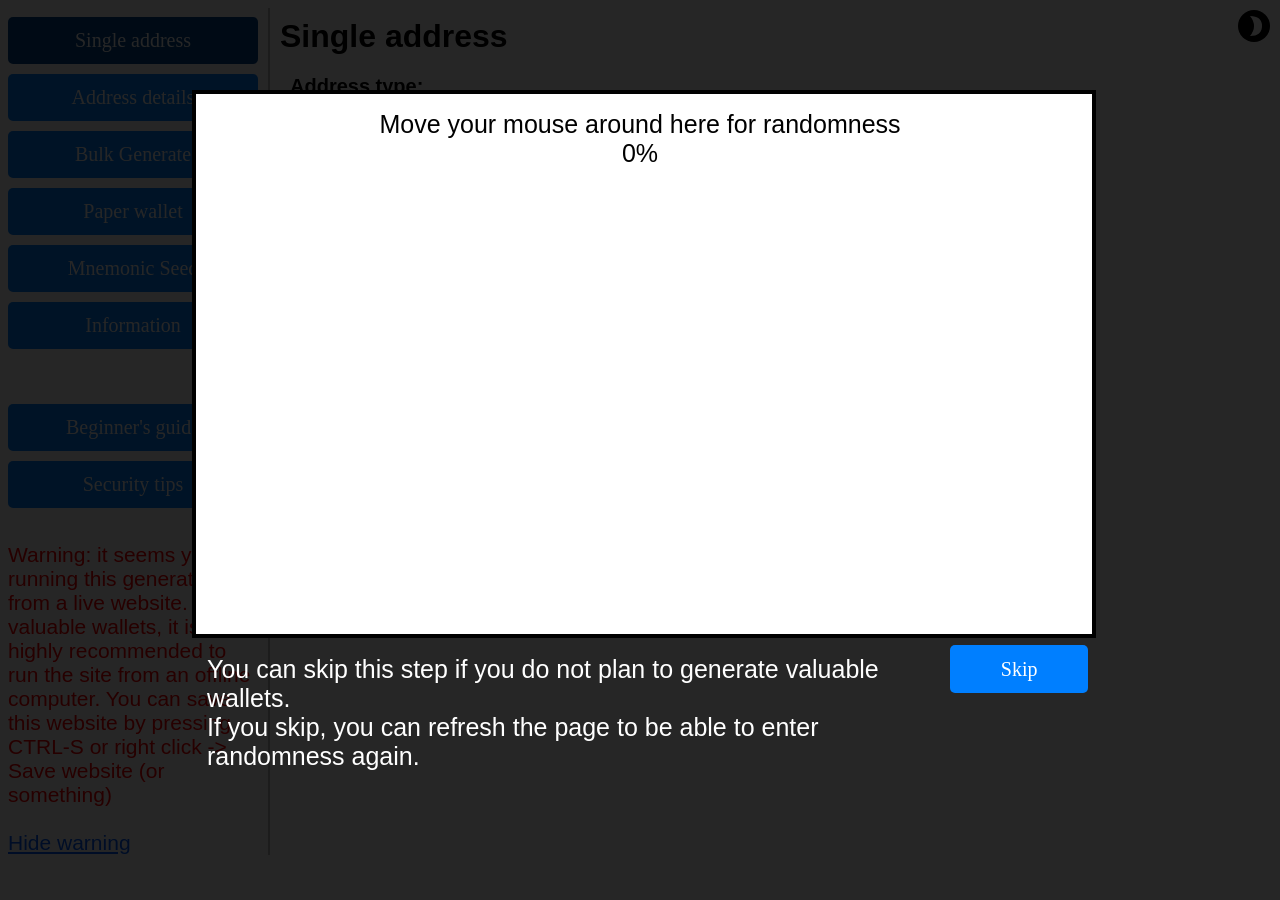
<file: website/static/wallet/index.html>
<!doctype html>
<html>

<head>
<meta charset="utf-8">
<title>Brownie Coin paperwallet generator</title>

<style>

body
{
    font-family: "Trebuchet MS", Helvetica, sans-serif;
}

body.dark
{
    background: #121212;
    color: #e0e0e0;
}

body.light
{
    background: white;
    color: black;
}

.linkStyle
{
    display: inline;
    cursor: pointer;
    text-decoration: underline;
}

.dark a, .dark .linkStyle
{
    color: #59c9ff;
}

.light a, .light .linkStyle
{
    color: #005aff;
}

button
{
    background-color: #007FFF;
    border: none;
    border-radius: 5px;
    color: #ffffff;
    padding: 12px 25px 12px 25px;
    margin: 5px 0px 5px 0px;
    font-family: "Verdana";
    font-size: 20px;
    cursor: pointer;
    width: 100%;
    transition: 0.15s;
}

button:disabled
{
    background-color: #00468E;
    cursor: not-allowed;
}

button:enabled:hover
{
    background-color: #e7a564;
}

.dark input
{
    background: #323639;
    color: white;
    border: 1px solid #a0a3a1;
}

.light input
{
    background: white;
    color: black;
    border: 1px solid #a0a3a1;
}

.dark textarea
{
    background: #323639;
    color: white;
    border: 1px solid #a0a3a1;
}

.light textarea
{
    background: white;
    color: black;
    border: 1px solid #a0a3a1;
}

.dark select
{
    background: #323639;
    color: white;
}

.light select
{
    background: white;
    color: black;
}

li
{
    font-size: 18px;
    padding: 5px;
}

.dark li
{
    color: white;
}

.light li
{
    color: black;
}

.title
{
    margin-top: 10px;
    margin-bottom: 20px;
    font-size: 2em;
    font-weight: bold;
}

.title-small
{
    font-weight: bold;
    font-size: 20px;
    padding-bottom: 10px;
}

.address-view
{
    font-size: 20px;
    margin: auto;
    display: inline;
    padding: 20px;
    line-height: 50px;
}

.paperwallet-custom-params
{
    width: 80px;
}

.parent_div, #paperwallet_preview_div
{
    color: black;
}

#bip38_info
{
    position: absolute;
    display: none;
    width: 100%;
    height: 100%;
    top: 0px;
    left: 0px;
    right: 0px;
    bottom: 0px;
    background-color: rgba(0,0,0,0);
    z-index: 2;
}

#bip38_info_content
{
    position: absolute;
    display: table;
    width: 50%;
    top: 50px;
    left: 50px;
    right: 0px;
    bottom: 0px;
    background-color: rgba(0,0,0,0.95);
    color: #ffffff;
    font-size: 24px;
    padding: 20px;
    line-height: 40px;
}

#randomness_overlay
{
    position: fixed;
    display: table;
    width: 100%;
    height: 100%;
    top: 0px;
    left: 0px;
    right: 0px;
    bottom: 0px;
    background-color: rgba(0,0,0,0.85);
    z-index: 2;
}

.light .highlighted
{
    background-color: #c0c0c0;
}

.dark .highlighted
{
    background-color: #404040;
}

.light #seed_details_results_addresses_table_header, .light #seed_details_results_addresses_table_header *,
.light .seed_details_results_address_row, .light .seed_details_results_address_row *
{
    border-color: #bbbbbb;
}

.dark #seed_details_results_addresses_table_header, .dark #seed_details_results_addresses_table_header *,
.dark .seed_details_results_address_row, .dark .seed_details_results_address_row *
{
    border-color: #707070;
}

.seed_details_results_address_row
{
    border-width: 2px;
    border-style: solid;
    border-top: 0px;
}

.seed_details_results_address_row > :nth-child(1)
{
    border-right-width: 2px;
    border-right-style: solid;
    width: 200px;
    display: inline-block;
    padding: 4px 8px;
}

.seed_details_results_address_row > :nth-child(2)
{
    border-right-width: 2px;
    border-right-style: solid;
    width: 420px;
    display: inline-block;
    padding: 4px 8px;
}

.seed_details_results_address_row > :nth-child(3)
{
    display: inline-block;
    padding: 4px 8px;
}

#seed_generate_result.wide_spacing
{
    word-spacing: 15px;
}

.light #lightModeButton
{
    display: none;
}

.dark #darkModeButton
{
    display: none;
}

@media print
{
    body *
    {
        visibility: hidden;
    }

    .print_container
    {
        visibility: visible;
        display: block;
        max-width: 100%;
    }

    .print_visible
    {
        visibility: visible;
        position: absolute;
        width: 99%;
        margin: 0px !important;
        padding: 0px !important;
        top: 0px;
        left: 0px;
        bottom: 0px;
        right: 0px;
        page-break-inside: avoid;
    }

    .print_visible *
    {
        visibility: visible;
        page-break-inside: avoid;
    }

    *
    {
        background: white !important;
        color: black !important;
    }
}

/* https://fonts.google.com/specimen/Roboto+Mono */
@font-face
{
    font-family: 'roboto-mono';
    src: url(RobotoMono-Regular.woff) format('woff');
    font-weight: normal;
}

@font-face
{
    font-family: 'roboto-mono';
    src: url(RobotoMono-Bold.woff) format('woff');
    font-weight: bold;
}

</style>
</head>

<body class="dark">
    <script>
        // setup IE shit
        if (window.msCrypto)
            window.crypto = window.msCrypto;

        if (!window.crypto || !window.crypto.getRandomValues)
        {
            window.addEventListener("load", function()
            {
                document.body.innerHTML = "Your browser is unable to generate cryptographically strong random values. Please use a newer one.<br />Recommended browsers:<br /><a href=\"https://www.google.com/chrome/\">Google Chrome</a><br /><a href=\"https://www.mozilla.org/firefox/\">Mozilla Firefox</a><br /><a href=\"https://www.opera.com/\">Opera browser</a>";
            });
        }

        if (!window.requestAnimationFrame)
        {
            var fps = 1 / 60;
            window.requestAnimationFrame = function(callback)
            {
                window.setTimeout(callback, fps);
            }
        }
    </script>

    <div id="content" style="display: table; width: 100%;">
        <div id="button_container" style="display: table-cell; padding-right: 10px; border-right: 2px solid #bbbbbb; width: 250px;">
            <div id="testnet_text" style="display: none; font-size: 40px; font-weight: bold; text-align: center; color: #ff0000;"
                title="The site is in testnet mode. Testnet addresses are used for testing, so testnet coins have no value.">TESTNET</div>
            <button id="button_layout_singleaddress" style="width: 250px;" onclick="set_layout('singleaddress')" disabled >Single address</button>
            <br />
            <button id="button_layout_details" style="width: 250px;" onclick="set_layout('details')">Address details</button>
            <br />
            <button id="button_layout_bulk" style="width: 250px;" onclick="set_layout('bulk')">Bulk Generate</button>
            <br />
            <button id="button_layout_paperwallet" style="width: 250px;" onclick="set_layout('paperwallet')">Paper wallet</button>
            <br />
            <button id="button_layout_seed" style="width: 250px;" onclick="set_layout('seed')">Mnemonic Seed</button>
            <br />
            <button id="button_layout_info" style="width: 250px;" onclick="set_layout('info')">Information</button>
            <br />
            <button id="button_layout_beginner" style="width: 250px; margin-top: 50px;" onclick="set_layout('beginner')">Beginner's guide</button>
            <br />
            <button id="button_layout_security" style="width: 250px;" onclick="set_layout('security')">Security tips</button>
            <div id="warning_text" style="display: none; font-size: 21px; color: #ff0000; margin-top: 30px;">
                Warning: it seems you're running this generator from a live website.
                For valuable wallets, it is highly recommended to run the site from an offline computer.
                You can save this website by pressing CTRL-S or right click -> Save website (or something)
                <br /><br />
                <div class="linkStyle" onclick="document.getElementById('warning_text').style.display='none'">Hide warning</div>
            </div>
        </div>
        <div id="main_singleaddress" style="display: table; width: 80%; padding-left: 10px;">
            <div style="display: table-cell; padding-right: 20px;">
                <div class="title">Single address</div>

                <div style="padding-left: 10px;">
                    <div style="font-weight: bold; font-size: 20px; padding-bottom: 10px;">Address type:</div>
                    <form>
                        <label style="white-space: nowrap;"><input type="radio" name="address_type" onchange="setAddressType('segwit')">Segwit</label>
                        <label style="white-space: nowrap;"><input type="radio" name="address_type" onchange="setAddressType('bech32')" checked>Segwit (bech32)</label>
                        <label style="white-space: nowrap;"><input type="radio" name="address_type" onchange="setAddressType('legacy')">Legacy</label>
                    </form>

                    <div style="font-weight: bold; font-size: 20px; padding-bottom: 10px; margin-top: 20px;">QR code error correction level:</div>
                    <form>
                        <label style="white-space: nowrap;"><input id="singleaddress_radio_qr_errorcorrectionlevel_h" type="radio" name="qr_error_correction_level" onchange="setQRErrorCorrectionLevel('H')" checked>High</label>
                        <label style="white-space: nowrap;"><input id="singleaddress_radio_qr_errorcorrectionlevel_q" type="radio" name="qr_error_correction_level" onchange="setQRErrorCorrectionLevel('Q')">Quartile</label>
                        <label style="white-space: nowrap;"><input id="singleaddress_radio_qr_errorcorrectionlevel_m" type="radio" name="qr_error_correction_level" onchange="setQRErrorCorrectionLevel('M')">Medium</label>
                        <label style="white-space: nowrap;"><input id="singleaddress_radio_qr_errorcorrectionlevel_l" type="radio" name="qr_error_correction_level" onchange="setQRErrorCorrectionLevel('L')">Low</label>
                    </form>

                    <button type="button" onclick="generate_address()" style="width: 290px; margin-top: 50px; margin-right: 50px;">Generate new address</button>
                </div>
            </div>
            <div id="address_div" class="print_visible" style="display: none;">
                <div style="border-radius: 3px; border: 3px solid #2a9612; margin-bottom: 5px;">
                    <div>
                        <div style="border-bottom: 3px solid #2a9612; background: #2a9612;">
                            <div id="address_text" style="font-weight: bold; font-size: 24px; padding-left: 10px; padding-top: 5px; padding-bottom: 5px; color: #ffffff;">Address:</div>
                        </div>
                        <div id="single_address_address" style="font-weight: bold; font-size: 20px; font-family: 'roboto-mono', Monaco, monospace; padding-left: 13px; padding-right: 13px; padding-top: 8px; padding-bottom: 8px; border-bottom: 3px solid #2a9612;"></div>
                    </div>
                    <img id="single_address_qr" style="display:block; margin-left: auto; margin-right: auto;">
                </div>
                <div style="border-radius: 3px; border: 3px solid #ff7f00; margin-top: 5px; margin-bottom: 20px;">
                    <div>
                        <div style="border-bottom: 3px solid #ff7f00; background: #ff7f00;">
                            <div id="privkey_text" style="font-weight: bold; font-size: 24px; padding-left: 10px; padding-top: 5px; padding-bottom: 5px; color: #ffffff;">Private key:</div>
                        </div>
                        <div id="single_address_privkey" style="font-weight: bold; font-size: 20px; font-family: 'roboto-mono', Monaco, monospace; padding-left: 13px; padding-right: 13px; padding-top: 8px; padding-bottom: 8px; border-bottom: 3px solid #ff7f00;"></div>
                    </div>
                    <img id="single_address_privkey_qr" style="display:block; margin-left: auto; margin-right: auto;">
                </div>
            </div>
        </div>
        <div id="main_details" style="display: none; width: 80%; padding-left: 10px;">
            <div style="display: table-row;">
                <div class="title">Address details</div>
                <div style="margin-bottom: 10px;">Enter a private key to view its details, or enter a bip38 encrypted private key to decrypt it</div>
                <input id="view_address_privkey_textbox" type="text" style="font-size: 25px; width: 100%; padding: 8px; margin-bottom: 10px;">
                <button onclick="view_address_details()">View details</button>
                <div id="bip38_decrypt_div" style="display: none; width: 100%;">
                    <div style="margin-top: 40px; margin-bottom: 10px; font-size: 20px;">Enter the password for this address:</div>
                    <input id="view_address_bip38_password_textbox" type="text" style="font-size: 25px; width: 400px; padding: 8px; margin-bottom: 10px;">
                    <br />
                    <button onclick="bip38decrypt_button()" style="width: 420px;">Decrypt</button>
                </div>
            </div>
            <div id="view_address_div" style="display: table;">
                <div id="view_address_information" style="font-size: 25px; margin-top: 25px; margin-bottom: 20px;"></div>
                <div id="view_address_container" style="display: none;">
                    <div style="display: table; border-bottom: 2px solid #bbbbbb; width: 100%;">
                        <div id="view_address_segwitaddress" class="address-view"></div>
                        <div id="view_address_segwitaddress_qr" style="padding: 0px 0px 10px 20px;"></div>
                    </div>
                    <div style="display: table; border-bottom: 2px solid #bbbbbb; width: 100%;">
                        <div id="view_address_bech32address" class="address-view"></div>
                        <div id="view_address_bech32address_qr" style="padding: 0px 0px 10px 20px;"></div>
                    </div>
                    <div style="display: table; width: 100%;">
                        <div id="view_address_legacyaddress" class="address-view"></div>
                        <div id="view_address_legacyaddress_qr" style="padding: 0px 0px 10px 20px;"></div>
                    </div>
                </div>
            </div>
        </div>
        <div id="main_bulk" style="display: none; width: 80%; padding-left: 10px;">
            <div style="display: table-row; padding-right: 20px;">
                <div class="title">Bulk Generate</div>

                <div style="padding-left: 10px;">
                    <div style="font-weight: bold; font-size: 20px; padding-bottom: 10px;">Address type:</div>
                    <form>
                        <label style="white-space: nowrap;"><input id="bulk_radio_type_segwit" type="radio" name="address_type" onchange="setBulkAddressType('segwit')">Segwit</label>
                        <label style="white-space: nowrap;"><input id="bulk_radio_type_bech32" type="radio" name="address_type" onchange="setBulkAddressType('bech32')" checked>Segwit (bech32)</label>
                        <label style="white-space: nowrap;"><input id="bulk_radio_type_legacy" type="radio" name="address_type" onchange="setBulkAddressType('legacy')">Legacy</label>
                    </form>
                    <br />
                    <div style="display: table;">
                        <label style="display: table-cell; font-size: 20px; font-weight: bold;"><input type="checkbox" onchange="bip38changed(this, 'bulk')" style="margin-bottom: 20px;" id="bip38enabled_bulk">Bip38 encrypt</label>
                        <div class="linkStyle" onclick="showBip38Info()" style="display: table-cell; font-size: 22px; padding-left: 20px;">What is bip38 encryption?</div>
                    </div>
                </div>
                <div id="bip38_password_box_div_bulk" style="display: none; padding-bottom: 15px; border-bottom: 2px solid #bbbbbb;">
                    <div style="display: table-cell; padding-right: 10px; font-size: 25px;">Password:</div>
                    <input id="bip38_password_box_bulk" type="text" style="display: table-cell; font-size: 20px; padding: 5px;">
                </div>
                <br />
                <div style="font-weight: bold; font-size: 20px; padding-bottom: 10px;">Number of addresses to generate (max 1000):</div>
                <div style="display: table;">
                    <input id="bulk_count" type="number" value="10" style="display: inline-block; font-size: 25px; width: 100px; padding: 5px;">
                    <button style="display: inline-block; width: 300px; margin-left: 20px;" onclick="bulk_generate()">Generate</button>
                </div>
            </div>
            <textarea style="display: block; width: 100%; height: 400px; font-family: roboto-mono; font-size: 19px; padding: 8px; margin-top: 15px; border: 2px solid #bbbbbb; resize: none;" id="bulk_addresses" readonly>Press generate to start generating</textarea>
        </div>
        <div id="main_paperwallet" style="display: none; width: 80%; padding-left: 10px;">
            <div class="title">Paper wallet</div>
            <div style="display: table; padding-left: 10px; margin-bottom: 10px;">
                <div style="padding-bottom: 10px; padding-right: 10px; width: 500px;">
                    <div style="font-weight: bold; font-size: 20px; padding-bottom: 10px;">Address type:</div>
                    <form>
                        <label style="white-space: nowrap;"><input id="paper_radio_type_segwit" type="radio" name="address_type" onchange="setPaperAddressType('segwit')">Segwit</label>
                        <label style="white-space: nowrap;"><input id="paper_radio_type_bech32" type="radio" name="address_type" onchange="setPaperAddressType('bech32')" checked>Segwit (bech32)</label>
                        <label style="white-space: nowrap;"><input id="paper_radio_type_legacy" type="radio" name="address_type" onchange="setPaperAddressType('legacy')">Legacy</label>
                    </form>
                    <div style="font-weight: bold; font-size: 20px; padding-bottom: 10px; margin-top: 20px;">QR code error correction level:</div>
                    <form>
                        <label style="white-space: nowrap;"><input id="paper_radio_qr_errorcorrectionlevel_h" type="radio" name="qr_error_correction_level" onchange="setPaperQRErrorCorrectionLevel('H')" checked>High</label>
                        <label style="white-space: nowrap;"><input id="paper_radio_qr_errorcorrectionlevel_q" type="radio" name="qr_error_correction_level" onchange="setPaperQRErrorCorrectionLevel('Q')">Quartile</label>
                        <label style="white-space: nowrap;"><input id="paper_radio_qr_errorcorrectionlevel_m" type="radio" name="qr_error_correction_level" onchange="setPaperQRErrorCorrectionLevel('M')">Medium</label>
                        <label style="white-space: nowrap;"><input id="paper_radio_qr_errorcorrectionlevel_l" type="radio" name="qr_error_correction_level" onchange="setPaperQRErrorCorrectionLevel('L')">Low</label>
                    </form>
                    <br />
                    <div style="display: table; padding-top: 10px;">
                        <label style="display: table-cell; font-size: 20px; font-weight: bold;"><input type="checkbox" onchange="bip38changed(this, 'paperwallet')" style="margin-bottom: 20px;" id="bip38enabled_paper">Bip38 encrypt</label>
                        <div class="linkStyle" onclick="showBip38Info()" style="display: table-cell; font-size: 22px; padding-left: 20px;">What is bip38 encryption?</div>
                    </div>
                    <div id="bip38_password_box_div_paper" style="display: none; padding-bottom: 15px;">
                    <div style="display: table-cell; padding-right: 10px; font-size: 25px;">Password:</div>
                    <input id="bip38_password_box_paper" type="text" style="display: table-cell; font-size: 20px; padding: 5px;">
                </div>
                    <button style="margin-top: 20px;" onclick="paperWallet();">Generate paper wallets</button>
                    <br />
                    <button onclick="window.print()">Print</button>
                </div>
                <div style="display: table-cell; padding-left: 10px; border-left: 2px solid #bbbbbb;">
                    <div style="font-weight: bold; font-size: 20px;">Count (max 20):</div>
                    <input id="paperwallet_generate_count" type="number" value="4" style="font-size: 25px; padding: 5px; width: 100%;">
                    <br />
                    <br />
                    <div style="font-weight: bold; font-size: 20px;">Vertical gap between wallets (in pixels):</div>
                    <input id="paperwallet_vertical_gap" type="number" value="0" style="font-size: 25px; padding: 5px; width: 100%;" oninput="paperwallet_vertical_gap_changed(this)">
                    <br />
                    <br />
                    <div id="paper_custom_privkeys_bip38" style="display: none;">
                        <label style="display: table-cell; font-size: 20px; font-weight: bold;"><input type="checkbox" onchange="document.getElementById('paper_custom_privkeys_bip38_container').style.display=event.target.checked?'':'none'" id="use_custom_privkeys_bip38_paper">Use your own private keys</label>
                        <div id="paper_custom_privkeys_bip38_container" style="display: none;">
                            <div style="width: 480px; padding: 5px;">You can encrypt existing private keys to use them with paper wallets. Paste the private keys below, separated with spaces or new lines.<br /><br />Click on "Generate paper wallets" to make the paper wallets.</div>
                            <div id="paper_custom_privkey_bip38_error" style="padding: 5px; font-weight: bold;"></div>
                            <textarea id="paper_custom_privkeys_bip38_textarea" style="width: 100%; height: 150px; resize: none; margin-top: 10px;" placeholder="Paste the private keys here..."></textarea>
                        </div>
                    </div>
                    <div id="paper_custom_addresses_no_bip38">
                        <label style="display: table-cell; font-size: 20px; font-weight: bold;"><input type="checkbox" onchange="document.getElementById('paper_custom_addresses_container').style.display=event.target.checked?'':'none'" id="use_custom_addresses_paper">Use your own addresses</label>
                        <div id="paper_custom_addresses_container" style="display: none;">
                            <div style="width: 480px; padding: 5px;">If you have already generated addresses / private keys, you can paste them here to use them in paper wallets.<br /><strong>Make sure that the addresses and private keys are correct!</strong><br /><br />Use the following format: separate the address and the private key with a space character, and separate each pair with commas: address1 privkey1, address2 privkey2, etc...<br /><br />Click on "Generate paper wallets" to make the paper wallets.</div>
                            <div id="paper_custom_address_error" style="padding: 5px; font-weight: bold;"></div>
                            <textarea id="paper_custom_addresses" style="width: 100%; height: 150px; resize: none; margin-top: 10px;" placeholder="Enter the addresses and private keys here..."></textarea>
                        </div>
                    </div>
                    <br />
                    <div style="display: table; padding-top: 10px; width: 500px;">
                        <div style="display: table-cell; font-weight: bold; font-size: 20px; width: 100px;">Style:</div>
                        <select style="display: table-cell; font-size: 25px; padding: 5px; width: 400px; margin-left: 20px; margin-bottom: 10px; right: 0px;" onchange="paperWalletStyleChange(this)">
                            <option value="design0">Simple</option>
                            <option value="custom">Your custom image</option>
                        </select>
                    </div>
                    <div id="paperwallet_source_link" style="margin-bottom: 10px;"></div>
                </div>
            </div>
            <div style="font-weight: bold; font-size: 20px; padding-bottom: 10px; line-height: 30px;">Adjust the print scale if necessary!</div>
            <div id="paperwallet_generate_progress_text" style="font-weight: bold; font-size: 20px; padding-bottom: 10px; line-height: 30px;"></div>
            <div id="paperwallet_custom_parameters" style="display: none; border-bottom: 2px solid #bbbbbb; padding-bottom: 20px; margin-bottom: 20px;">
                <div style="display: table-cell; padding-right: 40px; white-space: nowrap;">
                    <input id="paperwallet_file_chooser" type="file" accept="image/*" onchange="paperWalletCustomImageSelected(this)"> &lt;- Background image
                    <br />
                    <br />
                    <input id="paperwallet_custom_background_scale" type="number" value="100" oninput="paperwallet_update_element(this)" class="paperwallet-custom-params"> Background image preview scale (percent)
                    <br />
                    <input id="paperwallet_custom_address_posx" type="number" value="170" oninput="paperwallet_update_element(this)" class="paperwallet-custom-params"> Address position x (left)
                    <br />
                    <input id="paperwallet_custom_address_posy" type="number" value="10" oninput="paperwallet_update_element(this)" class="paperwallet-custom-params"> Address position y (top)
                    <br />
                    <input id="paperwallet_custom_address_size" type="number" value="20" oninput="paperwallet_update_element(this)" class="paperwallet-custom-params"> Address font size
                    <br />
                    <input id="paperwallet_custom_address_length" type="number" value="0" oninput="paperwallet_update_element(this)" class="paperwallet-custom-params"> Address letters per line (0: no line breaks)
                    <br />
                    <input id="paperwallet_custom_address_rotation" type="number" value="0" oninput="paperwallet_update_element(this)" class="paperwallet-custom-params"> Address rotation (degrees)
                    <br />
                    <input id="paperwallet_custom_address_qr_posx" type="number" value="10" oninput="paperwallet_update_element(this)" class="paperwallet-custom-params"> Address QR code position x (left)
                    <br />
                    <input id="paperwallet_custom_address_qr_posy" type="number" value="10" oninput="paperwallet_update_element(this)" class="paperwallet-custom-params"> Address QR code position y (top)
                    <br />
                    <input id="paperwallet_custom_address_qr_size" type="number" value="150" oninput="paperwallet_update_element(this)" class="paperwallet-custom-params"> Address QR code size
                    <br />
                    <input id="paperwallet_custom_address_qr_rotation" type="number" value="0" oninput="paperwallet_update_element(this)" class="paperwallet-custom-params"> Address QR rotation (degrees)
                    <br />
                    <input id="paperwallet_custom_privkey_posx" type="number" value="170" oninput="paperwallet_update_element(this)" class="paperwallet-custom-params"> Private key position x (left)
                    <br />
                    <input id="paperwallet_custom_privkey_posy" type="number" value="180" oninput="paperwallet_update_element(this)" class="paperwallet-custom-params"> Private key position y (top)
                    <br />
                    <input id="paperwallet_custom_privkey_size" type="number" value="20" oninput="paperwallet_update_element(this)" class="paperwallet-custom-params"> Private key font size
                    <br />
                    <input id="paperwallet_custom_privkey_length" type="number" value="0" oninput="paperwallet_update_element(this)" class="paperwallet-custom-params"> Private key letters per line (0: no line breaks)
                    <br />
                    <input id="paperwallet_custom_privkey_rotation" type="number" value="0" oninput="paperwallet_update_element(this)" class="paperwallet-custom-params"> Private key rotation (degrees)
                    <br />
                    <input id="paperwallet_custom_privkey_qr_posx" type="number" value="10" oninput="paperwallet_update_element(this)" class="paperwallet-custom-params"> Private key QR code position x (left)
                    <br />
                    <input id="paperwallet_custom_privkey_qr_posy" type="number" value="170" oninput="paperwallet_update_element(this)" class="paperwallet-custom-params"> Private key QR code position y (top)
                    <br />
                    <input id="paperwallet_custom_privkey_qr_size" type="number" value="150" oninput="paperwallet_update_element(this)" class="paperwallet-custom-params"> Private key QR code size
                    <br />
                    <input id="paperwallet_custom_privkey_qr_rotation" type="number" value="0" oninput="paperwallet_update_element(this)" class="paperwallet-custom-params"> Private key QR rotation (degrees)
                </div>
                <div style="display: table-cell;">
                    <div style="font-size: 25px;">Preview:</div>
                    <br />
                    <div id="paperwallet_preview_div" style="width: 700px; height: 400px; border: 2px solid black; font-size: 30px; background-color: #d0d0d0;">Choose a background image first!</div>
                </div>
            </div>
            <div id="paperwallet_canvas_print_container" style="width: 100%;">
                <div id="paperwallet_print_area" class="print_visible"></div>
            </div>
        </div>
        <div id="main_seed" style="display: none; width: 80%; padding-left: 10px;">
            <div style="display: grid; grid-template-columns: 300px 260px auto;">
                <div class="title">Mnemonic Seed</div>
                <button id="seed_generate_page_button" style="width: 250px; height: 48px;" onclick="SetSeedPage(true)" disabled>Seed generator</button>
                <button id="seed_details_page_button" style="width: 250px; height: 48px;" onclick="SetSeedPage(false)">View seed details</button>
            </div>
            <div id="seed_generate_page" style="display: table; padding-left: 10px; margin-bottom: 10px;">
                <div style="margin: 40px 0px 40px 0px;">
                    <button style="width: 320px; height: 60px; margin-left: 20px; font-size: 24px;" onclick="GenerateNewSeedButton()">Generate a new seed</button>
                    <select id="seed_generate_wordcount" style="margin-left: 40px; padding: 8px 20px; font-size: 24px;">
                        <option value="12">Generate 12 words</option>
                        <option value="15">Generate 15 words</option>
                        <option value="18">Generate 18 words</option>
                        <option value="21">Generate 21 words</option>
                        <option value="24" selected>Generate 24 words</option>
                    </select>
                </div>
                <div id="seed_generate_result" class="highlighted" style="font-size: 32px; margin: 40px 20px 0px 20px; padding: 20px; display: none;"></div>
            </div>
            <div id="seed_details_page" style="display: none;">
                <div>
                    <div style="margin: 20px 0px 10px 0px; font-size: 20px;">Enter a seed phrase or a BIP32 extended key to view its details.</div>
                    <textarea id="seed_details_seed_textarea" oninput="SeedChanged(this)"
                        style="font-size: 20px; width: 100%; padding: 4px 8px; margin-bottom: 10px; line-height: 32px; resize: none; height: 66px;"
                        ></textarea>
                    <div id="seed_details_password_container">
                        <div style="margin: 10px 0px; font-size: 20px;">Passphrase</div>
                        <textarea id="seed_details_seed_password" placeholder="(empty)" oninput="SeedPasswordChanged()"
                            style="font-size: 20px; width: 100%; padding: 6px 8px; margin-bottom: 10px; resize: none;"></textarea>
                    </div>
                    <button style="margin-top: 10px;" onclick="ViewSeedDetailsButton()">View details</button>
                    <div id="seed_details_error_text" style="font-size: 24px; color: red; margin-top: 10px; display: none;"></div>
                </div>
                <div id="seed_details_results" style="display: none;">
                    <div id="seed_details_results_bip32_rootkey_container">
                        <div style="margin: 20px 0px 10px 0px; font-size: 20px;">BIP32 root key</div>
                        <textarea id="seed_details_results_rootkey" readonly
                            style="font-size: 20px; width: 100%; padding: 4px 8px; margin-bottom: 10px; line-height: 32px; resize: none; height: 66px;"
                            ></textarea>
                    </div>
                    <div style="width: 100%; height: 2px; background-color: #bbbbbb; margin: 10px 0px;"></div>
                    <div>
                        <div style="margin: 10px 0px; font-size: 24px; display: inline-block;">Preset:</div>
                        <select id="derivation_path_preset" style="font-size: 24px; margin-right: 20px; padding: 2px 4px;" onchange="SeedDerivationPresetChanged(this.value)">
                            <option value="44">Legacy</option>
                            <option value="49" selected="">Segwit</option>
                            <option value="84">Bech32</option>
                            <option value="32">Custom</option>
                        </select>
                        <div style="margin: 20px 0px 10px 0px; font-size: 24px; display: inline-block;">Derivation path:</div>
                        <input type="text" id="seed_details_results_derivation_path_input" value="m/49'/0'/0'" placeholder="e.g. m/0'/0" disabled
                            style="font-size: 24px; margin-right: 20px; width: 200px; padding: 2px 4px;">
                        <div style="margin: 20px 0px 10px 0px; font-size: 24px; display: inline-block;">Count:</div>
                        <input id="seed_details_address_count" type="number" value="10" min="1" max="100" step="1" style="font-size: 24px; margin-right: 20px; width: 60px; padding: 2px 4px;">
                        <div style="margin: 20px 0px 10px 0px; font-size: 24px; display: inline-block;">Offset:</div>
                        <input id="seed_details_address_offset" type="number" value="0" min="0" max="2147483648" step="1" style="font-size: 24px; margin-right: 20px; width: 160px; padding: 2px 4px;">
                        <div style="margin-top: 10px;">
                            <label id="seed_details_results_hardened_addresses_checkbox"
                                style="font-size: 24px; margin-right: 20px; width: 160px; padding: 2px 4px; white-space: nowrap;"><input type="checkbox"
                                id="seed_details_hardened_addresses_checkbox"> Calculate hardened addresses?</label>
                            <label id="seed_details_results_change_addresses_checkbox"
                                style="font-size: 24px; margin-right: 20px; width: 160px; padding: 2px 4px; white-space: nowrap"
                                ><input type="checkbox" id="seed_details_change_addresses_checkbox"> Calculate change addresses?</label>
                        </div>
                        <button style="width: 250px; margin-top: 20px;" onclick="SeedCalculateAddressesButton()">Calculate addresses</button>
                        <div id="seed_details_address_calculate_progress" style="display: none; font-size: 24px; margin-left: 20px;"></div>
                    </div>
                    <div id="seed_details_addresses_error_text" style="font-size: 24px; color: red; margin-top: 10px; display: none;"></div>
                    <div id="seed_details_results_addresses_container" style="margin-top: 20px;">
                        <div style="margin-top: 10px; white-space: nowrap; display: table;">
                            <div style="border-width: 2px; border-style: solid; font-size: 24px;" id="seed_details_results_addresses_table_header">
                                <div style="border-right-width: 2px; border-right-style: solid; width: 200px; display: inline-block; padding: 4px 8px;"
                                    >Path</div><div style="border-right-width: 2px; border-right-style: solid; width: 420px; display: inline-block; padding: 4px 8px;"
                                    >Address</div><div style="display: inline-block; width: 500px; padding: 4px 8px;">Private key</div>
                            </div>
                            <div style="font-size: 16px; font-family: roboto-mono;" id="seed_details_results_addresses_table">
                                <div class="seed_details_results_address_row">
                                    <div>m/84'/0'/0'/0/0</div><div>bc1qvd5fc02tkf7fdxhyjpfnnar2ndenayyahz49am</div><div>L2zFiwnGCQPnBYEwRBphNAck5XJ79BWYV1FGNzULTFSTchm66Mt5</div>
                                </div>
                            </div>
                        </div>
                        <div style="margin: 20px 0px;">
                            <button style="width: 280px;" onclick="SeedToggleExtendedKeys(this)">Show extended keys</button>
                            <div id="seed_details_results_extended_keys" style="margin: 0px 0px 30px 20px; display: none;">
                                <div style="margin: 10px 0px; font-size: 20px;">Extended public key</div>
                                <textarea id="seed_details_results_extended_pubkey" readonly
                                    style="font-size: 20px; width: 100%; padding: 4px 8px; margin-bottom: 10px; line-height: 32px; resize: none; height: 66px;"
                                    ></textarea>
                                <div style="margin: 10px 0px; font-size: 20px;">Extended private key</div>
                                <textarea id="seed_details_results_extended_privkey" readonly
                                    style="font-size: 20px; width: 100%; padding: 4px 8px; margin-bottom: 10px; line-height: 32px; resize: none; height: 66px;"
                                    ></textarea>
                            </div>
                        </div>
                    </div>
                </div>
            </div>
        </div>
        <div id="main_info" style="display: none; width: 80%; padding-left: 10px;">
            <div class="title">Information</div>
            <ul>
                <li>P2SH-P2WPKH addresses are referenced as "Segwit" addresses, Bech32-encoded P2WPKH addresses are referenced as "Segwit (bech32)" addresses, and regular P2PKH addresses are referenced as "Legacy" addresses.</li>
                <li>QR codes of bech32 addresses contain the text capitalized, so the size of the QR codes can be reduced. For more information, see the <a href="https://github.com/bitcoin/bips/blob/master/bip-0173.mediawiki#Specification">BIP 173 specification (Uppercase/lowercase part)</a>.</li>
                <li id="testnet_link_li">Testnet version available <a href="?testnet">here.</a></li>
                <li id="mainnet_link_li" style="display: none;">Mainnet version available <a href="?">here.</a></li>
                <li>JavaScript libraries used on this site: <a href="https://github.com/indutny/bn.js">BigNumber</a>, <a href="https://github.com/brix/crypto-js">crypto-js</a>, <a href="https://github.com/kazuhikoarase/qrcode-generator">QR code generator</a>, <a href="https://github.com/dchest/scrypt-async-js">Scrypt</a>, <a href="https://github.com/YuzuJS/setImmediate">setImmediate.js</a></li>
                <li>Source code is available at <a href="https://github.com/browniecoins/brownie-paperwallet">Github</a> or by viewing this page's source (it is a single html file)</li>
                <li id="run_tests_link"><p class="linkStyle" onclick="runTests()">Click here</p> to run tests</li>
                <li>This wallet was designed by <a href="https://github.com/Kimbatt">Kimbatt</a> and optimized by <a href="https://github.com/browniecoins">Brownie Coin</a> </li>
                <li>If you liked this site, you can donate to: <a href="bitcoin:1Jtnju5EuWFs5QZNmp8g5JYhQHqRjwzw78">1Jtnju5EuWFs5QZNmp8g5JYhQHqRjwzw78</a></li>
            </ul>
        </div>
        <div id="main_beginner" style="display: none; width: 80%; padding-left: 10px;">
            <div class="title">Beginner's guide</div>
            <br />
            <div class="title-small">What is Brownie Coin?</div>
            <div>Brownie Coin is a peer-to-peer electronic cash system. Brownie Coin allows its users to send money over the internet, without any restrictions. It is decentralized, open source, and gives users full control over their money. For more information, visit <a href="https://browniecoins.org">https://browniecoins.org</a>.</div>
            <br />
            <div class="title-small">What is a bitcoin address, and what is a private key?</div>
            <div>To receive Brownie Coin, you need a Brownie Coin address. Anyone who knows your Brownie Coin address can send Brownie Coin to you. To spend money from a Brownie Coin address, you need its private key. As its name suggests, you must keep your private key safe, because anyone who knows your private key, can spend your Brownie Coin. Your address however can be shared to anyone, as they can only send you money, but they cannot spend from it.<br />The address and the private key are related in a mathematical way, so the address can be calculated from the private key, but it is impossible to calculate the private key the your address.</div>
            <br />
            <div class="title-small">What is a paper wallet?</div>
            <div>A paper wallet is a Brownie Coin address and the private key printed to paper. Paper wallets are a safe way to store Brownie Coin, as they are offline, so they cannot be stolen by hackers. However, you should be careful when making paper wallets, so no one can actually steal them. You can read more at the "Security tips" section on this site.</div>
            <br />
            <div class="title-small">What is a legacy address, and what is a segwit address (and bech32 segwit address)?</div>
            <div>Legacy address is the default Brownie Coin address format, they start with the character 1. Segwit addresses use the "<a href="https://en.bitcoin.it/wiki/Segregated_Witness">segregated witness</a>" feature, allowing users to send transactions for a lower fee. It is recommended to use segwit addresses over legacy addresses. Segwit addresses start with the character 3. Bech32 is a new address format for native segwit addresses, but they are not widely supported yet.</div>
            <br />
            <div class="title-small">What is Bip38 encryption?</div>
            <div><a href="https://github.com/bitcoin/bips/blob/master/bip-0038.mediawiki">Bip38</a> encryption allows you to protect your paper wallet with a password, so if your paper wallet is stolen, or its private key is exposed, your paper wallet will still be safe. However, if you use bip38 encryption, you must remember the password very well, because if you forget the password, the paper wallet will be as worthless as if you lost the private key. Bip38 was designed to resist brute-force attacks, that's why it's practically impossible to recover the wallet if the password is forgotten. You can unlock a bip38 encrypted wallet on the "Address details" section of this site.</div>
        </div>
        <div id="main_security" style="display: none; width: 80%; padding-left: 10px;">
            <div class="title">Security tips</div>
            <ul>
                <li>Paper wallets should be only used if you know exactly how they work. It is easy for inexperienced people to make mistakes, resulting in permanent loss of funds. See the <a href="https://en.bitcoin.it/wiki/Paper_wallet">bitcoin wiki</a> for more details.</li>
                <li>Always use an offline computer to generate paper wallets, so it is harder for malware to steal your private keys. You should save this site to your computer (by pressing CTRL-S, or right click and save the webpage), then run it offline. You should also open the browser in incognito / private browsing mode, so no information is saved about the generated wallets.</li>
                <li>If possible, use a bootable usb drive / "live cd" instead of your regular OS, so there is no chance that malware on your system steals your funds.</li>
                <li>Use a "dumb" / old printer, as newer "smart" printers may save your private keys in their cache or on their internal storage, or their firmware could be hacked (this is unlikely though).</li>
                <li>Use laser printer, because it is more resistant to water. You should always keep your paper wallets in a waterproof place. If you only have an inkjet printer, you can put the paper wallets in a plastic bag, so it's less likely that they get wet.</li>
                <li>Before sending big amounts of Brownie Coin to paper wallets, make sure that you know how to withdraw funds from it first. You should make some test wallets, then send 1-2 cents worth of money to them, then withdraw it. For bip38 encrypted wallets, always test if you can unlock them before sending bitcoins to it.</li>
                <li>After you withdrew the money from a paper wallet, it should be never used again.</li>
            </ul>
        </div>
    </div>
    <div id="bip38_info">
        <div id="bip38_info_content">Bip38 encryption allows you to protect your paper wallet with a password, giving it more security.<br />If your paper wallet is stolen or the private key is exposed, your funds will still be safe, because it cannot be unlocked without the password.<br /><br /><div style="color: #ff0000;">However, if you forget the password, there is absolutely no way to recover the wallet, this means that your funds will be PERMANENTLY LOST.<br />Always make sure that you can decrypt the wallet before sending any Brownie Coin to it!</div><br /><div style="margin-bottom: 70px;">Note that other applications may only support decryption of legacy addresses. To decrypt segwit addresses, you most likely need to use this site. Alternatively, you could decrypt the private key elsewhere, then generate the segwit address corresponding to that private key.</div><button style="position: absolute; width: 300px; right: 0px; bottom: 0px; margin: 30px;" onclick="document.getElementById('bip38_info').style.display='none'">Got it</button></div>
    </div>
    <div id="randomness_overlay">
        <div id="randomness_overlay2" style="display: none; position: absolute; width: 100%; height: 100%;">
            <canvas id="randomness_canvas" style="border: 4px solid black; position: absolute;" width="600px" height="400px">
            </canvas>

            <div id="randomness_div" style="width: 60%; height: 100px; font-size: 25px; text-align: center; cursor: default; padding-top: 20px; position: absolute; pointer-events: none;">Move your mouse around here for randomness<br />0%</div>

            <div id="randomness_container" style="position: absolute; display: flex;">
                <div style="float: left; color: white; font-size: 25px; padding: 15px; flex-grow: 1;">You can skip this step if you do not plan to generate valuable wallets.<br />If you skip, you can refresh the page to be able to enter randomness again.</div>
                <button id="randomness_skip_button" style="float: right; width: 150px; height: 48px;" onclick="skipRandomness()">Skip</button>
            </div>
        </div>
    </div>
    <div style="position: absolute; top: 10px; right: 10px;">
        <a id="lightModeButton" onclick="setDarkMode(false)" style="cursor: pointer;">
            <svg width="32" height="32">
                <circle cx="16" cy="16" r="16" style="fill:white"></circle>
                <circle cx="16" cy="16" r="6" style="fill:black"></circle>
                <line x1="4" y1="16" x2="6" y2="16" style="stroke:black;stroke-width:4;stroke-linecap:round;transform-origin:16px 16px;transform:rotate(0deg);"></line>
                <line x1="4" y1="16" x2="6" y2="16" style="stroke:black;stroke-width:4;stroke-linecap:round;transform-origin:16px 16px;transform:rotate(45deg);"></line>
                <line x1="4" y1="16" x2="6" y2="16" style="stroke:black;stroke-width:4;stroke-linecap:round;transform-origin:16px 16px;transform:rotate(90deg);"></line>
                <line x1="4" y1="16" x2="6" y2="16" style="stroke:black;stroke-width:4;stroke-linecap:round;transform-origin:16px 16px;transform:rotate(135deg);"></line>
                <line x1="4" y1="16" x2="6" y2="16" style="stroke:black;stroke-width:4;stroke-linecap:round;transform-origin:16px 16px;transform:rotate(180deg);"></line>
                <line x1="4" y1="16" x2="6" y2="16" style="stroke:black;stroke-width:4;stroke-linecap:round;transform-origin:16px 16px;transform:rotate(225deg);"></line>
                <line x1="4" y1="16" x2="6" y2="16" style="stroke:black;stroke-width:4;stroke-linecap:round;transform-origin:16px 16px;transform:rotate(270deg);"></line>
                <line x1="4" y1="16" x2="6" y2="16" style="stroke:black;stroke-width:4;stroke-linecap:round;transform-origin:16px 16px;transform:rotate(315deg);"></line>
            </svg>
        </a>
        <a id="darkModeButton" onclick="setDarkMode(true)" style="cursor: pointer;">
            <svg height="32" width="32">
                <circle cx="16" cy="16" r="16" stroke-width="4" style="fill:black"></circle>
                <path d="M 12 6 Q 20 16 12 26 Q 24 26 24 16 Q 24 6 12 6" style="stroke-width:0;fill:white;stroke:white;"></path>
            </svg>
        </a>
    </div>

    <script type="text/javascript" src="js/setImmediate.js"></script>

    <script type="text/javascript" src="js/BN.js"></script>

    <script type="text/javascript" src="js/native_bigint.js"></script>

    <script type="text/javascript" src="js/crypto-js.js"></script>

    <script type="text/javascript" src="js/crypto-helper.js"></script>

    <script type="text/javascript" src="js/QR.js"></script>

    <script type="text/javascript" src="js/scrypt.js"></script>

    <script type="text/javascript" src="js/imagesources.js"></script>

    <script type="text/javascript" src="js/main.js"></script>

</body>
</html>
</file>
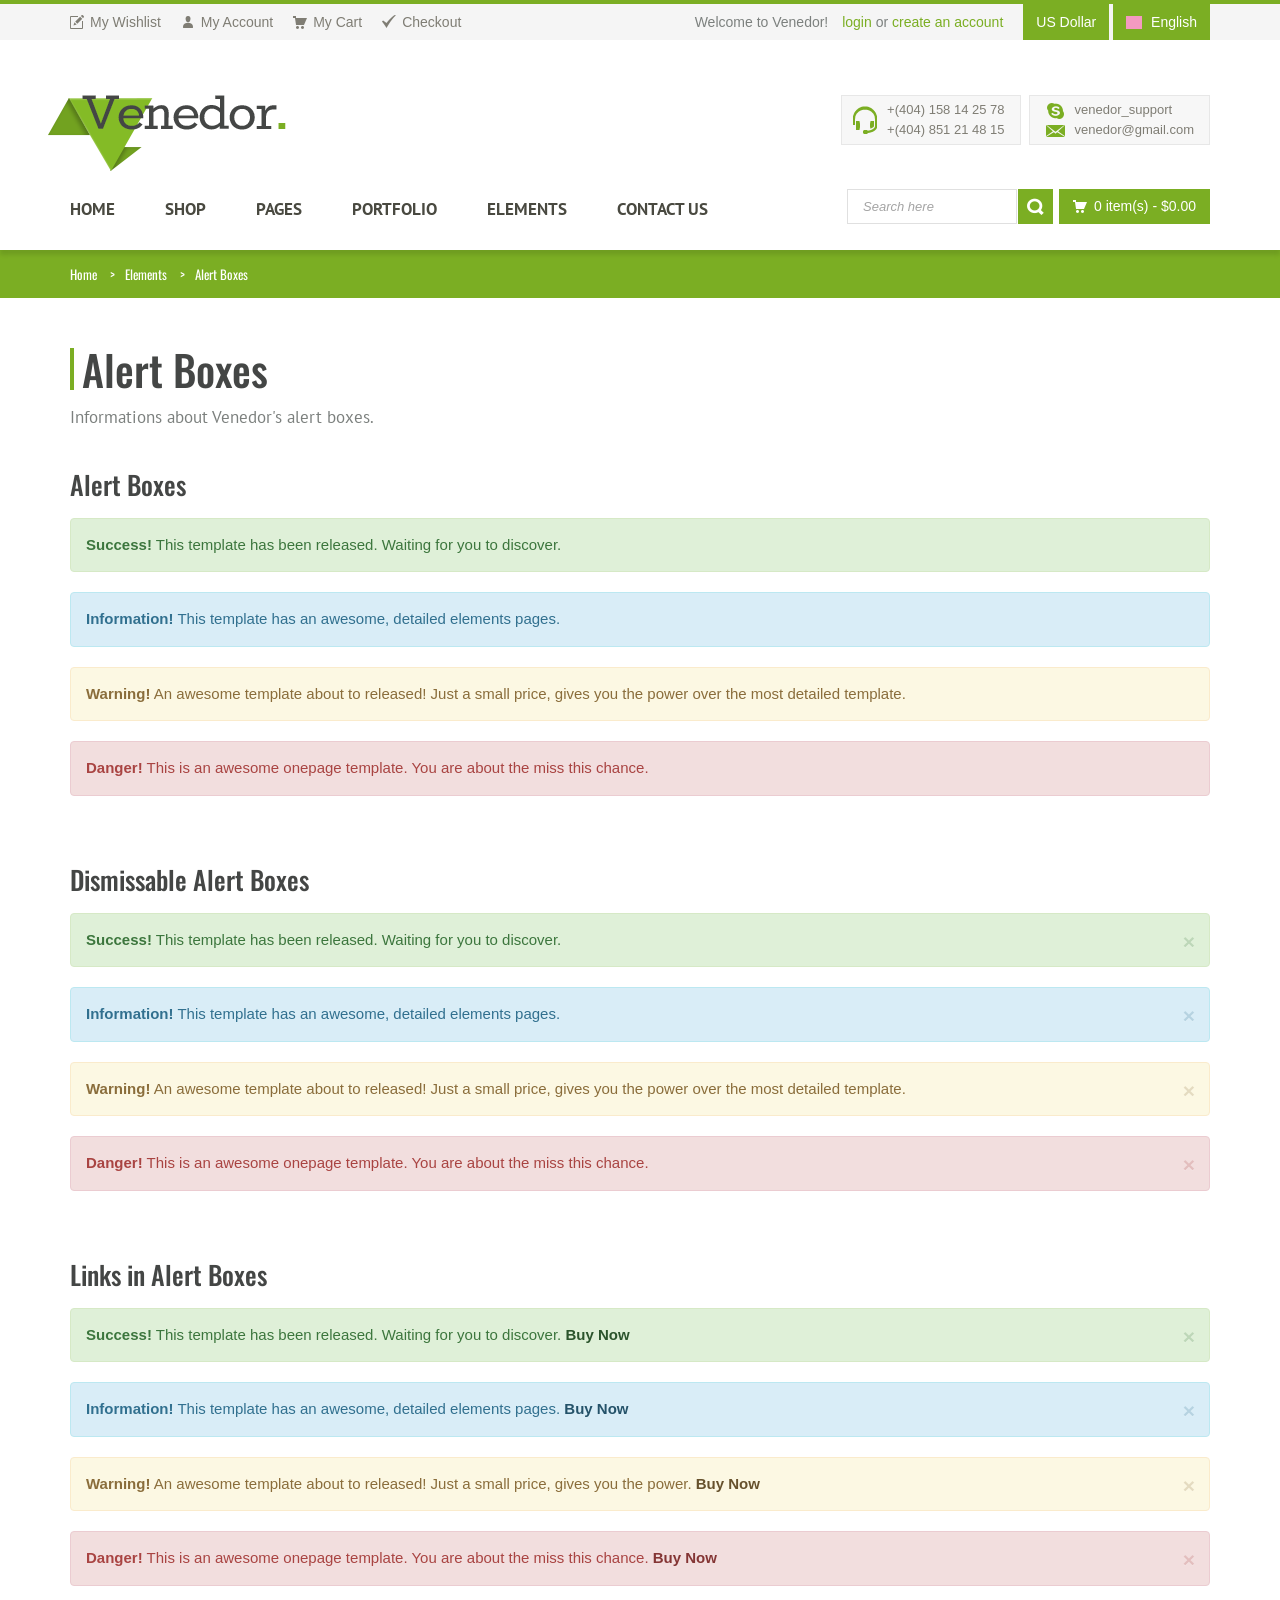
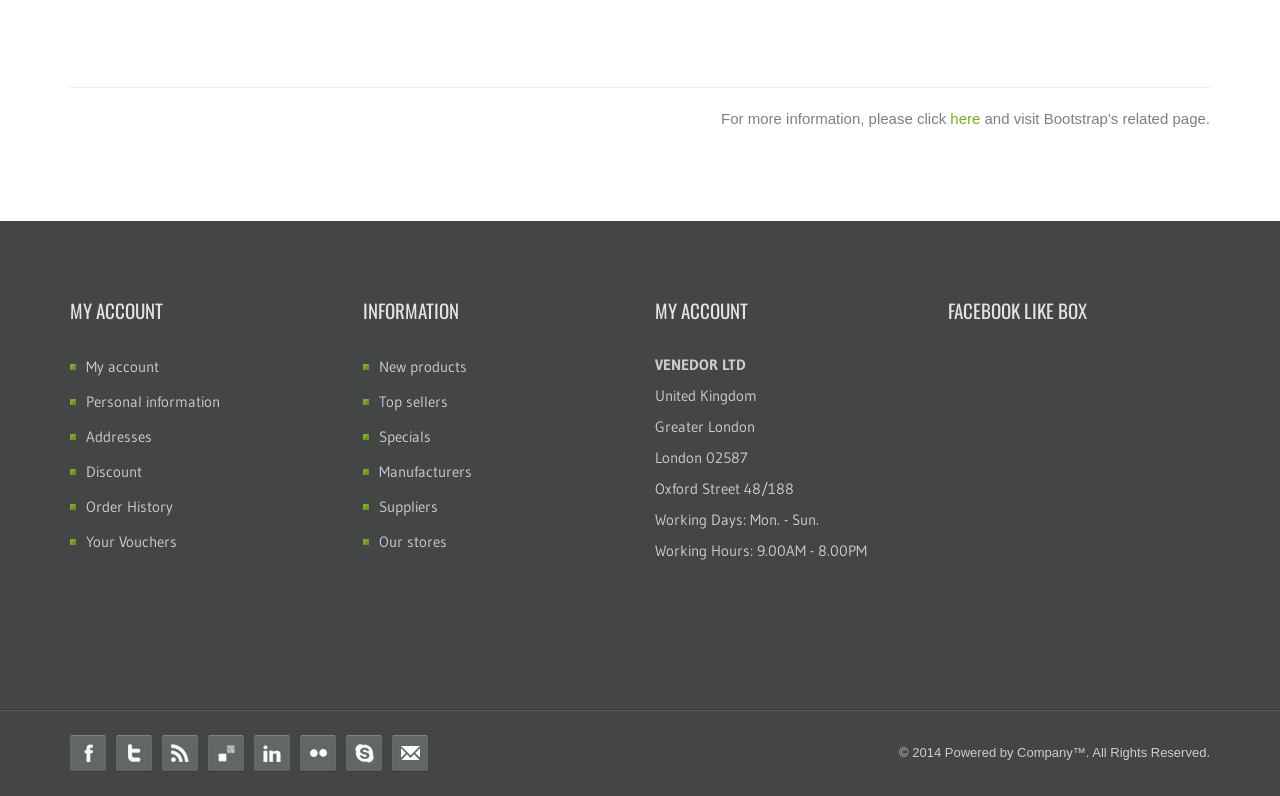
<file: website/static/elements/alerts.html>
<!DOCTYPE html>
<!--[if IE 8]> <html class="ie8"> <![endif]-->
<!--[if IE 9]> <html class="ie9"> <![endif]-->
<!--[if !IE]><!--> <html> <!--<![endif]-->
    <head>
        <meta charset="utf-8">
        <title>Venedor - Responsive eCommerce Template</title>
        <meta name="description" content="Responsive modern ecommerce Html5 Template">
        <!--[if IE]> <meta http-equiv="X-UA-Compatible" content="IE=edge"> <![endif]-->
        <meta name="viewport" content="width=device-width, initial-scale=1.0">
        
        <link href='//fonts.googleapis.com/css?family=PT+Sans:400,700,400italic,700italic%7CPT+Gudea:400,700,400italic%7CPT+Oswald:400,700,300' rel='stylesheet' id="googlefont">
        
        <link rel="stylesheet" href="../css/bootstrap.min.css">
        <link rel="stylesheet" href="../css/font-awesome.min.css">
        <link rel="stylesheet" href="../css/prettyPhoto.css">
        <link rel="stylesheet" href="../css/owl.carousel.css">
        <link rel="stylesheet" href="../css/style.css">
        <link rel="stylesheet" href="../css/responsive.css">
        
        <!-- Favicon and Apple Icons -->
        <link rel="icon" type="image/png" href="../images/icons/icon.png">
        <link rel="apple-touch-icon" sizes="57x57" href="../images/icons/apple-icon-57x57.png">
        <link rel="apple-touch-icon" sizes="72x72" href="../images/icons/apple-icon-72x72.png">
        
        <!--- jQuery -->
        <script src="//ajax.googleapis.com/ajax/libs/jquery/1.11.0/jquery.min.js"></script>
        <script>window.jQuery || document.write('<script src="../js/jquery-1.11.0.min.js"><\/script>')</script>
        <!--[if lt IE 9]>
            <script src="../js/html5shiv.js"></script>
            <script src="../js/respond.min.js"></script>
        <![endif]-->
        
        <style id="custom-style">
        
        </style>
    </head>
    <body>


    <div id="wrapper">
        <header id="header">
            <div id="header-top">
                <div class="container">
                    <div class="row">
                        <div class="col-md-12">
                            <div class="header-top-left">
                                <ul id="top-links" class="clearfix">
                                    <li><a href="#" title="My Wishlist"><span class="top-icon top-icon-pencil"></span><span class="hide-for-xs">My Wishlist</span></a></li>
                                    <li><a href="#" title="My Account"><span class="top-icon top-icon-user"></span><span class="hide-for-xs">My Account</span></a></li>
                                    <li><a href="cart.html" title="My Cart"><span class="top-icon top-icon-cart"></span><span class="hide-for-xs">My Cart</span></a></li>
                                    <li><a href="checkout.html" title="Checkout"><span class="top-icon top-icon-check"></span><span class="hide-for-xs">Checkout</span></a></li>
                                </ul>
                            </div><!-- End .header-top-left -->
                            <div class="header-top-right">
                                
                                <div class="header-top-dropdowns pull-right">
                                    <div class="btn-group dropdown-money">
                                        <button type="button" class="btn btn-custom dropdown-toggle" data-toggle="dropdown">
                                            <span class="hide-for-xs">US Dollar</span><span class="hide-for-lg">$</span>
                                        </button>
                                        <ul class="dropdown-menu pull-right" role="menu">
                                            <li><a href="#"><span class="hide-for-xs">Euro</span><span class="hide-for-lg">&euro;</span></a></li>
                                            <li><a href="#"><span class="hide-for-xs">Pound</span><span class="hide-for-lg">&pound;</span></a></li>
                                        </ul>
                                    </div><!-- End .btn-group -->
                                    <div class="btn-group dropdown-language">
                                        <button type="button" class="btn btn-custom dropdown-toggle" data-toggle="dropdown">
                                            <span class="flag-container"><img src="../images/england-flag.png" alt="flag of england"></span>
                                            <span class="hide-for-xs">English</span>
                                        </button>
                                        <ul class="dropdown-menu pull-right" role="menu">
                                            <li><a href="#"><span class="flag-container"><img src="../images/italy-flag.png" alt="flag of england"></span><span class="hide-for-xs">Italian</span></a></li>
                                            <li><a href="#"><span class="flag-container"><img src="../images/spain-flag.png" alt="flag of italy"></span><span class="hide-for-xs">Spanish</span></a></li>
                                            <li><a href="#"><span class="flag-container"><img src="../images/france-flag.png" alt="flag of france"></span><span class="hide-for-xs">French</span></a></li>
                                            <li><a href="#"><span class="sm-separator"><img src="../images/germany-flag.png" alt="flag of germany"></span><span class="hide-for-xs">German</span></a></li>
                                        </ul>
                                    </div><!-- End .btn-group -->
                                </div><!-- End .header-top-dropdowns -->
                                
                                <div class="header-text-container pull-right">
                                    <p class="header-text">Welcome to Venedor!</p>
                                    <p class="header-link"><a href="#">login</a>&nbsp;or&nbsp;<a href="#">create an account</a></p>
                                </div><!-- End .pull-right -->
                            </div><!-- End .header-top-right -->
                        </div><!-- End .col-md-12 -->
                    </div><!-- End .row -->
                </div><!-- End .container -->
            </div><!-- End #header-top -->
            
            <div id="inner-header">
                <div class="container">
                    <div class="row">
                        <div class="col-md-5 col-sm-5 col-xs-12 logo-container">
                            <h1 class="logo clearfix">
                                <span>Responsive eCommerce Template</span>
                                <a href="../index.html" title="Venedor eCommerce Template"><img src="../images/logo.png" alt="Venedor Commerce Template" width="238" height="76"></a>
                            </h1>
                        </div><!-- End .col-md-5 -->
                        <div class="col-md-7 col-sm-7 col-xs-12 header-inner-right">
                                
                                <div class="header-box contact-infos pull-right">
                                    <ul>
                                        <li><span class="header-box-icon header-box-icon-skype"></span>venedor_support</li>
                                        <li><span class="header-box-icon header-box-icon-email"></span><a href="mailto:venedor@gmail.com">venedor@gmail.com</a></li>
                                    </ul>
                                </div><!-- End .contact-infos -->
                                
                                <div class="header-box contact-phones pull-right clearfix">
                                    <span class="header-box-icon header-box-icon-earphones"></span>
                                    <ul class="pull-left">
                                        <li>+(404) 158 14 25 78</li>
                                        <li>+(404) 851 21 48 15</li>
                                    </ul>
                                </div><!-- End .contact-phones -->
                                
                        </div><!-- End .col-md-7 -->
                    </div><!-- End .row -->
                </div><!-- End .container -->
                
                <div id="main-nav-container">
                    <div class="container">
                        <div class="row">
                            <div class="col-md-12 clearfix">
                                
                                <nav id="main-nav">
                                    <div id="responsive-nav">
                                        <div id="responsive-nav-button">
                                            Menu <span id="responsive-nav-button-icon"></span>
                                        </div><!-- responsive-nav-button -->
                                    </div>
                                    <ul class="menu clearfix">
                                        <li>
                                            <a class="active" href="../index.html">HOME</a>
                                            <ul>
                                                <li><a href="../../green/index.html">Home 1</a></li>
                                                <li><a href="../../blue/index.html">Home 2</a></li>
                                                <li><a href="../../orange/index.html">Home 3</a></li>
                                                <li><a href="../../pink/index.html">Home 4</a></li>
                                                <li><a href="../../brown/index.html">Home 5</a></li>
                                                <li><a href="../../green2/index.html">Home 6</a></li>
                                                <li><a href="../../blueorange/index.html">Home 7</a></li>
                                                <li><a href="../../blueorange2/index.html">Home 8</a></li>
                                                <li><a href="../../browngreen/index.html">Home 9</a></li>
                                            </ul>
                                        </li>
                                        <li class="mega-menu-container"><a href="#">SHOP</a>
                                            <div class="mega-menu clearfix">
                                                    <div class="col-5">
                                                        <a href="../category.html" class="mega-menu-title">Clothing</a><!-- End .mega-menu-title -->
                                                        <ul class="mega-menu-list clearfix">
                                                            <li><a href="#">Dresses</a></li>
                                                            <li><a href="#">Jeans &amp; Trousers</a></li>
                                                            <li><a href="#">Blouses &amp; Shirts</a></li>
                                                            <li><a href="#">Tops &amp; T-Shirts</a></li>
                                                            <li><a href="#">Jackets &amp; Coats</a></li>
                                                            <li><a href="#">Skirts</a></li>
                                                        </ul>
                                                    </div><!-- End .col-5 -->
                                                    <div class="col-5">
                                                        <a href="../category.html" class="mega-menu-title">Shoes</a><!-- End .mega-menu-title -->
                                                        <ul class="mega-menu-list clearfix">
                                                            <li><a href="#">Formal Shoes</a></li>
                                                            <li><a href="#">Casual Shoes</a></li>
                                                            <li><a href="#">Sandals</a></li>
                                                            <li><a href="#">Boots</a></li>
                                                            <li><a href="#">Wide Fit</a></li>
                                                            <li><a href="#">Slippers</a></li>
                                                        </ul>
                                                    </div><!-- End .col-5 -->
                                                    <div class="col-5">
                                                        <a href="../category.html" class="mega-menu-title">Accessories</a><!-- End .mega-menu-title -->
                                                        <ul class="mega-menu-list clearfix">
                                                            <li><a href="#">Bags &amp; Purses</a></li>
                                                            <li><a href="#">Belts</a></li>
                                                            <li><a href="#">Gloves</a></li>
                                                            <li><a href="#">Jewellery</a></li>
                                                            <li><a href="#">Sunglasses</a></li>
                                                            <li><a href="#">Hair Accessories</a></li>
                                                        </ul>
                                                    </div><!-- End .col-5 -->
                                                    <div class="col-5">
                                                        <a href="../category.html" class="mega-menu-title">Sports</a><!-- End .mega-menu-title -->
                                                        <ul class="mega-menu-list clearfix">
                                                            <li><a href="#">Sport Tops &amp; Vests</a></li>
                                                            <li><a href="#">Swimwear</a></li>
                                                            <li><a href="#">Footwear</a></li>
                                                            <li><a href="#">Sports Underwear</a></li>
                                                            <li><a href="#">Bags</a></li>
                                                        </ul>
                                                    </div><!-- End .col-5 -->
                                                    
                                                    <div class="col-5">
                                                        <a href="../category.html" class="mega-menu-title">Maternity</a><!-- End .mega-menu-title -->
                                                        <ul class="mega-menu-list clearfix">
                                                            <li><a href="#">Tops &amp; Skirts</a></li>
                                                            <li><a href="#">Dresses</a></li>
                                                            <li><a href="#">Trousers &amp; Shorts</a></li>
                                                            <li><a href="#">Knitwear</a></li>
                                                            <li><a href="#">Jackets &amp; Coats</a></li>
                                                        </ul>
                                                    </div><!-- End .col-5 -->
                                            </div><!-- End .mega-menu -->
                                        </li>
                                        
                                        <li>
                                            <a href="#">PAGES</a>
                                            <ul>
                                                <li><a href="#">Headers</a>
                                                    <ul>
                                                        <li><a href="../header1.html">Header Version 1</a></li>
                                                        <li><a href="../header2.html">Header Version 2</a></li>
                                                        <li><a href="../header3.html">Header Version 3</a></li>
                                                        <li><a href="../header4.html">Header Version 4</a></li>
                                                        <li><a href="../header5.html">Header Version 5</a></li>
                                                        <li><a href="../header6.html">Header Version 6</a></li>
                                                        <li><a href="../header7.html">Header Version 7</a></li>
                                                    </ul>
                                                </li>
                                                <li><a href="#">Footers</a>
                                                    <ul>
                                                        <li><a href="../footer1.html">Footer Version 1</a></li>
                                                        <li><a href="../footer2.html">Footer Version 2</a></li>
                                                        <li><a href="../footer3.html">Footer Version 3</a></li>
                                                    </ul>
                                                </li>
                                                <li><a href="../product.html">Product</a></li>
                                                <li><a href="../cart.html">Cart</a></li>
                                                <li><a href="../category.html">Category</a>
                                                    <ul>
                                                        <li><a href="../category-list.html">Category list</a></li>
                                                        <li><a href="../category.html">Category Banner 1</a></li>
                                                        <li><a href="../category-banner-2.html">Category Banner 2</a></li>
                                                        <li><a href="../category-banner-3.html">Category Banner 3</a></li>
                                                    </ul>
                                                </li>
                                                <li><a href="../blog.html">Blog</a>
                                                    <ul>
                                                        <li><a href="../blog.html">Right Sidebar</a></li>
                                                        <li><a href="../blog-sidebar-left.html">Left Sidebar</a></li>
                                                        <li><a href="../blog-sidebar-both.html">Both Sidebar</a></li>
                                                        <li><a href="../single.html">Blog Post</a></li>
                                                    </ul>
                                                </li>
                                                <li><a href="../checkout.html">Checkout</a></li>
                                                <li><a href="../aboutus.html">About Us</a></li>
                                                <li><a href="../register-account.html">Register Account</a></li>
                                                <li><a href="../compare-products.html">Compare Products</a></li>
                                                <li><a href="../login.html">Login</a></li>
                                                <li><a href="../404.html">404 Page</a></li>
                                            </ul>
                                        </li>
                                        <li><a href="#">Portfolio</a>
                                            <ul>
                                                <li><a href="#">Classic</a>
                                                    <ul>
                                                        <li><a href="../portfolio-2.html">Two Columns</a></li>
                                                        <li><a href="../portfolio-3.html">Three Columns</a></li>
                                                        <li><a href="../portfolio-4.html">Four Columns</a></li>
                                                    </ul>
                                                </li>
                                                <li><a href="#">Masonry</a>
                                                    <ul>
                                                        <li><a href="../portfolio-masonry-2.html">Two Columns</a></li>
                                                        <li><a href="../portfolio-masonry-3.html">Three Columns</a></li>
                                                        <li><a href="../portfolio-masonry-4.html">Four Columns</a></li>
                                                    </ul>
                                                </li>
                                                <li><a href="#">Portfolio Posts</a>
                                                    <ul>
                                                        <li><a href="../single-portfolio.html">Image Post</a></li>
                                                        <li><a href="../single-portfolio-gallery.html">Gallery Post</a></li>
                                                        <li><a href="../single-portfolio-video.html">Video Post</a></li>
                                                    </ul>
                                                </li>
                                            </ul>
                                        </li>
                                        <li><a href="#">Elements</a>
                                            <ul>
                                                <li><a href="tabs.html">Tabs</a></li>
                                                <li><a href="titles.html">Titles</a></li>
                                                <li><a href="typography.html">Typography</a></li>
                                                <li><a href="collapses.html">collapses</a></li>
                                                <li><a href="animations.html">animations</a></li>
                                                <li><a href="grids.html">Grid System</a></li>
                                                <li><a href="alerts.html">Alert Boxes</a></li>
                                                <li><a href="buttons.html">Buttons</a></li>
                                                <li><a href="medias.html">Media</a></li>
                                                <li><a href="forms.html">Forms</a></li>
                                                <li><a href="icons.html">Icons</a></li>
                                                <li><a href="lists.html">Lists</a></li>
                                                <li><a href="more.html">More</a></li>
                                            </ul>
                                        </li>
                                        <li><a href="../contact.html">Contact Us</a></li>
                                    </ul>
                                    
                                </nav>
                                
                                <div id="quick-access">
                                    <div class="dropdown-cart-menu-container pull-right">
                                    <div class="btn-group dropdown-cart">
                                    <button type="button" class="btn btn-custom dropdown-toggle" data-toggle="dropdown">
                                        <span class="cart-menu-icon"></span>
                                        0 item(s) <span class="drop-price">- $0.00</span>
                                    </button>
                                    
                                        <div class="dropdown-menu dropdown-cart-menu pull-right clearfix" role="menu">
                                            <p class="dropdown-cart-description">Recently added item(s).</p>
                                            <ul class="dropdown-cart-product-list">
                                                <li class="item clearfix">
                                                <a href="#" title="Delete item" class="delete-item"><i class="fa fa-times"></i></a>
                                                <a href="#" title="Edit item" class="edit-item"><i class="fa fa-pencil"></i></a>
                                                    <figure>
                                                        <a href="product.html"><img src="../images/products/thumbnails/item12.jpg" alt="phone 4"></a>
                                                    </figure>
                                                    <div class="dropdown-cart-details">
                                                        <p class="item-name">
                                                        <a href="product.html">Cam Optia AF Webcam </a>
                                                        </p>
                                                        <p>
                                                            1x
                                                            <span class="item-price">$499</span>
                                                        </p>
                                                    </div><!-- End .dropdown-cart-details -->
                                                </li>
                                                <li class="item clearfix">
                                                <a href="#" title="Delete item" class="delete-item"><i class="fa fa-times"></i></a>
                                                <a href="#" title="Edit item" class="edit-item"><i class="fa fa-pencil"></i></a>
                                                    <figure>
                                                        <a href="product.html"><img src="../images/products/thumbnails/item13.jpg" alt="phone 2"></a>
                                                    </figure>
                                                    <div class="dropdown-cart-details">
                                                        <p class="item-name">
                                                            <a href="product.html">Iphone Case Cover Original</a>
                                                        </p>
                                                        <p>
                                                            1x
                                                            <span class="item-price">$499<span class="sub-price">.99</span></span>
                                                        </p>
                                                    </div><!-- End .dropdown-cart-details -->
                                                </li>
                                            </ul>
                                            
                                            <ul class="dropdown-cart-total">
                                                <li><span class="dropdown-cart-total-title">Shipping:</span>$7</li>
                                                <li><span class="dropdown-cart-total-title">Total:</span>$1005<span class="sub-price">.99</span></li>
                                            </ul><!-- .dropdown-cart-total -->
                                            <div class="dropdown-cart-action">
                                                <p><a href="cart.html" class="btn btn-custom-2 btn-block">Cart</a></p>
                                                <p><a href="checkout.html" class="btn btn-custom btn-block">Checkout</a></p>
                                            </div><!-- End .dropdown-cart-action -->
                                            
                                        </div><!-- End .dropdown-cart -->
                                        </div><!-- End .btn-group -->
                                    </div><!-- End .dropdown-cart-menu-container -->
                                    
                                    
                                <form class="form-inline quick-search-form" role="form" action="#">
                                    <div class="form-group">
                                        <input type="text" class="form-control" placeholder="Search here">
                                    </div><!-- End .form-inline -->
                                    <button type="submit" id="quick-search" class="btn btn-custom"></button>
                                </form>
                                </div><!-- End #quick-access -->
                            </div><!-- End .col-md-12 -->
                    </div><!-- End .row -->
                </div><!-- End .container -->
                    
                </div><!-- End #nav -->
            </div><!-- End #inner-header -->
        </header><!-- End #header -->
		
        <section id="content">
        	<div id="breadcrumb-container">
        		<div class="container">
					<ul class="breadcrumb">
                        <li><a href="../index.html" title="Home Page">Home</a></li>
                        <li><a href="#" title="Elements">Elements</a></li>
                        <li class="active">Alert Boxes</li>
                    </ul>
        		</div>
        	</div>
        	<div class="container">
        		<div class="row">
        			<div class="col-md-12">
						<header class="content-title">
							<h1 class="title">Alert Boxes</h1>
                            <p class="title-desc">Informations about Venedor's alert boxes.</p>
                            <div class="md-margin"></div><!-- space -->
						</header>

                        <div class="row">
                            <div class="col-md-12 col-sm-12 col-xs-12">
                                <h3>Alert Boxes</h3>
                                <div class="alert alert-success">
                                    <strong>Success!</strong> This template has been released.
                                    Waiting for you to discover.
                                </div><!-- End .alert-success -->
                                <div class="alert alert-info">
                                    <strong>Information!</strong> This template has an awesome, detailed elements pages.
                                </div><!-- End .alert-info -->
                                <div class="alert alert-warning">
                                    <strong>Warning!</strong> An awesome template about to released! Just a small price, gives you the power over the most detailed template.
                                </div><!-- End .alert-warning -->
                                <div class="alert alert-danger">
                                    <strong>Danger!</strong> This is an awesome onepage template. You are about the miss this chance.
                                </div><!-- End .alert-danger -->
                            </div><!-- End .col-md-12 -->
                        </div><!-- End .row -->

                        <div class="xlg-margin"></div><!-- space -->

                        <div class="row">
                            <div class="col-md-12 col-sm-12 col-xs-12">
                                <h3>Dismissable Alert Boxes</h3>
                                <div class="alert alert-success alert-dismissable">
                                    <button type="button" class="close" data-dismiss="alert" aria-hidden="true">&times;</button>
                                    <strong>Success!</strong> This template has been released.
                                    Waiting for you to discover.
                                </div><!-- End .alert-success -->
                                <div class="alert alert-info alert-dismissable">
                                    <button type="button" class="close" data-dismiss="alert" aria-hidden="true">&times;</button>
                                    <strong>Information!</strong> This template has an awesome, detailed elements pages.
                                </div><!-- End .alert-info -->
                                <div class="alert alert-warning alert-dismissable">
                                    <button type="button" class="close" data-dismiss="alert" aria-hidden="true">&times;</button>
                                    <strong>Warning!</strong> An awesome template about to released! Just a small price, gives you the power over the most detailed template.
                                </div><!-- End .alert-warning -->
                                <div class="alert alert-danger alert-dismissable">
                                    <button type="button" class="close" data-dismiss="alert" aria-hidden="true">&times;</button>
                                    <strong>Danger!</strong> This is an awesome onepage template. You are about the miss this chance.
                                </div><!-- End .alert-danger -->
                            </div><!-- End .col-md-12 -->
                        </div><!-- End .row -->

                        <div class="xlg-margin"></div><!-- space -->

                        <div class="row">
                            <div class="col-md-12 col-sm-12 col-xs-12">
                                <h3>Links in Alert Boxes</h3>
                                <div class="alert alert-success alert-dismissable">
                                    <button type="button" class="close" data-dismiss="alert" aria-hidden="true">&times;</button>
                                    <strong>Success!</strong> This template has been released.
                                    Waiting for you to discover. <a href="//www.themeforest.com/user/eony" class="alert-link">Buy Now</a>
                                </div><!-- End .alert-success -->
                                <div class="alert alert-info alert-dismissable">
                                    <button type="button" class="close" data-dismiss="alert" aria-hidden="true">&times;</button>
                                    <strong>Information!</strong> This template has an awesome, detailed elements pages. <a href="//www.themeforest.com/user/eony" class="alert-link">Buy Now</a>
                                </div><!-- End .alert-info -->
                                <div class="alert alert-warning alert-dismissable">
                                    <button type="button" class="close" data-dismiss="alert" aria-hidden="true">&times;</button>
                                    <strong>Warning!</strong> An awesome template about to released! Just a small price, gives you the power. <a href="//www.themeforest.com/user/eony" class="alert-link">Buy Now</a>
                                </div><!-- End .alert-warning -->
                                <div class="alert alert-danger alert-dismissable">
                                    <button type="button" class="close" data-dismiss="alert" aria-hidden="true">&times;</button>
                                    <strong>Danger!</strong> This is an awesome onepage template. You are about the miss this chance. <a href="//www.themeforest.com/user/eony" class="alert-link">Buy Now</a>
                                </div><!-- End .alert-danger -->
                            </div><!-- End .col-md-12 -->
                        </div><!-- End .row -->
        			
					   	

                        <div class="lg-margin2x"></div><!-- space -->
                        <hr>
                         <p class="text-right">For more information, please click <a href="//getbootstrap.com/components/#alerts" target="_blank" title="Bootstrap Alerts">here</a> and visit Bootstrap's related page.</p>
                        <div class="md-margin"></div><!-- space -->
							   	
								   
        			</div><!-- End .col-md-12 -->
        		</div><!-- End .row -->
			</div><!-- End .container -->
        
        </section><!-- End #content -->
        
        <footer id="footer">
            <div id="inner-footer">
                
                <div class="container">
                    <div class="row">
                        <div class="col-md-3 col-sm-4 col-xs-12 widget">
                            <h3>MY ACCOUNT</h3>
                            <ul class="links">
                                <li><a href="#">My account</a></li>
                                <li><a href="#">Personal information</a></li>
                                <li><a href="#">Addresses</a></li>
                                <li><a href="#">Discount</a></li>
                                <li><a href="#">Order History</a></li>
                                <li><a href="#">Your Vouchers</a></li>
                            </ul>
                        </div><!-- End .widget -->
                        
                        <div class="col-md-3 col-sm-4 col-xs-12 widget">
                            <h3>INFORMATION</h3>
                            <ul class="links">
                                <li><a href="#">New products</a></li>
                                <li><a href="#">Top sellers</a></li>
                                <li><a href="#">Specials</a></li>
                                <li><a href="#">Manufacturers</a></li>
                                <li><a href="#">Suppliers</a></li>
                                <li><a href="#">Our stores</a></li>
                            </ul>
                        </div><!-- End .widget -->
                        
                        <div class="col-md-3 col-sm-4 col-xs-12 widget">
                            <h3>MY ACCOUNT</h3>
                            
                            <ul class="contact-list">
                                <li><strong>Venedor Ltd</strong></li>
                                <li>United Kingdom</li>
                                <li>Greater London</li>
                                <li>London 02587</li>
                                <li>Oxford Street 48/188</li>
                                <li>Working Days: Mon. - Sun.</li>
                                <li>Working Hours: 9.00AM - 8.00PM</li>
                            </ul>
                        </div><!-- End .widget -->
                        
                        <div class="clearfix visible-sm"></div>
                        
                        <div class="col-md-3 col-sm-12 col-xs-12 widget">
                            <h3>FACEBOOK LIKE BOX</h3>
                            
                            <div class="facebook-likebox">
                                <iframe src="//www.facebook.com/plugins/likebox.php?href=http%3A%2F%2Fwww.facebook.com%2Fenvato&amp;colorscheme=dark&amp;show_faces=true&amp;header=false&amp;stream=false&amp;show_border=false"></iframe>
                            </div>
                            
                            
                        </div><!-- End .widget -->
                    </div><!-- End .row -->
                </div><!-- End .container -->
            
            </div><!-- End #inner-footer -->
            
            <div id="footer-bottom">
                <div class="container">
                    <div class="row">
                        <div class="col-md-7 col-sm-7 col-xs-12 footer-social-links-container">
                            <ul class="social-links clearfix">
                                <li><a href="#" class="social-icon icon-facebook"></a></li>
                                <li><a href="#" class="social-icon icon-twitter"></a></li>
                                <li><a href="#" class="social-icon icon-rss"></a></li>
                                <li><a href="#" class="social-icon icon-delicious"></a></li>
                                <li><a href="#" class="social-icon icon-linkedin"></a></li>
                                <li><a href="#" class="social-icon icon-flickr"></a></li>
                                <li><a href="#" class="social-icon icon-skype"></a></li>
                                <li><a href="#" class="social-icon icon-email"></a></li>
                            </ul>
                        </div><!-- End .col-md-7 -->
                        
                        <div class="col-md-5 col-sm-5 col-xs-12 footer-text-container">
                            <p>&copy; 2014 Powered by Company&trade;. All Rights Reserved.</p>
                        </div><!-- End .col-md-5 -->
                    </div><!-- End .row -->
                </div><!-- End .container -->
            </div><!-- End #footer-bottom -->
            
        </footer><!-- End #footer -->
    </div><!-- End #wrapper -->
        <a href="#" id="scroll-top" title="Scroll to Top"><i class="fa fa-angle-up"></i></a><!-- End #scroll-top -->
    <!-- END -->
	<script src="../js/bootstrap.min.js"></script>
    <script src="../js/smoothscroll.js"></script>
    <script src="../js/retina.min.js"></script>
    <script src="../js/jquery.placeholder.js"></script>
    <script src="../js/jquery.hoverIntent.min.js"></script>
	<script src="../js/twitter/jquery.tweet.min.js"></script>
	<script src="../js/jquery.flexslider-min.js"></script>
    <script src="../js/owl.carousel.min.js"></script>
	<script src="../js/main.js"></script>

    </body>
</html>
</file>
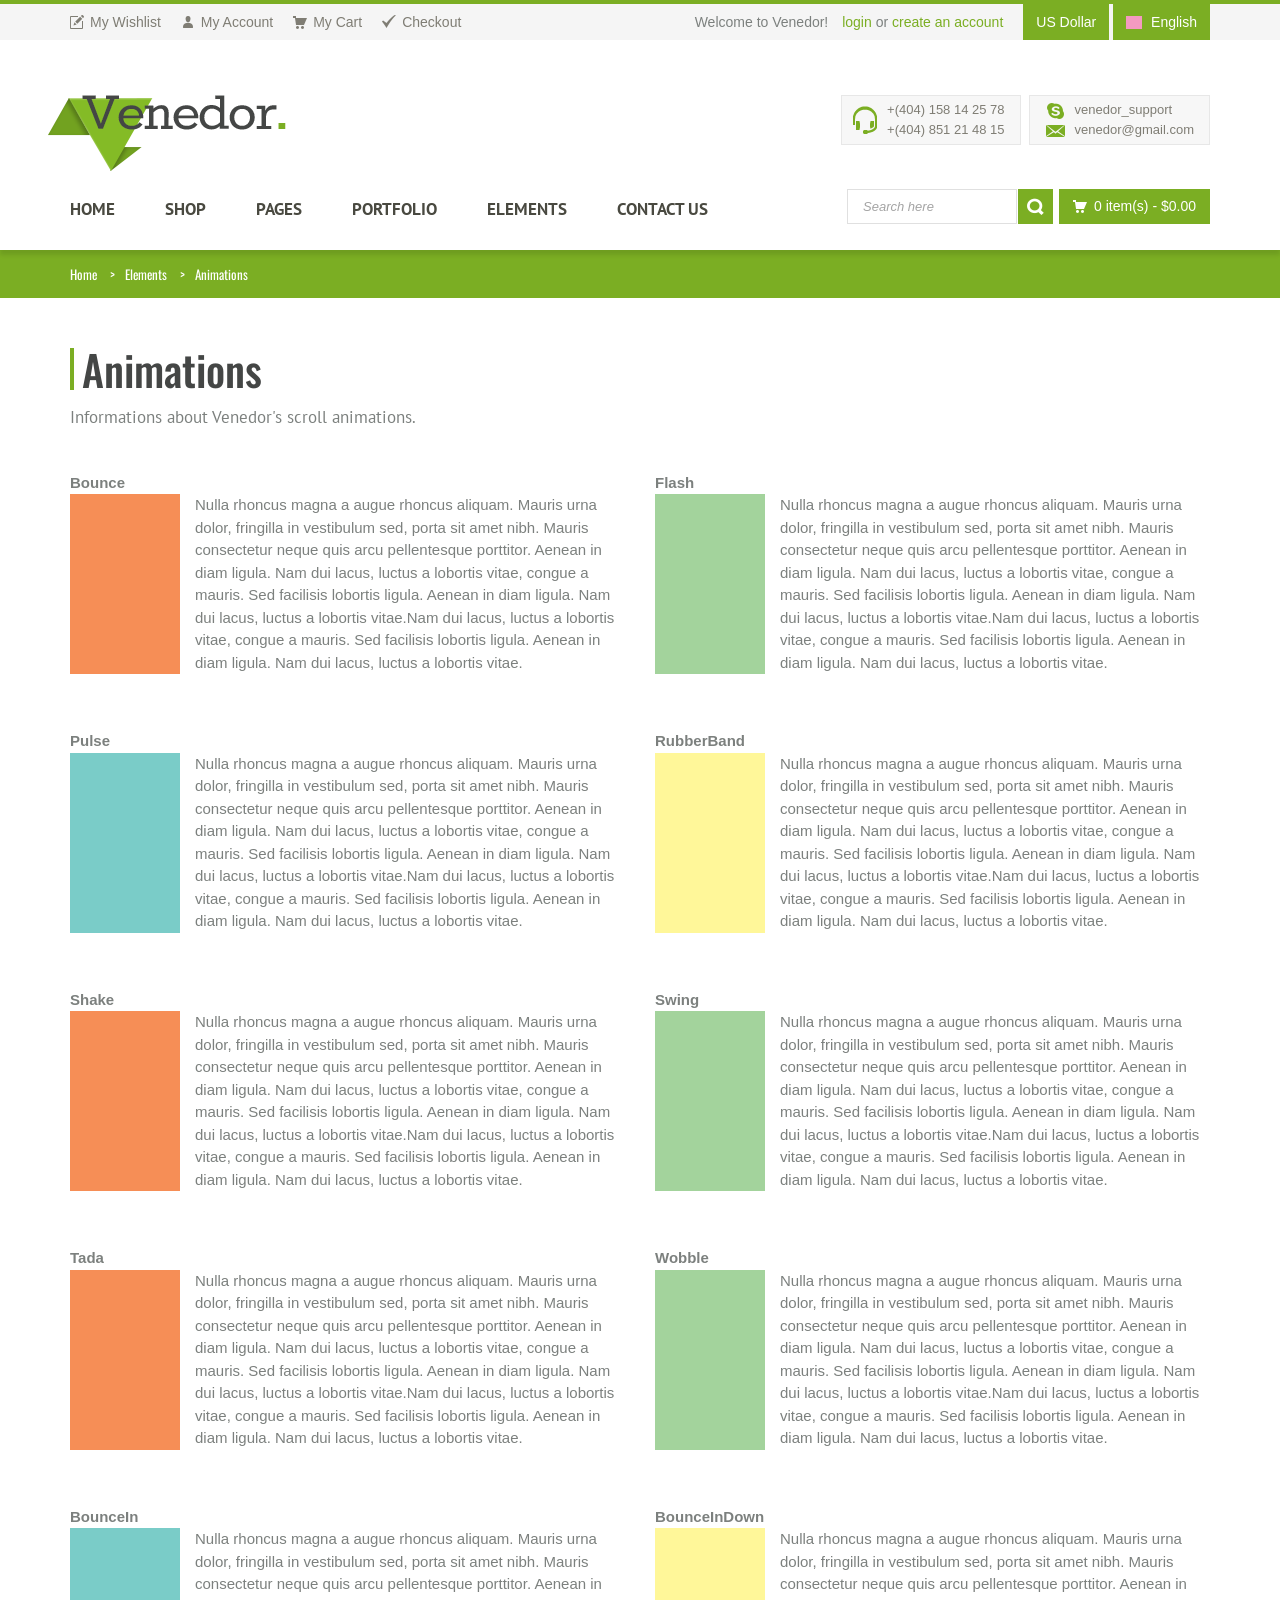
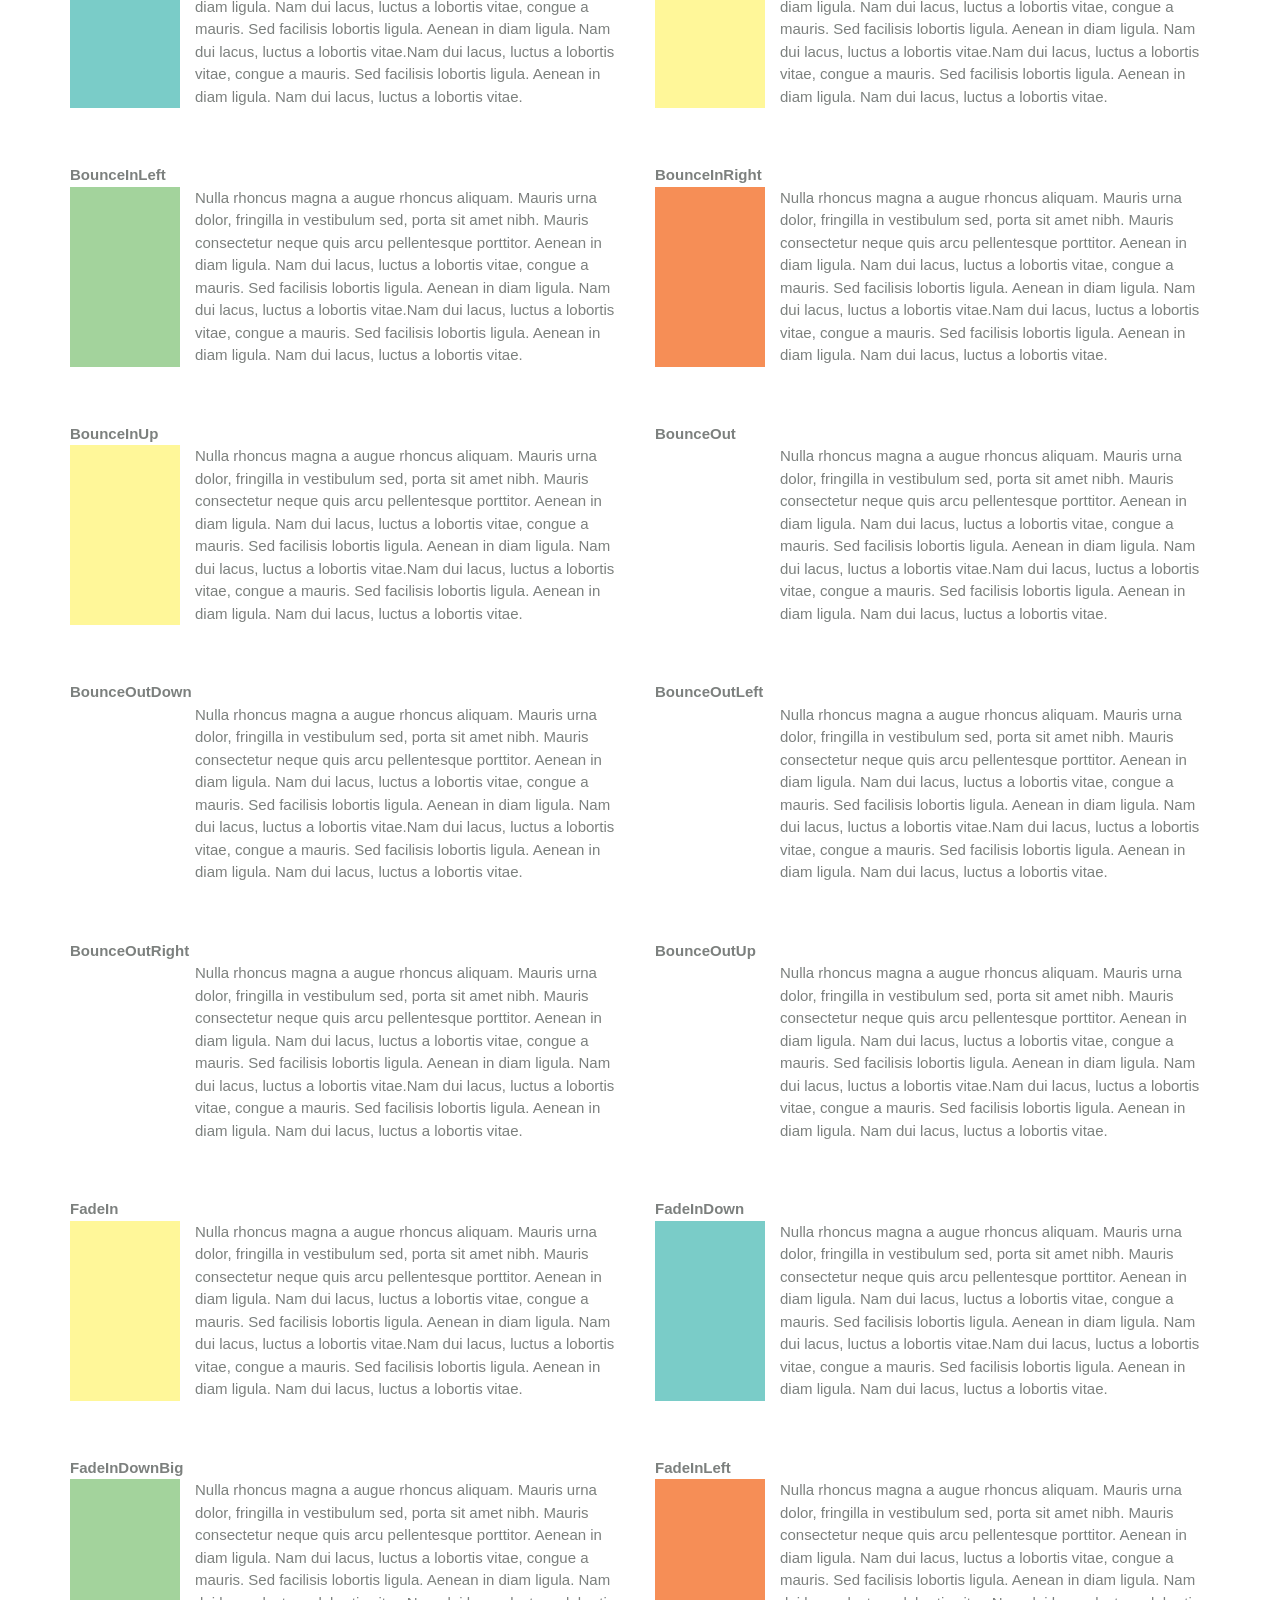
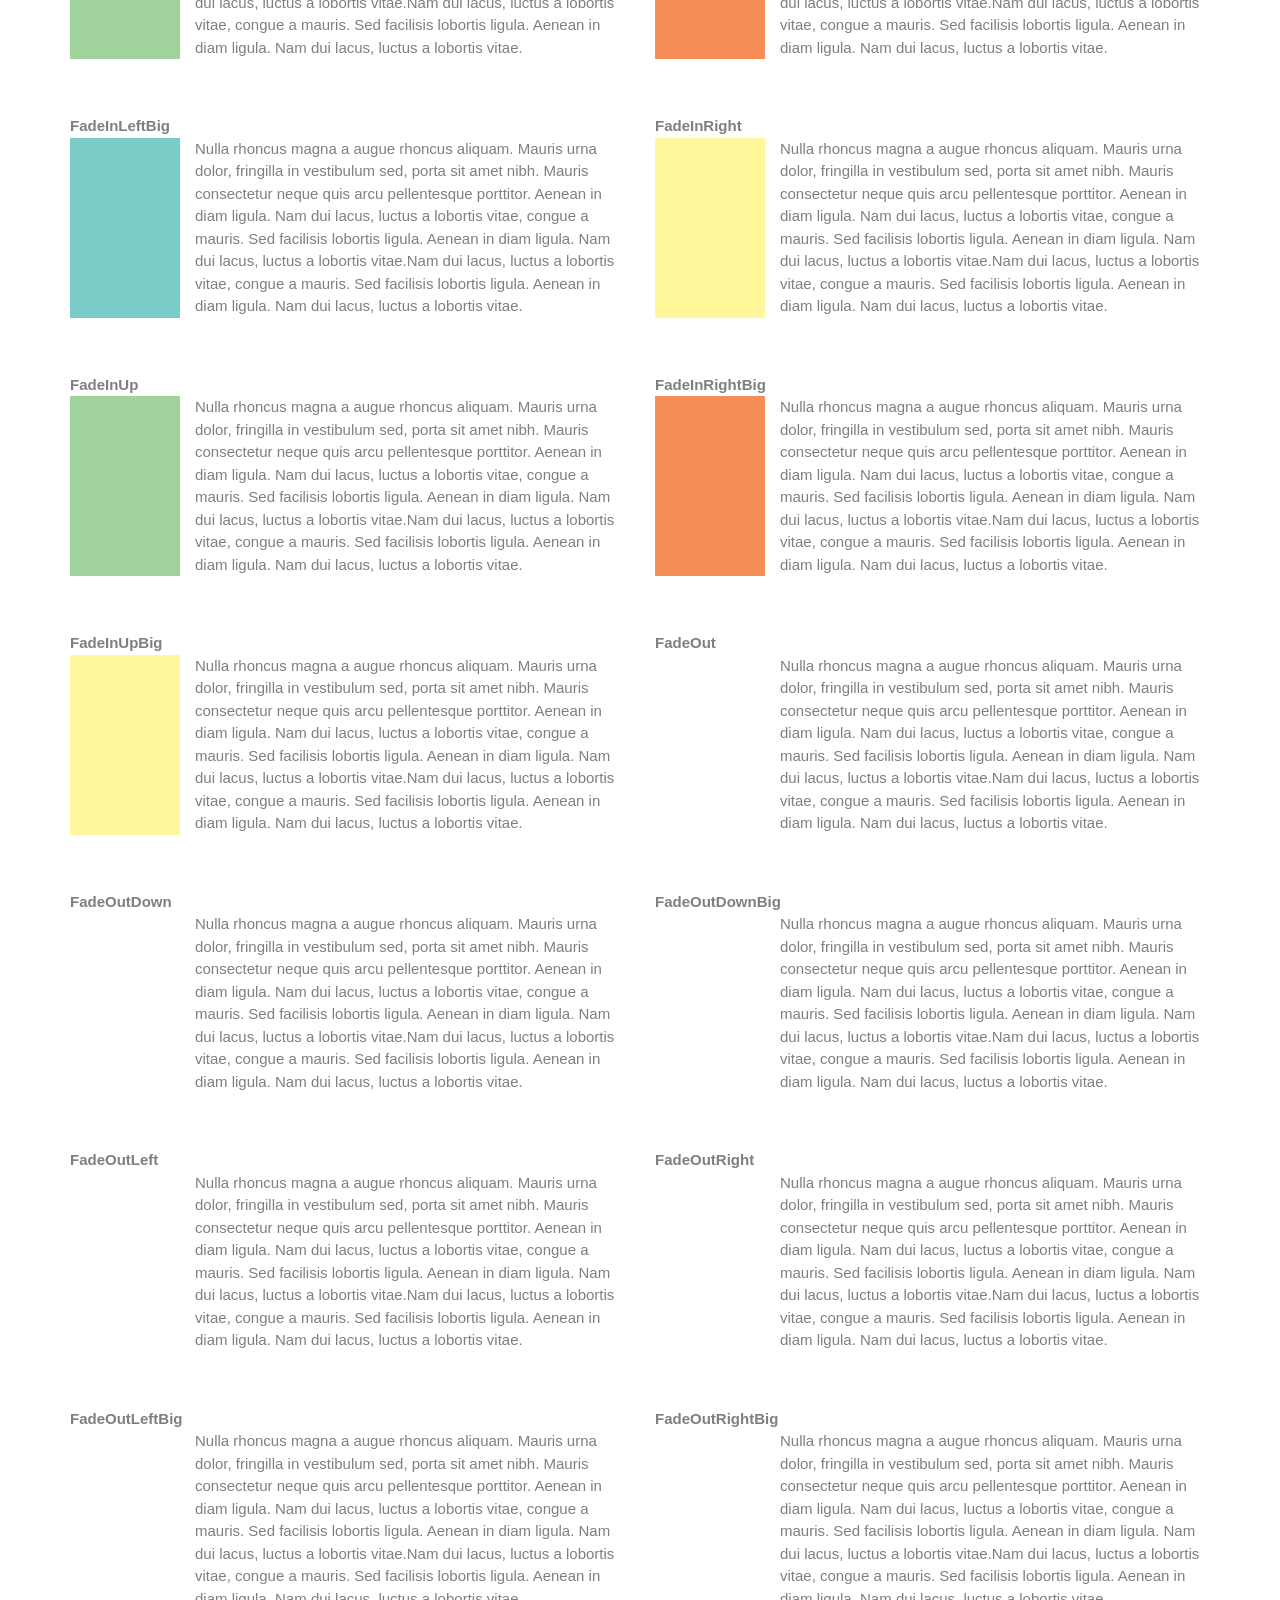
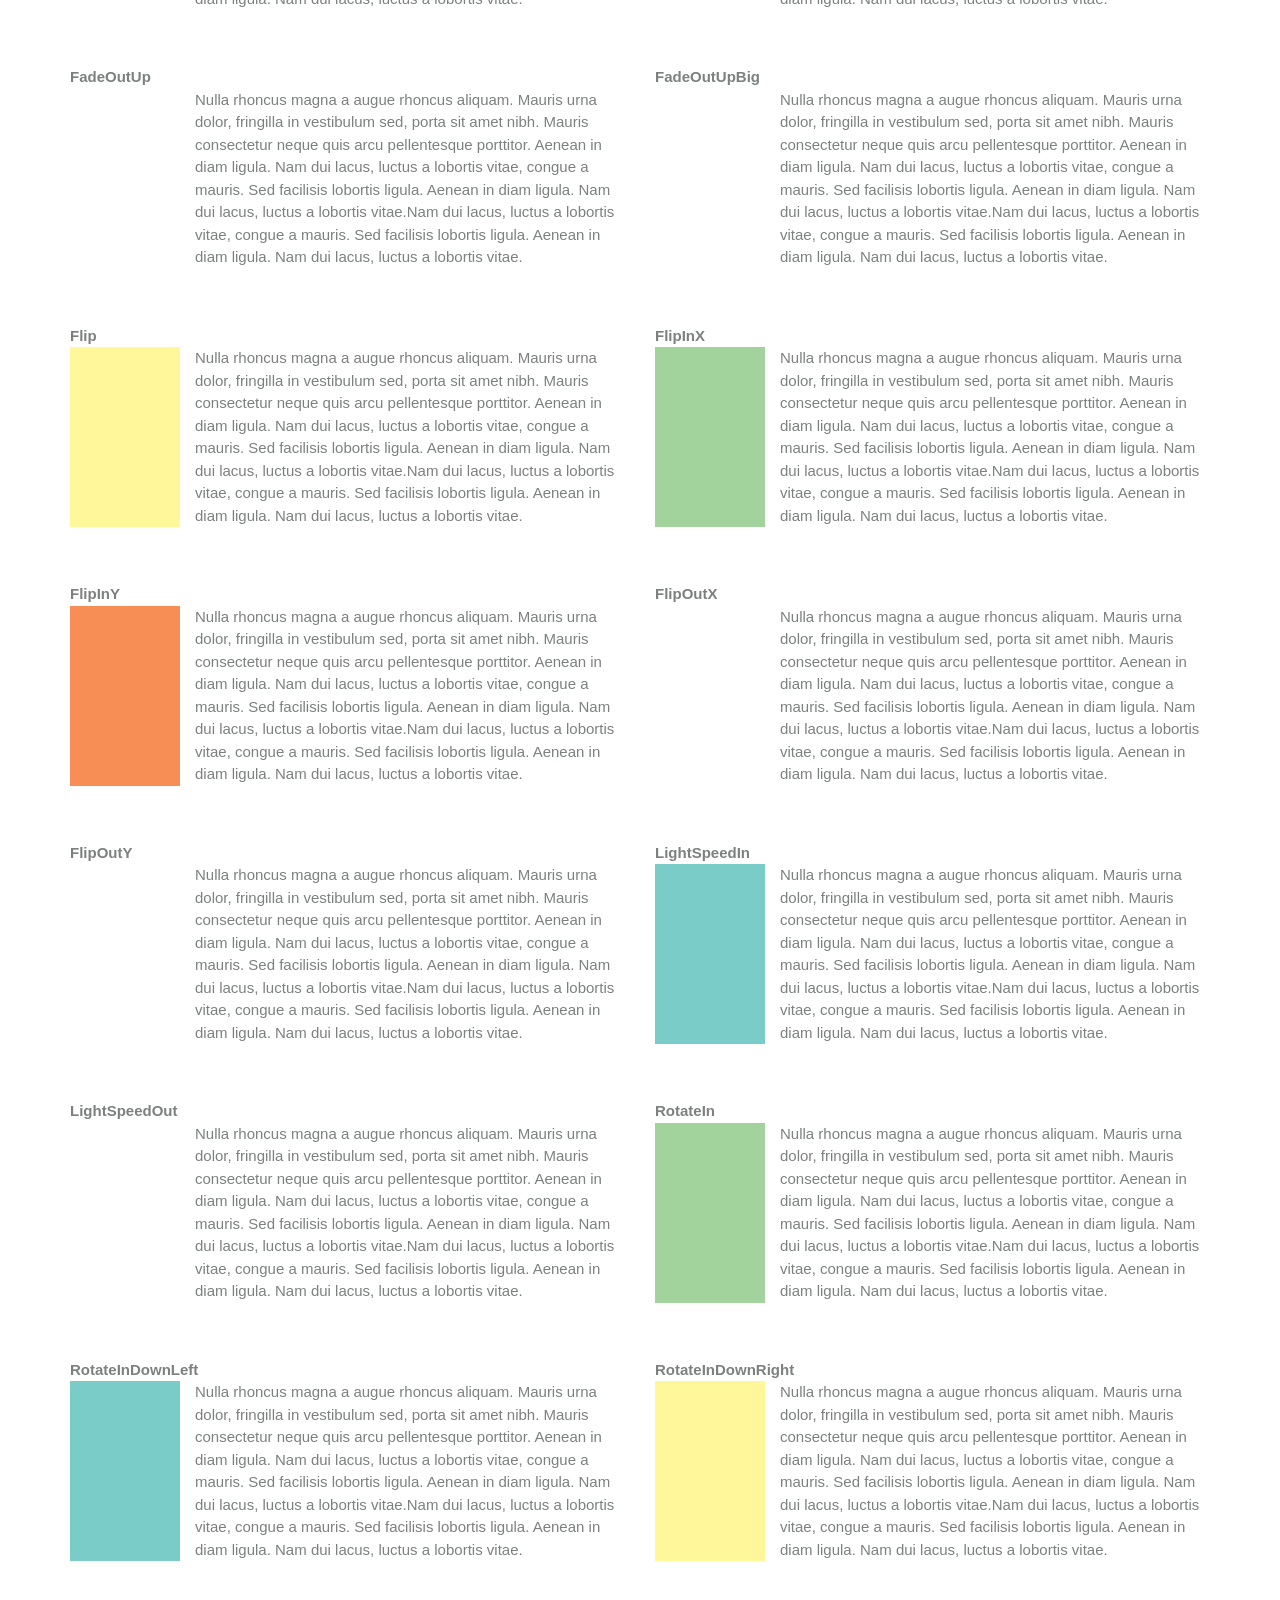
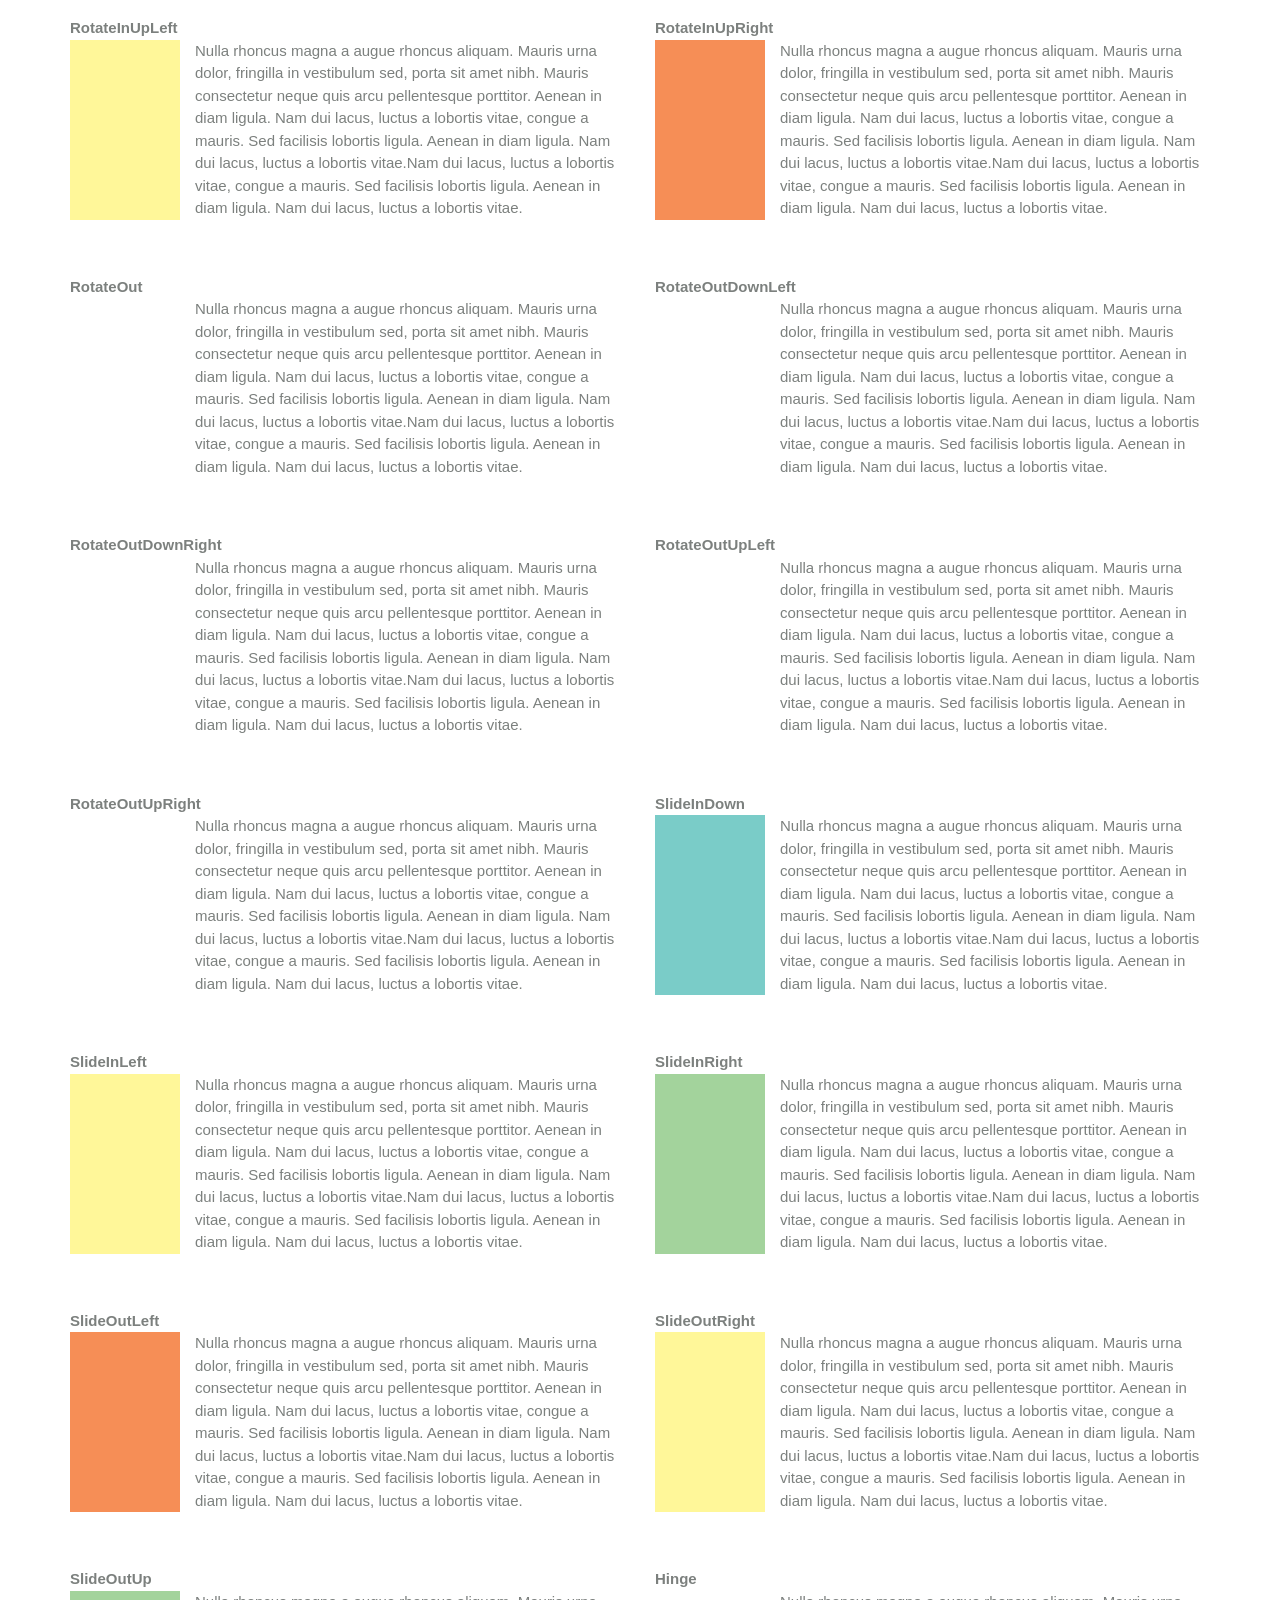
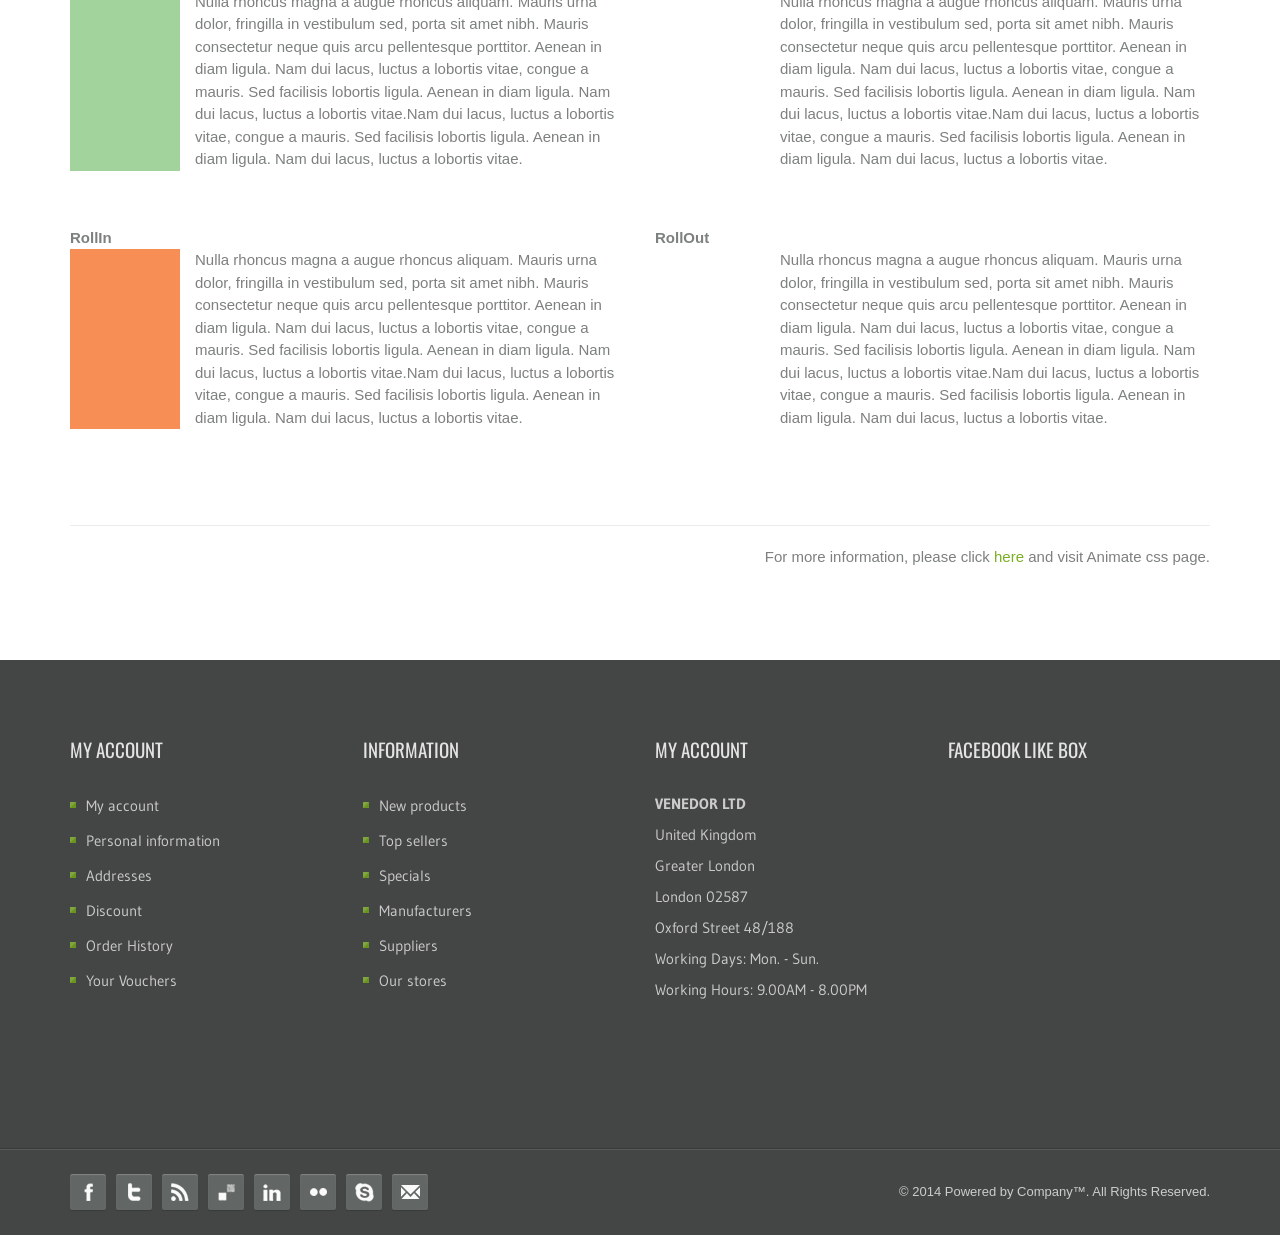
<file: website/static/elements/animations.html>
<!DOCTYPE html>
<!--[if IE 8]> <html class="ie8"> <![endif]-->
<!--[if IE 9]> <html class="ie9"> <![endif]-->
<!--[if !IE]><!--> <html> <!--<![endif]-->
    <head>
        <meta charset="utf-8">
        <title>Venedor - Responsive eCommerce Template</title>
        <meta name="description" content="Responsive modern ecommerce Html5 Template">
        <!--[if IE]> <meta http-equiv="X-UA-Compatible" content="IE=edge"> <![endif]-->
        <meta name="viewport" content="width=device-width, initial-scale=1.0">
        
        <link href='//fonts.googleapis.com/css?family=PT+Sans:400,700,400italic,700italic%7CPT+Gudea:400,700,400italic%7CPT+Oswald:400,700,300' rel='stylesheet' id="googlefont">

        <link rel="stylesheet" href="../css/animate.css">
        <link rel="stylesheet" href="../css/bootstrap.min.css">
        <link rel="stylesheet" href="../css/font-awesome.min.css">
        <link rel="stylesheet" href="../css/prettyPhoto.css">
        <link rel="stylesheet" href="../css/owl.carousel.css">
        <link rel="stylesheet" href="../css/style.css">
        <link rel="stylesheet" href="../css/responsive.css">
        
        <!-- Favicon and Apple Icons -->
        <link rel="icon" type="image/png" href="../images/icons/icon.png">
        <link rel="apple-touch-icon" sizes="57x57" href="../images/icons/apple-icon-57x57.png">
        <link rel="apple-touch-icon" sizes="72x72" href="../images/icons/apple-icon-72x72.png">
        
        <!--- jQuery -->
        <script src="//ajax.googleapis.com/ajax/libs/jquery/1.11.0/jquery.min.js"></script>
        <script>window.jQuery || document.write('<script src="../js/jquery-1.11.0.min.js"><\/script>')</script>
        <!--[if lt IE 9]>
            <script src="../js/html5shiv.js"></script>
            <script src="../js/respond.min.js"></script>
        <![endif]-->
        
        <style id="custom-style">
        
        </style>
    </head>
    <body>


    <div id="wrapper">
        <header id="header">
            <div id="header-top">
                <div class="container">
                    <div class="row">
                        <div class="col-md-12">
                            <div class="header-top-left">
                                <ul id="top-links" class="clearfix">
                                    <li><a href="#" title="My Wishlist"><span class="top-icon top-icon-pencil"></span><span class="hide-for-xs">My Wishlist</span></a></li>
                                    <li><a href="#" title="My Account"><span class="top-icon top-icon-user"></span><span class="hide-for-xs">My Account</span></a></li>
                                    <li><a href="cart.html" title="My Cart"><span class="top-icon top-icon-cart"></span><span class="hide-for-xs">My Cart</span></a></li>
                                    <li><a href="checkout.html" title="Checkout"><span class="top-icon top-icon-check"></span><span class="hide-for-xs">Checkout</span></a></li>
                                </ul>
                            </div><!-- End .header-top-left -->
                            <div class="header-top-right">
                                
                                <div class="header-top-dropdowns pull-right">
                                    <div class="btn-group dropdown-money">
                                        <button type="button" class="btn btn-custom dropdown-toggle" data-toggle="dropdown">
                                            <span class="hide-for-xs">US Dollar</span><span class="hide-for-lg">$</span>
                                        </button>
                                        <ul class="dropdown-menu pull-right" role="menu">
                                            <li><a href="#"><span class="hide-for-xs">Euro</span><span class="hide-for-lg">&euro;</span></a></li>
                                            <li><a href="#"><span class="hide-for-xs">Pound</span><span class="hide-for-lg">&pound;</span></a></li>
                                        </ul>
                                    </div><!-- End .btn-group -->
                                    <div class="btn-group dropdown-language">
                                        <button type="button" class="btn btn-custom dropdown-toggle" data-toggle="dropdown">
                                            <span class="flag-container"><img src="../images/england-flag.png" alt="flag of england"></span>
                                            <span class="hide-for-xs">English</span>
                                        </button>
                                        <ul class="dropdown-menu pull-right" role="menu">
                                            <li><a href="#"><span class="flag-container"><img src="../images/italy-flag.png" alt="flag of england"></span><span class="hide-for-xs">Italian</span></a></li>
                                            <li><a href="#"><span class="flag-container"><img src="../images/spain-flag.png" alt="flag of italy"></span><span class="hide-for-xs">Spanish</span></a></li>
                                            <li><a href="#"><span class="flag-container"><img src="../images/france-flag.png" alt="flag of france"></span><span class="hide-for-xs">French</span></a></li>
                                            <li><a href="#"><span class="sm-separator"><img src="../images/germany-flag.png" alt="flag of germany"></span><span class="hide-for-xs">German</span></a></li>
                                        </ul>
                                    </div><!-- End .btn-group -->
                                </div><!-- End .header-top-dropdowns -->
                                
                                <div class="header-text-container pull-right">
                                    <p class="header-text">Welcome to Venedor!</p>
                                    <p class="header-link"><a href="#">login</a>&nbsp;or&nbsp;<a href="#">create an account</a></p>
                                </div><!-- End .pull-right -->
                            </div><!-- End .header-top-right -->
                        </div><!-- End .col-md-12 -->
                    </div><!-- End .row -->
                </div><!-- End .container -->
            </div><!-- End #header-top -->
            
            <div id="inner-header">
                <div class="container">
                    <div class="row">
                        <div class="col-md-5 col-sm-5 col-xs-12 logo-container">
                            <h1 class="logo clearfix">
                                <span>Responsive eCommerce Template</span>
                                <a href="../index.html" title="Venedor eCommerce Template"><img src="../images/logo.png" alt="Venedor Commerce Template" width="238" height="76"></a>
                            </h1>
                        </div><!-- End .col-md-5 -->
                        <div class="col-md-7 col-sm-7 col-xs-12 header-inner-right">
                                
                                <div class="header-box contact-infos pull-right">
                                    <ul>
                                        <li><span class="header-box-icon header-box-icon-skype"></span>venedor_support</li>
                                        <li><span class="header-box-icon header-box-icon-email"></span><a href="mailto:venedor@gmail.com">venedor@gmail.com</a></li>
                                    </ul>
                                </div><!-- End .contact-infos -->
                                
                                <div class="header-box contact-phones pull-right clearfix">
                                    <span class="header-box-icon header-box-icon-earphones"></span>
                                    <ul class="pull-left">
                                        <li>+(404) 158 14 25 78</li>
                                        <li>+(404) 851 21 48 15</li>
                                    </ul>
                                </div><!-- End .contact-phones -->
                                
                        </div><!-- End .col-md-7 -->
                    </div><!-- End .row -->
                </div><!-- End .container -->
                
                <div id="main-nav-container">
                    <div class="container">
                        <div class="row">
                            <div class="col-md-12 clearfix">
                                
                                <nav id="main-nav">
                                    <div id="responsive-nav">
                                        <div id="responsive-nav-button">
                                            Menu <span id="responsive-nav-button-icon"></span>
                                        </div><!-- responsive-nav-button -->
                                    </div>
                                    <ul class="menu clearfix">
                                        <li>
                                            <a class="active" href="../index.html">HOME</a>
                                            <ul>
                                                <li><a href="../../green/index.html">Home 1</a></li>
                                                <li><a href="../../blue/index.html">Home 2</a></li>
                                                <li><a href="../../orange/index.html">Home 3</a></li>
                                                <li><a href="../../pink/index.html">Home 4</a></li>
                                                <li><a href="../../brown/index.html">Home 5</a></li>
                                                <li><a href="../../green2/index.html">Home 6</a></li>
                                                <li><a href="../../blueorange/index.html">Home 7</a></li>
                                                <li><a href="../../blueorange2/index.html">Home 8</a></li>
                                                <li><a href="../../browngreen/index.html">Home 9</a></li>
                                            </ul>
                                        </li>
                                        <li class="mega-menu-container"><a href="#">SHOP</a>
                                            <div class="mega-menu clearfix">
                                                    <div class="col-5">
                                                        <a href="../category.html" class="mega-menu-title">Clothing</a><!-- End .mega-menu-title -->
                                                        <ul class="mega-menu-list clearfix">
                                                            <li><a href="#">Dresses</a></li>
                                                            <li><a href="#">Jeans &amp; Trousers</a></li>
                                                            <li><a href="#">Blouses &amp; Shirts</a></li>
                                                            <li><a href="#">Tops &amp; T-Shirts</a></li>
                                                            <li><a href="#">Jackets &amp; Coats</a></li>
                                                            <li><a href="#">Skirts</a></li>
                                                        </ul>
                                                    </div><!-- End .col-5 -->
                                                    <div class="col-5">
                                                        <a href="../category.html" class="mega-menu-title">Shoes</a><!-- End .mega-menu-title -->
                                                        <ul class="mega-menu-list clearfix">
                                                            <li><a href="#">Formal Shoes</a></li>
                                                            <li><a href="#">Casual Shoes</a></li>
                                                            <li><a href="#">Sandals</a></li>
                                                            <li><a href="#">Boots</a></li>
                                                            <li><a href="#">Wide Fit</a></li>
                                                            <li><a href="#">Slippers</a></li>
                                                        </ul>
                                                    </div><!-- End .col-5 -->
                                                    <div class="col-5">
                                                        <a href="../category.html" class="mega-menu-title">Accessories</a><!-- End .mega-menu-title -->
                                                        <ul class="mega-menu-list clearfix">
                                                            <li><a href="#">Bags &amp; Purses</a></li>
                                                            <li><a href="#">Belts</a></li>
                                                            <li><a href="#">Gloves</a></li>
                                                            <li><a href="#">Jewellery</a></li>
                                                            <li><a href="#">Sunglasses</a></li>
                                                            <li><a href="#">Hair Accessories</a></li>
                                                        </ul>
                                                    </div><!-- End .col-5 -->
                                                    <div class="col-5">
                                                        <a href="../category.html" class="mega-menu-title">Sports</a><!-- End .mega-menu-title -->
                                                        <ul class="mega-menu-list clearfix">
                                                            <li><a href="#">Sport Tops &amp; Vests</a></li>
                                                            <li><a href="#">Swimwear</a></li>
                                                            <li><a href="#">Footwear</a></li>
                                                            <li><a href="#">Sports Underwear</a></li>
                                                            <li><a href="#">Bags</a></li>
                                                        </ul>
                                                    </div><!-- End .col-5 -->
                                                    
                                                    <div class="col-5">
                                                        <a href="../category.html" class="mega-menu-title">Maternity</a><!-- End .mega-menu-title -->
                                                        <ul class="mega-menu-list clearfix">
                                                            <li><a href="#">Tops &amp; Skirts</a></li>
                                                            <li><a href="#">Dresses</a></li>
                                                            <li><a href="#">Trousers &amp; Shorts</a></li>
                                                            <li><a href="#">Knitwear</a></li>
                                                            <li><a href="#">Jackets &amp; Coats</a></li>
                                                        </ul>
                                                    </div><!-- End .col-5 -->
                                            </div><!-- End .mega-menu -->
                                        </li>
                                        
                                        <li>
                                            <a href="#">PAGES</a>
                                            <ul>
                                                <li><a href="#">Headers</a>
                                                    <ul>
                                                        <li><a href="../header1.html">Header Version 1</a></li>
                                                        <li><a href="../header2.html">Header Version 2</a></li>
                                                        <li><a href="../header3.html">Header Version 3</a></li>
                                                        <li><a href="../header4.html">Header Version 4</a></li>
                                                        <li><a href="../header5.html">Header Version 5</a></li>
                                                        <li><a href="../header6.html">Header Version 6</a></li>
                                                        <li><a href="../header7.html">Header Version 7</a></li>
                                                    </ul>
                                                </li>
                                                <li><a href="#">Footers</a>
                                                    <ul>
                                                        <li><a href="../footer1.html">Footer Version 1</a></li>
                                                        <li><a href="../footer2.html">Footer Version 2</a></li>
                                                        <li><a href="../footer3.html">Footer Version 3</a></li>
                                                    </ul>
                                                </li>
                                                <li><a href="../product.html">Product</a></li>
                                                <li><a href="../cart.html">Cart</a></li>
                                                <li><a href="../category.html">Category</a>
                                                    <ul>
                                                        <li><a href="../category-list.html">Category list</a></li>
                                                        <li><a href="../category.html">Category Banner 1</a></li>
                                                        <li><a href="../category-banner-2.html">Category Banner 2</a></li>
                                                        <li><a href="../category-banner-3.html">Category Banner 3</a></li>
                                                    </ul>
                                                </li>
                                                <li><a href="../blog.html">Blog</a>
                                                    <ul>
                                                        <li><a href="../blog.html">Right Sidebar</a></li>
                                                        <li><a href="../blog-sidebar-left.html">Left Sidebar</a></li>
                                                        <li><a href="../blog-sidebar-both.html">Both Sidebar</a></li>
                                                        <li><a href="../single.html">Blog Post</a></li>
                                                    </ul>
                                                </li>
                                                <li><a href="../checkout.html">Checkout</a></li>
                                                <li><a href="../aboutus.html">About Us</a></li>
                                                <li><a href="../register-account.html">Register Account</a></li>
                                                <li><a href="../compare-products.html">Compare Products</a></li>
                                                <li><a href="../login.html">Login</a></li>
                                                <li><a href="../404.html">404 Page</a></li>
                                            </ul>
                                        </li>
                                        <li><a href="#">Portfolio</a>
                                            <ul>
                                                <li><a href="#">Classic</a>
                                                    <ul>
                                                        <li><a href="../portfolio-2.html">Two Columns</a></li>
                                                        <li><a href="../portfolio-3.html">Three Columns</a></li>
                                                        <li><a href="../portfolio-4.html">Four Columns</a></li>
                                                    </ul>
                                                </li>
                                                <li><a href="#">Masonry</a>
                                                    <ul>
                                                        <li><a href="../portfolio-masonry-2.html">Two Columns</a></li>
                                                        <li><a href="../portfolio-masonry-3.html">Three Columns</a></li>
                                                        <li><a href="../portfolio-masonry-4.html">Four Columns</a></li>
                                                    </ul>
                                                </li>
                                                <li><a href="#">Portfolio Posts</a>
                                                    <ul>
                                                        <li><a href="../single-portfolio.html">Image Post</a></li>
                                                        <li><a href="../single-portfolio-gallery.html">Gallery Post</a></li>
                                                        <li><a href="../single-portfolio-video.html">Video Post</a></li>
                                                    </ul>
                                                </li>
                                            </ul>
                                        </li>
                                        <li><a href="#">Elements</a>
                                            <ul>
                                                <li><a href="tabs.html">Tabs</a></li>
                                                <li><a href="titles.html">Titles</a></li>
                                                <li><a href="typography.html">Typography</a></li>
                                                <li><a href="collapses.html">collapses</a></li>
                                                <li><a href="animations.html">animations</a></li>
                                                <li><a href="grids.html">Grid System</a></li>
                                                <li><a href="alerts.html">Alert Boxes</a></li>
                                                <li><a href="buttons.html">Buttons</a></li>
                                                <li><a href="medias.html">Media</a></li>
                                                <li><a href="forms.html">Forms</a></li>
                                                <li><a href="icons.html">Icons</a></li>
                                                <li><a href="lists.html">Lists</a></li>
                                                <li><a href="more.html">More</a></li>
                                            </ul>
                                        </li>
                                        <li><a href="../contact.html">Contact Us</a></li>
                                    </ul>
                                    
                                </nav>
                                
                                <div id="quick-access">
                                    <div class="dropdown-cart-menu-container pull-right">
                                    <div class="btn-group dropdown-cart">
                                    <button type="button" class="btn btn-custom dropdown-toggle" data-toggle="dropdown">
                                        <span class="cart-menu-icon"></span>
                                        0 item(s) <span class="drop-price">- $0.00</span>
                                    </button>
                                    
                                        <div class="dropdown-menu dropdown-cart-menu pull-right clearfix" role="menu">
                                            <p class="dropdown-cart-description">Recently added item(s).</p>
                                            <ul class="dropdown-cart-product-list">
                                                <li class="item clearfix">
                                                <a href="#" title="Delete item" class="delete-item"><i class="fa fa-times"></i></a>
                                                <a href="#" title="Edit item" class="edit-item"><i class="fa fa-pencil"></i></a>
                                                    <figure>
                                                        <a href="product.html"><img src="../images/products/thumbnails/item12.jpg" alt="phone 4"></a>
                                                    </figure>
                                                    <div class="dropdown-cart-details">
                                                        <p class="item-name">
                                                        <a href="product.html">Cam Optia AF Webcam </a>
                                                        </p>
                                                        <p>
                                                            1x
                                                            <span class="item-price">$499</span>
                                                        </p>
                                                    </div><!-- End .dropdown-cart-details -->
                                                </li>
                                                <li class="item clearfix">
                                                <a href="#" title="Delete item" class="delete-item"><i class="fa fa-times"></i></a>
                                                <a href="#" title="Edit item" class="edit-item"><i class="fa fa-pencil"></i></a>
                                                    <figure>
                                                        <a href="product.html"><img src="../images/products/thumbnails/item13.jpg" alt="phone 2"></a>
                                                    </figure>
                                                    <div class="dropdown-cart-details">
                                                        <p class="item-name">
                                                            <a href="product.html">Iphone Case Cover Original</a>
                                                        </p>
                                                        <p>
                                                            1x
                                                            <span class="item-price">$499<span class="sub-price">.99</span></span>
                                                        </p>
                                                    </div><!-- End .dropdown-cart-details -->
                                                </li>
                                            </ul>
                                            
                                            <ul class="dropdown-cart-total">
                                                <li><span class="dropdown-cart-total-title">Shipping:</span>$7</li>
                                                <li><span class="dropdown-cart-total-title">Total:</span>$1005<span class="sub-price">.99</span></li>
                                            </ul><!-- .dropdown-cart-total -->
                                            <div class="dropdown-cart-action">
                                                <p><a href="cart.html" class="btn btn-custom-2 btn-block">Cart</a></p>
                                                <p><a href="checkout.html" class="btn btn-custom btn-block">Checkout</a></p>
                                            </div><!-- End .dropdown-cart-action -->
                                            
                                        </div><!-- End .dropdown-cart -->
                                        </div><!-- End .btn-group -->
                                    </div><!-- End .dropdown-cart-menu-container -->
                                    
                                    
                                <form class="form-inline quick-search-form" role="form" action="#">
                                    <div class="form-group">
                                        <input type="text" class="form-control" placeholder="Search here">
                                    </div><!-- End .form-inline -->
                                    <button type="submit" id="quick-search" class="btn btn-custom"></button>
                                </form>
                                </div><!-- End #quick-access -->
                            </div><!-- End .col-md-12 -->
                    </div><!-- End .row -->
                </div><!-- End .container -->
                    
                </div><!-- End #nav -->
            </div><!-- End #inner-header -->
        </header><!-- End #header -->
		
        <section id="content">
        	<div id="breadcrumb-container">
        		<div class="container">
					<ul class="breadcrumb">
						<li><a href="../index.html" title="Home Page">Home</a></li>
                        <li><a href="#" title="Elements">Elements</a></li>
						<li class="active">Animations</li>
					</ul>
        		</div>
        	</div>
        	<div class="container">
        		<div class="row">
        			<div class="col-md-12">
						<header class="content-title">
							<h1 class="title">Animations</h1>
                            <p class="title-desc">Informations about Venedor's scroll animations.</p>
                            <div class="md-margin"></div><!-- space -->
						</header>
        			
					   	<div class="row">
                                    <div class="col-md-6 col-sm-6 col-xs-12">
                                        <strong class="md-margin">Bounce</strong>
                                        <p><img src="../images/boy1.png" alt="boy" class="wow bounce pull-left lg-separator-right2x"> Nulla rhoncus magna a augue rhoncus aliquam. Mauris urna dolor, fringilla in vestibulum sed, porta sit amet nibh. Mauris consectetur neque quis arcu pellentesque porttitor. Aenean in diam ligula. Nam dui lacus, luctus a lobortis vitae, congue a mauris. Sed facilisis lobortis ligula. Aenean in diam ligula. Nam dui lacus, luctus a lobortis vitae.Nam dui lacus, luctus a lobortis vitae, congue a mauris. Sed facilisis lobortis ligula. Aenean in diam ligula. Nam dui lacus, luctus a lobortis vitae.</p>
                                    </div><!-- End .col-md-6 -->
                                    <div class="col-md-6 col-sm-6 col-xs-12">
                                        <strong class="md-margin">Flash</strong>
                                        <p><img src="../images/boy2.png" alt="boy" class="wow flash pull-left lg-separator-right2x" data-wow-delay="0.3s"> Nulla rhoncus magna a augue rhoncus aliquam. Mauris urna dolor, fringilla in vestibulum sed, porta sit amet nibh. Mauris consectetur neque quis arcu pellentesque porttitor. Aenean in diam ligula. Nam dui lacus, luctus a lobortis vitae, congue a mauris. Sed facilisis lobortis ligula. Aenean in diam ligula. Nam dui lacus, luctus a lobortis vitae.Nam dui lacus, luctus a lobortis vitae, congue a mauris. Sed facilisis lobortis ligula. Aenean in diam ligula. Nam dui lacus, luctus a lobortis vitae.</p>
                                    </div><!-- End .col-md-6 -->
                                </div><!-- End .row -->

                                <div class="lg-margin"></div><!-- space -->

                                <div class="row">
                                    <div class="col-md-6 col-sm-6 col-xs-12">
                                        <strong class="md-margin">Pulse</strong>
                                        <p><img src="../images/boy3.png" alt="boy" class="wow pulse pull-left lg-separator-right2x" data-wow-delay="0.6s"> Nulla rhoncus magna a augue rhoncus aliquam. Mauris urna dolor, fringilla in vestibulum sed, porta sit amet nibh. Mauris consectetur neque quis arcu pellentesque porttitor. Aenean in diam ligula. Nam dui lacus, luctus a lobortis vitae, congue a mauris. Sed facilisis lobortis ligula. Aenean in diam ligula. Nam dui lacus, luctus a lobortis vitae.Nam dui lacus, luctus a lobortis vitae, congue a mauris. Sed facilisis lobortis ligula. Aenean in diam ligula. Nam dui lacus, luctus a lobortis vitae.</p>
                                    </div><!-- End .col-md-6 -->
                                    <div class="col-md-6 col-sm-6 col-xs-12">
                                        <strong class="md-margin">RubberBand</strong>
                                        <p><img src="../images/boy4.png" alt="boy" class="wow rubberBand pull-left lg-separator-right2x" data-wow-delay="0.9s"> Nulla rhoncus magna a augue rhoncus aliquam. Mauris urna dolor, fringilla in vestibulum sed, porta sit amet nibh. Mauris consectetur neque quis arcu pellentesque porttitor. Aenean in diam ligula. Nam dui lacus, luctus a lobortis vitae, congue a mauris. Sed facilisis lobortis ligula. Aenean in diam ligula. Nam dui lacus, luctus a lobortis vitae.Nam dui lacus, luctus a lobortis vitae, congue a mauris. Sed facilisis lobortis ligula. Aenean in diam ligula. Nam dui lacus, luctus a lobortis vitae.</p>
                                    </div><!-- End .col-md-6 -->
                                </div><!-- End .row -->

                                <div class="lg-margin"></div><!-- space -->

                                <div class="row">
                                    <div class="col-md-6 col-sm-6 col-xs-12">
                                        <strong class="md-margin">Shake</strong>
                                        <p><img src="../images/boy1.png" alt="boy" class="wow shake pull-left lg-separator-right2x" data-wow-delay="1.2s"> Nulla rhoncus magna a augue rhoncus aliquam. Mauris urna dolor, fringilla in vestibulum sed, porta sit amet nibh. Mauris consectetur neque quis arcu pellentesque porttitor. Aenean in diam ligula. Nam dui lacus, luctus a lobortis vitae, congue a mauris. Sed facilisis lobortis ligula. Aenean in diam ligula. Nam dui lacus, luctus a lobortis vitae.Nam dui lacus, luctus a lobortis vitae, congue a mauris. Sed facilisis lobortis ligula. Aenean in diam ligula. Nam dui lacus, luctus a lobortis vitae.</p>
                                    </div><!-- End .col-md-6 -->
                                    <div class="col-md-6 col-sm-6 col-xs-12">
                                        <strong class="md-margin">Swing</strong>
                                        <p><img src="../images/boy2.png" alt="boy" class="wow swing pull-left lg-separator-right2x" data-wow-delay="1.5s"> Nulla rhoncus magna a augue rhoncus aliquam. Mauris urna dolor, fringilla in vestibulum sed, porta sit amet nibh. Mauris consectetur neque quis arcu pellentesque porttitor. Aenean in diam ligula. Nam dui lacus, luctus a lobortis vitae, congue a mauris. Sed facilisis lobortis ligula. Aenean in diam ligula. Nam dui lacus, luctus a lobortis vitae.Nam dui lacus, luctus a lobortis vitae, congue a mauris. Sed facilisis lobortis ligula. Aenean in diam ligula. Nam dui lacus, luctus a lobortis vitae.</p>
                                    </div><!-- End .col-md-6 -->
                                </div><!-- End .row -->

                                <div class="lg-margin"></div><!-- space -->

                                <div class="row">
                                    <div class="col-md-6 col-sm-6 col-xs-12">
                                        <strong class="md-margin">Tada</strong>
                                        <p><img src="../images/boy1.png" alt="boy" class="wow tada pull-left lg-separator-right2x" data-wow-delay="0.4s"> Nulla rhoncus magna a augue rhoncus aliquam. Mauris urna dolor, fringilla in vestibulum sed, porta sit amet nibh. Mauris consectetur neque quis arcu pellentesque porttitor. Aenean in diam ligula. Nam dui lacus, luctus a lobortis vitae, congue a mauris. Sed facilisis lobortis ligula. Aenean in diam ligula. Nam dui lacus, luctus a lobortis vitae.Nam dui lacus, luctus a lobortis vitae, congue a mauris. Sed facilisis lobortis ligula. Aenean in diam ligula. Nam dui lacus, luctus a lobortis vitae.</p>
                                    </div><!-- End .col-md-6 -->
                                    <div class="col-md-6 col-sm-6 col-xs-12">
                                        <strong class="md-margin">Wobble</strong>
                                        <p><img src="../images/boy2.png" alt="boy" class="wow wobble pull-left lg-separator-right2x" data-wow-delay="0.7s"> Nulla rhoncus magna a augue rhoncus aliquam. Mauris urna dolor, fringilla in vestibulum sed, porta sit amet nibh. Mauris consectetur neque quis arcu pellentesque porttitor. Aenean in diam ligula. Nam dui lacus, luctus a lobortis vitae, congue a mauris. Sed facilisis lobortis ligula. Aenean in diam ligula. Nam dui lacus, luctus a lobortis vitae.Nam dui lacus, luctus a lobortis vitae, congue a mauris. Sed facilisis lobortis ligula. Aenean in diam ligula. Nam dui lacus, luctus a lobortis vitae.</p>
                                    </div><!-- End .col-md-6 -->
                                </div><!-- End .row -->

                                <div class="lg-margin"></div><!-- space -->

                                <div class="row">
                                    <div class="col-md-6 col-sm-6 col-xs-12">
                                        <strong class="md-margin">BounceIn</strong>
                                        <p><img src="../images/boy3.png" alt="boy" class="wow bounceIn pull-left lg-separator-right2x" data-wow-delay="0.9s"> Nulla rhoncus magna a augue rhoncus aliquam. Mauris urna dolor, fringilla in vestibulum sed, porta sit amet nibh. Mauris consectetur neque quis arcu pellentesque porttitor. Aenean in diam ligula. Nam dui lacus, luctus a lobortis vitae, congue a mauris. Sed facilisis lobortis ligula. Aenean in diam ligula. Nam dui lacus, luctus a lobortis vitae.Nam dui lacus, luctus a lobortis vitae, congue a mauris. Sed facilisis lobortis ligula. Aenean in diam ligula. Nam dui lacus, luctus a lobortis vitae.</p>
                                    </div><!-- End .col-md-6 -->
                                    <div class="col-md-6 col-sm-6 col-xs-12">
                                        <strong class="md-margin">BounceInDown</strong>
                                        <p><img src="../images/boy4.png" alt="boy" class="wow bounceInDown pull-left lg-separator-right2x" data-wow-delay="0.5s"> Nulla rhoncus magna a augue rhoncus aliquam. Mauris urna dolor, fringilla in vestibulum sed, porta sit amet nibh. Mauris consectetur neque quis arcu pellentesque porttitor. Aenean in diam ligula. Nam dui lacus, luctus a lobortis vitae, congue a mauris. Sed facilisis lobortis ligula. Aenean in diam ligula. Nam dui lacus, luctus a lobortis vitae.Nam dui lacus, luctus a lobortis vitae, congue a mauris. Sed facilisis lobortis ligula. Aenean in diam ligula. Nam dui lacus, luctus a lobortis vitae.</p>
                                    </div><!-- End .col-md-6 -->
                                </div><!-- End .row -->

                                <div class="lg-margin"></div><!-- space -->

                                <div class="row">
                                    <div class="col-md-6 col-sm-6 col-xs-12">
                                        <strong class="md-margin">BounceInLeft</strong>
                                        <p><img src="../images/boy2.png" alt="boy" class="wow bounceInLeft pull-left lg-separator-right2x" data-wow-delay="0.2s"> Nulla rhoncus magna a augue rhoncus aliquam. Mauris urna dolor, fringilla in vestibulum sed, porta sit amet nibh. Mauris consectetur neque quis arcu pellentesque porttitor. Aenean in diam ligula. Nam dui lacus, luctus a lobortis vitae, congue a mauris. Sed facilisis lobortis ligula. Aenean in diam ligula. Nam dui lacus, luctus a lobortis vitae.Nam dui lacus, luctus a lobortis vitae, congue a mauris. Sed facilisis lobortis ligula. Aenean in diam ligula. Nam dui lacus, luctus a lobortis vitae.</p>
                                    </div><!-- End .col-md-6 -->
                                    <div class="col-md-6 col-sm-6 col-xs-12">
                                        <strong class="md-margin">BounceInRight</strong>
                                        <p><img src="../images/boy1.png" alt="boy" class="wow bounceInRight pull-left lg-separator-right2x" data-wow-delay="0.5s"> Nulla rhoncus magna a augue rhoncus aliquam. Mauris urna dolor, fringilla in vestibulum sed, porta sit amet nibh. Mauris consectetur neque quis arcu pellentesque porttitor. Aenean in diam ligula. Nam dui lacus, luctus a lobortis vitae, congue a mauris. Sed facilisis lobortis ligula. Aenean in diam ligula. Nam dui lacus, luctus a lobortis vitae.Nam dui lacus, luctus a lobortis vitae, congue a mauris. Sed facilisis lobortis ligula. Aenean in diam ligula. Nam dui lacus, luctus a lobortis vitae.</p>
                                    </div><!-- End .col-md-6 -->
                                </div><!-- End .row -->


                                <div class="lg-margin"></div><!-- space -->

                                <div class="row">
                                    <div class="col-md-6 col-sm-6 col-xs-12">
                                        <strong class="md-margin">BounceInUp</strong>
                                        <p><img src="../images/boy4.png" alt="boy" class="wow bounceInUp pull-left lg-separator-right2x" data-wow-delay="0.1s"> Nulla rhoncus magna a augue rhoncus aliquam. Mauris urna dolor, fringilla in vestibulum sed, porta sit amet nibh. Mauris consectetur neque quis arcu pellentesque porttitor. Aenean in diam ligula. Nam dui lacus, luctus a lobortis vitae, congue a mauris. Sed facilisis lobortis ligula. Aenean in diam ligula. Nam dui lacus, luctus a lobortis vitae.Nam dui lacus, luctus a lobortis vitae, congue a mauris. Sed facilisis lobortis ligula. Aenean in diam ligula. Nam dui lacus, luctus a lobortis vitae.</p>
                                    </div><!-- End .col-md-6 -->
                                    <div class="col-md-6 col-sm-6 col-xs-12">
                                        <strong class="md-margin">BounceOut</strong>
                                        <p><img src="../images/boy3.png" alt="boy" class="wow bounceOut pull-left lg-separator-right2x" data-wow-delay="0.7s"> Nulla rhoncus magna a augue rhoncus aliquam. Mauris urna dolor, fringilla in vestibulum sed, porta sit amet nibh. Mauris consectetur neque quis arcu pellentesque porttitor. Aenean in diam ligula. Nam dui lacus, luctus a lobortis vitae, congue a mauris. Sed facilisis lobortis ligula. Aenean in diam ligula. Nam dui lacus, luctus a lobortis vitae.Nam dui lacus, luctus a lobortis vitae, congue a mauris. Sed facilisis lobortis ligula. Aenean in diam ligula. Nam dui lacus, luctus a lobortis vitae.</p>
                                    </div><!-- End .col-md-6 -->
                                </div><!-- End .row -->

                                <div class="lg-margin"></div><!-- space -->

                                <div class="row">
                                    <div class="col-md-6 col-sm-6 col-xs-12">
                                        <strong class="md-margin">BounceOutDown</strong>
                                        <p><img src="../images/boy4.png" alt="boy" class="wow bounceOutDown pull-left lg-separator-right2x" data-wow-delay="0.7s"> Nulla rhoncus magna a augue rhoncus aliquam. Mauris urna dolor, fringilla in vestibulum sed, porta sit amet nibh. Mauris consectetur neque quis arcu pellentesque porttitor. Aenean in diam ligula. Nam dui lacus, luctus a lobortis vitae, congue a mauris. Sed facilisis lobortis ligula. Aenean in diam ligula. Nam dui lacus, luctus a lobortis vitae.Nam dui lacus, luctus a lobortis vitae, congue a mauris. Sed facilisis lobortis ligula. Aenean in diam ligula. Nam dui lacus, luctus a lobortis vitae.</p>
                                    </div><!-- End .col-md-6 -->
                                    <div class="col-md-6 col-sm-6 col-xs-12">
                                        <strong class="md-margin">BounceOutLeft</strong>
                                        <p><img src="../images/boy3.png" alt="boy" class="wow bounceOutLeft pull-left lg-separator-right2x" data-wow-delay="1s"> Nulla rhoncus magna a augue rhoncus aliquam. Mauris urna dolor, fringilla in vestibulum sed, porta sit amet nibh. Mauris consectetur neque quis arcu pellentesque porttitor. Aenean in diam ligula. Nam dui lacus, luctus a lobortis vitae, congue a mauris. Sed facilisis lobortis ligula. Aenean in diam ligula. Nam dui lacus, luctus a lobortis vitae.Nam dui lacus, luctus a lobortis vitae, congue a mauris. Sed facilisis lobortis ligula. Aenean in diam ligula. Nam dui lacus, luctus a lobortis vitae.</p>
                                    </div><!-- End .col-md-6 -->
                                </div><!-- End .row -->

                                <div class="lg-margin"></div><!-- space -->

                                <div class="row">
                                    <div class="col-md-6 col-sm-6 col-xs-12">
                                        <strong class="md-margin">BounceOutRight</strong>
                                        <p><img src="../images/boy4.png" alt="boy" class="wow bounceOutRight pull-left lg-separator-right2x" data-wow-delay="1.2s"> Nulla rhoncus magna a augue rhoncus aliquam. Mauris urna dolor, fringilla in vestibulum sed, porta sit amet nibh. Mauris consectetur neque quis arcu pellentesque porttitor. Aenean in diam ligula. Nam dui lacus, luctus a lobortis vitae, congue a mauris. Sed facilisis lobortis ligula. Aenean in diam ligula. Nam dui lacus, luctus a lobortis vitae.Nam dui lacus, luctus a lobortis vitae, congue a mauris. Sed facilisis lobortis ligula. Aenean in diam ligula. Nam dui lacus, luctus a lobortis vitae.</p>
                                    </div><!-- End .col-md-6 -->
                                    <div class="col-md-6 col-sm-6 col-xs-12">
                                        <strong class="md-margin">BounceOutUp</strong>
                                        <p><img src="../images/boy3.png" alt="boy" class="wow bounceOutUp pull-left lg-separator-right2x" data-wow-delay="1.4s"> Nulla rhoncus magna a augue rhoncus aliquam. Mauris urna dolor, fringilla in vestibulum sed, porta sit amet nibh. Mauris consectetur neque quis arcu pellentesque porttitor. Aenean in diam ligula. Nam dui lacus, luctus a lobortis vitae, congue a mauris. Sed facilisis lobortis ligula. Aenean in diam ligula. Nam dui lacus, luctus a lobortis vitae.Nam dui lacus, luctus a lobortis vitae, congue a mauris. Sed facilisis lobortis ligula. Aenean in diam ligula. Nam dui lacus, luctus a lobortis vitae.</p>
                                    </div><!-- End .col-md-6 -->
                                </div><!-- End .row -->

                                <div class="lg-margin"></div><!-- space -->

                                <div class="row">
                                    <div class="col-md-6 col-sm-6 col-xs-12">
                                        <strong class="md-margin">FadeIn</strong>
                                        <p><img src="../images/boy4.png" alt="boy" class="wow fadeIn pull-left lg-separator-right2x" data-wow-delay="0.2s"> Nulla rhoncus magna a augue rhoncus aliquam. Mauris urna dolor, fringilla in vestibulum sed, porta sit amet nibh. Mauris consectetur neque quis arcu pellentesque porttitor. Aenean in diam ligula. Nam dui lacus, luctus a lobortis vitae, congue a mauris. Sed facilisis lobortis ligula. Aenean in diam ligula. Nam dui lacus, luctus a lobortis vitae.Nam dui lacus, luctus a lobortis vitae, congue a mauris. Sed facilisis lobortis ligula. Aenean in diam ligula. Nam dui lacus, luctus a lobortis vitae.</p>
                                    </div><!-- End .col-md-6 -->
                                    <div class="col-md-6 col-sm-6 col-xs-12">
                                        <strong class="md-margin">FadeInDown</strong>
                                        <p><img src="../images/boy3.png" alt="boy" class="wow fadeInDown pull-left lg-separator-right2x" data-wow-delay="0.4s"> Nulla rhoncus magna a augue rhoncus aliquam. Mauris urna dolor, fringilla in vestibulum sed, porta sit amet nibh. Mauris consectetur neque quis arcu pellentesque porttitor. Aenean in diam ligula. Nam dui lacus, luctus a lobortis vitae, congue a mauris. Sed facilisis lobortis ligula. Aenean in diam ligula. Nam dui lacus, luctus a lobortis vitae.Nam dui lacus, luctus a lobortis vitae, congue a mauris. Sed facilisis lobortis ligula. Aenean in diam ligula. Nam dui lacus, luctus a lobortis vitae.</p>
                                    </div><!-- End .col-md-6 -->
                                </div><!-- End .row -->


                                <div class="lg-margin"></div><!-- space -->

                                <div class="row">
                                    <div class="col-md-6 col-sm-6 col-xs-12">
                                        <strong class="md-margin">FadeInDownBig</strong>
                                        <p><img src="../images/boy2.png" alt="boy" class="wow fadeInDownBig pull-left lg-separator-right2x" data-wow-delay="0.2s"> Nulla rhoncus magna a augue rhoncus aliquam. Mauris urna dolor, fringilla in vestibulum sed, porta sit amet nibh. Mauris consectetur neque quis arcu pellentesque porttitor. Aenean in diam ligula. Nam dui lacus, luctus a lobortis vitae, congue a mauris. Sed facilisis lobortis ligula. Aenean in diam ligula. Nam dui lacus, luctus a lobortis vitae.Nam dui lacus, luctus a lobortis vitae, congue a mauris. Sed facilisis lobortis ligula. Aenean in diam ligula. Nam dui lacus, luctus a lobortis vitae.</p>
                                    </div><!-- End .col-md-6 -->
                                    <div class="col-md-6 col-sm-6 col-xs-12">
                                        <strong class="md-margin">FadeInLeft</strong>
                                        <p><img src="../images/boy1.png" alt="boy" class="wow fadeInLeft pull-left lg-separator-right2x" data-wow-delay="0.4s"> Nulla rhoncus magna a augue rhoncus aliquam. Mauris urna dolor, fringilla in vestibulum sed, porta sit amet nibh. Mauris consectetur neque quis arcu pellentesque porttitor. Aenean in diam ligula. Nam dui lacus, luctus a lobortis vitae, congue a mauris. Sed facilisis lobortis ligula. Aenean in diam ligula. Nam dui lacus, luctus a lobortis vitae.Nam dui lacus, luctus a lobortis vitae, congue a mauris. Sed facilisis lobortis ligula. Aenean in diam ligula. Nam dui lacus, luctus a lobortis vitae.</p>
                                    </div><!-- End .col-md-6 -->
                                </div><!-- End .row -->

                                <div class="lg-margin"></div><!-- space -->

                                <div class="row">
                                    <div class="col-md-6 col-sm-6 col-xs-12">
                                        <strong class="md-margin">FadeInLeftBig</strong>
                                        <p><img src="../images/boy3.png" alt="boy" class="wow fadeInLeftBig pull-left lg-separator-right2x" data-wow-delay="0.4s"> Nulla rhoncus magna a augue rhoncus aliquam. Mauris urna dolor, fringilla in vestibulum sed, porta sit amet nibh. Mauris consectetur neque quis arcu pellentesque porttitor. Aenean in diam ligula. Nam dui lacus, luctus a lobortis vitae, congue a mauris. Sed facilisis lobortis ligula. Aenean in diam ligula. Nam dui lacus, luctus a lobortis vitae.Nam dui lacus, luctus a lobortis vitae, congue a mauris. Sed facilisis lobortis ligula. Aenean in diam ligula. Nam dui lacus, luctus a lobortis vitae.</p>
                                    </div><!-- End .col-md-6 -->
                                    <div class="col-md-6 col-sm-6 col-xs-12">
                                        <strong class="md-margin">FadeInRight</strong>
                                        <p><img src="../images/boy4.png" alt="boy" class="wow fadeInRight pull-left lg-separator-right2x" data-wow-delay="0.6s"> Nulla rhoncus magna a augue rhoncus aliquam. Mauris urna dolor, fringilla in vestibulum sed, porta sit amet nibh. Mauris consectetur neque quis arcu pellentesque porttitor. Aenean in diam ligula. Nam dui lacus, luctus a lobortis vitae, congue a mauris. Sed facilisis lobortis ligula. Aenean in diam ligula. Nam dui lacus, luctus a lobortis vitae.Nam dui lacus, luctus a lobortis vitae, congue a mauris. Sed facilisis lobortis ligula. Aenean in diam ligula. Nam dui lacus, luctus a lobortis vitae.</p>
                                    </div><!-- End .col-md-6 -->
                                </div><!-- End .row -->

                                <div class="lg-margin"></div><!-- space -->

                                <div class="row">
                                    
                                    <div class="col-md-6 col-sm-6 col-xs-12">
                                        <strong class="md-margin">FadeInUp</strong>
                                        <p><img src="../images/boy2.png" alt="boy" class="wow fadeInUp pull-left lg-separator-right2x" data-wow-delay="0.8s"> Nulla rhoncus magna a augue rhoncus aliquam. Mauris urna dolor, fringilla in vestibulum sed, porta sit amet nibh. Mauris consectetur neque quis arcu pellentesque porttitor. Aenean in diam ligula. Nam dui lacus, luctus a lobortis vitae, congue a mauris. Sed facilisis lobortis ligula. Aenean in diam ligula. Nam dui lacus, luctus a lobortis vitae.Nam dui lacus, luctus a lobortis vitae, congue a mauris. Sed facilisis lobortis ligula. Aenean in diam ligula. Nam dui lacus, luctus a lobortis vitae.</p>
                                    </div><!-- End .col-md-6 -->
                                    <div class="col-md-6 col-sm-6 col-xs-12">
                                        <strong class="md-margin">FadeInRightBig</strong>
                                        <p><img src="../images/boy1.png" alt="boy" class="wow fadeInRightBig pull-left lg-separator-right2x" data-wow-delay="0.5s"> Nulla rhoncus magna a augue rhoncus aliquam. Mauris urna dolor, fringilla in vestibulum sed, porta sit amet nibh. Mauris consectetur neque quis arcu pellentesque porttitor. Aenean in diam ligula. Nam dui lacus, luctus a lobortis vitae, congue a mauris. Sed facilisis lobortis ligula. Aenean in diam ligula. Nam dui lacus, luctus a lobortis vitae.Nam dui lacus, luctus a lobortis vitae, congue a mauris. Sed facilisis lobortis ligula. Aenean in diam ligula. Nam dui lacus, luctus a lobortis vitae.</p>
                                    </div><!-- End .col-md-6 -->
                                </div><!-- End .row -->

                                <div class="lg-margin"></div><!-- space -->

                                <div class="row">
                                    
                                    <div class="col-md-6 col-sm-6 col-xs-12">
                                        <strong class="md-margin">FadeInUpBig</strong>
                                        <p><img src="../images/boy4.png" alt="boy" class="wow fadeInUpBig pull-left lg-separator-right2x" data-wow-delay="0.4s"> Nulla rhoncus magna a augue rhoncus aliquam. Mauris urna dolor, fringilla in vestibulum sed, porta sit amet nibh. Mauris consectetur neque quis arcu pellentesque porttitor. Aenean in diam ligula. Nam dui lacus, luctus a lobortis vitae, congue a mauris. Sed facilisis lobortis ligula. Aenean in diam ligula. Nam dui lacus, luctus a lobortis vitae.Nam dui lacus, luctus a lobortis vitae, congue a mauris. Sed facilisis lobortis ligula. Aenean in diam ligula. Nam dui lacus, luctus a lobortis vitae.</p>
                                    </div><!-- End .col-md-6 -->
                                    <div class="col-md-6 col-sm-6 col-xs-12">
                                        <strong class="md-margin">FadeOut</strong>
                                        <p><img src="../images/boy3.png" alt="boy" class="wow fadeOut pull-left lg-separator-right2x" data-wow-delay="0.7s"> Nulla rhoncus magna a augue rhoncus aliquam. Mauris urna dolor, fringilla in vestibulum sed, porta sit amet nibh. Mauris consectetur neque quis arcu pellentesque porttitor. Aenean in diam ligula. Nam dui lacus, luctus a lobortis vitae, congue a mauris. Sed facilisis lobortis ligula. Aenean in diam ligula. Nam dui lacus, luctus a lobortis vitae.Nam dui lacus, luctus a lobortis vitae, congue a mauris. Sed facilisis lobortis ligula. Aenean in diam ligula. Nam dui lacus, luctus a lobortis vitae.</p>
                                    </div><!-- End .col-md-6 -->
                                </div><!-- End .row -->

                                <div class="lg-margin"></div><!-- space -->

                                <div class="row">
                                    
                                    <div class="col-md-6 col-sm-6 col-xs-12">
                                        <strong class="md-margin">FadeOutDown</strong>
                                        <p><img src="../images/boy1.png" alt="boy" class="wow fadeOutDown pull-left lg-separator-right2x" data-wow-delay="0.4s"> Nulla rhoncus magna a augue rhoncus aliquam. Mauris urna dolor, fringilla in vestibulum sed, porta sit amet nibh. Mauris consectetur neque quis arcu pellentesque porttitor. Aenean in diam ligula. Nam dui lacus, luctus a lobortis vitae, congue a mauris. Sed facilisis lobortis ligula. Aenean in diam ligula. Nam dui lacus, luctus a lobortis vitae.Nam dui lacus, luctus a lobortis vitae, congue a mauris. Sed facilisis lobortis ligula. Aenean in diam ligula. Nam dui lacus, luctus a lobortis vitae.</p>
                                    </div><!-- End .col-md-6 -->
                                    <div class="col-md-6 col-sm-6 col-xs-12">
                                        <strong class="md-margin">FadeOutDownBig</strong>
                                        <p><img src="../images/boy2.png" alt="boy" class="wow fadeOutDownBig pull-left lg-separator-right2x" data-wow-delay="0.7s"> Nulla rhoncus magna a augue rhoncus aliquam. Mauris urna dolor, fringilla in vestibulum sed, porta sit amet nibh. Mauris consectetur neque quis arcu pellentesque porttitor. Aenean in diam ligula. Nam dui lacus, luctus a lobortis vitae, congue a mauris. Sed facilisis lobortis ligula. Aenean in diam ligula. Nam dui lacus, luctus a lobortis vitae.Nam dui lacus, luctus a lobortis vitae, congue a mauris. Sed facilisis lobortis ligula. Aenean in diam ligula. Nam dui lacus, luctus a lobortis vitae.</p>
                                    </div><!-- End .col-md-6 -->
                                </div><!-- End .row -->

                                <div class="lg-margin"></div><!-- space -->

                                <div class="row">
                                    
                                    <div class="col-md-6 col-sm-6 col-xs-12">
                                        <strong class="md-margin">FadeOutLeft</strong>
                                        <p><img src="../images/boy2.png" alt="boy" class="wow fadeOutLeft pull-left lg-separator-right2x" data-wow-delay="0.4s"> Nulla rhoncus magna a augue rhoncus aliquam. Mauris urna dolor, fringilla in vestibulum sed, porta sit amet nibh. Mauris consectetur neque quis arcu pellentesque porttitor. Aenean in diam ligula. Nam dui lacus, luctus a lobortis vitae, congue a mauris. Sed facilisis lobortis ligula. Aenean in diam ligula. Nam dui lacus, luctus a lobortis vitae.Nam dui lacus, luctus a lobortis vitae, congue a mauris. Sed facilisis lobortis ligula. Aenean in diam ligula. Nam dui lacus, luctus a lobortis vitae.</p>
                                    </div><!-- End .col-md-6 -->
                                    <div class="col-md-6 col-sm-6 col-xs-12">
                                        <strong class="md-margin">FadeOutRight</strong>
                                        <p><img src="../images/boy4.png" alt="boy" class="wow fadeOutRight pull-left lg-separator-right2x" data-wow-delay="0.7s"> Nulla rhoncus magna a augue rhoncus aliquam. Mauris urna dolor, fringilla in vestibulum sed, porta sit amet nibh. Mauris consectetur neque quis arcu pellentesque porttitor. Aenean in diam ligula. Nam dui lacus, luctus a lobortis vitae, congue a mauris. Sed facilisis lobortis ligula. Aenean in diam ligula. Nam dui lacus, luctus a lobortis vitae.Nam dui lacus, luctus a lobortis vitae, congue a mauris. Sed facilisis lobortis ligula. Aenean in diam ligula. Nam dui lacus, luctus a lobortis vitae.</p>
                                    </div><!-- End .col-md-6 -->
                                </div><!-- End .row -->

                                <div class="lg-margin"></div><!-- space -->

                                <div class="row">
                                    
                                    <div class="col-md-6 col-sm-6 col-xs-12">
                                        <strong class="md-margin">FadeOutLeftBig</strong>
                                        <p><img src="../images/boy1.png" alt="boy" class="wow fadeOutLeftBig pull-left lg-separator-right2x" data-wow-delay="0.7s"> Nulla rhoncus magna a augue rhoncus aliquam. Mauris urna dolor, fringilla in vestibulum sed, porta sit amet nibh. Mauris consectetur neque quis arcu pellentesque porttitor. Aenean in diam ligula. Nam dui lacus, luctus a lobortis vitae, congue a mauris. Sed facilisis lobortis ligula. Aenean in diam ligula. Nam dui lacus, luctus a lobortis vitae.Nam dui lacus, luctus a lobortis vitae, congue a mauris. Sed facilisis lobortis ligula. Aenean in diam ligula. Nam dui lacus, luctus a lobortis vitae.</p>
                                    </div><!-- End .col-md-6 -->
                                    <div class="col-md-6 col-sm-6 col-xs-12">
                                        <strong class="md-margin">FadeOutRightBig</strong>
                                        <p><img src="../images/boy3.png" alt="boy" class="wow fadeOutRightBig pull-left lg-separator-right2x" data-wow-delay="0.5s"> Nulla rhoncus magna a augue rhoncus aliquam. Mauris urna dolor, fringilla in vestibulum sed, porta sit amet nibh. Mauris consectetur neque quis arcu pellentesque porttitor. Aenean in diam ligula. Nam dui lacus, luctus a lobortis vitae, congue a mauris. Sed facilisis lobortis ligula. Aenean in diam ligula. Nam dui lacus, luctus a lobortis vitae.Nam dui lacus, luctus a lobortis vitae, congue a mauris. Sed facilisis lobortis ligula. Aenean in diam ligula. Nam dui lacus, luctus a lobortis vitae.</p>
                                    </div><!-- End .col-md-6 -->
                                </div><!-- End .row -->

                                <div class="lg-margin"></div><!-- space -->

                                <div class="row">
                                    
                                    <div class="col-md-6 col-sm-6 col-xs-12">
                                        <strong class="md-margin">FadeOutUp</strong>
                                        <p><img src="../images/boy3.png" alt="boy" class="wow fadeOutUp pull-left lg-separator-right2x" data-wow-delay="0.3s"> Nulla rhoncus magna a augue rhoncus aliquam. Mauris urna dolor, fringilla in vestibulum sed, porta sit amet nibh. Mauris consectetur neque quis arcu pellentesque porttitor. Aenean in diam ligula. Nam dui lacus, luctus a lobortis vitae, congue a mauris. Sed facilisis lobortis ligula. Aenean in diam ligula. Nam dui lacus, luctus a lobortis vitae.Nam dui lacus, luctus a lobortis vitae, congue a mauris. Sed facilisis lobortis ligula. Aenean in diam ligula. Nam dui lacus, luctus a lobortis vitae.</p>
                                    </div><!-- End .col-md-6 -->
                                    <div class="col-md-6 col-sm-6 col-xs-12">
                                        <strong class="md-margin">FadeOutUpBig</strong>
                                        <p><img src="../images/boy4.png" alt="boy" class="wow fadeOutUpBig pull-left lg-separator-right2x" data-wow-delay="0.6s"> Nulla rhoncus magna a augue rhoncus aliquam. Mauris urna dolor, fringilla in vestibulum sed, porta sit amet nibh. Mauris consectetur neque quis arcu pellentesque porttitor. Aenean in diam ligula. Nam dui lacus, luctus a lobortis vitae, congue a mauris. Sed facilisis lobortis ligula. Aenean in diam ligula. Nam dui lacus, luctus a lobortis vitae.Nam dui lacus, luctus a lobortis vitae, congue a mauris. Sed facilisis lobortis ligula. Aenean in diam ligula. Nam dui lacus, luctus a lobortis vitae.</p>
                                    </div><!-- End .col-md-6 -->
                                </div><!-- End .row -->

                                <div class="lg-margin"></div><!-- space -->

                                <div class="row">
                                    
                                    <div class="col-md-6 col-sm-6 col-xs-12">
                                        <strong class="md-margin">Flip</strong>
                                        <p><img src="../images/boy4.png" alt="boy" class="wow flip pull-left lg-separator-right2x" data-wow-delay="0.2s"> Nulla rhoncus magna a augue rhoncus aliquam. Mauris urna dolor, fringilla in vestibulum sed, porta sit amet nibh. Mauris consectetur neque quis arcu pellentesque porttitor. Aenean in diam ligula. Nam dui lacus, luctus a lobortis vitae, congue a mauris. Sed facilisis lobortis ligula. Aenean in diam ligula. Nam dui lacus, luctus a lobortis vitae.Nam dui lacus, luctus a lobortis vitae, congue a mauris. Sed facilisis lobortis ligula. Aenean in diam ligula. Nam dui lacus, luctus a lobortis vitae.</p>
                                    </div><!-- End .col-md-6 -->
                                    <div class="col-md-6 col-sm-6 col-xs-12">
                                        <strong class="md-margin">FlipInX</strong>
                                        <p><img src="../images/boy2.png" alt="boy" class="wow flipInX pull-left lg-separator-right2x" data-wow-delay="0.5s"> Nulla rhoncus magna a augue rhoncus aliquam. Mauris urna dolor, fringilla in vestibulum sed, porta sit amet nibh. Mauris consectetur neque quis arcu pellentesque porttitor. Aenean in diam ligula. Nam dui lacus, luctus a lobortis vitae, congue a mauris. Sed facilisis lobortis ligula. Aenean in diam ligula. Nam dui lacus, luctus a lobortis vitae.Nam dui lacus, luctus a lobortis vitae, congue a mauris. Sed facilisis lobortis ligula. Aenean in diam ligula. Nam dui lacus, luctus a lobortis vitae.</p>
                                    </div><!-- End .col-md-6 -->
                                </div><!-- End .row -->


                                <div class="lg-margin"></div><!-- space -->

                                <div class="row">
                                    
                                    <div class="col-md-6 col-sm-6 col-xs-12">
                                        <strong class="md-margin">FlipInY</strong>
                                        <p><img src="../images/boy1.png" alt="boy" class="wow flipInY pull-left lg-separator-right2x" data-wow-delay="0.4s"> Nulla rhoncus magna a augue rhoncus aliquam. Mauris urna dolor, fringilla in vestibulum sed, porta sit amet nibh. Mauris consectetur neque quis arcu pellentesque porttitor. Aenean in diam ligula. Nam dui lacus, luctus a lobortis vitae, congue a mauris. Sed facilisis lobortis ligula. Aenean in diam ligula. Nam dui lacus, luctus a lobortis vitae.Nam dui lacus, luctus a lobortis vitae, congue a mauris. Sed facilisis lobortis ligula. Aenean in diam ligula. Nam dui lacus, luctus a lobortis vitae.</p>
                                    </div><!-- End .col-md-6 -->
                                    <div class="col-md-6 col-sm-6 col-xs-12">
                                        <strong class="md-margin">FlipOutX</strong>
                                        <p><img src="../images/boy3.png" alt="boy" class="wow flipOutX pull-left lg-separator-right2x" data-wow-delay="0.7s"> Nulla rhoncus magna a augue rhoncus aliquam. Mauris urna dolor, fringilla in vestibulum sed, porta sit amet nibh. Mauris consectetur neque quis arcu pellentesque porttitor. Aenean in diam ligula. Nam dui lacus, luctus a lobortis vitae, congue a mauris. Sed facilisis lobortis ligula. Aenean in diam ligula. Nam dui lacus, luctus a lobortis vitae.Nam dui lacus, luctus a lobortis vitae, congue a mauris. Sed facilisis lobortis ligula. Aenean in diam ligula. Nam dui lacus, luctus a lobortis vitae.</p>
                                    </div><!-- End .col-md-6 -->
                                </div><!-- End .row -->

                                <div class="lg-margin"></div><!-- space -->

                                <div class="row">
                                    
                                    <div class="col-md-6 col-sm-6 col-xs-12">
                                        <strong class="md-margin">FlipOutY</strong>
                                        <p><img src="../images/boy4.png" alt="boy" class="wow flipOutY pull-left lg-separator-right2x" data-wow-delay="0.5s"> Nulla rhoncus magna a augue rhoncus aliquam. Mauris urna dolor, fringilla in vestibulum sed, porta sit amet nibh. Mauris consectetur neque quis arcu pellentesque porttitor. Aenean in diam ligula. Nam dui lacus, luctus a lobortis vitae, congue a mauris. Sed facilisis lobortis ligula. Aenean in diam ligula. Nam dui lacus, luctus a lobortis vitae.Nam dui lacus, luctus a lobortis vitae, congue a mauris. Sed facilisis lobortis ligula. Aenean in diam ligula. Nam dui lacus, luctus a lobortis vitae.</p>
                                    </div><!-- End .col-md-6 -->
                                    <div class="col-md-6 col-sm-6 col-xs-12">
                                        <strong class="md-margin">LightSpeedIn</strong>
                                        <p><img src="../images/boy3.png" alt="boy" class="wow lightSpeedIn pull-left lg-separator-right2x" data-wow-delay="0.7s"> Nulla rhoncus magna a augue rhoncus aliquam. Mauris urna dolor, fringilla in vestibulum sed, porta sit amet nibh. Mauris consectetur neque quis arcu pellentesque porttitor. Aenean in diam ligula. Nam dui lacus, luctus a lobortis vitae, congue a mauris. Sed facilisis lobortis ligula. Aenean in diam ligula. Nam dui lacus, luctus a lobortis vitae.Nam dui lacus, luctus a lobortis vitae, congue a mauris. Sed facilisis lobortis ligula. Aenean in diam ligula. Nam dui lacus, luctus a lobortis vitae.</p>
                                    </div><!-- End .col-md-6 -->
                                </div><!-- End .row -->

                                <div class="lg-margin"></div><!-- space -->

                                <div class="row">
                                    
                                    <div class="col-md-6 col-sm-6 col-xs-12">
                                        <strong class="md-margin">LightSpeedOut</strong>
                                        <p><img src="../images/boy1.png" alt="boy" class="wow lightSpeedOut pull-left lg-separator-right2x" data-wow-delay="0.7s"> Nulla rhoncus magna a augue rhoncus aliquam. Mauris urna dolor, fringilla in vestibulum sed, porta sit amet nibh. Mauris consectetur neque quis arcu pellentesque porttitor. Aenean in diam ligula. Nam dui lacus, luctus a lobortis vitae, congue a mauris. Sed facilisis lobortis ligula. Aenean in diam ligula. Nam dui lacus, luctus a lobortis vitae.Nam dui lacus, luctus a lobortis vitae, congue a mauris. Sed facilisis lobortis ligula. Aenean in diam ligula. Nam dui lacus, luctus a lobortis vitae.</p>
                                    </div><!-- End .col-md-6 -->
                                    <div class="col-md-6 col-sm-6 col-xs-12">
                                        <strong class="md-margin">RotateIn</strong>
                                        <p><img src="../images/boy2.png" alt="boy" class="wow rotateIn pull-left lg-separator-right2x" data-wow-delay="0.4s"> Nulla rhoncus magna a augue rhoncus aliquam. Mauris urna dolor, fringilla in vestibulum sed, porta sit amet nibh. Mauris consectetur neque quis arcu pellentesque porttitor. Aenean in diam ligula. Nam dui lacus, luctus a lobortis vitae, congue a mauris. Sed facilisis lobortis ligula. Aenean in diam ligula. Nam dui lacus, luctus a lobortis vitae.Nam dui lacus, luctus a lobortis vitae, congue a mauris. Sed facilisis lobortis ligula. Aenean in diam ligula. Nam dui lacus, luctus a lobortis vitae.</p>
                                    </div><!-- End .col-md-6 -->
                                </div><!-- End .row -->

                                <div class="lg-margin"></div><!-- space -->

                                <div class="row">
                                    
                                    <div class="col-md-6 col-sm-6 col-xs-12">
                                        <strong class="md-margin">RotateInDownLeft</strong>
                                        <p><img src="../images/boy3.png" alt="boy" class="wow rotateInDownLeft pull-left lg-separator-right2x" data-wow-delay="0.3s"> Nulla rhoncus magna a augue rhoncus aliquam. Mauris urna dolor, fringilla in vestibulum sed, porta sit amet nibh. Mauris consectetur neque quis arcu pellentesque porttitor. Aenean in diam ligula. Nam dui lacus, luctus a lobortis vitae, congue a mauris. Sed facilisis lobortis ligula. Aenean in diam ligula. Nam dui lacus, luctus a lobortis vitae.Nam dui lacus, luctus a lobortis vitae, congue a mauris. Sed facilisis lobortis ligula. Aenean in diam ligula. Nam dui lacus, luctus a lobortis vitae.</p>
                                    </div><!-- End .col-md-6 -->
                                    <div class="col-md-6 col-sm-6 col-xs-12">
                                        <strong class="md-margin">RotateInDownRight</strong>
                                        <p><img src="../images/boy4.png" alt="boy" class="wow rotateInDownRight pull-left lg-separator-right2x" data-wow-delay="0.6s"> Nulla rhoncus magna a augue rhoncus aliquam. Mauris urna dolor, fringilla in vestibulum sed, porta sit amet nibh. Mauris consectetur neque quis arcu pellentesque porttitor. Aenean in diam ligula. Nam dui lacus, luctus a lobortis vitae, congue a mauris. Sed facilisis lobortis ligula. Aenean in diam ligula. Nam dui lacus, luctus a lobortis vitae.Nam dui lacus, luctus a lobortis vitae, congue a mauris. Sed facilisis lobortis ligula. Aenean in diam ligula. Nam dui lacus, luctus a lobortis vitae.</p>
                                    </div><!-- End .col-md-6 -->
                                </div><!-- End .row -->

                                <div class="lg-margin"></div><!-- space -->

                                <div class="row">
                                    
                                    <div class="col-md-6 col-sm-6 col-xs-12">
                                        <strong class="md-margin">RotateInUpLeft</strong>
                                        <p><img src="../images/boy4.png" alt="boy" class="wow rotateInUpLeft pull-left lg-separator-right2x" data-wow-delay="0.5s"> Nulla rhoncus magna a augue rhoncus aliquam. Mauris urna dolor, fringilla in vestibulum sed, porta sit amet nibh. Mauris consectetur neque quis arcu pellentesque porttitor. Aenean in diam ligula. Nam dui lacus, luctus a lobortis vitae, congue a mauris. Sed facilisis lobortis ligula. Aenean in diam ligula. Nam dui lacus, luctus a lobortis vitae.Nam dui lacus, luctus a lobortis vitae, congue a mauris. Sed facilisis lobortis ligula. Aenean in diam ligula. Nam dui lacus, luctus a lobortis vitae.</p>
                                    </div><!-- End .col-md-6 -->
                                    <div class="col-md-6 col-sm-6 col-xs-12">
                                        <strong class="md-margin">RotateInUpRight</strong>
                                        <p><img src="../images/boy1.png" alt="boy" class="wow rotateInUpRight pull-left lg-separator-right2x" data-wow-delay="0.8s"> Nulla rhoncus magna a augue rhoncus aliquam. Mauris urna dolor, fringilla in vestibulum sed, porta sit amet nibh. Mauris consectetur neque quis arcu pellentesque porttitor. Aenean in diam ligula. Nam dui lacus, luctus a lobortis vitae, congue a mauris. Sed facilisis lobortis ligula. Aenean in diam ligula. Nam dui lacus, luctus a lobortis vitae.Nam dui lacus, luctus a lobortis vitae, congue a mauris. Sed facilisis lobortis ligula. Aenean in diam ligula. Nam dui lacus, luctus a lobortis vitae.</p>
                                    </div><!-- End .col-md-6 -->
                                </div><!-- End .row -->

                                <div class="lg-margin"></div><!-- space -->
                                
                                <div class="row">
                                    
                                    <div class="col-md-6 col-sm-6 col-xs-12">
                                        <strong class="md-margin">RotateOut</strong>
                                        <p><img src="../images/boy3.png" alt="boy" class="wow rotateOut pull-left lg-separator-right2x" data-wow-delay="0.4s"> Nulla rhoncus magna a augue rhoncus aliquam. Mauris urna dolor, fringilla in vestibulum sed, porta sit amet nibh. Mauris consectetur neque quis arcu pellentesque porttitor. Aenean in diam ligula. Nam dui lacus, luctus a lobortis vitae, congue a mauris. Sed facilisis lobortis ligula. Aenean in diam ligula. Nam dui lacus, luctus a lobortis vitae.Nam dui lacus, luctus a lobortis vitae, congue a mauris. Sed facilisis lobortis ligula. Aenean in diam ligula. Nam dui lacus, luctus a lobortis vitae.</p>
                                    </div><!-- End .col-md-6 -->
                                    <div class="col-md-6 col-sm-6 col-xs-12">
                                        <strong class="md-margin">RotateOutDownLeft</strong>
                                        <p><img src="../images/boy2.png" alt="boy" class="wow rotateOutDownLeft pull-left lg-separator-right2x" data-wow-delay="0.7s"> Nulla rhoncus magna a augue rhoncus aliquam. Mauris urna dolor, fringilla in vestibulum sed, porta sit amet nibh. Mauris consectetur neque quis arcu pellentesque porttitor. Aenean in diam ligula. Nam dui lacus, luctus a lobortis vitae, congue a mauris. Sed facilisis lobortis ligula. Aenean in diam ligula. Nam dui lacus, luctus a lobortis vitae.Nam dui lacus, luctus a lobortis vitae, congue a mauris. Sed facilisis lobortis ligula. Aenean in diam ligula. Nam dui lacus, luctus a lobortis vitae.</p>
                                    </div><!-- End .col-md-6 -->
                                </div><!-- End .row -->

                                <div class="lg-margin"></div><!-- space -->
                                
                                <div class="row">
                                    
                                    <div class="col-md-6 col-sm-6 col-xs-12">
                                        <strong class="md-margin">RotateOutDownRight</strong>
                                        <p><img src="../images/boy4.png" alt="boy" class="wow rotateOutDownRight pull-left lg-separator-right2x" data-wow-delay="0.8s"> Nulla rhoncus magna a augue rhoncus aliquam. Mauris urna dolor, fringilla in vestibulum sed, porta sit amet nibh. Mauris consectetur neque quis arcu pellentesque porttitor. Aenean in diam ligula. Nam dui lacus, luctus a lobortis vitae, congue a mauris. Sed facilisis lobortis ligula. Aenean in diam ligula. Nam dui lacus, luctus a lobortis vitae.Nam dui lacus, luctus a lobortis vitae, congue a mauris. Sed facilisis lobortis ligula. Aenean in diam ligula. Nam dui lacus, luctus a lobortis vitae.</p>
                                    </div><!-- End .col-md-6 -->
                                    <div class="col-md-6 col-sm-6 col-xs-12">
                                        <strong class="md-margin">RotateOutUpLeft</strong>
                                        <p><img src="../images/boy1.png" alt="boy" class="wow rotateOutUpLeft pull-left lg-separator-right2x" data-wow-delay="0.95s"> Nulla rhoncus magna a augue rhoncus aliquam. Mauris urna dolor, fringilla in vestibulum sed, porta sit amet nibh. Mauris consectetur neque quis arcu pellentesque porttitor. Aenean in diam ligula. Nam dui lacus, luctus a lobortis vitae, congue a mauris. Sed facilisis lobortis ligula. Aenean in diam ligula. Nam dui lacus, luctus a lobortis vitae.Nam dui lacus, luctus a lobortis vitae, congue a mauris. Sed facilisis lobortis ligula. Aenean in diam ligula. Nam dui lacus, luctus a lobortis vitae.</p>
                                    </div><!-- End .col-md-6 -->
                                </div><!-- End .row -->

                                <div class="lg-margin"></div><!-- space -->
                                
                                <div class="row">
                                    
                                    <div class="col-md-6 col-sm-6 col-xs-12">
                                        <strong class="md-margin">RotateOutUpRight</strong>
                                        <p><img src="../images/boy2.png" alt="boy" class="wow rotateOutUpRight pull-left lg-separator-right2x" data-wow-delay="0.6s"> Nulla rhoncus magna a augue rhoncus aliquam. Mauris urna dolor, fringilla in vestibulum sed, porta sit amet nibh. Mauris consectetur neque quis arcu pellentesque porttitor. Aenean in diam ligula. Nam dui lacus, luctus a lobortis vitae, congue a mauris. Sed facilisis lobortis ligula. Aenean in diam ligula. Nam dui lacus, luctus a lobortis vitae.Nam dui lacus, luctus a lobortis vitae, congue a mauris. Sed facilisis lobortis ligula. Aenean in diam ligula. Nam dui lacus, luctus a lobortis vitae.</p>
                                    </div><!-- End .col-md-6 -->
                                    <div class="col-md-6 col-sm-6 col-xs-12">
                                        <strong class="md-margin">SlideInDown</strong>
                                        <p><img src="../images/boy3.png" alt="boy" class="wow slideInDown pull-left lg-separator-right2x" data-wow-delay="0.8s"> Nulla rhoncus magna a augue rhoncus aliquam. Mauris urna dolor, fringilla in vestibulum sed, porta sit amet nibh. Mauris consectetur neque quis arcu pellentesque porttitor. Aenean in diam ligula. Nam dui lacus, luctus a lobortis vitae, congue a mauris. Sed facilisis lobortis ligula. Aenean in diam ligula. Nam dui lacus, luctus a lobortis vitae.Nam dui lacus, luctus a lobortis vitae, congue a mauris. Sed facilisis lobortis ligula. Aenean in diam ligula. Nam dui lacus, luctus a lobortis vitae.</p>
                                    </div><!-- End .col-md-6 -->
                                </div><!-- End .row -->

                                <div class="lg-margin"></div><!-- space -->
                                
                                <div class="row">
                                    
                                    <div class="col-md-6 col-sm-6 col-xs-12">
                                        <strong class="md-margin">SlideInLeft</strong>
                                        <p><img src="../images/boy4.png" alt="boy" class="wow slideInLeft pull-left lg-separator-right2x" data-wow-delay="0.5s"> Nulla rhoncus magna a augue rhoncus aliquam. Mauris urna dolor, fringilla in vestibulum sed, porta sit amet nibh. Mauris consectetur neque quis arcu pellentesque porttitor. Aenean in diam ligula. Nam dui lacus, luctus a lobortis vitae, congue a mauris. Sed facilisis lobortis ligula. Aenean in diam ligula. Nam dui lacus, luctus a lobortis vitae.Nam dui lacus, luctus a lobortis vitae, congue a mauris. Sed facilisis lobortis ligula. Aenean in diam ligula. Nam dui lacus, luctus a lobortis vitae.</p>
                                    </div><!-- End .col-md-6 -->
                                    <div class="col-md-6 col-sm-6 col-xs-12">
                                        <strong class="md-margin">SlideInRight</strong>
                                        <p><img src="../images/boy2.png" alt="boy" class="wow slideInRight pull-left lg-separator-right2x" data-wow-delay="0.8s"> Nulla rhoncus magna a augue rhoncus aliquam. Mauris urna dolor, fringilla in vestibulum sed, porta sit amet nibh. Mauris consectetur neque quis arcu pellentesque porttitor. Aenean in diam ligula. Nam dui lacus, luctus a lobortis vitae, congue a mauris. Sed facilisis lobortis ligula. Aenean in diam ligula. Nam dui lacus, luctus a lobortis vitae.Nam dui lacus, luctus a lobortis vitae, congue a mauris. Sed facilisis lobortis ligula. Aenean in diam ligula. Nam dui lacus, luctus a lobortis vitae.</p>
                                    </div><!-- End .col-md-6 -->
                                </div><!-- End .row -->

                                <div class="lg-margin"></div><!-- space -->
                                
                                <div class="row">
                                    
                                    <div class="col-md-6 col-sm-6 col-xs-12">
                                        <strong class="md-margin">SlideOutLeft</strong>
                                        <p><img src="../images/boy1.png" alt="boy" class="wow slideOutLeft pull-left lg-separator-right2x" data-wow-delay="0.5s"> Nulla rhoncus magna a augue rhoncus aliquam. Mauris urna dolor, fringilla in vestibulum sed, porta sit amet nibh. Mauris consectetur neque quis arcu pellentesque porttitor. Aenean in diam ligula. Nam dui lacus, luctus a lobortis vitae, congue a mauris. Sed facilisis lobortis ligula. Aenean in diam ligula. Nam dui lacus, luctus a lobortis vitae.Nam dui lacus, luctus a lobortis vitae, congue a mauris. Sed facilisis lobortis ligula. Aenean in diam ligula. Nam dui lacus, luctus a lobortis vitae.</p>
                                    </div><!-- End .col-md-6 -->
                                    <div class="col-md-6 col-sm-6 col-xs-12">
                                        <strong class="md-margin">SlideOutRight</strong>
                                        <p><img src="../images/boy4.png" alt="boy" class="wow slideOutRight pull-left lg-separator-right2x" data-wow-delay="0.8s"> Nulla rhoncus magna a augue rhoncus aliquam. Mauris urna dolor, fringilla in vestibulum sed, porta sit amet nibh. Mauris consectetur neque quis arcu pellentesque porttitor. Aenean in diam ligula. Nam dui lacus, luctus a lobortis vitae, congue a mauris. Sed facilisis lobortis ligula. Aenean in diam ligula. Nam dui lacus, luctus a lobortis vitae.Nam dui lacus, luctus a lobortis vitae, congue a mauris. Sed facilisis lobortis ligula. Aenean in diam ligula. Nam dui lacus, luctus a lobortis vitae.</p>
                                    </div><!-- End .col-md-6 -->
                                </div><!-- End .row -->

                                <div class="lg-margin"></div><!-- space -->
                                
                                <div class="row">
                                    
                                    <div class="col-md-6 col-sm-6 col-xs-12">
                                        <strong class="md-margin">SlideOutUp</strong>
                                        <p><img src="../images/boy2.png" alt="boy" class="wow slideOutUp pull-left lg-separator-right2x" data-wow-delay="0.4s"> Nulla rhoncus magna a augue rhoncus aliquam. Mauris urna dolor, fringilla in vestibulum sed, porta sit amet nibh. Mauris consectetur neque quis arcu pellentesque porttitor. Aenean in diam ligula. Nam dui lacus, luctus a lobortis vitae, congue a mauris. Sed facilisis lobortis ligula. Aenean in diam ligula. Nam dui lacus, luctus a lobortis vitae.Nam dui lacus, luctus a lobortis vitae, congue a mauris. Sed facilisis lobortis ligula. Aenean in diam ligula. Nam dui lacus, luctus a lobortis vitae.</p>
                                    </div><!-- End .col-md-6 -->
                                    <div class="col-md-6 col-sm-6 col-xs-12">
                                        <strong class="md-margin">Hinge</strong>
                                        <p><img src="../images/boy3.png" alt="boy" class="wow hinge pull-left lg-separator-right2x" data-wow-delay="0.7s"> Nulla rhoncus magna a augue rhoncus aliquam. Mauris urna dolor, fringilla in vestibulum sed, porta sit amet nibh. Mauris consectetur neque quis arcu pellentesque porttitor. Aenean in diam ligula. Nam dui lacus, luctus a lobortis vitae, congue a mauris. Sed facilisis lobortis ligula. Aenean in diam ligula. Nam dui lacus, luctus a lobortis vitae.Nam dui lacus, luctus a lobortis vitae, congue a mauris. Sed facilisis lobortis ligula. Aenean in diam ligula. Nam dui lacus, luctus a lobortis vitae.</p>
                                    </div><!-- End .col-md-6 -->
                                </div><!-- End .row -->

                                <div class="lg-margin"></div><!-- space -->
                                
                                <div class="row">
                                    
                                    <div class="col-md-6 col-sm-6 col-xs-12">
                                        <strong class="md-margin">RollIn</strong>
                                        <p><img src="../images/boy1.png" alt="boy" class="wow rollIn pull-left lg-separator-right2x" data-wow-delay="0.4s"> Nulla rhoncus magna a augue rhoncus aliquam. Mauris urna dolor, fringilla in vestibulum sed, porta sit amet nibh. Mauris consectetur neque quis arcu pellentesque porttitor. Aenean in diam ligula. Nam dui lacus, luctus a lobortis vitae, congue a mauris. Sed facilisis lobortis ligula. Aenean in diam ligula. Nam dui lacus, luctus a lobortis vitae.Nam dui lacus, luctus a lobortis vitae, congue a mauris. Sed facilisis lobortis ligula. Aenean in diam ligula. Nam dui lacus, luctus a lobortis vitae.</p>
                                    </div><!-- End .col-md-6 -->
                                    <div class="col-md-6 col-sm-6 col-xs-12">
                                        <strong class="md-margin">RollOut</strong>
                                        <p><img src="../images/boy4.png" alt="boy" class="wow rollOut pull-left lg-separator-right2x" data-wow-delay="0.7s"> Nulla rhoncus magna a augue rhoncus aliquam. Mauris urna dolor, fringilla in vestibulum sed, porta sit amet nibh. Mauris consectetur neque quis arcu pellentesque porttitor. Aenean in diam ligula. Nam dui lacus, luctus a lobortis vitae, congue a mauris. Sed facilisis lobortis ligula. Aenean in diam ligula. Nam dui lacus, luctus a lobortis vitae.Nam dui lacus, luctus a lobortis vitae, congue a mauris. Sed facilisis lobortis ligula. Aenean in diam ligula. Nam dui lacus, luctus a lobortis vitae.</p>
                                    </div><!-- End .col-md-6 -->
                                </div><!-- End .row -->

                        <div class="lg-margin2x"></div><!-- space -->
                        <hr>
                        <p class="text-right">For more information, please click <a href="//daneden.github.io/animate.css/" target="_blank" title="Css Animations">here</a> and visit Animate css page.</p>
                        <div class="md-margin"></div><!-- space -->
							   	
								   
        			</div><!-- End .col-md-12 -->
        		</div><!-- End .row -->
			</div><!-- End .container -->
        
        </section><!-- End #content -->
        
        <footer id="footer">
            <div id="inner-footer">
                
                <div class="container">
                    <div class="row">
                        <div class="col-md-3 col-sm-4 col-xs-12 widget">
                            <h3>MY ACCOUNT</h3>
                            <ul class="links">
                                <li><a href="#">My account</a></li>
                                <li><a href="#">Personal information</a></li>
                                <li><a href="#">Addresses</a></li>
                                <li><a href="#">Discount</a></li>
                                <li><a href="#">Order History</a></li>
                                <li><a href="#">Your Vouchers</a></li>
                            </ul>
                        </div><!-- End .widget -->
                        
                        <div class="col-md-3 col-sm-4 col-xs-12 widget">
                            <h3>INFORMATION</h3>
                            <ul class="links">
                                <li><a href="#">New products</a></li>
                                <li><a href="#">Top sellers</a></li>
                                <li><a href="#">Specials</a></li>
                                <li><a href="#">Manufacturers</a></li>
                                <li><a href="#">Suppliers</a></li>
                                <li><a href="#">Our stores</a></li>
                            </ul>
                        </div><!-- End .widget -->
                        
                        <div class="col-md-3 col-sm-4 col-xs-12 widget">
                            <h3>MY ACCOUNT</h3>
                            
                            <ul class="contact-list">
                                <li><strong>Venedor Ltd</strong></li>
                                <li>United Kingdom</li>
                                <li>Greater London</li>
                                <li>London 02587</li>
                                <li>Oxford Street 48/188</li>
                                <li>Working Days: Mon. - Sun.</li>
                                <li>Working Hours: 9.00AM - 8.00PM</li>
                            </ul>
                        </div><!-- End .widget -->
                        
                        <div class="clearfix visible-sm"></div>
                        
                        <div class="col-md-3 col-sm-12 col-xs-12 widget">
                            <h3>FACEBOOK LIKE BOX</h3>
                            
                            <div class="facebook-likebox">
                                <iframe src="//www.facebook.com/plugins/likebox.php?href=http%3A%2F%2Fwww.facebook.com%2Fenvato&amp;colorscheme=dark&amp;show_faces=true&amp;header=false&amp;stream=false&amp;show_border=false"></iframe>
                            </div>
                            
                            
                        </div><!-- End .widget -->
                    </div><!-- End .row -->
                </div><!-- End .container -->
            
            </div><!-- End #inner-footer -->
            
            <div id="footer-bottom">
                <div class="container">
                    <div class="row">
                        <div class="col-md-7 col-sm-7 col-xs-12 footer-social-links-container">
                            <ul class="social-links clearfix">
                                <li><a href="#" class="social-icon icon-facebook"></a></li>
                                <li><a href="#" class="social-icon icon-twitter"></a></li>
                                <li><a href="#" class="social-icon icon-rss"></a></li>
                                <li><a href="#" class="social-icon icon-delicious"></a></li>
                                <li><a href="#" class="social-icon icon-linkedin"></a></li>
                                <li><a href="#" class="social-icon icon-flickr"></a></li>
                                <li><a href="#" class="social-icon icon-skype"></a></li>
                                <li><a href="#" class="social-icon icon-email"></a></li>
                            </ul>
                        </div><!-- End .col-md-7 -->
                        
                        <div class="col-md-5 col-sm-5 col-xs-12 footer-text-container">
                            <p>&copy; 2014 Powered by Company&trade;. All Rights Reserved.</p>
                        </div><!-- End .col-md-5 -->
                    </div><!-- End .row -->
                </div><!-- End .container -->
            </div><!-- End #footer-bottom -->
            
        </footer><!-- End #footer -->
    </div><!-- End #wrapper -->
        <a href="#" id="scroll-top" title="Scroll to Top"><i class="fa fa-angle-up"></i></a><!-- End #scroll-top -->
    <!-- END -->
	<script src="../js/bootstrap.min.js"></script>
    <script src="../js/smoothscroll.js"></script>
    <script src="../js/retina.min.js"></script>
    <script src="../js/wow.js"></script>
    <script src="../js/jquery.placeholder.js"></script>
    <script src="../js/jquery.hoverIntent.min.js"></script>
	<script src="../js/twitter/jquery.tweet.min.js"></script>
	<script src="../js/jquery.flexslider-min.js"></script>
    <script src="../js/owl.carousel.min.js"></script>
	<script src="../js/main.js"></script>

    </body>
</html>
</file>
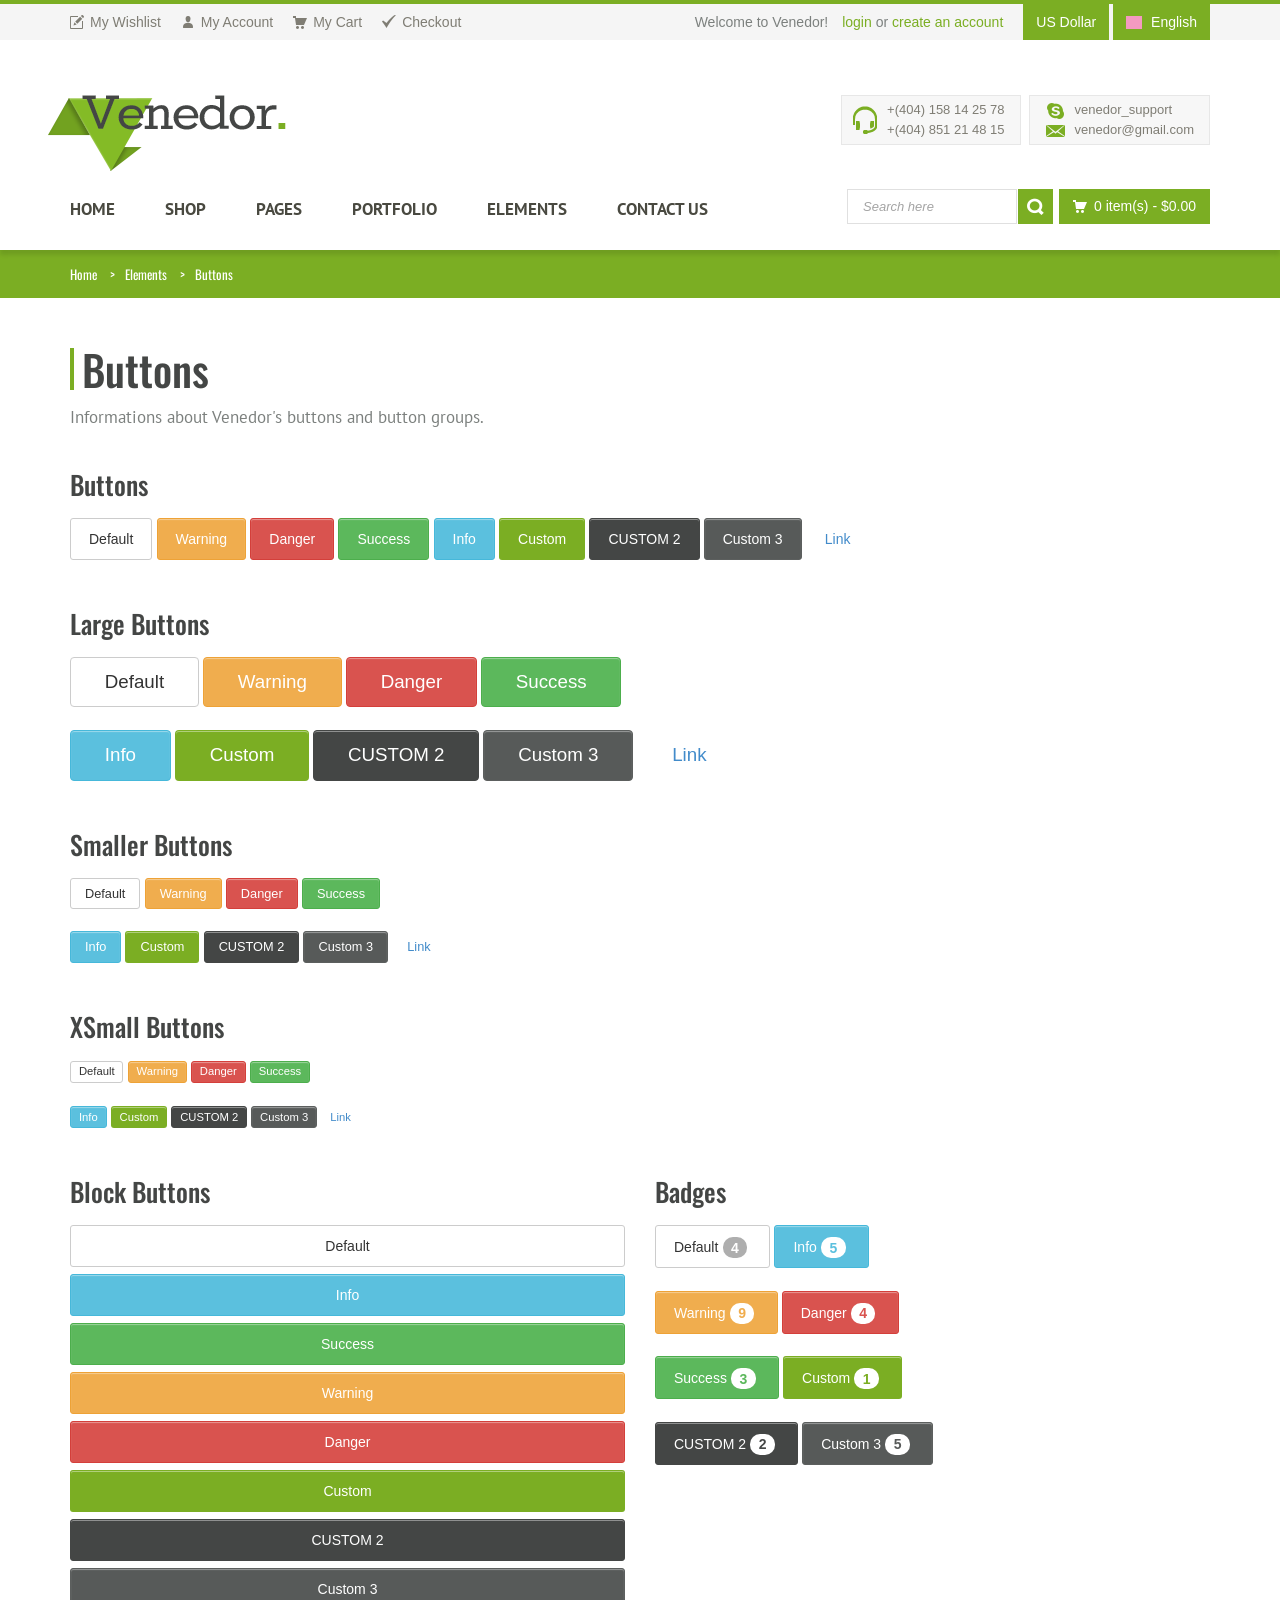
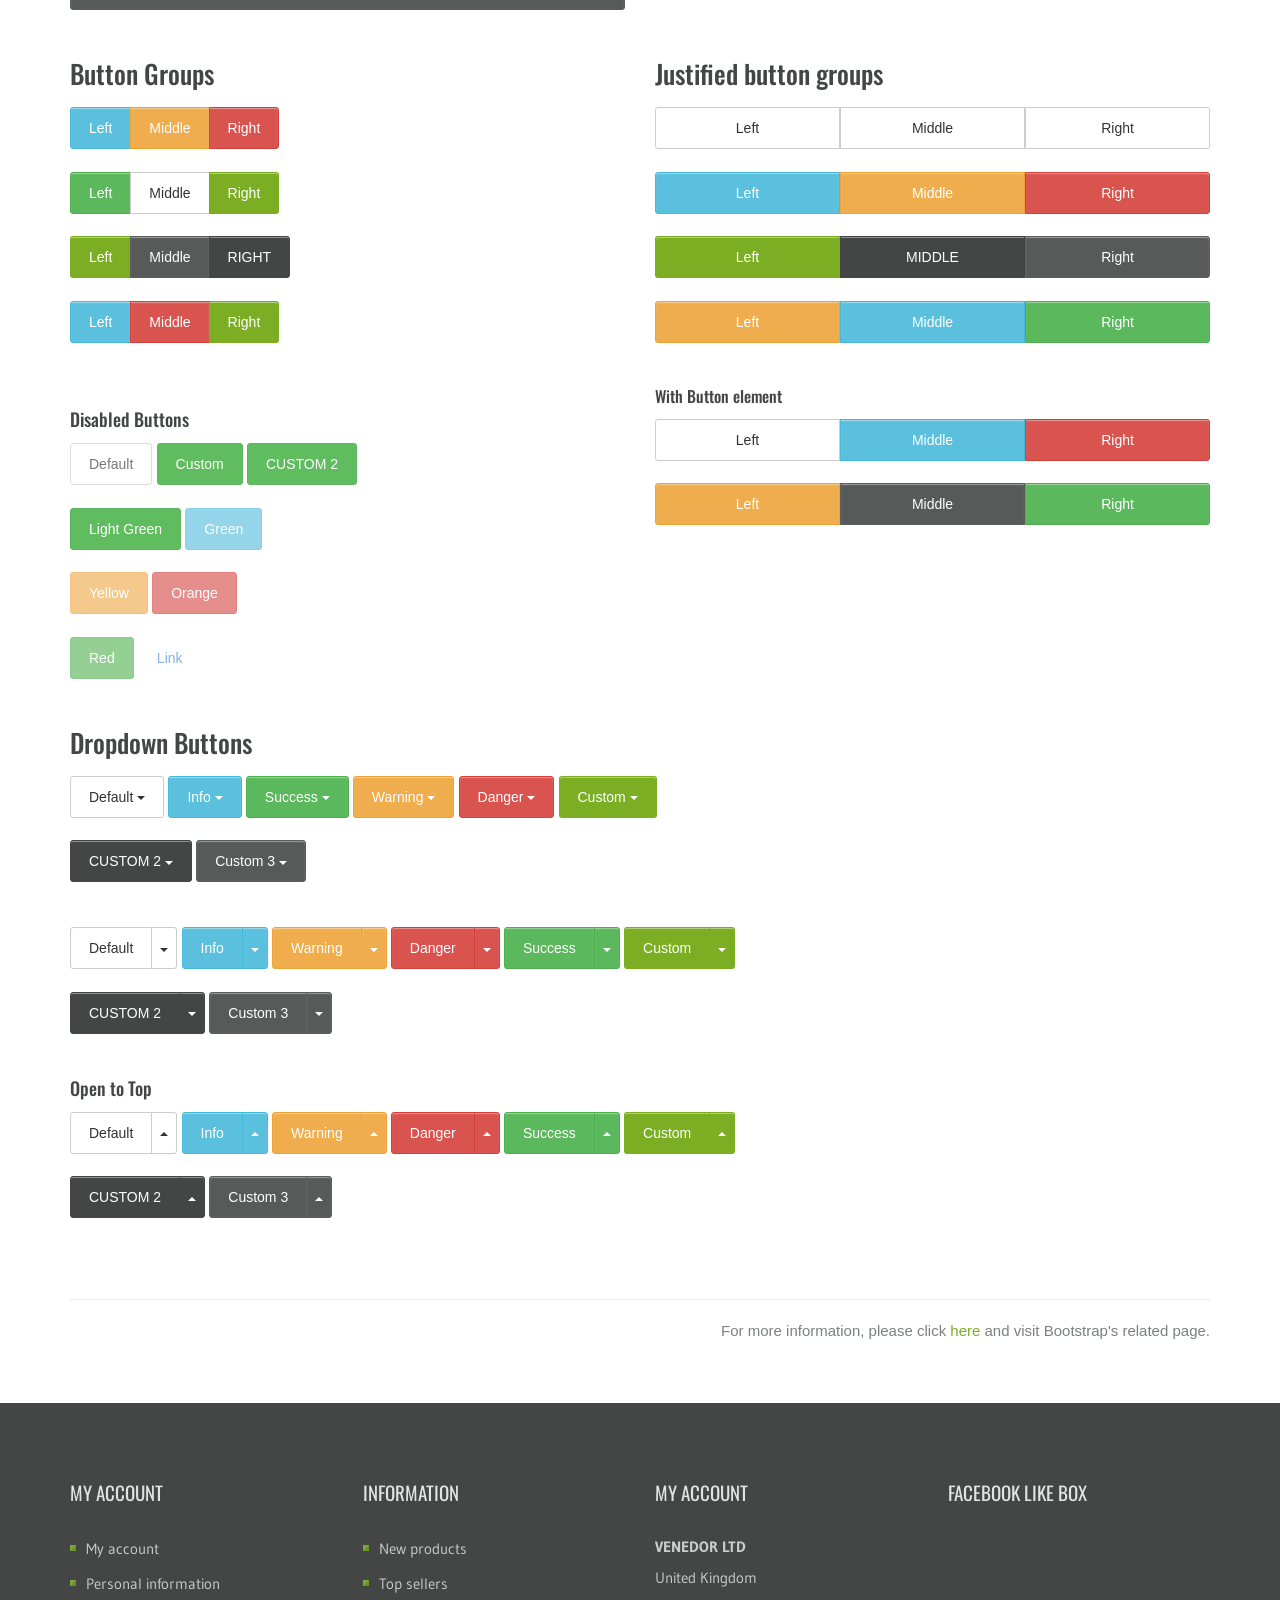
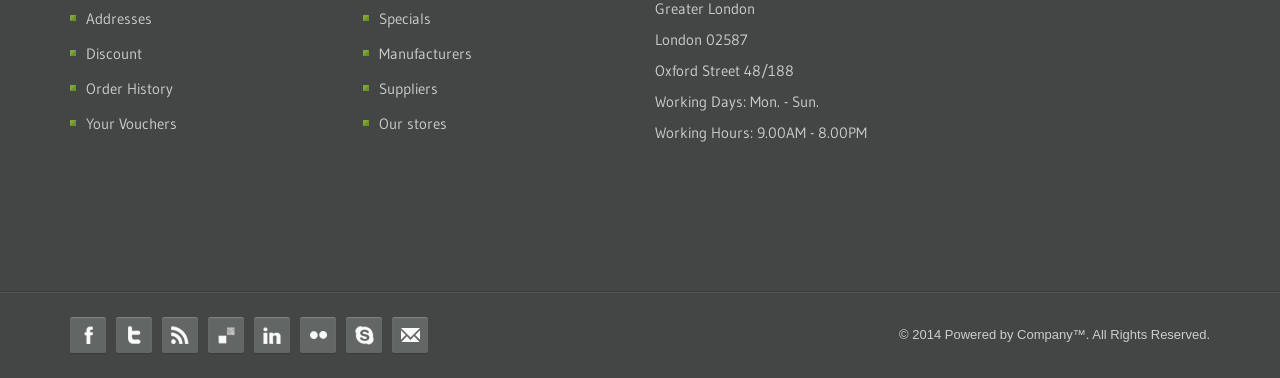
<file: website/static/elements/buttons.html>
<!DOCTYPE html>
<!--[if IE 8]> <html class="ie8"> <![endif]-->
<!--[if IE 9]> <html class="ie9"> <![endif]-->
<!--[if !IE]><!--> <html> <!--<![endif]-->
    <head>
        <meta charset="utf-8">
        <title>Venedor - Responsive eCommerce Template</title>
        <meta name="description" content="Responsive modern ecommerce Html5 Template">
        <!--[if IE]> <meta http-equiv="X-UA-Compatible" content="IE=edge"> <![endif]-->
        <meta name="viewport" content="width=device-width, initial-scale=1.0">
        
        <link href='//fonts.googleapis.com/css?family=PT+Sans:400,700,400italic,700italic%7CPT+Gudea:400,700,400italic%7CPT+Oswald:400,700,300' rel='stylesheet' id="googlefont">
        
        <link rel="stylesheet" href="../css/bootstrap.min.css">
        <link rel="stylesheet" href="../css/font-awesome.min.css">
        <link rel="stylesheet" href="../css/prettyPhoto.css">
        <link rel="stylesheet" href="../css/owl.carousel.css">
        <link rel="stylesheet" href="../css/style.css">
        <link rel="stylesheet" href="../css/responsive.css">
        
        <!-- Favicon and Apple Icons -->
        <link rel="icon" type="image/png" href="../images/icons/icon.png">
        <link rel="apple-touch-icon" sizes="57x57" href="../images/icons/apple-icon-57x57.png">
        <link rel="apple-touch-icon" sizes="72x72" href="../images/icons/apple-icon-72x72.png">
        
        <!--- jQuery -->
        <script src="//ajax.googleapis.com/ajax/libs/jquery/1.11.0/jquery.min.js"></script>
        <script>window.jQuery || document.write('<script src="../js/jquery-1.11.0.min.js"><\/script>')</script>
        <!--[if lt IE 9]>
            <script src="../js/html5shiv.js"></script>
            <script src="../js/respond.min.js"></script>
        <![endif]-->
        
        <style id="custom-style">
        
        </style>
    </head>
    <body>


    <div id="wrapper">
        <header id="header">
            <div id="header-top">
                <div class="container">
                    <div class="row">
                        <div class="col-md-12">
                            <div class="header-top-left">
                                <ul id="top-links" class="clearfix">
                                    <li><a href="#" title="My Wishlist"><span class="top-icon top-icon-pencil"></span><span class="hide-for-xs">My Wishlist</span></a></li>
                                    <li><a href="#" title="My Account"><span class="top-icon top-icon-user"></span><span class="hide-for-xs">My Account</span></a></li>
                                    <li><a href="cart.html" title="My Cart"><span class="top-icon top-icon-cart"></span><span class="hide-for-xs">My Cart</span></a></li>
                                    <li><a href="checkout.html" title="Checkout"><span class="top-icon top-icon-check"></span><span class="hide-for-xs">Checkout</span></a></li>
                                </ul>
                            </div><!-- End .header-top-left -->
                            <div class="header-top-right">
                                
                                <div class="header-top-dropdowns pull-right">
                                    <div class="btn-group dropdown-money">
                                        <button type="button" class="btn btn-custom dropdown-toggle" data-toggle="dropdown">
                                            <span class="hide-for-xs">US Dollar</span><span class="hide-for-lg">$</span>
                                        </button>
                                        <ul class="dropdown-menu pull-right" role="menu">
                                            <li><a href="#"><span class="hide-for-xs">Euro</span><span class="hide-for-lg">&euro;</span></a></li>
                                            <li><a href="#"><span class="hide-for-xs">Pound</span><span class="hide-for-lg">&pound;</span></a></li>
                                        </ul>
                                    </div><!-- End .btn-group -->
                                    <div class="btn-group dropdown-language">
                                        <button type="button" class="btn btn-custom dropdown-toggle" data-toggle="dropdown">
                                            <span class="flag-container"><img src="../images/england-flag.png" alt="flag of england"></span>
                                            <span class="hide-for-xs">English</span>
                                        </button>
                                        <ul class="dropdown-menu pull-right" role="menu">
                                            <li><a href="#"><span class="flag-container"><img src="../images/italy-flag.png" alt="flag of england"></span><span class="hide-for-xs">Italian</span></a></li>
                                            <li><a href="#"><span class="flag-container"><img src="../images/spain-flag.png" alt="flag of italy"></span><span class="hide-for-xs">Spanish</span></a></li>
                                            <li><a href="#"><span class="flag-container"><img src="../images/france-flag.png" alt="flag of france"></span><span class="hide-for-xs">French</span></a></li>
                                            <li><a href="#"><span class="sm-separator"><img src="../images/germany-flag.png" alt="flag of germany"></span><span class="hide-for-xs">German</span></a></li>
                                        </ul>
                                    </div><!-- End .btn-group -->
                                </div><!-- End .header-top-dropdowns -->
                                
                                <div class="header-text-container pull-right">
                                    <p class="header-text">Welcome to Venedor!</p>
                                    <p class="header-link"><a href="#">login</a>&nbsp;or&nbsp;<a href="#">create an account</a></p>
                                </div><!-- End .pull-right -->
                            </div><!-- End .header-top-right -->
                        </div><!-- End .col-md-12 -->
                    </div><!-- End .row -->
                </div><!-- End .container -->
            </div><!-- End #header-top -->
            
            <div id="inner-header">
                <div class="container">
                    <div class="row">
                        <div class="col-md-5 col-sm-5 col-xs-12 logo-container">
                            <h1 class="logo clearfix">
                                <span>Responsive eCommerce Template</span>
                                <a href="../index.html" title="Venedor eCommerce Template"><img src="../images/logo.png" alt="Venedor Commerce Template" width="238" height="76"></a>
                            </h1>
                        </div><!-- End .col-md-5 -->
                        <div class="col-md-7 col-sm-7 col-xs-12 header-inner-right">
                                
                                <div class="header-box contact-infos pull-right">
                                    <ul>
                                        <li><span class="header-box-icon header-box-icon-skype"></span>venedor_support</li>
                                        <li><span class="header-box-icon header-box-icon-email"></span><a href="mailto:venedor@gmail.com">venedor@gmail.com</a></li>
                                    </ul>
                                </div><!-- End .contact-infos -->
                                
                                <div class="header-box contact-phones pull-right clearfix">
                                    <span class="header-box-icon header-box-icon-earphones"></span>
                                    <ul class="pull-left">
                                        <li>+(404) 158 14 25 78</li>
                                        <li>+(404) 851 21 48 15</li>
                                    </ul>
                                </div><!-- End .contact-phones -->
                                
                        </div><!-- End .col-md-7 -->
                    </div><!-- End .row -->
                </div><!-- End .container -->
                
                <div id="main-nav-container">
                    <div class="container">
                        <div class="row">
                            <div class="col-md-12 clearfix">
                                
                                <nav id="main-nav">
                                    <div id="responsive-nav">
                                        <div id="responsive-nav-button">
                                            Menu <span id="responsive-nav-button-icon"></span>
                                        </div><!-- responsive-nav-button -->
                                    </div>
                                    <ul class="menu clearfix">
                                        <li>
                                            <a class="active" href="../index.html">HOME</a>
                                            <ul>
                                                <li><a href="../../green/index.html">Home 1</a></li>
                                                <li><a href="../../blue/index.html">Home 2</a></li>
                                                <li><a href="../../orange/index.html">Home 3</a></li>
                                                <li><a href="../../pink/index.html">Home 4</a></li>
                                                <li><a href="../../brown/index.html">Home 5</a></li>
                                                <li><a href="../../green2/index.html">Home 6</a></li>
                                                <li><a href="../../blueorange/index.html">Home 7</a></li>
                                                <li><a href="../../blueorange2/index.html">Home 8</a></li>
                                                <li><a href="../../browngreen/index.html">Home 9</a></li>
                                            </ul>
                                        </li>
                                        <li class="mega-menu-container"><a href="#">SHOP</a>
                                            <div class="mega-menu clearfix">
                                                    <div class="col-5">
                                                        <a href="../category.html" class="mega-menu-title">Clothing</a><!-- End .mega-menu-title -->
                                                        <ul class="mega-menu-list clearfix">
                                                            <li><a href="#">Dresses</a></li>
                                                            <li><a href="#">Jeans &amp; Trousers</a></li>
                                                            <li><a href="#">Blouses &amp; Shirts</a></li>
                                                            <li><a href="#">Tops &amp; T-Shirts</a></li>
                                                            <li><a href="#">Jackets &amp; Coats</a></li>
                                                            <li><a href="#">Skirts</a></li>
                                                        </ul>
                                                    </div><!-- End .col-5 -->
                                                    <div class="col-5">
                                                        <a href="../category.html" class="mega-menu-title">Shoes</a><!-- End .mega-menu-title -->
                                                        <ul class="mega-menu-list clearfix">
                                                            <li><a href="#">Formal Shoes</a></li>
                                                            <li><a href="#">Casual Shoes</a></li>
                                                            <li><a href="#">Sandals</a></li>
                                                            <li><a href="#">Boots</a></li>
                                                            <li><a href="#">Wide Fit</a></li>
                                                            <li><a href="#">Slippers</a></li>
                                                        </ul>
                                                    </div><!-- End .col-5 -->
                                                    <div class="col-5">
                                                        <a href="../category.html" class="mega-menu-title">Accessories</a><!-- End .mega-menu-title -->
                                                        <ul class="mega-menu-list clearfix">
                                                            <li><a href="#">Bags &amp; Purses</a></li>
                                                            <li><a href="#">Belts</a></li>
                                                            <li><a href="#">Gloves</a></li>
                                                            <li><a href="#">Jewellery</a></li>
                                                            <li><a href="#">Sunglasses</a></li>
                                                            <li><a href="#">Hair Accessories</a></li>
                                                        </ul>
                                                    </div><!-- End .col-5 -->
                                                    <div class="col-5">
                                                        <a href="../category.html" class="mega-menu-title">Sports</a><!-- End .mega-menu-title -->
                                                        <ul class="mega-menu-list clearfix">
                                                            <li><a href="#">Sport Tops &amp; Vests</a></li>
                                                            <li><a href="#">Swimwear</a></li>
                                                            <li><a href="#">Footwear</a></li>
                                                            <li><a href="#">Sports Underwear</a></li>
                                                            <li><a href="#">Bags</a></li>
                                                        </ul>
                                                    </div><!-- End .col-5 -->
                                                    
                                                    <div class="col-5">
                                                        <a href="../category.html" class="mega-menu-title">Maternity</a><!-- End .mega-menu-title -->
                                                        <ul class="mega-menu-list clearfix">
                                                            <li><a href="#">Tops &amp; Skirts</a></li>
                                                            <li><a href="#">Dresses</a></li>
                                                            <li><a href="#">Trousers &amp; Shorts</a></li>
                                                            <li><a href="#">Knitwear</a></li>
                                                            <li><a href="#">Jackets &amp; Coats</a></li>
                                                        </ul>
                                                    </div><!-- End .col-5 -->
                                            </div><!-- End .mega-menu -->
                                        </li>
                                        
                                        <li>
                                            <a href="#">PAGES</a>
                                            <ul>
                                                <li><a href="#">Headers</a>
                                                    <ul>
                                                        <li><a href="../header1.html">Header Version 1</a></li>
                                                        <li><a href="../header2.html">Header Version 2</a></li>
                                                        <li><a href="../header3.html">Header Version 3</a></li>
                                                        <li><a href="../header4.html">Header Version 4</a></li>
                                                        <li><a href="../header5.html">Header Version 5</a></li>
                                                        <li><a href="../header6.html">Header Version 6</a></li>
                                                        <li><a href="../header7.html">Header Version 7</a></li>
                                                    </ul>
                                                </li>
                                                <li><a href="#">Footers</a>
                                                    <ul>
                                                        <li><a href="../footer1.html">Footer Version 1</a></li>
                                                        <li><a href="../footer2.html">Footer Version 2</a></li>
                                                        <li><a href="../footer3.html">Footer Version 3</a></li>
                                                    </ul>
                                                </li>
                                                <li><a href="../product.html">Product</a></li>
                                                <li><a href="../cart.html">Cart</a></li>
                                                <li><a href="../category.html">Category</a>
                                                    <ul>
                                                        <li><a href="../category-list.html">Category list</a></li>
                                                        <li><a href="../category.html">Category Banner 1</a></li>
                                                        <li><a href="../category-banner-2.html">Category Banner 2</a></li>
                                                        <li><a href="../category-banner-3.html">Category Banner 3</a></li>
                                                    </ul>
                                                </li>
                                                <li><a href="../blog.html">Blog</a>
                                                    <ul>
                                                        <li><a href="../blog.html">Right Sidebar</a></li>
                                                        <li><a href="../blog-sidebar-left.html">Left Sidebar</a></li>
                                                        <li><a href="../blog-sidebar-both.html">Both Sidebar</a></li>
                                                        <li><a href="../single.html">Blog Post</a></li>
                                                    </ul>
                                                </li>
                                                <li><a href="../checkout.html">Checkout</a></li>
                                                <li><a href="../aboutus.html">About Us</a></li>
                                                <li><a href="../register-account.html">Register Account</a></li>
                                                <li><a href="../compare-products.html">Compare Products</a></li>
                                                <li><a href="../login.html">Login</a></li>
                                                <li><a href="../404.html">404 Page</a></li>
                                            </ul>
                                        </li>
                                        <li><a href="#">Portfolio</a>
                                            <ul>
                                                <li><a href="#">Classic</a>
                                                    <ul>
                                                        <li><a href="../portfolio-2.html">Two Columns</a></li>
                                                        <li><a href="../portfolio-3.html">Three Columns</a></li>
                                                        <li><a href="../portfolio-4.html">Four Columns</a></li>
                                                    </ul>
                                                </li>
                                                <li><a href="#">Masonry</a>
                                                    <ul>
                                                        <li><a href="../portfolio-masonry-2.html">Two Columns</a></li>
                                                        <li><a href="../portfolio-masonry-3.html">Three Columns</a></li>
                                                        <li><a href="../portfolio-masonry-4.html">Four Columns</a></li>
                                                    </ul>
                                                </li>
                                                <li><a href="#">Portfolio Posts</a>
                                                    <ul>
                                                        <li><a href="../single-portfolio.html">Image Post</a></li>
                                                        <li><a href="../single-portfolio-gallery.html">Gallery Post</a></li>
                                                        <li><a href="../single-portfolio-video.html">Video Post</a></li>
                                                    </ul>
                                                </li>
                                            </ul>
                                        </li>
                                        <li><a href="#">Elements</a>
                                            <ul>
                                                <li><a href="tabs.html">Tabs</a></li>
                                                <li><a href="titles.html">Titles</a></li>
                                                <li><a href="typography.html">Typography</a></li>
                                                <li><a href="collapses.html">collapses</a></li>
                                                <li><a href="animations.html">animations</a></li>
                                                <li><a href="grids.html">Grid System</a></li>
                                                <li><a href="alerts.html">Alert Boxes</a></li>
                                                <li><a href="buttons.html">Buttons</a></li>
                                                <li><a href="medias.html">Media</a></li>
                                                <li><a href="forms.html">Forms</a></li>
                                                <li><a href="icons.html">Icons</a></li>
                                                <li><a href="lists.html">Lists</a></li>
                                                <li><a href="more.html">More</a></li>
                                            </ul>
                                        </li>
                                        <li><a href="../contact.html">Contact Us</a></li>
                                    </ul>
                                    
                                </nav>
                                
                                <div id="quick-access">
                                    <div class="dropdown-cart-menu-container pull-right">
                                    <div class="btn-group dropdown-cart">
                                    <button type="button" class="btn btn-custom dropdown-toggle" data-toggle="dropdown">
                                        <span class="cart-menu-icon"></span>
                                        0 item(s) <span class="drop-price">- $0.00</span>
                                    </button>
                                    
                                        <div class="dropdown-menu dropdown-cart-menu pull-right clearfix" role="menu">
                                            <p class="dropdown-cart-description">Recently added item(s).</p>
                                            <ul class="dropdown-cart-product-list">
                                                <li class="item clearfix">
                                                <a href="#" title="Delete item" class="delete-item"><i class="fa fa-times"></i></a>
                                                <a href="#" title="Edit item" class="edit-item"><i class="fa fa-pencil"></i></a>
                                                    <figure>
                                                        <a href="product.html"><img src="../images/products/thumbnails/item12.jpg" alt="phone 4"></a>
                                                    </figure>
                                                    <div class="dropdown-cart-details">
                                                        <p class="item-name">
                                                        <a href="product.html">Cam Optia AF Webcam </a>
                                                        </p>
                                                        <p>
                                                            1x
                                                            <span class="item-price">$499</span>
                                                        </p>
                                                    </div><!-- End .dropdown-cart-details -->
                                                </li>
                                                <li class="item clearfix">
                                                <a href="#" title="Delete item" class="delete-item"><i class="fa fa-times"></i></a>
                                                <a href="#" title="Edit item" class="edit-item"><i class="fa fa-pencil"></i></a>
                                                    <figure>
                                                        <a href="product.html"><img src="../images/products/thumbnails/item13.jpg" alt="phone 2"></a>
                                                    </figure>
                                                    <div class="dropdown-cart-details">
                                                        <p class="item-name">
                                                            <a href="product.html">Iphone Case Cover Original</a>
                                                        </p>
                                                        <p>
                                                            1x
                                                            <span class="item-price">$499<span class="sub-price">.99</span></span>
                                                        </p>
                                                    </div><!-- End .dropdown-cart-details -->
                                                </li>
                                            </ul>
                                            
                                            <ul class="dropdown-cart-total">
                                                <li><span class="dropdown-cart-total-title">Shipping:</span>$7</li>
                                                <li><span class="dropdown-cart-total-title">Total:</span>$1005<span class="sub-price">.99</span></li>
                                            </ul><!-- .dropdown-cart-total -->
                                            <div class="dropdown-cart-action">
                                                <p><a href="cart.html" class="btn btn-custom-2 btn-block">Cart</a></p>
                                                <p><a href="checkout.html" class="btn btn-custom btn-block">Checkout</a></p>
                                            </div><!-- End .dropdown-cart-action -->
                                            
                                        </div><!-- End .dropdown-cart -->
                                        </div><!-- End .btn-group -->
                                    </div><!-- End .dropdown-cart-menu-container -->
                                    
                                    
                                <form class="form-inline quick-search-form" role="form" action="#">
                                    <div class="form-group">
                                        <input type="text" class="form-control" placeholder="Search here">
                                    </div><!-- End .form-inline -->
                                    <button type="submit" id="quick-search" class="btn btn-custom"></button>
                                </form>
                                </div><!-- End #quick-access -->
                            </div><!-- End .col-md-12 -->
                    </div><!-- End .row -->
                </div><!-- End .container -->
                    
                </div><!-- End #nav -->
            </div><!-- End #inner-header -->
        </header><!-- End #header -->
		
        <section id="content">
        	<div id="breadcrumb-container">
        		<div class="container">
					<ul class="breadcrumb">
                        <li><a href="../index.html" title="Home Page">Home</a></li>
                        <li><a href="#" title="Elements">Elements</a></li>
                        <li class="active">Buttons</li>
                    </ul>
        		</div>
        	</div>
        	<div class="container">
        		<div class="row">
        			<div class="col-md-12">
						<header class="content-title">
							<h1 class="title">Buttons</h1>
                            <p class="title-desc">Informations about Venedor's buttons and button groups.</p>
                            <div class="md-margin"></div><!-- space -->
						</header>
        			
					   	<div class="row">
                            <div class="col-md-12 col-sm-12 col-xs-12">
                                <h3>Buttons</h3>
                                
                                <button type="button" class="btn btn-default">Default</button>

                                <button type="button" class="btn btn-warning">Warning</button>

                                <button type="button" class="btn btn-danger">Danger</button>

                                <button type="button" class="btn btn-success">Success</button>

                                <button type="button" class="btn btn-info">Info</button>

                                <button type="button" class="btn btn-custom">Custom</button>

                                <button type="button" class="btn btn-custom-2">Custom 2</button>

                                <button type="button" class="btn btn-custom-3">Custom 3</button>

                                <button type="button" class="btn btn-link">Link</button>
                            </div><!-- End .col-md-12 -->
                        </div><!-- End .row -->

                        <div class="xlg-margin"></div><!-- space -->

                        <div class="row">
                            <div class="col-md-12 col-sm-12 col-xs-12">
                                <h3>Large Buttons</h3>
                                
                                <button type="button" class="btn btn-default btn-lg">Default</button>

                                <button type="button" class="btn btn-warning btn-lg">Warning</button>

                                <button type="button" class="btn btn-danger btn-lg">Danger</button>

                                <button type="button" class="btn btn-success btn-lg">Success</button>

                                <br><br>

                                <button type="button" class="btn btn-info btn-lg">Info</button>

                                <button type="button" class="btn btn-custom btn-lg">Custom</button>

                                <button type="button" class="btn btn-custom-2 btn-lg">Custom 2</button>

                                <button type="button" class="btn btn-custom-3 btn-lg">Custom 3</button>

                                <button type="button" class="btn btn-link btn-lg">Link</button>
                            </div><!-- End .col-md-12 -->
                        </div><!-- End .row -->

                        <div class="xlg-margin"></div><!-- space -->

                        <div class="row">
                            <div class="col-md-12 col-sm-12 col-xs-12">
                                <h3>Smaller Buttons</h3>
                                
                                <button type="button" class="btn btn-default btn-sm">Default</button>

                                <button type="button" class="btn btn-warning btn-sm">Warning</button>

                                <button type="button" class="btn btn-danger btn-sm">Danger</button>

                                <button type="button" class="btn btn-success btn-sm">Success</button>

                                <br><br>

                                <button type="button" class="btn btn-info btn-sm">Info</button>

                                <button type="button" class="btn btn-custom btn-sm">Custom</button>

                                <button type="button" class="btn btn-custom-2 btn-sm">Custom 2</button>

                                <button type="button" class="btn btn-custom-3 btn-sm">Custom 3</button>

                                <button type="button" class="btn btn-link btn-sm">Link</button>
                            </div><!-- End .col-md-12 -->
                        </div><!-- End .row -->

                        <div class="xlg-margin"></div><!-- space -->

                        <div class="row">
                            <div class="col-md-12 col-sm-12 col-xs-12">
                                <h3>XSmall Buttons</h3>
                                
                                <button type="button" class="btn btn-default btn-xs">Default</button>

                                <button type="button" class="btn btn-warning btn-xs">Warning</button>

                                <button type="button" class="btn btn-danger btn-xs">Danger</button>

                                <button type="button" class="btn btn-success btn-xs">Success</button>

                                <br><br>

                                <button type="button" class="btn btn-info btn-xs">Info</button>

                                <button type="button" class="btn btn-custom btn-xs">Custom</button>

                                <button type="button" class="btn btn-custom-2 btn-xs">Custom 2</button>

                                <button type="button" class="btn btn-custom-3 btn-xs">Custom 3</button>

                                <button type="button" class="btn btn-link btn-xs">Link</button>
                            </div><!-- End .col-md-12 -->
                        </div><!-- End .row -->

                        <div class="xlg-margin"></div><!-- space -->

                        <div class="row">
                            <div class="col-md-6 col-sm-6 col-xs-12">
                                <h3>Block Buttons</h3>
                                
                                <button type="button" class="btn btn-default btn-block">Default</button>

                                <button type="button" class="btn btn-info btn-block">Info</button>

                                <button type="button" class="btn btn-success btn-block">Success</button>

                                <button type="button" class="btn btn-warning btn-block">Warning</button>

                                <button type="button" class="btn btn-danger btn-block">Danger</button>                                        
                                <button type="button" class="btn btn-custom btn-block">Custom</button>

                                <button type="button" class="btn btn-custom-2 btn-block">Custom 2</button>

                                <button type="button" class="btn btn-custom-3 btn-block">Custom 3</button>
                            </div><!-- End .col-md-6 -->

                            <div class="col-md-6 col-sm-6 col-xs-12">
                                <h3>Badges</h3>
                                <button type="button" class="btn btn-default">Default<span class="badge">4</span></button>

                                <button type="button" class="btn btn-info">Info<span class="badge">5</span></button>

                                <br><br>

                                <button type="button" class="btn btn-warning">Warning<span class="badge">9</span></button>

                                <button type="button" class="btn btn-danger">Danger<span class="badge">4</span></button>

                                <br><br>

                                <button type="button" class="btn btn-success">Success<span class="badge">3</span></button>                                        
                                <button type="button" class="btn btn-custom">Custom<span class="badge">1</span></button>

                                <br><br>

                                <button type="button" class="btn btn-custom-2">Custom 2<span class="badge">2</span></button>

                                <button type="button" class="btn btn-custom-3">Custom 3<span class="badge">5</span></button>
                            </div><!-- End .col-md-6 -->
                        </div><!-- End .row -->


                        <div class="xlg-margin"></div><!-- space -->

                        <div class="row">
                            <div class="col-md-6 col-sm-6 col-xs-12">
                                <h3>Button Groups</h3>
                                
                                <div class="btn-group">
                                    <button type="button" class="btn btn-info">Left</button>
                                    <button type="button" class="btn btn-warning">Middle</button>
                                    <button type="button" class="btn btn-danger">Right</button>
                                </div><!-- End .btn-group -->

                                <br><br>

                                <div class="btn-group">
                                    <button type="button" class="btn btn-success">Left</button>
                                    <button type="button" class="btn btn-default">Middle</button>
                                    <button type="button" class="btn btn-custom">Right</button>
                                </div><!-- End .btn-group -->

                                <br><br>

                                <div class="btn-group">
                                    <button type="button" class="btn btn-custom">Left</button>
                                    <button type="button" class="btn btn-custom-3">Middle</button>
                                    <button type="button" class="btn btn-custom-2">Right</button>
                                </div><!-- End .btn-group -->

                                <br><br>

                                <div class="btn-group">
                                    <button type="button" class="btn btn-info">Left</button>
                                    <button type="button" class="btn btn-danger">Middle</button>
                                    <button type="button" class="btn btn-custom">Right</button>
                                </div><!-- End .btn-group -->

                                <br><br><br><br>

                                <h5>Disabled Buttons</h5>

                                <button type="button" class="btn btn-default" disabled="disabled">Default</button>

                                <button type="button" class="btn btn-custom" disabled="disabled">Custom</button>

                                <button type="button" class="btn btn-custom-2" disabled="disabled">Custom 2</button>

                                <br><br>

                                <button type="button" class="btn btn-custom-3" disabled="disabled">Light Green</button>

                                <button type="button" class="btn btn-info" disabled="disabled">Green</button>
                                <br><br>                                           
                                <button type="button" class="btn btn-warning" disabled="disabled">Yellow</button>

                                <button type="button" class="btn btn-danger" disabled="disabled">Orange</button>

                                <br><br>
                                <button type="button" class="btn btn-success" disabled="disabled">Red</button>
                                
                                <button type="button" class="btn btn-link" disabled="disabled">Link</button>

                            </div><!-- End .col-md-6 -->

                            <div class="col-md-6 col-sm-6 col-xs-12">
                                <h3>Justified button groups</h3>
                                <div class="btn-group btn-group-justified">
                                  <a class="btn btn-default" role="button">Left</a>
                                  <a class="btn btn-default" role="button">Middle</a>
                                  <a class="btn btn-default" role="button">Right</a>
                                </div><!-- End .btn-group -->

                                <br>

                                <div class="btn-group btn-group-justified">
                                  <a class="btn btn-info" role="button">Left</a>
                                  <a class="btn btn-warning" role="button">Middle</a>
                                  <a class="btn btn-danger" role="button">Right</a>
                                </div><!-- End .btn-group -->

                                <br>

                                <div class="btn-group btn-group-justified">
                                  <a class="btn btn-custom" role="button">Left</a>
                                  <a class="btn btn-custom-2" role="button">Middle</a>
                                  <a class="btn btn-custom-3" role="button">Right</a>
                                </div><!-- End .btn-group -->

                                <br>

                                <div class="btn-group btn-group-justified">
                                  <a class="btn btn-warning" role="button">Left</a>
                                  <a class="btn btn-info" role="button">Middle</a>
                                  <a class="btn btn-success" role="button">Right</a>
                                </div><!-- End .btn-group -->

                                <br><br>

                                <h6>With Button element</h6>
                                <div class="btn-group btn-group-justified">
                                  <div class="btn-group">
                                    <button type="button" class="btn btn-default">Left</button>
                                  </div><!-- End .btn-group -->
                                  <div class="btn-group">
                                    <button type="button" class="btn btn-info">Middle</button>
                                  </div><!-- End .btn-group -->
                                  <div class="btn-group">
                                    <button type="button" class="btn btn-danger">Right</button>
                                  </div><!-- End .btn-group -->
                                </div><!-- End .btn-group -->

                                <br>

                                <div class="btn-group btn-group-justified">
                                  <div class="btn-group">
                                    <button type="button" class="btn btn-warning">Left</button>
                                  </div><!-- End .btn-group -->
                                  <div class="btn-group">
                                    <button type="button" class="btn btn-custom-3">Middle</button>
                                  </div><!-- End .btn-group -->
                                  <div class="btn-group">
                                    <button type="button" class="btn btn-success">Right</button>
                                  </div><!-- End .btn-group -->
                                </div><!-- End .btn-group -->


                            </div><!-- End .col-md-6 -->
                        </div><!-- End .row -->

                        <div class="xlg-margin"></div><!-- space -->

                        <div class="row">
                            <div class="col-md-12 col-sm-12 col-xs-12">
                                <h3>Dropdown Buttons</h3>
                                
                                <div class="btn-group">
                                    <button type="button" class="btn btn-default dropdown-toggle" data-toggle="dropdown">Default <span class="caret"></span></button>

                                    <ul class="dropdown-menu pull-right" role="menu">
                                    <li><a href="#">Action</a></li>
                                    <li class="disabled"><a href="#">Another action</a></li>
                                    <li><a href="#">Something else here</a></li>
                                    <li class="divider"></li>
                                    <li><a href="#">Separated link</a></li>
                                    </ul>
                                </div><!-- End. btn-group -->

                                <div class="btn-group">
                                    <button type="button" class="btn btn-info dropdown-toggle" data-toggle="dropdown">Info <span class="caret"></span></button>

                                    <ul class="dropdown-menu" role="menu">
                                    <li><a href="#">Action</a></li>
                                    <li><a href="#">Another action</a></li>
                                    <li><a href="#">Something else here</a></li>
                                    <li class="divider"></li>
                                    <li><a href="#">Separated link</a></li>
                                    </ul>
                                </div><!-- End. btn-group -->


                                <div class="btn-group">
                                    <button type="button" class="btn btn-success dropdown-toggle" data-toggle="dropdown">Success <span class="caret"></span></button>

                                    <ul class="dropdown-menu" role="menu">
                                    <li><a href="#">Action</a></li>
                                    <li><a href="#">Another action</a></li>
                                    <li><a href="#">Something else here</a></li>
                                    <li class="divider"></li>
                                    <li><a href="#">Separated link</a></li>
                                    </ul>
                                </div><!-- End. btn-group -->


                                <div class="btn-group">
                                    <button type="button" class="btn btn-warning dropdown-toggle" data-toggle="dropdown">Warning <span class="caret"></span></button>

                                    <ul class="dropdown-menu" role="menu">
                                    <li><a href="#">Action</a></li>
                                    <li><a href="#">Another action</a></li>
                                    <li><a href="#">Something else here</a></li>
                                    <li class="divider"></li>
                                    <li><a href="#">Separated link</a></li>
                                    </ul>
                                </div><!-- End. btn-group -->

                                <div class="btn-group">
                                    <button type="button" class="btn btn-danger dropdown-toggle" data-toggle="dropdown">Danger <span class="caret"></span></button>

                                    <ul class="dropdown-menu" role="menu">
                                    <li><a href="#">Action</a></li>
                                    <li><a href="#">Another action</a></li>
                                    <li><a href="#">Something else here</a></li>
                                    <li class="divider"></li>
                                    <li><a href="#">Separated link</a></li>
                                    </ul>
                                </div><!-- End. btn-group -->

                                <div class="btn-group">
                                    <button type="button" class="btn btn-custom dropdown-toggle" data-toggle="dropdown">Custom <span class="caret"></span></button>

                                    <ul class="dropdown-menu" role="menu">
                                    <li><a href="#">Action</a></li>
                                    <li><a href="#">Another action</a></li>
                                    <li><a href="#">Something else here</a></li>
                                    <li class="divider"></li>
                                    <li><a href="#">Separated link</a></li>
                                    </ul>
                                </div><!-- End. btn-group -->

                                <br><br>

                                <div class="btn-group">
                                    <button type="button" class="btn btn-custom-2 dropdown-toggle" data-toggle="dropdown">Custom 2 <span class="caret"></span></button>

                                    <ul class="dropdown-menu" role="menu">
                                    <li><a href="#">Action</a></li>
                                    <li><a href="#">Another action</a></li>
                                    <li><a href="#">Something else here</a></li>
                                    <li class="divider"></li>
                                    <li><a href="#">Separated link</a></li>
                                    </ul>
                                </div><!-- End. btn-group -->

                                <div class="btn-group">
                                    <button type="button" class="btn btn-custom-3 dropdown-toggle" data-toggle="dropdown">Custom 3 <span class="caret"></span></button>

                                    <ul class="dropdown-menu" role="menu">
                                    <li><a href="#">Action</a></li>
                                    <li><a href="#">Another action</a></li>
                                    <li><a href="#">Something else here</a></li>
                                    <li class="divider"></li>
                                    <li><a href="#">Separated link</a></li>
                                    </ul>
                                </div><!-- End. btn-group -->

                                <br><br><br>

                                <div class="btn-group">
                                    <button type="button" class="btn btn-default">Default</button>
                                    <button type="button" class="btn btn-default dropdown-toggle" data-toggle="dropdown">
                                    <span class="caret"></span>
                                    <span class="sr-only">Toggle Dropdown</span>
                                    </button>
                                    <ul class="dropdown-menu" role="menu">
                                    <li><a href="#">Action</a></li>
                                    <li><a href="#">Another action</a></li>
                                    <li><a href="#">Something else here</a></li>
                                    <li class="divider"></li>
                                    <li><a href="#">Separated link</a></li>
                                    </ul>
                                </div><!-- End. btn-group -->

                                <div class="btn-group">
                                    <button type="button" class="btn btn-info">Info</button>
                                    <button type="button" class="btn btn-info dropdown-toggle" data-toggle="dropdown">
                                    <span class="caret"></span>
                                    <span class="sr-only">Toggle Dropdown</span>
                                    </button>
                                    <ul class="dropdown-menu" role="menu">
                                    <li><a href="#">Action</a></li>
                                    <li><a href="#">Another action</a></li>
                                    <li><a href="#">Something else here</a></li>
                                    <li class="divider"></li>
                                    <li><a href="#">Separated link</a></li>
                                    </ul>
                                </div><!-- End. btn-group -->

                                <div class="btn-group">
                                    <button type="button" class="btn btn-warning">Warning</button>
                                    <button type="button" class="btn btn-warning dropdown-toggle" data-toggle="dropdown">
                                    <span class="caret"></span>
                                    <span class="sr-only">Toggle Dropdown</span>
                                    </button>
                                    <ul class="dropdown-menu" role="menu">
                                    <li><a href="#">Action</a></li>
                                    <li><a href="#">Another action</a></li>
                                    <li><a href="#">Something else here</a></li>
                                    <li class="divider"></li>
                                    <li><a href="#">Separated link</a></li>
                                    </ul>
                                </div><!-- End. btn-group -->

                                <div class="btn-group">
                                    <button type="button" class="btn btn-danger">Danger</button>
                                    <button type="button" class="btn btn-danger dropdown-toggle" data-toggle="dropdown">
                                    <span class="caret"></span>
                                    <span class="sr-only">Toggle Dropdown</span>
                                    </button>
                                    <ul class="dropdown-menu" role="menu">
                                    <li><a href="#">Action</a></li>
                                    <li><a href="#">Another action</a></li>
                                    <li><a href="#">Something else here</a></li>
                                    <li class="divider"></li>
                                    <li><a href="#">Separated link</a></li>
                                    </ul>
                                </div><!-- End. btn-group -->

                                <div class="btn-group">
                                    <button type="button" class="btn btn-success">Success</button>
                                    <button type="button" class="btn btn-success dropdown-toggle" data-toggle="dropdown">
                                    <span class="caret"></span>
                                    <span class="sr-only">Toggle Dropdown</span>
                                    </button>
                                    <ul class="dropdown-menu" role="menu">
                                    <li><a href="#">Action</a></li>
                                    <li><a href="#">Another action</a></li>
                                    <li><a href="#">Something else here</a></li>
                                    <li class="divider"></li>
                                    <li><a href="#">Separated link</a></li>
                                    </ul>
                                </div><!-- End. btn-group -->

                                <div class="btn-group">
                                    <button type="button" class="btn btn-custom">Custom</button>
                                    <button type="button" class="btn btn-custom dropdown-toggle" data-toggle="dropdown">
                                    <span class="caret"></span>
                                    <span class="sr-only">Toggle Dropdown</span>
                                    </button>
                                    <ul class="dropdown-menu" role="menu">
                                    <li><a href="#">Action</a></li>
                                    <li><a href="#">Another action</a></li>
                                    <li><a href="#">Something else here</a></li>
                                    <li class="divider"></li>
                                    <li><a href="#">Separated link</a></li>
                                    </ul>
                                </div><!-- End. btn-group -->

                                <br><br>

                                <div class="btn-group">
                                    <button type="button" class="btn btn-custom-2">Custom 2</button>
                                    <button type="button" class="btn btn-custom-2 dropdown-toggle" data-toggle="dropdown">
                                    <span class="caret"></span>
                                    <span class="sr-only">Toggle Dropdown</span>
                                    </button>
                                    <ul class="dropdown-menu" role="menu">
                                    <li><a href="#">Action</a></li>
                                    <li><a href="#">Another action</a></li>
                                    <li><a href="#">Something else here</a></li>
                                    <li class="divider"></li>
                                    <li><a href="#">Separated link</a></li>
                                    </ul>
                                </div><!-- End. btn-group -->

                                <div class="btn-group">
                                    <button type="button" class="btn btn-custom-3">Custom 3</button>
                                    <button type="button" class="btn btn-custom-3 dropdown-toggle" data-toggle="dropdown">
                                    <span class="caret"></span>
                                    <span class="sr-only">Toggle Dropdown</span>
                                    </button>
                                    <ul class="dropdown-menu" role="menu">
                                    <li><a href="#">Action</a></li>
                                    <li><a href="#">Another action</a></li>
                                    <li><a href="#">Something else here</a></li>
                                    <li class="divider"></li>
                                    <li><a href="#">Separated link</a></li>
                                    </ul>
                                </div><!-- End. btn-group -->


                                <br><br><br>
                                <h5>Open to Top</h5>

                                <div class="btn-group dropup">
                                    <button type="button" class="btn btn-default">Default</button>
                                    <button type="button" class="btn btn-default dropdown-toggle" data-toggle="dropdown">
                                    <span class="caret"></span>
                                    <span class="sr-only">Toggle Dropdown</span>
                                    </button>
                                    <ul class="dropdown-menu" role="menu">
                                    <li><a href="#">Action</a></li>
                                    <li><a href="#">Another action</a></li>
                                    <li><a href="#">Something else here</a></li>
                                    <li class="divider"></li>
                                    <li><a href="#">Separated link</a></li>
                                    </ul>
                                </div><!-- End. btn-group -->

                                <div class="btn-group dropup">
                                    <button type="button" class="btn btn-info">Info</button>
                                    <button type="button" class="btn btn-info dropdown-toggle" data-toggle="dropdown">
                                    <span class="caret"></span>
                                    <span class="sr-only">Toggle Dropdown</span>
                                    </button>
                                    <ul class="dropdown-menu" role="menu">
                                    <li><a href="#">Action</a></li>
                                    <li><a href="#">Another action</a></li>
                                    <li><a href="#">Something else here</a></li>
                                    <li class="divider"></li>
                                    <li><a href="#">Separated link</a></li>
                                    </ul>
                                </div><!-- End. btn-group -->

                                <div class="btn-group dropup">
                                    <button type="button" class="btn btn-warning">Warning</button>
                                    <button type="button" class="btn btn-warning dropdown-toggle" data-toggle="dropdown">
                                    <span class="caret"></span>
                                    <span class="sr-only">Toggle Dropdown</span>
                                    </button>
                                    <ul class="dropdown-menu" role="menu">
                                    <li><a href="#">Action</a></li>
                                    <li><a href="#">Another action</a></li>
                                    <li><a href="#">Something else here</a></li>
                                    <li class="divider"></li>
                                    <li><a href="#">Separated link</a></li>
                                    </ul>
                                </div><!-- End. btn-group -->

                                <div class="btn-group dropup">
                                    <button type="button" class="btn btn-danger">Danger</button>
                                    <button type="button" class="btn btn-danger dropdown-toggle" data-toggle="dropdown">
                                    <span class="caret"></span>
                                    <span class="sr-only">Toggle Dropdown</span>
                                    </button>
                                    <ul class="dropdown-menu" role="menu">
                                    <li><a href="#">Action</a></li>
                                    <li><a href="#">Another action</a></li>
                                    <li><a href="#">Something else here</a></li>
                                    <li class="divider"></li>
                                    <li><a href="#">Separated link</a></li>
                                    </ul>
                                </div><!-- End. btn-group -->

                                <div class="btn-group dropup">
                                    <button type="button" class="btn btn-success">Success</button>
                                    <button type="button" class="btn btn-success dropdown-toggle" data-toggle="dropdown">
                                    <span class="caret"></span>
                                    <span class="sr-only">Toggle Dropdown</span>
                                    </button>
                                    <ul class="dropdown-menu" role="menu">
                                    <li><a href="#">Action</a></li>
                                    <li><a href="#">Another action</a></li>
                                    <li><a href="#">Something else here</a></li>
                                    <li class="divider"></li>
                                    <li><a href="#">Separated link</a></li>
                                    </ul>
                                </div><!-- End. btn-group -->

                                <div class="btn-group dropup">
                                    <button type="button" class="btn btn-custom">Custom</button>
                                    <button type="button" class="btn btn-custom dropdown-toggle" data-toggle="dropdown">
                                    <span class="caret"></span>
                                    <span class="sr-only">Toggle Dropdown</span>
                                    </button>
                                    <ul class="dropdown-menu" role="menu">
                                    <li><a href="#">Action</a></li>
                                    <li><a href="#">Another action</a></li>
                                    <li><a href="#">Something else here</a></li>
                                    <li class="divider"></li>
                                    <li><a href="#">Separated link</a></li>
                                    </ul>
                                </div><!-- End. btn-group -->

                                <br><br>

                                <div class="btn-group dropup">
                                    <button type="button" class="btn btn-custom-2">Custom 2</button>
                                    <button type="button" class="btn btn-custom-2 dropdown-toggle" data-toggle="dropdown">
                                    <span class="caret"></span>
                                    <span class="sr-only">Toggle Dropdown</span>
                                    </button>
                                    <ul class="dropdown-menu" role="menu">
                                    <li><a href="#">Action</a></li>
                                    <li><a href="#">Another action</a></li>
                                    <li><a href="#">Something else here</a></li>
                                    <li class="divider"></li>
                                    <li><a href="#">Separated link</a></li>
                                    </ul>
                                </div><!-- End. btn-group -->

                                <div class="btn-group dropup">
                                    <button type="button" class="btn btn-custom-3">Custom 3</button>
                                    <button type="button" class="btn btn-custom-3 dropdown-toggle" data-toggle="dropdown">
                                    <span class="caret"></span>
                                    <span class="sr-only">Toggle Dropdown</span>
                                    </button>
                                    <ul class="dropdown-menu" role="menu">
                                    <li><a href="#">Action</a></li>
                                    <li><a href="#">Another action</a></li>
                                    <li><a href="#">Something else here</a></li>
                                    <li class="divider"></li>
                                    <li><a href="#">Separated link</a></li>
                                    </ul>
                                </div><!-- End. btn-group -->

                            </div><!-- End .col-md-12 -->
                        </div><!-- End .row -->

                        <div class="lg-margin2x"></div><!-- space -->

                        <hr>

                        <p class="text-right">For more information, please click <a href="//getbootstrap.com/css/#buttons" target="_blank" title="Bootstrap Alerts">here</a> and visit Bootstrap's related page.</p>
							   	
								   
        			</div><!-- End .col-md-12 -->
        		</div><!-- End .row -->
			</div><!-- End .container -->
        
        </section><!-- End #content -->
        
        <footer id="footer">
            <div id="inner-footer">
                
                <div class="container">
                    <div class="row">
                        <div class="col-md-3 col-sm-4 col-xs-12 widget">
                            <h3>MY ACCOUNT</h3>
                            <ul class="links">
                                <li><a href="#">My account</a></li>
                                <li><a href="#">Personal information</a></li>
                                <li><a href="#">Addresses</a></li>
                                <li><a href="#">Discount</a></li>
                                <li><a href="#">Order History</a></li>
                                <li><a href="#">Your Vouchers</a></li>
                            </ul>
                        </div><!-- End .widget -->
                        
                        <div class="col-md-3 col-sm-4 col-xs-12 widget">
                            <h3>INFORMATION</h3>
                            <ul class="links">
                                <li><a href="#">New products</a></li>
                                <li><a href="#">Top sellers</a></li>
                                <li><a href="#">Specials</a></li>
                                <li><a href="#">Manufacturers</a></li>
                                <li><a href="#">Suppliers</a></li>
                                <li><a href="#">Our stores</a></li>
                            </ul>
                        </div><!-- End .widget -->
                        
                        <div class="col-md-3 col-sm-4 col-xs-12 widget">
                            <h3>MY ACCOUNT</h3>
                            
                            <ul class="contact-list">
                                <li><strong>Venedor Ltd</strong></li>
                                <li>United Kingdom</li>
                                <li>Greater London</li>
                                <li>London 02587</li>
                                <li>Oxford Street 48/188</li>
                                <li>Working Days: Mon. - Sun.</li>
                                <li>Working Hours: 9.00AM - 8.00PM</li>
                            </ul>
                        </div><!-- End .widget -->
                        
                        <div class="clearfix visible-sm"></div>
                        
                        <div class="col-md-3 col-sm-12 col-xs-12 widget">
                            <h3>FACEBOOK LIKE BOX</h3>
                            
                            <div class="facebook-likebox">
                                <iframe src="//www.facebook.com/plugins/likebox.php?href=http%3A%2F%2Fwww.facebook.com%2Fenvato&amp;colorscheme=dark&amp;show_faces=true&amp;header=false&amp;stream=false&amp;show_border=false"></iframe>
                            </div>
                            
                            
                        </div><!-- End .widget -->
                    </div><!-- End .row -->
                </div><!-- End .container -->
            
            </div><!-- End #inner-footer -->
            
            <div id="footer-bottom">
                <div class="container">
                    <div class="row">
                        <div class="col-md-7 col-sm-7 col-xs-12 footer-social-links-container">
                            <ul class="social-links clearfix">
                                <li><a href="#" class="social-icon icon-facebook"></a></li>
                                <li><a href="#" class="social-icon icon-twitter"></a></li>
                                <li><a href="#" class="social-icon icon-rss"></a></li>
                                <li><a href="#" class="social-icon icon-delicious"></a></li>
                                <li><a href="#" class="social-icon icon-linkedin"></a></li>
                                <li><a href="#" class="social-icon icon-flickr"></a></li>
                                <li><a href="#" class="social-icon icon-skype"></a></li>
                                <li><a href="#" class="social-icon icon-email"></a></li>
                            </ul>
                        </div><!-- End .col-md-7 -->
                        
                        <div class="col-md-5 col-sm-5 col-xs-12 footer-text-container">
                            <p>&copy; 2014 Powered by Company&trade;. All Rights Reserved.</p>
                        </div><!-- End .col-md-5 -->
                    </div><!-- End .row -->
                </div><!-- End .container -->
            </div><!-- End #footer-bottom -->
            
        </footer><!-- End #footer -->
    </div><!-- End #wrapper -->
        <a href="#" id="scroll-top" title="Scroll to Top"><i class="fa fa-angle-up"></i></a><!-- End #scroll-top -->
    <!-- END -->
	<script src="../js/bootstrap.min.js"></script>
    <script src="../js/smoothscroll.js"></script>
    <script src="../js/retina.min.js"></script>
    <script src="../js/jquery.placeholder.js"></script>
    <script src="../js/jquery.hoverIntent.min.js"></script>
	<script src="../js/twitter/jquery.tweet.min.js"></script>
	<script src="../js/jquery.flexslider-min.js"></script>
    <script src="../js/owl.carousel.min.js"></script>
	<script src="../js/main.js"></script>

    </body>
</html>
</file>
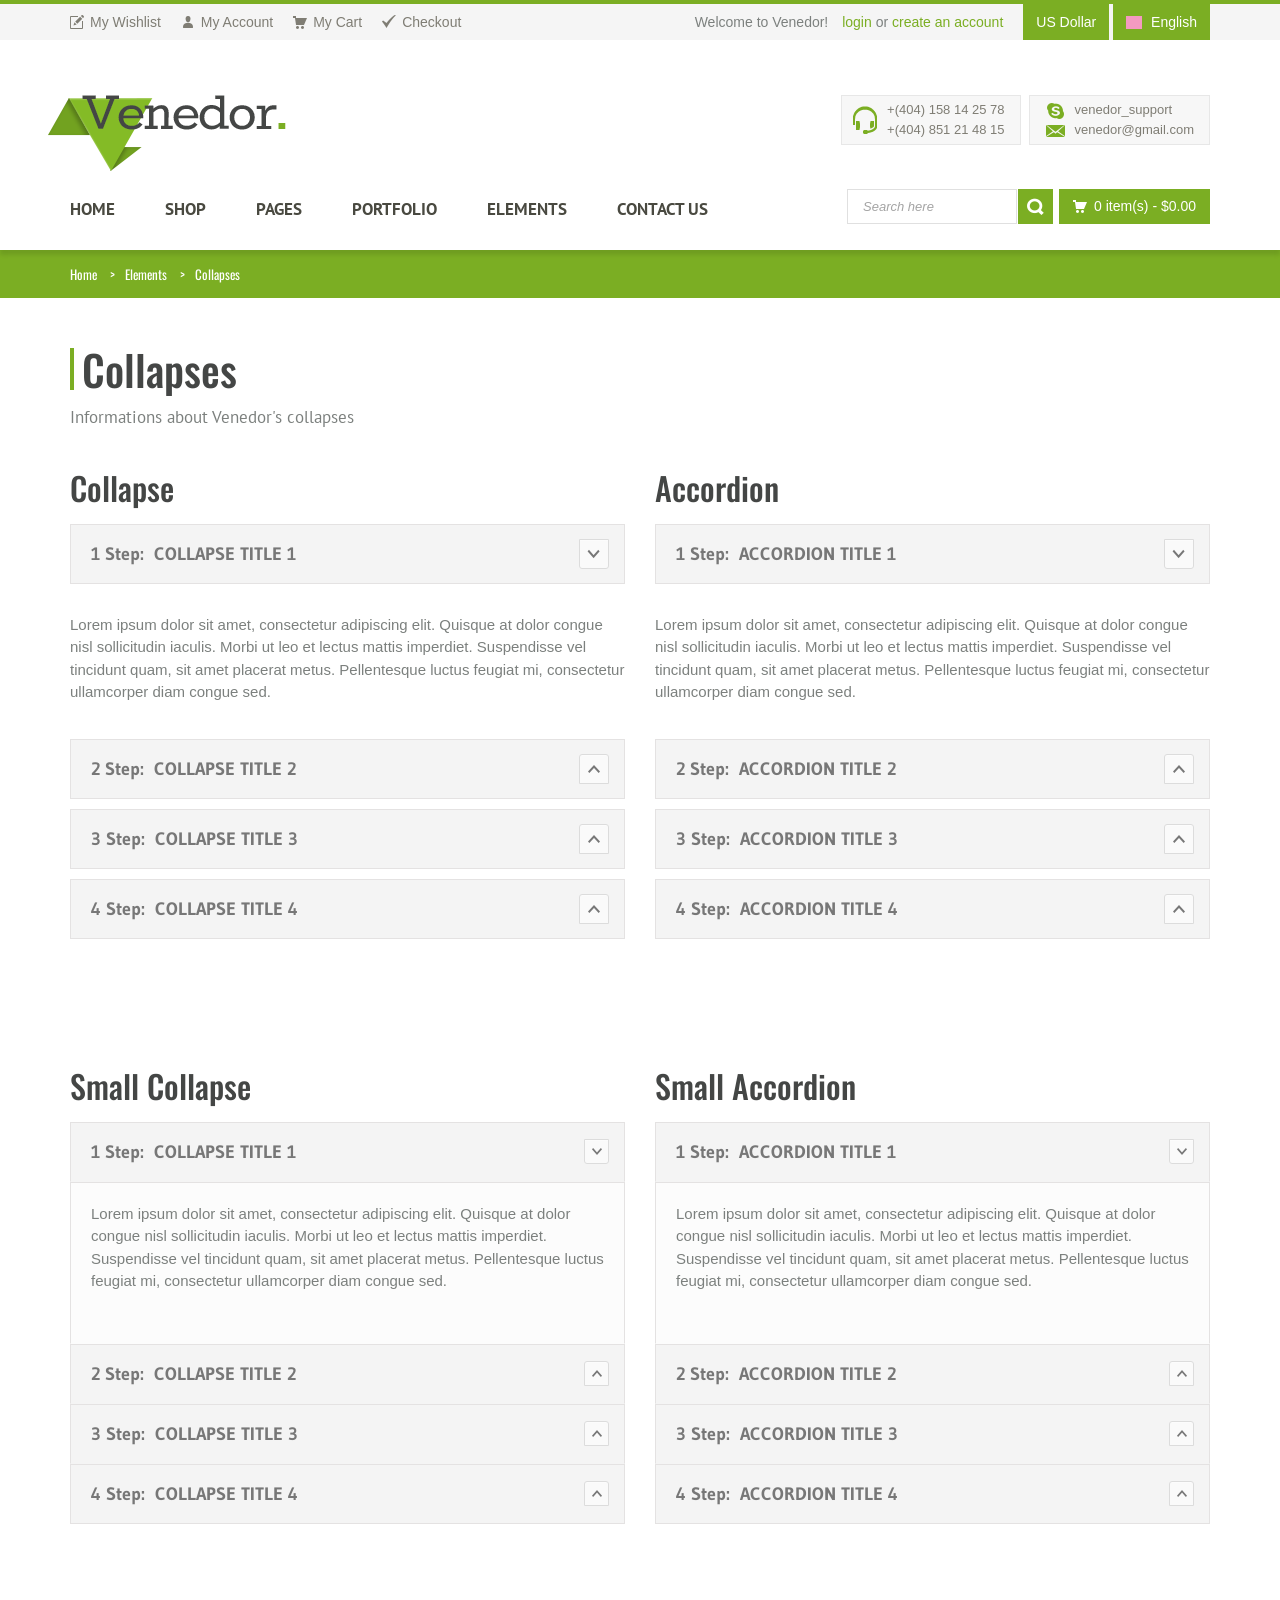
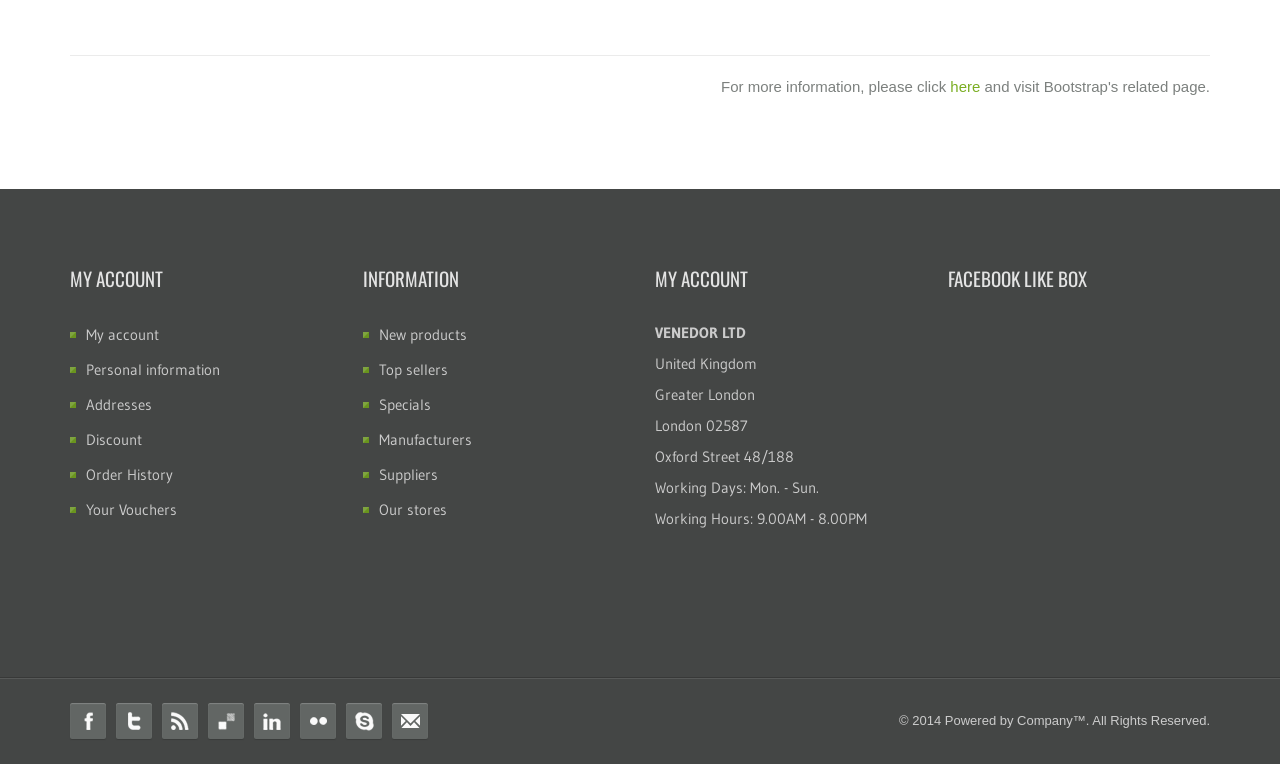
<file: website/static/elements/collapses.html>
<!DOCTYPE html>
<!--[if IE 8]> <html class="ie8"> <![endif]-->
<!--[if IE 9]> <html class="ie9"> <![endif]-->
<!--[if !IE]><!--> <html> <!--<![endif]-->
    <head>
        <meta charset="utf-8">
        <title>Venedor - Responsive eCommerce Template</title>
        <meta name="description" content="Responsive modern ecommerce Html5 Template">
        <!--[if IE]> <meta http-equiv="X-UA-Compatible" content="IE=edge"> <![endif]-->
        <meta name="viewport" content="width=device-width, initial-scale=1.0">
        
        <link href='//fonts.googleapis.com/css?family=PT+Sans:400,700,400italic,700italic%7CPT+Gudea:400,700,400italic%7CPT+Oswald:400,700,300' rel='stylesheet' id="googlefont">
        
        <link rel="stylesheet" href="../css/bootstrap.min.css">
        <link rel="stylesheet" href="../css/font-awesome.min.css">
        <link rel="stylesheet" href="../css/prettyPhoto.css">
        <link rel="stylesheet" href="../css/owl.carousel.css">
        <link rel="stylesheet" href="../css/style.css">
        <link rel="stylesheet" href="../css/responsive.css">
        
        <!-- Favicon and Apple Icons -->
        <link rel="icon" type="image/png" href="../images/icons/icon.png">
        <link rel="apple-touch-icon" sizes="57x57" href="../images/icons/apple-icon-57x57.png">
        <link rel="apple-touch-icon" sizes="72x72" href="../images/icons/apple-icon-72x72.png">
        
        <!--- jQuery -->
        <script src="//ajax.googleapis.com/ajax/libs/jquery/1.11.0/jquery.min.js"></script>
        <script>window.jQuery || document.write('<script src="../js/jquery-1.11.0.min.js"><\/script>')</script>
        <!--[if lt IE 9]>
            <script src="../js/html5shiv.js"></script>
            <script src="../js/respond.min.js"></script>
        <![endif]-->
        
        <style id="custom-style">
        
        </style>
    </head>
    <body>


    <div id="wrapper">
        <header id="header">
            <div id="header-top">
                <div class="container">
                    <div class="row">
                        <div class="col-md-12">
                            <div class="header-top-left">
                                <ul id="top-links" class="clearfix">
                                    <li><a href="#" title="My Wishlist"><span class="top-icon top-icon-pencil"></span><span class="hide-for-xs">My Wishlist</span></a></li>
                                    <li><a href="#" title="My Account"><span class="top-icon top-icon-user"></span><span class="hide-for-xs">My Account</span></a></li>
                                    <li><a href="cart.html" title="My Cart"><span class="top-icon top-icon-cart"></span><span class="hide-for-xs">My Cart</span></a></li>
                                    <li><a href="checkout.html" title="Checkout"><span class="top-icon top-icon-check"></span><span class="hide-for-xs">Checkout</span></a></li>
                                </ul>
                            </div><!-- End .header-top-left -->
                            <div class="header-top-right">
                                
                                <div class="header-top-dropdowns pull-right">
                                    <div class="btn-group dropdown-money">
                                        <button type="button" class="btn btn-custom dropdown-toggle" data-toggle="dropdown">
                                            <span class="hide-for-xs">US Dollar</span><span class="hide-for-lg">$</span>
                                        </button>
                                        <ul class="dropdown-menu pull-right" role="menu">
                                            <li><a href="#"><span class="hide-for-xs">Euro</span><span class="hide-for-lg">&euro;</span></a></li>
                                            <li><a href="#"><span class="hide-for-xs">Pound</span><span class="hide-for-lg">&pound;</span></a></li>
                                        </ul>
                                    </div><!-- End .btn-group -->
                                    <div class="btn-group dropdown-language">
                                        <button type="button" class="btn btn-custom dropdown-toggle" data-toggle="dropdown">
                                            <span class="flag-container"><img src="../images/england-flag.png" alt="flag of england"></span>
                                            <span class="hide-for-xs">English</span>
                                        </button>
                                        <ul class="dropdown-menu pull-right" role="menu">
                                            <li><a href="#"><span class="flag-container"><img src="../images/italy-flag.png" alt="flag of england"></span><span class="hide-for-xs">Italian</span></a></li>
                                            <li><a href="#"><span class="flag-container"><img src="../images/spain-flag.png" alt="flag of italy"></span><span class="hide-for-xs">Spanish</span></a></li>
                                            <li><a href="#"><span class="flag-container"><img src="../images/france-flag.png" alt="flag of france"></span><span class="hide-for-xs">French</span></a></li>
                                            <li><a href="#"><span class="sm-separator"><img src="../images/germany-flag.png" alt="flag of germany"></span><span class="hide-for-xs">German</span></a></li>
                                        </ul>
                                    </div><!-- End .btn-group -->
                                </div><!-- End .header-top-dropdowns -->
                                
                                <div class="header-text-container pull-right">
                                    <p class="header-text">Welcome to Venedor!</p>
                                    <p class="header-link"><a href="#">login</a>&nbsp;or&nbsp;<a href="#">create an account</a></p>
                                </div><!-- End .pull-right -->
                            </div><!-- End .header-top-right -->
                        </div><!-- End .col-md-12 -->
                    </div><!-- End .row -->
                </div><!-- End .container -->
            </div><!-- End #header-top -->
            
            <div id="inner-header">
                <div class="container">
                    <div class="row">
                        <div class="col-md-5 col-sm-5 col-xs-12 logo-container">
                            <h1 class="logo clearfix">
                                <span>Responsive eCommerce Template</span>
                                <a href="../index.html" title="Venedor eCommerce Template"><img src="../images/logo.png" alt="Venedor Commerce Template" width="238" height="76"></a>
                            </h1>
                        </div><!-- End .col-md-5 -->
                        <div class="col-md-7 col-sm-7 col-xs-12 header-inner-right">
                                
                                <div class="header-box contact-infos pull-right">
                                    <ul>
                                        <li><span class="header-box-icon header-box-icon-skype"></span>venedor_support</li>
                                        <li><span class="header-box-icon header-box-icon-email"></span><a href="mailto:venedor@gmail.com">venedor@gmail.com</a></li>
                                    </ul>
                                </div><!-- End .contact-infos -->
                                
                                <div class="header-box contact-phones pull-right clearfix">
                                    <span class="header-box-icon header-box-icon-earphones"></span>
                                    <ul class="pull-left">
                                        <li>+(404) 158 14 25 78</li>
                                        <li>+(404) 851 21 48 15</li>
                                    </ul>
                                </div><!-- End .contact-phones -->
                                
                        </div><!-- End .col-md-7 -->
                    </div><!-- End .row -->
                </div><!-- End .container -->
                
                <div id="main-nav-container">
                    <div class="container">
                        <div class="row">
                            <div class="col-md-12 clearfix">
                                
                                <nav id="main-nav">
                                    <div id="responsive-nav">
                                        <div id="responsive-nav-button">
                                            Menu <span id="responsive-nav-button-icon"></span>
                                        </div><!-- responsive-nav-button -->
                                    </div>
                                    <ul class="menu clearfix">
                                        <li>
                                            <a class="active" href="../index.html">HOME</a>
                                            <ul>
                                                <li><a href="../../green/index.html">Home 1</a></li>
                                                <li><a href="../../blue/index.html">Home 2</a></li>
                                                <li><a href="../../orange/index.html">Home 3</a></li>
                                                <li><a href="../../pink/index.html">Home 4</a></li>
                                                <li><a href="../../brown/index.html">Home 5</a></li>
                                                <li><a href="../../green2/index.html">Home 6</a></li>
                                                <li><a href="../../blueorange/index.html">Home 7</a></li>
                                                <li><a href="../../blueorange2/index.html">Home 8</a></li>
                                                <li><a href="../../browngreen/index.html">Home 9</a></li>
                                            </ul>
                                        </li>
                                        <li class="mega-menu-container"><a href="#">SHOP</a>
                                            <div class="mega-menu clearfix">
                                                    <div class="col-5">
                                                        <a href="../category.html" class="mega-menu-title">Clothing</a><!-- End .mega-menu-title -->
                                                        <ul class="mega-menu-list clearfix">
                                                            <li><a href="#">Dresses</a></li>
                                                            <li><a href="#">Jeans &amp; Trousers</a></li>
                                                            <li><a href="#">Blouses &amp; Shirts</a></li>
                                                            <li><a href="#">Tops &amp; T-Shirts</a></li>
                                                            <li><a href="#">Jackets &amp; Coats</a></li>
                                                            <li><a href="#">Skirts</a></li>
                                                        </ul>
                                                    </div><!-- End .col-5 -->
                                                    <div class="col-5">
                                                        <a href="../category.html" class="mega-menu-title">Shoes</a><!-- End .mega-menu-title -->
                                                        <ul class="mega-menu-list clearfix">
                                                            <li><a href="#">Formal Shoes</a></li>
                                                            <li><a href="#">Casual Shoes</a></li>
                                                            <li><a href="#">Sandals</a></li>
                                                            <li><a href="#">Boots</a></li>
                                                            <li><a href="#">Wide Fit</a></li>
                                                            <li><a href="#">Slippers</a></li>
                                                        </ul>
                                                    </div><!-- End .col-5 -->
                                                    <div class="col-5">
                                                        <a href="../category.html" class="mega-menu-title">Accessories</a><!-- End .mega-menu-title -->
                                                        <ul class="mega-menu-list clearfix">
                                                            <li><a href="#">Bags &amp; Purses</a></li>
                                                            <li><a href="#">Belts</a></li>
                                                            <li><a href="#">Gloves</a></li>
                                                            <li><a href="#">Jewellery</a></li>
                                                            <li><a href="#">Sunglasses</a></li>
                                                            <li><a href="#">Hair Accessories</a></li>
                                                        </ul>
                                                    </div><!-- End .col-5 -->
                                                    <div class="col-5">
                                                        <a href="../category.html" class="mega-menu-title">Sports</a><!-- End .mega-menu-title -->
                                                        <ul class="mega-menu-list clearfix">
                                                            <li><a href="#">Sport Tops &amp; Vests</a></li>
                                                            <li><a href="#">Swimwear</a></li>
                                                            <li><a href="#">Footwear</a></li>
                                                            <li><a href="#">Sports Underwear</a></li>
                                                            <li><a href="#">Bags</a></li>
                                                        </ul>
                                                    </div><!-- End .col-5 -->
                                                    
                                                    <div class="col-5">
                                                        <a href="../category.html" class="mega-menu-title">Maternity</a><!-- End .mega-menu-title -->
                                                        <ul class="mega-menu-list clearfix">
                                                            <li><a href="#">Tops &amp; Skirts</a></li>
                                                            <li><a href="#">Dresses</a></li>
                                                            <li><a href="#">Trousers &amp; Shorts</a></li>
                                                            <li><a href="#">Knitwear</a></li>
                                                            <li><a href="#">Jackets &amp; Coats</a></li>
                                                        </ul>
                                                    </div><!-- End .col-5 -->
                                            </div><!-- End .mega-menu -->
                                        </li>
                                        
                                        <li>
                                            <a href="#">PAGES</a>
                                            <ul>
                                                <li><a href="#">Headers</a>
                                                    <ul>
                                                        <li><a href="../header1.html">Header Version 1</a></li>
                                                        <li><a href="../header2.html">Header Version 2</a></li>
                                                        <li><a href="../header3.html">Header Version 3</a></li>
                                                        <li><a href="../header4.html">Header Version 4</a></li>
                                                        <li><a href="../header5.html">Header Version 5</a></li>
                                                        <li><a href="../header6.html">Header Version 6</a></li>
                                                        <li><a href="../header7.html">Header Version 7</a></li>
                                                    </ul>
                                                </li>
                                                <li><a href="#">Footers</a>
                                                    <ul>
                                                        <li><a href="../footer1.html">Footer Version 1</a></li>
                                                        <li><a href="../footer2.html">Footer Version 2</a></li>
                                                        <li><a href="../footer3.html">Footer Version 3</a></li>
                                                    </ul>
                                                </li>
                                                <li><a href="../product.html">Product</a></li>
                                                <li><a href="../cart.html">Cart</a></li>
                                                <li><a href="../category.html">Category</a>
                                                    <ul>
                                                        <li><a href="../category-list.html">Category list</a></li>
                                                        <li><a href="../category.html">Category Banner 1</a></li>
                                                        <li><a href="../category-banner-2.html">Category Banner 2</a></li>
                                                        <li><a href="../category-banner-3.html">Category Banner 3</a></li>
                                                    </ul>
                                                </li>
                                                <li><a href="../blog.html">Blog</a>
                                                    <ul>
                                                        <li><a href="../blog.html">Right Sidebar</a></li>
                                                        <li><a href="../blog-sidebar-left.html">Left Sidebar</a></li>
                                                        <li><a href="../blog-sidebar-both.html">Both Sidebar</a></li>
                                                        <li><a href="../single.html">Blog Post</a></li>
                                                    </ul>
                                                </li>
                                                <li><a href="../checkout.html">Checkout</a></li>
                                                <li><a href="../aboutus.html">About Us</a></li>
                                                <li><a href="../register-account.html">Register Account</a></li>
                                                <li><a href="../compare-products.html">Compare Products</a></li>
                                                <li><a href="../login.html">Login</a></li>
                                                <li><a href="../404.html">404 Page</a></li>
                                            </ul>
                                        </li>
                                        <li><a href="#">Portfolio</a>
                                            <ul>
                                                <li><a href="#">Classic</a>
                                                    <ul>
                                                        <li><a href="../portfolio-2.html">Two Columns</a></li>
                                                        <li><a href="../portfolio-3.html">Three Columns</a></li>
                                                        <li><a href="../portfolio-4.html">Four Columns</a></li>
                                                    </ul>
                                                </li>
                                                <li><a href="#">Masonry</a>
                                                    <ul>
                                                        <li><a href="../portfolio-masonry-2.html">Two Columns</a></li>
                                                        <li><a href="../portfolio-masonry-3.html">Three Columns</a></li>
                                                        <li><a href="../portfolio-masonry-4.html">Four Columns</a></li>
                                                    </ul>
                                                </li>
                                                <li><a href="#">Portfolio Posts</a>
                                                    <ul>
                                                        <li><a href="../single-portfolio.html">Image Post</a></li>
                                                        <li><a href="../single-portfolio-gallery.html">Gallery Post</a></li>
                                                        <li><a href="../single-portfolio-video.html">Video Post</a></li>
                                                    </ul>
                                                </li>
                                            </ul>
                                        </li>
                                        <li><a href="#">Elements</a>
                                            <ul>
                                                <li><a href="tabs.html">Tabs</a></li>
                                                <li><a href="titles.html">Titles</a></li>
                                                <li><a href="typography.html">Typography</a></li>
                                                <li><a href="collapses.html">collapses</a></li>
                                                <li><a href="animations.html">animations</a></li>
                                                <li><a href="grids.html">Grid System</a></li>
                                                <li><a href="alerts.html">Alert Boxes</a></li>
                                                <li><a href="buttons.html">Buttons</a></li>
                                                <li><a href="medias.html">Media</a></li>
                                                <li><a href="forms.html">Forms</a></li>
                                                <li><a href="icons.html">Icons</a></li>
                                                <li><a href="lists.html">Lists</a></li>
                                                <li><a href="more.html">More</a></li>
                                            </ul>
                                        </li>
                                        <li><a href="../contact.html">Contact Us</a></li>
                                    </ul>
                                    
                                </nav>
                                
                                <div id="quick-access">
                                    <div class="dropdown-cart-menu-container pull-right">
                                    <div class="btn-group dropdown-cart">
                                    <button type="button" class="btn btn-custom dropdown-toggle" data-toggle="dropdown">
                                        <span class="cart-menu-icon"></span>
                                        0 item(s) <span class="drop-price">- $0.00</span>
                                    </button>
                                    
                                        <div class="dropdown-menu dropdown-cart-menu pull-right clearfix" role="menu">
                                            <p class="dropdown-cart-description">Recently added item(s).</p>
                                            <ul class="dropdown-cart-product-list">
                                                <li class="item clearfix">
                                                <a href="#" title="Delete item" class="delete-item"><i class="fa fa-times"></i></a>
                                                <a href="#" title="Edit item" class="edit-item"><i class="fa fa-pencil"></i></a>
                                                    <figure>
                                                        <a href="product.html"><img src="../images/products/thumbnails/item12.jpg" alt="phone 4"></a>
                                                    </figure>
                                                    <div class="dropdown-cart-details">
                                                        <p class="item-name">
                                                        <a href="product.html">Cam Optia AF Webcam </a>
                                                        </p>
                                                        <p>
                                                            1x
                                                            <span class="item-price">$499</span>
                                                        </p>
                                                    </div><!-- End .dropdown-cart-details -->
                                                </li>
                                                <li class="item clearfix">
                                                <a href="#" title="Delete item" class="delete-item"><i class="fa fa-times"></i></a>
                                                <a href="#" title="Edit item" class="edit-item"><i class="fa fa-pencil"></i></a>
                                                    <figure>
                                                        <a href="product.html"><img src="../images/products/thumbnails/item13.jpg" alt="phone 2"></a>
                                                    </figure>
                                                    <div class="dropdown-cart-details">
                                                        <p class="item-name">
                                                            <a href="product.html">Iphone Case Cover Original</a>
                                                        </p>
                                                        <p>
                                                            1x
                                                            <span class="item-price">$499<span class="sub-price">.99</span></span>
                                                        </p>
                                                    </div><!-- End .dropdown-cart-details -->
                                                </li>
                                            </ul>
                                            
                                            <ul class="dropdown-cart-total">
                                                <li><span class="dropdown-cart-total-title">Shipping:</span>$7</li>
                                                <li><span class="dropdown-cart-total-title">Total:</span>$1005<span class="sub-price">.99</span></li>
                                            </ul><!-- .dropdown-cart-total -->
                                            <div class="dropdown-cart-action">
                                                <p><a href="cart.html" class="btn btn-custom-2 btn-block">Cart</a></p>
                                                <p><a href="checkout.html" class="btn btn-custom btn-block">Checkout</a></p>
                                            </div><!-- End .dropdown-cart-action -->
                                            
                                        </div><!-- End .dropdown-cart -->
                                        </div><!-- End .btn-group -->
                                    </div><!-- End .dropdown-cart-menu-container -->
                                    
                                    
                                <form class="form-inline quick-search-form" role="form" action="#">
                                    <div class="form-group">
                                        <input type="text" class="form-control" placeholder="Search here">
                                    </div><!-- End .form-inline -->
                                    <button type="submit" id="quick-search" class="btn btn-custom"></button>
                                </form>
                                </div><!-- End #quick-access -->
                            </div><!-- End .col-md-12 -->
                    </div><!-- End .row -->
                </div><!-- End .container -->
                    
                </div><!-- End #nav -->
            </div><!-- End #inner-header -->
        </header><!-- End #header -->
		
        <section id="content">
        	<div id="breadcrumb-container">
        		<div class="container">
					<ul class="breadcrumb">
                        <li><a href="../index.html" title="Home Page">Home</a></li>
                        <li><a href="#" title="Elements">Elements</a></li>
                        <li class="active">Collapses</li>
                    </ul>
        		</div>
        	</div>
        	<div class="container">
        		<div class="row">
        			<div class="col-md-12">
						<header class="content-title">
							<h1 class="title">Collapses</h1>
                            <p class="title-desc">Informations about Venedor's collapses</p>
                            <div class="md-margin"></div><!-- space -->
						</header>
        			
					   	<div class="row">

                            <div class="col-md-6 col-sm-6 col-xs-12 md-margin">
                                <h2>Collapse</h2>
                            <div class="panel-group custom-accordion" id="collapse">
                                <div class="panel">
                                    <div class="accordion-header">
                                        <div class="accordion-title">1 Step: <span>Collapse Title 1</span></div><!-- End .accordion-title -->
                                        <a class="accordion-btn opened"  data-toggle="collapse" data-target="#collapse-1"></a>
                                    </div><!-- End .accordion-header -->
                                    
                                    <div id="collapse-1" class="collapse in">
                                        <div class="panel-body">
                                            <p>Lorem ipsum dolor sit amet, consectetur adipiscing elit. Quisque at dolor congue nisl sollicitudin iaculis. Morbi ut leo et lectus mattis imperdiet. Suspendisse vel tincidunt quam, sit amet placerat metus. Pellentesque luctus feugiat mi, consectetur ullamcorper diam congue sed.</p>
                                        </div><!-- End .panel-body -->
                                    </div><!-- End .collapse -->
                                </div><!-- End .panel -->
                                <div class="panel">
                                    <div class="accordion-header">
                                        <div class="accordion-title">2 Step: <span>Collapse Title 2</span></div><!-- End .accordion-title -->
                                        <a class="accordion-btn"  data-toggle="collapse" data-target="#collapse-2"></a>
                                    </div><!-- End .accordion-header -->
                                    
                                    <div id="collapse-2" class="collapse">
                                        <div class="panel-body">
                                            <p>Phasellus justo enim, auctor nec nisi eget, fermentum congue tortor. Nunc semper nisl in odio consequat rhoncus. Nullam vulputate laoreet tortor in tempus. Duis mattis accumsan pulvinar. Vestibulum ante ipsum primis in faucibus orci luctus et ultrices posuere cubilia Curae; Cras porttitor porttitor tortor, sed accumsan enim. Nullam ut arcu feugiat, ultrices neque accumsan, aliquam justo.</p>
                                        </div><!-- End .panel-body -->
                                    </div><!-- End .collapse -->
                                </div><!-- End .panel -->
                                <div class="panel">
                                    <div class="accordion-header">
                                        <div class="accordion-title">3 Step: <span>Collapse Title 3</span></div><!-- End .accordion-title -->
                                        <a class="accordion-btn"  data-toggle="collapse" data-target="#collapse-3"></a>
                                    </div><!-- End .accordion-header -->
                                    
                                    <div id="collapse-3" class="collapse">
                                        <div class="panel-body">
                                            <p>Suspendisse mollis pretium egestas. Etiam et velit vitae nunc dictum gravida. Nam porttitor congue commodo. In bibendum lectus est, vitae placerat dolor lacinia non. Cras arcu nisl, lobortis sit amet mattis a, sagittis eu mauris. Morbi augue nibh, pellentesque et dictum vitae, rhoncus vitae leo.</p>
                                        </div><!-- End .panel-body -->
                                    </div><!-- End .collapse -->
                                </div><!-- End .panel -->
                                <div class="panel">
                                    <div class="accordion-header">
                                        <div class="accordion-title">4 Step: <span>Collapse Title 4</span></div><!-- End .accordion-title -->
                                        <a class="accordion-btn"  data-toggle="collapse" data-target="#collapse-4"></a>
                                    </div><!-- End .accordion-header -->
                                    
                                    <div id="collapse-4" class="collapse">
                                        <div class="panel-body">
                                            <p>Quisque sit amet rhoncus sem. Vestibulum ut turpis ultrices, dignissim nunc quis, viverra nulla. Aliquam congue enim sit amet odio convallis, vitae pharetra enim porta. Vestibulum non rhoncus felis, a malesuada nisi. Etiam neque lectus, auctor vitae gravida porta.</p>
                                        </div><!-- End .panel-body -->
                                    </div><!-- End .collapse -->
                                </div><!-- End .panel -->
                            </div><!-- End .panel-group -->

                            </div><!-- End .col-md-6 -->

                            <div class="col-md-6 col-sm-6 col-xs-12 md-margin">
                                <h2>Accordion</h2>
                            <div class="panel-group custom-accordion" id="accordion">
                                <div class="panel">
                                    <div class="accordion-header">
                                        <div class="accordion-title">1 Step: <span>Accordion Title 1</span></div><!-- End .accordion-title -->
                                        <a class="accordion-btn opened"  data-toggle="collapse" data-target="#accordion-1" data-parent="#accordion"></a>
                                    </div><!-- End .accordion-header -->
                                    
                                    <div id="accordion-1" class="collapse in">
                                        <div class="panel-body">
                                            <p>Lorem ipsum dolor sit amet, consectetur adipiscing elit. Quisque at dolor congue nisl sollicitudin iaculis. Morbi ut leo et lectus mattis imperdiet. Suspendisse vel tincidunt quam, sit amet placerat metus. Pellentesque luctus feugiat mi, consectetur ullamcorper diam congue sed.</p>
                                        </div><!-- End .panel-body -->
                                    </div><!-- End .collapse -->
                                </div><!-- End .panel -->
                                <div class="panel">
                                    <div class="accordion-header">
                                        <div class="accordion-title">2 Step: <span>Accordion Title 2</span></div><!-- End .accordion-title -->
                                        <a class="accordion-btn"  data-toggle="collapse" data-target="#accordion-2" data-parent="#accordion"></a>
                                    </div><!-- End .accordion-header -->
                                    
                                    <div id="accordion-2" class="collapse">
                                        <div class="panel-body">
                                            <p>Phasellus justo enim, auctor nec nisi eget, fermentum congue tortor. Nunc semper nisl in odio consequat rhoncus. Nullam vulputate laoreet tortor in tempus. Duis mattis accumsan pulvinar. Vestibulum ante ipsum primis in faucibus orci luctus et ultrices posuere cubilia Curae; Cras porttitor porttitor tortor, sed accumsan enim. Nullam ut arcu feugiat, ultrices neque accumsan, aliquam justo.</p>
                                        </div><!-- End .panel-body -->
                                    </div><!-- End .collapse -->
                                </div><!-- End .panel -->
                                <div class="panel">
                                    <div class="accordion-header">
                                        <div class="accordion-title">3 Step: <span>Accordion Title 3</span></div><!-- End .accordion-title -->
                                        <a class="accordion-btn"  data-toggle="collapse" data-target="#accordion-3" data-parent="#accordion"></a>
                                    </div><!-- End .accordion-header -->
                                    
                                    <div id="accordion-3" class="collapse">
                                        <div class="panel-body">
                                            <p>Suspendisse mollis pretium egestas. Etiam et velit vitae nunc dictum gravida. Nam porttitor congue commodo. In bibendum lectus est, vitae placerat dolor lacinia non. Cras arcu nisl, lobortis sit amet mattis a, sagittis eu mauris. Morbi augue nibh, pellentesque et dictum vitae, rhoncus vitae leo.</p>
                                        </div><!-- End .panel-body -->
                                    </div><!-- End .collapse -->
                                </div><!-- End .panel -->
                                <div class="panel">
                                    <div class="accordion-header">
                                        <div class="accordion-title">4 Step: <span>Accordion Title 4</span></div><!-- End .accordion-title -->
                                        <a class="accordion-btn"  data-toggle="collapse" data-target="#accordion-4" data-parent="#accordion"></a>
                                    </div><!-- End .accordion-header -->
                                    
                                    <div id="accordion-4" class="collapse">
                                        <div class="panel-body">
                                            <p>Quisque sit amet rhoncus sem. Vestibulum ut turpis ultrices, dignissim nunc quis, viverra nulla. Aliquam congue enim sit amet odio convallis, vitae pharetra enim porta. Vestibulum non rhoncus felis, a malesuada nisi. Etiam neque lectus, auctor vitae gravida porta.</p>
                                        </div><!-- End .panel-body -->
                                    </div><!-- End .collapse -->
                                </div><!-- End .panel -->
                            </div><!-- End .panel-group -->

                            </div><!-- End .col-md-6 -->

                        </div><!-- End .row -->
                            
                        <div class="lg-margin2x"></div><!-- space -->

                        <div class="row">

                            <div class="col-md-6 col-sm-6 col-xs-12 md-margin">
                                <h2>Small Collapse</h2>
                            <div class="panel-group custom-accordion sm-accordion" id="collapse2">
                                <div class="panel">
                                    <div class="accordion-header">
                                        <div class="accordion-title">1 Step: <span>Collapse Title 1</span></div><!-- End .accordion-title -->
                                        <a class="accordion-btn opened"  data-toggle="collapse" data-target="#collapse2-1"></a>
                                    </div><!-- End .accordion-header -->
                                    
                                    <div id="collapse2-1" class="collapse in">
                                        <div class="panel-body">
                                            <p>Lorem ipsum dolor sit amet, consectetur adipiscing elit. Quisque at dolor congue nisl sollicitudin iaculis. Morbi ut leo et lectus mattis imperdiet. Suspendisse vel tincidunt quam, sit amet placerat metus. Pellentesque luctus feugiat mi, consectetur ullamcorper diam congue sed.</p>
                                        </div><!-- End .panel-body -->
                                    </div><!-- End .collapse -->
                                </div><!-- End .panel -->
                                <div class="panel">
                                    <div class="accordion-header">
                                        <div class="accordion-title">2 Step: <span>Collapse Title 2</span></div><!-- End .accordion-title -->
                                        <a class="accordion-btn"  data-toggle="collapse" data-target="#collapse2-2"></a>
                                    </div><!-- End .accordion-header -->
                                    
                                    <div id="collapse2-2" class="collapse">
                                        <div class="panel-body">
                                            <p>Phasellus justo enim, auctor nec nisi eget, fermentum congue tortor. Nunc semper nisl in odio consequat rhoncus. Nullam vulputate laoreet tortor in tempus. Duis mattis accumsan pulvinar. Vestibulum ante ipsum primis in faucibus orci luctus et ultrices posuere cubilia Curae; Cras porttitor porttitor tortor, sed accumsan enim. Nullam ut arcu feugiat, ultrices neque accumsan, aliquam justo.</p>
                                        </div><!-- End .panel-body -->
                                    </div><!-- End .collapse -->
                                </div><!-- End .panel -->
                                <div class="panel">
                                    <div class="accordion-header">
                                        <div class="accordion-title">3 Step: <span>Collapse Title 3</span></div><!-- End .accordion-title -->
                                        <a class="accordion-btn"  data-toggle="collapse" data-target="#collapse2-3"></a>
                                    </div><!-- End .accordion-header -->
                                    
                                    <div id="collapse2-3" class="collapse">
                                        <div class="panel-body">
                                            <p>Suspendisse mollis pretium egestas. Etiam et velit vitae nunc dictum gravida. Nam porttitor congue commodo. In bibendum lectus est, vitae placerat dolor lacinia non. Cras arcu nisl, lobortis sit amet mattis a, sagittis eu mauris. Morbi augue nibh, pellentesque et dictum vitae, rhoncus vitae leo.</p>
                                        </div><!-- End .panel-body -->
                                    </div><!-- End .collapse -->
                                </div><!-- End .panel -->
                                <div class="panel">
                                    <div class="accordion-header">
                                        <div class="accordion-title">4 Step: <span>Collapse Title 4</span></div><!-- End .accordion-title -->
                                        <a class="accordion-btn"  data-toggle="collapse" data-target="#collapse2-4"></a>
                                    </div><!-- End .accordion-header -->
                                    
                                    <div id="collapse2-4" class="collapse">
                                        <div class="panel-body">
                                            <p>Quisque sit amet rhoncus sem. Vestibulum ut turpis ultrices, dignissim nunc quis, viverra nulla. Aliquam congue enim sit amet odio convallis, vitae pharetra enim porta. Vestibulum non rhoncus felis, a malesuada nisi. Etiam neque lectus, auctor vitae gravida porta.</p>
                                        </div><!-- End .panel-body -->
                                    </div><!-- End .collapse -->
                                </div><!-- End .panel -->
                            </div><!-- End .panel-group -->

                            </div><!-- End .col-md-6 -->

                            <div class="col-md-6 col-sm-6 col-xs-12 md-margin">
                                <h2>Small Accordion</h2>
                            <div class="panel-group custom-accordion sm-accordion" id="accordion2">
                                <div class="panel">
                                    <div class="accordion-header">
                                        <div class="accordion-title">1 Step: <span>Accordion Title 1</span></div><!-- End .accordion-title -->
                                        <a class="accordion-btn opened"  data-toggle="collapse" data-target="#accordion2-1" data-parent="#accordion2"></a>
                                    </div><!-- End .accordion-header -->
                                    
                                    <div id="accordion2-1" class="collapse in">
                                        <div class="panel-body">
                                            <p>Lorem ipsum dolor sit amet, consectetur adipiscing elit. Quisque at dolor congue nisl sollicitudin iaculis. Morbi ut leo et lectus mattis imperdiet. Suspendisse vel tincidunt quam, sit amet placerat metus. Pellentesque luctus feugiat mi, consectetur ullamcorper diam congue sed.</p>
                                        </div><!-- End .panel-body -->
                                    </div><!-- End .collapse -->
                                </div><!-- End .panel -->
                                <div class="panel">
                                    <div class="accordion-header">
                                        <div class="accordion-title">2 Step: <span>Accordion Title 2</span></div><!-- End .accordion-title -->
                                        <a class="accordion-btn"  data-toggle="collapse" data-target="#accordion2-2" data-parent="#accordion2"></a>
                                    </div><!-- End .accordion-header -->
                                    
                                    <div id="accordion2-2" class="collapse">
                                        <div class="panel-body">
                                            <p>Phasellus justo enim, auctor nec nisi eget, fermentum congue tortor. Nunc semper nisl in odio consequat rhoncus. Nullam vulputate laoreet tortor in tempus. Duis mattis accumsan pulvinar. Vestibulum ante ipsum primis in faucibus orci luctus et ultrices posuere cubilia Curae; Cras porttitor porttitor tortor, sed accumsan enim. Nullam ut arcu feugiat, ultrices neque accumsan, aliquam justo.</p>
                                        </div><!-- End .panel-body -->
                                    </div><!-- End .collapse -->
                                </div><!-- End .panel -->
                                <div class="panel">
                                    <div class="accordion-header">
                                        <div class="accordion-title">3 Step: <span>Accordion Title 3</span></div><!-- End .accordion-title -->
                                        <a class="accordion-btn"  data-toggle="collapse" data-target="#accordion2-3" data-parent="#accordion2"></a>
                                    </div><!-- End .accordion-header -->
                                    
                                    <div id="accordion2-3" class="collapse">
                                        <div class="panel-body">
                                            <p>Suspendisse mollis pretium egestas. Etiam et velit vitae nunc dictum gravida. Nam porttitor congue commodo. In bibendum lectus est, vitae placerat dolor lacinia non. Cras arcu nisl, lobortis sit amet mattis a, sagittis eu mauris. Morbi augue nibh, pellentesque et dictum vitae, rhoncus vitae leo.</p>
                                        </div><!-- End .panel-body -->
                                    </div><!-- End .collapse -->
                                </div><!-- End .panel -->
                                <div class="panel">
                                    <div class="accordion-header">
                                        <div class="accordion-title">4 Step: <span>Accordion Title 4</span></div><!-- End .accordion-title -->
                                        <a class="accordion-btn"  data-toggle="collapse" data-target="#accordion2-4" data-parent="#accordion2"></a>
                                    </div><!-- End .accordion-header -->
                                    
                                    <div id="accordion2-4" class="collapse">
                                        <div class="panel-body">
                                            <p>Quisque sit amet rhoncus sem. Vestibulum ut turpis ultrices, dignissim nunc quis, viverra nulla. Aliquam congue enim sit amet odio convallis, vitae pharetra enim porta. Vestibulum non rhoncus felis, a malesuada nisi. Etiam neque lectus, auctor vitae gravida porta.</p>
                                        </div><!-- End .panel-body -->
                                    </div><!-- End .collapse -->
                                </div><!-- End .panel -->
                            </div><!-- End .panel-group -->

                            </div><!-- End .col-md-6 -->

                        </div><!-- End .row -->

                        <div class="lg-margin2x"></div><!-- space -->
                        <hr>
                        <p class="text-right">For more information, please click <a href="//getbootstrap.com/javascript/#collapse" target="_blank" title="Bootstrap Collapses">here</a> and visit Bootstrap's related page.</p>
                        <div class="md-margin"></div><!-- space -->
							   	
								   
        			</div><!-- End .col-md-12 -->
        		</div><!-- End .row -->
			</div><!-- End .container -->
        
        </section><!-- End #content -->
        
        <footer id="footer">
            <div id="inner-footer">
                
                <div class="container">
                    <div class="row">
                        <div class="col-md-3 col-sm-4 col-xs-12 widget">
                            <h3>MY ACCOUNT</h3>
                            <ul class="links">
                                <li><a href="#">My account</a></li>
                                <li><a href="#">Personal information</a></li>
                                <li><a href="#">Addresses</a></li>
                                <li><a href="#">Discount</a></li>
                                <li><a href="#">Order History</a></li>
                                <li><a href="#">Your Vouchers</a></li>
                            </ul>
                        </div><!-- End .widget -->
                        
                        <div class="col-md-3 col-sm-4 col-xs-12 widget">
                            <h3>INFORMATION</h3>
                            <ul class="links">
                                <li><a href="#">New products</a></li>
                                <li><a href="#">Top sellers</a></li>
                                <li><a href="#">Specials</a></li>
                                <li><a href="#">Manufacturers</a></li>
                                <li><a href="#">Suppliers</a></li>
                                <li><a href="#">Our stores</a></li>
                            </ul>
                        </div><!-- End .widget -->
                        
                        <div class="col-md-3 col-sm-4 col-xs-12 widget">
                            <h3>MY ACCOUNT</h3>
                            
                            <ul class="contact-list">
                                <li><strong>Venedor Ltd</strong></li>
                                <li>United Kingdom</li>
                                <li>Greater London</li>
                                <li>London 02587</li>
                                <li>Oxford Street 48/188</li>
                                <li>Working Days: Mon. - Sun.</li>
                                <li>Working Hours: 9.00AM - 8.00PM</li>
                            </ul>
                        </div><!-- End .widget -->
                        
                        <div class="clearfix visible-sm"></div>
                        
                        <div class="col-md-3 col-sm-12 col-xs-12 widget">
                            <h3>FACEBOOK LIKE BOX</h3>
                            
                            <div class="facebook-likebox">
                                <iframe src="//www.facebook.com/plugins/likebox.php?href=http%3A%2F%2Fwww.facebook.com%2Fenvato&amp;colorscheme=dark&amp;show_faces=true&amp;header=false&amp;stream=false&amp;show_border=false"></iframe>
                            </div>
                            
                            
                        </div><!-- End .widget -->
                    </div><!-- End .row -->
                </div><!-- End .container -->
            
            </div><!-- End #inner-footer -->
            
            <div id="footer-bottom">
                <div class="container">
                    <div class="row">
                        <div class="col-md-7 col-sm-7 col-xs-12 footer-social-links-container">
                            <ul class="social-links clearfix">
                                <li><a href="#" class="social-icon icon-facebook"></a></li>
                                <li><a href="#" class="social-icon icon-twitter"></a></li>
                                <li><a href="#" class="social-icon icon-rss"></a></li>
                                <li><a href="#" class="social-icon icon-delicious"></a></li>
                                <li><a href="#" class="social-icon icon-linkedin"></a></li>
                                <li><a href="#" class="social-icon icon-flickr"></a></li>
                                <li><a href="#" class="social-icon icon-skype"></a></li>
                                <li><a href="#" class="social-icon icon-email"></a></li>
                            </ul>
                        </div><!-- End .col-md-7 -->
                        
                        <div class="col-md-5 col-sm-5 col-xs-12 footer-text-container">
                            <p>&copy; 2014 Powered by Company&trade;. All Rights Reserved.</p>
                        </div><!-- End .col-md-5 -->
                    </div><!-- End .row -->
                </div><!-- End .container -->
            </div><!-- End #footer-bottom -->
            
        </footer><!-- End #footer -->
    </div><!-- End #wrapper -->
        <a href="#" id="scroll-top" title="Scroll to Top"><i class="fa fa-angle-up"></i></a><!-- End #scroll-top -->
    <!-- END -->
	<script src="../js/bootstrap.min.js"></script>
    <script src="../js/smoothscroll.js"></script>
    <script src="../js/retina.min.js"></script>
    <script src="../js/jquery.placeholder.js"></script>
    <script src="../js/jquery.hoverIntent.min.js"></script>
	<script src="../js/twitter/jquery.tweet.min.js"></script>
	<script src="../js/jquery.flexslider-min.js"></script>
    <script src="../js/owl.carousel.min.js"></script>
	<script src="../js/main.js"></script>

    </body>
</html>
</file>
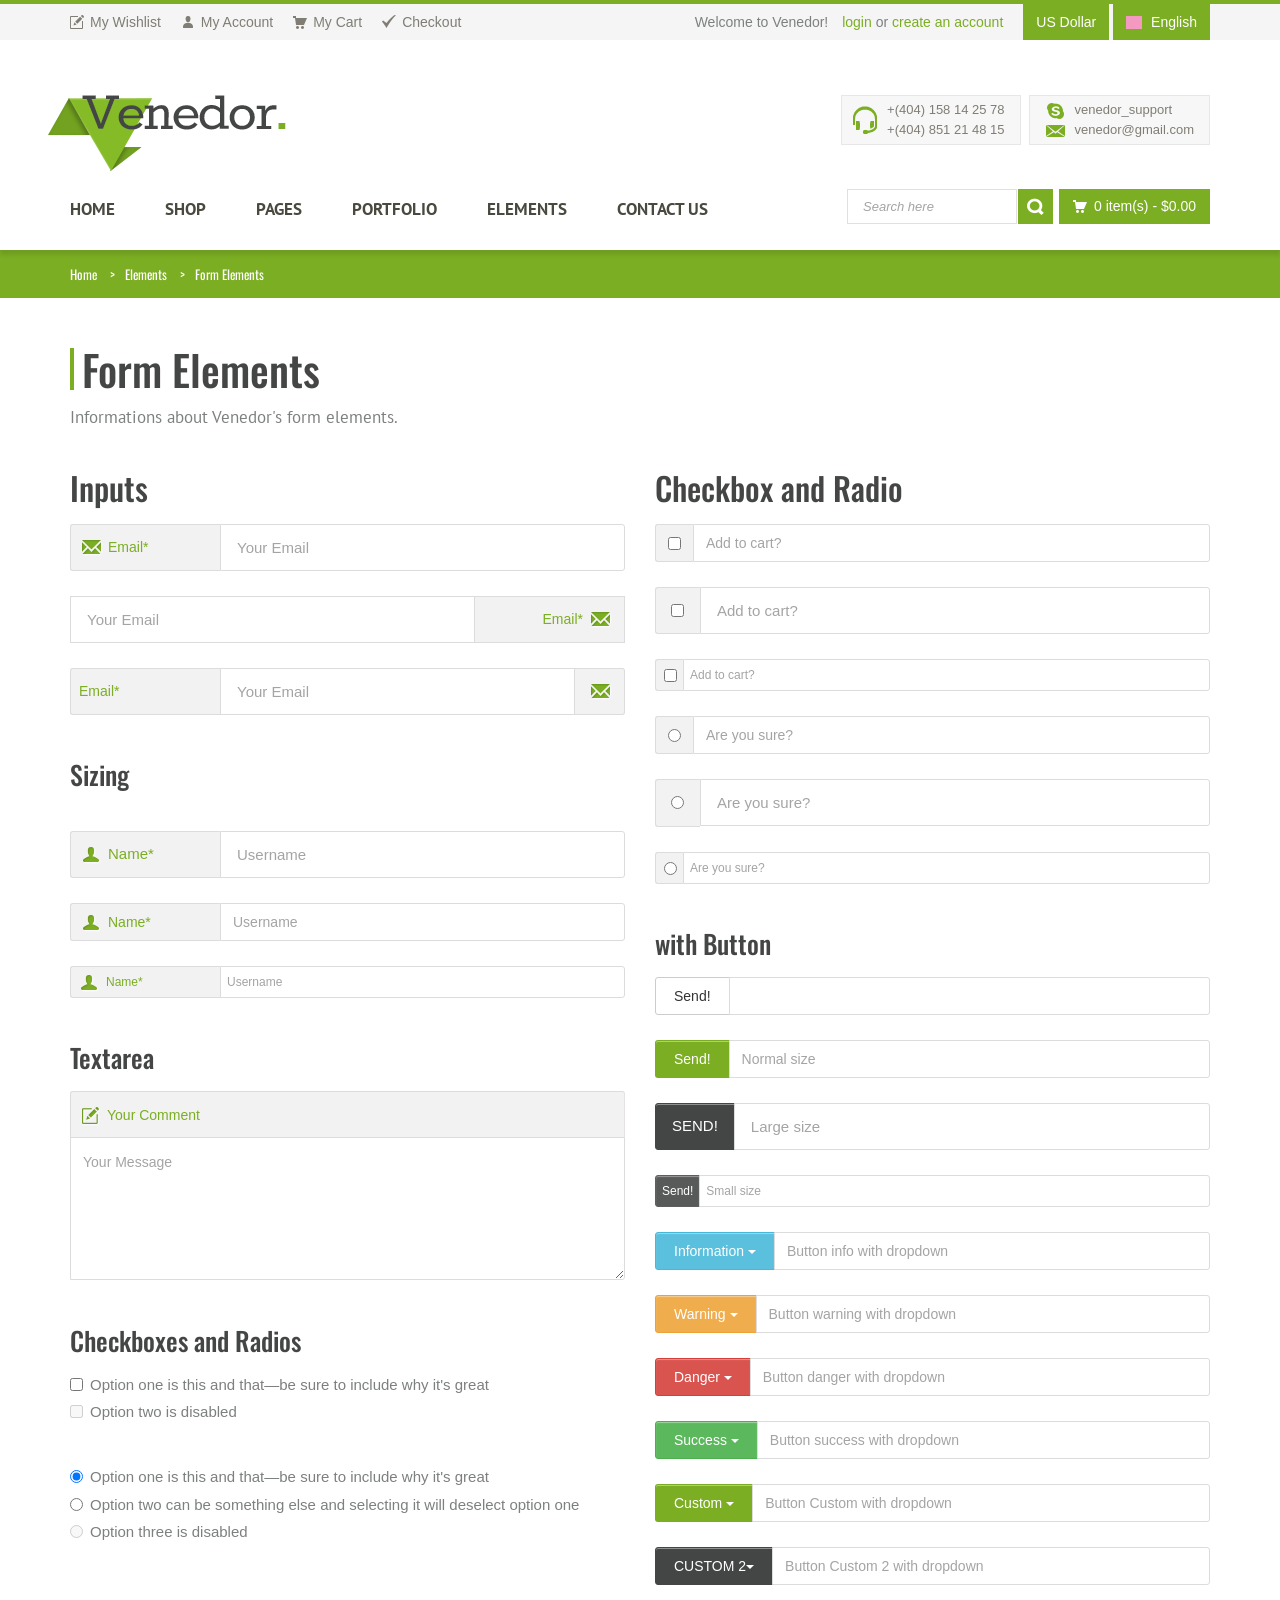
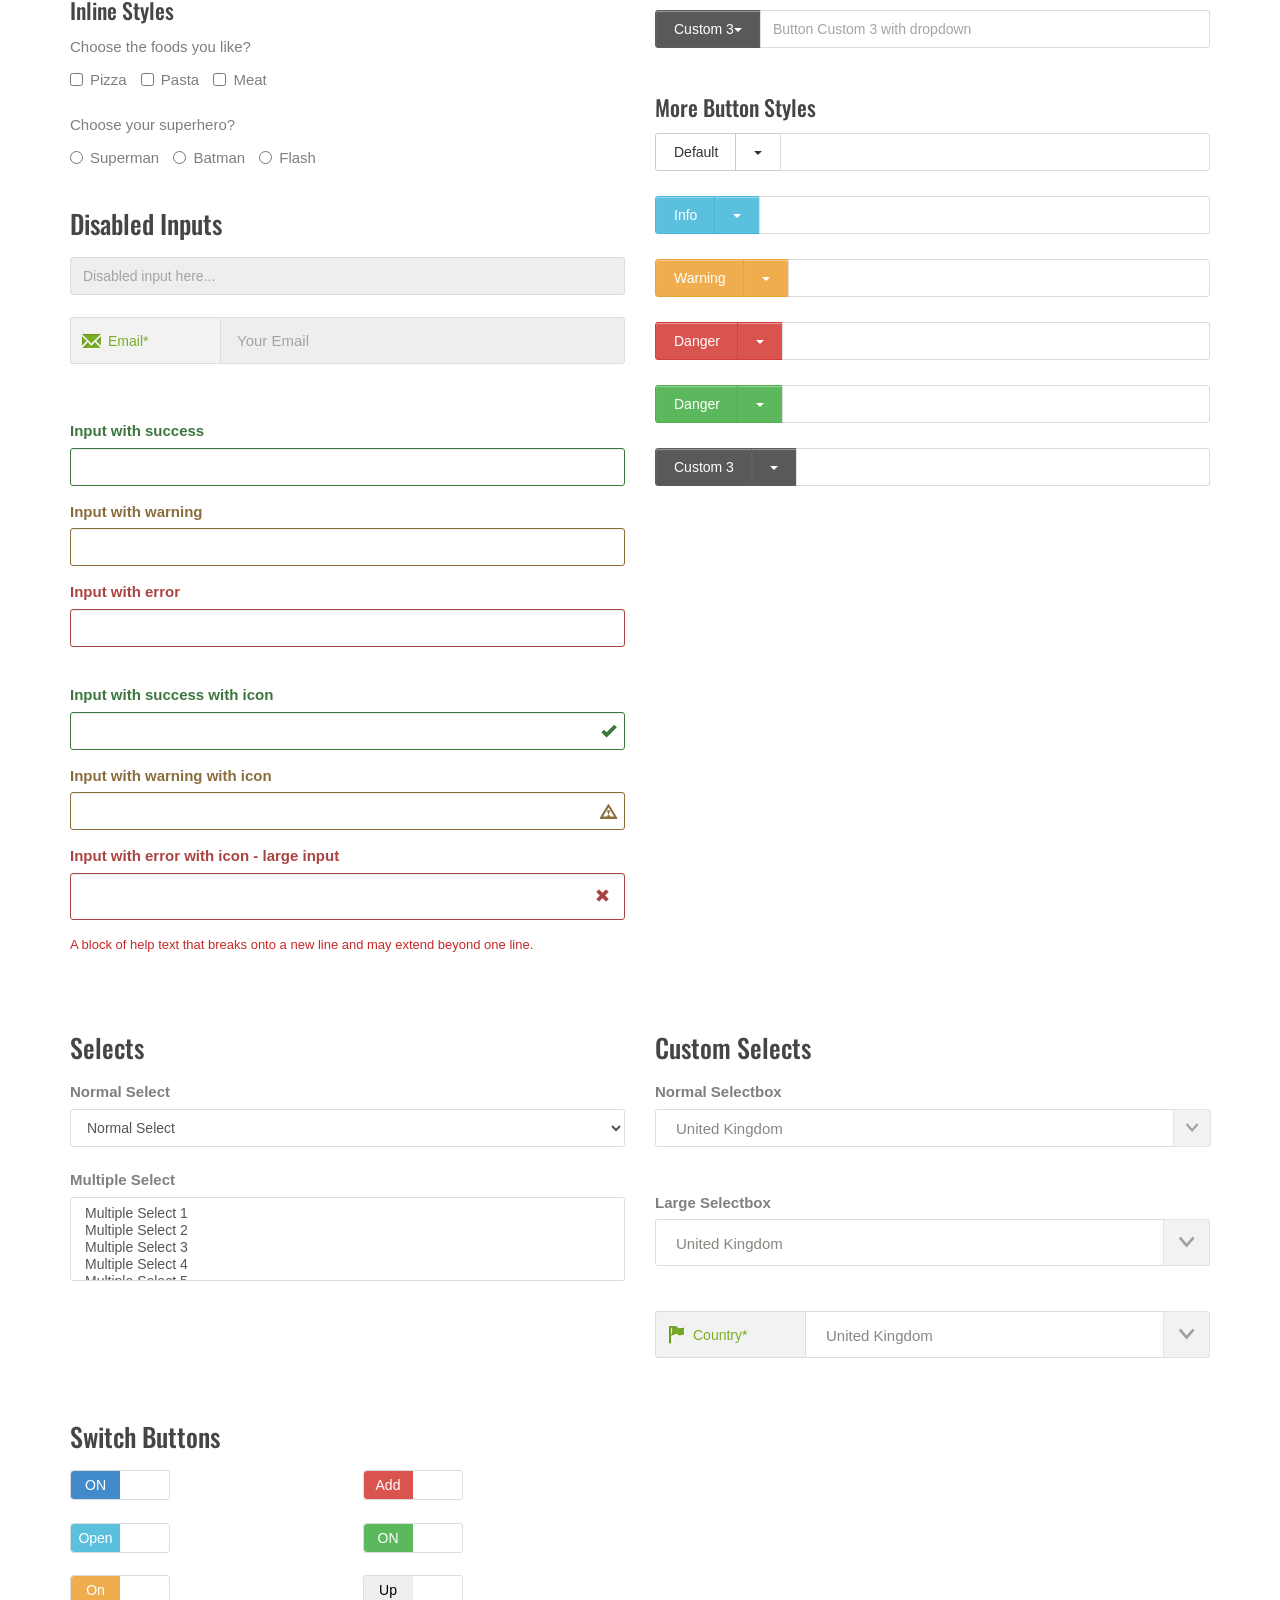
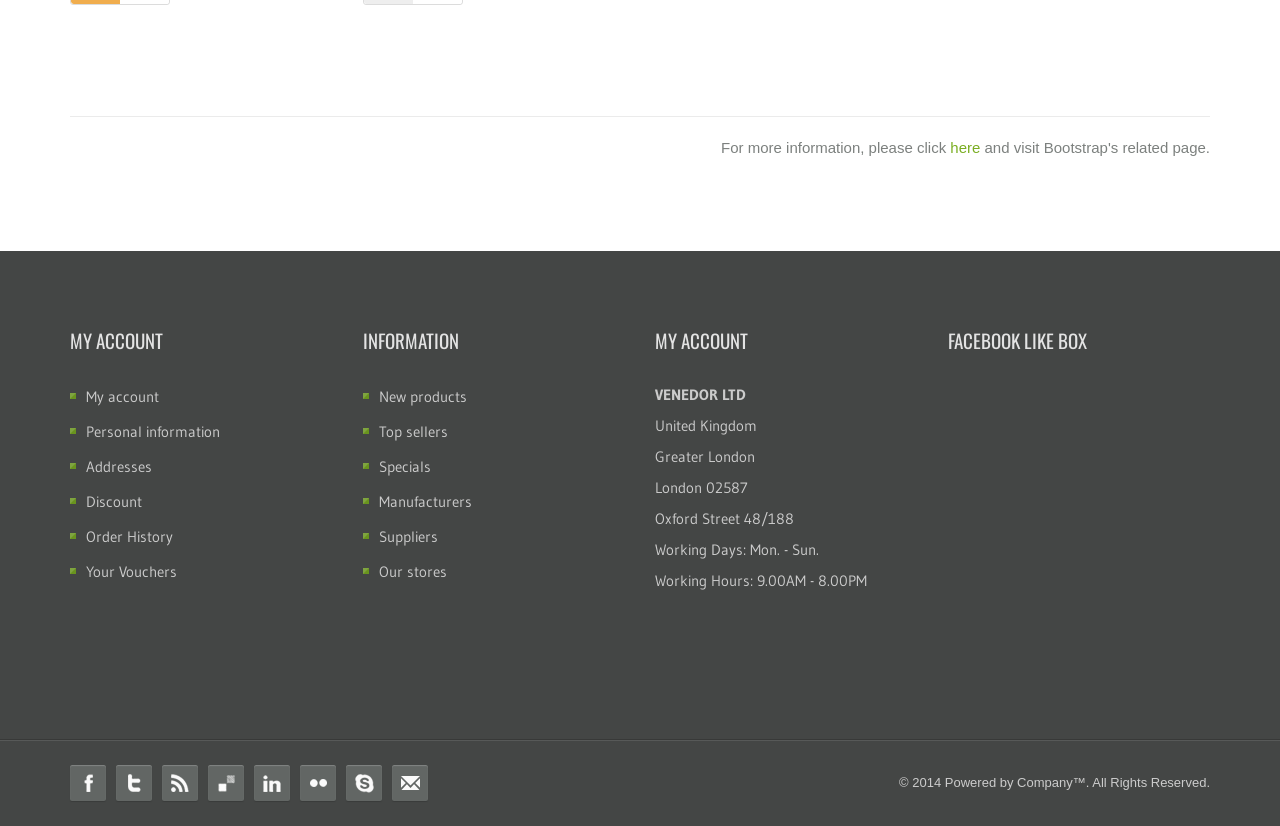
<file: website/static/elements/forms.html>
<!DOCTYPE html>
<!--[if IE 8]> <html class="ie8"> <![endif]-->
<!--[if IE 9]> <html class="ie9"> <![endif]-->
<!--[if !IE]><!--> <html> <!--<![endif]-->
    <head>
        <meta charset="utf-8">
        <title>Venedor - Responsive eCommerce Template</title>
        <meta name="description" content="Responsive modern ecommerce Html5 Template">
        <!--[if IE]> <meta http-equiv="X-UA-Compatible" content="IE=edge"> <![endif]-->
        <meta name="viewport" content="width=device-width, initial-scale=1.0">
        
        <link href='//fonts.googleapis.com/css?family=PT+Sans:400,700,400italic,700italic%7CPT+Gudea:400,700,400italic%7CPT+Oswald:400,700,300' rel='stylesheet' id="googlefont">
        
        <link rel="stylesheet" href="../css/bootstrap.min.css">
        <link rel="stylesheet" href="../css/font-awesome.min.css">
        <link rel="stylesheet" href="../css/prettyPhoto.css">
        <link rel="stylesheet" href="../css/owl.carousel.css">
        <link rel="stylesheet" href="../css/jquery.selectbox.css">
        <link rel="stylesheet" href="../css/bootstrap-switch.css">
        <link rel="stylesheet" href="../css/style.css">
        <link rel="stylesheet" href="../css/responsive.css">
        
        <!-- Favicon and Apple Icons -->
        <link rel="icon" type="image/png" href="../images/icons/icon.png">
        <link rel="apple-touch-icon" sizes="57x57" href="../images/icons/apple-icon-57x57.png">
        <link rel="apple-touch-icon" sizes="72x72" href="../images/icons/apple-icon-72x72.png">
        
        <!--- jQuery -->
        <script src="//ajax.googleapis.com/ajax/libs/jquery/1.11.0/jquery.min.js"></script>
        <script>window.jQuery || document.write('<script src="../js/jquery-1.11.0.min.js"><\/script>')</script>
        <!--[if lt IE 9]>
            <script src="../js/html5shiv.js"></script>
            <script src="../js/respond.min.js"></script>
        <![endif]-->
        
        <style id="custom-style">
        
        </style>
    </head>
    <body>


    <div id="wrapper">
        <header id="header">
            <div id="header-top">
                <div class="container">
                    <div class="row">
                        <div class="col-md-12">
                            <div class="header-top-left">
                                <ul id="top-links" class="clearfix">
                                    <li><a href="#" title="My Wishlist"><span class="top-icon top-icon-pencil"></span><span class="hide-for-xs">My Wishlist</span></a></li>
                                    <li><a href="#" title="My Account"><span class="top-icon top-icon-user"></span><span class="hide-for-xs">My Account</span></a></li>
                                    <li><a href="cart.html" title="My Cart"><span class="top-icon top-icon-cart"></span><span class="hide-for-xs">My Cart</span></a></li>
                                    <li><a href="checkout.html" title="Checkout"><span class="top-icon top-icon-check"></span><span class="hide-for-xs">Checkout</span></a></li>
                                </ul>
                            </div><!-- End .header-top-left -->
                            <div class="header-top-right">
                                
                                <div class="header-top-dropdowns pull-right">
                                    <div class="btn-group dropdown-money">
                                        <button type="button" class="btn btn-custom dropdown-toggle" data-toggle="dropdown">
                                            <span class="hide-for-xs">US Dollar</span><span class="hide-for-lg">$</span>
                                        </button>
                                        <ul class="dropdown-menu pull-right" role="menu">
                                            <li><a href="#"><span class="hide-for-xs">Euro</span><span class="hide-for-lg">&euro;</span></a></li>
                                            <li><a href="#"><span class="hide-for-xs">Pound</span><span class="hide-for-lg">&pound;</span></a></li>
                                        </ul>
                                    </div><!-- End .btn-group -->
                                    <div class="btn-group dropdown-language">
                                        <button type="button" class="btn btn-custom dropdown-toggle" data-toggle="dropdown">
                                            <span class="flag-container"><img src="../images/england-flag.png" alt="flag of england"></span>
                                            <span class="hide-for-xs">English</span>
                                        </button>
                                        <ul class="dropdown-menu pull-right" role="menu">
                                            <li><a href="#"><span class="flag-container"><img src="../images/italy-flag.png" alt="flag of england"></span><span class="hide-for-xs">Italian</span></a></li>
                                            <li><a href="#"><span class="flag-container"><img src="../images/spain-flag.png" alt="flag of italy"></span><span class="hide-for-xs">Spanish</span></a></li>
                                            <li><a href="#"><span class="flag-container"><img src="../images/france-flag.png" alt="flag of france"></span><span class="hide-for-xs">French</span></a></li>
                                            <li><a href="#"><span class="sm-separator"><img src="../images/germany-flag.png" alt="flag of germany"></span><span class="hide-for-xs">German</span></a></li>
                                        </ul>
                                    </div><!-- End .btn-group -->
                                </div><!-- End .header-top-dropdowns -->
                                
                                <div class="header-text-container pull-right">
                                    <p class="header-text">Welcome to Venedor!</p>
                                    <p class="header-link"><a href="#">login</a>&nbsp;or&nbsp;<a href="#">create an account</a></p>
                                </div><!-- End .pull-right -->
                            </div><!-- End .header-top-right -->
                        </div><!-- End .col-md-12 -->
                    </div><!-- End .row -->
                </div><!-- End .container -->
            </div><!-- End #header-top -->
            
            <div id="inner-header">
                <div class="container">
                    <div class="row">
                        <div class="col-md-5 col-sm-5 col-xs-12 logo-container">
                            <h1 class="logo clearfix">
                                <span>Responsive eCommerce Template</span>
                                <a href="../index.html" title="Venedor eCommerce Template"><img src="../images/logo.png" alt="Venedor Commerce Template" width="238" height="76"></a>
                            </h1>
                        </div><!-- End .col-md-5 -->
                        <div class="col-md-7 col-sm-7 col-xs-12 header-inner-right">
                                
                                <div class="header-box contact-infos pull-right">
                                    <ul>
                                        <li><span class="header-box-icon header-box-icon-skype"></span>venedor_support</li>
                                        <li><span class="header-box-icon header-box-icon-email"></span><a href="mailto:venedor@gmail.com">venedor@gmail.com</a></li>
                                    </ul>
                                </div><!-- End .contact-infos -->
                                
                                <div class="header-box contact-phones pull-right clearfix">
                                    <span class="header-box-icon header-box-icon-earphones"></span>
                                    <ul class="pull-left">
                                        <li>+(404) 158 14 25 78</li>
                                        <li>+(404) 851 21 48 15</li>
                                    </ul>
                                </div><!-- End .contact-phones -->
                                
                        </div><!-- End .col-md-7 -->
                    </div><!-- End .row -->
                </div><!-- End .container -->
                
                <div id="main-nav-container">
                    <div class="container">
                        <div class="row">
                            <div class="col-md-12 clearfix">
                                
                                <nav id="main-nav">
                                    <div id="responsive-nav">
                                        <div id="responsive-nav-button">
                                            Menu <span id="responsive-nav-button-icon"></span>
                                        </div><!-- responsive-nav-button -->
                                    </div>
                                    <ul class="menu clearfix">
                                        <li>
                                            <a class="active" href="../index.html">HOME</a>
                                            <ul>
                                                <li><a href="../../green/index.html">Home 1</a></li>
                                                <li><a href="../../blue/index.html">Home 2</a></li>
                                                <li><a href="../../orange/index.html">Home 3</a></li>
                                                <li><a href="../../pink/index.html">Home 4</a></li>
                                                <li><a href="../../brown/index.html">Home 5</a></li>
                                                <li><a href="../../green2/index.html">Home 6</a></li>
                                                <li><a href="../../blueorange/index.html">Home 7</a></li>
                                                <li><a href="../../blueorange2/index.html">Home 8</a></li>
                                                <li><a href="../../browngreen/index.html">Home 9</a></li>
                                            </ul>
                                        </li>
                                        <li class="mega-menu-container"><a href="#">SHOP</a>
                                            <div class="mega-menu clearfix">
                                                    <div class="col-5">
                                                        <a href="../category.html" class="mega-menu-title">Clothing</a><!-- End .mega-menu-title -->
                                                        <ul class="mega-menu-list clearfix">
                                                            <li><a href="#">Dresses</a></li>
                                                            <li><a href="#">Jeans &amp; Trousers</a></li>
                                                            <li><a href="#">Blouses &amp; Shirts</a></li>
                                                            <li><a href="#">Tops &amp; T-Shirts</a></li>
                                                            <li><a href="#">Jackets &amp; Coats</a></li>
                                                            <li><a href="#">Skirts</a></li>
                                                        </ul>
                                                    </div><!-- End .col-5 -->
                                                    <div class="col-5">
                                                        <a href="../category.html" class="mega-menu-title">Shoes</a><!-- End .mega-menu-title -->
                                                        <ul class="mega-menu-list clearfix">
                                                            <li><a href="#">Formal Shoes</a></li>
                                                            <li><a href="#">Casual Shoes</a></li>
                                                            <li><a href="#">Sandals</a></li>
                                                            <li><a href="#">Boots</a></li>
                                                            <li><a href="#">Wide Fit</a></li>
                                                            <li><a href="#">Slippers</a></li>
                                                        </ul>
                                                    </div><!-- End .col-5 -->
                                                    <div class="col-5">
                                                        <a href="../category.html" class="mega-menu-title">Accessories</a><!-- End .mega-menu-title -->
                                                        <ul class="mega-menu-list clearfix">
                                                            <li><a href="#">Bags &amp; Purses</a></li>
                                                            <li><a href="#">Belts</a></li>
                                                            <li><a href="#">Gloves</a></li>
                                                            <li><a href="#">Jewellery</a></li>
                                                            <li><a href="#">Sunglasses</a></li>
                                                            <li><a href="#">Hair Accessories</a></li>
                                                        </ul>
                                                    </div><!-- End .col-5 -->
                                                    <div class="col-5">
                                                        <a href="../category.html" class="mega-menu-title">Sports</a><!-- End .mega-menu-title -->
                                                        <ul class="mega-menu-list clearfix">
                                                            <li><a href="#">Sport Tops &amp; Vests</a></li>
                                                            <li><a href="#">Swimwear</a></li>
                                                            <li><a href="#">Footwear</a></li>
                                                            <li><a href="#">Sports Underwear</a></li>
                                                            <li><a href="#">Bags</a></li>
                                                        </ul>
                                                    </div><!-- End .col-5 -->
                                                    
                                                    <div class="col-5">
                                                        <a href="../category.html" class="mega-menu-title">Maternity</a><!-- End .mega-menu-title -->
                                                        <ul class="mega-menu-list clearfix">
                                                            <li><a href="#">Tops &amp; Skirts</a></li>
                                                            <li><a href="#">Dresses</a></li>
                                                            <li><a href="#">Trousers &amp; Shorts</a></li>
                                                            <li><a href="#">Knitwear</a></li>
                                                            <li><a href="#">Jackets &amp; Coats</a></li>
                                                        </ul>
                                                    </div><!-- End .col-5 -->
                                            </div><!-- End .mega-menu -->
                                        </li>
                                        
                                        <li>
                                            <a href="#">PAGES</a>
                                            <ul>
                                                <li><a href="#">Headers</a>
                                                    <ul>
                                                        <li><a href="../header1.html">Header Version 1</a></li>
                                                        <li><a href="../header2.html">Header Version 2</a></li>
                                                        <li><a href="../header3.html">Header Version 3</a></li>
                                                        <li><a href="../header4.html">Header Version 4</a></li>
                                                        <li><a href="../header5.html">Header Version 5</a></li>
                                                        <li><a href="../header6.html">Header Version 6</a></li>
                                                        <li><a href="../header7.html">Header Version 7</a></li>
                                                    </ul>
                                                </li>
                                                <li><a href="#">Footers</a>
                                                    <ul>
                                                        <li><a href="../footer1.html">Footer Version 1</a></li>
                                                        <li><a href="../footer2.html">Footer Version 2</a></li>
                                                        <li><a href="../footer3.html">Footer Version 3</a></li>
                                                    </ul>
                                                </li>
                                                <li><a href="../product.html">Product</a></li>
                                                <li><a href="../cart.html">Cart</a></li>
                                                <li><a href="../category.html">Category</a>
                                                    <ul>
                                                        <li><a href="../category-list.html">Category list</a></li>
                                                        <li><a href="../category.html">Category Banner 1</a></li>
                                                        <li><a href="../category-banner-2.html">Category Banner 2</a></li>
                                                        <li><a href="../category-banner-3.html">Category Banner 3</a></li>
                                                    </ul>
                                                </li>
                                                <li><a href="../blog.html">Blog</a>
                                                    <ul>
                                                        <li><a href="../blog.html">Right Sidebar</a></li>
                                                        <li><a href="../blog-sidebar-left.html">Left Sidebar</a></li>
                                                        <li><a href="../blog-sidebar-both.html">Both Sidebar</a></li>
                                                        <li><a href="../single.html">Blog Post</a></li>
                                                    </ul>
                                                </li>
                                                <li><a href="../checkout.html">Checkout</a></li>
                                                <li><a href="../aboutus.html">About Us</a></li>
                                                <li><a href="../register-account.html">Register Account</a></li>
                                                <li><a href="../compare-products.html">Compare Products</a></li>
                                                <li><a href="../login.html">Login</a></li>
                                                <li><a href="../404.html">404 Page</a></li>
                                            </ul>
                                        </li>
                                        <li><a href="#">Portfolio</a>
                                            <ul>
                                                <li><a href="#">Classic</a>
                                                    <ul>
                                                        <li><a href="../portfolio-2.html">Two Columns</a></li>
                                                        <li><a href="../portfolio-3.html">Three Columns</a></li>
                                                        <li><a href="../portfolio-4.html">Four Columns</a></li>
                                                    </ul>
                                                </li>
                                                <li><a href="#">Masonry</a>
                                                    <ul>
                                                        <li><a href="../portfolio-masonry-2.html">Two Columns</a></li>
                                                        <li><a href="../portfolio-masonry-3.html">Three Columns</a></li>
                                                        <li><a href="../portfolio-masonry-4.html">Four Columns</a></li>
                                                    </ul>
                                                </li>
                                                <li><a href="#">Portfolio Posts</a>
                                                    <ul>
                                                        <li><a href="../single-portfolio.html">Image Post</a></li>
                                                        <li><a href="../single-portfolio-gallery.html">Gallery Post</a></li>
                                                        <li><a href="../single-portfolio-video.html">Video Post</a></li>
                                                    </ul>
                                                </li>
                                            </ul>
                                        </li>
                                        <li><a href="#">Elements</a>
                                            <ul>
                                                <li><a href="tabs.html">Tabs</a></li>
                                                <li><a href="titles.html">Titles</a></li>
                                                <li><a href="typography.html">Typography</a></li>
                                                <li><a href="collapses.html">collapses</a></li>
                                                <li><a href="animations.html">animations</a></li>
                                                <li><a href="grids.html">Grid System</a></li>
                                                <li><a href="alerts.html">Alert Boxes</a></li>
                                                <li><a href="buttons.html">Buttons</a></li>
                                                <li><a href="medias.html">Media</a></li>
                                                <li><a href="forms.html">Forms</a></li>
                                                <li><a href="icons.html">Icons</a></li>
                                                <li><a href="lists.html">Lists</a></li>
                                                <li><a href="more.html">More</a></li>
                                            </ul>
                                        </li>
                                        <li><a href="../contact.html">Contact Us</a></li>
                                    </ul>
                                    
                                </nav>
                                
                                <div id="quick-access">
                                    <div class="dropdown-cart-menu-container pull-right">
                                    <div class="btn-group dropdown-cart">
                                    <button type="button" class="btn btn-custom dropdown-toggle" data-toggle="dropdown">
                                        <span class="cart-menu-icon"></span>
                                        0 item(s) <span class="drop-price">- $0.00</span>
                                    </button>
                                    
                                        <div class="dropdown-menu dropdown-cart-menu pull-right clearfix" role="menu">
                                            <p class="dropdown-cart-description">Recently added item(s).</p>
                                            <ul class="dropdown-cart-product-list">
                                                <li class="item clearfix">
                                                <a href="#" title="Delete item" class="delete-item"><i class="fa fa-times"></i></a>
                                                <a href="#" title="Edit item" class="edit-item"><i class="fa fa-pencil"></i></a>
                                                    <figure>
                                                        <a href="product.html"><img src="../images/products/thumbnails/item12.jpg" alt="phone 4"></a>
                                                    </figure>
                                                    <div class="dropdown-cart-details">
                                                        <p class="item-name">
                                                        <a href="product.html">Cam Optia AF Webcam </a>
                                                        </p>
                                                        <p>
                                                            1x
                                                            <span class="item-price">$499</span>
                                                        </p>
                                                    </div><!-- End .dropdown-cart-details -->
                                                </li>
                                                <li class="item clearfix">
                                                <a href="#" title="Delete item" class="delete-item"><i class="fa fa-times"></i></a>
                                                <a href="#" title="Edit item" class="edit-item"><i class="fa fa-pencil"></i></a>
                                                    <figure>
                                                        <a href="product.html"><img src="../images/products/thumbnails/item13.jpg" alt="phone 2"></a>
                                                    </figure>
                                                    <div class="dropdown-cart-details">
                                                        <p class="item-name">
                                                            <a href="product.html">Iphone Case Cover Original</a>
                                                        </p>
                                                        <p>
                                                            1x
                                                            <span class="item-price">$499<span class="sub-price">.99</span></span>
                                                        </p>
                                                    </div><!-- End .dropdown-cart-details -->
                                                </li>
                                            </ul>
                                            
                                            <ul class="dropdown-cart-total">
                                                <li><span class="dropdown-cart-total-title">Shipping:</span>$7</li>
                                                <li><span class="dropdown-cart-total-title">Total:</span>$1005<span class="sub-price">.99</span></li>
                                            </ul><!-- .dropdown-cart-total -->
                                            <div class="dropdown-cart-action">
                                                <p><a href="cart.html" class="btn btn-custom-2 btn-block">Cart</a></p>
                                                <p><a href="checkout.html" class="btn btn-custom btn-block">Checkout</a></p>
                                            </div><!-- End .dropdown-cart-action -->
                                            
                                        </div><!-- End .dropdown-cart -->
                                        </div><!-- End .btn-group -->
                                    </div><!-- End .dropdown-cart-menu-container -->
                                    
                                    
                                <form class="form-inline quick-search-form" role="form" action="#">
                                    <div class="form-group">
                                        <input type="text" class="form-control" placeholder="Search here">
                                    </div><!-- End .form-inline -->
                                    <button type="submit" id="quick-search" class="btn btn-custom"></button>
                                </form>
                                </div><!-- End #quick-access -->
                            </div><!-- End .col-md-12 -->
                    </div><!-- End .row -->
                </div><!-- End .container -->
                    
                </div><!-- End #nav -->
            </div><!-- End #inner-header -->
        </header><!-- End #header -->
		
        <section id="content">
        	<div id="breadcrumb-container">
        		<div class="container">
					<ul class="breadcrumb">
                        <li><a href="../index.html" title="Home Page">Home</a></li>
                        <li><a href="#" title="Elements">Elements</a></li>
                        <li class="active">Form Elements</li>
                    </ul>
        		</div>
        	</div>
        	<div class="container">
        		<div class="row">
        			<div class="col-md-12">
						<header class="content-title">
							<h1 class="title">Form Elements</h1>
                            <p class="title-desc">Informations about Venedor's form elements.</p>
                            <div class="md-margin"></div><!-- space -->
						</header>
        			
					   	<div class="row">
                            <div class="col-md-6 col-sm-6 col-xs-12 lg-margin">
                                <h2>Inputs</h2>
                                <div class="input-group">
                                    <span class="input-group-addon"><span class="input-icon input-icon-email"></span><span class="input-text">Email*</span></span>
                                    <input type="text" required="" class="form-control input-lg" placeholder="Your Email">
                                </div>
                                <div class="input-group">
                                    <input type="text" required="" class="form-control input-lg" placeholder="Your Email">
                                    <span class="input-group-addon"><span class="input-text">Email*</span><span class="input-icon input-icon-email"></span></span>
                                </div>

                                <div class="input-group">
                                    <span class="input-group-addon"><span class="input-text">Email*</span></span>
                                    <input type="text" required="" class="form-control input-lg" placeholder="Your Email">
                                    <span class="input-group-addon"><span class="input-icon input-icon-email"></span></span>
                                </div>

                                <br>
                                <h3>Sizing</h3>
                                <br>
                                <div class="input-group input-group-lg">
                                    <span class="input-group-addon"><span class="input-icon input-icon-user"></span><span class="input-text">Name*</span></span>
                                    <input type="text" class="form-control" placeholder="Username">
                                </div>

                                <div class="input-group">
                                    <span class="input-group-addon"><span class="input-icon input-icon-user"></span><span class="input-text">Name*</span></span>
                                    <input type="text" class="form-control" placeholder="Username">
                                </div>

                                <div class="input-group input-group-sm">
                                    <span class="input-group-addon"><span class="input-icon input-icon-user"></span><span class="input-text">Name*</span></span>
                                    <input type="text" class="form-control" placeholder="Username">
                                </div>

                                <br>
                                <h3>Textarea</h3>
                                <div class="input-group textarea-container">
                                    <span class="input-group-addon"><span class="input-icon input-icon-message"></span><span class="input-text">Your Comment</span></span>
                                    <textarea name="contact-message" id="contact-message" class="form-control" cols="30" rows="6" placeholder="Your Message"></textarea>
                                </div>

                                <br>
                                <h3>Checkboxes and Radios</h3>
                                <div class="checkbox">
                                  <label>
                                    <input type="checkbox" value="">
                                    Option one is this and that&mdash;be sure to include why it's great
                                  </label>
                                </div>
                                <div class="checkbox disabled">
                                  <label>
                                    <input type="checkbox" value="" disabled>
                                    Option two is disabled
                                  </label>
                                </div>

                                <br>

                                <div class="radio">
                                  <label>
                                    <input type="radio" name="optionsRadios" id="optionsRadios1" value="option1" checked>
                                    Option one is this and that&mdash;be sure to include why it's great
                                  </label>
                                </div>
                                <div class="radio">
                                  <label>
                                    <input type="radio" name="optionsRadios" id="optionsRadios2" value="option2">
                                    Option two can be something else and selecting it will deselect option one
                                  </label>
                                </div>
                                <div class="radio disabled">
                                  <label>
                                    <input type="radio" name="optionsRadios" id="optionsRadios3" value="option3" disabled>
                                    Option three is disabled
                                  </label>
                                </div>

                                <br><br>
                                <h4>Inline Styles</h4>
                                <p>Choose the foods you like?</p>
                                <label class="checkbox-inline">
                                    <input type="checkbox" id="inlineCheckbox1" value="option1">Pizza
                                </label>
                                <label class="checkbox-inline">
                                    <input type="checkbox" id="inlineCheckbox2" value="option2">Pasta
                                </label>
                                <label class="checkbox-inline">
                                    <input type="checkbox" id="inlineCheckbox3" value="option3">Meat
                                </label>
                                <br><br>
                                <p>Choose your superhero?</p>
                                <label class="radio-inline">
                                    <input type="radio" name="inlineRadioOptions" id="inlineRadio1" value="option1">Superman
                                </label>
                                <label class="radio-inline">
                                    <input type="radio" name="inlineRadioOptions" id="inlineRadio2" value="option2">Batman
                                </label>
                                <label class="radio-inline">
                                    <input type="radio" name="inlineRadioOptions" id="inlineRadio3" value="option3">Flash
                                </label>

                                <div class="lg-margin"></div><!-- space -->

                                <h3>Disabled Inputs</h3>
                                <input class="form-control" id="disabledInput" type="text" placeholder="Disabled input here..." disabled>

                                <br>
                                <div class="input-group">
                                    <span class="input-group-addon"><span class="input-icon input-icon-email"></span><span class="input-text">Email*</span></span>
                                    <input type="text" required="" class="form-control input-lg" placeholder="Your Email" disabled>
                                </div>

                                <div class="md-margin"></div><!-- space -->

                                <div class="form-group has-success">
                                    <label class="control-label" for="inputSuccess1">Input with success</label>
                                    <input type="text" class="form-control" id="inputSuccess1">
                                </div>
                                <div class="form-group has-warning">
                                    <label class="control-label" for="inputWarning1">Input with warning</label>
                                    <input type="text" class="form-control" id="inputWarning1">
                                </div>
                                <div class="form-group has-error">
                                    <label class="control-label" for="inputError1">Input with error</label>
                                    <input type="text" class="form-control" id="inputError1">
                                </div>

                                <br>

                                <div class="form-group has-success has-feedback">
                                    <label class="control-label" for="inputSuccess2">Input with success with icon</label>
                                    <input type="text" class="form-control" id="inputSuccess2">
                                    <span class="glyphicon glyphicon-ok form-control-feedback"></span>
                                </div>
                                <div class="form-group has-warning has-feedback">
                                    <label class="control-label" for="inputWarning2">Input with warning with icon</label>
                                    <input type="text" class="form-control" id="inputWarning2">
                                    <span class="glyphicon glyphicon-warning-sign form-control-feedback"></span>
                                </div>
                                <div class="form-group has-error has-feedback">
                                    <label class="control-label" for="inputError2">Input with error with icon - large input</label>
                                    <input type="text" class="form-control input-lg" id="inputError2">
                                    <span class="glyphicon glyphicon-remove form-control-feedback"></span>
                                </div>
                                <span class="help-block">A block of help text that breaks onto a new line and may extend beyond one line.</span>

                            </div><!-- End .col-md-6 -->
                            <div class="col-md-6 col-sm-6 col-xs-12">
                                <h2>Checkbox and Radio</h2>
                                <div class="input-group">
                                    <span class="input-group-addon no-minwidth">
                                    <input type="checkbox">
                                    </span>
                                    <input type="text" class="form-control" placeholder="Add to cart?">
                                </div><!-- /input-group -->
                                <div class="input-group input-group-lg">
                                    <span class="input-group-addon no-minwidth">
                                    <input type="checkbox">
                                    </span>
                                    <input type="text" class="form-control" placeholder="Add to cart?">
                                </div><!-- /input-group -->
                                <div class="input-group input-group-sm">
                                    <span class="input-group-addon no-minwidth">
                                    <input type="checkbox">
                                    </span>
                                    <input type="text" class="form-control" placeholder="Add to cart?">
                                </div><!-- /input-group -->

                                <div class="input-group">
                                    <span class="input-group-addon no-minwidth">
                                    <input type="radio">
                                    </span>
                                    <input type="text" class="form-control" placeholder="Are you sure?">
                                </div><!-- /input-group -->
                                <div class="input-group input-group-lg">
                                    <span class="input-group-addon no-minwidth">
                                    <input type="radio">
                                    </span>
                                    <input type="text" class="form-control" placeholder="Are you sure?">
                                </div><!-- /input-group -->
                                <div class="input-group input-group-sm">
                                    <span class="input-group-addon no-minwidth">
                                    <input type="radio">
                                    </span>
                                    <input type="text" class="form-control" placeholder="Are you sure?">
                                </div><!-- /input-group -->
                                <br>
                                <h3>with Button</h3>
                                <div class="input-group">
                                    <span class="input-group-btn">
                                    <button class="btn btn-default" type="button">Send!</button>
                                    </span>
                                    <input type="text" class="form-control">
                                </div><!-- /input-group -->

                                <div class="input-group">
                                    <span class="input-group-btn">
                                    <button class="btn btn-custom" type="button">Send!</button>
                                    </span>
                                    <input type="text" class="form-control" placeholder="Normal size">
                                </div><!-- /input-group -->

                                <div class="input-group input-group-lg">
                                    <span class="input-group-btn">
                                    <button class="btn btn-custom-2" type="button">Send!</button>
                                    </span>
                                    <input type="text" class="form-control" placeholder="Large size">
                                </div><!-- /input-group -->

                                <div class="input-group input-group-sm">
                                    <span class="input-group-btn">
                                    <button class="btn btn-custom-3" type="button">Send!</button>
                                    </span>
                                    <input type="text" class="form-control" placeholder="Small size">
                                </div><!-- /input-group -->

                                <div class="input-group">
                                  <div class="input-group-btn">
                                    <button type="button" class="btn btn-info dropdown-toggle" data-toggle="dropdown">Information <span class="caret"></span></button>
                                    <ul class="dropdown-menu" role="menu">
                                      <li><a href="#">Action</a></li>
                                      <li><a href="#">Another action</a></li>
                                      <li><a href="#">Something else here</a></li>
                                      <li class="divider"></li>
                                      <li><a href="#">Separated link</a></li>
                                    </ul>
                                  </div><!-- /btn-group -->
                                  <input type="text" class="form-control" placeholder="Button info with dropdown">
                                </div><!-- /input-group -->

                                <div class="input-group">
                                  <div class="input-group-btn">
                                    <button type="button" class="btn btn-warning dropdown-toggle" data-toggle="dropdown">Warning <span class="caret"></span></button>
                                    <ul class="dropdown-menu" role="menu">
                                      <li><a href="#">Action</a></li>
                                      <li><a href="#">Another action</a></li>
                                      <li><a href="#">Something else here</a></li>
                                      <li class="divider"></li>
                                      <li><a href="#">Separated link</a></li>
                                    </ul>
                                  </div><!-- /btn-group -->
                                  <input type="text" class="form-control" placeholder="Button warning with dropdown">
                                </div><!-- /input-group -->

                                <div class="input-group">
                                  <div class="input-group-btn">
                                    <button type="button" class="btn btn-danger dropdown-toggle" data-toggle="dropdown">Danger <span class="caret"></span></button>
                                    <ul class="dropdown-menu" role="menu">
                                      <li><a href="#">Action</a></li>
                                      <li><a href="#">Another action</a></li>
                                      <li><a href="#">Something else here</a></li>
                                      <li class="divider"></li>
                                      <li><a href="#">Separated link</a></li>
                                    </ul>
                                  </div><!-- /btn-group -->
                                  <input type="text" class="form-control" placeholder="Button danger with dropdown">
                                </div><!-- /input-group -->

                                <div class="input-group">
                                  <div class="input-group-btn">
                                    <button type="button" class="btn btn-success dropdown-toggle" data-toggle="dropdown">Success <span class="caret"></span></button>
                                    <ul class="dropdown-menu" role="menu">
                                      <li><a href="#">Action</a></li>
                                      <li><a href="#">Another action</a></li>
                                      <li><a href="#">Something else here</a></li>
                                      <li class="divider"></li>
                                      <li><a href="#">Separated link</a></li>
                                    </ul>
                                  </div><!-- /btn-group -->
                                  <input type="text" class="form-control" placeholder="Button success with dropdown">
                                </div><!-- /input-group -->

                                <div class="input-group">
                                  <div class="input-group-btn">
                                    <button type="button" class="btn btn-custom dropdown-toggle" data-toggle="dropdown">Custom <span class="caret"></span></button>
                                    <ul class="dropdown-menu" role="menu">
                                      <li><a href="#">Action</a></li>
                                      <li><a href="#">Another action</a></li>
                                      <li><a href="#">Something else here</a></li>
                                      <li class="divider"></li>
                                      <li><a href="#">Separated link</a></li>
                                    </ul>
                                  </div><!-- /btn-group -->
                                  <input type="text" class="form-control" placeholder="Button Custom with dropdown">
                                </div><!-- /input-group -->

                                <div class="input-group">
                                  <div class="input-group-btn">
                                    <button type="button" class="btn btn-custom-2 dropdown-toggle" data-toggle="dropdown">Custom 2<span class="caret"></span></button>
                                    <ul class="dropdown-menu" role="menu">
                                      <li><a href="#">Action</a></li>
                                      <li><a href="#">Another action</a></li>
                                      <li><a href="#">Something else here</a></li>
                                      <li class="divider"></li>
                                      <li><a href="#">Separated link</a></li>
                                    </ul>
                                  </div><!-- /btn-group -->
                                  <input type="text" class="form-control" placeholder="Button Custom 2 with dropdown">
                                </div><!-- /input-group -->

                                <div class="input-group">
                                  <div class="input-group-btn">
                                    <button type="button" class="btn btn-custom-3 dropdown-toggle" data-toggle="dropdown">Custom 3<span class="caret"></span></button>
                                    <ul class="dropdown-menu" role="menu">
                                      <li><a href="#">Action</a></li>
                                      <li><a href="#">Another action</a></li>
                                      <li><a href="#">Something else here</a></li>
                                      <li class="divider"></li>
                                      <li><a href="#">Separated link</a></li>
                                    </ul>
                                  </div><!-- /btn-group -->
                                  <input type="text" class="form-control" placeholder="Button Custom 3 with dropdown">
                                </div><!-- /input-group -->
                                <br>
                                <h4>More Button Styles</h4>
                                <div class="input-group">
                                  <div class="input-group-btn">
                                    <button type="button" class="btn btn-default" tabindex="-1">Default</button>
                                    <button type="button" class="btn btn-default dropdown-toggle" data-toggle="dropdown" tabindex="-1">
                                      <span class="caret"></span>
                                      <span class="sr-only">Toggle Dropdown</span>
                                    </button>
                                    <ul class="dropdown-menu" role="menu">
                                      <li><a href="#">Action</a></li>
                                      <li><a href="#">Another action</a></li>
                                      <li><a href="#">Something else here</a></li>
                                      <li class="divider"></li>
                                      <li><a href="#">Separated link</a></li>
                                    </ul>
                                  </div>
                                  <input type="text" class="form-control">
                                </div><!-- /input-group -->

                                <div class="input-group">
                                  <div class="input-group-btn">
                                    <button type="button" class="btn btn-info" tabindex="-1">Info</button>
                                    <button type="button" class="btn btn-info dropdown-toggle" data-toggle="dropdown" tabindex="-1">
                                      <span class="caret"></span>
                                      <span class="sr-only">Toggle Dropdown</span>
                                    </button>
                                    <ul class="dropdown-menu" role="menu">
                                      <li><a href="#">Action</a></li>
                                      <li><a href="#">Another action</a></li>
                                      <li><a href="#">Something else here</a></li>
                                      <li class="divider"></li>
                                      <li><a href="#">Separated link</a></li>
                                    </ul>
                                  </div>
                                  <input type="text" class="form-control">
                                </div><!-- /input-group -->

                                <div class="input-group">
                                  <div class="input-group-btn">
                                    <button type="button" class="btn btn-warning" tabindex="-1">Warning</button>
                                    <button type="button" class="btn btn-warning dropdown-toggle" data-toggle="dropdown" tabindex="-1">
                                      <span class="caret"></span>
                                      <span class="sr-only">Toggle Dropdown</span>
                                    </button>
                                    <ul class="dropdown-menu" role="menu">
                                      <li><a href="#">Action</a></li>
                                      <li><a href="#">Another action</a></li>
                                      <li><a href="#">Something else here</a></li>
                                      <li class="divider"></li>
                                      <li><a href="#">Separated link</a></li>
                                    </ul>
                                  </div>
                                  <input type="text" class="form-control">
                                </div><!-- /input-group -->

                                <div class="input-group">
                                  <div class="input-group-btn">
                                    <button type="button" class="btn btn-danger" tabindex="-1">Danger</button>
                                    <button type="button" class="btn btn-danger dropdown-toggle" data-toggle="dropdown" tabindex="-1">
                                      <span class="caret"></span>
                                      <span class="sr-only">Toggle Dropdown</span>
                                    </button>
                                    <ul class="dropdown-menu" role="menu">
                                      <li><a href="#">Action</a></li>
                                      <li><a href="#">Another action</a></li>
                                      <li><a href="#">Something else here</a></li>
                                      <li class="divider"></li>
                                      <li><a href="#">Separated link</a></li>
                                    </ul>
                                  </div>
                                  <input type="text" class="form-control">
                                </div><!-- /input-group -->

                                <div class="input-group">
                                  <div class="input-group-btn">
                                    <button type="button" class="btn btn-success" tabindex="-1">Danger</button>
                                    <button type="button" class="btn btn-success dropdown-toggle" data-toggle="dropdown" tabindex="-1">
                                      <span class="caret"></span>
                                      <span class="sr-only">Toggle Dropdown</span>
                                    </button>
                                    <ul class="dropdown-menu" role="menu">
                                      <li><a href="#">Action</a></li>
                                      <li><a href="#">Another action</a></li>
                                      <li><a href="#">Something else here</a></li>
                                      <li class="divider"></li>
                                      <li><a href="#">Separated link</a></li>
                                    </ul>
                                  </div>
                                  <input type="text" class="form-control">
                                </div><!-- /input-group -->

                                <div class="input-group">
                                  <div class="input-group-btn">
                                    <button type="button" class="btn btn-custom-3" tabindex="-1">Custom 3</button>
                                    <button type="button" class="btn btn-custom-3 dropdown-toggle" data-toggle="dropdown" tabindex="-1">
                                      <span class="caret"></span>
                                      <span class="sr-only">Toggle Dropdown</span>
                                    </button>
                                    <ul class="dropdown-menu" role="menu">
                                      <li><a href="#">Action</a></li>
                                      <li><a href="#">Another action</a></li>
                                      <li><a href="#">Something else here</a></li>
                                      <li class="divider"></li>
                                      <li><a href="#">Separated link</a></li>
                                    </ul>
                                  </div>
                                  <input type="text" class="form-control">
                                </div><!-- /input-group -->
                            </div><!-- End .col-md-6 -->
                        </div><!-- End .row -->
                        

                        <div class="lg-margin"></div><!-- space -->


                        <div class="row">
                            <div class="col-md-6 col-sm-6 col-xs-12 md-margin">
                                <h3>Selects</h3>

                                <label>Normal Select</label>
                                <select class="form-control">
                                    <option>Normal Select</option>
                                    <option>Normal Select 2</option>
                                    <option>Normal Select 3</option>
                                    <option>Normal Select 4</option>
                                    <option>Normal Select 5</option>
                                </select>

                                <br>

                                <label>Multiple Select</label>
                                <select multiple class="form-control">
                                    <option>Multiple Select 1</option>
                                    <option>Multiple Select 2</option>
                                    <option>Multiple Select 3</option>
                                    <option>Multiple Select 4</option>
                                    <option>Multiple Select 5</option>
                                </select>

                            </div><!-- End .col-md-6 -->

                            <div class="col-md-6 col-sm-6 col-xs-12">
                                <h3>Custom Selects</h3>

                                <label>Normal Selectbox</label>
                                <div class="normal-selectbox clearfix">
                                    <select id="country" name="country" class="selectbox">
                                        <option  value="United Kingdom">United Kingdom</option>
                                        <option  value="Brazil">Brazil</option>
                                        <option  value="France">France</option>
                                        <option  value="Italy">Italy</option>
                                        <option  value="Spain">Spain</option>
                                    </select>
                                </div><!-- End .normal-selectbox-->

                                <br><br>
                                
                                <label>Large Selectbox</label>
                                <div class="large-selectbox clearfix">
                                    <select id="country-2" name="country" class="selectbox">
                                        <option  value="United Kingdom">United Kingdom</option>
                                        <option  value="Brazil">Brazil</option>
                                        <option  value="France">France</option>
                                        <option  value="Italy">Italy</option>
                                        <option  value="Spain">Spain</option>
                                    </select>
                                </div><!-- End .large-selectbox-->

                                <br><br>

                                <div class="input-group">
                                    <span class="input-group-addon"><span class="input-icon input-icon-country"></span><span class="input-text">Country*</span></span>
                                    <div class="large-selectbox clearfix">
                                        <select id="country-3" name="country" class="selectbox">
                                            <option  value="United Kingdom">United Kingdom</option>
                                            <option  value="Brazil">Brazil</option>
                                            <option  value="France">France</option>
                                            <option  value="Italy">Italy</option>
                                            <option  value="Spain">Spain</option>
                                        </select>
                                    </div><!-- End .large-selectbox-->
                                </div><!-- End .input-group -->

                            </div><!-- End .col-md-6 -->
                        </div><!-- End .row -->

                        <div class="lg-margin"></div><!-- space -->

                        <div class="row">
                            <div class="col-md-6 col-sm-6 col-xs-12 md-margin">
                                <h3>Switch Buttons</h3>
                                <div class="row">
                                    <div class="col-md-6 col-sm-6 col-xs-12">
                                        <input type="checkbox" name="my-checkbox" class="switch" checked>
                                        <br><br>
                                        <input type="checkbox" data-on-text="Open" data-off-text="Close" data-on-color="info" name="my-checkbox" class="switch" checked>
                                        <br><br>
                                        <input type="checkbox" data-on-text="On" data-off-text="Off" data-on-color="warning" name="my-checkbox" class="switch" checked>
                                    </div><!-- End .col-md-6 -->
                                    <div class="col-md-6 col-sm-6 col-xs-12">
                                        <input type="checkbox" data-on-color="danger" data-on-text="Add" data-off-text="Erase" name="my-checkbox" class="switch" checked>
                                        <br><br>
                                        <input type="checkbox" data-on-color="success" name="my-checkbox" class="switch" checked>
                                        <br><br>
                                        <input type="checkbox" data-on-text="Up" data-off-text="Down" data-on-color="default" name="my-checkbox" class="switch" checked>
                                    </div><!-- End .col-md-6 -->
                                 </div><!-- End .row -->
                            </div><!-- End .col-md-6 -->

                            <div class="col-md-6 col-sm-6 col-xs-12">
                                

                            </div><!-- End .col-md-6 -->
                        </div><!-- End .row -->


                        <div class="lg-margin2x"></div><!-- space -->
                        <hr>
                        <p class="text-right">For more information, please click <a href="//getbootstrap.com/components/#input-groups" target="_blank" title="Bootstrap Input Groups">here</a> and visit Bootstrap's related page.</p>
                        <div class="md-margin"></div><!-- space -->
							   	
								   
        			</div><!-- End .col-md-12 -->
        		</div><!-- End .row -->
			</div><!-- End .container -->
        
        </section><!-- End #content -->
        
        <footer id="footer">
            <div id="inner-footer">
                
                <div class="container">
                    <div class="row">
                        <div class="col-md-3 col-sm-4 col-xs-12 widget">
                            <h3>MY ACCOUNT</h3>
                            <ul class="links">
                                <li><a href="#">My account</a></li>
                                <li><a href="#">Personal information</a></li>
                                <li><a href="#">Addresses</a></li>
                                <li><a href="#">Discount</a></li>
                                <li><a href="#">Order History</a></li>
                                <li><a href="#">Your Vouchers</a></li>
                            </ul>
                        </div><!-- End .widget -->
                        
                        <div class="col-md-3 col-sm-4 col-xs-12 widget">
                            <h3>INFORMATION</h3>
                            <ul class="links">
                                <li><a href="#">New products</a></li>
                                <li><a href="#">Top sellers</a></li>
                                <li><a href="#">Specials</a></li>
                                <li><a href="#">Manufacturers</a></li>
                                <li><a href="#">Suppliers</a></li>
                                <li><a href="#">Our stores</a></li>
                            </ul>
                        </div><!-- End .widget -->
                        
                        <div class="col-md-3 col-sm-4 col-xs-12 widget">
                            <h3>MY ACCOUNT</h3>
                            
                            <ul class="contact-list">
                                <li><strong>Venedor Ltd</strong></li>
                                <li>United Kingdom</li>
                                <li>Greater London</li>
                                <li>London 02587</li>
                                <li>Oxford Street 48/188</li>
                                <li>Working Days: Mon. - Sun.</li>
                                <li>Working Hours: 9.00AM - 8.00PM</li>
                            </ul>
                        </div><!-- End .widget -->
                        
                        <div class="clearfix visible-sm"></div>
                        
                        <div class="col-md-3 col-sm-12 col-xs-12 widget">
                            <h3>FACEBOOK LIKE BOX</h3>
                            
                            <div class="facebook-likebox">
                                <iframe src="//www.facebook.com/plugins/likebox.php?href=http%3A%2F%2Fwww.facebook.com%2Fenvato&amp;colorscheme=dark&amp;show_faces=true&amp;header=false&amp;stream=false&amp;show_border=false"></iframe>
                            </div>
                            
                            
                        </div><!-- End .widget -->
                    </div><!-- End .row -->
                </div><!-- End .container -->
            
            </div><!-- End #inner-footer -->
            
            <div id="footer-bottom">
                <div class="container">
                    <div class="row">
                        <div class="col-md-7 col-sm-7 col-xs-12 footer-social-links-container">
                            <ul class="social-links clearfix">
                                <li><a href="#" class="social-icon icon-facebook"></a></li>
                                <li><a href="#" class="social-icon icon-twitter"></a></li>
                                <li><a href="#" class="social-icon icon-rss"></a></li>
                                <li><a href="#" class="social-icon icon-delicious"></a></li>
                                <li><a href="#" class="social-icon icon-linkedin"></a></li>
                                <li><a href="#" class="social-icon icon-flickr"></a></li>
                                <li><a href="#" class="social-icon icon-skype"></a></li>
                                <li><a href="#" class="social-icon icon-email"></a></li>
                            </ul>
                        </div><!-- End .col-md-7 -->
                        
                        <div class="col-md-5 col-sm-5 col-xs-12 footer-text-container">
                            <p>&copy; 2014 Powered by Company&trade;. All Rights Reserved.</p>
                        </div><!-- End .col-md-5 -->
                    </div><!-- End .row -->
                </div><!-- End .container -->
            </div><!-- End #footer-bottom -->
            
        </footer><!-- End #footer -->
    </div><!-- End #wrapper -->
        <a href="#" id="scroll-top" title="Scroll to Top"><i class="fa fa-angle-up"></i></a><!-- End #scroll-top -->
    <!-- END -->
	<script src="../js/bootstrap.min.js"></script>
    <script src="../js/smoothscroll.js"></script>
    <script src="../js/retina.min.js"></script>
    <script src="../js/jquery.placeholder.js"></script>
    <script src="../js/jquery.hoverIntent.min.js"></script>
	<script src="../js/twitter/jquery.tweet.min.js"></script>
	<script src="../js/jquery.flexslider-min.js"></script>
    <script src="../js/owl.carousel.min.js"></script>
    <script src="../js/jquery.selectbox.min.js"></script>
    <script src="../js/bootstrap-switch.min.js"></script>
	<script src="../js/main.js"></script>

    </body>
</html>
</file>
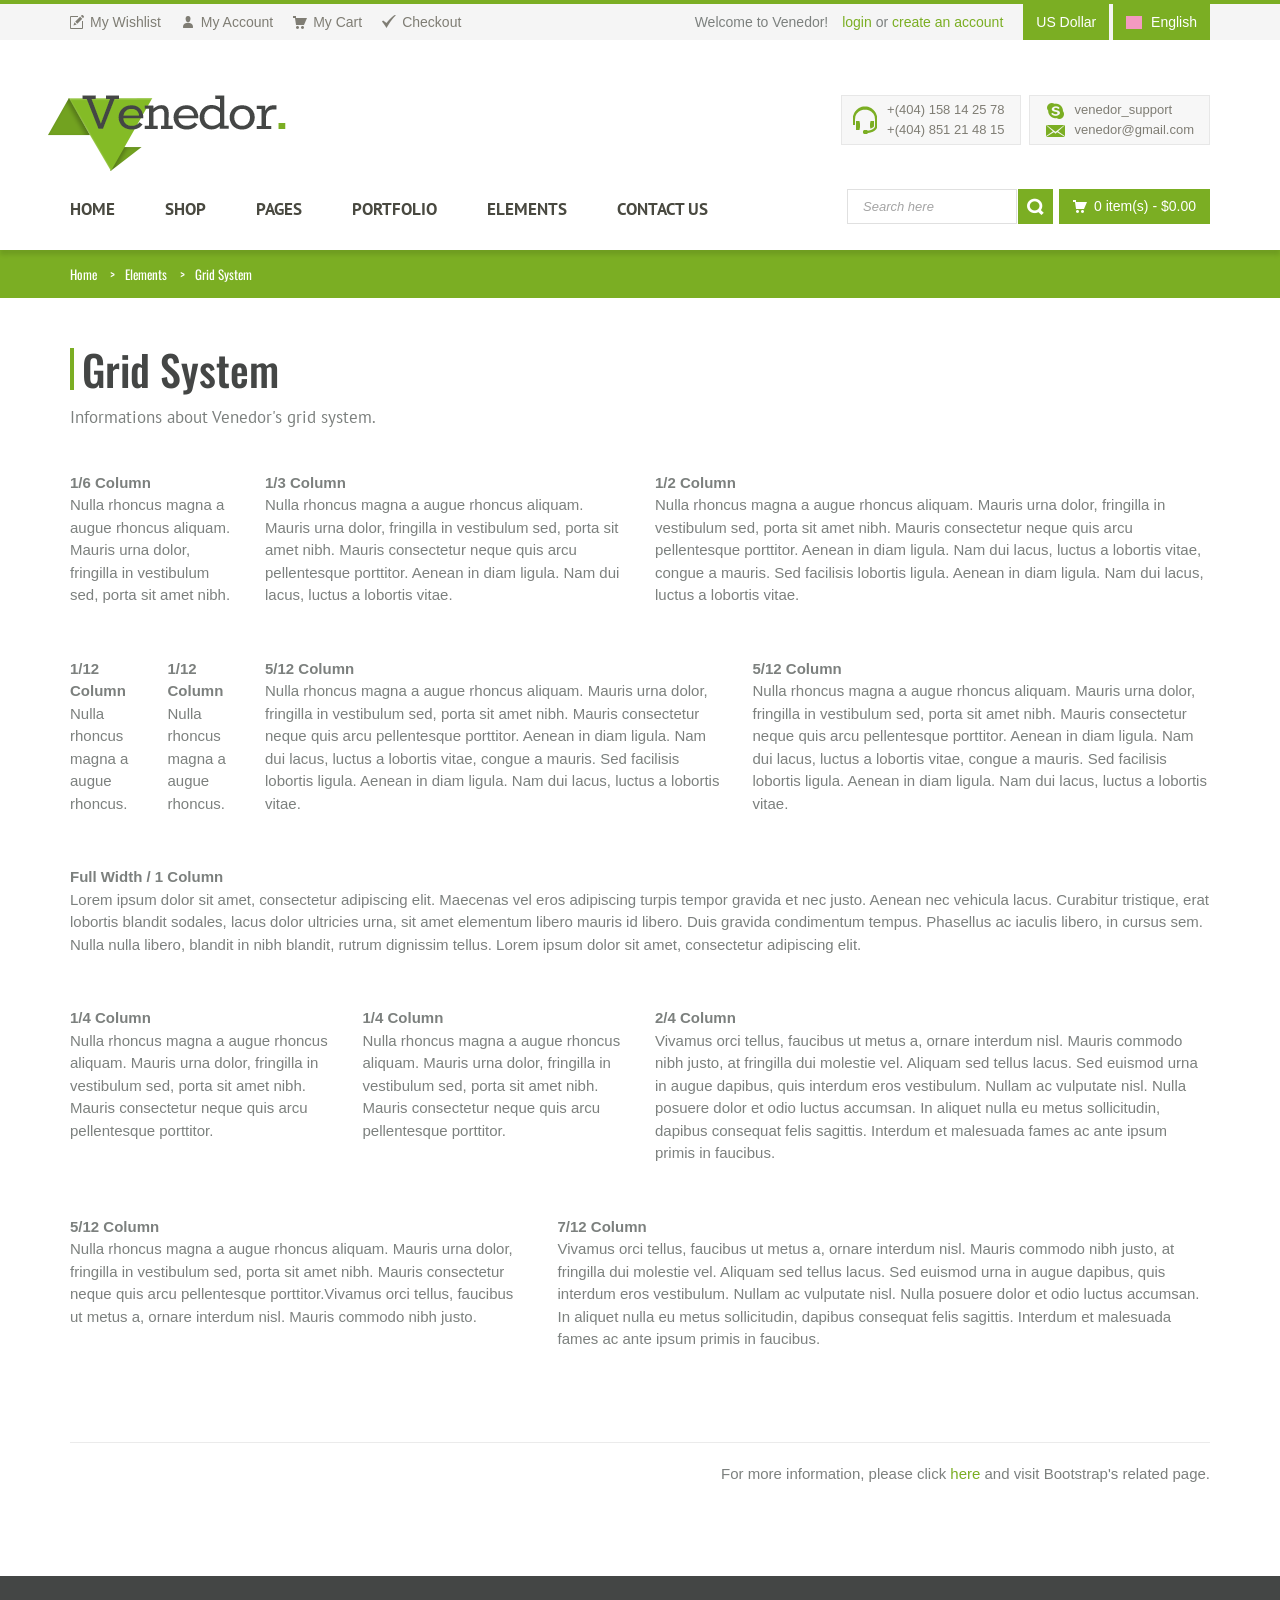
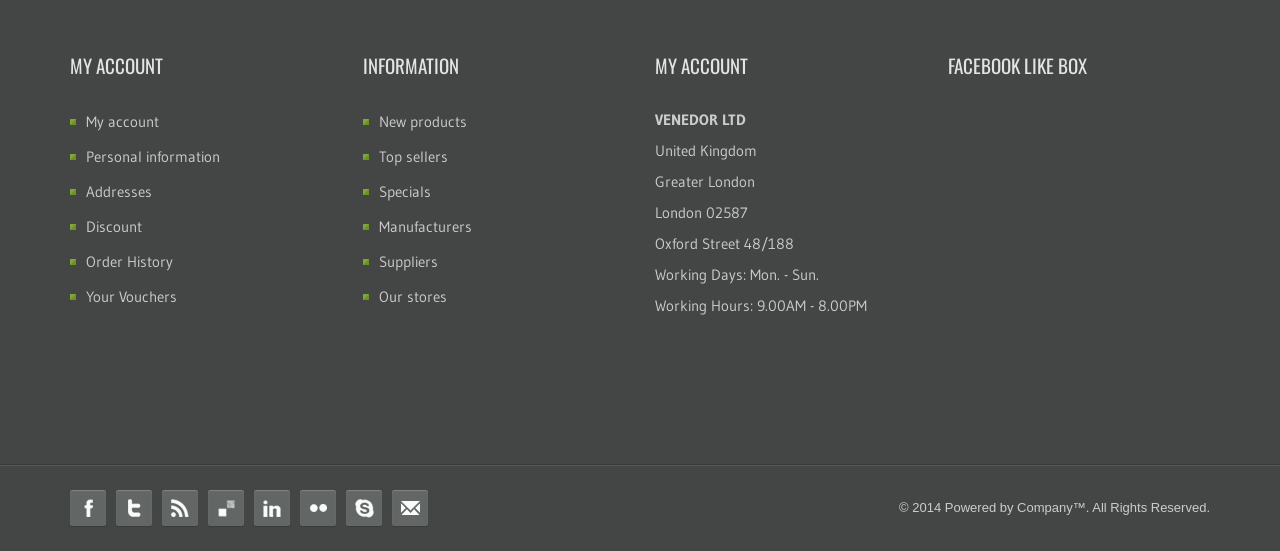
<file: website/static/elements/grids.html>
<!DOCTYPE html>
<!--[if IE 8]> <html class="ie8"> <![endif]-->
<!--[if IE 9]> <html class="ie9"> <![endif]-->
<!--[if !IE]><!--> <html> <!--<![endif]-->
    <head>
        <meta charset="utf-8">
        <title>Venedor - Responsive eCommerce Template</title>
        <meta name="description" content="Responsive modern ecommerce Html5 Template">
        <!--[if IE]> <meta http-equiv="X-UA-Compatible" content="IE=edge"> <![endif]-->
        <meta name="viewport" content="width=device-width, initial-scale=1.0">
        
        <link href='//fonts.googleapis.com/css?family=PT+Sans:400,700,400italic,700italic%7CPT+Gudea:400,700,400italic%7CPT+Oswald:400,700,300' rel='stylesheet' id="googlefont">
        
        <link rel="stylesheet" href="../css/bootstrap.min.css">
        <link rel="stylesheet" href="../css/font-awesome.min.css">
        <link rel="stylesheet" href="../css/prettyPhoto.css">
        <link rel="stylesheet" href="../css/owl.carousel.css">
        <link rel="stylesheet" href="../css/style.css">
        <link rel="stylesheet" href="../css/responsive.css">
        
        <!-- Favicon and Apple Icons -->
        <link rel="icon" type="image/png" href="../images/icons/icon.png">
        <link rel="apple-touch-icon" sizes="57x57" href="../images/icons/apple-icon-57x57.png">
        <link rel="apple-touch-icon" sizes="72x72" href="../images/icons/apple-icon-72x72.png">
        
        <!--- jQuery -->
        <script src="//ajax.googleapis.com/ajax/libs/jquery/1.11.0/jquery.min.js"></script>
        <script>window.jQuery || document.write('<script src="../js/jquery-1.11.0.min.js"><\/script>')</script>
        <!--[if lt IE 9]>
            <script src="../js/html5shiv.js"></script>
            <script src="../js/respond.min.js"></script>
        <![endif]-->
        
        <style id="custom-style">
        
        </style>
    </head>
    <body>


    <div id="wrapper">
        <header id="header">
            <div id="header-top">
                <div class="container">
                    <div class="row">
                        <div class="col-md-12">
                            <div class="header-top-left">
                                <ul id="top-links" class="clearfix">
                                    <li><a href="#" title="My Wishlist"><span class="top-icon top-icon-pencil"></span><span class="hide-for-xs">My Wishlist</span></a></li>
                                    <li><a href="#" title="My Account"><span class="top-icon top-icon-user"></span><span class="hide-for-xs">My Account</span></a></li>
                                    <li><a href="cart.html" title="My Cart"><span class="top-icon top-icon-cart"></span><span class="hide-for-xs">My Cart</span></a></li>
                                    <li><a href="checkout.html" title="Checkout"><span class="top-icon top-icon-check"></span><span class="hide-for-xs">Checkout</span></a></li>
                                </ul>
                            </div><!-- End .header-top-left -->
                            <div class="header-top-right">
                                
                                <div class="header-top-dropdowns pull-right">
                                    <div class="btn-group dropdown-money">
                                        <button type="button" class="btn btn-custom dropdown-toggle" data-toggle="dropdown">
                                            <span class="hide-for-xs">US Dollar</span><span class="hide-for-lg">$</span>
                                        </button>
                                        <ul class="dropdown-menu pull-right" role="menu">
                                            <li><a href="#"><span class="hide-for-xs">Euro</span><span class="hide-for-lg">&euro;</span></a></li>
                                            <li><a href="#"><span class="hide-for-xs">Pound</span><span class="hide-for-lg">&pound;</span></a></li>
                                        </ul>
                                    </div><!-- End .btn-group -->
                                    <div class="btn-group dropdown-language">
                                        <button type="button" class="btn btn-custom dropdown-toggle" data-toggle="dropdown">
                                            <span class="flag-container"><img src="../images/england-flag.png" alt="flag of england"></span>
                                            <span class="hide-for-xs">English</span>
                                        </button>
                                        <ul class="dropdown-menu pull-right" role="menu">
                                            <li><a href="#"><span class="flag-container"><img src="../images/italy-flag.png" alt="flag of england"></span><span class="hide-for-xs">Italian</span></a></li>
                                            <li><a href="#"><span class="flag-container"><img src="../images/spain-flag.png" alt="flag of italy"></span><span class="hide-for-xs">Spanish</span></a></li>
                                            <li><a href="#"><span class="flag-container"><img src="../images/france-flag.png" alt="flag of france"></span><span class="hide-for-xs">French</span></a></li>
                                            <li><a href="#"><span class="sm-separator"><img src="../images/germany-flag.png" alt="flag of germany"></span><span class="hide-for-xs">German</span></a></li>
                                        </ul>
                                    </div><!-- End .btn-group -->
                                </div><!-- End .header-top-dropdowns -->
                                
                                <div class="header-text-container pull-right">
                                    <p class="header-text">Welcome to Venedor!</p>
                                    <p class="header-link"><a href="#">login</a>&nbsp;or&nbsp;<a href="#">create an account</a></p>
                                </div><!-- End .pull-right -->
                            </div><!-- End .header-top-right -->
                        </div><!-- End .col-md-12 -->
                    </div><!-- End .row -->
                </div><!-- End .container -->
            </div><!-- End #header-top -->
            
            <div id="inner-header">
                <div class="container">
                    <div class="row">
                        <div class="col-md-5 col-sm-5 col-xs-12 logo-container">
                            <h1 class="logo clearfix">
                                <span>Responsive eCommerce Template</span>
                                <a href="../index.html" title="Venedor eCommerce Template"><img src="../images/logo.png" alt="Venedor Commerce Template" width="238" height="76"></a>
                            </h1>
                        </div><!-- End .col-md-5 -->
                        <div class="col-md-7 col-sm-7 col-xs-12 header-inner-right">
                                
                                <div class="header-box contact-infos pull-right">
                                    <ul>
                                        <li><span class="header-box-icon header-box-icon-skype"></span>venedor_support</li>
                                        <li><span class="header-box-icon header-box-icon-email"></span><a href="mailto:venedor@gmail.com">venedor@gmail.com</a></li>
                                    </ul>
                                </div><!-- End .contact-infos -->
                                
                                <div class="header-box contact-phones pull-right clearfix">
                                    <span class="header-box-icon header-box-icon-earphones"></span>
                                    <ul class="pull-left">
                                        <li>+(404) 158 14 25 78</li>
                                        <li>+(404) 851 21 48 15</li>
                                    </ul>
                                </div><!-- End .contact-phones -->
                                
                        </div><!-- End .col-md-7 -->
                    </div><!-- End .row -->
                </div><!-- End .container -->
                
                <div id="main-nav-container">
                    <div class="container">
                        <div class="row">
                            <div class="col-md-12 clearfix">
                                
                                <nav id="main-nav">
                                    <div id="responsive-nav">
                                        <div id="responsive-nav-button">
                                            Menu <span id="responsive-nav-button-icon"></span>
                                        </div><!-- responsive-nav-button -->
                                    </div>
                                    <ul class="menu clearfix">
                                        <li>
                                            <a class="active" href="../index.html">HOME</a>
                                            <ul>
                                                <li><a href="../../green/index.html">Home 1</a></li>
                                                <li><a href="../../blue/index.html">Home 2</a></li>
                                                <li><a href="../../orange/index.html">Home 3</a></li>
                                                <li><a href="../../pink/index.html">Home 4</a></li>
                                                <li><a href="../../brown/index.html">Home 5</a></li>
                                                <li><a href="../../green2/index.html">Home 6</a></li>
                                                <li><a href="../../blueorange/index.html">Home 7</a></li>
                                                <li><a href="../../blueorange2/index.html">Home 8</a></li>
                                                <li><a href="../../browngreen/index.html">Home 9</a></li>
                                            </ul>
                                        </li>
                                        <li class="mega-menu-container"><a href="#">SHOP</a>
                                            <div class="mega-menu clearfix">
                                                    <div class="col-5">
                                                        <a href="../category.html" class="mega-menu-title">Clothing</a><!-- End .mega-menu-title -->
                                                        <ul class="mega-menu-list clearfix">
                                                            <li><a href="#">Dresses</a></li>
                                                            <li><a href="#">Jeans &amp; Trousers</a></li>
                                                            <li><a href="#">Blouses &amp; Shirts</a></li>
                                                            <li><a href="#">Tops &amp; T-Shirts</a></li>
                                                            <li><a href="#">Jackets &amp; Coats</a></li>
                                                            <li><a href="#">Skirts</a></li>
                                                        </ul>
                                                    </div><!-- End .col-5 -->
                                                    <div class="col-5">
                                                        <a href="../category.html" class="mega-menu-title">Shoes</a><!-- End .mega-menu-title -->
                                                        <ul class="mega-menu-list clearfix">
                                                            <li><a href="#">Formal Shoes</a></li>
                                                            <li><a href="#">Casual Shoes</a></li>
                                                            <li><a href="#">Sandals</a></li>
                                                            <li><a href="#">Boots</a></li>
                                                            <li><a href="#">Wide Fit</a></li>
                                                            <li><a href="#">Slippers</a></li>
                                                        </ul>
                                                    </div><!-- End .col-5 -->
                                                    <div class="col-5">
                                                        <a href="../category.html" class="mega-menu-title">Accessories</a><!-- End .mega-menu-title -->
                                                        <ul class="mega-menu-list clearfix">
                                                            <li><a href="#">Bags &amp; Purses</a></li>
                                                            <li><a href="#">Belts</a></li>
                                                            <li><a href="#">Gloves</a></li>
                                                            <li><a href="#">Jewellery</a></li>
                                                            <li><a href="#">Sunglasses</a></li>
                                                            <li><a href="#">Hair Accessories</a></li>
                                                        </ul>
                                                    </div><!-- End .col-5 -->
                                                    <div class="col-5">
                                                        <a href="../category.html" class="mega-menu-title">Sports</a><!-- End .mega-menu-title -->
                                                        <ul class="mega-menu-list clearfix">
                                                            <li><a href="#">Sport Tops &amp; Vests</a></li>
                                                            <li><a href="#">Swimwear</a></li>
                                                            <li><a href="#">Footwear</a></li>
                                                            <li><a href="#">Sports Underwear</a></li>
                                                            <li><a href="#">Bags</a></li>
                                                        </ul>
                                                    </div><!-- End .col-5 -->
                                                    
                                                    <div class="col-5">
                                                        <a href="../category.html" class="mega-menu-title">Maternity</a><!-- End .mega-menu-title -->
                                                        <ul class="mega-menu-list clearfix">
                                                            <li><a href="#">Tops &amp; Skirts</a></li>
                                                            <li><a href="#">Dresses</a></li>
                                                            <li><a href="#">Trousers &amp; Shorts</a></li>
                                                            <li><a href="#">Knitwear</a></li>
                                                            <li><a href="#">Jackets &amp; Coats</a></li>
                                                        </ul>
                                                    </div><!-- End .col-5 -->
                                            </div><!-- End .mega-menu -->
                                        </li>
                                        
                                        <li>
                                            <a href="#">PAGES</a>
                                            <ul>
                                                <li><a href="#">Headers</a>
                                                    <ul>
                                                        <li><a href="../header1.html">Header Version 1</a></li>
                                                        <li><a href="../header2.html">Header Version 2</a></li>
                                                        <li><a href="../header3.html">Header Version 3</a></li>
                                                        <li><a href="../header4.html">Header Version 4</a></li>
                                                        <li><a href="../header5.html">Header Version 5</a></li>
                                                        <li><a href="../header6.html">Header Version 6</a></li>
                                                        <li><a href="../header7.html">Header Version 7</a></li>
                                                    </ul>
                                                </li>
                                                <li><a href="#">Footers</a>
                                                    <ul>
                                                        <li><a href="../footer1.html">Footer Version 1</a></li>
                                                        <li><a href="../footer2.html">Footer Version 2</a></li>
                                                        <li><a href="../footer3.html">Footer Version 3</a></li>
                                                    </ul>
                                                </li>
                                                <li><a href="../product.html">Product</a></li>
                                                <li><a href="../cart.html">Cart</a></li>
                                                <li><a href="../category.html">Category</a>
                                                    <ul>
                                                        <li><a href="../category-list.html">Category list</a></li>
                                                        <li><a href="../category.html">Category Banner 1</a></li>
                                                        <li><a href="../category-banner-2.html">Category Banner 2</a></li>
                                                        <li><a href="../category-banner-3.html">Category Banner 3</a></li>
                                                    </ul>
                                                </li>
                                                <li><a href="../blog.html">Blog</a>
                                                    <ul>
                                                        <li><a href="../blog.html">Right Sidebar</a></li>
                                                        <li><a href="../blog-sidebar-left.html">Left Sidebar</a></li>
                                                        <li><a href="../blog-sidebar-both.html">Both Sidebar</a></li>
                                                        <li><a href="../single.html">Blog Post</a></li>
                                                    </ul>
                                                </li>
                                                <li><a href="../checkout.html">Checkout</a></li>
                                                <li><a href="../aboutus.html">About Us</a></li>
                                                <li><a href="../register-account.html">Register Account</a></li>
                                                <li><a href="../compare-products.html">Compare Products</a></li>
                                                <li><a href="../login.html">Login</a></li>
                                                <li><a href="../404.html">404 Page</a></li>
                                            </ul>
                                        </li>
                                        <li><a href="#">Portfolio</a>
                                            <ul>
                                                <li><a href="#">Classic</a>
                                                    <ul>
                                                        <li><a href="../portfolio-2.html">Two Columns</a></li>
                                                        <li><a href="../portfolio-3.html">Three Columns</a></li>
                                                        <li><a href="../portfolio-4.html">Four Columns</a></li>
                                                    </ul>
                                                </li>
                                                <li><a href="#">Masonry</a>
                                                    <ul>
                                                        <li><a href="../portfolio-masonry-2.html">Two Columns</a></li>
                                                        <li><a href="../portfolio-masonry-3.html">Three Columns</a></li>
                                                        <li><a href="../portfolio-masonry-4.html">Four Columns</a></li>
                                                    </ul>
                                                </li>
                                                <li><a href="#">Portfolio Posts</a>
                                                    <ul>
                                                        <li><a href="../single-portfolio.html">Image Post</a></li>
                                                        <li><a href="../single-portfolio-gallery.html">Gallery Post</a></li>
                                                        <li><a href="../single-portfolio-video.html">Video Post</a></li>
                                                    </ul>
                                                </li>
                                            </ul>
                                        </li>
                                        <li><a href="#">Elements</a>
                                            <ul>
                                                <li><a href="tabs.html">Tabs</a></li>
                                                <li><a href="titles.html">Titles</a></li>
                                                <li><a href="typography.html">Typography</a></li>
                                                <li><a href="collapses.html">collapses</a></li>
                                                <li><a href="animations.html">animations</a></li>
                                                <li><a href="grids.html">Grid System</a></li>
                                                <li><a href="alerts.html">Alert Boxes</a></li>
                                                <li><a href="buttons.html">Buttons</a></li>
                                                <li><a href="medias.html">Media</a></li>
                                                <li><a href="forms.html">Forms</a></li>
                                                <li><a href="icons.html">Icons</a></li>
                                                <li><a href="lists.html">Lists</a></li>
                                                <li><a href="more.html">More</a></li>
                                            </ul>
                                        </li>
                                        <li><a href="../contact.html">Contact Us</a></li>
                                    </ul>
                                    
                                </nav>
                                
                                <div id="quick-access">
                                    <div class="dropdown-cart-menu-container pull-right">
                                    <div class="btn-group dropdown-cart">
                                    <button type="button" class="btn btn-custom dropdown-toggle" data-toggle="dropdown">
                                        <span class="cart-menu-icon"></span>
                                        0 item(s) <span class="drop-price">- $0.00</span>
                                    </button>
                                    
                                        <div class="dropdown-menu dropdown-cart-menu pull-right clearfix" role="menu">
                                            <p class="dropdown-cart-description">Recently added item(s).</p>
                                            <ul class="dropdown-cart-product-list">
                                                <li class="item clearfix">
                                                <a href="#" title="Delete item" class="delete-item"><i class="fa fa-times"></i></a>
                                                <a href="#" title="Edit item" class="edit-item"><i class="fa fa-pencil"></i></a>
                                                    <figure>
                                                        <a href="product.html"><img src="../images/products/thumbnails/item12.jpg" alt="phone 4"></a>
                                                    </figure>
                                                    <div class="dropdown-cart-details">
                                                        <p class="item-name">
                                                        <a href="product.html">Cam Optia AF Webcam </a>
                                                        </p>
                                                        <p>
                                                            1x
                                                            <span class="item-price">$499</span>
                                                        </p>
                                                    </div><!-- End .dropdown-cart-details -->
                                                </li>
                                                <li class="item clearfix">
                                                <a href="#" title="Delete item" class="delete-item"><i class="fa fa-times"></i></a>
                                                <a href="#" title="Edit item" class="edit-item"><i class="fa fa-pencil"></i></a>
                                                    <figure>
                                                        <a href="product.html"><img src="../images/products/thumbnails/item13.jpg" alt="phone 2"></a>
                                                    </figure>
                                                    <div class="dropdown-cart-details">
                                                        <p class="item-name">
                                                            <a href="product.html">Iphone Case Cover Original</a>
                                                        </p>
                                                        <p>
                                                            1x
                                                            <span class="item-price">$499<span class="sub-price">.99</span></span>
                                                        </p>
                                                    </div><!-- End .dropdown-cart-details -->
                                                </li>
                                            </ul>
                                            
                                            <ul class="dropdown-cart-total">
                                                <li><span class="dropdown-cart-total-title">Shipping:</span>$7</li>
                                                <li><span class="dropdown-cart-total-title">Total:</span>$1005<span class="sub-price">.99</span></li>
                                            </ul><!-- .dropdown-cart-total -->
                                            <div class="dropdown-cart-action">
                                                <p><a href="cart.html" class="btn btn-custom-2 btn-block">Cart</a></p>
                                                <p><a href="checkout.html" class="btn btn-custom btn-block">Checkout</a></p>
                                            </div><!-- End .dropdown-cart-action -->
                                            
                                        </div><!-- End .dropdown-cart -->
                                        </div><!-- End .btn-group -->
                                    </div><!-- End .dropdown-cart-menu-container -->
                                    
                                    
                                <form class="form-inline quick-search-form" role="form" action="#">
                                    <div class="form-group">
                                        <input type="text" class="form-control" placeholder="Search here">
                                    </div><!-- End .form-inline -->
                                    <button type="submit" id="quick-search" class="btn btn-custom"></button>
                                </form>
                                </div><!-- End #quick-access -->
                            </div><!-- End .col-md-12 -->
                    </div><!-- End .row -->
                </div><!-- End .container -->
                    
                </div><!-- End #nav -->
            </div><!-- End #inner-header -->
        </header><!-- End #header -->
		
        <section id="content">
        	<div id="breadcrumb-container">
        		<div class="container">
					<ul class="breadcrumb">
                        <li><a href="../index.html" title="Home Page">Home</a></li>
                        <li><a href="#" title="Elements">Elements</a></li>
                        <li class="active">Grid System</li>
                    </ul>
        		</div>
        	</div>
        	<div class="container">
        		<div class="row">
        			<div class="col-md-12">
						<header class="content-title">
							<h1 class="title">Grid System</h1>
                            <p class="title-desc">Informations about Venedor's grid system.</p>
                            <div class="md-margin"></div><!-- space -->
						</header>
        			
					   	<div class="row">
                            <div class="col-md-2 col-sm-2 col-xs-12">
                                <strong>1/6 Column</strong>
                                <p>Nulla rhoncus magna a augue rhoncus aliquam. Mauris urna dolor, fringilla in vestibulum sed, porta sit amet nibh.</p>
                            </div><!-- End .col-md-2 -->
                            <div class="col-md-4 col-sm-4 col-xs-12">
                                <strong>1/3 Column</strong>
                                <p>Nulla rhoncus magna a augue rhoncus aliquam. Mauris urna dolor, fringilla in vestibulum sed, porta sit amet nibh. Mauris consectetur neque quis arcu pellentesque porttitor. Aenean in diam ligula. Nam dui lacus, luctus a lobortis vitae.</p>
                            </div><!-- End .col-md-2 -->
                            <div class="col-md-6 col-sm-6 col-xs-12">
                                <strong>1/2 Column</strong>
                                <p>Nulla rhoncus magna a augue rhoncus aliquam. Mauris urna dolor, fringilla in vestibulum sed, porta sit amet nibh. Mauris consectetur neque quis arcu pellentesque porttitor. Aenean in diam ligula. Nam dui lacus, luctus a lobortis vitae, congue a mauris. Sed facilisis lobortis ligula. Aenean in diam ligula. Nam dui lacus, luctus a lobortis vitae.</p>
                            </div><!-- End .col-md-6 -->
                        </div><!-- End .row -->

                        <div class="lg-margin"></div><!-- space -->

                        <div class="row">
                            <div class="col-md-1 col-sm-1 col-xs-12">
                                <strong>1/12 Column</strong>
                                <p>Nulla rhoncus magna a augue rhoncus.</p>
                            </div><!-- End .col-md-1 -->
                            <div class="col-md-1 col-sm-1 col-xs-12">
                                <strong>1/12 Column</strong>
                                <p>Nulla rhoncus magna a augue rhoncus.</p>
                            </div><!-- End .col-md-1 -->
                            <div class="col-md-5 col-sm-6 col-xs-12">
                                <strong>5/12 Column</strong>
                                <p>Nulla rhoncus magna a augue rhoncus aliquam. Mauris urna dolor, fringilla in vestibulum sed, porta sit amet nibh. Mauris consectetur neque quis arcu pellentesque porttitor. Aenean in diam ligula. Nam dui lacus, luctus a lobortis vitae, congue a mauris. Sed facilisis lobortis ligula. Aenean in diam ligula. Nam dui lacus, luctus a lobortis vitae.</p>
                            </div><!-- End .col-md-6 -->
                            <div class="col-md-5 col-sm-6 col-xs-12">
                                <strong>5/12 Column</strong>
                                <p>Nulla rhoncus magna a augue rhoncus aliquam. Mauris urna dolor, fringilla in vestibulum sed, porta sit amet nibh. Mauris consectetur neque quis arcu pellentesque porttitor. Aenean in diam ligula. Nam dui lacus, luctus a lobortis vitae, congue a mauris. Sed facilisis lobortis ligula. Aenean in diam ligula. Nam dui lacus, luctus a lobortis vitae.</p>
                            </div><!-- End .col-md-6 -->
                        </div><!-- End .row -->

                        <div class="lg-margin"></div><!-- space -->

                        <div class="row">
                            <div class="col-md-12">
                                <strong>Full Width / 1 Column</strong>
                                <p>Lorem ipsum dolor sit amet, consectetur adipiscing elit. Maecenas vel eros adipiscing turpis tempor gravida et nec justo. Aenean nec vehicula lacus. Curabitur tristique, erat lobortis blandit sodales, lacus dolor ultricies urna, sit amet elementum libero mauris id libero. Duis gravida condimentum tempus. Phasellus ac iaculis libero, in cursus sem. Nulla nulla libero, blandit in nibh blandit, rutrum dignissim tellus. Lorem ipsum dolor sit amet, consectetur adipiscing elit.</p>
                            </div><!-- End .col-md-12 -->
                        </div><!-- End .row -->

                        <div class="lg-margin"></div><!-- space -->

                        <div class="row">
                            <div class="col-md-3 col-sm-3 col-xs-12">
                                <strong>1/4 Column</strong>
                                <p>Nulla rhoncus magna a augue rhoncus aliquam. Mauris urna dolor, fringilla in vestibulum sed, porta sit amet nibh. Mauris consectetur neque quis arcu pellentesque porttitor.</p>
                            </div><!-- End .col-md-3 -->
                            <div class="col-md-3 col-sm-3 col-xs-12">
                                <strong>1/4 Column</strong>
                                <p>Nulla rhoncus magna a augue rhoncus aliquam. Mauris urna dolor, fringilla in vestibulum sed, porta sit amet nibh. Mauris consectetur neque quis arcu pellentesque porttitor.</p>
                            </div><!-- End .col-md-3 -->
                            <div class="col-md-6 col-sm-6 col-xs-12">
                                <strong>2/4 Column</strong>
                                <p>Vivamus orci tellus, faucibus ut metus a, ornare interdum nisl. Mauris commodo nibh justo, at fringilla dui molestie vel. Aliquam sed tellus lacus. Sed euismod urna in augue dapibus, quis interdum eros vestibulum. Nullam ac vulputate nisl. Nulla posuere dolor et odio luctus accumsan. In aliquet nulla eu metus sollicitudin, dapibus consequat felis sagittis. Interdum et malesuada fames ac ante ipsum primis in faucibus.</p>
                            </div><!-- End .col-md-6 -->
                        </div><!-- End .row -->

                        <div class="lg-margin"></div><!-- space -->

                        <div class="row">
                            <div class="col-md-5 col-sm-5 col-xs-12">
                                <strong>5/12 Column</strong>
                                <p>Nulla rhoncus magna a augue rhoncus aliquam. Mauris urna dolor, fringilla in vestibulum sed, porta sit amet nibh. Mauris consectetur neque quis arcu pellentesque porttitor.Vivamus orci tellus, faucibus ut metus a, ornare interdum nisl. Mauris commodo nibh justo.</p>
                            </div><!-- End .col-md-5 -->
                            <div class="col-md-7 col-sm-7 col-xs-12">
                                <strong>7/12 Column</strong>
                                <p>Vivamus orci tellus, faucibus ut metus a, ornare interdum nisl. Mauris commodo nibh justo, at fringilla dui molestie vel. Aliquam sed tellus lacus. Sed euismod urna in augue dapibus, quis interdum eros vestibulum. Nullam ac vulputate nisl. Nulla posuere dolor et odio luctus accumsan. In aliquet nulla eu metus sollicitudin, dapibus consequat felis sagittis. Interdum et malesuada fames ac ante ipsum primis in faucibus.</p>
                            </div><!-- End .col-md-6 -->
                        </div><!-- End .row -->

                        <div class="lg-margin2x"></div><!-- space -->
                        <hr>
                        <p class="text-right">For more information, please click <a href="//getbootstrap.com/css/#grid" target="_blank" title="Bootstrap Grid System">here</a> and visit Bootstrap's related page.</p>
                        <div class="md-margin"></div><!-- space -->
							   	
								   
        			</div><!-- End .col-md-12 -->
        		</div><!-- End .row -->
			</div><!-- End .container -->
        
        </section><!-- End #content -->
        
        <footer id="footer">
            <div id="inner-footer">
                
                <div class="container">
                    <div class="row">
                        <div class="col-md-3 col-sm-4 col-xs-12 widget">
                            <h3>MY ACCOUNT</h3>
                            <ul class="links">
                                <li><a href="#">My account</a></li>
                                <li><a href="#">Personal information</a></li>
                                <li><a href="#">Addresses</a></li>
                                <li><a href="#">Discount</a></li>
                                <li><a href="#">Order History</a></li>
                                <li><a href="#">Your Vouchers</a></li>
                            </ul>
                        </div><!-- End .widget -->
                        
                        <div class="col-md-3 col-sm-4 col-xs-12 widget">
                            <h3>INFORMATION</h3>
                            <ul class="links">
                                <li><a href="#">New products</a></li>
                                <li><a href="#">Top sellers</a></li>
                                <li><a href="#">Specials</a></li>
                                <li><a href="#">Manufacturers</a></li>
                                <li><a href="#">Suppliers</a></li>
                                <li><a href="#">Our stores</a></li>
                            </ul>
                        </div><!-- End .widget -->
                        
                        <div class="col-md-3 col-sm-4 col-xs-12 widget">
                            <h3>MY ACCOUNT</h3>
                            
                            <ul class="contact-list">
                                <li><strong>Venedor Ltd</strong></li>
                                <li>United Kingdom</li>
                                <li>Greater London</li>
                                <li>London 02587</li>
                                <li>Oxford Street 48/188</li>
                                <li>Working Days: Mon. - Sun.</li>
                                <li>Working Hours: 9.00AM - 8.00PM</li>
                            </ul>
                        </div><!-- End .widget -->
                        
                        <div class="clearfix visible-sm"></div>
                        
                        <div class="col-md-3 col-sm-12 col-xs-12 widget">
                            <h3>FACEBOOK LIKE BOX</h3>
                            
                            <div class="facebook-likebox">
                                <iframe src="//www.facebook.com/plugins/likebox.php?href=http%3A%2F%2Fwww.facebook.com%2Fenvato&amp;colorscheme=dark&amp;show_faces=true&amp;header=false&amp;stream=false&amp;show_border=false"></iframe>
                            </div>
                            
                            
                        </div><!-- End .widget -->
                    </div><!-- End .row -->
                </div><!-- End .container -->
            
            </div><!-- End #inner-footer -->
            
            <div id="footer-bottom">
                <div class="container">
                    <div class="row">
                        <div class="col-md-7 col-sm-7 col-xs-12 footer-social-links-container">
                            <ul class="social-links clearfix">
                                <li><a href="#" class="social-icon icon-facebook"></a></li>
                                <li><a href="#" class="social-icon icon-twitter"></a></li>
                                <li><a href="#" class="social-icon icon-rss"></a></li>
                                <li><a href="#" class="social-icon icon-delicious"></a></li>
                                <li><a href="#" class="social-icon icon-linkedin"></a></li>
                                <li><a href="#" class="social-icon icon-flickr"></a></li>
                                <li><a href="#" class="social-icon icon-skype"></a></li>
                                <li><a href="#" class="social-icon icon-email"></a></li>
                            </ul>
                        </div><!-- End .col-md-7 -->
                        
                        <div class="col-md-5 col-sm-5 col-xs-12 footer-text-container">
                            <p>&copy; 2014 Powered by Company&trade;. All Rights Reserved.</p>
                        </div><!-- End .col-md-5 -->
                    </div><!-- End .row -->
                </div><!-- End .container -->
            </div><!-- End #footer-bottom -->
            
        </footer><!-- End #footer -->
    </div><!-- End #wrapper -->
        <a href="#" id="scroll-top" title="Scroll to Top"><i class="fa fa-angle-up"></i></a><!-- End #scroll-top -->
    <!-- END -->
	<script src="../js/bootstrap.min.js"></script>
    <script src="../js/smoothscroll.js"></script>
    <script src="../js/retina.min.js"></script>
    <script src="../js/jquery.placeholder.js"></script>
    <script src="../js/jquery.hoverIntent.min.js"></script>
	<script src="../js/twitter/jquery.tweet.min.js"></script>
	<script src="../js/jquery.flexslider-min.js"></script>
    <script src="../js/owl.carousel.min.js"></script>
	<script src="../js/main.js"></script>

    </body>
</html>
</file>
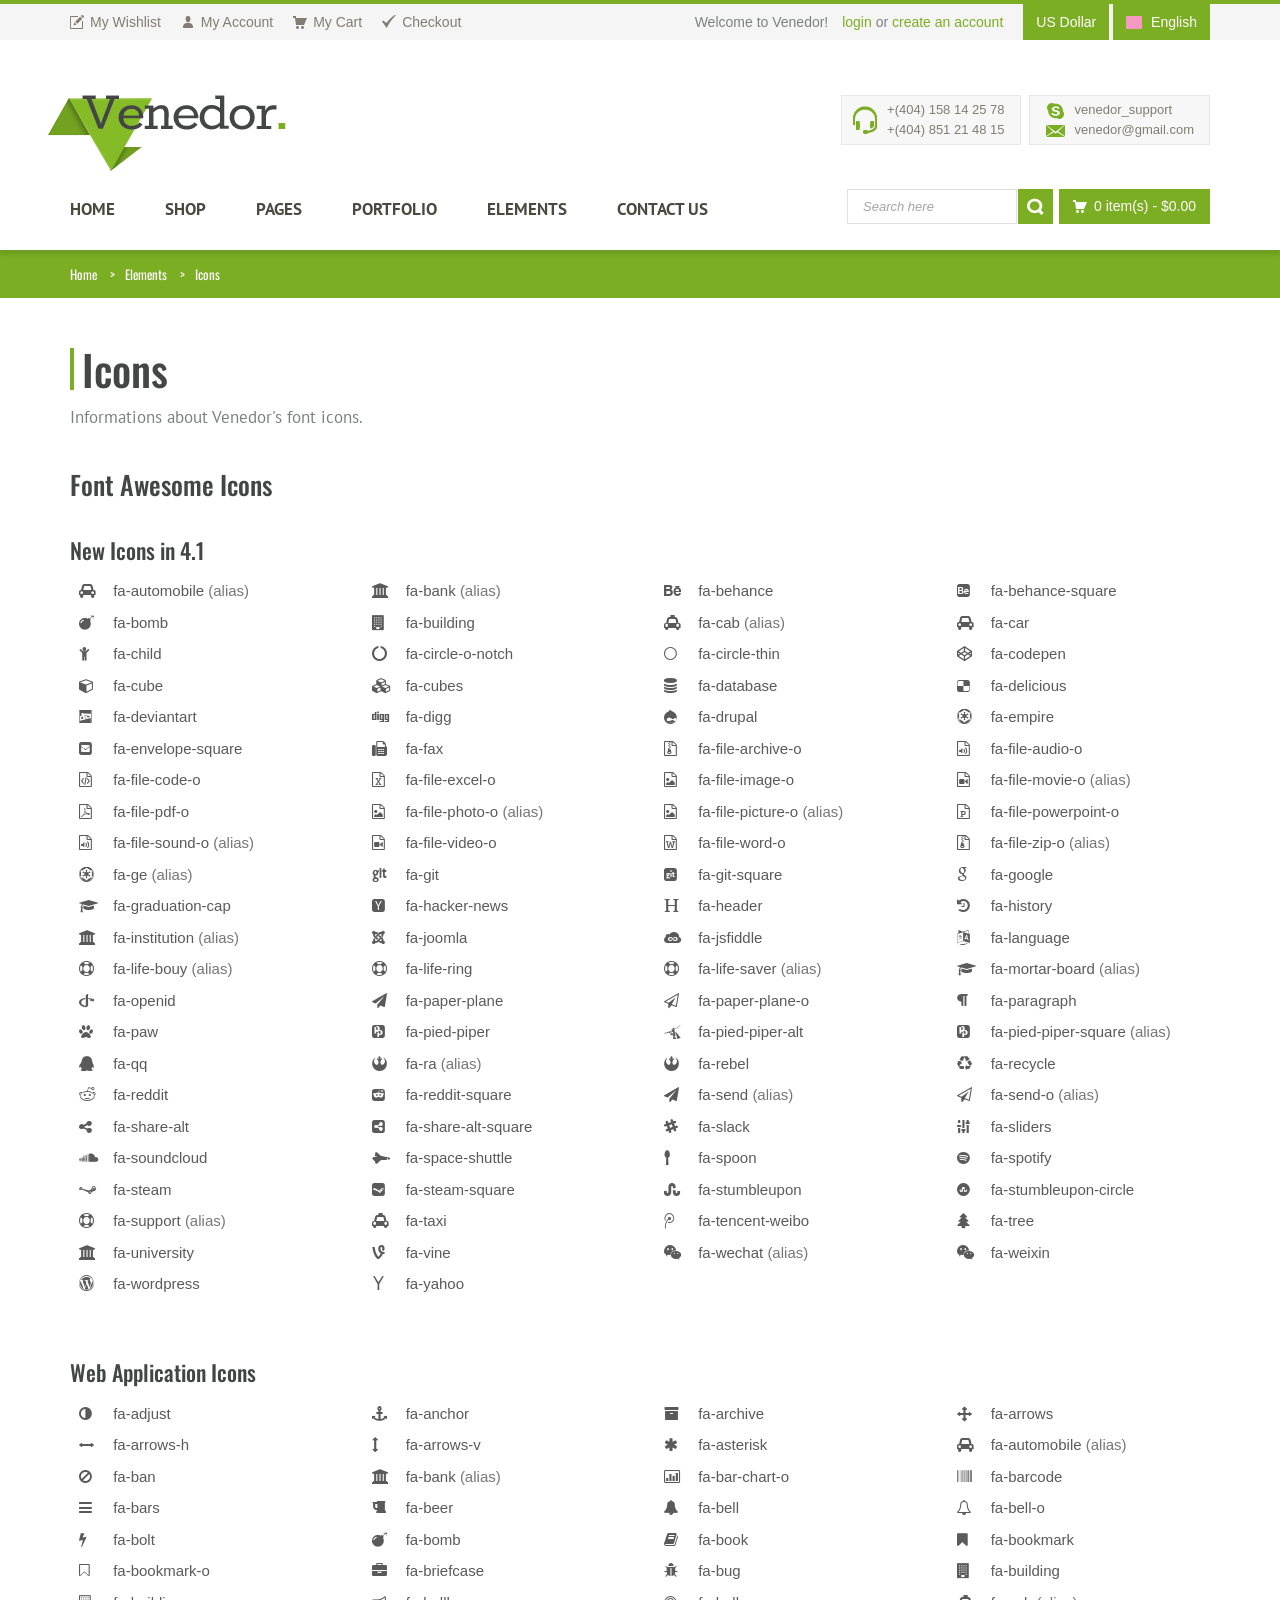
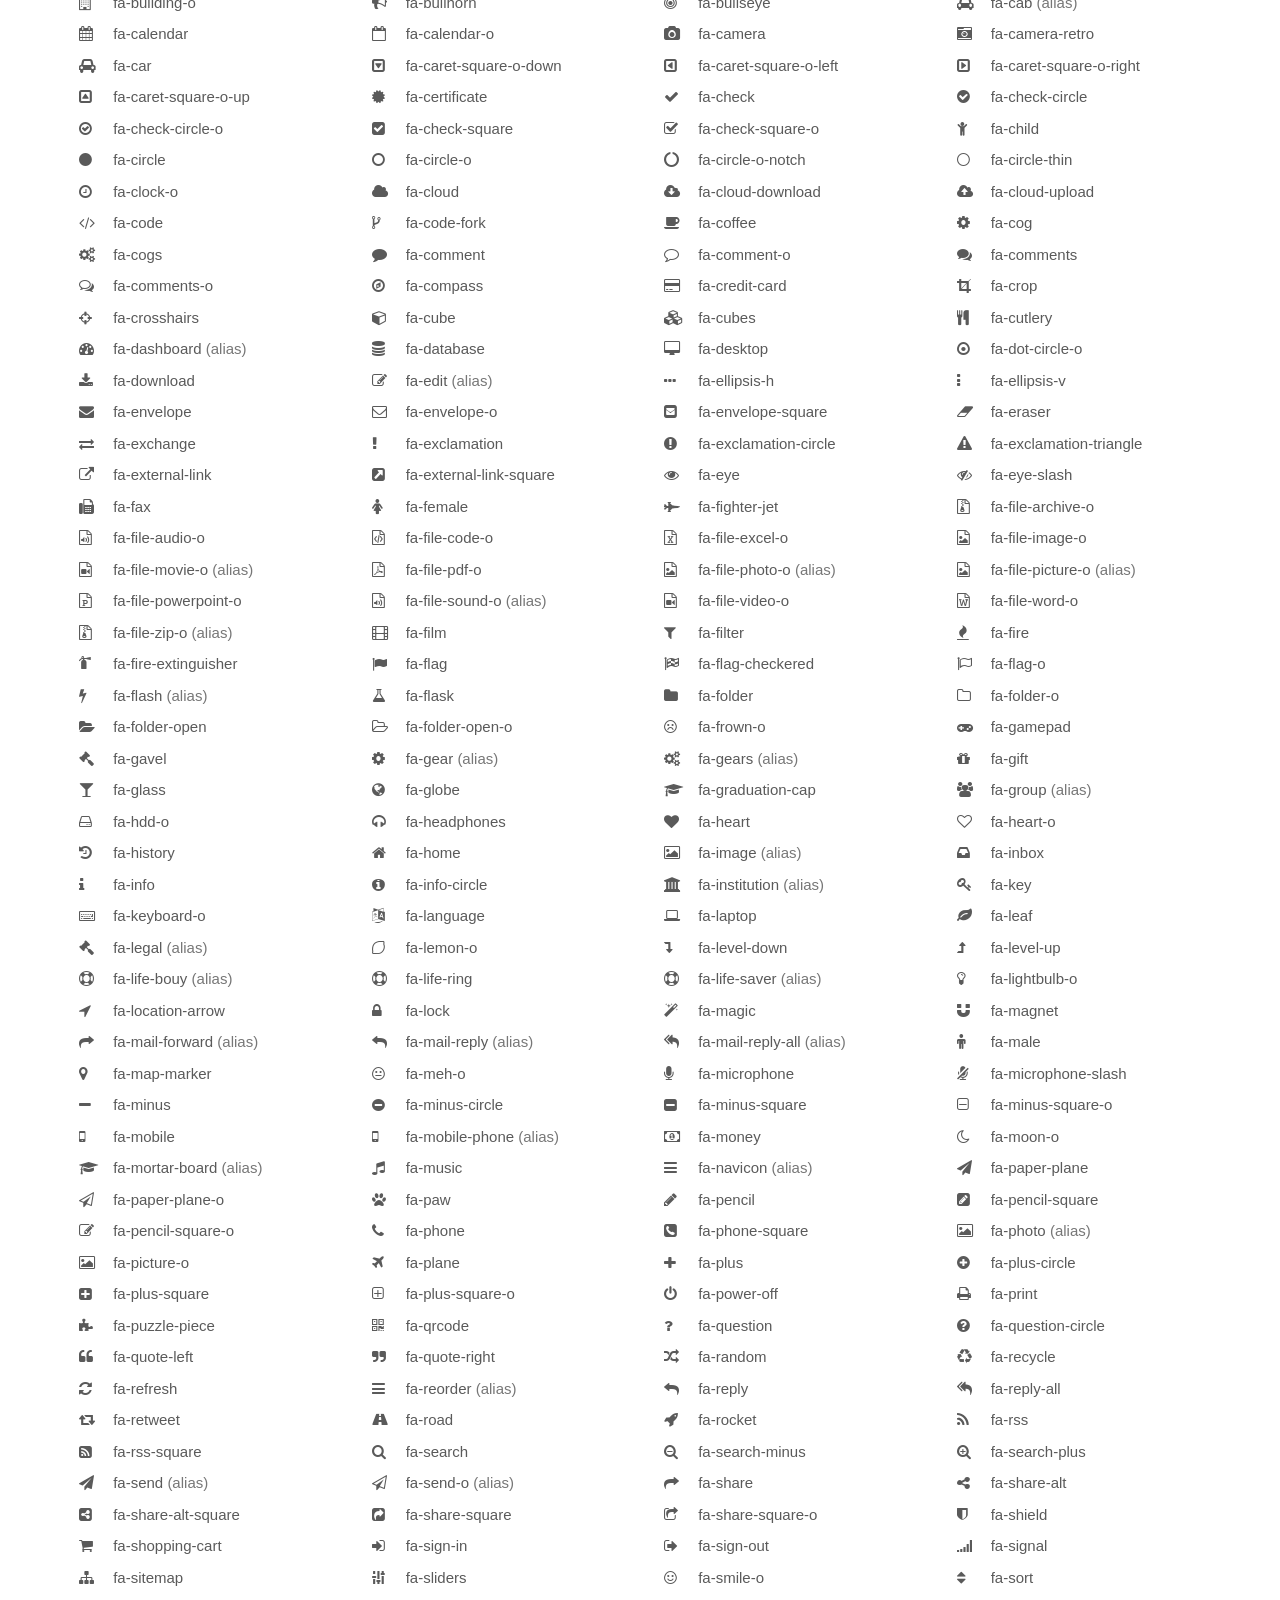
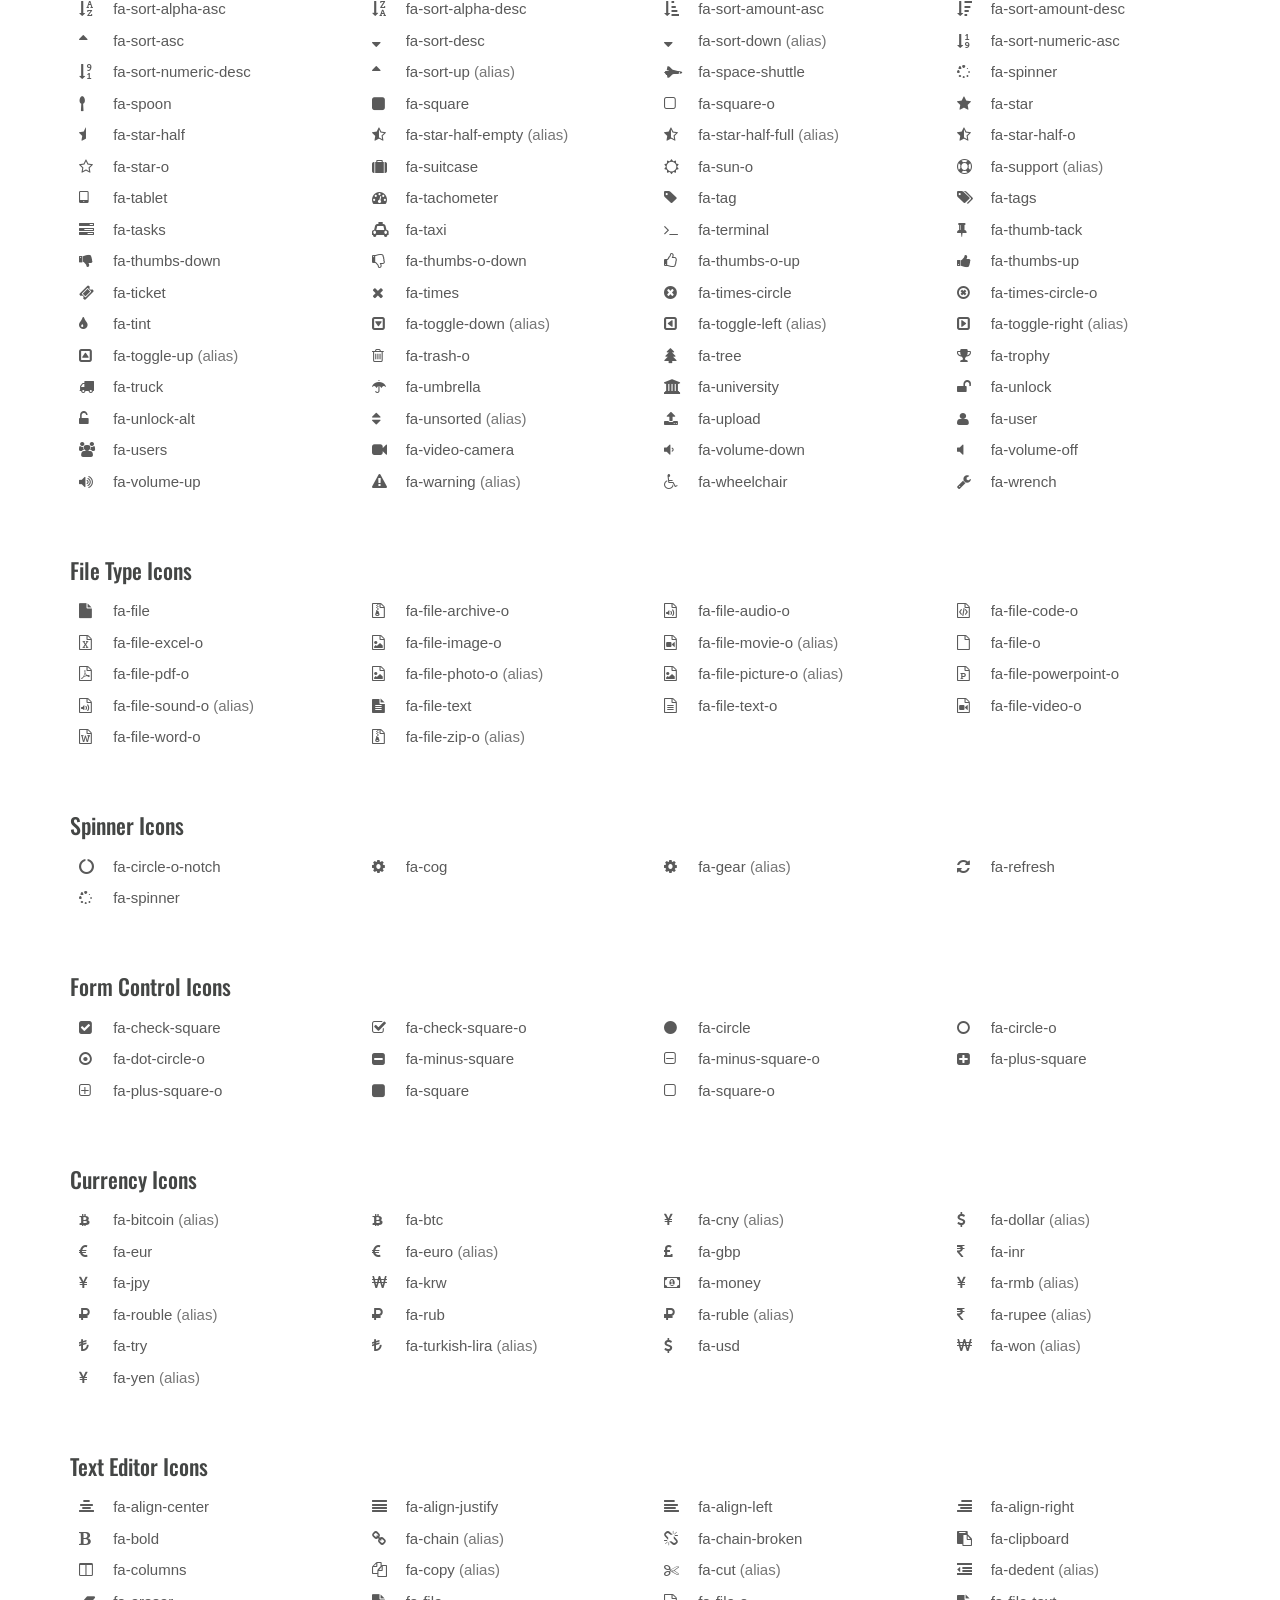
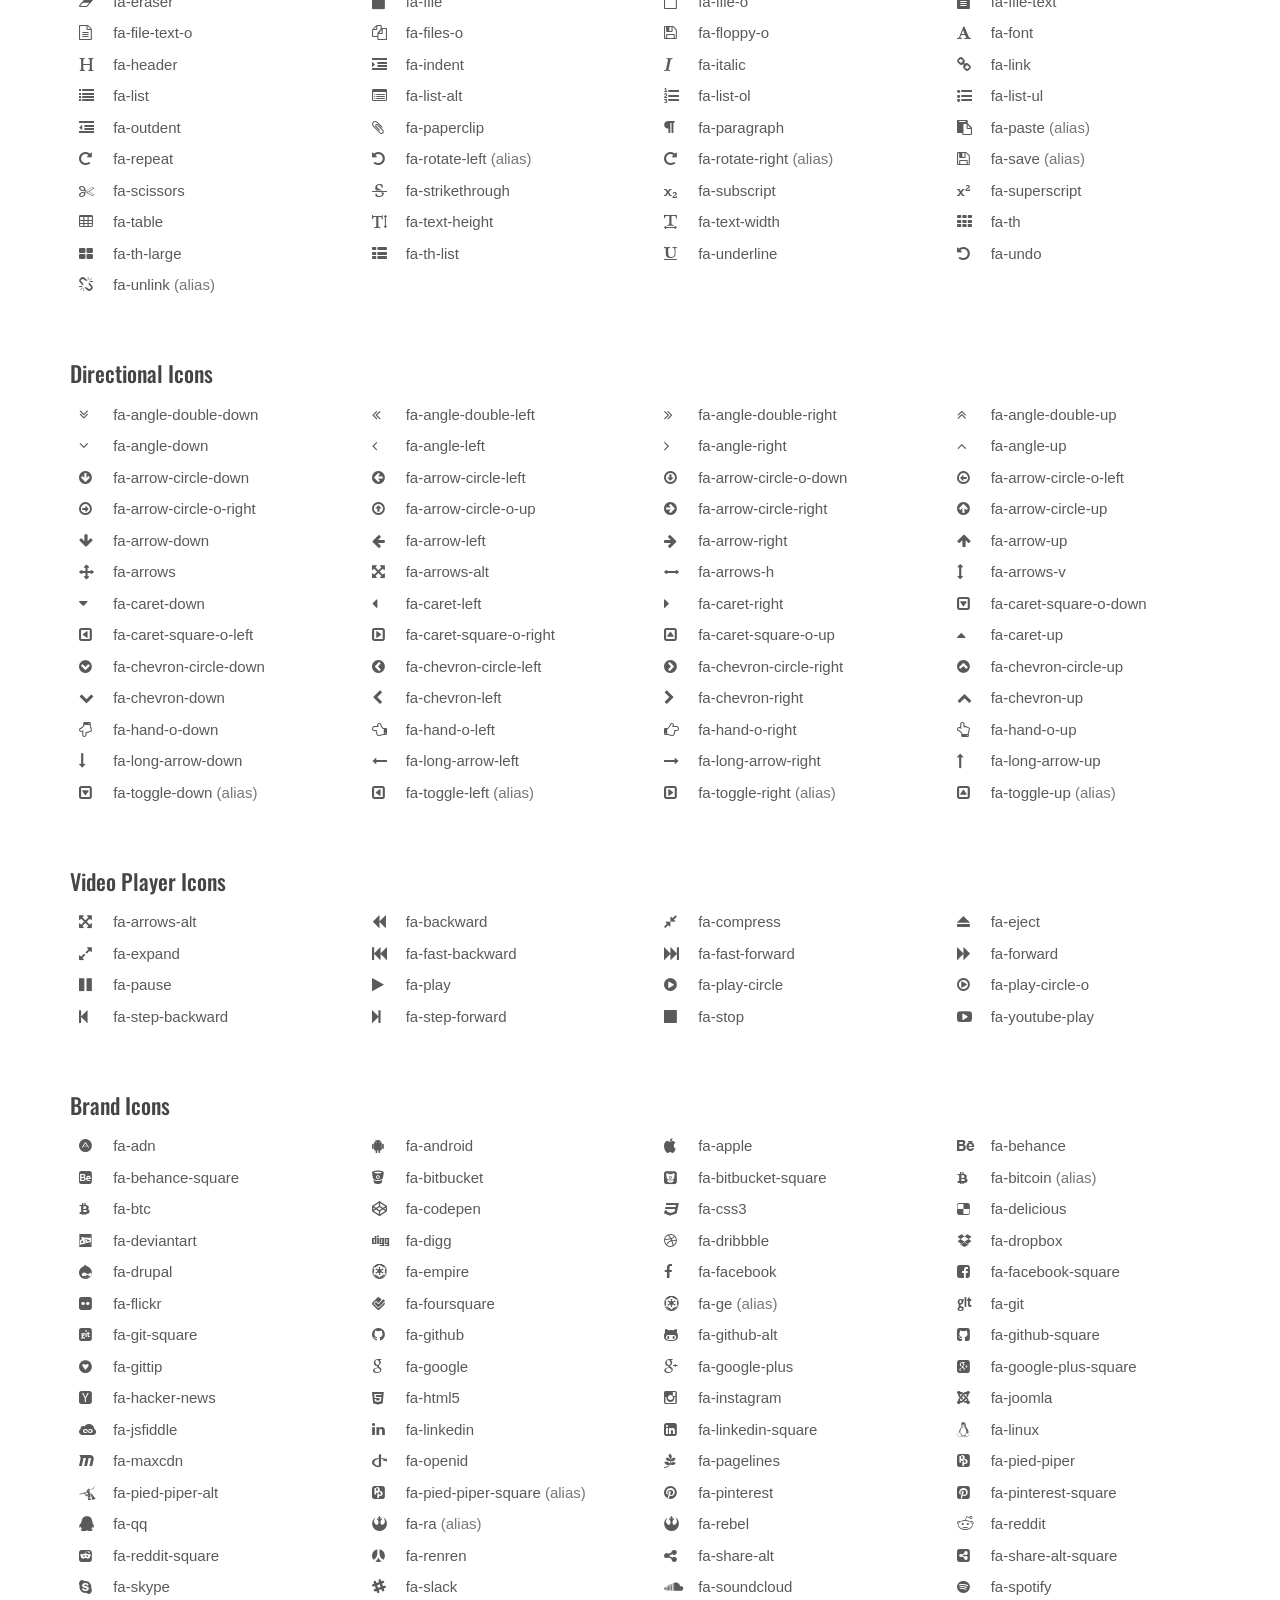
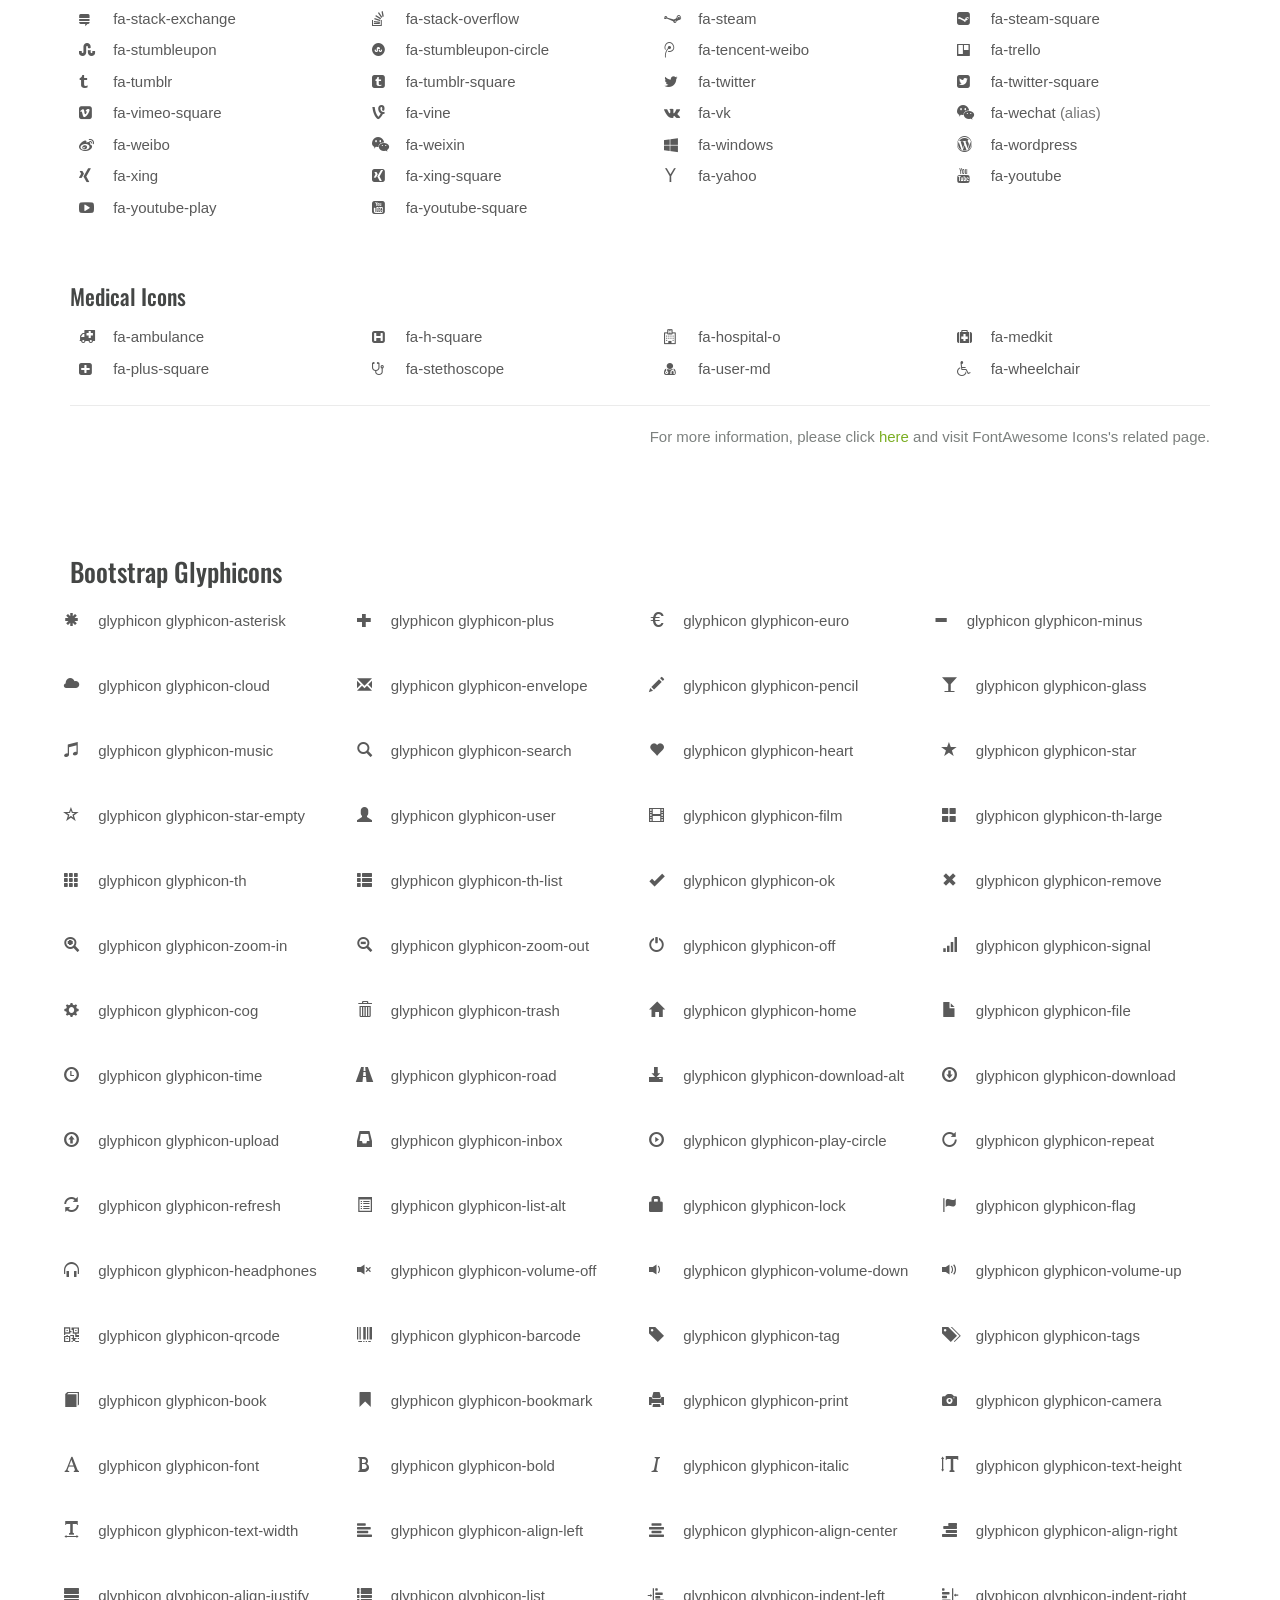
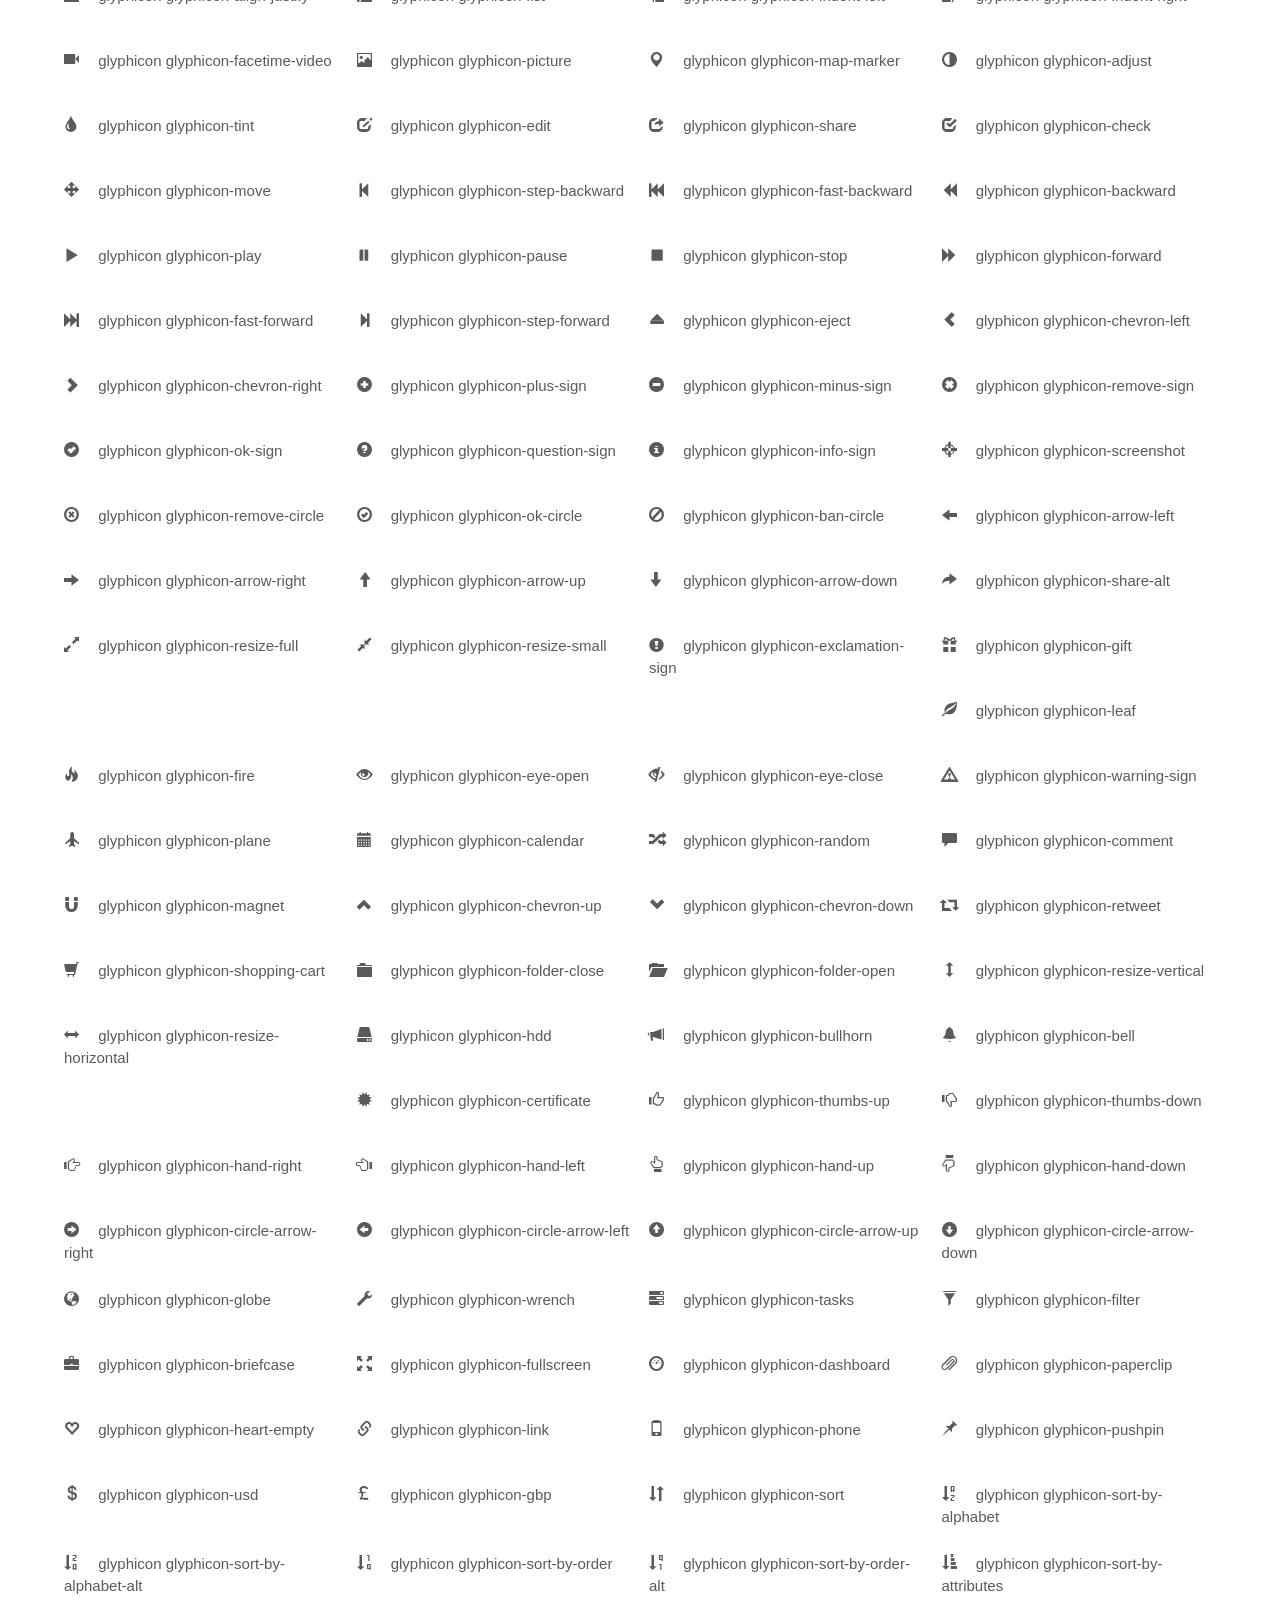
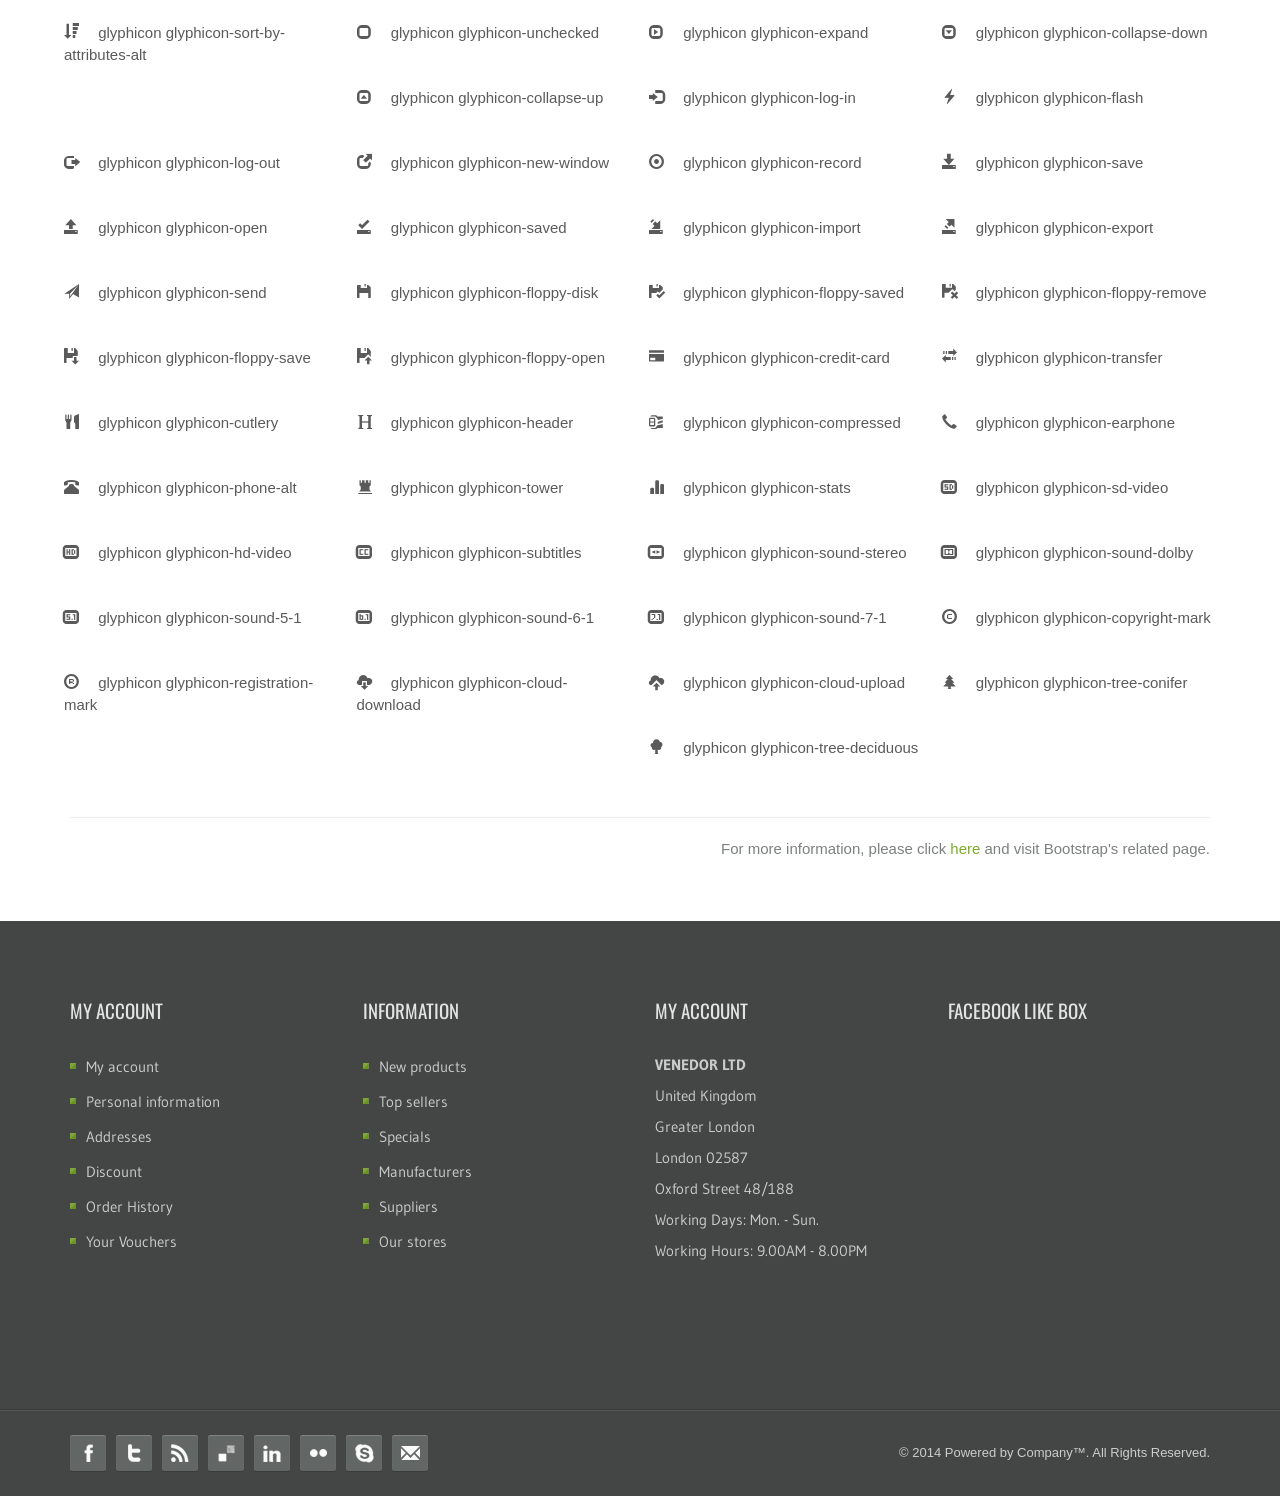
<file: website/static/elements/icons.html>
<!DOCTYPE html>
<!--[if IE 8]> <html class="ie8"> <![endif]-->
<!--[if IE 9]> <html class="ie9"> <![endif]-->
<!--[if !IE]><!--> <html> <!--<![endif]-->
    <head>
        <meta charset="utf-8">
        <title>Venedor - Responsive eCommerce Template</title>
        <meta name="description" content="Responsive modern ecommerce Html5 Template">
        <!--[if IE]> <meta http-equiv="X-UA-Compatible" content="IE=edge"> <![endif]-->
        <meta name="viewport" content="width=device-width, initial-scale=1.0">
        
        <link href='//fonts.googleapis.com/css?family=PT+Sans:400,700,400italic,700italic%7CPT+Gudea:400,700,400italic%7CPT+Oswald:400,700,300' rel='stylesheet' id="googlefont">
        
        <link rel="stylesheet" href="../css/bootstrap.min.css">
        <link rel="stylesheet" href="../css/font-awesome.min.css">
        <link rel="stylesheet" href="../css/prettyPhoto.css">
        <link rel="stylesheet" href="../css/owl.carousel.css">
        <link rel="stylesheet" href="../css/style.css">
        <link rel="stylesheet" href="../css/responsive.css">
        
        <!-- Favicon and Apple Icons -->
        <link rel="icon" type="image/png" href="../images/icons/icon.png">
        <link rel="apple-touch-icon" sizes="57x57" href="../images/icons/apple-icon-57x57.png">
        <link rel="apple-touch-icon" sizes="72x72" href="../images/icons/apple-icon-72x72.png">
        
        <!--- jQuery -->
        <script src="//ajax.googleapis.com/ajax/libs/jquery/1.11.0/jquery.min.js"></script>
        <script>window.jQuery || document.write('<script src="../js/jquery-1.11.0.min.js"><\/script>')</script>
        <!--[if lt IE 9]>
            <script src="../js/html5shiv.js"></script>
            <script src="../js/respond.min.js"></script>
        <![endif]-->
        
        <style id="custom-style">
        
        </style>
    </head>
    <body>

    

    <div id="wrapper">
        <header id="header">
            <div id="header-top">
                <div class="container">
                    <div class="row">
                        <div class="col-md-12">
                            <div class="header-top-left">
                                <ul id="top-links" class="clearfix">
                                    <li><a href="#" title="My Wishlist"><span class="top-icon top-icon-pencil"></span><span class="hide-for-xs">My Wishlist</span></a></li>
                                    <li><a href="#" title="My Account"><span class="top-icon top-icon-user"></span><span class="hide-for-xs">My Account</span></a></li>
                                    <li><a href="cart.html" title="My Cart"><span class="top-icon top-icon-cart"></span><span class="hide-for-xs">My Cart</span></a></li>
                                    <li><a href="checkout.html" title="Checkout"><span class="top-icon top-icon-check"></span><span class="hide-for-xs">Checkout</span></a></li>
                                </ul>
                            </div><!-- End .header-top-left -->
                            <div class="header-top-right">
                                
                                <div class="header-top-dropdowns pull-right">
                                    <div class="btn-group dropdown-money">
                                        <button type="button" class="btn btn-custom dropdown-toggle" data-toggle="dropdown">
                                            <span class="hide-for-xs">US Dollar</span><span class="hide-for-lg">$</span>
                                        </button>
                                        <ul class="dropdown-menu pull-right" role="menu">
                                            <li><a href="#"><span class="hide-for-xs">Euro</span><span class="hide-for-lg">&euro;</span></a></li>
                                            <li><a href="#"><span class="hide-for-xs">Pound</span><span class="hide-for-lg">&pound;</span></a></li>
                                        </ul>
                                    </div><!-- End .btn-group -->
                                    <div class="btn-group dropdown-language">
                                        <button type="button" class="btn btn-custom dropdown-toggle" data-toggle="dropdown">
                                            <span class="flag-container"><img src="../images/england-flag.png" alt="flag of england"></span>
                                            <span class="hide-for-xs">English</span>
                                        </button>
                                        <ul class="dropdown-menu pull-right" role="menu">
                                            <li><a href="#"><span class="flag-container"><img src="../images/italy-flag.png" alt="flag of england"></span><span class="hide-for-xs">Italian</span></a></li>
                                            <li><a href="#"><span class="flag-container"><img src="../images/spain-flag.png" alt="flag of italy"></span><span class="hide-for-xs">Spanish</span></a></li>
                                            <li><a href="#"><span class="flag-container"><img src="../images/france-flag.png" alt="flag of france"></span><span class="hide-for-xs">French</span></a></li>
                                            <li><a href="#"><span class="sm-separator"><img src="../images/germany-flag.png" alt="flag of germany"></span><span class="hide-for-xs">German</span></a></li>
                                        </ul>
                                    </div><!-- End .btn-group -->
                                </div><!-- End .header-top-dropdowns -->
                                
                                <div class="header-text-container pull-right">
                                    <p class="header-text">Welcome to Venedor!</p>
                                    <p class="header-link"><a href="#">login</a>&nbsp;or&nbsp;<a href="#">create an account</a></p>
                                </div><!-- End .pull-right -->
                            </div><!-- End .header-top-right -->
                        </div><!-- End .col-md-12 -->
                    </div><!-- End .row -->
                </div><!-- End .container -->
            </div><!-- End #header-top -->
            
            <div id="inner-header">
                <div class="container">
                    <div class="row">
                        <div class="col-md-5 col-sm-5 col-xs-12 logo-container">
                            <h1 class="logo clearfix">
                                <span>Responsive eCommerce Template</span>
                                <a href="../index.html" title="Venedor eCommerce Template"><img src="../images/logo.png" alt="Venedor Commerce Template" width="238" height="76"></a>
                            </h1>
                        </div><!-- End .col-md-5 -->
                        <div class="col-md-7 col-sm-7 col-xs-12 header-inner-right">
                                
                                <div class="header-box contact-infos pull-right">
                                    <ul>
                                        <li><span class="header-box-icon header-box-icon-skype"></span>venedor_support</li>
                                        <li><span class="header-box-icon header-box-icon-email"></span><a href="mailto:venedor@gmail.com">venedor@gmail.com</a></li>
                                    </ul>
                                </div><!-- End .contact-infos -->
                                
                                <div class="header-box contact-phones pull-right clearfix">
                                    <span class="header-box-icon header-box-icon-earphones"></span>
                                    <ul class="pull-left">
                                        <li>+(404) 158 14 25 78</li>
                                        <li>+(404) 851 21 48 15</li>
                                    </ul>
                                </div><!-- End .contact-phones -->
                                
                        </div><!-- End .col-md-7 -->
                    </div><!-- End .row -->
                </div><!-- End .container -->
                
                <div id="main-nav-container">
                    <div class="container">
                        <div class="row">
                            <div class="col-md-12 clearfix">
                                
                                <nav id="main-nav">
                                    <div id="responsive-nav">
                                        <div id="responsive-nav-button">
                                            Menu <span id="responsive-nav-button-icon"></span>
                                        </div><!-- responsive-nav-button -->
                                    </div>
                                    <ul class="menu clearfix">
                                        <li>
                                            <a class="active" href="../index.html">HOME</a>
                                            <ul>
                                                <li><a href="../../green/index.html">Home 1</a></li>
                                                <li><a href="../../blue/index.html">Home 2</a></li>
                                                <li><a href="../../orange/index.html">Home 3</a></li>
                                                <li><a href="../../pink/index.html">Home 4</a></li>
                                                <li><a href="../../brown/index.html">Home 5</a></li>
                                                <li><a href="../../green2/index.html">Home 6</a></li>
                                                <li><a href="../../blueorange/index.html">Home 7</a></li>
                                                <li><a href="../../blueorange2/index.html">Home 8</a></li>
                                                <li><a href="../../browngreen/index.html">Home 9</a></li>
                                            </ul>
                                        </li>
                                        <li class="mega-menu-container"><a href="#">SHOP</a>
                                            <div class="mega-menu clearfix">
                                                    <div class="col-5">
                                                        <a href="../category.html" class="mega-menu-title">Clothing</a><!-- End .mega-menu-title -->
                                                        <ul class="mega-menu-list clearfix">
                                                            <li><a href="#">Dresses</a></li>
                                                            <li><a href="#">Jeans &amp; Trousers</a></li>
                                                            <li><a href="#">Blouses &amp; Shirts</a></li>
                                                            <li><a href="#">Tops &amp; T-Shirts</a></li>
                                                            <li><a href="#">Jackets &amp; Coats</a></li>
                                                            <li><a href="#">Skirts</a></li>
                                                        </ul>
                                                    </div><!-- End .col-5 -->
                                                    <div class="col-5">
                                                        <a href="../category.html" class="mega-menu-title">Shoes</a><!-- End .mega-menu-title -->
                                                        <ul class="mega-menu-list clearfix">
                                                            <li><a href="#">Formal Shoes</a></li>
                                                            <li><a href="#">Casual Shoes</a></li>
                                                            <li><a href="#">Sandals</a></li>
                                                            <li><a href="#">Boots</a></li>
                                                            <li><a href="#">Wide Fit</a></li>
                                                            <li><a href="#">Slippers</a></li>
                                                        </ul>
                                                    </div><!-- End .col-5 -->
                                                    <div class="col-5">
                                                        <a href="../category.html" class="mega-menu-title">Accessories</a><!-- End .mega-menu-title -->
                                                        <ul class="mega-menu-list clearfix">
                                                            <li><a href="#">Bags &amp; Purses</a></li>
                                                            <li><a href="#">Belts</a></li>
                                                            <li><a href="#">Gloves</a></li>
                                                            <li><a href="#">Jewellery</a></li>
                                                            <li><a href="#">Sunglasses</a></li>
                                                            <li><a href="#">Hair Accessories</a></li>
                                                        </ul>
                                                    </div><!-- End .col-5 -->
                                                    <div class="col-5">
                                                        <a href="../category.html" class="mega-menu-title">Sports</a><!-- End .mega-menu-title -->
                                                        <ul class="mega-menu-list clearfix">
                                                            <li><a href="#">Sport Tops &amp; Vests</a></li>
                                                            <li><a href="#">Swimwear</a></li>
                                                            <li><a href="#">Footwear</a></li>
                                                            <li><a href="#">Sports Underwear</a></li>
                                                            <li><a href="#">Bags</a></li>
                                                        </ul>
                                                    </div><!-- End .col-5 -->
                                                    
                                                    <div class="col-5">
                                                        <a href="../category.html" class="mega-menu-title">Maternity</a><!-- End .mega-menu-title -->
                                                        <ul class="mega-menu-list clearfix">
                                                            <li><a href="#">Tops &amp; Skirts</a></li>
                                                            <li><a href="#">Dresses</a></li>
                                                            <li><a href="#">Trousers &amp; Shorts</a></li>
                                                            <li><a href="#">Knitwear</a></li>
                                                            <li><a href="#">Jackets &amp; Coats</a></li>
                                                        </ul>
                                                    </div><!-- End .col-5 -->
                                            </div><!-- End .mega-menu -->
                                        </li>
                                        
                                        <li>
                                            <a href="#">PAGES</a>
                                            <ul>
                                                <li><a href="#">Headers</a>
                                                    <ul>
                                                        <li><a href="../header1.html">Header Version 1</a></li>
                                                        <li><a href="../header2.html">Header Version 2</a></li>
                                                        <li><a href="../header3.html">Header Version 3</a></li>
                                                        <li><a href="../header4.html">Header Version 4</a></li>
                                                        <li><a href="../header5.html">Header Version 5</a></li>
                                                        <li><a href="../header6.html">Header Version 6</a></li>
                                                        <li><a href="../header7.html">Header Version 7</a></li>
                                                    </ul>
                                                </li>
                                                <li><a href="#">Footers</a>
                                                    <ul>
                                                        <li><a href="../footer1.html">Footer Version 1</a></li>
                                                        <li><a href="../footer2.html">Footer Version 2</a></li>
                                                        <li><a href="../footer3.html">Footer Version 3</a></li>
                                                    </ul>
                                                </li>
                                                <li><a href="../product.html">Product</a></li>
                                                <li><a href="../cart.html">Cart</a></li>
                                                <li><a href="../category.html">Category</a>
                                                    <ul>
                                                        <li><a href="../category-list.html">Category list</a></li>
                                                        <li><a href="../category.html">Category Banner 1</a></li>
                                                        <li><a href="../category-banner-2.html">Category Banner 2</a></li>
                                                        <li><a href="../category-banner-3.html">Category Banner 3</a></li>
                                                    </ul>
                                                </li>
                                                <li><a href="../blog.html">Blog</a>
                                                    <ul>
                                                        <li><a href="../blog.html">Right Sidebar</a></li>
                                                        <li><a href="../blog-sidebar-left.html">Left Sidebar</a></li>
                                                        <li><a href="../blog-sidebar-both.html">Both Sidebar</a></li>
                                                        <li><a href="../single.html">Blog Post</a></li>
                                                    </ul>
                                                </li>
                                                <li><a href="../checkout.html">Checkout</a></li>
                                                <li><a href="../aboutus.html">About Us</a></li>
                                                <li><a href="../register-account.html">Register Account</a></li>
                                                <li><a href="../compare-products.html">Compare Products</a></li>
                                                <li><a href="../login.html">Login</a></li>
                                                <li><a href="../404.html">404 Page</a></li>
                                            </ul>
                                        </li>
                                        <li><a href="#">Portfolio</a>
                                            <ul>
                                                <li><a href="#">Classic</a>
                                                    <ul>
                                                        <li><a href="../portfolio-2.html">Two Columns</a></li>
                                                        <li><a href="../portfolio-3.html">Three Columns</a></li>
                                                        <li><a href="../portfolio-4.html">Four Columns</a></li>
                                                    </ul>
                                                </li>
                                                <li><a href="#">Masonry</a>
                                                    <ul>
                                                        <li><a href="../portfolio-masonry-2.html">Two Columns</a></li>
                                                        <li><a href="../portfolio-masonry-3.html">Three Columns</a></li>
                                                        <li><a href="../portfolio-masonry-4.html">Four Columns</a></li>
                                                    </ul>
                                                </li>
                                                <li><a href="#">Portfolio Posts</a>
                                                    <ul>
                                                        <li><a href="../single-portfolio.html">Image Post</a></li>
                                                        <li><a href="../single-portfolio-gallery.html">Gallery Post</a></li>
                                                        <li><a href="../single-portfolio-video.html">Video Post</a></li>
                                                    </ul>
                                                </li>
                                            </ul>
                                        </li>
                                        <li><a href="#">Elements</a>
                                            <ul>
                                                <li><a href="tabs.html">Tabs</a></li>
                                                <li><a href="titles.html">Titles</a></li>
                                                <li><a href="typography.html">Typography</a></li>
                                                <li><a href="collapses.html">collapses</a></li>
                                                <li><a href="animations.html">animations</a></li>
                                                <li><a href="grids.html">Grid System</a></li>
                                                <li><a href="alerts.html">Alert Boxes</a></li>
                                                <li><a href="buttons.html">Buttons</a></li>
                                                <li><a href="medias.html">Media</a></li>
                                                <li><a href="forms.html">Forms</a></li>
                                                <li><a href="icons.html">Icons</a></li>
                                                <li><a href="lists.html">Lists</a></li>
                                                <li><a href="more.html">More</a></li>
                                            </ul>
                                        </li>
                                        <li><a href="../contact.html">Contact Us</a></li>
                                    </ul>
                                    
                                </nav>
                                
                                <div id="quick-access">
                                    <div class="dropdown-cart-menu-container pull-right">
                                    <div class="btn-group dropdown-cart">
                                    <button type="button" class="btn btn-custom dropdown-toggle" data-toggle="dropdown">
                                        <span class="cart-menu-icon"></span>
                                        0 item(s) <span class="drop-price">- $0.00</span>
                                    </button>
                                    
                                        <div class="dropdown-menu dropdown-cart-menu pull-right clearfix" role="menu">
                                            <p class="dropdown-cart-description">Recently added item(s).</p>
                                            <ul class="dropdown-cart-product-list">
                                                <li class="item clearfix">
                                                <a href="#" title="Delete item" class="delete-item"><i class="fa fa-times"></i></a>
                                                <a href="#" title="Edit item" class="edit-item"><i class="fa fa-pencil"></i></a>
                                                    <figure>
                                                        <a href="product.html"><img src="../images/products/thumbnails/item12.jpg" alt="phone 4"></a>
                                                    </figure>
                                                    <div class="dropdown-cart-details">
                                                        <p class="item-name">
                                                        <a href="product.html">Cam Optia AF Webcam </a>
                                                        </p>
                                                        <p>
                                                            1x
                                                            <span class="item-price">$499</span>
                                                        </p>
                                                    </div><!-- End .dropdown-cart-details -->
                                                </li>
                                                <li class="item clearfix">
                                                <a href="#" title="Delete item" class="delete-item"><i class="fa fa-times"></i></a>
                                                <a href="#" title="Edit item" class="edit-item"><i class="fa fa-pencil"></i></a>
                                                    <figure>
                                                        <a href="product.html"><img src="../images/products/thumbnails/item13.jpg" alt="phone 2"></a>
                                                    </figure>
                                                    <div class="dropdown-cart-details">
                                                        <p class="item-name">
                                                            <a href="product.html">Iphone Case Cover Original</a>
                                                        </p>
                                                        <p>
                                                            1x
                                                            <span class="item-price">$499<span class="sub-price">.99</span></span>
                                                        </p>
                                                    </div><!-- End .dropdown-cart-details -->
                                                </li>
                                            </ul>
                                            
                                            <ul class="dropdown-cart-total">
                                                <li><span class="dropdown-cart-total-title">Shipping:</span>$7</li>
                                                <li><span class="dropdown-cart-total-title">Total:</span>$1005<span class="sub-price">.99</span></li>
                                            </ul><!-- .dropdown-cart-total -->
                                            <div class="dropdown-cart-action">
                                                <p><a href="cart.html" class="btn btn-custom-2 btn-block">Cart</a></p>
                                                <p><a href="checkout.html" class="btn btn-custom btn-block">Checkout</a></p>
                                            </div><!-- End .dropdown-cart-action -->
                                            
                                        </div><!-- End .dropdown-cart -->
                                        </div><!-- End .btn-group -->
                                    </div><!-- End .dropdown-cart-menu-container -->
                                    
                                    
                                <form class="form-inline quick-search-form" role="form" action="#">
                                    <div class="form-group">
                                        <input type="text" class="form-control" placeholder="Search here">
                                    </div><!-- End .form-inline -->
                                    <button type="submit" id="quick-search" class="btn btn-custom"></button>
                                </form>
                                </div><!-- End #quick-access -->
                            </div><!-- End .col-md-12 -->
                    </div><!-- End .row -->
                </div><!-- End .container -->
                    
                </div><!-- End #nav -->
            </div><!-- End #inner-header -->
        </header><!-- End #header -->
		
        <section id="content">
        	<div id="breadcrumb-container">
        		<div class="container">
					<ul class="breadcrumb">
                        <li><a href="../index.html" title="Home Page">Home</a></li>
                        <li><a href="#" title="Elements">Elements</a></li>
                        <li class="active">Icons</li>
                    </ul>
        		</div>
        	</div>
        	<div class="container">
        		<div class="row">
        			<div class="col-md-12">
						<header class="content-title">
							<h1 class="title">Icons</h1>
                            <p class="title-desc">Informations about Venedor's font icons.</p>
                            <div class="md-margin"></div><!-- space -->
						</header>
        			
					   	<h3>Font Awesome Icons</h3>
                                <div class="sm-margin"></div><!-- space -->

                                <div id="new">
                                  <h4>New Icons in 4.1</h4>

                                  <div class="row fontawesome-icon-list">

                                      <div class="fa-hover col-md-3 col-sm-4"><a href="../icon/car"><i class="fa fa-automobile"></i> fa-automobile <span class="text-muted">(alias)</span></a></div>
                                    
                                      <div class="fa-hover col-md-3 col-sm-4"><a href="../icon/university"><i class="fa fa-bank"></i> fa-bank <span class="text-muted">(alias)</span></a></div>
                                    
                                      <div class="fa-hover col-md-3 col-sm-4"><a href="../icon/behance"><i class="fa fa-behance"></i> fa-behance</a></div>
                                    
                                      <div class="fa-hover col-md-3 col-sm-4"><a href="../icon/behance-square"><i class="fa fa-behance-square"></i> fa-behance-square</a></div>
                                    
                                      <div class="fa-hover col-md-3 col-sm-4"><a href="../icon/bomb"><i class="fa fa-bomb"></i> fa-bomb</a></div>
                                    
                                      <div class="fa-hover col-md-3 col-sm-4"><a href="../icon/building"><i class="fa fa-building"></i> fa-building</a></div>
                                    
                                      <div class="fa-hover col-md-3 col-sm-4"><a href="../icon/taxi"><i class="fa fa-cab"></i> fa-cab <span class="text-muted">(alias)</span></a></div>
                                    
                                      <div class="fa-hover col-md-3 col-sm-4"><a href="../icon/car"><i class="fa fa-car"></i> fa-car</a></div>
                                    
                                      <div class="fa-hover col-md-3 col-sm-4"><a href="../icon/child"><i class="fa fa-child"></i> fa-child</a></div>
                                    
                                      <div class="fa-hover col-md-3 col-sm-4"><a href="../icon/circle-o-notch"><i class="fa fa-circle-o-notch"></i> fa-circle-o-notch</a></div>
                                    
                                      <div class="fa-hover col-md-3 col-sm-4"><a href="../icon/circle-thin"><i class="fa fa-circle-thin"></i> fa-circle-thin</a></div>
                                    
                                      <div class="fa-hover col-md-3 col-sm-4"><a href="../icon/codepen"><i class="fa fa-codepen"></i> fa-codepen</a></div>
                                    
                                      <div class="fa-hover col-md-3 col-sm-4"><a href="../icon/cube"><i class="fa fa-cube"></i> fa-cube</a></div>
                                    
                                      <div class="fa-hover col-md-3 col-sm-4"><a href="../icon/cubes"><i class="fa fa-cubes"></i> fa-cubes</a></div>
                                    
                                      <div class="fa-hover col-md-3 col-sm-4"><a href="../icon/database"><i class="fa fa-database"></i> fa-database</a></div>
                                    
                                      <div class="fa-hover col-md-3 col-sm-4"><a href="../icon/delicious"><i class="fa fa-delicious"></i> fa-delicious</a></div>
                                    
                                      <div class="fa-hover col-md-3 col-sm-4"><a href="../icon/deviantart"><i class="fa fa-deviantart"></i> fa-deviantart</a></div>
                                    
                                      <div class="fa-hover col-md-3 col-sm-4"><a href="../icon/digg"><i class="fa fa-digg"></i> fa-digg</a></div>
                                    
                                      <div class="fa-hover col-md-3 col-sm-4"><a href="../icon/drupal"><i class="fa fa-drupal"></i> fa-drupal</a></div>
                                    
                                      <div class="fa-hover col-md-3 col-sm-4"><a href="../icon/empire"><i class="fa fa-empire"></i> fa-empire</a></div>
                                    
                                      <div class="fa-hover col-md-3 col-sm-4"><a href="../icon/envelope-square"><i class="fa fa-envelope-square"></i> fa-envelope-square</a></div>
                                    
                                      <div class="fa-hover col-md-3 col-sm-4"><a href="../icon/fax"><i class="fa fa-fax"></i> fa-fax</a></div>
                                    
                                      <div class="fa-hover col-md-3 col-sm-4"><a href="../icon/file-archive-o"><i class="fa fa-file-archive-o"></i> fa-file-archive-o</a></div>
                                    
                                      <div class="fa-hover col-md-3 col-sm-4"><a href="../icon/file-audio-o"><i class="fa fa-file-audio-o"></i> fa-file-audio-o</a></div>
                                    
                                      <div class="fa-hover col-md-3 col-sm-4"><a href="../icon/file-code-o"><i class="fa fa-file-code-o"></i> fa-file-code-o</a></div>
                                    
                                      <div class="fa-hover col-md-3 col-sm-4"><a href="../icon/file-excel-o"><i class="fa fa-file-excel-o"></i> fa-file-excel-o</a></div>
                                    
                                      <div class="fa-hover col-md-3 col-sm-4"><a href="../icon/file-image-o"><i class="fa fa-file-image-o"></i> fa-file-image-o</a></div>
                                    
                                      <div class="fa-hover col-md-3 col-sm-4"><a href="../icon/file-video-o"><i class="fa fa-file-movie-o"></i> fa-file-movie-o <span class="text-muted">(alias)</span></a></div>
                                    
                                      <div class="fa-hover col-md-3 col-sm-4"><a href="../icon/file-pdf-o"><i class="fa fa-file-pdf-o"></i> fa-file-pdf-o</a></div>
                                    
                                      <div class="fa-hover col-md-3 col-sm-4"><a href="../icon/file-image-o"><i class="fa fa-file-photo-o"></i> fa-file-photo-o <span class="text-muted">(alias)</span></a></div>
                                    
                                      <div class="fa-hover col-md-3 col-sm-4"><a href="../icon/file-image-o"><i class="fa fa-file-picture-o"></i> fa-file-picture-o <span class="text-muted">(alias)</span></a></div>
                                    
                                      <div class="fa-hover col-md-3 col-sm-4"><a href="../icon/file-powerpoint-o"><i class="fa fa-file-powerpoint-o"></i> fa-file-powerpoint-o</a></div>
                                    
                                      <div class="fa-hover col-md-3 col-sm-4"><a href="../icon/file-audio-o"><i class="fa fa-file-sound-o"></i> fa-file-sound-o <span class="text-muted">(alias)</span></a></div>
                                    
                                      <div class="fa-hover col-md-3 col-sm-4"><a href="../icon/file-video-o"><i class="fa fa-file-video-o"></i> fa-file-video-o</a></div>
                                    
                                      <div class="fa-hover col-md-3 col-sm-4"><a href="../icon/file-word-o"><i class="fa fa-file-word-o"></i> fa-file-word-o</a></div>
                                    
                                      <div class="fa-hover col-md-3 col-sm-4"><a href="../icon/file-archive-o"><i class="fa fa-file-zip-o"></i> fa-file-zip-o <span class="text-muted">(alias)</span></a></div>
                                    
                                      <div class="fa-hover col-md-3 col-sm-4"><a href="../icon/empire"><i class="fa fa-ge"></i> fa-ge <span class="text-muted">(alias)</span></a></div>
                                    
                                      <div class="fa-hover col-md-3 col-sm-4"><a href="../icon/git"><i class="fa fa-git"></i> fa-git</a></div>
                                    
                                      <div class="fa-hover col-md-3 col-sm-4"><a href="../icon/git-square"><i class="fa fa-git-square"></i> fa-git-square</a></div>
                                    
                                      <div class="fa-hover col-md-3 col-sm-4"><a href="../icon/google"><i class="fa fa-google"></i> fa-google</a></div>
                                    
                                      <div class="fa-hover col-md-3 col-sm-4"><a href="../icon/graduation-cap"><i class="fa fa-graduation-cap"></i> fa-graduation-cap</a></div>
                                    
                                      <div class="fa-hover col-md-3 col-sm-4"><a href="../icon/hacker-news"><i class="fa fa-hacker-news"></i> fa-hacker-news</a></div>
                                    
                                      <div class="fa-hover col-md-3 col-sm-4"><a href="../icon/header"><i class="fa fa-header"></i> fa-header</a></div>
                                    
                                      <div class="fa-hover col-md-3 col-sm-4"><a href="../icon/history"><i class="fa fa-history"></i> fa-history</a></div>
                                    
                                      <div class="fa-hover col-md-3 col-sm-4"><a href="../icon/university"><i class="fa fa-institution"></i> fa-institution <span class="text-muted">(alias)</span></a></div>
                                    
                                      <div class="fa-hover col-md-3 col-sm-4"><a href="../icon/joomla"><i class="fa fa-joomla"></i> fa-joomla</a></div>
                                    
                                      <div class="fa-hover col-md-3 col-sm-4"><a href="../icon/jsfiddle"><i class="fa fa-jsfiddle"></i> fa-jsfiddle</a></div>
                                    
                                      <div class="fa-hover col-md-3 col-sm-4"><a href="../icon/language"><i class="fa fa-language"></i> fa-language</a></div>
                                    
                                      <div class="fa-hover col-md-3 col-sm-4"><a href="../icon/life-ring"><i class="fa fa-life-bouy"></i> fa-life-bouy <span class="text-muted">(alias)</span></a></div>
                                    
                                      <div class="fa-hover col-md-3 col-sm-4"><a href="../icon/life-ring"><i class="fa fa-life-ring"></i> fa-life-ring</a></div>
                                    
                                      <div class="fa-hover col-md-3 col-sm-4"><a href="../icon/life-ring"><i class="fa fa-life-saver"></i> fa-life-saver <span class="text-muted">(alias)</span></a></div>
                                    
                                      <div class="fa-hover col-md-3 col-sm-4"><a href="../icon/graduation-cap"><i class="fa fa-mortar-board"></i> fa-mortar-board <span class="text-muted">(alias)</span></a></div>
                                    
                                      <div class="fa-hover col-md-3 col-sm-4"><a href="../icon/openid"><i class="fa fa-openid"></i> fa-openid</a></div>
                                    
                                      <div class="fa-hover col-md-3 col-sm-4"><a href="../icon/paper-plane"><i class="fa fa-paper-plane"></i> fa-paper-plane</a></div>
                                    
                                      <div class="fa-hover col-md-3 col-sm-4"><a href="../icon/paper-plane-o"><i class="fa fa-paper-plane-o"></i> fa-paper-plane-o</a></div>
                                    
                                      <div class="fa-hover col-md-3 col-sm-4"><a href="../icon/paragraph"><i class="fa fa-paragraph"></i> fa-paragraph</a></div>
                                    
                                      <div class="fa-hover col-md-3 col-sm-4"><a href="../icon/paw"><i class="fa fa-paw"></i> fa-paw</a></div>
                                    
                                      <div class="fa-hover col-md-3 col-sm-4"><a href="../icon/pied-piper"><i class="fa fa-pied-piper"></i> fa-pied-piper</a></div>
                                    
                                      <div class="fa-hover col-md-3 col-sm-4"><a href="../icon/pied-piper-alt"><i class="fa fa-pied-piper-alt"></i> fa-pied-piper-alt</a></div>
                                    
                                      <div class="fa-hover col-md-3 col-sm-4"><a href="../icon/pied-piper"><i class="fa fa-pied-piper-square"></i> fa-pied-piper-square <span class="text-muted">(alias)</span></a></div>
                                    
                                      <div class="fa-hover col-md-3 col-sm-4"><a href="../icon/qq"><i class="fa fa-qq"></i> fa-qq</a></div>
                                    
                                      <div class="fa-hover col-md-3 col-sm-4"><a href="../icon/rebel"><i class="fa fa-ra"></i> fa-ra <span class="text-muted">(alias)</span></a></div>
                                    
                                      <div class="fa-hover col-md-3 col-sm-4"><a href="../icon/rebel"><i class="fa fa-rebel"></i> fa-rebel</a></div>
                                    
                                      <div class="fa-hover col-md-3 col-sm-4"><a href="../icon/recycle"><i class="fa fa-recycle"></i> fa-recycle</a></div>
                                    
                                      <div class="fa-hover col-md-3 col-sm-4"><a href="../icon/reddit"><i class="fa fa-reddit"></i> fa-reddit</a></div>
                                    
                                      <div class="fa-hover col-md-3 col-sm-4"><a href="../icon/reddit-square"><i class="fa fa-reddit-square"></i> fa-reddit-square</a></div>
                                    
                                      <div class="fa-hover col-md-3 col-sm-4"><a href="../icon/paper-plane"><i class="fa fa-send"></i> fa-send <span class="text-muted">(alias)</span></a></div>
                                    
                                      <div class="fa-hover col-md-3 col-sm-4"><a href="../icon/paper-plane-o"><i class="fa fa-send-o"></i> fa-send-o <span class="text-muted">(alias)</span></a></div>
                                    
                                      <div class="fa-hover col-md-3 col-sm-4"><a href="../icon/share-alt"><i class="fa fa-share-alt"></i> fa-share-alt</a></div>
                                    
                                      <div class="fa-hover col-md-3 col-sm-4"><a href="../icon/share-alt-square"><i class="fa fa-share-alt-square"></i> fa-share-alt-square</a></div>
                                    
                                      <div class="fa-hover col-md-3 col-sm-4"><a href="../icon/slack"><i class="fa fa-slack"></i> fa-slack</a></div>
                                    
                                      <div class="fa-hover col-md-3 col-sm-4"><a href="../icon/sliders"><i class="fa fa-sliders"></i> fa-sliders</a></div>
                                    
                                      <div class="fa-hover col-md-3 col-sm-4"><a href="../icon/soundcloud"><i class="fa fa-soundcloud"></i> fa-soundcloud</a></div>
                                    
                                      <div class="fa-hover col-md-3 col-sm-4"><a href="../icon/space-shuttle"><i class="fa fa-space-shuttle"></i> fa-space-shuttle</a></div>
                                    
                                      <div class="fa-hover col-md-3 col-sm-4"><a href="../icon/spoon"><i class="fa fa-spoon"></i> fa-spoon</a></div>
                                    
                                      <div class="fa-hover col-md-3 col-sm-4"><a href="../icon/spotify"><i class="fa fa-spotify"></i> fa-spotify</a></div>
                                    
                                      <div class="fa-hover col-md-3 col-sm-4"><a href="../icon/steam"><i class="fa fa-steam"></i> fa-steam</a></div>
                                    
                                      <div class="fa-hover col-md-3 col-sm-4"><a href="../icon/steam-square"><i class="fa fa-steam-square"></i> fa-steam-square</a></div>
                                    
                                      <div class="fa-hover col-md-3 col-sm-4"><a href="../icon/stumbleupon"><i class="fa fa-stumbleupon"></i> fa-stumbleupon</a></div>
                                    
                                      <div class="fa-hover col-md-3 col-sm-4"><a href="../icon/stumbleupon-circle"><i class="fa fa-stumbleupon-circle"></i> fa-stumbleupon-circle</a></div>
                                    
                                      <div class="fa-hover col-md-3 col-sm-4"><a href="../icon/life-ring"><i class="fa fa-support"></i> fa-support <span class="text-muted">(alias)</span></a></div>
                                    
                                      <div class="fa-hover col-md-3 col-sm-4"><a href="../icon/taxi"><i class="fa fa-taxi"></i> fa-taxi</a></div>
                                    
                                      <div class="fa-hover col-md-3 col-sm-4"><a href="../icon/tencent-weibo"><i class="fa fa-tencent-weibo"></i> fa-tencent-weibo</a></div>
                                    
                                      <div class="fa-hover col-md-3 col-sm-4"><a href="../icon/tree"><i class="fa fa-tree"></i> fa-tree</a></div>
                                    
                                      <div class="fa-hover col-md-3 col-sm-4"><a href="../icon/university"><i class="fa fa-university"></i> fa-university</a></div>
                                    
                                      <div class="fa-hover col-md-3 col-sm-4"><a href="../icon/vine"><i class="fa fa-vine"></i> fa-vine</a></div>
                                    
                                      <div class="fa-hover col-md-3 col-sm-4"><a href="../icon/weixin"><i class="fa fa-wechat"></i> fa-wechat <span class="text-muted">(alias)</span></a></div>
                                    
                                      <div class="fa-hover col-md-3 col-sm-4"><a href="../icon/weixin"><i class="fa fa-weixin"></i> fa-weixin</a></div>
                                    
                                      <div class="fa-hover col-md-3 col-sm-4"><a href="../icon/wordpress"><i class="fa fa-wordpress"></i> fa-wordpress</a></div>
                                    
                                      <div class="fa-hover col-md-3 col-sm-4"><a href="../icon/yahoo"><i class="fa fa-yahoo"></i> fa-yahoo</a></div>
                                    
                                  </div>

                                </div>

                                <div class="md-margin2x"></div><!-- space -->

                                <section id="web-application">
                                  <h4>Web Application Icons</h4>

                                  <div class="row fontawesome-icon-list">
                                    
                                      <div class="fa-hover col-md-3 col-sm-4"><a href="../icon/adjust"><i class="fa fa-adjust"></i> fa-adjust</a></div>
                                    
                                      <div class="fa-hover col-md-3 col-sm-4"><a href="../icon/anchor"><i class="fa fa-anchor"></i> fa-anchor</a></div>
                                    
                                      <div class="fa-hover col-md-3 col-sm-4"><a href="../icon/archive"><i class="fa fa-archive"></i> fa-archive</a></div>
                                    
                                      <div class="fa-hover col-md-3 col-sm-4"><a href="../icon/arrows"><i class="fa fa-arrows"></i> fa-arrows</a></div>
                                    
                                      <div class="fa-hover col-md-3 col-sm-4"><a href="../icon/arrows-h"><i class="fa fa-arrows-h"></i> fa-arrows-h</a></div>
                                    
                                      <div class="fa-hover col-md-3 col-sm-4"><a href="../icon/arrows-v"><i class="fa fa-arrows-v"></i> fa-arrows-v</a></div>
                                    
                                      <div class="fa-hover col-md-3 col-sm-4"><a href="../icon/asterisk"><i class="fa fa-asterisk"></i> fa-asterisk</a></div>
                                    
                                      <div class="fa-hover col-md-3 col-sm-4"><a href="../icon/car"><i class="fa fa-automobile"></i> fa-automobile <span class="text-muted">(alias)</span></a></div>
                                    
                                      <div class="fa-hover col-md-3 col-sm-4"><a href="../icon/ban"><i class="fa fa-ban"></i> fa-ban</a></div>
                                    
                                      <div class="fa-hover col-md-3 col-sm-4"><a href="../icon/university"><i class="fa fa-bank"></i> fa-bank <span class="text-muted">(alias)</span></a></div>
                                    
                                      <div class="fa-hover col-md-3 col-sm-4"><a href="../icon/bar-chart-o"><i class="fa fa-bar-chart-o"></i> fa-bar-chart-o</a></div>
                                    
                                      <div class="fa-hover col-md-3 col-sm-4"><a href="../icon/barcode"><i class="fa fa-barcode"></i> fa-barcode</a></div>
                                    
                                      <div class="fa-hover col-md-3 col-sm-4"><a href="../icon/bars"><i class="fa fa-bars"></i> fa-bars</a></div>
                                    
                                      <div class="fa-hover col-md-3 col-sm-4"><a href="../icon/beer"><i class="fa fa-beer"></i> fa-beer</a></div>
                                    
                                      <div class="fa-hover col-md-3 col-sm-4"><a href="../icon/bell"><i class="fa fa-bell"></i> fa-bell</a></div>
                                    
                                      <div class="fa-hover col-md-3 col-sm-4"><a href="../icon/bell-o"><i class="fa fa-bell-o"></i> fa-bell-o</a></div>
                                    
                                      <div class="fa-hover col-md-3 col-sm-4"><a href="../icon/bolt"><i class="fa fa-bolt"></i> fa-bolt</a></div>
                                    
                                      <div class="fa-hover col-md-3 col-sm-4"><a href="../icon/bomb"><i class="fa fa-bomb"></i> fa-bomb</a></div>
                                    
                                      <div class="fa-hover col-md-3 col-sm-4"><a href="../icon/book"><i class="fa fa-book"></i> fa-book</a></div>
                                    
                                      <div class="fa-hover col-md-3 col-sm-4"><a href="../icon/bookmark"><i class="fa fa-bookmark"></i> fa-bookmark</a></div>
                                    
                                      <div class="fa-hover col-md-3 col-sm-4"><a href="../icon/bookmark-o"><i class="fa fa-bookmark-o"></i> fa-bookmark-o</a></div>
                                    
                                      <div class="fa-hover col-md-3 col-sm-4"><a href="../icon/briefcase"><i class="fa fa-briefcase"></i> fa-briefcase</a></div>
                                    
                                      <div class="fa-hover col-md-3 col-sm-4"><a href="../icon/bug"><i class="fa fa-bug"></i> fa-bug</a></div>
                                    
                                      <div class="fa-hover col-md-3 col-sm-4"><a href="../icon/building"><i class="fa fa-building"></i> fa-building</a></div>
                                    
                                      <div class="fa-hover col-md-3 col-sm-4"><a href="../icon/building-o"><i class="fa fa-building-o"></i> fa-building-o</a></div>
                                    
                                      <div class="fa-hover col-md-3 col-sm-4"><a href="../icon/bullhorn"><i class="fa fa-bullhorn"></i> fa-bullhorn</a></div>
                                    
                                      <div class="fa-hover col-md-3 col-sm-4"><a href="../icon/bullseye"><i class="fa fa-bullseye"></i> fa-bullseye</a></div>
                                    
                                      <div class="fa-hover col-md-3 col-sm-4"><a href="../icon/taxi"><i class="fa fa-cab"></i> fa-cab <span class="text-muted">(alias)</span></a></div>
                                    
                                      <div class="fa-hover col-md-3 col-sm-4"><a href="../icon/calendar"><i class="fa fa-calendar"></i> fa-calendar</a></div>
                                    
                                      <div class="fa-hover col-md-3 col-sm-4"><a href="../icon/calendar-o"><i class="fa fa-calendar-o"></i> fa-calendar-o</a></div>
                                    
                                      <div class="fa-hover col-md-3 col-sm-4"><a href="../icon/camera"><i class="fa fa-camera"></i> fa-camera</a></div>
                                    
                                      <div class="fa-hover col-md-3 col-sm-4"><a href="../icon/camera-retro"><i class="fa fa-camera-retro"></i> fa-camera-retro</a></div>
                                    
                                      <div class="fa-hover col-md-3 col-sm-4"><a href="../icon/car"><i class="fa fa-car"></i> fa-car</a></div>
                                    
                                      <div class="fa-hover col-md-3 col-sm-4"><a href="../icon/caret-square-o-down"><i class="fa fa-caret-square-o-down"></i> fa-caret-square-o-down</a></div>
                                    
                                      <div class="fa-hover col-md-3 col-sm-4"><a href="../icon/caret-square-o-left"><i class="fa fa-caret-square-o-left"></i> fa-caret-square-o-left</a></div>
                                    
                                      <div class="fa-hover col-md-3 col-sm-4"><a href="../icon/caret-square-o-right"><i class="fa fa-caret-square-o-right"></i> fa-caret-square-o-right</a></div>
                                    
                                      <div class="fa-hover col-md-3 col-sm-4"><a href="../icon/caret-square-o-up"><i class="fa fa-caret-square-o-up"></i> fa-caret-square-o-up</a></div>
                                    
                                      <div class="fa-hover col-md-3 col-sm-4"><a href="../icon/certificate"><i class="fa fa-certificate"></i> fa-certificate</a></div>
                                    
                                      <div class="fa-hover col-md-3 col-sm-4"><a href="../icon/check"><i class="fa fa-check"></i> fa-check</a></div>
                                    
                                      <div class="fa-hover col-md-3 col-sm-4"><a href="../icon/check-circle"><i class="fa fa-check-circle"></i> fa-check-circle</a></div>
                                    
                                      <div class="fa-hover col-md-3 col-sm-4"><a href="../icon/check-circle-o"><i class="fa fa-check-circle-o"></i> fa-check-circle-o</a></div>
                                    
                                      <div class="fa-hover col-md-3 col-sm-4"><a href="../icon/check-square"><i class="fa fa-check-square"></i> fa-check-square</a></div>
                                    
                                      <div class="fa-hover col-md-3 col-sm-4"><a href="../icon/check-square-o"><i class="fa fa-check-square-o"></i> fa-check-square-o</a></div>
                                    
                                      <div class="fa-hover col-md-3 col-sm-4"><a href="../icon/child"><i class="fa fa-child"></i> fa-child</a></div>
                                    
                                      <div class="fa-hover col-md-3 col-sm-4"><a href="../icon/circle"><i class="fa fa-circle"></i> fa-circle</a></div>
                                    
                                      <div class="fa-hover col-md-3 col-sm-4"><a href="../icon/circle-o"><i class="fa fa-circle-o"></i> fa-circle-o</a></div>
                                    
                                      <div class="fa-hover col-md-3 col-sm-4"><a href="../icon/circle-o-notch"><i class="fa fa-circle-o-notch"></i> fa-circle-o-notch</a></div>
                                    
                                      <div class="fa-hover col-md-3 col-sm-4"><a href="../icon/circle-thin"><i class="fa fa-circle-thin"></i> fa-circle-thin</a></div>
                                    
                                      <div class="fa-hover col-md-3 col-sm-4"><a href="../icon/clock-o"><i class="fa fa-clock-o"></i> fa-clock-o</a></div>
                                    
                                      <div class="fa-hover col-md-3 col-sm-4"><a href="../icon/cloud"><i class="fa fa-cloud"></i> fa-cloud</a></div>
                                    
                                      <div class="fa-hover col-md-3 col-sm-4"><a href="../icon/cloud-download"><i class="fa fa-cloud-download"></i> fa-cloud-download</a></div>
                                    
                                      <div class="fa-hover col-md-3 col-sm-4"><a href="../icon/cloud-upload"><i class="fa fa-cloud-upload"></i> fa-cloud-upload</a></div>
                                    
                                      <div class="fa-hover col-md-3 col-sm-4"><a href="../icon/code"><i class="fa fa-code"></i> fa-code</a></div>
                                    
                                      <div class="fa-hover col-md-3 col-sm-4"><a href="../icon/code-fork"><i class="fa fa-code-fork"></i> fa-code-fork</a></div>
                                    
                                      <div class="fa-hover col-md-3 col-sm-4"><a href="../icon/coffee"><i class="fa fa-coffee"></i> fa-coffee</a></div>
                                    
                                      <div class="fa-hover col-md-3 col-sm-4"><a href="../icon/cog"><i class="fa fa-cog"></i> fa-cog</a></div>
                                    
                                      <div class="fa-hover col-md-3 col-sm-4"><a href="../icon/cogs"><i class="fa fa-cogs"></i> fa-cogs</a></div>
                                    
                                      <div class="fa-hover col-md-3 col-sm-4"><a href="../icon/comment"><i class="fa fa-comment"></i> fa-comment</a></div>
                                    
                                      <div class="fa-hover col-md-3 col-sm-4"><a href="../icon/comment-o"><i class="fa fa-comment-o"></i> fa-comment-o</a></div>
                                    
                                      <div class="fa-hover col-md-3 col-sm-4"><a href="../icon/comments"><i class="fa fa-comments"></i> fa-comments</a></div>
                                    
                                      <div class="fa-hover col-md-3 col-sm-4"><a href="../icon/comments-o"><i class="fa fa-comments-o"></i> fa-comments-o</a></div>
                                    
                                      <div class="fa-hover col-md-3 col-sm-4"><a href="../icon/compass"><i class="fa fa-compass"></i> fa-compass</a></div>
                                    
                                      <div class="fa-hover col-md-3 col-sm-4"><a href="../icon/credit-card"><i class="fa fa-credit-card"></i> fa-credit-card</a></div>
                                    
                                      <div class="fa-hover col-md-3 col-sm-4"><a href="../icon/crop"><i class="fa fa-crop"></i> fa-crop</a></div>
                                    
                                      <div class="fa-hover col-md-3 col-sm-4"><a href="../icon/crosshairs"><i class="fa fa-crosshairs"></i> fa-crosshairs</a></div>
                                    
                                      <div class="fa-hover col-md-3 col-sm-4"><a href="../icon/cube"><i class="fa fa-cube"></i> fa-cube</a></div>
                                    
                                      <div class="fa-hover col-md-3 col-sm-4"><a href="../icon/cubes"><i class="fa fa-cubes"></i> fa-cubes</a></div>
                                    
                                      <div class="fa-hover col-md-3 col-sm-4"><a href="../icon/cutlery"><i class="fa fa-cutlery"></i> fa-cutlery</a></div>
                                    
                                      <div class="fa-hover col-md-3 col-sm-4"><a href="../icon/tachometer"><i class="fa fa-dashboard"></i> fa-dashboard <span class="text-muted">(alias)</span></a></div>
                                    
                                      <div class="fa-hover col-md-3 col-sm-4"><a href="../icon/database"><i class="fa fa-database"></i> fa-database</a></div>
                                    
                                      <div class="fa-hover col-md-3 col-sm-4"><a href="../icon/desktop"><i class="fa fa-desktop"></i> fa-desktop</a></div>
                                    
                                      <div class="fa-hover col-md-3 col-sm-4"><a href="../icon/dot-circle-o"><i class="fa fa-dot-circle-o"></i> fa-dot-circle-o</a></div>
                                    
                                      <div class="fa-hover col-md-3 col-sm-4"><a href="../icon/download"><i class="fa fa-download"></i> fa-download</a></div>
                                    
                                      <div class="fa-hover col-md-3 col-sm-4"><a href="../icon/pencil-square-o"><i class="fa fa-edit"></i> fa-edit <span class="text-muted">(alias)</span></a></div>
                                    
                                      <div class="fa-hover col-md-3 col-sm-4"><a href="../icon/ellipsis-h"><i class="fa fa-ellipsis-h"></i> fa-ellipsis-h</a></div>
                                    
                                      <div class="fa-hover col-md-3 col-sm-4"><a href="../icon/ellipsis-v"><i class="fa fa-ellipsis-v"></i> fa-ellipsis-v</a></div>
                                    
                                      <div class="fa-hover col-md-3 col-sm-4"><a href="../icon/envelope"><i class="fa fa-envelope"></i> fa-envelope</a></div>
                                    
                                      <div class="fa-hover col-md-3 col-sm-4"><a href="../icon/envelope-o"><i class="fa fa-envelope-o"></i> fa-envelope-o</a></div>
                                    
                                      <div class="fa-hover col-md-3 col-sm-4"><a href="../icon/envelope-square"><i class="fa fa-envelope-square"></i> fa-envelope-square</a></div>
                                    
                                      <div class="fa-hover col-md-3 col-sm-4"><a href="../icon/eraser"><i class="fa fa-eraser"></i> fa-eraser</a></div>
                                    
                                      <div class="fa-hover col-md-3 col-sm-4"><a href="../icon/exchange"><i class="fa fa-exchange"></i> fa-exchange</a></div>
                                    
                                      <div class="fa-hover col-md-3 col-sm-4"><a href="../icon/exclamation"><i class="fa fa-exclamation"></i> fa-exclamation</a></div>
                                    
                                      <div class="fa-hover col-md-3 col-sm-4"><a href="../icon/exclamation-circle"><i class="fa fa-exclamation-circle"></i> fa-exclamation-circle</a></div>
                                    
                                      <div class="fa-hover col-md-3 col-sm-4"><a href="../icon/exclamation-triangle"><i class="fa fa-exclamation-triangle"></i> fa-exclamation-triangle</a></div>
                                    
                                      <div class="fa-hover col-md-3 col-sm-4"><a href="../icon/external-link"><i class="fa fa-external-link"></i> fa-external-link</a></div>
                                    
                                      <div class="fa-hover col-md-3 col-sm-4"><a href="../icon/external-link-square"><i class="fa fa-external-link-square"></i> fa-external-link-square</a></div>
                                    
                                      <div class="fa-hover col-md-3 col-sm-4"><a href="../icon/eye"><i class="fa fa-eye"></i> fa-eye</a></div>
                                    
                                      <div class="fa-hover col-md-3 col-sm-4"><a href="../icon/eye-slash"><i class="fa fa-eye-slash"></i> fa-eye-slash</a></div>
                                    
                                      <div class="fa-hover col-md-3 col-sm-4"><a href="../icon/fax"><i class="fa fa-fax"></i> fa-fax</a></div>
                                    
                                      <div class="fa-hover col-md-3 col-sm-4"><a href="../icon/female"><i class="fa fa-female"></i> fa-female</a></div>
                                    
                                      <div class="fa-hover col-md-3 col-sm-4"><a href="../icon/fighter-jet"><i class="fa fa-fighter-jet"></i> fa-fighter-jet</a></div>
                                    
                                      <div class="fa-hover col-md-3 col-sm-4"><a href="../icon/file-archive-o"><i class="fa fa-file-archive-o"></i> fa-file-archive-o</a></div>
                                    
                                      <div class="fa-hover col-md-3 col-sm-4"><a href="../icon/file-audio-o"><i class="fa fa-file-audio-o"></i> fa-file-audio-o</a></div>
                                    
                                      <div class="fa-hover col-md-3 col-sm-4"><a href="../icon/file-code-o"><i class="fa fa-file-code-o"></i> fa-file-code-o</a></div>
                                    
                                      <div class="fa-hover col-md-3 col-sm-4"><a href="../icon/file-excel-o"><i class="fa fa-file-excel-o"></i> fa-file-excel-o</a></div>
                                    
                                      <div class="fa-hover col-md-3 col-sm-4"><a href="../icon/file-image-o"><i class="fa fa-file-image-o"></i> fa-file-image-o</a></div>
                                    
                                      <div class="fa-hover col-md-3 col-sm-4"><a href="../icon/file-video-o"><i class="fa fa-file-movie-o"></i> fa-file-movie-o <span class="text-muted">(alias)</span></a></div>
                                    
                                      <div class="fa-hover col-md-3 col-sm-4"><a href="../icon/file-pdf-o"><i class="fa fa-file-pdf-o"></i> fa-file-pdf-o</a></div>
                                    
                                      <div class="fa-hover col-md-3 col-sm-4"><a href="../icon/file-image-o"><i class="fa fa-file-photo-o"></i> fa-file-photo-o <span class="text-muted">(alias)</span></a></div>
                                    
                                      <div class="fa-hover col-md-3 col-sm-4"><a href="../icon/file-image-o"><i class="fa fa-file-picture-o"></i> fa-file-picture-o <span class="text-muted">(alias)</span></a></div>
                                    
                                      <div class="fa-hover col-md-3 col-sm-4"><a href="../icon/file-powerpoint-o"><i class="fa fa-file-powerpoint-o"></i> fa-file-powerpoint-o</a></div>
                                    
                                      <div class="fa-hover col-md-3 col-sm-4"><a href="../icon/file-audio-o"><i class="fa fa-file-sound-o"></i> fa-file-sound-o <span class="text-muted">(alias)</span></a></div>
                                    
                                      <div class="fa-hover col-md-3 col-sm-4"><a href="../icon/file-video-o"><i class="fa fa-file-video-o"></i> fa-file-video-o</a></div>
                                    
                                      <div class="fa-hover col-md-3 col-sm-4"><a href="../icon/file-word-o"><i class="fa fa-file-word-o"></i> fa-file-word-o</a></div>
                                    
                                      <div class="fa-hover col-md-3 col-sm-4"><a href="../icon/file-archive-o"><i class="fa fa-file-zip-o"></i> fa-file-zip-o <span class="text-muted">(alias)</span></a></div>
                                    
                                      <div class="fa-hover col-md-3 col-sm-4"><a href="../icon/film"><i class="fa fa-film"></i> fa-film</a></div>
                                    
                                      <div class="fa-hover col-md-3 col-sm-4"><a href="../icon/filter"><i class="fa fa-filter"></i> fa-filter</a></div>
                                    
                                      <div class="fa-hover col-md-3 col-sm-4"><a href="../icon/fire"><i class="fa fa-fire"></i> fa-fire</a></div>
                                    
                                      <div class="fa-hover col-md-3 col-sm-4"><a href="../icon/fire-extinguisher"><i class="fa fa-fire-extinguisher"></i> fa-fire-extinguisher</a></div>
                                    
                                      <div class="fa-hover col-md-3 col-sm-4"><a href="../icon/flag"><i class="fa fa-flag"></i> fa-flag</a></div>
                                    
                                      <div class="fa-hover col-md-3 col-sm-4"><a href="../icon/flag-checkered"><i class="fa fa-flag-checkered"></i> fa-flag-checkered</a></div>
                                    
                                      <div class="fa-hover col-md-3 col-sm-4"><a href="../icon/flag-o"><i class="fa fa-flag-o"></i> fa-flag-o</a></div>
                                    
                                      <div class="fa-hover col-md-3 col-sm-4"><a href="../icon/bolt"><i class="fa fa-flash"></i> fa-flash <span class="text-muted">(alias)</span></a></div>
                                    
                                      <div class="fa-hover col-md-3 col-sm-4"><a href="../icon/flask"><i class="fa fa-flask"></i> fa-flask</a></div>
                                    
                                      <div class="fa-hover col-md-3 col-sm-4"><a href="../icon/folder"><i class="fa fa-folder"></i> fa-folder</a></div>
                                    
                                      <div class="fa-hover col-md-3 col-sm-4"><a href="../icon/folder-o"><i class="fa fa-folder-o"></i> fa-folder-o</a></div>
                                    
                                      <div class="fa-hover col-md-3 col-sm-4"><a href="../icon/folder-open"><i class="fa fa-folder-open"></i> fa-folder-open</a></div>
                                    
                                      <div class="fa-hover col-md-3 col-sm-4"><a href="../icon/folder-open-o"><i class="fa fa-folder-open-o"></i> fa-folder-open-o</a></div>
                                    
                                      <div class="fa-hover col-md-3 col-sm-4"><a href="../icon/frown-o"><i class="fa fa-frown-o"></i> fa-frown-o</a></div>
                                    
                                      <div class="fa-hover col-md-3 col-sm-4"><a href="../icon/gamepad"><i class="fa fa-gamepad"></i> fa-gamepad</a></div>
                                    
                                      <div class="fa-hover col-md-3 col-sm-4"><a href="../icon/gavel"><i class="fa fa-gavel"></i> fa-gavel</a></div>
                                    
                                      <div class="fa-hover col-md-3 col-sm-4"><a href="../icon/cog"><i class="fa fa-gear"></i> fa-gear <span class="text-muted">(alias)</span></a></div>
                                    
                                      <div class="fa-hover col-md-3 col-sm-4"><a href="../icon/cogs"><i class="fa fa-gears"></i> fa-gears <span class="text-muted">(alias)</span></a></div>
                                    
                                      <div class="fa-hover col-md-3 col-sm-4"><a href="../icon/gift"><i class="fa fa-gift"></i> fa-gift</a></div>
                                    
                                      <div class="fa-hover col-md-3 col-sm-4"><a href="../icon/glass"><i class="fa fa-glass"></i> fa-glass</a></div>
                                    
                                      <div class="fa-hover col-md-3 col-sm-4"><a href="../icon/globe"><i class="fa fa-globe"></i> fa-globe</a></div>
                                    
                                      <div class="fa-hover col-md-3 col-sm-4"><a href="../icon/graduation-cap"><i class="fa fa-graduation-cap"></i> fa-graduation-cap</a></div>
                                    
                                      <div class="fa-hover col-md-3 col-sm-4"><a href="../icon/users"><i class="fa fa-group"></i> fa-group <span class="text-muted">(alias)</span></a></div>
                                    
                                      <div class="fa-hover col-md-3 col-sm-4"><a href="../icon/hdd-o"><i class="fa fa-hdd-o"></i> fa-hdd-o</a></div>
                                    
                                      <div class="fa-hover col-md-3 col-sm-4"><a href="../icon/headphones"><i class="fa fa-headphones"></i> fa-headphones</a></div>
                                    
                                      <div class="fa-hover col-md-3 col-sm-4"><a href="../icon/heart"><i class="fa fa-heart"></i> fa-heart</a></div>
                                    
                                      <div class="fa-hover col-md-3 col-sm-4"><a href="../icon/heart-o"><i class="fa fa-heart-o"></i> fa-heart-o</a></div>
                                    
                                      <div class="fa-hover col-md-3 col-sm-4"><a href="../icon/history"><i class="fa fa-history"></i> fa-history</a></div>
                                    
                                      <div class="fa-hover col-md-3 col-sm-4"><a href="../icon/home"><i class="fa fa-home"></i> fa-home</a></div>
                                    
                                      <div class="fa-hover col-md-3 col-sm-4"><a href="../icon/picture-o"><i class="fa fa-image"></i> fa-image <span class="text-muted">(alias)</span></a></div>
                                    
                                      <div class="fa-hover col-md-3 col-sm-4"><a href="../icon/inbox"><i class="fa fa-inbox"></i> fa-inbox</a></div>
                                    
                                      <div class="fa-hover col-md-3 col-sm-4"><a href="../icon/info"><i class="fa fa-info"></i> fa-info</a></div>
                                    
                                      <div class="fa-hover col-md-3 col-sm-4"><a href="../icon/info-circle"><i class="fa fa-info-circle"></i> fa-info-circle</a></div>
                                    
                                      <div class="fa-hover col-md-3 col-sm-4"><a href="../icon/university"><i class="fa fa-institution"></i> fa-institution <span class="text-muted">(alias)</span></a></div>
                                    
                                      <div class="fa-hover col-md-3 col-sm-4"><a href="../icon/key"><i class="fa fa-key"></i> fa-key</a></div>
                                    
                                      <div class="fa-hover col-md-3 col-sm-4"><a href="../icon/keyboard-o"><i class="fa fa-keyboard-o"></i> fa-keyboard-o</a></div>
                                    
                                      <div class="fa-hover col-md-3 col-sm-4"><a href="../icon/language"><i class="fa fa-language"></i> fa-language</a></div>
                                    
                                      <div class="fa-hover col-md-3 col-sm-4"><a href="../icon/laptop"><i class="fa fa-laptop"></i> fa-laptop</a></div>
                                    
                                      <div class="fa-hover col-md-3 col-sm-4"><a href="../icon/leaf"><i class="fa fa-leaf"></i> fa-leaf</a></div>
                                    
                                      <div class="fa-hover col-md-3 col-sm-4"><a href="../icon/gavel"><i class="fa fa-legal"></i> fa-legal <span class="text-muted">(alias)</span></a></div>
                                    
                                      <div class="fa-hover col-md-3 col-sm-4"><a href="../icon/lemon-o"><i class="fa fa-lemon-o"></i> fa-lemon-o</a></div>
                                    
                                      <div class="fa-hover col-md-3 col-sm-4"><a href="../icon/level-down"><i class="fa fa-level-down"></i> fa-level-down</a></div>
                                    
                                      <div class="fa-hover col-md-3 col-sm-4"><a href="../icon/level-up"><i class="fa fa-level-up"></i> fa-level-up</a></div>
                                    
                                      <div class="fa-hover col-md-3 col-sm-4"><a href="../icon/life-ring"><i class="fa fa-life-bouy"></i> fa-life-bouy <span class="text-muted">(alias)</span></a></div>
                                    
                                      <div class="fa-hover col-md-3 col-sm-4"><a href="../icon/life-ring"><i class="fa fa-life-ring"></i> fa-life-ring</a></div>
                                    
                                      <div class="fa-hover col-md-3 col-sm-4"><a href="../icon/life-ring"><i class="fa fa-life-saver"></i> fa-life-saver <span class="text-muted">(alias)</span></a></div>
                                    
                                      <div class="fa-hover col-md-3 col-sm-4"><a href="../icon/lightbulb-o"><i class="fa fa-lightbulb-o"></i> fa-lightbulb-o</a></div>
                                    
                                      <div class="fa-hover col-md-3 col-sm-4"><a href="../icon/location-arrow"><i class="fa fa-location-arrow"></i> fa-location-arrow</a></div>
                                    
                                      <div class="fa-hover col-md-3 col-sm-4"><a href="../icon/lock"><i class="fa fa-lock"></i> fa-lock</a></div>
                                    
                                      <div class="fa-hover col-md-3 col-sm-4"><a href="../icon/magic"><i class="fa fa-magic"></i> fa-magic</a></div>
                                    
                                      <div class="fa-hover col-md-3 col-sm-4"><a href="../icon/magnet"><i class="fa fa-magnet"></i> fa-magnet</a></div>
                                    
                                      <div class="fa-hover col-md-3 col-sm-4"><a href="../icon/share"><i class="fa fa-mail-forward"></i> fa-mail-forward <span class="text-muted">(alias)</span></a></div>
                                    
                                      <div class="fa-hover col-md-3 col-sm-4"><a href="../icon/reply"><i class="fa fa-mail-reply"></i> fa-mail-reply <span class="text-muted">(alias)</span></a></div>
                                    
                                      <div class="fa-hover col-md-3 col-sm-4"><a href="../icon/reply-all"><i class="fa fa-mail-reply-all"></i> fa-mail-reply-all <span class="text-muted">(alias)</span></a></div>
                                    
                                      <div class="fa-hover col-md-3 col-sm-4"><a href="../icon/male"><i class="fa fa-male"></i> fa-male</a></div>
                                    
                                      <div class="fa-hover col-md-3 col-sm-4"><a href="../icon/map-marker"><i class="fa fa-map-marker"></i> fa-map-marker</a></div>
                                    
                                      <div class="fa-hover col-md-3 col-sm-4"><a href="../icon/meh-o"><i class="fa fa-meh-o"></i> fa-meh-o</a></div>
                                    
                                      <div class="fa-hover col-md-3 col-sm-4"><a href="../icon/microphone"><i class="fa fa-microphone"></i> fa-microphone</a></div>
                                    
                                      <div class="fa-hover col-md-3 col-sm-4"><a href="../icon/microphone-slash"><i class="fa fa-microphone-slash"></i> fa-microphone-slash</a></div>
                                    
                                      <div class="fa-hover col-md-3 col-sm-4"><a href="../icon/minus"><i class="fa fa-minus"></i> fa-minus</a></div>
                                    
                                      <div class="fa-hover col-md-3 col-sm-4"><a href="../icon/minus-circle"><i class="fa fa-minus-circle"></i> fa-minus-circle</a></div>
                                    
                                      <div class="fa-hover col-md-3 col-sm-4"><a href="../icon/minus-square"><i class="fa fa-minus-square"></i> fa-minus-square</a></div>
                                    
                                      <div class="fa-hover col-md-3 col-sm-4"><a href="../icon/minus-square-o"><i class="fa fa-minus-square-o"></i> fa-minus-square-o</a></div>
                                    
                                      <div class="fa-hover col-md-3 col-sm-4"><a href="../icon/mobile"><i class="fa fa-mobile"></i> fa-mobile</a></div>
                                    
                                      <div class="fa-hover col-md-3 col-sm-4"><a href="../icon/mobile"><i class="fa fa-mobile-phone"></i> fa-mobile-phone <span class="text-muted">(alias)</span></a></div>
                                    
                                      <div class="fa-hover col-md-3 col-sm-4"><a href="../icon/money"><i class="fa fa-money"></i> fa-money</a></div>
                                    
                                      <div class="fa-hover col-md-3 col-sm-4"><a href="../icon/moon-o"><i class="fa fa-moon-o"></i> fa-moon-o</a></div>
                                    
                                      <div class="fa-hover col-md-3 col-sm-4"><a href="../icon/graduation-cap"><i class="fa fa-mortar-board"></i> fa-mortar-board <span class="text-muted">(alias)</span></a></div>
                                    
                                      <div class="fa-hover col-md-3 col-sm-4"><a href="../icon/music"><i class="fa fa-music"></i> fa-music</a></div>
                                    
                                      <div class="fa-hover col-md-3 col-sm-4"><a href="../icon/bars"><i class="fa fa-navicon"></i> fa-navicon <span class="text-muted">(alias)</span></a></div>
                                    
                                      <div class="fa-hover col-md-3 col-sm-4"><a href="../icon/paper-plane"><i class="fa fa-paper-plane"></i> fa-paper-plane</a></div>
                                    
                                      <div class="fa-hover col-md-3 col-sm-4"><a href="../icon/paper-plane-o"><i class="fa fa-paper-plane-o"></i> fa-paper-plane-o</a></div>
                                    
                                      <div class="fa-hover col-md-3 col-sm-4"><a href="../icon/paw"><i class="fa fa-paw"></i> fa-paw</a></div>
                                    
                                      <div class="fa-hover col-md-3 col-sm-4"><a href="../icon/pencil"><i class="fa fa-pencil"></i> fa-pencil</a></div>
                                    
                                      <div class="fa-hover col-md-3 col-sm-4"><a href="../icon/pencil-square"><i class="fa fa-pencil-square"></i> fa-pencil-square</a></div>
                                    
                                      <div class="fa-hover col-md-3 col-sm-4"><a href="../icon/pencil-square-o"><i class="fa fa-pencil-square-o"></i> fa-pencil-square-o</a></div>
                                    
                                      <div class="fa-hover col-md-3 col-sm-4"><a href="../icon/phone"><i class="fa fa-phone"></i> fa-phone</a></div>
                                    
                                      <div class="fa-hover col-md-3 col-sm-4"><a href="../icon/phone-square"><i class="fa fa-phone-square"></i> fa-phone-square</a></div>
                                    
                                      <div class="fa-hover col-md-3 col-sm-4"><a href="../icon/picture-o"><i class="fa fa-photo"></i> fa-photo <span class="text-muted">(alias)</span></a></div>
                                    
                                      <div class="fa-hover col-md-3 col-sm-4"><a href="../icon/picture-o"><i class="fa fa-picture-o"></i> fa-picture-o</a></div>
                                    
                                      <div class="fa-hover col-md-3 col-sm-4"><a href="../icon/plane"><i class="fa fa-plane"></i> fa-plane</a></div>
                                    
                                      <div class="fa-hover col-md-3 col-sm-4"><a href="../icon/plus"><i class="fa fa-plus"></i> fa-plus</a></div>
                                    
                                      <div class="fa-hover col-md-3 col-sm-4"><a href="../icon/plus-circle"><i class="fa fa-plus-circle"></i> fa-plus-circle</a></div>
                                    
                                      <div class="fa-hover col-md-3 col-sm-4"><a href="../icon/plus-square"><i class="fa fa-plus-square"></i> fa-plus-square</a></div>
                                    
                                      <div class="fa-hover col-md-3 col-sm-4"><a href="../icon/plus-square-o"><i class="fa fa-plus-square-o"></i> fa-plus-square-o</a></div>
                                    
                                      <div class="fa-hover col-md-3 col-sm-4"><a href="../icon/power-off"><i class="fa fa-power-off"></i> fa-power-off</a></div>
                                    
                                      <div class="fa-hover col-md-3 col-sm-4"><a href="../icon/print"><i class="fa fa-print"></i> fa-print</a></div>
                                    
                                      <div class="fa-hover col-md-3 col-sm-4"><a href="../icon/puzzle-piece"><i class="fa fa-puzzle-piece"></i> fa-puzzle-piece</a></div>
                                    
                                      <div class="fa-hover col-md-3 col-sm-4"><a href="../icon/qrcode"><i class="fa fa-qrcode"></i> fa-qrcode</a></div>
                                    
                                      <div class="fa-hover col-md-3 col-sm-4"><a href="../icon/question"><i class="fa fa-question"></i> fa-question</a></div>
                                    
                                      <div class="fa-hover col-md-3 col-sm-4"><a href="../icon/question-circle"><i class="fa fa-question-circle"></i> fa-question-circle</a></div>
                                    
                                      <div class="fa-hover col-md-3 col-sm-4"><a href="../icon/quote-left"><i class="fa fa-quote-left"></i> fa-quote-left</a></div>
                                    
                                      <div class="fa-hover col-md-3 col-sm-4"><a href="../icon/quote-right"><i class="fa fa-quote-right"></i> fa-quote-right</a></div>
                                    
                                      <div class="fa-hover col-md-3 col-sm-4"><a href="../icon/random"><i class="fa fa-random"></i> fa-random</a></div>
                                    
                                      <div class="fa-hover col-md-3 col-sm-4"><a href="../icon/recycle"><i class="fa fa-recycle"></i> fa-recycle</a></div>
                                    
                                      <div class="fa-hover col-md-3 col-sm-4"><a href="../icon/refresh"><i class="fa fa-refresh"></i> fa-refresh</a></div>
                                    
                                      <div class="fa-hover col-md-3 col-sm-4"><a href="../icon/bars"><i class="fa fa-reorder"></i> fa-reorder <span class="text-muted">(alias)</span></a></div>
                                    
                                      <div class="fa-hover col-md-3 col-sm-4"><a href="../icon/reply"><i class="fa fa-reply"></i> fa-reply</a></div>
                                    
                                      <div class="fa-hover col-md-3 col-sm-4"><a href="../icon/reply-all"><i class="fa fa-reply-all"></i> fa-reply-all</a></div>
                                    
                                      <div class="fa-hover col-md-3 col-sm-4"><a href="../icon/retweet"><i class="fa fa-retweet"></i> fa-retweet</a></div>
                                    
                                      <div class="fa-hover col-md-3 col-sm-4"><a href="../icon/road"><i class="fa fa-road"></i> fa-road</a></div>
                                    
                                      <div class="fa-hover col-md-3 col-sm-4"><a href="../icon/rocket"><i class="fa fa-rocket"></i> fa-rocket</a></div>
                                    
                                      <div class="fa-hover col-md-3 col-sm-4"><a href="../icon/rss"><i class="fa fa-rss"></i> fa-rss</a></div>
                                    
                                      <div class="fa-hover col-md-3 col-sm-4"><a href="../icon/rss-square"><i class="fa fa-rss-square"></i> fa-rss-square</a></div>
                                    
                                      <div class="fa-hover col-md-3 col-sm-4"><a href="../icon/search"><i class="fa fa-search"></i> fa-search</a></div>
                                    
                                      <div class="fa-hover col-md-3 col-sm-4"><a href="../icon/search-minus"><i class="fa fa-search-minus"></i> fa-search-minus</a></div>
                                    
                                      <div class="fa-hover col-md-3 col-sm-4"><a href="../icon/search-plus"><i class="fa fa-search-plus"></i> fa-search-plus</a></div>
                                    
                                      <div class="fa-hover col-md-3 col-sm-4"><a href="../icon/paper-plane"><i class="fa fa-send"></i> fa-send <span class="text-muted">(alias)</span></a></div>
                                    
                                      <div class="fa-hover col-md-3 col-sm-4"><a href="../icon/paper-plane-o"><i class="fa fa-send-o"></i> fa-send-o <span class="text-muted">(alias)</span></a></div>
                                    
                                      <div class="fa-hover col-md-3 col-sm-4"><a href="../icon/share"><i class="fa fa-share"></i> fa-share</a></div>
                                    
                                      <div class="fa-hover col-md-3 col-sm-4"><a href="../icon/share-alt"><i class="fa fa-share-alt"></i> fa-share-alt</a></div>
                                    
                                      <div class="fa-hover col-md-3 col-sm-4"><a href="../icon/share-alt-square"><i class="fa fa-share-alt-square"></i> fa-share-alt-square</a></div>
                                    
                                      <div class="fa-hover col-md-3 col-sm-4"><a href="../icon/share-square"><i class="fa fa-share-square"></i> fa-share-square</a></div>
                                    
                                      <div class="fa-hover col-md-3 col-sm-4"><a href="../icon/share-square-o"><i class="fa fa-share-square-o"></i> fa-share-square-o</a></div>
                                    
                                      <div class="fa-hover col-md-3 col-sm-4"><a href="../icon/shield"><i class="fa fa-shield"></i> fa-shield</a></div>
                                    
                                      <div class="fa-hover col-md-3 col-sm-4"><a href="../icon/shopping-cart"><i class="fa fa-shopping-cart"></i> fa-shopping-cart</a></div>
                                    
                                      <div class="fa-hover col-md-3 col-sm-4"><a href="../icon/sign-in"><i class="fa fa-sign-in"></i> fa-sign-in</a></div>
                                    
                                      <div class="fa-hover col-md-3 col-sm-4"><a href="../icon/sign-out"><i class="fa fa-sign-out"></i> fa-sign-out</a></div>
                                    
                                      <div class="fa-hover col-md-3 col-sm-4"><a href="../icon/signal"><i class="fa fa-signal"></i> fa-signal</a></div>
                                    
                                      <div class="fa-hover col-md-3 col-sm-4"><a href="../icon/sitemap"><i class="fa fa-sitemap"></i> fa-sitemap</a></div>
                                    
                                      <div class="fa-hover col-md-3 col-sm-4"><a href="../icon/sliders"><i class="fa fa-sliders"></i> fa-sliders</a></div>
                                    
                                      <div class="fa-hover col-md-3 col-sm-4"><a href="../icon/smile-o"><i class="fa fa-smile-o"></i> fa-smile-o</a></div>
                                    
                                      <div class="fa-hover col-md-3 col-sm-4"><a href="../icon/sort"><i class="fa fa-sort"></i> fa-sort</a></div>
                                    
                                      <div class="fa-hover col-md-3 col-sm-4"><a href="../icon/sort-alpha-asc"><i class="fa fa-sort-alpha-asc"></i> fa-sort-alpha-asc</a></div>
                                    
                                      <div class="fa-hover col-md-3 col-sm-4"><a href="../icon/sort-alpha-desc"><i class="fa fa-sort-alpha-desc"></i> fa-sort-alpha-desc</a></div>
                                    
                                      <div class="fa-hover col-md-3 col-sm-4"><a href="../icon/sort-amount-asc"><i class="fa fa-sort-amount-asc"></i> fa-sort-amount-asc</a></div>
                                    
                                      <div class="fa-hover col-md-3 col-sm-4"><a href="../icon/sort-amount-desc"><i class="fa fa-sort-amount-desc"></i> fa-sort-amount-desc</a></div>
                                    
                                      <div class="fa-hover col-md-3 col-sm-4"><a href="../icon/sort-asc"><i class="fa fa-sort-asc"></i> fa-sort-asc</a></div>
                                    
                                      <div class="fa-hover col-md-3 col-sm-4"><a href="../icon/sort-desc"><i class="fa fa-sort-desc"></i> fa-sort-desc</a></div>
                                    
                                      <div class="fa-hover col-md-3 col-sm-4"><a href="../icon/sort-desc"><i class="fa fa-sort-down"></i> fa-sort-down <span class="text-muted">(alias)</span></a></div>
                                    
                                      <div class="fa-hover col-md-3 col-sm-4"><a href="../icon/sort-numeric-asc"><i class="fa fa-sort-numeric-asc"></i> fa-sort-numeric-asc</a></div>
                                    
                                      <div class="fa-hover col-md-3 col-sm-4"><a href="../icon/sort-numeric-desc"><i class="fa fa-sort-numeric-desc"></i> fa-sort-numeric-desc</a></div>
                                    
                                      <div class="fa-hover col-md-3 col-sm-4"><a href="../icon/sort-asc"><i class="fa fa-sort-up"></i> fa-sort-up <span class="text-muted">(alias)</span></a></div>
                                    
                                      <div class="fa-hover col-md-3 col-sm-4"><a href="../icon/space-shuttle"><i class="fa fa-space-shuttle"></i> fa-space-shuttle</a></div>
                                    
                                      <div class="fa-hover col-md-3 col-sm-4"><a href="../icon/spinner"><i class="fa fa-spinner"></i> fa-spinner</a></div>
                                    
                                      <div class="fa-hover col-md-3 col-sm-4"><a href="../icon/spoon"><i class="fa fa-spoon"></i> fa-spoon</a></div>
                                    
                                      <div class="fa-hover col-md-3 col-sm-4"><a href="../icon/square"><i class="fa fa-square"></i> fa-square</a></div>
                                    
                                      <div class="fa-hover col-md-3 col-sm-4"><a href="../icon/square-o"><i class="fa fa-square-o"></i> fa-square-o</a></div>
                                    
                                      <div class="fa-hover col-md-3 col-sm-4"><a href="../icon/star"><i class="fa fa-star"></i> fa-star</a></div>
                                    
                                      <div class="fa-hover col-md-3 col-sm-4"><a href="../icon/star-half"><i class="fa fa-star-half"></i> fa-star-half</a></div>
                                    
                                      <div class="fa-hover col-md-3 col-sm-4"><a href="../icon/star-half-o"><i class="fa fa-star-half-empty"></i> fa-star-half-empty <span class="text-muted">(alias)</span></a></div>
                                    
                                      <div class="fa-hover col-md-3 col-sm-4"><a href="../icon/star-half-o"><i class="fa fa-star-half-full"></i> fa-star-half-full <span class="text-muted">(alias)</span></a></div>
                                    
                                      <div class="fa-hover col-md-3 col-sm-4"><a href="../icon/star-half-o"><i class="fa fa-star-half-o"></i> fa-star-half-o</a></div>
                                    
                                      <div class="fa-hover col-md-3 col-sm-4"><a href="../icon/star-o"><i class="fa fa-star-o"></i> fa-star-o</a></div>
                                    
                                      <div class="fa-hover col-md-3 col-sm-4"><a href="../icon/suitcase"><i class="fa fa-suitcase"></i> fa-suitcase</a></div>
                                    
                                      <div class="fa-hover col-md-3 col-sm-4"><a href="../icon/sun-o"><i class="fa fa-sun-o"></i> fa-sun-o</a></div>
                                    
                                      <div class="fa-hover col-md-3 col-sm-4"><a href="../icon/life-ring"><i class="fa fa-support"></i> fa-support <span class="text-muted">(alias)</span></a></div>
                                    
                                      <div class="fa-hover col-md-3 col-sm-4"><a href="../icon/tablet"><i class="fa fa-tablet"></i> fa-tablet</a></div>
                                    
                                      <div class="fa-hover col-md-3 col-sm-4"><a href="../icon/tachometer"><i class="fa fa-tachometer"></i> fa-tachometer</a></div>
                                    
                                      <div class="fa-hover col-md-3 col-sm-4"><a href="../icon/tag"><i class="fa fa-tag"></i> fa-tag</a></div>
                                    
                                      <div class="fa-hover col-md-3 col-sm-4"><a href="../icon/tags"><i class="fa fa-tags"></i> fa-tags</a></div>
                                    
                                      <div class="fa-hover col-md-3 col-sm-4"><a href="../icon/tasks"><i class="fa fa-tasks"></i> fa-tasks</a></div>
                                    
                                      <div class="fa-hover col-md-3 col-sm-4"><a href="../icon/taxi"><i class="fa fa-taxi"></i> fa-taxi</a></div>
                                    
                                      <div class="fa-hover col-md-3 col-sm-4"><a href="../icon/terminal"><i class="fa fa-terminal"></i> fa-terminal</a></div>
                                    
                                      <div class="fa-hover col-md-3 col-sm-4"><a href="../icon/thumb-tack"><i class="fa fa-thumb-tack"></i> fa-thumb-tack</a></div>
                                    
                                      <div class="fa-hover col-md-3 col-sm-4"><a href="../icon/thumbs-down"><i class="fa fa-thumbs-down"></i> fa-thumbs-down</a></div>
                                    
                                      <div class="fa-hover col-md-3 col-sm-4"><a href="../icon/thumbs-o-down"><i class="fa fa-thumbs-o-down"></i> fa-thumbs-o-down</a></div>
                                    
                                      <div class="fa-hover col-md-3 col-sm-4"><a href="../icon/thumbs-o-up"><i class="fa fa-thumbs-o-up"></i> fa-thumbs-o-up</a></div>
                                    
                                      <div class="fa-hover col-md-3 col-sm-4"><a href="../icon/thumbs-up"><i class="fa fa-thumbs-up"></i> fa-thumbs-up</a></div>
                                    
                                      <div class="fa-hover col-md-3 col-sm-4"><a href="../icon/ticket"><i class="fa fa-ticket"></i> fa-ticket</a></div>
                                    
                                      <div class="fa-hover col-md-3 col-sm-4"><a href="../icon/times"><i class="fa fa-times"></i> fa-times</a></div>
                                    
                                      <div class="fa-hover col-md-3 col-sm-4"><a href="../icon/times-circle"><i class="fa fa-times-circle"></i> fa-times-circle</a></div>
                                    
                                      <div class="fa-hover col-md-3 col-sm-4"><a href="../icon/times-circle-o"><i class="fa fa-times-circle-o"></i> fa-times-circle-o</a></div>
                                    
                                      <div class="fa-hover col-md-3 col-sm-4"><a href="../icon/tint"><i class="fa fa-tint"></i> fa-tint</a></div>
                                    
                                      <div class="fa-hover col-md-3 col-sm-4"><a href="../icon/caret-square-o-down"><i class="fa fa-toggle-down"></i> fa-toggle-down <span class="text-muted">(alias)</span></a></div>
                                    
                                      <div class="fa-hover col-md-3 col-sm-4"><a href="../icon/caret-square-o-left"><i class="fa fa-toggle-left"></i> fa-toggle-left <span class="text-muted">(alias)</span></a></div>
                                    
                                      <div class="fa-hover col-md-3 col-sm-4"><a href="../icon/caret-square-o-right"><i class="fa fa-toggle-right"></i> fa-toggle-right <span class="text-muted">(alias)</span></a></div>
                                    
                                      <div class="fa-hover col-md-3 col-sm-4"><a href="../icon/caret-square-o-up"><i class="fa fa-toggle-up"></i> fa-toggle-up <span class="text-muted">(alias)</span></a></div>
                                    
                                      <div class="fa-hover col-md-3 col-sm-4"><a href="../icon/trash-o"><i class="fa fa-trash-o"></i> fa-trash-o</a></div>
                                    
                                      <div class="fa-hover col-md-3 col-sm-4"><a href="../icon/tree"><i class="fa fa-tree"></i> fa-tree</a></div>
                                    
                                      <div class="fa-hover col-md-3 col-sm-4"><a href="../icon/trophy"><i class="fa fa-trophy"></i> fa-trophy</a></div>
                                    
                                      <div class="fa-hover col-md-3 col-sm-4"><a href="../icon/truck"><i class="fa fa-truck"></i> fa-truck</a></div>
                                    
                                      <div class="fa-hover col-md-3 col-sm-4"><a href="../icon/umbrella"><i class="fa fa-umbrella"></i> fa-umbrella</a></div>
                                    
                                      <div class="fa-hover col-md-3 col-sm-4"><a href="../icon/university"><i class="fa fa-university"></i> fa-university</a></div>
                                    
                                      <div class="fa-hover col-md-3 col-sm-4"><a href="../icon/unlock"><i class="fa fa-unlock"></i> fa-unlock</a></div>
                                    
                                      <div class="fa-hover col-md-3 col-sm-4"><a href="../icon/unlock-alt"><i class="fa fa-unlock-alt"></i> fa-unlock-alt</a></div>
                                    
                                      <div class="fa-hover col-md-3 col-sm-4"><a href="../icon/sort"><i class="fa fa-unsorted"></i> fa-unsorted <span class="text-muted">(alias)</span></a></div>
                                    
                                      <div class="fa-hover col-md-3 col-sm-4"><a href="../icon/upload"><i class="fa fa-upload"></i> fa-upload</a></div>
                                    
                                      <div class="fa-hover col-md-3 col-sm-4"><a href="../icon/user"><i class="fa fa-user"></i> fa-user</a></div>
                                    
                                      <div class="fa-hover col-md-3 col-sm-4"><a href="../icon/users"><i class="fa fa-users"></i> fa-users</a></div>
                                    
                                      <div class="fa-hover col-md-3 col-sm-4"><a href="../icon/video-camera"><i class="fa fa-video-camera"></i> fa-video-camera</a></div>
                                    
                                      <div class="fa-hover col-md-3 col-sm-4"><a href="../icon/volume-down"><i class="fa fa-volume-down"></i> fa-volume-down</a></div>
                                    
                                      <div class="fa-hover col-md-3 col-sm-4"><a href="../icon/volume-off"><i class="fa fa-volume-off"></i> fa-volume-off</a></div>
                                    
                                      <div class="fa-hover col-md-3 col-sm-4"><a href="../icon/volume-up"><i class="fa fa-volume-up"></i> fa-volume-up</a></div>
                                    
                                      <div class="fa-hover col-md-3 col-sm-4"><a href="../icon/exclamation-triangle"><i class="fa fa-warning"></i> fa-warning <span class="text-muted">(alias)</span></a></div>
                                    
                                      <div class="fa-hover col-md-3 col-sm-4"><a href="../icon/wheelchair"><i class="fa fa-wheelchair"></i> fa-wheelchair</a></div>
                                    
                                      <div class="fa-hover col-md-3 col-sm-4"><a href="../icon/wrench"><i class="fa fa-wrench"></i> fa-wrench</a></div>
                                    
                                  </div>

                                </section>

                                <div class="md-margin2x"></div><!-- space -->

                                <section id="file-type">
                                  <h4>File Type Icons</h4>

                                  <div class="row fontawesome-icon-list"> 
                                      <div class="fa-hover col-md-3 col-sm-4"><a href="../icon/file"><i class="fa fa-file"></i> fa-file</a></div>
                                    
                                      <div class="fa-hover col-md-3 col-sm-4"><a href="../icon/file-archive-o"><i class="fa fa-file-archive-o"></i> fa-file-archive-o</a></div>
                                    
                                      <div class="fa-hover col-md-3 col-sm-4"><a href="../icon/file-audio-o"><i class="fa fa-file-audio-o"></i> fa-file-audio-o</a></div>
                                    
                                      <div class="fa-hover col-md-3 col-sm-4"><a href="../icon/file-code-o"><i class="fa fa-file-code-o"></i> fa-file-code-o</a></div>
                                    
                                      <div class="fa-hover col-md-3 col-sm-4"><a href="../icon/file-excel-o"><i class="fa fa-file-excel-o"></i> fa-file-excel-o</a></div>
                                    
                                      <div class="fa-hover col-md-3 col-sm-4"><a href="../icon/file-image-o"><i class="fa fa-file-image-o"></i> fa-file-image-o</a></div>
                                    
                                      <div class="fa-hover col-md-3 col-sm-4"><a href="../icon/file-video-o"><i class="fa fa-file-movie-o"></i> fa-file-movie-o <span class="text-muted">(alias)</span></a></div>
                                    
                                      <div class="fa-hover col-md-3 col-sm-4"><a href="../icon/file-o"><i class="fa fa-file-o"></i> fa-file-o</a></div>
                                    
                                      <div class="fa-hover col-md-3 col-sm-4"><a href="../icon/file-pdf-o"><i class="fa fa-file-pdf-o"></i> fa-file-pdf-o</a></div>
                                    
                                      <div class="fa-hover col-md-3 col-sm-4"><a href="../icon/file-image-o"><i class="fa fa-file-photo-o"></i> fa-file-photo-o <span class="text-muted">(alias)</span></a></div>
                                    
                                      <div class="fa-hover col-md-3 col-sm-4"><a href="../icon/file-image-o"><i class="fa fa-file-picture-o"></i> fa-file-picture-o <span class="text-muted">(alias)</span></a></div>
                                    
                                      <div class="fa-hover col-md-3 col-sm-4"><a href="../icon/file-powerpoint-o"><i class="fa fa-file-powerpoint-o"></i> fa-file-powerpoint-o</a></div>
                                    
                                      <div class="fa-hover col-md-3 col-sm-4"><a href="../icon/file-audio-o"><i class="fa fa-file-sound-o"></i> fa-file-sound-o <span class="text-muted">(alias)</span></a></div>
                                    
                                      <div class="fa-hover col-md-3 col-sm-4"><a href="../icon/file-text"><i class="fa fa-file-text"></i> fa-file-text</a></div>
                                    
                                      <div class="fa-hover col-md-3 col-sm-4"><a href="../icon/file-text-o"><i class="fa fa-file-text-o"></i> fa-file-text-o</a></div>
                                    
                                      <div class="fa-hover col-md-3 col-sm-4"><a href="../icon/file-video-o"><i class="fa fa-file-video-o"></i> fa-file-video-o</a></div>
                                    
                                      <div class="fa-hover col-md-3 col-sm-4"><a href="../icon/file-word-o"><i class="fa fa-file-word-o"></i> fa-file-word-o</a></div>
                                    
                                      <div class="fa-hover col-md-3 col-sm-4"><a href="../icon/file-archive-o"><i class="fa fa-file-zip-o"></i> fa-file-zip-o <span class="text-muted">(alias)</span></a></div>
                                    
                                  </div>

                                </section>

                                <div class="md-margin2x"></div><!-- space -->

                                <section id="spinner">
                                    <h4>Spinner Icons</h4>

                                    <div class="row fontawesome-icon-list">

                                      <div class="fa-hover col-md-3 col-sm-4"><a href="../icon/circle-o-notch"><i class="fa fa-circle-o-notch"></i> fa-circle-o-notch</a></div>

                                      <div class="fa-hover col-md-3 col-sm-4"><a href="../icon/cog"><i class="fa fa-cog"></i> fa-cog</a></div>

                                      <div class="fa-hover col-md-3 col-sm-4"><a href="../icon/cog"><i class="fa fa-gear"></i> fa-gear <span class="text-muted">(alias)</span></a></div>

                                      <div class="fa-hover col-md-3 col-sm-4"><a href="../icon/refresh"><i class="fa fa-refresh"></i> fa-refresh</a></div>

                                      <div class="fa-hover col-md-3 col-sm-4"><a href="../icon/spinner"><i class="fa fa-spinner"></i> fa-spinner</a></div>

                                    </div>
                                </section>

                                <div class="md-margin2x"></div><!-- space -->

                                <section id="form-control">
                                  <h4>Form Control Icons</h4>

                                  <div class="row fontawesome-icon-list">
                                      <div class="fa-hover col-md-3 col-sm-4"><a href="../icon/check-square"><i class="fa fa-check-square"></i> fa-check-square</a></div>
                                    
                                      <div class="fa-hover col-md-3 col-sm-4"><a href="../icon/check-square-o"><i class="fa fa-check-square-o"></i> fa-check-square-o</a></div>
                                    
                                      <div class="fa-hover col-md-3 col-sm-4"><a href="../icon/circle"><i class="fa fa-circle"></i> fa-circle</a></div>
                                    
                                      <div class="fa-hover col-md-3 col-sm-4"><a href="../icon/circle-o"><i class="fa fa-circle-o"></i> fa-circle-o</a></div>
                                    
                                      <div class="fa-hover col-md-3 col-sm-4"><a href="../icon/dot-circle-o"><i class="fa fa-dot-circle-o"></i> fa-dot-circle-o</a></div>
                                    
                                      <div class="fa-hover col-md-3 col-sm-4"><a href="../icon/minus-square"><i class="fa fa-minus-square"></i> fa-minus-square</a></div>
                                    
                                      <div class="fa-hover col-md-3 col-sm-4"><a href="../icon/minus-square-o"><i class="fa fa-minus-square-o"></i> fa-minus-square-o</a></div>
                                    
                                      <div class="fa-hover col-md-3 col-sm-4"><a href="../icon/plus-square"><i class="fa fa-plus-square"></i> fa-plus-square</a></div>
                                    
                                      <div class="fa-hover col-md-3 col-sm-4"><a href="../icon/plus-square-o"><i class="fa fa-plus-square-o"></i> fa-plus-square-o</a></div>
                                    
                                      <div class="fa-hover col-md-3 col-sm-4"><a href="../icon/square"><i class="fa fa-square"></i> fa-square</a></div>
                                    
                                      <div class="fa-hover col-md-3 col-sm-4"><a href="../icon/square-o"><i class="fa fa-square-o"></i> fa-square-o</a></div>
                                    
                                  </div>
                                </section>

                                <div class="md-margin2x"></div><!-- space -->

                                <section id="currency">
                                    <h4>Currency Icons</h4>

                                    <div class="row fontawesome-icon-list">

                                      <div class="fa-hover col-md-3 col-sm-4"><a href="../icon/btc"><i class="fa fa-bitcoin"></i> fa-bitcoin <span class="text-muted">(alias)</span></a></div>

                                      <div class="fa-hover col-md-3 col-sm-4"><a href="../icon/btc"><i class="fa fa-btc"></i> fa-btc</a></div>

                                      <div class="fa-hover col-md-3 col-sm-4"><a href="../icon/jpy"><i class="fa fa-cny"></i> fa-cny <span class="text-muted">(alias)</span></a></div>

                                      <div class="fa-hover col-md-3 col-sm-4"><a href="../icon/usd"><i class="fa fa-dollar"></i> fa-dollar <span class="text-muted">(alias)</span></a></div>

                                      <div class="fa-hover col-md-3 col-sm-4"><a href="../icon/eur"><i class="fa fa-eur"></i> fa-eur</a></div>

                                      <div class="fa-hover col-md-3 col-sm-4"><a href="../icon/eur"><i class="fa fa-euro"></i> fa-euro <span class="text-muted">(alias)</span></a></div>

                                      <div class="fa-hover col-md-3 col-sm-4"><a href="../icon/gbp"><i class="fa fa-gbp"></i> fa-gbp</a></div>

                                      <div class="fa-hover col-md-3 col-sm-4"><a href="../icon/inr"><i class="fa fa-inr"></i> fa-inr</a></div>

                                      <div class="fa-hover col-md-3 col-sm-4"><a href="../icon/jpy"><i class="fa fa-jpy"></i> fa-jpy</a></div>

                                      <div class="fa-hover col-md-3 col-sm-4"><a href="../icon/krw"><i class="fa fa-krw"></i> fa-krw</a></div>

                                      <div class="fa-hover col-md-3 col-sm-4"><a href="../icon/money"><i class="fa fa-money"></i> fa-money</a></div>

                                      <div class="fa-hover col-md-3 col-sm-4"><a href="../icon/jpy"><i class="fa fa-rmb"></i> fa-rmb <span class="text-muted">(alias)</span></a></div>

                                      <div class="fa-hover col-md-3 col-sm-4"><a href="../icon/rub"><i class="fa fa-rouble"></i> fa-rouble <span class="text-muted">(alias)</span></a></div>

                                      <div class="fa-hover col-md-3 col-sm-4"><a href="../icon/rub"><i class="fa fa-rub"></i> fa-rub</a></div>

                                      <div class="fa-hover col-md-3 col-sm-4"><a href="../icon/rub"><i class="fa fa-ruble"></i> fa-ruble <span class="text-muted">(alias)</span></a></div>

                                      <div class="fa-hover col-md-3 col-sm-4"><a href="../icon/inr"><i class="fa fa-rupee"></i> fa-rupee <span class="text-muted">(alias)</span></a></div>

                                      <div class="fa-hover col-md-3 col-sm-4"><a href="../icon/try"><i class="fa fa-try"></i> fa-try</a></div>

                                      <div class="fa-hover col-md-3 col-sm-4"><a href="../icon/try"><i class="fa fa-turkish-lira"></i> fa-turkish-lira <span class="text-muted">(alias)</span></a></div>

                                      <div class="fa-hover col-md-3 col-sm-4"><a href="../icon/usd"><i class="fa fa-usd"></i> fa-usd</a></div>

                                      <div class="fa-hover col-md-3 col-sm-4"><a href="../icon/krw"><i class="fa fa-won"></i> fa-won <span class="text-muted">(alias)</span></a></div>

                                      <div class="fa-hover col-md-3 col-sm-4"><a href="../icon/jpy"><i class="fa fa-yen"></i> fa-yen <span class="text-muted">(alias)</span></a></div>

                                    </div>

                                </section>

                                <div class="md-margin2x"></div><!-- space -->


                                <section id="text-editor">
                                    <h4>Text Editor Icons</h4>

                                    <div class="row fontawesome-icon-list">

                                      <div class="fa-hover col-md-3 col-sm-4"><a href="../icon/align-center"><i class="fa fa-align-center"></i> fa-align-center</a></div>

                                      <div class="fa-hover col-md-3 col-sm-4"><a href="../icon/align-justify"><i class="fa fa-align-justify"></i> fa-align-justify</a></div>

                                      <div class="fa-hover col-md-3 col-sm-4"><a href="../icon/align-left"><i class="fa fa-align-left"></i> fa-align-left</a></div>

                                      <div class="fa-hover col-md-3 col-sm-4"><a href="../icon/align-right"><i class="fa fa-align-right"></i> fa-align-right</a></div>

                                      <div class="fa-hover col-md-3 col-sm-4"><a href="../icon/bold"><i class="fa fa-bold"></i> fa-bold</a></div>

                                      <div class="fa-hover col-md-3 col-sm-4"><a href="../icon/link"><i class="fa fa-chain"></i> fa-chain <span class="text-muted">(alias)</span></a></div>

                                      <div class="fa-hover col-md-3 col-sm-4"><a href="../icon/chain-broken"><i class="fa fa-chain-broken"></i> fa-chain-broken</a></div>

                                      <div class="fa-hover col-md-3 col-sm-4"><a href="../icon/clipboard"><i class="fa fa-clipboard"></i> fa-clipboard</a></div>

                                      <div class="fa-hover col-md-3 col-sm-4"><a href="../icon/columns"><i class="fa fa-columns"></i> fa-columns</a></div>

                                      <div class="fa-hover col-md-3 col-sm-4"><a href="../icon/files-o"><i class="fa fa-copy"></i> fa-copy <span class="text-muted">(alias)</span></a></div>

                                      <div class="fa-hover col-md-3 col-sm-4"><a href="../icon/scissors"><i class="fa fa-cut"></i> fa-cut <span class="text-muted">(alias)</span></a></div>

                                      <div class="fa-hover col-md-3 col-sm-4"><a href="../icon/outdent"><i class="fa fa-dedent"></i> fa-dedent <span class="text-muted">(alias)</span></a></div>

                                      <div class="fa-hover col-md-3 col-sm-4"><a href="../icon/eraser"><i class="fa fa-eraser"></i> fa-eraser</a></div>

                                      <div class="fa-hover col-md-3 col-sm-4"><a href="../icon/file"><i class="fa fa-file"></i> fa-file</a></div>

                                      <div class="fa-hover col-md-3 col-sm-4"><a href="../icon/file-o"><i class="fa fa-file-o"></i> fa-file-o</a></div>

                                      <div class="fa-hover col-md-3 col-sm-4"><a href="../icon/file-text"><i class="fa fa-file-text"></i> fa-file-text</a></div>

                                      <div class="fa-hover col-md-3 col-sm-4"><a href="../icon/file-text-o"><i class="fa fa-file-text-o"></i> fa-file-text-o</a></div>

                                      <div class="fa-hover col-md-3 col-sm-4"><a href="../icon/files-o"><i class="fa fa-files-o"></i> fa-files-o</a></div>

                                      <div class="fa-hover col-md-3 col-sm-4"><a href="../icon/floppy-o"><i class="fa fa-floppy-o"></i> fa-floppy-o</a></div>

                                      <div class="fa-hover col-md-3 col-sm-4"><a href="../icon/font"><i class="fa fa-font"></i> fa-font</a></div>

                                      <div class="fa-hover col-md-3 col-sm-4"><a href="../icon/header"><i class="fa fa-header"></i> fa-header</a></div>

                                      <div class="fa-hover col-md-3 col-sm-4"><a href="../icon/indent"><i class="fa fa-indent"></i> fa-indent</a></div>

                                      <div class="fa-hover col-md-3 col-sm-4"><a href="../icon/italic"><i class="fa fa-italic"></i> fa-italic</a></div>

                                      <div class="fa-hover col-md-3 col-sm-4"><a href="../icon/link"><i class="fa fa-link"></i> fa-link</a></div>

                                      <div class="fa-hover col-md-3 col-sm-4"><a href="../icon/list"><i class="fa fa-list"></i> fa-list</a></div>

                                      <div class="fa-hover col-md-3 col-sm-4"><a href="../icon/list-alt"><i class="fa fa-list-alt"></i> fa-list-alt</a></div>

                                      <div class="fa-hover col-md-3 col-sm-4"><a href="../icon/list-ol"><i class="fa fa-list-ol"></i> fa-list-ol</a></div>

                                      <div class="fa-hover col-md-3 col-sm-4"><a href="../icon/list-ul"><i class="fa fa-list-ul"></i> fa-list-ul</a></div>

                                      <div class="fa-hover col-md-3 col-sm-4"><a href="../icon/outdent"><i class="fa fa-outdent"></i> fa-outdent</a></div>

                                      <div class="fa-hover col-md-3 col-sm-4"><a href="../icon/paperclip"><i class="fa fa-paperclip"></i> fa-paperclip</a></div>

                                      <div class="fa-hover col-md-3 col-sm-4"><a href="../icon/paragraph"><i class="fa fa-paragraph"></i> fa-paragraph</a></div>

                                      <div class="fa-hover col-md-3 col-sm-4"><a href="../icon/clipboard"><i class="fa fa-paste"></i> fa-paste <span class="text-muted">(alias)</span></a></div>

                                      <div class="fa-hover col-md-3 col-sm-4"><a href="../icon/repeat"><i class="fa fa-repeat"></i> fa-repeat</a></div>

                                      <div class="fa-hover col-md-3 col-sm-4"><a href="../icon/undo"><i class="fa fa-rotate-left"></i> fa-rotate-left <span class="text-muted">(alias)</span></a></div>

                                      <div class="fa-hover col-md-3 col-sm-4"><a href="../icon/repeat"><i class="fa fa-rotate-right"></i> fa-rotate-right <span class="text-muted">(alias)</span></a></div>

                                      <div class="fa-hover col-md-3 col-sm-4"><a href="../icon/floppy-o"><i class="fa fa-save"></i> fa-save <span class="text-muted">(alias)</span></a></div>

                                      <div class="fa-hover col-md-3 col-sm-4"><a href="../icon/scissors"><i class="fa fa-scissors"></i> fa-scissors</a></div>

                                      <div class="fa-hover col-md-3 col-sm-4"><a href="../icon/strikethrough"><i class="fa fa-strikethrough"></i> fa-strikethrough</a></div>

                                      <div class="fa-hover col-md-3 col-sm-4"><a href="../icon/subscript"><i class="fa fa-subscript"></i> fa-subscript</a></div>

                                      <div class="fa-hover col-md-3 col-sm-4"><a href="../icon/superscript"><i class="fa fa-superscript"></i> fa-superscript</a></div>

                                      <div class="fa-hover col-md-3 col-sm-4"><a href="../icon/table"><i class="fa fa-table"></i> fa-table</a></div>

                                      <div class="fa-hover col-md-3 col-sm-4"><a href="../icon/text-height"><i class="fa fa-text-height"></i> fa-text-height</a></div>

                                      <div class="fa-hover col-md-3 col-sm-4"><a href="../icon/text-width"><i class="fa fa-text-width"></i> fa-text-width</a></div>

                                      <div class="fa-hover col-md-3 col-sm-4"><a href="../icon/th"><i class="fa fa-th"></i> fa-th</a></div>

                                      <div class="fa-hover col-md-3 col-sm-4"><a href="../icon/th-large"><i class="fa fa-th-large"></i> fa-th-large</a></div>

                                      <div class="fa-hover col-md-3 col-sm-4"><a href="../icon/th-list"><i class="fa fa-th-list"></i> fa-th-list</a></div>

                                      <div class="fa-hover col-md-3 col-sm-4"><a href="../icon/underline"><i class="fa fa-underline"></i> fa-underline</a></div>

                                      <div class="fa-hover col-md-3 col-sm-4"><a href="../icon/undo"><i class="fa fa-undo"></i> fa-undo</a></div>

                                      <div class="fa-hover col-md-3 col-sm-4"><a href="../icon/chain-broken"><i class="fa fa-unlink"></i> fa-unlink <span class="text-muted">(alias)</span></a></div>

                                    </div>

                               </section>

                                <div class="md-margin2x"></div><!-- space -->

                                <section id="directional">
                                  <h4>Directional Icons</h4>

                                  <div class="row fontawesome-icon-list">
                          
                                      <div class="fa-hover col-md-3 col-sm-4"><a href="../icon/angle-double-down"><i class="fa fa-angle-double-down"></i> fa-angle-double-down</a></div>
                                    
                                      <div class="fa-hover col-md-3 col-sm-4"><a href="../icon/angle-double-left"><i class="fa fa-angle-double-left"></i> fa-angle-double-left</a></div>
                                    
                                      <div class="fa-hover col-md-3 col-sm-4"><a href="../icon/angle-double-right"><i class="fa fa-angle-double-right"></i> fa-angle-double-right</a></div>
                                    
                                      <div class="fa-hover col-md-3 col-sm-4"><a href="../icon/angle-double-up"><i class="fa fa-angle-double-up"></i> fa-angle-double-up</a></div>
                                    
                                      <div class="fa-hover col-md-3 col-sm-4"><a href="../icon/angle-down"><i class="fa fa-angle-down"></i> fa-angle-down</a></div>
                                    
                                      <div class="fa-hover col-md-3 col-sm-4"><a href="../icon/angle-left"><i class="fa fa-angle-left"></i> fa-angle-left</a></div>
                                    
                                      <div class="fa-hover col-md-3 col-sm-4"><a href="../icon/angle-right"><i class="fa fa-angle-right"></i> fa-angle-right</a></div>
                                    
                                      <div class="fa-hover col-md-3 col-sm-4"><a href="../icon/angle-up"><i class="fa fa-angle-up"></i> fa-angle-up</a></div>
                                    
                                      <div class="fa-hover col-md-3 col-sm-4"><a href="../icon/arrow-circle-down"><i class="fa fa-arrow-circle-down"></i> fa-arrow-circle-down</a></div>
                                    
                                      <div class="fa-hover col-md-3 col-sm-4"><a href="../icon/arrow-circle-left"><i class="fa fa-arrow-circle-left"></i> fa-arrow-circle-left</a></div>
                                    
                                      <div class="fa-hover col-md-3 col-sm-4"><a href="../icon/arrow-circle-o-down"><i class="fa fa-arrow-circle-o-down"></i> fa-arrow-circle-o-down</a></div>
                                    
                                      <div class="fa-hover col-md-3 col-sm-4"><a href="../icon/arrow-circle-o-left"><i class="fa fa-arrow-circle-o-left"></i> fa-arrow-circle-o-left</a></div>
                                    
                                      <div class="fa-hover col-md-3 col-sm-4"><a href="../icon/arrow-circle-o-right"><i class="fa fa-arrow-circle-o-right"></i> fa-arrow-circle-o-right</a></div>
                                    
                                      <div class="fa-hover col-md-3 col-sm-4"><a href="../icon/arrow-circle-o-up"><i class="fa fa-arrow-circle-o-up"></i> fa-arrow-circle-o-up</a></div>
                                    
                                      <div class="fa-hover col-md-3 col-sm-4"><a href="../icon/arrow-circle-right"><i class="fa fa-arrow-circle-right"></i> fa-arrow-circle-right</a></div>
                                    
                                      <div class="fa-hover col-md-3 col-sm-4"><a href="../icon/arrow-circle-up"><i class="fa fa-arrow-circle-up"></i> fa-arrow-circle-up</a></div>
                                    
                                      <div class="fa-hover col-md-3 col-sm-4"><a href="../icon/arrow-down"><i class="fa fa-arrow-down"></i> fa-arrow-down</a></div>
                                    
                                      <div class="fa-hover col-md-3 col-sm-4"><a href="../icon/arrow-left"><i class="fa fa-arrow-left"></i> fa-arrow-left</a></div>
                                    
                                      <div class="fa-hover col-md-3 col-sm-4"><a href="../icon/arrow-right"><i class="fa fa-arrow-right"></i> fa-arrow-right</a></div>
                                    
                                      <div class="fa-hover col-md-3 col-sm-4"><a href="../icon/arrow-up"><i class="fa fa-arrow-up"></i> fa-arrow-up</a></div>
                                    
                                      <div class="fa-hover col-md-3 col-sm-4"><a href="../icon/arrows"><i class="fa fa-arrows"></i> fa-arrows</a></div>
                                    
                                      <div class="fa-hover col-md-3 col-sm-4"><a href="../icon/arrows-alt"><i class="fa fa-arrows-alt"></i> fa-arrows-alt</a></div>
                                    
                                      <div class="fa-hover col-md-3 col-sm-4"><a href="../icon/arrows-h"><i class="fa fa-arrows-h"></i> fa-arrows-h</a></div>
                                    
                                      <div class="fa-hover col-md-3 col-sm-4"><a href="../icon/arrows-v"><i class="fa fa-arrows-v"></i> fa-arrows-v</a></div>
                                    
                                      <div class="fa-hover col-md-3 col-sm-4"><a href="../icon/caret-down"><i class="fa fa-caret-down"></i> fa-caret-down</a></div>
                                    
                                      <div class="fa-hover col-md-3 col-sm-4"><a href="../icon/caret-left"><i class="fa fa-caret-left"></i> fa-caret-left</a></div>
                                    
                                      <div class="fa-hover col-md-3 col-sm-4"><a href="../icon/caret-right"><i class="fa fa-caret-right"></i> fa-caret-right</a></div>
                                    
                                      <div class="fa-hover col-md-3 col-sm-4"><a href="../icon/caret-square-o-down"><i class="fa fa-caret-square-o-down"></i> fa-caret-square-o-down</a></div>
                                    
                                      <div class="fa-hover col-md-3 col-sm-4"><a href="../icon/caret-square-o-left"><i class="fa fa-caret-square-o-left"></i> fa-caret-square-o-left</a></div>
                                    
                                      <div class="fa-hover col-md-3 col-sm-4"><a href="../icon/caret-square-o-right"><i class="fa fa-caret-square-o-right"></i> fa-caret-square-o-right</a></div>
                                    
                                      <div class="fa-hover col-md-3 col-sm-4"><a href="../icon/caret-square-o-up"><i class="fa fa-caret-square-o-up"></i> fa-caret-square-o-up</a></div>
                                    
                                      <div class="fa-hover col-md-3 col-sm-4"><a href="../icon/caret-up"><i class="fa fa-caret-up"></i> fa-caret-up</a></div>
                                    
                                      <div class="fa-hover col-md-3 col-sm-4"><a href="../icon/chevron-circle-down"><i class="fa fa-chevron-circle-down"></i> fa-chevron-circle-down</a></div>
                                    
                                      <div class="fa-hover col-md-3 col-sm-4"><a href="../icon/chevron-circle-left"><i class="fa fa-chevron-circle-left"></i> fa-chevron-circle-left</a></div>
                                    
                                      <div class="fa-hover col-md-3 col-sm-4"><a href="../icon/chevron-circle-right"><i class="fa fa-chevron-circle-right"></i> fa-chevron-circle-right</a></div>
                                    
                                      <div class="fa-hover col-md-3 col-sm-4"><a href="../icon/chevron-circle-up"><i class="fa fa-chevron-circle-up"></i> fa-chevron-circle-up</a></div>
                                    
                                      <div class="fa-hover col-md-3 col-sm-4"><a href="../icon/chevron-down"><i class="fa fa-chevron-down"></i> fa-chevron-down</a></div>
                                    
                                      <div class="fa-hover col-md-3 col-sm-4"><a href="../icon/chevron-left"><i class="fa fa-chevron-left"></i> fa-chevron-left</a></div>
                                    
                                      <div class="fa-hover col-md-3 col-sm-4"><a href="../icon/chevron-right"><i class="fa fa-chevron-right"></i> fa-chevron-right</a></div>
                                    
                                      <div class="fa-hover col-md-3 col-sm-4"><a href="../icon/chevron-up"><i class="fa fa-chevron-up"></i> fa-chevron-up</a></div>
                                    
                                      <div class="fa-hover col-md-3 col-sm-4"><a href="../icon/hand-o-down"><i class="fa fa-hand-o-down"></i> fa-hand-o-down</a></div>
                                    
                                      <div class="fa-hover col-md-3 col-sm-4"><a href="../icon/hand-o-left"><i class="fa fa-hand-o-left"></i> fa-hand-o-left</a></div>
                                    
                                      <div class="fa-hover col-md-3 col-sm-4"><a href="../icon/hand-o-right"><i class="fa fa-hand-o-right"></i> fa-hand-o-right</a></div>
                                    
                                      <div class="fa-hover col-md-3 col-sm-4"><a href="../icon/hand-o-up"><i class="fa fa-hand-o-up"></i> fa-hand-o-up</a></div>
                                    
                                      <div class="fa-hover col-md-3 col-sm-4"><a href="../icon/long-arrow-down"><i class="fa fa-long-arrow-down"></i> fa-long-arrow-down</a></div>
                                    
                                      <div class="fa-hover col-md-3 col-sm-4"><a href="../icon/long-arrow-left"><i class="fa fa-long-arrow-left"></i> fa-long-arrow-left</a></div>
                                    
                                      <div class="fa-hover col-md-3 col-sm-4"><a href="../icon/long-arrow-right"><i class="fa fa-long-arrow-right"></i> fa-long-arrow-right</a></div>
                                    
                                      <div class="fa-hover col-md-3 col-sm-4"><a href="../icon/long-arrow-up"><i class="fa fa-long-arrow-up"></i> fa-long-arrow-up</a></div>
                                    
                                      <div class="fa-hover col-md-3 col-sm-4"><a href="../icon/caret-square-o-down"><i class="fa fa-toggle-down"></i> fa-toggle-down <span class="text-muted">(alias)</span></a></div>
                                    
                                      <div class="fa-hover col-md-3 col-sm-4"><a href="../icon/caret-square-o-left"><i class="fa fa-toggle-left"></i> fa-toggle-left <span class="text-muted">(alias)</span></a></div>
                                    
                                      <div class="fa-hover col-md-3 col-sm-4"><a href="../icon/caret-square-o-right"><i class="fa fa-toggle-right"></i> fa-toggle-right <span class="text-muted">(alias)</span></a></div>
                                    
                                      <div class="fa-hover col-md-3 col-sm-4"><a href="../icon/caret-square-o-up"><i class="fa fa-toggle-up"></i> fa-toggle-up <span class="text-muted">(alias)</span></a></div>
                                    
                                  </div>

                                </section>

                                <div class="md-margin2x"></div><!-- space -->

                                <section id="video-player">
                                  <h4>Video Player Icons</h4>

                                  <div class="row fontawesome-icon-list">
                                    
                                      <div class="fa-hover col-md-3 col-sm-4"><a href="../icon/arrows-alt"><i class="fa fa-arrows-alt"></i> fa-arrows-alt</a></div>
                                    
                                      <div class="fa-hover col-md-3 col-sm-4"><a href="../icon/backward"><i class="fa fa-backward"></i> fa-backward</a></div>
                                    
                                      <div class="fa-hover col-md-3 col-sm-4"><a href="../icon/compress"><i class="fa fa-compress"></i> fa-compress</a></div>
                                    
                                      <div class="fa-hover col-md-3 col-sm-4"><a href="../icon/eject"><i class="fa fa-eject"></i> fa-eject</a></div>
                                    
                                      <div class="fa-hover col-md-3 col-sm-4"><a href="../icon/expand"><i class="fa fa-expand"></i> fa-expand</a></div>
                                    
                                      <div class="fa-hover col-md-3 col-sm-4"><a href="../icon/fast-backward"><i class="fa fa-fast-backward"></i> fa-fast-backward</a></div>
                                    
                                      <div class="fa-hover col-md-3 col-sm-4"><a href="../icon/fast-forward"><i class="fa fa-fast-forward"></i> fa-fast-forward</a></div>
                                    
                                      <div class="fa-hover col-md-3 col-sm-4"><a href="../icon/forward"><i class="fa fa-forward"></i> fa-forward</a></div>
                                    
                                      <div class="fa-hover col-md-3 col-sm-4"><a href="../icon/pause"><i class="fa fa-pause"></i> fa-pause</a></div>
                                    
                                      <div class="fa-hover col-md-3 col-sm-4"><a href="../icon/play"><i class="fa fa-play"></i> fa-play</a></div>
                                    
                                      <div class="fa-hover col-md-3 col-sm-4"><a href="../icon/play-circle"><i class="fa fa-play-circle"></i> fa-play-circle</a></div>
                                    
                                      <div class="fa-hover col-md-3 col-sm-4"><a href="../icon/play-circle-o"><i class="fa fa-play-circle-o"></i> fa-play-circle-o</a></div>
                                    
                                      <div class="fa-hover col-md-3 col-sm-4"><a href="../icon/step-backward"><i class="fa fa-step-backward"></i> fa-step-backward</a></div>
                                    
                                      <div class="fa-hover col-md-3 col-sm-4"><a href="../icon/step-forward"><i class="fa fa-step-forward"></i> fa-step-forward</a></div>
                                    
                                      <div class="fa-hover col-md-3 col-sm-4"><a href="../icon/stop"><i class="fa fa-stop"></i> fa-stop</a></div>
                                    
                                      <div class="fa-hover col-md-3 col-sm-4"><a href="../icon/youtube-play"><i class="fa fa-youtube-play"></i> fa-youtube-play</a></div>
                                    
                                  </div>

                                </section>

                                <div class="md-margin2x"></div><!-- space -->

                                <section id="brand">
                                  <h4>Brand Icons</h4>

                                  <div class="row fontawesome-icon-list">

                                      <div class="fa-hover col-md-3 col-sm-4"><a href="../icon/adn"><i class="fa fa-adn"></i> fa-adn</a></div>
                                    
                                      <div class="fa-hover col-md-3 col-sm-4"><a href="../icon/android"><i class="fa fa-android"></i> fa-android</a></div>
                                    
                                      <div class="fa-hover col-md-3 col-sm-4"><a href="../icon/apple"><i class="fa fa-apple"></i> fa-apple</a></div>
                                    
                                      <div class="fa-hover col-md-3 col-sm-4"><a href="../icon/behance"><i class="fa fa-behance"></i> fa-behance</a></div>
                                    
                                      <div class="fa-hover col-md-3 col-sm-4"><a href="../icon/behance-square"><i class="fa fa-behance-square"></i> fa-behance-square</a></div>
                                    
                                      <div class="fa-hover col-md-3 col-sm-4"><a href="../icon/bitbucket"><i class="fa fa-bitbucket"></i> fa-bitbucket</a></div>
                                    
                                      <div class="fa-hover col-md-3 col-sm-4"><a href="../icon/bitbucket-square"><i class="fa fa-bitbucket-square"></i> fa-bitbucket-square</a></div>
                                    
                                      <div class="fa-hover col-md-3 col-sm-4"><a href="../icon/btc"><i class="fa fa-bitcoin"></i> fa-bitcoin <span class="text-muted">(alias)</span></a></div>
                                    
                                      <div class="fa-hover col-md-3 col-sm-4"><a href="../icon/btc"><i class="fa fa-btc"></i> fa-btc</a></div>
                                    
                                      <div class="fa-hover col-md-3 col-sm-4"><a href="../icon/codepen"><i class="fa fa-codepen"></i> fa-codepen</a></div>
                                    
                                      <div class="fa-hover col-md-3 col-sm-4"><a href="../icon/css3"><i class="fa fa-css3"></i> fa-css3</a></div>
                                    
                                      <div class="fa-hover col-md-3 col-sm-4"><a href="../icon/delicious"><i class="fa fa-delicious"></i> fa-delicious</a></div>
                                    
                                      <div class="fa-hover col-md-3 col-sm-4"><a href="../icon/deviantart"><i class="fa fa-deviantart"></i> fa-deviantart</a></div>
                                    
                                      <div class="fa-hover col-md-3 col-sm-4"><a href="../icon/digg"><i class="fa fa-digg"></i> fa-digg</a></div>
                                    
                                      <div class="fa-hover col-md-3 col-sm-4"><a href="../icon/dribbble"><i class="fa fa-dribbble"></i> fa-dribbble</a></div>
                                    
                                      <div class="fa-hover col-md-3 col-sm-4"><a href="../icon/dropbox"><i class="fa fa-dropbox"></i> fa-dropbox</a></div>
                                    
                                      <div class="fa-hover col-md-3 col-sm-4"><a href="../icon/drupal"><i class="fa fa-drupal"></i> fa-drupal</a></div>
                                    
                                      <div class="fa-hover col-md-3 col-sm-4"><a href="../icon/empire"><i class="fa fa-empire"></i> fa-empire</a></div>
                                    
                                      <div class="fa-hover col-md-3 col-sm-4"><a href="../icon/facebook"><i class="fa fa-facebook"></i> fa-facebook</a></div>
                                    
                                      <div class="fa-hover col-md-3 col-sm-4"><a href="../icon/facebook-square"><i class="fa fa-facebook-square"></i> fa-facebook-square</a></div>
                                    
                                      <div class="fa-hover col-md-3 col-sm-4"><a href="../icon/flickr"><i class="fa fa-flickr"></i> fa-flickr</a></div>
                                    
                                      <div class="fa-hover col-md-3 col-sm-4"><a href="../icon/foursquare"><i class="fa fa-foursquare"></i> fa-foursquare</a></div>
                                    
                                      <div class="fa-hover col-md-3 col-sm-4"><a href="../icon/empire"><i class="fa fa-ge"></i> fa-ge <span class="text-muted">(alias)</span></a></div>
                                    
                                      <div class="fa-hover col-md-3 col-sm-4"><a href="../icon/git"><i class="fa fa-git"></i> fa-git</a></div>
                                    
                                      <div class="fa-hover col-md-3 col-sm-4"><a href="../icon/git-square"><i class="fa fa-git-square"></i> fa-git-square</a></div>
                                    
                                      <div class="fa-hover col-md-3 col-sm-4"><a href="../icon/github"><i class="fa fa-github"></i> fa-github</a></div>
                                    
                                      <div class="fa-hover col-md-3 col-sm-4"><a href="../icon/github-alt"><i class="fa fa-github-alt"></i> fa-github-alt</a></div>
                                    
                                      <div class="fa-hover col-md-3 col-sm-4"><a href="../icon/github-square"><i class="fa fa-github-square"></i> fa-github-square</a></div>
                                    
                                      <div class="fa-hover col-md-3 col-sm-4"><a href="../icon/gittip"><i class="fa fa-gittip"></i> fa-gittip</a></div>
                                    
                                      <div class="fa-hover col-md-3 col-sm-4"><a href="../icon/google"><i class="fa fa-google"></i> fa-google</a></div>
                                    
                                      <div class="fa-hover col-md-3 col-sm-4"><a href="../icon/google-plus"><i class="fa fa-google-plus"></i> fa-google-plus</a></div>
                                    
                                      <div class="fa-hover col-md-3 col-sm-4"><a href="../icon/google-plus-square"><i class="fa fa-google-plus-square"></i> fa-google-plus-square</a></div>
                                    
                                      <div class="fa-hover col-md-3 col-sm-4"><a href="../icon/hacker-news"><i class="fa fa-hacker-news"></i> fa-hacker-news</a></div>
                                    
                                      <div class="fa-hover col-md-3 col-sm-4"><a href="../icon/html5"><i class="fa fa-html5"></i> fa-html5</a></div>
                                    
                                      <div class="fa-hover col-md-3 col-sm-4"><a href="../icon/instagram"><i class="fa fa-instagram"></i> fa-instagram</a></div>
                                    
                                      <div class="fa-hover col-md-3 col-sm-4"><a href="../icon/joomla"><i class="fa fa-joomla"></i> fa-joomla</a></div>
                                    
                                      <div class="fa-hover col-md-3 col-sm-4"><a href="../icon/jsfiddle"><i class="fa fa-jsfiddle"></i> fa-jsfiddle</a></div>
                                    
                                      <div class="fa-hover col-md-3 col-sm-4"><a href="../icon/linkedin"><i class="fa fa-linkedin"></i> fa-linkedin</a></div>
                                    
                                      <div class="fa-hover col-md-3 col-sm-4"><a href="../icon/linkedin-square"><i class="fa fa-linkedin-square"></i> fa-linkedin-square</a></div>
                                    
                                      <div class="fa-hover col-md-3 col-sm-4"><a href="../icon/linux"><i class="fa fa-linux"></i> fa-linux</a></div>
                                    
                                      <div class="fa-hover col-md-3 col-sm-4"><a href="../icon/maxcdn"><i class="fa fa-maxcdn"></i> fa-maxcdn</a></div>
                                    
                                      <div class="fa-hover col-md-3 col-sm-4"><a href="../icon/openid"><i class="fa fa-openid"></i> fa-openid</a></div>
                                    
                                      <div class="fa-hover col-md-3 col-sm-4"><a href="../icon/pagelines"><i class="fa fa-pagelines"></i> fa-pagelines</a></div>
                                    
                                      <div class="fa-hover col-md-3 col-sm-4"><a href="../icon/pied-piper"><i class="fa fa-pied-piper"></i> fa-pied-piper</a></div>
                                    
                                      <div class="fa-hover col-md-3 col-sm-4"><a href="../icon/pied-piper-alt"><i class="fa fa-pied-piper-alt"></i> fa-pied-piper-alt</a></div>
                                    
                                      <div class="fa-hover col-md-3 col-sm-4"><a href="../icon/pied-piper"><i class="fa fa-pied-piper-square"></i> fa-pied-piper-square <span class="text-muted">(alias)</span></a></div>
                                    
                                      <div class="fa-hover col-md-3 col-sm-4"><a href="../icon/pinterest"><i class="fa fa-pinterest"></i> fa-pinterest</a></div>
                                    
                                      <div class="fa-hover col-md-3 col-sm-4"><a href="../icon/pinterest-square"><i class="fa fa-pinterest-square"></i> fa-pinterest-square</a></div>
                                    
                                      <div class="fa-hover col-md-3 col-sm-4"><a href="../icon/qq"><i class="fa fa-qq"></i> fa-qq</a></div>
                                    
                                      <div class="fa-hover col-md-3 col-sm-4"><a href="../icon/rebel"><i class="fa fa-ra"></i> fa-ra <span class="text-muted">(alias)</span></a></div>
                                    
                                      <div class="fa-hover col-md-3 col-sm-4"><a href="../icon/rebel"><i class="fa fa-rebel"></i> fa-rebel</a></div>
                                    
                                      <div class="fa-hover col-md-3 col-sm-4"><a href="../icon/reddit"><i class="fa fa-reddit"></i> fa-reddit</a></div>
                                    
                                      <div class="fa-hover col-md-3 col-sm-4"><a href="../icon/reddit-square"><i class="fa fa-reddit-square"></i> fa-reddit-square</a></div>
                                    
                                      <div class="fa-hover col-md-3 col-sm-4"><a href="../icon/renren"><i class="fa fa-renren"></i> fa-renren</a></div>
                                    
                                      <div class="fa-hover col-md-3 col-sm-4"><a href="../icon/share-alt"><i class="fa fa-share-alt"></i> fa-share-alt</a></div>
                                    
                                      <div class="fa-hover col-md-3 col-sm-4"><a href="../icon/share-alt-square"><i class="fa fa-share-alt-square"></i> fa-share-alt-square</a></div>
                                    
                                      <div class="fa-hover col-md-3 col-sm-4"><a href="../icon/skype"><i class="fa fa-skype"></i> fa-skype</a></div>
                                    
                                      <div class="fa-hover col-md-3 col-sm-4"><a href="../icon/slack"><i class="fa fa-slack"></i> fa-slack</a></div>
                                    
                                      <div class="fa-hover col-md-3 col-sm-4"><a href="../icon/soundcloud"><i class="fa fa-soundcloud"></i> fa-soundcloud</a></div>
                                    
                                      <div class="fa-hover col-md-3 col-sm-4"><a href="../icon/spotify"><i class="fa fa-spotify"></i> fa-spotify</a></div>
                                    
                                      <div class="fa-hover col-md-3 col-sm-4"><a href="../icon/stack-exchange"><i class="fa fa-stack-exchange"></i> fa-stack-exchange</a></div>
                                    
                                      <div class="fa-hover col-md-3 col-sm-4"><a href="../icon/stack-overflow"><i class="fa fa-stack-overflow"></i> fa-stack-overflow</a></div>
                                    
                                      <div class="fa-hover col-md-3 col-sm-4"><a href="../icon/steam"><i class="fa fa-steam"></i> fa-steam</a></div>
                                    
                                      <div class="fa-hover col-md-3 col-sm-4"><a href="../icon/steam-square"><i class="fa fa-steam-square"></i> fa-steam-square</a></div>
                                    
                                      <div class="fa-hover col-md-3 col-sm-4"><a href="../icon/stumbleupon"><i class="fa fa-stumbleupon"></i> fa-stumbleupon</a></div>
                                    
                                      <div class="fa-hover col-md-3 col-sm-4"><a href="../icon/stumbleupon-circle"><i class="fa fa-stumbleupon-circle"></i> fa-stumbleupon-circle</a></div>
                                    
                                      <div class="fa-hover col-md-3 col-sm-4"><a href="../icon/tencent-weibo"><i class="fa fa-tencent-weibo"></i> fa-tencent-weibo</a></div>
                                    
                                      <div class="fa-hover col-md-3 col-sm-4"><a href="../icon/trello"><i class="fa fa-trello"></i> fa-trello</a></div>
                                    
                                      <div class="fa-hover col-md-3 col-sm-4"><a href="../icon/tumblr"><i class="fa fa-tumblr"></i> fa-tumblr</a></div>
                                    
                                      <div class="fa-hover col-md-3 col-sm-4"><a href="../icon/tumblr-square"><i class="fa fa-tumblr-square"></i> fa-tumblr-square</a></div>
                                    
                                      <div class="fa-hover col-md-3 col-sm-4"><a href="../icon/twitter"><i class="fa fa-twitter"></i> fa-twitter</a></div>
                                    
                                      <div class="fa-hover col-md-3 col-sm-4"><a href="../icon/twitter-square"><i class="fa fa-twitter-square"></i> fa-twitter-square</a></div>
                                    
                                      <div class="fa-hover col-md-3 col-sm-4"><a href="../icon/vimeo-square"><i class="fa fa-vimeo-square"></i> fa-vimeo-square</a></div>
                                    
                                      <div class="fa-hover col-md-3 col-sm-4"><a href="../icon/vine"><i class="fa fa-vine"></i> fa-vine</a></div>
                                    
                                      <div class="fa-hover col-md-3 col-sm-4"><a href="../icon/vk"><i class="fa fa-vk"></i> fa-vk</a></div>
                                    
                                      <div class="fa-hover col-md-3 col-sm-4"><a href="../icon/weixin"><i class="fa fa-wechat"></i> fa-wechat <span class="text-muted">(alias)</span></a></div>
                                    
                                      <div class="fa-hover col-md-3 col-sm-4"><a href="../icon/weibo"><i class="fa fa-weibo"></i> fa-weibo</a></div>
                                    
                                      <div class="fa-hover col-md-3 col-sm-4"><a href="../icon/weixin"><i class="fa fa-weixin"></i> fa-weixin</a></div>
                                    
                                      <div class="fa-hover col-md-3 col-sm-4"><a href="../icon/windows"><i class="fa fa-windows"></i> fa-windows</a></div>
                                    
                                      <div class="fa-hover col-md-3 col-sm-4"><a href="../icon/wordpress"><i class="fa fa-wordpress"></i> fa-wordpress</a></div>
                                    
                                      <div class="fa-hover col-md-3 col-sm-4"><a href="../icon/xing"><i class="fa fa-xing"></i> fa-xing</a></div>
                                    
                                      <div class="fa-hover col-md-3 col-sm-4"><a href="../icon/xing-square"><i class="fa fa-xing-square"></i> fa-xing-square</a></div>
                                    
                                      <div class="fa-hover col-md-3 col-sm-4"><a href="../icon/yahoo"><i class="fa fa-yahoo"></i> fa-yahoo</a></div>
                                    
                                      <div class="fa-hover col-md-3 col-sm-4"><a href="../icon/youtube"><i class="fa fa-youtube"></i> fa-youtube</a></div>
                                    
                                      <div class="fa-hover col-md-3 col-sm-4"><a href="../icon/youtube-play"><i class="fa fa-youtube-play"></i> fa-youtube-play</a></div>
                                    
                                      <div class="fa-hover col-md-3 col-sm-4"><a href="../icon/youtube-square"><i class="fa fa-youtube-square"></i> fa-youtube-square</a></div>
                                    
                                  </div>
                                </section>
                                
                                <div class="md-margin2x"></div><!-- space -->

                                <section id="medical">
                                  <h4>Medical Icons</h4>

                                  <div class="row fontawesome-icon-list">

                                      <div class="fa-hover col-md-3 col-sm-4"><a href="../icon/ambulance"><i class="fa fa-ambulance"></i> fa-ambulance</a></div>
                                    
                                      <div class="fa-hover col-md-3 col-sm-4"><a href="../icon/h-square"><i class="fa fa-h-square"></i> fa-h-square</a></div>
                                    
                                      <div class="fa-hover col-md-3 col-sm-4"><a href="../icon/hospital-o"><i class="fa fa-hospital-o"></i> fa-hospital-o</a></div>
                                    
                                      <div class="fa-hover col-md-3 col-sm-4"><a href="../icon/medkit"><i class="fa fa-medkit"></i> fa-medkit</a></div>
                                    
                                      <div class="fa-hover col-md-3 col-sm-4"><a href="../icon/plus-square"><i class="fa fa-plus-square"></i> fa-plus-square</a></div>
                                    
                                      <div class="fa-hover col-md-3 col-sm-4"><a href="../icon/stethoscope"><i class="fa fa-stethoscope"></i> fa-stethoscope</a></div>
                                    
                                      <div class="fa-hover col-md-3 col-sm-4"><a href="../icon/user-md"><i class="fa fa-user-md"></i> fa-user-md</a></div>
                                    
                                      <div class="fa-hover col-md-3 col-sm-4"><a href="../icon/wheelchair"><i class="fa fa-wheelchair"></i> fa-wheelchair</a></div>
                                    
                                  </div>

                                </section>

                                <hr>
                                <p class="text-right">For more information, please click <a href="//fortawesome.github.io/Font-Awesome/icons/" target="_blank" title="Fontawesome Icons">here</a> and visit FontAwesome Icons's related page.</p>


                                <div class="xlg-margin2x"></div><!-- space -->
                                <h3>Bootstrap Glyphicons</h3>

                                <div class="bs-glyphicons">
                                    <ul class="row bs-glyphicons-list">
                                      
                                        <li class="col-md-3 col-sm-4 col-xs-6">
                                          <span class="glyphicon glyphicon-asterisk"></span>
                                          <span class="glyphicon-class">glyphicon glyphicon-asterisk</span>
                                        </li>
                                      
                                        <li class="col-md-3 col-sm-4 col-xs-6">
                                          <span class="glyphicon glyphicon-plus"></span>
                                          <span class="glyphicon-class">glyphicon glyphicon-plus</span>
                                        </li>
                                      
                                        <li class="col-md-3 col-sm-4 col-xs-6">
                                          <span class="glyphicon glyphicon-euro"></span>
                                          <span class="glyphicon-class">glyphicon glyphicon-euro</span>
                                        </li>
                                      
                                        <li>
                                          <span class="glyphicon glyphicon-minus"></span>
                                          <span class="glyphicon-class">glyphicon glyphicon-minus</span>
                                        </li>
                                      
                                        <li class="col-md-3 col-sm-4 col-xs-6">
                                          <span class="glyphicon glyphicon-cloud"></span>
                                          <span class="glyphicon-class">glyphicon glyphicon-cloud</span>
                                        </li>
                                      
                                        <li class="col-md-3 col-sm-4 col-xs-6">
                                          <span class="glyphicon glyphicon-envelope"></span>
                                          <span class="glyphicon-class">glyphicon glyphicon-envelope</span>
                                        </li>
                                      
                                        <li class="col-md-3 col-sm-4 col-xs-6">
                                          <span class="glyphicon glyphicon-pencil"></span>
                                          <span class="glyphicon-class">glyphicon glyphicon-pencil</span>
                                        </li>
                                      
                                        <li  class="col-md-3 col-sm-4 col-xs-6">
                                          <span class="glyphicon glyphicon-glass"></span>
                                          <span class="glyphicon-class">glyphicon glyphicon-glass</span>
                                        </li>
                                      
                                        <li class="col-md-3 col-sm-4 col-xs-6">
                                          <span class="glyphicon glyphicon-music"></span>
                                          <span class="glyphicon-class">glyphicon glyphicon-music</span>
                                        </li>
                                      
                                        <li class="col-md-3 col-sm-4 col-xs-6">
                                          <span class="glyphicon glyphicon-search"></span>
                                          <span class="glyphicon-class">glyphicon glyphicon-search</span>
                                        </li>
                                      
                                        <li class="col-md-3 col-sm-4 col-xs-6">
                                          <span class="glyphicon glyphicon-heart"></span>
                                          <span class="glyphicon-class">glyphicon glyphicon-heart</span>
                                        </li>
                                      
                                        <li class="col-md-3 col-sm-4 col-xs-6">
                                          <span class="glyphicon glyphicon-star"></span>
                                          <span class="glyphicon-class">glyphicon glyphicon-star</span>
                                        </li>
                                      
                                        <li class="col-md-3 col-sm-4 col-xs-6">
                                          <span class="glyphicon glyphicon-star-empty"></span>
                                          <span class="glyphicon-class">glyphicon glyphicon-star-empty</span>
                                        </li>
                                      
                                        <li class="col-md-3 col-sm-4 col-xs-6">
                                          <span class="glyphicon glyphicon-user"></span>
                                          <span class="glyphicon-class">glyphicon glyphicon-user</span>
                                        </li>
                                      
                                        <li class="col-md-3 col-sm-4 col-xs-6">
                                          <span class="glyphicon glyphicon-film"></span>
                                          <span class="glyphicon-class">glyphicon glyphicon-film</span>
                                        </li>
                                      
                                        <li class="col-md-3 col-sm-4 col-xs-6">
                                          <span class="glyphicon glyphicon-th-large"></span>
                                          <span class="glyphicon-class">glyphicon glyphicon-th-large</span>
                                        </li>
                                      
                                        <li class="col-md-3 col-sm-4 col-xs-6">
                                          <span class="glyphicon glyphicon-th"></span>
                                          <span class="glyphicon-class">glyphicon glyphicon-th</span>
                                        </li>
                                      
                                        <li class="col-md-3 col-sm-4 col-xs-6">
                                          <span class="glyphicon glyphicon-th-list"></span>
                                          <span class="glyphicon-class">glyphicon glyphicon-th-list</span>
                                        </li>
                                      
                                        <li class="col-md-3 col-sm-4 col-xs-6">
                                          <span class="glyphicon glyphicon-ok"></span>
                                          <span class="glyphicon-class">glyphicon glyphicon-ok</span>
                                        </li>
                                      
                                        <li class="col-md-3 col-sm-4 col-xs-6">
                                          <span class="glyphicon glyphicon-remove"></span>
                                          <span class="glyphicon-class">glyphicon glyphicon-remove</span>
                                        </li>
                                      
                                        <li class="col-md-3 col-sm-4 col-xs-6">
                                          <span class="glyphicon glyphicon-zoom-in"></span>
                                          <span class="glyphicon-class">glyphicon glyphicon-zoom-in</span>
                                        </li>
                                      
                                        <li class="col-md-3 col-sm-4 col-xs-6">
                                          <span class="glyphicon glyphicon-zoom-out"></span>
                                          <span class="glyphicon-class">glyphicon glyphicon-zoom-out</span>
                                        </li>
                                      
                                        <li class="col-md-3 col-sm-4 col-xs-6">
                                          <span class="glyphicon glyphicon-off"></span>
                                          <span class="glyphicon-class">glyphicon glyphicon-off</span>
                                        </li>
                                      
                                        <li class="col-md-3 col-sm-4 col-xs-6">
                                          <span class="glyphicon glyphicon-signal"></span>
                                          <span class="glyphicon-class">glyphicon glyphicon-signal</span>
                                        </li>
                                      
                                        <li class="col-md-3 col-sm-4 col-xs-6">
                                          <span class="glyphicon glyphicon-cog"></span>
                                          <span class="glyphicon-class">glyphicon glyphicon-cog</span>
                                        </li>
                                      
                                        <li class="col-md-3 col-sm-4 col-xs-6">
                                          <span class="glyphicon glyphicon-trash"></span>
                                          <span class="glyphicon-class">glyphicon glyphicon-trash</span>
                                        </li>
                                      
                                        <li class="col-md-3 col-sm-4 col-xs-6">
                                          <span class="glyphicon glyphicon-home"></span>
                                          <span class="glyphicon-class">glyphicon glyphicon-home</span>
                                        </li>
                                      
                                        <li class="col-md-3 col-sm-4 col-xs-6">
                                          <span class="glyphicon glyphicon-file"></span>
                                          <span class="glyphicon-class">glyphicon glyphicon-file</span>
                                        </li>
                                      
                                        <li class="col-md-3 col-sm-4 col-xs-6">
                                          <span class="glyphicon glyphicon-time"></span>
                                          <span class="glyphicon-class">glyphicon glyphicon-time</span>
                                        </li>
                                      
                                        <li class="col-md-3 col-sm-4 col-xs-6">
                                          <span class="glyphicon glyphicon-road"></span>
                                          <span class="glyphicon-class">glyphicon glyphicon-road</span>
                                        </li>
                                      
                                        <li class="col-md-3 col-sm-4 col-xs-6">
                                          <span class="glyphicon glyphicon-download-alt"></span>
                                          <span class="glyphicon-class">glyphicon glyphicon-download-alt</span>
                                        </li>
                                      
                                        <li class="col-md-3 col-sm-4 col-xs-6">
                                          <span class="glyphicon glyphicon-download"></span>
                                          <span class="glyphicon-class">glyphicon glyphicon-download</span>
                                        </li>
                                      
                                        <li class="col-md-3 col-sm-4 col-xs-6">
                                          <span class="glyphicon glyphicon-upload"></span>
                                          <span class="glyphicon-class">glyphicon glyphicon-upload</span>
                                        </li>
                                      
                                        <li class="col-md-3 col-sm-4 col-xs-6">
                                          <span class="glyphicon glyphicon-inbox"></span>
                                          <span class="glyphicon-class">glyphicon glyphicon-inbox</span>
                                        </li>
                                      
                                        <li class="col-md-3 col-sm-4 col-xs-6">
                                          <span class="glyphicon glyphicon-play-circle"></span>
                                          <span class="glyphicon-class">glyphicon glyphicon-play-circle</span>
                                        </li>
                                      
                                        <li class="col-md-3 col-sm-4 col-xs-6">
                                          <span class="glyphicon glyphicon-repeat"></span>
                                          <span class="glyphicon-class">glyphicon glyphicon-repeat</span>
                                        </li>
                                      
                                        <li class="col-md-3 col-sm-4 col-xs-6">
                                          <span class="glyphicon glyphicon-refresh"></span>
                                          <span class="glyphicon-class">glyphicon glyphicon-refresh</span>
                                        </li>
                                      
                                        <li class="col-md-3 col-sm-4 col-xs-6">
                                          <span class="glyphicon glyphicon-list-alt"></span>
                                          <span class="glyphicon-class">glyphicon glyphicon-list-alt</span>
                                        </li>
                                      
                                        <li class="col-md-3 col-sm-4 col-xs-6">
                                          <span class="glyphicon glyphicon-lock"></span>
                                          <span class="glyphicon-class">glyphicon glyphicon-lock</span>
                                        </li>
                                      
                                        <li class="col-md-3 col-sm-4 col-xs-6">
                                          <span class="glyphicon glyphicon-flag"></span>
                                          <span class="glyphicon-class">glyphicon glyphicon-flag</span>
                                        </li>
                                      
                                        <li class="col-md-3 col-sm-4 col-xs-6">
                                          <span class="glyphicon glyphicon-headphones"></span>
                                          <span class="glyphicon-class">glyphicon glyphicon-headphones</span>
                                        </li>
                                      
                                        <li class="col-md-3 col-sm-4 col-xs-6">
                                          <span class="glyphicon glyphicon-volume-off"></span>
                                          <span class="glyphicon-class">glyphicon glyphicon-volume-off</span>
                                        </li>
                                      
                                        <li class="col-md-3 col-sm-4 col-xs-6">
                                          <span class="glyphicon glyphicon-volume-down"></span>
                                          <span class="glyphicon-class">glyphicon glyphicon-volume-down</span>
                                        </li>
                                      
                                        <li class="col-md-3 col-sm-4 col-xs-6">
                                          <span class="glyphicon glyphicon-volume-up"></span>
                                          <span class="glyphicon-class">glyphicon glyphicon-volume-up</span>
                                        </li>
                                      
                                        <li class="col-md-3 col-sm-4 col-xs-6">
                                          <span class="glyphicon glyphicon-qrcode"></span>
                                          <span class="glyphicon-class">glyphicon glyphicon-qrcode</span>
                                        </li>
                                      
                                        <li class="col-md-3 col-sm-4 col-xs-6">
                                          <span class="glyphicon glyphicon-barcode"></span>
                                          <span class="glyphicon-class">glyphicon glyphicon-barcode</span>
                                        </li>
                                      
                                        <li class="col-md-3 col-sm-4 col-xs-6">
                                          <span class="glyphicon glyphicon-tag"></span>
                                          <span class="glyphicon-class">glyphicon glyphicon-tag</span>
                                        </li>
                                      
                                        <li class="col-md-3 col-sm-4 col-xs-6">
                                          <span class="glyphicon glyphicon-tags"></span>
                                          <span class="glyphicon-class">glyphicon glyphicon-tags</span>
                                        </li>
                                      
                                        <li class="col-md-3 col-sm-4 col-xs-6">
                                          <span class="glyphicon glyphicon-book"></span>
                                          <span class="glyphicon-class">glyphicon glyphicon-book</span>
                                        </li>
                                      
                                        <li class="col-md-3 col-sm-4 col-xs-6">
                                          <span class="glyphicon glyphicon-bookmark"></span>
                                          <span class="glyphicon-class">glyphicon glyphicon-bookmark</span>
                                        </li>
                                      
                                        <li class="col-md-3 col-sm-4 col-xs-6">
                                          <span class="glyphicon glyphicon-print"></span>
                                          <span class="glyphicon-class">glyphicon glyphicon-print</span>
                                        </li>
                                      
                                        <li class="col-md-3 col-sm-4 col-xs-6">
                                          <span class="glyphicon glyphicon-camera"></span>
                                          <span class="glyphicon-class">glyphicon glyphicon-camera</span>
                                        </li>
                                      
                                        <li class="col-md-3 col-sm-4 col-xs-6">
                                          <span class="glyphicon glyphicon-font"></span>
                                          <span class="glyphicon-class">glyphicon glyphicon-font</span>
                                        </li>
                                      
                                        <li class="col-md-3 col-sm-4 col-xs-6">
                                          <span class="glyphicon glyphicon-bold"></span>
                                          <span class="glyphicon-class">glyphicon glyphicon-bold</span>
                                        </li>
                                      
                                        <li class="col-md-3 col-sm-4 col-xs-6">
                                          <span class="glyphicon glyphicon-italic"></span>
                                          <span class="glyphicon-class">glyphicon glyphicon-italic</span>
                                        </li>
                                      
                                        <li class="col-md-3 col-sm-4 col-xs-6">
                                          <span class="glyphicon glyphicon-text-height"></span>
                                          <span class="glyphicon-class">glyphicon glyphicon-text-height</span>
                                        </li>
                                      
                                        <li class="col-md-3 col-sm-4 col-xs-6">
                                          <span class="glyphicon glyphicon-text-width"></span>
                                          <span class="glyphicon-class">glyphicon glyphicon-text-width</span>
                                        </li>
                                      
                                        <li class="col-md-3 col-sm-4 col-xs-6">
                                          <span class="glyphicon glyphicon-align-left"></span>
                                          <span class="glyphicon-class">glyphicon glyphicon-align-left</span>
                                        </li>
                                      
                                        <li class="col-md-3 col-sm-4 col-xs-6">
                                          <span class="glyphicon glyphicon-align-center"></span>
                                          <span class="glyphicon-class">glyphicon glyphicon-align-center</span>
                                        </li>
                                      
                                        <li class="col-md-3 col-sm-4 col-xs-6">
                                          <span class="glyphicon glyphicon-align-right"></span>
                                          <span class="glyphicon-class">glyphicon glyphicon-align-right</span>
                                        </li>
                                      
                                        <li class="col-md-3 col-sm-4 col-xs-6">
                                          <span class="glyphicon glyphicon-align-justify"></span>
                                          <span class="glyphicon-class">glyphicon glyphicon-align-justify</span>
                                        </li>
                                      
                                        <li class="col-md-3 col-sm-4 col-xs-6">
                                          <span class="glyphicon glyphicon-list"></span>
                                          <span class="glyphicon-class">glyphicon glyphicon-list</span>
                                        </li>
                                      
                                        <li class="col-md-3 col-sm-4 col-xs-6">
                                          <span class="glyphicon glyphicon-indent-left"></span>
                                          <span class="glyphicon-class">glyphicon glyphicon-indent-left</span>
                                        </li>
                                      
                                        <li class="col-md-3 col-sm-4 col-xs-6">
                                          <span class="glyphicon glyphicon-indent-right"></span>
                                          <span class="glyphicon-class">glyphicon glyphicon-indent-right</span>
                                        </li>
                                      
                                        <li class="col-md-3 col-sm-4 col-xs-6">
                                          <span class="glyphicon glyphicon-facetime-video"></span>
                                          <span class="glyphicon-class">glyphicon glyphicon-facetime-video</span>
                                        </li>
                                      
                                        <li class="col-md-3 col-sm-4 col-xs-6">
                                          <span class="glyphicon glyphicon-picture"></span>
                                          <span class="glyphicon-class">glyphicon glyphicon-picture</span>
                                        </li>
                                      
                                        <li class="col-md-3 col-sm-4 col-xs-6">
                                          <span class="glyphicon glyphicon-map-marker"></span>
                                          <span class="glyphicon-class">glyphicon glyphicon-map-marker</span>
                                        </li>
                                      
                                        <li class="col-md-3 col-sm-4 col-xs-6">
                                          <span class="glyphicon glyphicon-adjust"></span>
                                          <span class="glyphicon-class">glyphicon glyphicon-adjust</span>
                                        </li>
                                      
                                        <li class="col-md-3 col-sm-4 col-xs-6">
                                          <span class="glyphicon glyphicon-tint"></span>
                                          <span class="glyphicon-class">glyphicon glyphicon-tint</span>
                                        </li>
                                      
                                        <li class="col-md-3 col-sm-4 col-xs-6">
                                          <span class="glyphicon glyphicon-edit"></span>
                                          <span class="glyphicon-class">glyphicon glyphicon-edit</span>
                                        </li>
                                      
                                        <li class="col-md-3 col-sm-4 col-xs-6">
                                          <span class="glyphicon glyphicon-share"></span>
                                          <span class="glyphicon-class">glyphicon glyphicon-share</span>
                                        </li>
                                      
                                        <li class="col-md-3 col-sm-4 col-xs-6">
                                          <span class="glyphicon glyphicon-check"></span>
                                          <span class="glyphicon-class">glyphicon glyphicon-check</span>
                                        </li>
                                      
                                        <li class="col-md-3 col-sm-4 col-xs-6">
                                          <span class="glyphicon glyphicon-move"></span>
                                          <span class="glyphicon-class">glyphicon glyphicon-move</span>
                                        </li>
                                      
                                        <li class="col-md-3 col-sm-4 col-xs-6">
                                          <span class="glyphicon glyphicon-step-backward"></span>
                                          <span class="glyphicon-class">glyphicon glyphicon-step-backward</span>
                                        </li>
                                      
                                        <li class="col-md-3 col-sm-4 col-xs-6">
                                          <span class="glyphicon glyphicon-fast-backward"></span>
                                          <span class="glyphicon-class">glyphicon glyphicon-fast-backward</span>
                                        </li>
                                      
                                        <li class="col-md-3 col-sm-4 col-xs-6">
                                          <span class="glyphicon glyphicon-backward"></span>
                                          <span class="glyphicon-class">glyphicon glyphicon-backward</span>
                                        </li>
                                      
                                        <li class="col-md-3 col-sm-4 col-xs-6">
                                          <span class="glyphicon glyphicon-play"></span>
                                          <span class="glyphicon-class">glyphicon glyphicon-play</span>
                                        </li>
                                      
                                        <li class="col-md-3 col-sm-4 col-xs-6">
                                          <span class="glyphicon glyphicon-pause"></span>
                                          <span class="glyphicon-class">glyphicon glyphicon-pause</span>
                                        </li>
                                      
                                        <li class="col-md-3 col-sm-4 col-xs-6">
                                          <span class="glyphicon glyphicon-stop"></span>
                                          <span class="glyphicon-class">glyphicon glyphicon-stop</span>
                                        </li>
                                      
                                        <li class="col-md-3 col-sm-4 col-xs-6">
                                          <span class="glyphicon glyphicon-forward"></span>
                                          <span class="glyphicon-class">glyphicon glyphicon-forward</span>
                                        </li>
                                      
                                        <li class="col-md-3 col-sm-4 col-xs-6">
                                          <span class="glyphicon glyphicon-fast-forward"></span>
                                          <span class="glyphicon-class">glyphicon glyphicon-fast-forward</span>
                                        </li>
                                      
                                        <li class="col-md-3 col-sm-4 col-xs-6">
                                          <span class="glyphicon glyphicon-step-forward"></span>
                                          <span class="glyphicon-class">glyphicon glyphicon-step-forward</span>
                                        </li>
                                      
                                        <li class="col-md-3 col-sm-4 col-xs-6">
                                          <span class="glyphicon glyphicon-eject"></span>
                                          <span class="glyphicon-class">glyphicon glyphicon-eject</span>
                                        </li>
                                      
                                        <li class="col-md-3 col-sm-4 col-xs-6">
                                          <span class="glyphicon glyphicon-chevron-left"></span>
                                          <span class="glyphicon-class">glyphicon glyphicon-chevron-left</span>
                                        </li>
                                      
                                        <li class="col-md-3 col-sm-4 col-xs-6">
                                          <span class="glyphicon glyphicon-chevron-right"></span>
                                          <span class="glyphicon-class">glyphicon glyphicon-chevron-right</span>
                                        </li>
                                      
                                        <li class="col-md-3 col-sm-4 col-xs-6">
                                          <span class="glyphicon glyphicon-plus-sign"></span>
                                          <span class="glyphicon-class">glyphicon glyphicon-plus-sign</span>
                                        </li>
                                      
                                        <li class="col-md-3 col-sm-4 col-xs-6">
                                          <span class="glyphicon glyphicon-minus-sign"></span>
                                          <span class="glyphicon-class">glyphicon glyphicon-minus-sign</span>
                                        </li>
                                      
                                        <li class="col-md-3 col-sm-4 col-xs-6">
                                          <span class="glyphicon glyphicon-remove-sign"></span>
                                          <span class="glyphicon-class">glyphicon glyphicon-remove-sign</span>
                                        </li>
                                      
                                        <li class="col-md-3 col-sm-4 col-xs-6">
                                          <span class="glyphicon glyphicon-ok-sign"></span>
                                          <span class="glyphicon-class">glyphicon glyphicon-ok-sign</span>
                                        </li>
                                      
                                        <li class="col-md-3 col-sm-4 col-xs-6">
                                          <span class="glyphicon glyphicon-question-sign"></span>
                                          <span class="glyphicon-class">glyphicon glyphicon-question-sign</span>
                                        </li>
                                      
                                        <li class="col-md-3 col-sm-4 col-xs-6">
                                          <span class="glyphicon glyphicon-info-sign"></span>
                                          <span class="glyphicon-class">glyphicon glyphicon-info-sign</span>
                                        </li>
                                      
                                        <li class="col-md-3 col-sm-4 col-xs-6">
                                          <span class="glyphicon glyphicon-screenshot"></span>
                                          <span class="glyphicon-class">glyphicon glyphicon-screenshot</span>
                                        </li>
                                      
                                        <li class="col-md-3 col-sm-4 col-xs-6">
                                          <span class="glyphicon glyphicon-remove-circle"></span>
                                          <span class="glyphicon-class">glyphicon glyphicon-remove-circle</span>
                                        </li>
                                      
                                        <li class="col-md-3 col-sm-4 col-xs-6">
                                          <span class="glyphicon glyphicon-ok-circle"></span>
                                          <span class="glyphicon-class">glyphicon glyphicon-ok-circle</span>
                                        </li>
                                      
                                        <li class="col-md-3 col-sm-4 col-xs-6">
                                          <span class="glyphicon glyphicon-ban-circle"></span>
                                          <span class="glyphicon-class">glyphicon glyphicon-ban-circle</span>
                                        </li>
                                      
                                        <li class="col-md-3 col-sm-4 col-xs-6">
                                          <span class="glyphicon glyphicon-arrow-left"></span>
                                          <span class="glyphicon-class">glyphicon glyphicon-arrow-left</span>
                                        </li>
                                      
                                        <li class="col-md-3 col-sm-4 col-xs-6">
                                          <span class="glyphicon glyphicon-arrow-right"></span>
                                          <span class="glyphicon-class">glyphicon glyphicon-arrow-right</span>
                                        </li>
                                      
                                        <li class="col-md-3 col-sm-4 col-xs-6">
                                          <span class="glyphicon glyphicon-arrow-up"></span>
                                          <span class="glyphicon-class">glyphicon glyphicon-arrow-up</span>
                                        </li>
                                      
                                        <li class="col-md-3 col-sm-4 col-xs-6">
                                          <span class="glyphicon glyphicon-arrow-down"></span>
                                          <span class="glyphicon-class">glyphicon glyphicon-arrow-down</span>
                                        </li>
                                      
                                        <li class="col-md-3 col-sm-4 col-xs-6">
                                          <span class="glyphicon glyphicon-share-alt"></span>
                                          <span class="glyphicon-class">glyphicon glyphicon-share-alt</span>
                                        </li>
                                      
                                        <li class="col-md-3 col-sm-4 col-xs-6">
                                          <span class="glyphicon glyphicon-resize-full"></span>
                                          <span class="glyphicon-class">glyphicon glyphicon-resize-full</span>
                                        </li>
                                      
                                        <li class="col-md-3 col-sm-4 col-xs-6">
                                          <span class="glyphicon glyphicon-resize-small"></span>
                                          <span class="glyphicon-class">glyphicon glyphicon-resize-small</span>
                                        </li>
                                      
                                        <li class="col-md-3 col-sm-4 col-xs-6">
                                          <span class="glyphicon glyphicon-exclamation-sign"></span>
                                          <span class="glyphicon-class">glyphicon glyphicon-exclamation-sign</span>
                                        </li>
                                      
                                        <li class="col-md-3 col-sm-4 col-xs-6">
                                          <span class="glyphicon glyphicon-gift"></span>
                                          <span class="glyphicon-class">glyphicon glyphicon-gift</span>
                                        </li>
                                      
                                        <li class="col-md-3 col-sm-4 col-xs-6">
                                          <span class="glyphicon glyphicon-leaf"></span>
                                          <span class="glyphicon-class">glyphicon glyphicon-leaf</span>
                                        </li>
                                      
                                        <li class="col-md-3 col-sm-4 col-xs-6">
                                          <span class="glyphicon glyphicon-fire"></span>
                                          <span class="glyphicon-class">glyphicon glyphicon-fire</span>
                                        </li>
                                      
                                        <li class="col-md-3 col-sm-4 col-xs-6">
                                          <span class="glyphicon glyphicon-eye-open"></span>
                                          <span class="glyphicon-class">glyphicon glyphicon-eye-open</span>
                                        </li>
                                      
                                        <li class="col-md-3 col-sm-4 col-xs-6">
                                          <span class="glyphicon glyphicon-eye-close"></span>
                                          <span class="glyphicon-class">glyphicon glyphicon-eye-close</span>
                                        </li>
                                      
                                        <li class="col-md-3 col-sm-4 col-xs-6">
                                          <span class="glyphicon glyphicon-warning-sign"></span>
                                          <span class="glyphicon-class">glyphicon glyphicon-warning-sign</span>
                                        </li>
                                      
                                        <li class="col-md-3 col-sm-4 col-xs-6">
                                          <span class="glyphicon glyphicon-plane"></span>
                                          <span class="glyphicon-class">glyphicon glyphicon-plane</span>
                                        </li>
                                      
                                        <li class="col-md-3 col-sm-4 col-xs-6">
                                          <span class="glyphicon glyphicon-calendar"></span>
                                          <span class="glyphicon-class">glyphicon glyphicon-calendar</span>
                                        </li>
                                      
                                        <li class="col-md-3 col-sm-4 col-xs-6">
                                          <span class="glyphicon glyphicon-random"></span>
                                          <span class="glyphicon-class">glyphicon glyphicon-random</span>
                                        </li>
                                      
                                        <li class="col-md-3 col-sm-4 col-xs-6">
                                          <span class="glyphicon glyphicon-comment"></span>
                                          <span class="glyphicon-class">glyphicon glyphicon-comment</span>
                                        </li>
                                      
                                        <li class="col-md-3 col-sm-4 col-xs-6">
                                          <span class="glyphicon glyphicon-magnet"></span>
                                          <span class="glyphicon-class">glyphicon glyphicon-magnet</span>
                                        </li>
                                      
                                        <li class="col-md-3 col-sm-4 col-xs-6">
                                          <span class="glyphicon glyphicon-chevron-up"></span>
                                          <span class="glyphicon-class">glyphicon glyphicon-chevron-up</span>
                                        </li>
                                      
                                        <li class="col-md-3 col-sm-4 col-xs-6">
                                          <span class="glyphicon glyphicon-chevron-down"></span>
                                          <span class="glyphicon-class">glyphicon glyphicon-chevron-down</span>
                                        </li>
                                      
                                        <li class="col-md-3 col-sm-4 col-xs-6">
                                          <span class="glyphicon glyphicon-retweet"></span>
                                          <span class="glyphicon-class">glyphicon glyphicon-retweet</span>
                                        </li>
                                      
                                        <li class="col-md-3 col-sm-4 col-xs-6">
                                          <span class="glyphicon glyphicon-shopping-cart"></span>
                                          <span class="glyphicon-class">glyphicon glyphicon-shopping-cart</span>
                                        </li>
                                      
                                        <li class="col-md-3 col-sm-4 col-xs-6">
                                          <span class="glyphicon glyphicon-folder-close"></span>
                                          <span class="glyphicon-class">glyphicon glyphicon-folder-close</span>
                                        </li>
                                      
                                        <li class="col-md-3 col-sm-4 col-xs-6">
                                          <span class="glyphicon glyphicon-folder-open"></span>
                                          <span class="glyphicon-class">glyphicon glyphicon-folder-open</span>
                                        </li>
                                      
                                        <li class="col-md-3 col-sm-4 col-xs-6">
                                          <span class="glyphicon glyphicon-resize-vertical"></span>
                                          <span class="glyphicon-class">glyphicon glyphicon-resize-vertical</span>
                                        </li>
                                      
                                        <li class="col-md-3 col-sm-4 col-xs-6">
                                          <span class="glyphicon glyphicon-resize-horizontal"></span>
                                          <span class="glyphicon-class">glyphicon glyphicon-resize-horizontal</span>
                                        </li>
                                      
                                        <li class="col-md-3 col-sm-4 col-xs-6">
                                          <span class="glyphicon glyphicon-hdd"></span>
                                          <span class="glyphicon-class">glyphicon glyphicon-hdd</span>
                                        </li>
                                      
                                        <li class="col-md-3 col-sm-4 col-xs-6">
                                          <span class="glyphicon glyphicon-bullhorn"></span>
                                          <span class="glyphicon-class">glyphicon glyphicon-bullhorn</span>
                                        </li>
                                      
                                        <li class="col-md-3 col-sm-4 col-xs-6">
                                          <span class="glyphicon glyphicon-bell"></span>
                                          <span class="glyphicon-class">glyphicon glyphicon-bell</span>
                                        </li>
                                      
                                        <li class="col-md-3 col-sm-4 col-xs-6">
                                          <span class="glyphicon glyphicon-certificate"></span>
                                          <span class="glyphicon-class">glyphicon glyphicon-certificate</span>
                                        </li>
                                      
                                        <li class="col-md-3 col-sm-4 col-xs-6">
                                          <span class="glyphicon glyphicon-thumbs-up"></span>
                                          <span class="glyphicon-class">glyphicon glyphicon-thumbs-up</span>
                                        </li>
                                      
                                        <li class="col-md-3 col-sm-4 col-xs-6">
                                          <span class="glyphicon glyphicon-thumbs-down"></span>
                                          <span class="glyphicon-class">glyphicon glyphicon-thumbs-down</span>
                                        </li>
                                      
                                        <li class="col-md-3 col-sm-4 col-xs-6">
                                          <span class="glyphicon glyphicon-hand-right"></span>
                                          <span class="glyphicon-class">glyphicon glyphicon-hand-right</span>
                                        </li>
                                      
                                        <li class="col-md-3 col-sm-4 col-xs-6">
                                          <span class="glyphicon glyphicon-hand-left"></span>
                                          <span class="glyphicon-class">glyphicon glyphicon-hand-left</span>
                                        </li>
                                      
                                        <li class="col-md-3 col-sm-4 col-xs-6">
                                          <span class="glyphicon glyphicon-hand-up"></span>
                                          <span class="glyphicon-class">glyphicon glyphicon-hand-up</span>
                                        </li>
                                      
                                        <li class="col-md-3 col-sm-4 col-xs-6">
                                          <span class="glyphicon glyphicon-hand-down"></span>
                                          <span class="glyphicon-class">glyphicon glyphicon-hand-down</span>
                                        </li>
                                      
                                        <li class="col-md-3 col-sm-4 col-xs-6">
                                          <span class="glyphicon glyphicon-circle-arrow-right"></span>
                                          <span class="glyphicon-class">glyphicon glyphicon-circle-arrow-right</span>
                                        </li>
                                      
                                        <li class="col-md-3 col-sm-4 col-xs-6">
                                          <span class="glyphicon glyphicon-circle-arrow-left"></span>
                                          <span class="glyphicon-class">glyphicon glyphicon-circle-arrow-left</span>
                                        </li>
                                      
                                        <li class="col-md-3 col-sm-4 col-xs-6">
                                          <span class="glyphicon glyphicon-circle-arrow-up"></span>
                                          <span class="glyphicon-class">glyphicon glyphicon-circle-arrow-up</span>
                                        </li>
                                      
                                        <li class="col-md-3 col-sm-4 col-xs-6">
                                          <span class="glyphicon glyphicon-circle-arrow-down"></span>
                                          <span class="glyphicon-class">glyphicon glyphicon-circle-arrow-down</span>
                                        </li>
                                      
                                        <li class="col-md-3 col-sm-4 col-xs-6">
                                          <span class="glyphicon glyphicon-globe"></span>
                                          <span class="glyphicon-class">glyphicon glyphicon-globe</span>
                                        </li>
                                      
                                        <li class="col-md-3 col-sm-4 col-xs-6">
                                          <span class="glyphicon glyphicon-wrench"></span>
                                          <span class="glyphicon-class">glyphicon glyphicon-wrench</span>
                                        </li>
                                      
                                        <li class="col-md-3 col-sm-4 col-xs-6">
                                          <span class="glyphicon glyphicon-tasks"></span>
                                          <span class="glyphicon-class">glyphicon glyphicon-tasks</span>
                                        </li>
                                      
                                        <li class="col-md-3 col-sm-4 col-xs-6">
                                          <span class="glyphicon glyphicon-filter"></span>
                                          <span class="glyphicon-class">glyphicon glyphicon-filter</span>
                                        </li>
                                      
                                        <li class="col-md-3 col-sm-4 col-xs-6">
                                          <span class="glyphicon glyphicon-briefcase"></span>
                                          <span class="glyphicon-class">glyphicon glyphicon-briefcase</span>
                                        </li>
                                      
                                        <li class="col-md-3 col-sm-4 col-xs-6">
                                          <span class="glyphicon glyphicon-fullscreen"></span>
                                          <span class="glyphicon-class">glyphicon glyphicon-fullscreen</span>
                                        </li>
                                      
                                        <li class="col-md-3 col-sm-4 col-xs-6">
                                          <span class="glyphicon glyphicon-dashboard"></span>
                                          <span class="glyphicon-class">glyphicon glyphicon-dashboard</span>
                                        </li>
                                      
                                        <li class="col-md-3 col-sm-4 col-xs-6">
                                          <span class="glyphicon glyphicon-paperclip"></span>
                                          <span class="glyphicon-class">glyphicon glyphicon-paperclip</span>
                                        </li>
                                      
                                        <li class="col-md-3 col-sm-4 col-xs-6">
                                          <span class="glyphicon glyphicon-heart-empty"></span>
                                          <span class="glyphicon-class">glyphicon glyphicon-heart-empty</span>
                                        </li>
                                      
                                        <li class="col-md-3 col-sm-4 col-xs-6">
                                          <span class="glyphicon glyphicon-link"></span>
                                          <span class="glyphicon-class">glyphicon glyphicon-link</span>
                                        </li>
                                      
                                        <li class="col-md-3 col-sm-4 col-xs-6">
                                          <span class="glyphicon glyphicon-phone"></span>
                                          <span class="glyphicon-class">glyphicon glyphicon-phone</span>
                                        </li>
                                      
                                        <li class="col-md-3 col-sm-4 col-xs-6">
                                          <span class="glyphicon glyphicon-pushpin"></span>
                                          <span class="glyphicon-class">glyphicon glyphicon-pushpin</span>
                                        </li>
                                      
                                        <li class="col-md-3 col-sm-4 col-xs-6">
                                          <span class="glyphicon glyphicon-usd"></span>
                                          <span class="glyphicon-class">glyphicon glyphicon-usd</span>
                                        </li>
                                      
                                        <li class="col-md-3 col-sm-4 col-xs-6">
                                          <span class="glyphicon glyphicon-gbp"></span>
                                          <span class="glyphicon-class">glyphicon glyphicon-gbp</span>
                                        </li>
                                      
                                        <li class="col-md-3 col-sm-4 col-xs-6">
                                          <span class="glyphicon glyphicon-sort"></span>
                                          <span class="glyphicon-class">glyphicon glyphicon-sort</span>
                                        </li>
                                      
                                        <li class="col-md-3 col-sm-4 col-xs-6">
                                          <span class="glyphicon glyphicon-sort-by-alphabet"></span>
                                          <span class="glyphicon-class">glyphicon glyphicon-sort-by-alphabet</span>
                                        </li>
                                      
                                        <li class="col-md-3 col-sm-4 col-xs-6">
                                          <span class="glyphicon glyphicon-sort-by-alphabet-alt"></span>
                                          <span class="glyphicon-class">glyphicon glyphicon-sort-by-alphabet-alt</span>
                                        </li>
                                      
                                        <li class="col-md-3 col-sm-4 col-xs-6">
                                          <span class="glyphicon glyphicon-sort-by-order"></span>
                                          <span class="glyphicon-class">glyphicon glyphicon-sort-by-order</span>
                                        </li>
                                      
                                        <li class="col-md-3 col-sm-4 col-xs-6">
                                          <span class="glyphicon glyphicon-sort-by-order-alt"></span>
                                          <span class="glyphicon-class">glyphicon glyphicon-sort-by-order-alt</span>
                                        </li>
                                      
                                        <li class="col-md-3 col-sm-4 col-xs-6">
                                          <span class="glyphicon glyphicon-sort-by-attributes"></span>
                                          <span class="glyphicon-class">glyphicon glyphicon-sort-by-attributes</span>
                                        </li>
                                      
                                        <li class="col-md-3 col-sm-4 col-xs-6">
                                          <span class="glyphicon glyphicon-sort-by-attributes-alt"></span>
                                          <span class="glyphicon-class">glyphicon glyphicon-sort-by-attributes-alt</span>
                                        </li>
                                      
                                        <li class="col-md-3 col-sm-4 col-xs-6">
                                          <span class="glyphicon glyphicon-unchecked"></span>
                                          <span class="glyphicon-class">glyphicon glyphicon-unchecked</span>
                                        </li>
                                      
                                        <li class="col-md-3 col-sm-4 col-xs-6">
                                          <span class="glyphicon glyphicon-expand"></span>
                                          <span class="glyphicon-class">glyphicon glyphicon-expand</span>
                                        </li>
                                      
                                        <li class="col-md-3 col-sm-4 col-xs-6">
                                          <span class="glyphicon glyphicon-collapse-down"></span>
                                          <span class="glyphicon-class">glyphicon glyphicon-collapse-down</span>
                                        </li>
                                      
                                        <li class="col-md-3 col-sm-4 col-xs-6">
                                          <span class="glyphicon glyphicon-collapse-up"></span>
                                          <span class="glyphicon-class">glyphicon glyphicon-collapse-up</span>
                                        </li>
                                      
                                        <li class="col-md-3 col-sm-4 col-xs-6">
                                          <span class="glyphicon glyphicon-log-in"></span>
                                          <span class="glyphicon-class">glyphicon glyphicon-log-in</span>
                                        </li>
                                      
                                        <li class="col-md-3 col-sm-4 col-xs-6">
                                          <span class="glyphicon glyphicon-flash"></span>
                                          <span class="glyphicon-class">glyphicon glyphicon-flash</span>
                                        </li>
                                      
                                        <li class="col-md-3 col-sm-4 col-xs-6">
                                          <span class="glyphicon glyphicon-log-out"></span>
                                          <span class="glyphicon-class">glyphicon glyphicon-log-out</span>
                                        </li>
                                      
                                        <li class="col-md-3 col-sm-4 col-xs-6">
                                          <span class="glyphicon glyphicon-new-window"></span>
                                          <span class="glyphicon-class">glyphicon glyphicon-new-window</span>
                                        </li>
                                      
                                        <li class="col-md-3 col-sm-4 col-xs-6">
                                          <span class="glyphicon glyphicon-record"></span>
                                          <span class="glyphicon-class">glyphicon glyphicon-record</span>
                                        </li>
                                      
                                        <li class="col-md-3 col-sm-4 col-xs-6">
                                          <span class="glyphicon glyphicon-save"></span>
                                          <span class="glyphicon-class">glyphicon glyphicon-save</span>
                                        </li>
                                      
                                        <li class="col-md-3 col-sm-4 col-xs-6">
                                          <span class="glyphicon glyphicon-open"></span>
                                          <span class="glyphicon-class">glyphicon glyphicon-open</span>
                                        </li>
                                      
                                        <li class="col-md-3 col-sm-4 col-xs-6">
                                          <span class="glyphicon glyphicon-saved"></span>
                                          <span class="glyphicon-class">glyphicon glyphicon-saved</span>
                                        </li>
                                      
                                        <li class="col-md-3 col-sm-4 col-xs-6">
                                          <span class="glyphicon glyphicon-import"></span>
                                          <span class="glyphicon-class">glyphicon glyphicon-import</span>
                                        </li>
                                      
                                        <li class="col-md-3 col-sm-4 col-xs-6">
                                          <span class="glyphicon glyphicon-export"></span>
                                          <span class="glyphicon-class">glyphicon glyphicon-export</span>
                                        </li>
                                      
                                        <li class="col-md-3 col-sm-4 col-xs-6">
                                          <span class="glyphicon glyphicon-send"></span>
                                          <span class="glyphicon-class">glyphicon glyphicon-send</span>
                                        </li>
                                      
                                        <li class="col-md-3 col-sm-4 col-xs-6">
                                          <span class="glyphicon glyphicon-floppy-disk"></span>
                                          <span class="glyphicon-class">glyphicon glyphicon-floppy-disk</span>
                                        </li>
                                      
                                        <li class="col-md-3 col-sm-4 col-xs-6">
                                          <span class="glyphicon glyphicon-floppy-saved"></span>
                                          <span class="glyphicon-class">glyphicon glyphicon-floppy-saved</span>
                                        </li>
                                      
                                        <li class="col-md-3 col-sm-4 col-xs-6">
                                          <span class="glyphicon glyphicon-floppy-remove"></span>
                                          <span class="glyphicon-class">glyphicon glyphicon-floppy-remove</span>
                                        </li>
                                      
                                        <li class="col-md-3 col-sm-4 col-xs-6">
                                          <span class="glyphicon glyphicon-floppy-save"></span>
                                          <span class="glyphicon-class">glyphicon glyphicon-floppy-save</span>
                                        </li>
                                      
                                        <li class="col-md-3 col-sm-4 col-xs-6">
                                          <span class="glyphicon glyphicon-floppy-open"></span>
                                          <span class="glyphicon-class">glyphicon glyphicon-floppy-open</span>
                                        </li>
                                      
                                        <li class="col-md-3 col-sm-4 col-xs-6">
                                          <span class="glyphicon glyphicon-credit-card"></span>
                                          <span class="glyphicon-class">glyphicon glyphicon-credit-card</span>
                                        </li>
                                      
                                        <li class="col-md-3 col-sm-4 col-xs-6">
                                          <span class="glyphicon glyphicon-transfer"></span>
                                          <span class="glyphicon-class">glyphicon glyphicon-transfer</span>
                                        </li>
                                      
                                        <li class="col-md-3 col-sm-4 col-xs-6">
                                          <span class="glyphicon glyphicon-cutlery"></span>
                                          <span class="glyphicon-class">glyphicon glyphicon-cutlery</span>
                                        </li>
                                      
                                        <li class="col-md-3 col-sm-4 col-xs-6">
                                          <span class="glyphicon glyphicon-header"></span>
                                          <span class="glyphicon-class">glyphicon glyphicon-header</span>
                                        </li>
                                      
                                        <li class="col-md-3 col-sm-4 col-xs-6">
                                          <span class="glyphicon glyphicon-compressed"></span>
                                          <span class="glyphicon-class">glyphicon glyphicon-compressed</span>
                                        </li>
                                      
                                        <li class="col-md-3 col-sm-4 col-xs-6">
                                          <span class="glyphicon glyphicon-earphone"></span>
                                          <span class="glyphicon-class">glyphicon glyphicon-earphone</span>
                                        </li>
                                      
                                        <li class="col-md-3 col-sm-4 col-xs-6">
                                          <span class="glyphicon glyphicon-phone-alt"></span>
                                          <span class="glyphicon-class">glyphicon glyphicon-phone-alt</span>
                                        </li>
                                      
                                        <li class="col-md-3 col-sm-4 col-xs-6">
                                          <span class="glyphicon glyphicon-tower"></span>
                                          <span class="glyphicon-class">glyphicon glyphicon-tower</span>
                                        </li>
                                      
                                        <li class="col-md-3 col-sm-4 col-xs-6">
                                          <span class="glyphicon glyphicon-stats"></span>
                                          <span class="glyphicon-class">glyphicon glyphicon-stats</span>
                                        </li>
                                      
                                        <li class="col-md-3 col-sm-4 col-xs-6">
                                          <span class="glyphicon glyphicon-sd-video"></span>
                                          <span class="glyphicon-class">glyphicon glyphicon-sd-video</span>
                                        </li>
                                      
                                        <li class="col-md-3 col-sm-4 col-xs-6">
                                          <span class="glyphicon glyphicon-hd-video"></span>
                                          <span class="glyphicon-class">glyphicon glyphicon-hd-video</span>
                                        </li>
                                      
                                        <li class="col-md-3 col-sm-4 col-xs-6">
                                          <span class="glyphicon glyphicon-subtitles"></span>
                                          <span class="glyphicon-class">glyphicon glyphicon-subtitles</span>
                                        </li>
                                      
                                        <li class="col-md-3 col-sm-4 col-xs-6">
                                          <span class="glyphicon glyphicon-sound-stereo"></span>
                                          <span class="glyphicon-class">glyphicon glyphicon-sound-stereo</span>
                                        </li>
                                      
                                        <li class="col-md-3 col-sm-4 col-xs-6">
                                          <span class="glyphicon glyphicon-sound-dolby"></span>
                                          <span class="glyphicon-class">glyphicon glyphicon-sound-dolby</span>
                                        </li>
                                      
                                        <li class="col-md-3 col-sm-4 col-xs-6">
                                          <span class="glyphicon glyphicon-sound-5-1"></span>
                                          <span class="glyphicon-class">glyphicon glyphicon-sound-5-1</span>
                                        </li>
                                      
                                        <li class="col-md-3 col-sm-4 col-xs-6">
                                          <span class="glyphicon glyphicon-sound-6-1"></span>
                                          <span class="glyphicon-class">glyphicon glyphicon-sound-6-1</span>
                                        </li>
                                      
                                        <li class="col-md-3 col-sm-4 col-xs-6">
                                          <span class="glyphicon glyphicon-sound-7-1"></span>
                                          <span class="glyphicon-class">glyphicon glyphicon-sound-7-1</span>
                                        </li>
                                      
                                        <li class="col-md-3 col-sm-4 col-xs-6">
                                          <span class="glyphicon glyphicon-copyright-mark"></span>
                                          <span class="glyphicon-class">glyphicon glyphicon-copyright-mark</span>
                                        </li>
                                      
                                        <li class="col-md-3 col-sm-4 col-xs-6">
                                          <span class="glyphicon glyphicon-registration-mark"></span>
                                          <span class="glyphicon-class">glyphicon glyphicon-registration-mark</span>
                                        </li>
                                      
                                        <li class="col-md-3 col-sm-4 col-xs-6">
                                          <span class="glyphicon glyphicon-cloud-download"></span>
                                          <span class="glyphicon-class">glyphicon glyphicon-cloud-download</span>
                                        </li>
                                      
                                        <li class="col-md-3 col-sm-4 col-xs-6">
                                          <span class="glyphicon glyphicon-cloud-upload"></span>
                                          <span class="glyphicon-class">glyphicon glyphicon-cloud-upload</span>
                                        </li>
                                      
                                        <li class="col-md-3 col-sm-4 col-xs-6">
                                          <span class="glyphicon glyphicon-tree-conifer"></span>
                                          <span class="glyphicon-class">glyphicon glyphicon-tree-conifer</span>
                                        </li>
                                      
                                        <li class="col-md-3 col-sm-4 col-xs-6">
                                          <span class="glyphicon glyphicon-tree-deciduous"></span>
                                          <span class="glyphicon-class">glyphicon glyphicon-tree-deciduous</span>
                                        </li>
                                      
                                    </ul>
                                  </div>

                                  <hr>
                                <p class="text-right">For more information, please click <a href="//getbootstrap.com/components/#glyphicons" target="_blank" title="Fontawesome Icons">here</a> and visit Bootstrap's related page.</p>
							   	
								   
        			</div><!-- End .col-md-12 -->
        		</div><!-- End .row -->
			</div><!-- End .container -->
        
        </section><!-- End #content -->
        
        <footer id="footer">
            <div id="inner-footer">
                
                <div class="container">
                    <div class="row">
                        <div class="col-md-3 col-sm-4 col-xs-12 widget">
                            <h3>MY ACCOUNT</h3>
                            <ul class="links">
                                <li><a href="#">My account</a></li>
                                <li><a href="#">Personal information</a></li>
                                <li><a href="#">Addresses</a></li>
                                <li><a href="#">Discount</a></li>
                                <li><a href="#">Order History</a></li>
                                <li><a href="#">Your Vouchers</a></li>
                            </ul>
                        </div><!-- End .widget -->
                        
                        <div class="col-md-3 col-sm-4 col-xs-12 widget">
                            <h3>INFORMATION</h3>
                            <ul class="links">
                                <li><a href="#">New products</a></li>
                                <li><a href="#">Top sellers</a></li>
                                <li><a href="#">Specials</a></li>
                                <li><a href="#">Manufacturers</a></li>
                                <li><a href="#">Suppliers</a></li>
                                <li><a href="#">Our stores</a></li>
                            </ul>
                        </div><!-- End .widget -->
                        
                        <div class="col-md-3 col-sm-4 col-xs-12 widget">
                            <h3>MY ACCOUNT</h3>
                            
                            <ul class="contact-list">
                                <li><strong>Venedor Ltd</strong></li>
                                <li>United Kingdom</li>
                                <li>Greater London</li>
                                <li>London 02587</li>
                                <li>Oxford Street 48/188</li>
                                <li>Working Days: Mon. - Sun.</li>
                                <li>Working Hours: 9.00AM - 8.00PM</li>
                            </ul>
                        </div><!-- End .widget -->
                        
                        <div class="clearfix visible-sm"></div>
                        
                        <div class="col-md-3 col-sm-12 col-xs-12 widget">
                            <h3>FACEBOOK LIKE BOX</h3>
                            
                            <div class="facebook-likebox">
                                <iframe src="//www.facebook.com/plugins/likebox.php?href=http%3A%2F%2Fwww.facebook.com%2Fenvato&amp;colorscheme=dark&amp;show_faces=true&amp;header=false&amp;stream=false&amp;show_border=false"></iframe>
                            </div>
                            
                            
                        </div><!-- End .widget -->
                    </div><!-- End .row -->
                </div><!-- End .container -->
            
            </div><!-- End #inner-footer -->
            
            <div id="footer-bottom">
                <div class="container">
                    <div class="row">
                        <div class="col-md-7 col-sm-7 col-xs-12 footer-social-links-container">
                            <ul class="social-links clearfix">
                                <li><a href="#" class="social-icon icon-facebook"></a></li>
                                <li><a href="#" class="social-icon icon-twitter"></a></li>
                                <li><a href="#" class="social-icon icon-rss"></a></li>
                                <li><a href="#" class="social-icon icon-delicious"></a></li>
                                <li><a href="#" class="social-icon icon-linkedin"></a></li>
                                <li><a href="#" class="social-icon icon-flickr"></a></li>
                                <li><a href="#" class="social-icon icon-skype"></a></li>
                                <li><a href="#" class="social-icon icon-email"></a></li>
                            </ul>
                        </div><!-- End .col-md-7 -->
                        
                        <div class="col-md-5 col-sm-5 col-xs-12 footer-text-container">
                            <p>&copy; 2014 Powered by Company&trade;. All Rights Reserved.</p>
                        </div><!-- End .col-md-5 -->
                    </div><!-- End .row -->
                </div><!-- End .container -->
            </div><!-- End #footer-bottom -->
            
        </footer><!-- End #footer -->
    </div><!-- End #wrapper -->
        <a href="#" id="scroll-top" title="Scroll to Top"><i class="fa fa-angle-up"></i></a><!-- End #scroll-top -->
    <!-- END -->
	<script src="../js/bootstrap.min.js"></script>
    <script src="../js/smoothscroll.js"></script>
    <script src="../js/retina.min.js"></script>
    <script src="../js/jquery.placeholder.js"></script>
    <script src="../js/jquery.hoverIntent.min.js"></script>
	<script src="../js/twitter/jquery.tweet.min.js"></script>
	<script src="../js/jquery.flexslider-min.js"></script>
    <script src="../js/owl.carousel.min.js"></script>
	<script src="../js/main.js"></script>

    </body>
</html>
</file>
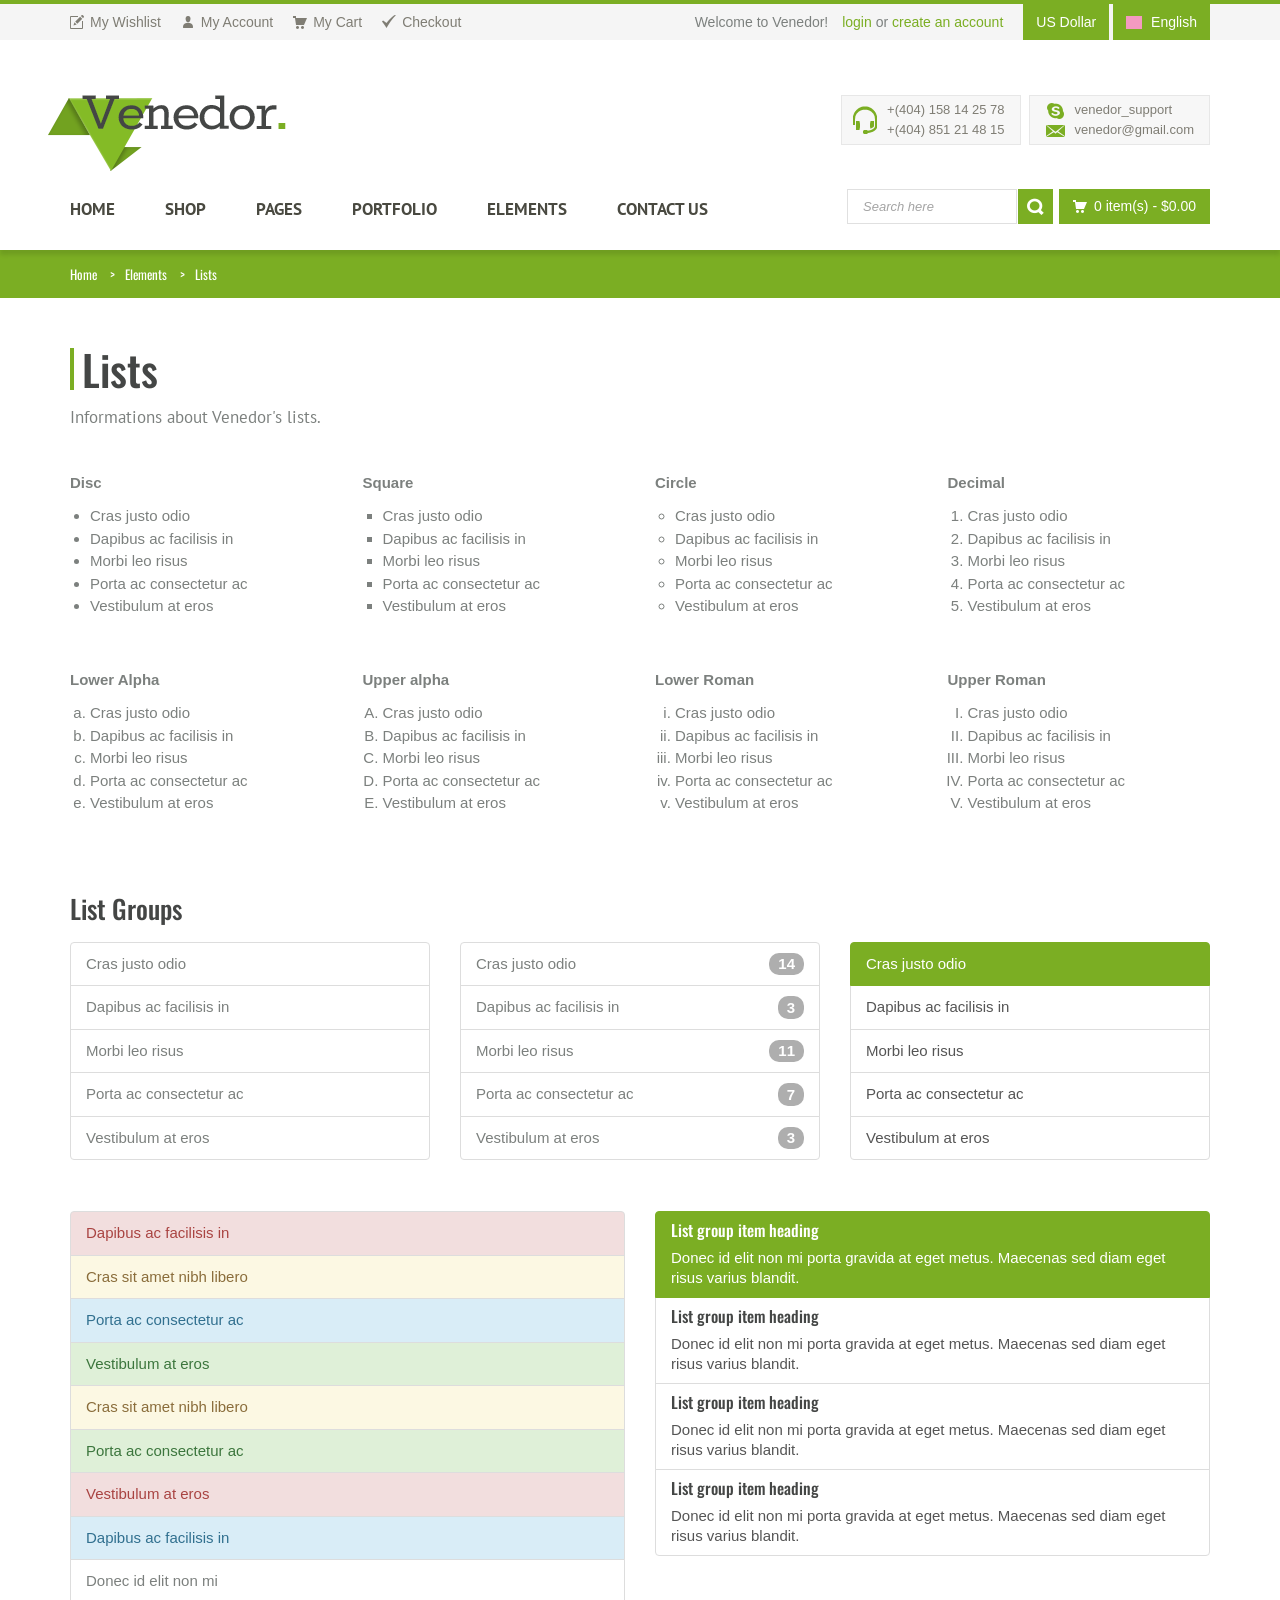
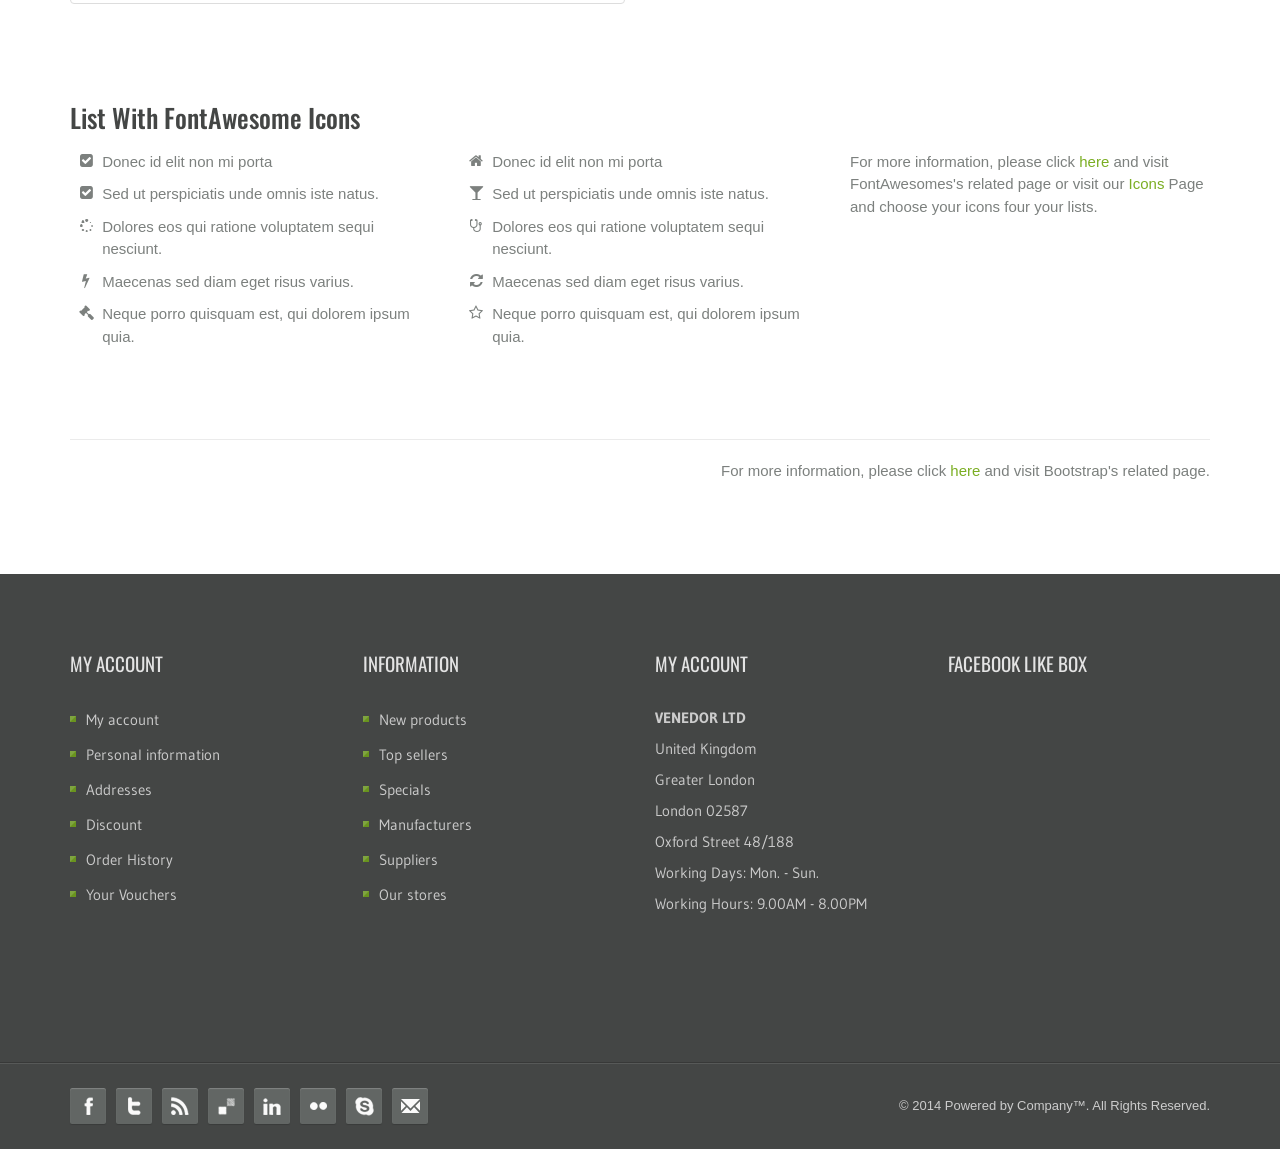
<file: website/static/elements/lists.html>
<!DOCTYPE html>
<!--[if IE 8]> <html class="ie8"> <![endif]-->
<!--[if IE 9]> <html class="ie9"> <![endif]-->
<!--[if !IE]><!--> <html> <!--<![endif]-->
    <head>
        <meta charset="utf-8">
        <title>Venedor - Responsive eCommerce Template</title>
        <meta name="description" content="Responsive modern ecommerce Html5 Template">
        <!--[if IE]> <meta http-equiv="X-UA-Compatible" content="IE=edge"> <![endif]-->
        <meta name="viewport" content="width=device-width, initial-scale=1.0">
        
        <link href='//fonts.googleapis.com/css?family=PT+Sans:400,700,400italic,700italic%7CPT+Gudea:400,700,400italic%7CPT+Oswald:400,700,300' rel='stylesheet' id="googlefont">
        
        <link rel="stylesheet" href="../css/bootstrap.min.css">
        <link rel="stylesheet" href="../css/font-awesome.min.css">
        <link rel="stylesheet" href="../css/prettyPhoto.css">
        <link rel="stylesheet" href="../css/owl.carousel.css">
        <link rel="stylesheet" href="../css/style.css">
        <link rel="stylesheet" href="../css/responsive.css">
        
        <!-- Favicon and Apple Icons -->
        <link rel="icon" type="image/png" href="../images/icons/icon.png">
        <link rel="apple-touch-icon" sizes="57x57" href="../images/icons/apple-icon-57x57.png">
        <link rel="apple-touch-icon" sizes="72x72" href="../images/icons/apple-icon-72x72.png">
        
        <!--- jQuery -->
        <script src="//ajax.googleapis.com/ajax/libs/jquery/1.11.0/jquery.min.js"></script>
        <script>window.jQuery || document.write('<script src="../js/jquery-1.11.0.min.js"><\/script>')</script>
        <!--[if lt IE 9]>
            <script src="../js/html5shiv.js"></script>
            <script src="../js/respond.min.js"></script>
        <![endif]-->
        
        <style id="custom-style">
        
        </style>
    </head>
    <body>

    

    <div id="wrapper">
        <header id="header">
            <div id="header-top">
                <div class="container">
                    <div class="row">
                        <div class="col-md-12">
                            <div class="header-top-left">
                                <ul id="top-links" class="clearfix">
                                    <li><a href="#" title="My Wishlist"><span class="top-icon top-icon-pencil"></span><span class="hide-for-xs">My Wishlist</span></a></li>
                                    <li><a href="#" title="My Account"><span class="top-icon top-icon-user"></span><span class="hide-for-xs">My Account</span></a></li>
                                    <li><a href="cart.html" title="My Cart"><span class="top-icon top-icon-cart"></span><span class="hide-for-xs">My Cart</span></a></li>
                                    <li><a href="checkout.html" title="Checkout"><span class="top-icon top-icon-check"></span><span class="hide-for-xs">Checkout</span></a></li>
                                </ul>
                            </div><!-- End .header-top-left -->
                            <div class="header-top-right">
                                
                                <div class="header-top-dropdowns pull-right">
                                    <div class="btn-group dropdown-money">
                                        <button type="button" class="btn btn-custom dropdown-toggle" data-toggle="dropdown">
                                            <span class="hide-for-xs">US Dollar</span><span class="hide-for-lg">$</span>
                                        </button>
                                        <ul class="dropdown-menu pull-right" role="menu">
                                            <li><a href="#"><span class="hide-for-xs">Euro</span><span class="hide-for-lg">&euro;</span></a></li>
                                            <li><a href="#"><span class="hide-for-xs">Pound</span><span class="hide-for-lg">&pound;</span></a></li>
                                        </ul>
                                    </div><!-- End .btn-group -->
                                    <div class="btn-group dropdown-language">
                                        <button type="button" class="btn btn-custom dropdown-toggle" data-toggle="dropdown">
                                            <span class="flag-container"><img src="../images/england-flag.png" alt="flag of england"></span>
                                            <span class="hide-for-xs">English</span>
                                        </button>
                                        <ul class="dropdown-menu pull-right" role="menu">
                                            <li><a href="#"><span class="flag-container"><img src="../images/italy-flag.png" alt="flag of england"></span><span class="hide-for-xs">Italian</span></a></li>
                                            <li><a href="#"><span class="flag-container"><img src="../images/spain-flag.png" alt="flag of italy"></span><span class="hide-for-xs">Spanish</span></a></li>
                                            <li><a href="#"><span class="flag-container"><img src="../images/france-flag.png" alt="flag of france"></span><span class="hide-for-xs">French</span></a></li>
                                            <li><a href="#"><span class="sm-separator"><img src="../images/germany-flag.png" alt="flag of germany"></span><span class="hide-for-xs">German</span></a></li>
                                        </ul>
                                    </div><!-- End .btn-group -->
                                </div><!-- End .header-top-dropdowns -->
                                
                                <div class="header-text-container pull-right">
                                    <p class="header-text">Welcome to Venedor!</p>
                                    <p class="header-link"><a href="#">login</a>&nbsp;or&nbsp;<a href="#">create an account</a></p>
                                </div><!-- End .pull-right -->
                            </div><!-- End .header-top-right -->
                        </div><!-- End .col-md-12 -->
                    </div><!-- End .row -->
                </div><!-- End .container -->
            </div><!-- End #header-top -->
            
            <div id="inner-header">
                <div class="container">
                    <div class="row">
                        <div class="col-md-5 col-sm-5 col-xs-12 logo-container">
                            <h1 class="logo clearfix">
                                <span>Responsive eCommerce Template</span>
                                <a href="../index.html" title="Venedor eCommerce Template"><img src="../images/logo.png" alt="Venedor Commerce Template" width="238" height="76"></a>
                            </h1>
                        </div><!-- End .col-md-5 -->
                        <div class="col-md-7 col-sm-7 col-xs-12 header-inner-right">
                                
                                <div class="header-box contact-infos pull-right">
                                    <ul>
                                        <li><span class="header-box-icon header-box-icon-skype"></span>venedor_support</li>
                                        <li><span class="header-box-icon header-box-icon-email"></span><a href="mailto:venedor@gmail.com">venedor@gmail.com</a></li>
                                    </ul>
                                </div><!-- End .contact-infos -->
                                
                                <div class="header-box contact-phones pull-right clearfix">
                                    <span class="header-box-icon header-box-icon-earphones"></span>
                                    <ul class="pull-left">
                                        <li>+(404) 158 14 25 78</li>
                                        <li>+(404) 851 21 48 15</li>
                                    </ul>
                                </div><!-- End .contact-phones -->
                                
                        </div><!-- End .col-md-7 -->
                    </div><!-- End .row -->
                </div><!-- End .container -->
                
                <div id="main-nav-container">
                    <div class="container">
                        <div class="row">
                            <div class="col-md-12 clearfix">
                                
                                <nav id="main-nav">
                                    <div id="responsive-nav">
                                        <div id="responsive-nav-button">
                                            Menu <span id="responsive-nav-button-icon"></span>
                                        </div><!-- responsive-nav-button -->
                                    </div>
                                    <ul class="menu clearfix">
                                        <li>
                                            <a class="active" href="../index.html">HOME</a>
                                            <ul>
                                                <li><a href="../../green/index.html">Home 1</a></li>
                                                <li><a href="../../blue/index.html">Home 2</a></li>
                                                <li><a href="../../orange/index.html">Home 3</a></li>
                                                <li><a href="../../pink/index.html">Home 4</a></li>
                                                <li><a href="../../brown/index.html">Home 5</a></li>
                                                <li><a href="../../green2/index.html">Home 6</a></li>
                                                <li><a href="../../blueorange/index.html">Home 7</a></li>
                                                <li><a href="../../blueorange2/index.html">Home 8</a></li>
                                                <li><a href="../../browngreen/index.html">Home 9</a></li>
                                            </ul>
                                        </li>
                                        <li class="mega-menu-container"><a href="#">SHOP</a>
                                            <div class="mega-menu clearfix">
                                                    <div class="col-5">
                                                        <a href="../category.html" class="mega-menu-title">Clothing</a><!-- End .mega-menu-title -->
                                                        <ul class="mega-menu-list clearfix">
                                                            <li><a href="#">Dresses</a></li>
                                                            <li><a href="#">Jeans &amp; Trousers</a></li>
                                                            <li><a href="#">Blouses &amp; Shirts</a></li>
                                                            <li><a href="#">Tops &amp; T-Shirts</a></li>
                                                            <li><a href="#">Jackets &amp; Coats</a></li>
                                                            <li><a href="#">Skirts</a></li>
                                                        </ul>
                                                    </div><!-- End .col-5 -->
                                                    <div class="col-5">
                                                        <a href="../category.html" class="mega-menu-title">Shoes</a><!-- End .mega-menu-title -->
                                                        <ul class="mega-menu-list clearfix">
                                                            <li><a href="#">Formal Shoes</a></li>
                                                            <li><a href="#">Casual Shoes</a></li>
                                                            <li><a href="#">Sandals</a></li>
                                                            <li><a href="#">Boots</a></li>
                                                            <li><a href="#">Wide Fit</a></li>
                                                            <li><a href="#">Slippers</a></li>
                                                        </ul>
                                                    </div><!-- End .col-5 -->
                                                    <div class="col-5">
                                                        <a href="../category.html" class="mega-menu-title">Accessories</a><!-- End .mega-menu-title -->
                                                        <ul class="mega-menu-list clearfix">
                                                            <li><a href="#">Bags &amp; Purses</a></li>
                                                            <li><a href="#">Belts</a></li>
                                                            <li><a href="#">Gloves</a></li>
                                                            <li><a href="#">Jewellery</a></li>
                                                            <li><a href="#">Sunglasses</a></li>
                                                            <li><a href="#">Hair Accessories</a></li>
                                                        </ul>
                                                    </div><!-- End .col-5 -->
                                                    <div class="col-5">
                                                        <a href="../category.html" class="mega-menu-title">Sports</a><!-- End .mega-menu-title -->
                                                        <ul class="mega-menu-list clearfix">
                                                            <li><a href="#">Sport Tops &amp; Vests</a></li>
                                                            <li><a href="#">Swimwear</a></li>
                                                            <li><a href="#">Footwear</a></li>
                                                            <li><a href="#">Sports Underwear</a></li>
                                                            <li><a href="#">Bags</a></li>
                                                        </ul>
                                                    </div><!-- End .col-5 -->
                                                    
                                                    <div class="col-5">
                                                        <a href="../category.html" class="mega-menu-title">Maternity</a><!-- End .mega-menu-title -->
                                                        <ul class="mega-menu-list clearfix">
                                                            <li><a href="#">Tops &amp; Skirts</a></li>
                                                            <li><a href="#">Dresses</a></li>
                                                            <li><a href="#">Trousers &amp; Shorts</a></li>
                                                            <li><a href="#">Knitwear</a></li>
                                                            <li><a href="#">Jackets &amp; Coats</a></li>
                                                        </ul>
                                                    </div><!-- End .col-5 -->
                                            </div><!-- End .mega-menu -->
                                        </li>
                                        
                                        <li>
                                            <a href="#">PAGES</a>
                                            <ul>
                                                <li><a href="#">Headers</a>
                                                    <ul>
                                                        <li><a href="../header1.html">Header Version 1</a></li>
                                                        <li><a href="../header2.html">Header Version 2</a></li>
                                                        <li><a href="../header3.html">Header Version 3</a></li>
                                                        <li><a href="../header4.html">Header Version 4</a></li>
                                                        <li><a href="../header5.html">Header Version 5</a></li>
                                                        <li><a href="../header6.html">Header Version 6</a></li>
                                                        <li><a href="../header7.html">Header Version 7</a></li>
                                                    </ul>
                                                </li>
                                                <li><a href="#">Footers</a>
                                                    <ul>
                                                        <li><a href="../footer1.html">Footer Version 1</a></li>
                                                        <li><a href="../footer2.html">Footer Version 2</a></li>
                                                        <li><a href="../footer3.html">Footer Version 3</a></li>
                                                    </ul>
                                                </li>
                                                <li><a href="../product.html">Product</a></li>
                                                <li><a href="../cart.html">Cart</a></li>
                                                <li><a href="../category.html">Category</a>
                                                    <ul>
                                                        <li><a href="../category-list.html">Category list</a></li>
                                                        <li><a href="../category.html">Category Banner 1</a></li>
                                                        <li><a href="../category-banner-2.html">Category Banner 2</a></li>
                                                        <li><a href="../category-banner-3.html">Category Banner 3</a></li>
                                                    </ul>
                                                </li>
                                                <li><a href="../blog.html">Blog</a>
                                                    <ul>
                                                        <li><a href="../blog.html">Right Sidebar</a></li>
                                                        <li><a href="../blog-sidebar-left.html">Left Sidebar</a></li>
                                                        <li><a href="../blog-sidebar-both.html">Both Sidebar</a></li>
                                                        <li><a href="../single.html">Blog Post</a></li>
                                                    </ul>
                                                </li>
                                                <li><a href="../checkout.html">Checkout</a></li>
                                                <li><a href="../aboutus.html">About Us</a></li>
                                                <li><a href="../register-account.html">Register Account</a></li>
                                                <li><a href="../compare-products.html">Compare Products</a></li>
                                                <li><a href="../login.html">Login</a></li>
                                                <li><a href="../404.html">404 Page</a></li>
                                            </ul>
                                        </li>
                                        <li><a href="#">Portfolio</a>
                                            <ul>
                                                <li><a href="#">Classic</a>
                                                    <ul>
                                                        <li><a href="../portfolio-2.html">Two Columns</a></li>
                                                        <li><a href="../portfolio-3.html">Three Columns</a></li>
                                                        <li><a href="../portfolio-4.html">Four Columns</a></li>
                                                    </ul>
                                                </li>
                                                <li><a href="#">Masonry</a>
                                                    <ul>
                                                        <li><a href="../portfolio-masonry-2.html">Two Columns</a></li>
                                                        <li><a href="../portfolio-masonry-3.html">Three Columns</a></li>
                                                        <li><a href="../portfolio-masonry-4.html">Four Columns</a></li>
                                                    </ul>
                                                </li>
                                                <li><a href="#">Portfolio Posts</a>
                                                    <ul>
                                                        <li><a href="../single-portfolio.html">Image Post</a></li>
                                                        <li><a href="../single-portfolio-gallery.html">Gallery Post</a></li>
                                                        <li><a href="../single-portfolio-video.html">Video Post</a></li>
                                                    </ul>
                                                </li>
                                            </ul>
                                        </li>
                                        <li><a href="#">Elements</a>
                                            <ul>
                                                <li><a href="tabs.html">Tabs</a></li>
                                                <li><a href="titles.html">Titles</a></li>
                                                <li><a href="typography.html">Typography</a></li>
                                                <li><a href="collapses.html">collapses</a></li>
                                                <li><a href="animations.html">animations</a></li>
                                                <li><a href="grids.html">Grid System</a></li>
                                                <li><a href="alerts.html">Alert Boxes</a></li>
                                                <li><a href="buttons.html">Buttons</a></li>
                                                <li><a href="medias.html">Media</a></li>
                                                <li><a href="forms.html">Forms</a></li>
                                                <li><a href="icons.html">Icons</a></li>
                                                <li><a href="lists.html">Lists</a></li>
                                                <li><a href="more.html">More</a></li>
                                            </ul>
                                        </li>
                                        <li><a href="../contact.html">Contact Us</a></li>
                                    </ul>
                                    
                                </nav>
                                
                                <div id="quick-access">
                                    <div class="dropdown-cart-menu-container pull-right">
                                    <div class="btn-group dropdown-cart">
                                    <button type="button" class="btn btn-custom dropdown-toggle" data-toggle="dropdown">
                                        <span class="cart-menu-icon"></span>
                                        0 item(s) <span class="drop-price">- $0.00</span>
                                    </button>
                                    
                                        <div class="dropdown-menu dropdown-cart-menu pull-right clearfix" role="menu">
                                            <p class="dropdown-cart-description">Recently added item(s).</p>
                                            <ul class="dropdown-cart-product-list">
                                                <li class="item clearfix">
                                                <a href="#" title="Delete item" class="delete-item"><i class="fa fa-times"></i></a>
                                                <a href="#" title="Edit item" class="edit-item"><i class="fa fa-pencil"></i></a>
                                                    <figure>
                                                        <a href="product.html"><img src="../images/products/thumbnails/item12.jpg" alt="phone 4"></a>
                                                    </figure>
                                                    <div class="dropdown-cart-details">
                                                        <p class="item-name">
                                                        <a href="product.html">Cam Optia AF Webcam </a>
                                                        </p>
                                                        <p>
                                                            1x
                                                            <span class="item-price">$499</span>
                                                        </p>
                                                    </div><!-- End .dropdown-cart-details -->
                                                </li>
                                                <li class="item clearfix">
                                                <a href="#" title="Delete item" class="delete-item"><i class="fa fa-times"></i></a>
                                                <a href="#" title="Edit item" class="edit-item"><i class="fa fa-pencil"></i></a>
                                                    <figure>
                                                        <a href="product.html"><img src="../images/products/thumbnails/item13.jpg" alt="phone 2"></a>
                                                    </figure>
                                                    <div class="dropdown-cart-details">
                                                        <p class="item-name">
                                                            <a href="product.html">Iphone Case Cover Original</a>
                                                        </p>
                                                        <p>
                                                            1x
                                                            <span class="item-price">$499<span class="sub-price">.99</span></span>
                                                        </p>
                                                    </div><!-- End .dropdown-cart-details -->
                                                </li>
                                            </ul>
                                            
                                            <ul class="dropdown-cart-total">
                                                <li><span class="dropdown-cart-total-title">Shipping:</span>$7</li>
                                                <li><span class="dropdown-cart-total-title">Total:</span>$1005<span class="sub-price">.99</span></li>
                                            </ul><!-- .dropdown-cart-total -->
                                            <div class="dropdown-cart-action">
                                                <p><a href="cart.html" class="btn btn-custom-2 btn-block">Cart</a></p>
                                                <p><a href="checkout.html" class="btn btn-custom btn-block">Checkout</a></p>
                                            </div><!-- End .dropdown-cart-action -->
                                            
                                        </div><!-- End .dropdown-cart -->
                                        </div><!-- End .btn-group -->
                                    </div><!-- End .dropdown-cart-menu-container -->
                                    
                                    
                                <form class="form-inline quick-search-form" role="form" action="#">
                                    <div class="form-group">
                                        <input type="text" class="form-control" placeholder="Search here">
                                    </div><!-- End .form-inline -->
                                    <button type="submit" id="quick-search" class="btn btn-custom"></button>
                                </form>
                                </div><!-- End #quick-access -->
                            </div><!-- End .col-md-12 -->
                    </div><!-- End .row -->
                </div><!-- End .container -->
                    
                </div><!-- End #nav -->
            </div><!-- End #inner-header -->
        </header><!-- End #header -->
		
        <section id="content">
        	<div id="breadcrumb-container">
        		<div class="container">
					<ul class="breadcrumb">
                        <li><a href="../index.html" title="Home Page">Home</a></li>
                        <li><a href="#" title="Elements">Elements</a></li>
                        <li class="active">Lists</li>
                    </ul>
        		</div>
        	</div>
        	<div class="container">
        		<div class="row">
        			<div class="col-md-12">
						<header class="content-title">
							<h1 class="title">Lists</h1>
                            <p class="title-desc">Informations about Venedor's lists.</p>
                            <div class="md-margin"></div><!-- space -->
						</header>
        			
					   	<div class="row">

                            <div class="col-md-3 col-sm-3 col-xs-6">
                                <strong>Disc</strong>
                                <div class="xs-margin"></div><!-- space -->
                                <ul class="list-style list-disc">
                                    <li>Cras justo odio</li>
                                    <li>Dapibus ac facilisis in</li>
                                    <li>Morbi leo risus</li>
                                    <li>Porta ac consectetur ac</li>
                                    <li>Vestibulum at eros</li>
                                </ul>
                            </div><!-- End .col-md-3 -->

                            <div class="col-md-3 col-sm-3 col-xs-6">
                                <strong>Square</strong>
                                <div class="xs-margin"></div><!-- space -->
                                <ul class="list-style list-square">
                                    <li>Cras justo odio</li>
                                    <li>Dapibus ac facilisis in</li>
                                    <li>Morbi leo risus</li>
                                    <li>Porta ac consectetur ac</li>
                                    <li>Vestibulum at eros</li>
                                </ul>
                            </div><!-- End .col-md-3 -->

                            <div class="col-md-3 col-sm-3 col-xs-6">
                                <strong>Circle</strong>
                                <div class="xs-margin"></div><!-- space -->
                                <ul class="list-style list-circle">
                                    <li>Cras justo odio</li>
                                    <li>Dapibus ac facilisis in</li>
                                    <li>Morbi leo risus</li>
                                    <li>Porta ac consectetur ac</li>
                                    <li>Vestibulum at eros</li>
                                </ul>
                            </div><!-- End .col-md-3 -->


                            <div class="col-md-3 col-sm-3 col-xs-6">
                                <strong>Decimal</strong>
                                <div class="xs-margin"></div><!-- space -->
                                <ul class="list-style list-decimal">
                                    <li>Cras justo odio</li>
                                    <li>Dapibus ac facilisis in</li>
                                    <li>Morbi leo risus</li>
                                    <li>Porta ac consectetur ac</li>
                                    <li>Vestibulum at eros</li>
                                </ul>
                            </div><!-- End .col-md-3 -->
                        </div><!-- End .row -->

                        <div class="xlg-margin"></div><!-- space -->

                        <div class="row">

                            <div class="col-md-3 col-sm-3 col-xs-6">
                                <strong>Lower Alpha</strong>
                                <div class="xs-margin"></div><!-- space -->
                                <ul class="list-style list-lower-alpha">
                                    <li>Cras justo odio</li>
                                    <li>Dapibus ac facilisis in</li>
                                    <li>Morbi leo risus</li>
                                    <li>Porta ac consectetur ac</li>
                                    <li>Vestibulum at eros</li>
                                </ul>
                            </div><!-- End .col-md-3 -->

                            <div class="col-md-3 col-sm-3 col-xs-6">
                                <strong>Upper alpha</strong>
                                <div class="xs-margin"></div><!-- space -->
                                <ul class="list-style list-upper-alpha">
                                    <li>Cras justo odio</li>
                                    <li>Dapibus ac facilisis in</li>
                                    <li>Morbi leo risus</li>
                                    <li>Porta ac consectetur ac</li>
                                    <li>Vestibulum at eros</li>
                                </ul>
                            </div><!-- End .col-md-3 -->

                            <div class="col-md-3 col-sm-3 col-xs-6">
                                <strong>Lower Roman</strong>
                                <div class="xs-margin"></div><!-- space -->
                                <ul class="list-style list-lower-roman">
                                    <li>Cras justo odio</li>
                                    <li>Dapibus ac facilisis in</li>
                                    <li>Morbi leo risus</li>
                                    <li>Porta ac consectetur ac</li>
                                    <li>Vestibulum at eros</li>
                                </ul>
                            </div><!-- End .col-md-3 -->

                            <div class="col-md-3 col-sm-3 col-xs-6">
                                <strong>Upper Roman</strong>
                                <div class="xs-margin"></div><!-- space -->
                                <ul class="list-style list-upper-roman">
                                    <li>Cras justo odio</li>
                                    <li>Dapibus ac facilisis in</li>
                                    <li>Morbi leo risus</li>
                                    <li>Porta ac consectetur ac</li>
                                    <li>Vestibulum at eros</li>
                                </ul>
                            </div><!-- End .col-md-3 -->
                        </div><!-- End .row -->

                        <div class="lg-margin2x"></div><!-- space -->

                        <h3>List Groups</h3>
                        <div class="row">
                            <div class="col-md-4 col-sm-4 col-xs-12">
                                <ul class="list-group">
                                    <li class="list-group-item">Cras justo odio</li>
                                    <li class="list-group-item">Dapibus ac facilisis in</li>
                                    <li class="list-group-item">Morbi leo risus</li>
                                    <li class="list-group-item">Porta ac consectetur ac</li>
                                    <li class="list-group-item">Vestibulum at eros</li>
                                </ul>
                            </div><!-- End .col-md-4 -->

                            <div class="col-md-4 col-sm-4 col-xs-12">
                                <ul class="list-group">
                                    <li class="list-group-item">
                                        <span class="badge">14</span>
                                        Cras justo odio
                                    </li>
                                    <li class="list-group-item">
                                        <span class="badge">3</span>
                                        Dapibus ac facilisis in
                                    </li>
                                    <li class="list-group-item">
                                        <span class="badge">11</span>
                                        Morbi leo risus
                                    </li>
                                    <li class="list-group-item">
                                        <span class="badge">7</span>
                                        Porta ac consectetur ac
                                    </li>
                                    <li class="list-group-item">
                                        <span class="badge">3</span>
                                        Vestibulum at eros
                                    </li>
                                </ul>
                            </div><!-- End .col-md-4 -->

                            <div class="col-md-4 col-sm-4 col-xs-12">
                                <div class="list-group">
                                    <a href="#" class="list-group-item active">
                                    Cras justo odio
                                    </a>
                                    <a href="#" class="list-group-item">Dapibus ac facilisis in</a>
                                    <a href="#" class="list-group-item">Morbi leo risus</a>
                                    <a href="#" class="list-group-item">Porta ac consectetur ac</a>
                                    <a href="#" class="list-group-item">Vestibulum at eros</a>
                                </div><!-- End .list-group -->
                            </div><!-- End .col-md-4 -->

                        </div><!-- End .row -->
                       

                        <div class="md-margin"></div><!-- space -->

                        <div class="row">
                            <div class="col-md-6 col-sm-6 col-xs-12">
                                <ul class="list-group">
                                    <li class="list-group-item list-group-item-danger">Dapibus ac facilisis in</li>
                                    <li class="list-group-item list-group-item-warning">Cras sit amet nibh libero</li>
                                    <li class="list-group-item list-group-item-info">Porta ac consectetur ac</li>
                                    <li class="list-group-item list-group-item-success">Vestibulum at eros</li>
                                    <li class="list-group-item list-group-item-warning">Cras sit amet nibh libero</li>
                                    <li class="list-group-item list-group-item-success">Porta ac consectetur ac</li>
                                    <li class="list-group-item list-group-item-danger">Vestibulum at eros</li>
                                    <li class="list-group-item list-group-item-info">Dapibus ac facilisis in</li>
                                    <li class="list-group-item">Donec id elit non mi</li>
                                </ul>
                            </div><!-- End .col-md-6 -->

                            <div class="col-md-6 col-sm-6 col-xs-12">

                                <div class="list-group">
                                    <a href="#" class="list-group-item active">
                                        <h6 class="list-group-item-heading">List group item heading</h6>
                                        <p class="list-group-item-text">Donec id elit non mi porta gravida at eget metus. Maecenas sed diam eget risus varius blandit.</p>
                                    </a>

                                    <a href="#" class="list-group-item">
                                        <h6 class="list-group-item-heading">List group item heading</h6>
                                        <p class="list-group-item-text">Donec id elit non mi porta gravida at eget metus. Maecenas sed diam eget risus varius blandit.</p>
                                    </a>

                                    <a href="#" class="list-group-item">
                                        <h6 class="list-group-item-heading">List group item heading</h6>
                                        <p class="list-group-item-text">Donec id elit non mi porta gravida at eget metus. Maecenas sed diam eget risus varius blandit.</p>
                                    </a>

                                    <a href="#" class="list-group-item">
                                        <h6 class="list-group-item-heading">List group item heading</h6>
                                        <p class="list-group-item-text">Donec id elit non mi porta gravida at eget metus. Maecenas sed diam eget risus varius blandit.</p>
                                    </a>
                                </div><!-- End .list-group -->
                                
                            </div><!-- End .col-md-6 -->

                        </div><!-- End .row -->

                        <div class="lg-margin2x"></div><!-- space -->

                        <h3>List With FontAwesome Icons</h3>

                        <div class="row">

                            <div class="col-md-4 col-sm-4 col-xs-6">
                                <ul class="fa-ul">
                                    <li><i class="fa-li fa fa-check-square"></i>Donec id elit non mi porta</li>
                                    <li><i class="fa-li fa fa-check-square"></i>Sed ut perspiciatis unde omnis iste natus.</li>
                                    <li><i class="fa-li fa fa-spinner fa-spin"></i>Dolores eos qui ratione voluptatem sequi nesciunt.</li>
                                    <li><i class="fa-li fa fa-bolt"></i>Maecenas sed diam eget risus varius.</li>
                                    <li><i class="fa-li fa fa-legal"></i>Neque porro quisquam est, qui dolorem ipsum quia.</li>
                                </ul>
                            </div><!-- End .col-md-4 -->

                            <div class="col-md-4 col-sm-4 col-xs-6">
                                <ul class="fa-ul">
                                    <li><i class="fa-li fa fa-home"></i>Donec id elit non mi porta</li>
                                    <li><i class="fa-li fa fa-glass"></i>Sed ut perspiciatis unde omnis iste natus.</li>
                                    <li><i class="fa-li fa fa-stethoscope"></i>Dolores eos qui ratione voluptatem sequi nesciunt.</li>
                                    <li><i class="fa-li fa fa-refresh fa-spin"></i>Maecenas sed diam eget risus varius.</li>
                                    <li><i class="fa-li fa fa-star-o"></i>Neque porro quisquam est, qui dolorem ipsum quia.</li>
                                </ul>
                            </div><!-- End .col-md-4 -->

                            <div class="col-md-4 col-sm-4 col-xs-6">
                                <p>For more information, please click <a href="//fortawesome.github.io/Font-Awesome/icons/" target="_blank" title="Fontawesome Icons">here</a> and visit FontAwesomes's related page or visit our <a href="icons.html" target="_blank" title="Icons">Icons</a> Page and choose your icons four your lists.</p>
                            </div><!-- End .col-md-4 -->
                        </div><!-- End .row -->

                        <div class="lg-margin2x"></div><!-- space -->
                        <hr>
                        <p class="text-right">For more information, please click <a href="//getbootstrap.com/components/#list-group" target="_blank" title="Bootstrap Lists">here</a> and visit Bootstrap's related page.</p>
                        <div class="md-margin"></div><!-- space -->
							   	
								   
        			</div><!-- End .col-md-12 -->
        		</div><!-- End .row -->
			</div><!-- End .container -->
        
        </section><!-- End #content -->
        
        <footer id="footer">
            <div id="inner-footer">
                
                <div class="container">
                    <div class="row">
                        <div class="col-md-3 col-sm-4 col-xs-12 widget">
                            <h3>MY ACCOUNT</h3>
                            <ul class="links">
                                <li><a href="#">My account</a></li>
                                <li><a href="#">Personal information</a></li>
                                <li><a href="#">Addresses</a></li>
                                <li><a href="#">Discount</a></li>
                                <li><a href="#">Order History</a></li>
                                <li><a href="#">Your Vouchers</a></li>
                            </ul>
                        </div><!-- End .widget -->
                        
                        <div class="col-md-3 col-sm-4 col-xs-12 widget">
                            <h3>INFORMATION</h3>
                            <ul class="links">
                                <li><a href="#">New products</a></li>
                                <li><a href="#">Top sellers</a></li>
                                <li><a href="#">Specials</a></li>
                                <li><a href="#">Manufacturers</a></li>
                                <li><a href="#">Suppliers</a></li>
                                <li><a href="#">Our stores</a></li>
                            </ul>
                        </div><!-- End .widget -->
                        
                        <div class="col-md-3 col-sm-4 col-xs-12 widget">
                            <h3>MY ACCOUNT</h3>
                            
                            <ul class="contact-list">
                                <li><strong>Venedor Ltd</strong></li>
                                <li>United Kingdom</li>
                                <li>Greater London</li>
                                <li>London 02587</li>
                                <li>Oxford Street 48/188</li>
                                <li>Working Days: Mon. - Sun.</li>
                                <li>Working Hours: 9.00AM - 8.00PM</li>
                            </ul>
                        </div><!-- End .widget -->
                        
                        <div class="clearfix visible-sm"></div>
                        
                        <div class="col-md-3 col-sm-12 col-xs-12 widget">
                            <h3>FACEBOOK LIKE BOX</h3>
                            
                            <div class="facebook-likebox">
                                <iframe src="//www.facebook.com/plugins/likebox.php?href=http%3A%2F%2Fwww.facebook.com%2Fenvato&amp;colorscheme=dark&amp;show_faces=true&amp;header=false&amp;stream=false&amp;show_border=false"></iframe>
                            </div>
                            
                            
                        </div><!-- End .widget -->
                    </div><!-- End .row -->
                </div><!-- End .container -->
            
            </div><!-- End #inner-footer -->
            
            <div id="footer-bottom">
                <div class="container">
                    <div class="row">
                        <div class="col-md-7 col-sm-7 col-xs-12 footer-social-links-container">
                            <ul class="social-links clearfix">
                                <li><a href="#" class="social-icon icon-facebook"></a></li>
                                <li><a href="#" class="social-icon icon-twitter"></a></li>
                                <li><a href="#" class="social-icon icon-rss"></a></li>
                                <li><a href="#" class="social-icon icon-delicious"></a></li>
                                <li><a href="#" class="social-icon icon-linkedin"></a></li>
                                <li><a href="#" class="social-icon icon-flickr"></a></li>
                                <li><a href="#" class="social-icon icon-skype"></a></li>
                                <li><a href="#" class="social-icon icon-email"></a></li>
                            </ul>
                        </div><!-- End .col-md-7 -->
                        
                        <div class="col-md-5 col-sm-5 col-xs-12 footer-text-container">
                            <p>&copy; 2014 Powered by Company&trade;. All Rights Reserved.</p>
                        </div><!-- End .col-md-5 -->
                    </div><!-- End .row -->
                </div><!-- End .container -->
            </div><!-- End #footer-bottom -->
            
        </footer><!-- End #footer -->
    </div><!-- End #wrapper -->
        <a href="#" id="scroll-top" title="Scroll to Top"><i class="fa fa-angle-up"></i></a><!-- End #scroll-top -->
    <!-- END -->
	<script src="../js/bootstrap.min.js"></script>
    <script src="../js/smoothscroll.js"></script>
    <script src="../js/retina.min.js"></script>
    <script src="../js/jquery.placeholder.js"></script>
    <script src="../js/jquery.hoverIntent.min.js"></script>
	<script src="../js/twitter/jquery.tweet.min.js"></script>
	<script src="../js/jquery.flexslider-min.js"></script>
    <script src="../js/owl.carousel.min.js"></script>
	<script src="../js/main.js"></script>

    </body>
</html>
</file>
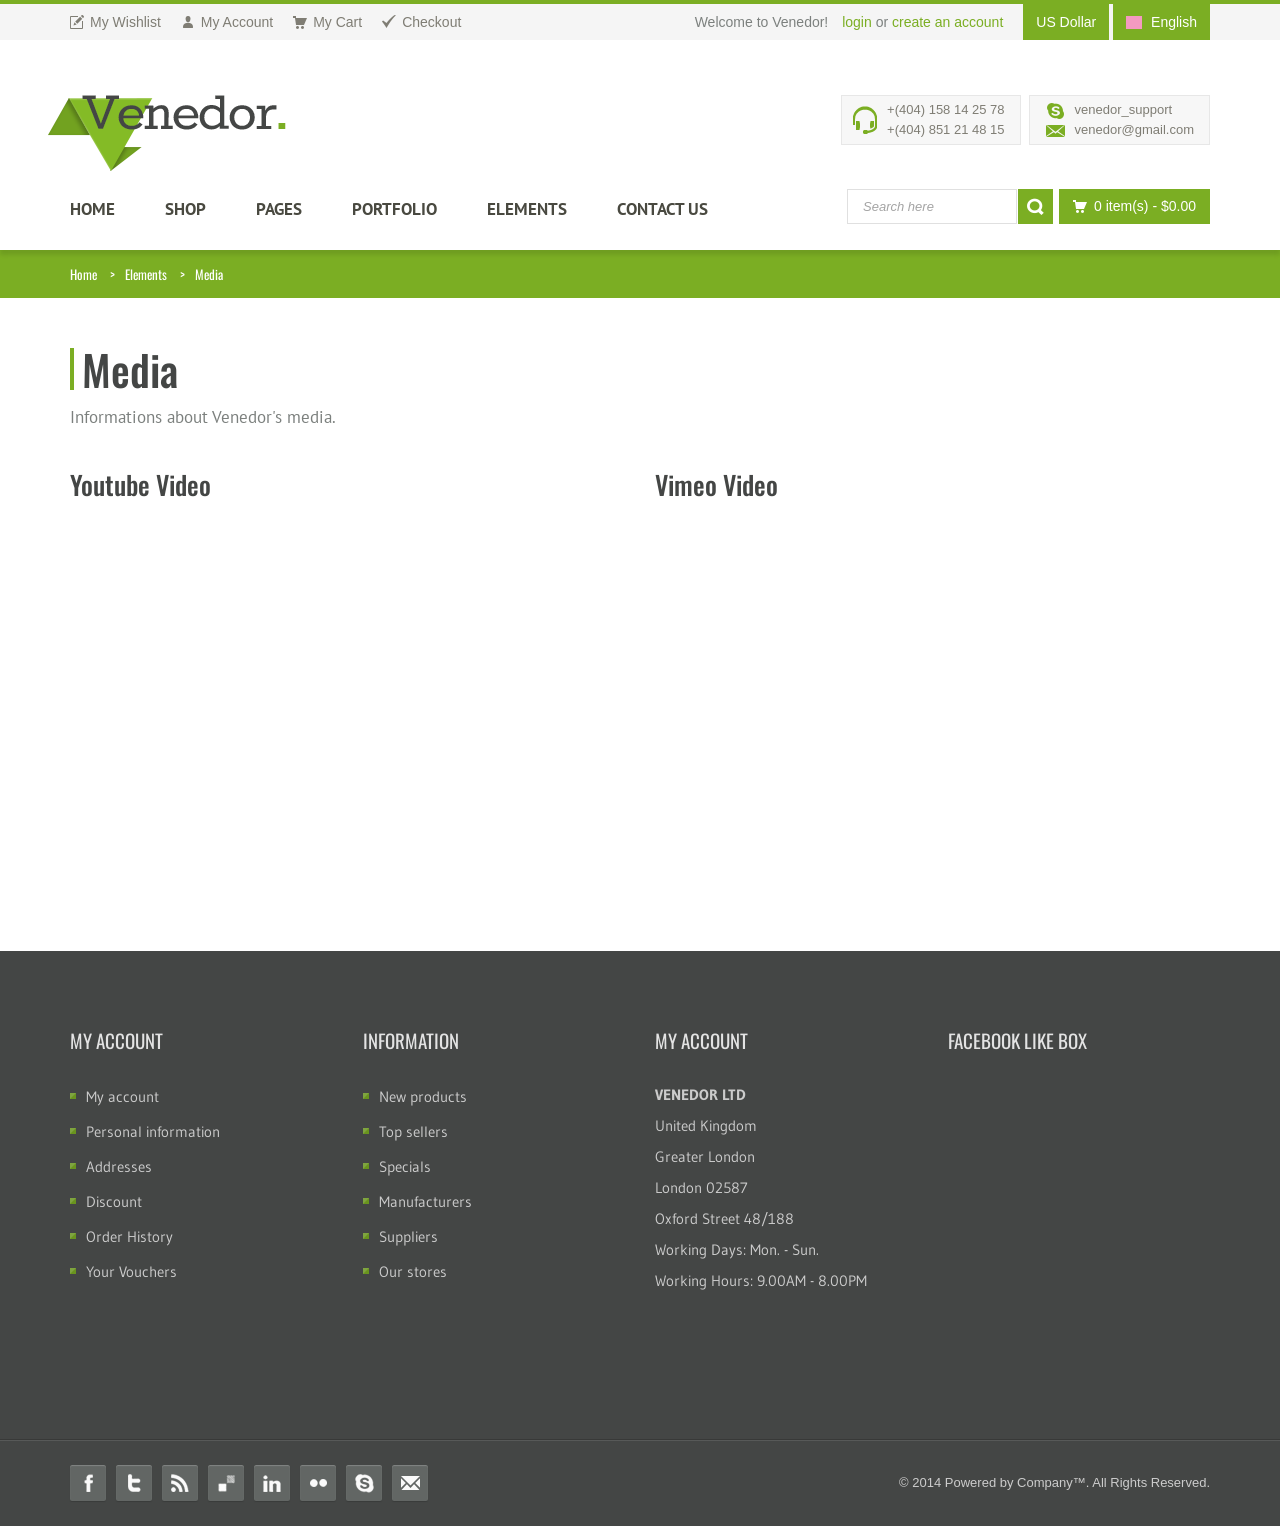
<file: website/static/elements/medias.html>
<!DOCTYPE html>
<!--[if IE 8]> <html class="ie8"> <![endif]-->
<!--[if IE 9]> <html class="ie9"> <![endif]-->
<!--[if !IE]><!--> <html> <!--<![endif]-->
    <head>
        <meta charset="utf-8">
        <title>Venedor - Responsive eCommerce Template</title>
        <meta name="description" content="Responsive modern ecommerce Html5 Template">
        <!--[if IE]> <meta http-equiv="X-UA-Compatible" content="IE=edge"> <![endif]-->
        <meta name="viewport" content="width=device-width, initial-scale=1.0">
        
        <link href='//fonts.googleapis.com/css?family=PT+Sans:400,700,400italic,700italic%7CPT+Gudea:400,700,400italic%7CPT+Oswald:400,700,300' rel='stylesheet' id="googlefont">
        
        <link rel="stylesheet" href="../css/bootstrap.min.css">
        <link rel="stylesheet" href="../css/font-awesome.min.css">
        <link rel="stylesheet" href="../css/prettyPhoto.css">
        <link rel="stylesheet" href="../css/owl.carousel.css">
        <link rel="stylesheet" href="../css/style.css">
        <link rel="stylesheet" href="../css/responsive.css">
        
        <!-- Favicon and Apple Icons -->
        <link rel="icon" type="image/png" href="../images/icons/icon.png">
        <link rel="apple-touch-icon" sizes="57x57" href="../images/icons/apple-icon-57x57.png">
        <link rel="apple-touch-icon" sizes="72x72" href="../images/icons/apple-icon-72x72.png">
        
        <!--- jQuery -->
        <script src="//ajax.googleapis.com/ajax/libs/jquery/1.11.0/jquery.min.js"></script>
        <script>window.jQuery || document.write('<script src="../js/jquery-1.11.0.min.js"><\/script>')</script>
        <!--[if lt IE 9]>
            <script src="../js/html5shiv.js"></script>
            <script src="../js/respond.min.js"></script>
        <![endif]-->
        
        <style id="custom-style">
        
        </style>
    </head>
    <body>


    <div id="wrapper">
        <header id="header">
            <div id="header-top">
                <div class="container">
                    <div class="row">
                        <div class="col-md-12">
                            <div class="header-top-left">
                                <ul id="top-links" class="clearfix">
                                    <li><a href="#" title="My Wishlist"><span class="top-icon top-icon-pencil"></span><span class="hide-for-xs">My Wishlist</span></a></li>
                                    <li><a href="#" title="My Account"><span class="top-icon top-icon-user"></span><span class="hide-for-xs">My Account</span></a></li>
                                    <li><a href="cart.html" title="My Cart"><span class="top-icon top-icon-cart"></span><span class="hide-for-xs">My Cart</span></a></li>
                                    <li><a href="checkout.html" title="Checkout"><span class="top-icon top-icon-check"></span><span class="hide-for-xs">Checkout</span></a></li>
                                </ul>
                            </div><!-- End .header-top-left -->
                            <div class="header-top-right">
                                
                                <div class="header-top-dropdowns pull-right">
                                    <div class="btn-group dropdown-money">
                                        <button type="button" class="btn btn-custom dropdown-toggle" data-toggle="dropdown">
                                            <span class="hide-for-xs">US Dollar</span><span class="hide-for-lg">$</span>
                                        </button>
                                        <ul class="dropdown-menu pull-right" role="menu">
                                            <li><a href="#"><span class="hide-for-xs">Euro</span><span class="hide-for-lg">&euro;</span></a></li>
                                            <li><a href="#"><span class="hide-for-xs">Pound</span><span class="hide-for-lg">&pound;</span></a></li>
                                        </ul>
                                    </div><!-- End .btn-group -->
                                    <div class="btn-group dropdown-language">
                                        <button type="button" class="btn btn-custom dropdown-toggle" data-toggle="dropdown">
                                            <span class="flag-container"><img src="../images/england-flag.png" alt="flag of england"></span>
                                            <span class="hide-for-xs">English</span>
                                        </button>
                                        <ul class="dropdown-menu pull-right" role="menu">
                                            <li><a href="#"><span class="flag-container"><img src="../images/italy-flag.png" alt="flag of england"></span><span class="hide-for-xs">Italian</span></a></li>
                                            <li><a href="#"><span class="flag-container"><img src="../images/spain-flag.png" alt="flag of italy"></span><span class="hide-for-xs">Spanish</span></a></li>
                                            <li><a href="#"><span class="flag-container"><img src="../images/france-flag.png" alt="flag of france"></span><span class="hide-for-xs">French</span></a></li>
                                            <li><a href="#"><span class="sm-separator"><img src="../images/germany-flag.png" alt="flag of germany"></span><span class="hide-for-xs">German</span></a></li>
                                        </ul>
                                    </div><!-- End .btn-group -->
                                </div><!-- End .header-top-dropdowns -->
                                
                                <div class="header-text-container pull-right">
                                    <p class="header-text">Welcome to Venedor!</p>
                                    <p class="header-link"><a href="#">login</a>&nbsp;or&nbsp;<a href="#">create an account</a></p>
                                </div><!-- End .pull-right -->
                            </div><!-- End .header-top-right -->
                        </div><!-- End .col-md-12 -->
                    </div><!-- End .row -->
                </div><!-- End .container -->
            </div><!-- End #header-top -->
            
            <div id="inner-header">
                <div class="container">
                    <div class="row">
                        <div class="col-md-5 col-sm-5 col-xs-12 logo-container">
                            <h1 class="logo clearfix">
                                <span>Responsive eCommerce Template</span>
                                <a href="../index.html" title="Venedor eCommerce Template"><img src="../images/logo.png" alt="Venedor Commerce Template" width="238" height="76"></a>
                            </h1>
                        </div><!-- End .col-md-5 -->
                        <div class="col-md-7 col-sm-7 col-xs-12 header-inner-right">
                                
                                <div class="header-box contact-infos pull-right">
                                    <ul>
                                        <li><span class="header-box-icon header-box-icon-skype"></span>venedor_support</li>
                                        <li><span class="header-box-icon header-box-icon-email"></span><a href="mailto:venedor@gmail.com">venedor@gmail.com</a></li>
                                    </ul>
                                </div><!-- End .contact-infos -->
                                
                                <div class="header-box contact-phones pull-right clearfix">
                                    <span class="header-box-icon header-box-icon-earphones"></span>
                                    <ul class="pull-left">
                                        <li>+(404) 158 14 25 78</li>
                                        <li>+(404) 851 21 48 15</li>
                                    </ul>
                                </div><!-- End .contact-phones -->
                                
                        </div><!-- End .col-md-7 -->
                    </div><!-- End .row -->
                </div><!-- End .container -->
                
                <div id="main-nav-container">
                    <div class="container">
                        <div class="row">
                            <div class="col-md-12 clearfix">
                                
                                <nav id="main-nav">
                                    <div id="responsive-nav">
                                        <div id="responsive-nav-button">
                                            Menu <span id="responsive-nav-button-icon"></span>
                                        </div><!-- responsive-nav-button -->
                                    </div>
                                    <ul class="menu clearfix">
                                        <li>
                                            <a class="active" href="../index.html">HOME</a>
                                            <ul>
                                                <li><a href="../../green/index.html">Home 1</a></li>
                                                <li><a href="../../blue/index.html">Home 2</a></li>
                                                <li><a href="../../orange/index.html">Home 3</a></li>
                                                <li><a href="../../pink/index.html">Home 4</a></li>
                                                <li><a href="../../brown/index.html">Home 5</a></li>
                                                <li><a href="../../green2/index.html">Home 6</a></li>
                                                <li><a href="../../blueorange/index.html">Home 7</a></li>
                                                <li><a href="../../blueorange2/index.html">Home 8</a></li>
                                                <li><a href="../../browngreen/index.html">Home 9</a></li>
                                            </ul>
                                        </li>
                                        <li class="mega-menu-container"><a href="#">SHOP</a>
                                            <div class="mega-menu clearfix">
                                                    <div class="col-5">
                                                        <a href="../category.html" class="mega-menu-title">Clothing</a><!-- End .mega-menu-title -->
                                                        <ul class="mega-menu-list clearfix">
                                                            <li><a href="#">Dresses</a></li>
                                                            <li><a href="#">Jeans &amp; Trousers</a></li>
                                                            <li><a href="#">Blouses &amp; Shirts</a></li>
                                                            <li><a href="#">Tops &amp; T-Shirts</a></li>
                                                            <li><a href="#">Jackets &amp; Coats</a></li>
                                                            <li><a href="#">Skirts</a></li>
                                                        </ul>
                                                    </div><!-- End .col-5 -->
                                                    <div class="col-5">
                                                        <a href="../category.html" class="mega-menu-title">Shoes</a><!-- End .mega-menu-title -->
                                                        <ul class="mega-menu-list clearfix">
                                                            <li><a href="#">Formal Shoes</a></li>
                                                            <li><a href="#">Casual Shoes</a></li>
                                                            <li><a href="#">Sandals</a></li>
                                                            <li><a href="#">Boots</a></li>
                                                            <li><a href="#">Wide Fit</a></li>
                                                            <li><a href="#">Slippers</a></li>
                                                        </ul>
                                                    </div><!-- End .col-5 -->
                                                    <div class="col-5">
                                                        <a href="../category.html" class="mega-menu-title">Accessories</a><!-- End .mega-menu-title -->
                                                        <ul class="mega-menu-list clearfix">
                                                            <li><a href="#">Bags &amp; Purses</a></li>
                                                            <li><a href="#">Belts</a></li>
                                                            <li><a href="#">Gloves</a></li>
                                                            <li><a href="#">Jewellery</a></li>
                                                            <li><a href="#">Sunglasses</a></li>
                                                            <li><a href="#">Hair Accessories</a></li>
                                                        </ul>
                                                    </div><!-- End .col-5 -->
                                                    <div class="col-5">
                                                        <a href="../category.html" class="mega-menu-title">Sports</a><!-- End .mega-menu-title -->
                                                        <ul class="mega-menu-list clearfix">
                                                            <li><a href="#">Sport Tops &amp; Vests</a></li>
                                                            <li><a href="#">Swimwear</a></li>
                                                            <li><a href="#">Footwear</a></li>
                                                            <li><a href="#">Sports Underwear</a></li>
                                                            <li><a href="#">Bags</a></li>
                                                        </ul>
                                                    </div><!-- End .col-5 -->
                                                    
                                                    <div class="col-5">
                                                        <a href="../category.html" class="mega-menu-title">Maternity</a><!-- End .mega-menu-title -->
                                                        <ul class="mega-menu-list clearfix">
                                                            <li><a href="#">Tops &amp; Skirts</a></li>
                                                            <li><a href="#">Dresses</a></li>
                                                            <li><a href="#">Trousers &amp; Shorts</a></li>
                                                            <li><a href="#">Knitwear</a></li>
                                                            <li><a href="#">Jackets &amp; Coats</a></li>
                                                        </ul>
                                                    </div><!-- End .col-5 -->
                                            </div><!-- End .mega-menu -->
                                        </li>
                                        
                                        <li>
                                            <a href="#">PAGES</a>
                                            <ul>
                                                <li><a href="#">Headers</a>
                                                    <ul>
                                                        <li><a href="../header1.html">Header Version 1</a></li>
                                                        <li><a href="../header2.html">Header Version 2</a></li>
                                                        <li><a href="../header3.html">Header Version 3</a></li>
                                                        <li><a href="../header4.html">Header Version 4</a></li>
                                                        <li><a href="../header5.html">Header Version 5</a></li>
                                                        <li><a href="../header6.html">Header Version 6</a></li>
                                                        <li><a href="../header7.html">Header Version 7</a></li>
                                                    </ul>
                                                </li>
                                                <li><a href="#">Footers</a>
                                                    <ul>
                                                        <li><a href="../footer1.html">Footer Version 1</a></li>
                                                        <li><a href="../footer2.html">Footer Version 2</a></li>
                                                        <li><a href="../footer3.html">Footer Version 3</a></li>
                                                    </ul>
                                                </li>
                                                <li><a href="../product.html">Product</a></li>
                                                <li><a href="../cart.html">Cart</a></li>
                                                <li><a href="../category.html">Category</a>
                                                    <ul>
                                                        <li><a href="../category-list.html">Category list</a></li>
                                                        <li><a href="../category.html">Category Banner 1</a></li>
                                                        <li><a href="../category-banner-2.html">Category Banner 2</a></li>
                                                        <li><a href="../category-banner-3.html">Category Banner 3</a></li>
                                                    </ul>
                                                </li>
                                                <li><a href="../blog.html">Blog</a>
                                                    <ul>
                                                        <li><a href="../blog.html">Right Sidebar</a></li>
                                                        <li><a href="../blog-sidebar-left.html">Left Sidebar</a></li>
                                                        <li><a href="../blog-sidebar-both.html">Both Sidebar</a></li>
                                                        <li><a href="../single.html">Blog Post</a></li>
                                                    </ul>
                                                </li>
                                                <li><a href="../checkout.html">Checkout</a></li>
                                                <li><a href="../aboutus.html">About Us</a></li>
                                                <li><a href="../register-account.html">Register Account</a></li>
                                                <li><a href="../compare-products.html">Compare Products</a></li>
                                                <li><a href="../login.html">Login</a></li>
                                                <li><a href="../404.html">404 Page</a></li>
                                            </ul>
                                        </li>
                                        <li><a href="#">Portfolio</a>
                                            <ul>
                                                <li><a href="#">Classic</a>
                                                    <ul>
                                                        <li><a href="../portfolio-2.html">Two Columns</a></li>
                                                        <li><a href="../portfolio-3.html">Three Columns</a></li>
                                                        <li><a href="../portfolio-4.html">Four Columns</a></li>
                                                    </ul>
                                                </li>
                                                <li><a href="#">Masonry</a>
                                                    <ul>
                                                        <li><a href="../portfolio-masonry-2.html">Two Columns</a></li>
                                                        <li><a href="../portfolio-masonry-3.html">Three Columns</a></li>
                                                        <li><a href="../portfolio-masonry-4.html">Four Columns</a></li>
                                                    </ul>
                                                </li>
                                                <li><a href="#">Portfolio Posts</a>
                                                    <ul>
                                                        <li><a href="../single-portfolio.html">Image Post</a></li>
                                                        <li><a href="../single-portfolio-gallery.html">Gallery Post</a></li>
                                                        <li><a href="../single-portfolio-video.html">Video Post</a></li>
                                                    </ul>
                                                </li>
                                            </ul>
                                        </li>
                                        <li><a href="#">Elements</a>
                                            <ul>
                                                <li><a href="tabs.html">Tabs</a></li>
                                                <li><a href="titles.html">Titles</a></li>
                                                <li><a href="typography.html">Typography</a></li>
                                                <li><a href="collapses.html">collapses</a></li>
                                                <li><a href="animations.html">animations</a></li>
                                                <li><a href="grids.html">Grid System</a></li>
                                                <li><a href="alerts.html">Alert Boxes</a></li>
                                                <li><a href="buttons.html">Buttons</a></li>
                                                <li><a href="medias.html">Media</a></li>
                                                <li><a href="forms.html">Forms</a></li>
                                                <li><a href="icons.html">Icons</a></li>
                                                <li><a href="lists.html">Lists</a></li>
                                                <li><a href="more.html">More</a></li>
                                            </ul>
                                        </li>
                                        <li><a href="../contact.html">Contact Us</a></li>
                                    </ul>
                                    
                                </nav>
                                
                                <div id="quick-access">
                                    <div class="dropdown-cart-menu-container pull-right">
                                    <div class="btn-group dropdown-cart">
                                    <button type="button" class="btn btn-custom dropdown-toggle" data-toggle="dropdown">
                                        <span class="cart-menu-icon"></span>
                                        0 item(s) <span class="drop-price">- $0.00</span>
                                    </button>
                                    
                                        <div class="dropdown-menu dropdown-cart-menu pull-right clearfix" role="menu">
                                            <p class="dropdown-cart-description">Recently added item(s).</p>
                                            <ul class="dropdown-cart-product-list">
                                                <li class="item clearfix">
                                                <a href="#" title="Delete item" class="delete-item"><i class="fa fa-times"></i></a>
                                                <a href="#" title="Edit item" class="edit-item"><i class="fa fa-pencil"></i></a>
                                                    <figure>
                                                        <a href="product.html"><img src="../images/products/thumbnails/item12.jpg" alt="phone 4"></a>
                                                    </figure>
                                                    <div class="dropdown-cart-details">
                                                        <p class="item-name">
                                                        <a href="product.html">Cam Optia AF Webcam </a>
                                                        </p>
                                                        <p>
                                                            1x
                                                            <span class="item-price">$499</span>
                                                        </p>
                                                    </div><!-- End .dropdown-cart-details -->
                                                </li>
                                                <li class="item clearfix">
                                                <a href="#" title="Delete item" class="delete-item"><i class="fa fa-times"></i></a>
                                                <a href="#" title="Edit item" class="edit-item"><i class="fa fa-pencil"></i></a>
                                                    <figure>
                                                        <a href="product.html"><img src="../images/products/thumbnails/item13.jpg" alt="phone 2"></a>
                                                    </figure>
                                                    <div class="dropdown-cart-details">
                                                        <p class="item-name">
                                                            <a href="product.html">Iphone Case Cover Original</a>
                                                        </p>
                                                        <p>
                                                            1x
                                                            <span class="item-price">$499<span class="sub-price">.99</span></span>
                                                        </p>
                                                    </div><!-- End .dropdown-cart-details -->
                                                </li>
                                            </ul>
                                            
                                            <ul class="dropdown-cart-total">
                                                <li><span class="dropdown-cart-total-title">Shipping:</span>$7</li>
                                                <li><span class="dropdown-cart-total-title">Total:</span>$1005<span class="sub-price">.99</span></li>
                                            </ul><!-- .dropdown-cart-total -->
                                            <div class="dropdown-cart-action">
                                                <p><a href="cart.html" class="btn btn-custom-2 btn-block">Cart</a></p>
                                                <p><a href="checkout.html" class="btn btn-custom btn-block">Checkout</a></p>
                                            </div><!-- End .dropdown-cart-action -->
                                            
                                        </div><!-- End .dropdown-cart -->
                                        </div><!-- End .btn-group -->
                                    </div><!-- End .dropdown-cart-menu-container -->
                                    
                                    
                                <form class="form-inline quick-search-form" role="form" action="#">
                                    <div class="form-group">
                                        <input type="text" class="form-control" placeholder="Search here">
                                    </div><!-- End .form-inline -->
                                    <button type="submit" id="quick-search" class="btn btn-custom"></button>
                                </form>
                                </div><!-- End #quick-access -->
                            </div><!-- End .col-md-12 -->
                    </div><!-- End .row -->
                </div><!-- End .container -->
                    
                </div><!-- End #nav -->
            </div><!-- End #inner-header -->
        </header><!-- End #header -->
		
        <section id="content">
        	<div id="breadcrumb-container">
        		<div class="container">
					<ul class="breadcrumb">
                        <li><a href="../index.html" title="Home Page">Home</a></li>
                        <li><a href="#" title="Elements">Elements</a></li>
                        <li class="active">Media</li>
                    </ul>
        		</div>
        	</div>
        	<div class="container">
        		<div class="row">
        			<div class="col-md-12">
						<header class="content-title">
							<h1 class="title">Media</h1>
                            <p class="title-desc">Informations about Venedor's media.</p>
                            <div class="md-margin"></div><!-- space -->
						</header>
        			
					   	<div class="row">
                            <div class="col-md-6 col-sm-6 col-xs-12 lg-margin">
                                <h3>Youtube Video</h3>
                                <iframe width="560" height="315" src="//www.youtube.com/embed/Z0MNVFtyO30?rel=0"></iframe>
                            </div><!-- End .col-md-6 -->


                            <div class="col-md-6 col-sm-6 col-xs-12">
                                <h3>Vimeo Video</h3>
                                <iframe width="560" height="315" src="//player.vimeo.com/video/95601011?badge=0"></iframe>
                            </div><!-- End .col-md-6 -->
                        </div><!-- End .row -->

                        <div class="md-margin"></div><!-- space -->
							   	
								   
        			</div><!-- End .col-md-12 -->
        		</div><!-- End .row -->
			</div><!-- End .container -->
        
        </section><!-- End #content -->
        
        <footer id="footer">
            <div id="inner-footer">
                
                <div class="container">
                    <div class="row">
                        <div class="col-md-3 col-sm-4 col-xs-12 widget">
                            <h3>MY ACCOUNT</h3>
                            <ul class="links">
                                <li><a href="#">My account</a></li>
                                <li><a href="#">Personal information</a></li>
                                <li><a href="#">Addresses</a></li>
                                <li><a href="#">Discount</a></li>
                                <li><a href="#">Order History</a></li>
                                <li><a href="#">Your Vouchers</a></li>
                            </ul>
                        </div><!-- End .widget -->
                        
                        <div class="col-md-3 col-sm-4 col-xs-12 widget">
                            <h3>INFORMATION</h3>
                            <ul class="links">
                                <li><a href="#">New products</a></li>
                                <li><a href="#">Top sellers</a></li>
                                <li><a href="#">Specials</a></li>
                                <li><a href="#">Manufacturers</a></li>
                                <li><a href="#">Suppliers</a></li>
                                <li><a href="#">Our stores</a></li>
                            </ul>
                        </div><!-- End .widget -->
                        
                        <div class="col-md-3 col-sm-4 col-xs-12 widget">
                            <h3>MY ACCOUNT</h3>
                            
                            <ul class="contact-list">
                                <li><strong>Venedor Ltd</strong></li>
                                <li>United Kingdom</li>
                                <li>Greater London</li>
                                <li>London 02587</li>
                                <li>Oxford Street 48/188</li>
                                <li>Working Days: Mon. - Sun.</li>
                                <li>Working Hours: 9.00AM - 8.00PM</li>
                            </ul>
                        </div><!-- End .widget -->
                        
                        <div class="clearfix visible-sm"></div>
                        
                        <div class="col-md-3 col-sm-12 col-xs-12 widget">
                            <h3>FACEBOOK LIKE BOX</h3>
                            
                            <div class="facebook-likebox">
                                <iframe src="//www.facebook.com/plugins/likebox.php?href=http%3A%2F%2Fwww.facebook.com%2Fenvato&amp;colorscheme=dark&amp;show_faces=true&amp;header=false&amp;stream=false&amp;show_border=false"></iframe>
                            </div>
                            
                            
                        </div><!-- End .widget -->
                    </div><!-- End .row -->
                </div><!-- End .container -->
            
            </div><!-- End #inner-footer -->
            
            <div id="footer-bottom">
                <div class="container">
                    <div class="row">
                        <div class="col-md-7 col-sm-7 col-xs-12 footer-social-links-container">
                            <ul class="social-links clearfix">
                                <li><a href="#" class="social-icon icon-facebook"></a></li>
                                <li><a href="#" class="social-icon icon-twitter"></a></li>
                                <li><a href="#" class="social-icon icon-rss"></a></li>
                                <li><a href="#" class="social-icon icon-delicious"></a></li>
                                <li><a href="#" class="social-icon icon-linkedin"></a></li>
                                <li><a href="#" class="social-icon icon-flickr"></a></li>
                                <li><a href="#" class="social-icon icon-skype"></a></li>
                                <li><a href="#" class="social-icon icon-email"></a></li>
                            </ul>
                        </div><!-- End .col-md-7 -->
                        
                        <div class="col-md-5 col-sm-5 col-xs-12 footer-text-container">
                            <p>&copy; 2014 Powered by Company&trade;. All Rights Reserved.</p>
                        </div><!-- End .col-md-5 -->
                    </div><!-- End .row -->
                </div><!-- End .container -->
            </div><!-- End #footer-bottom -->
            
        </footer><!-- End #footer -->
    </div><!-- End #wrapper -->
        <a href="#" id="scroll-top" title="Scroll to Top"><i class="fa fa-angle-up"></i></a><!-- End #scroll-top -->
    <!-- END -->
	<script src="../js/bootstrap.min.js"></script>
    <script src="../js/smoothscroll.js"></script>
    <script src="../js/retina.min.js"></script>
    <script src="../js/jquery.fitvids.js"></script>
    <script src="../js/jquery.placeholder.js"></script>
    <script src="../js/jquery.hoverIntent.min.js"></script>
	<script src="../js/twitter/jquery.tweet.min.js"></script>
	<script src="../js/jquery.flexslider-min.js"></script>
    <script src="../js/owl.carousel.min.js"></script>
	<script src="../js/main.js"></script>

    </body>
</html>
</file>
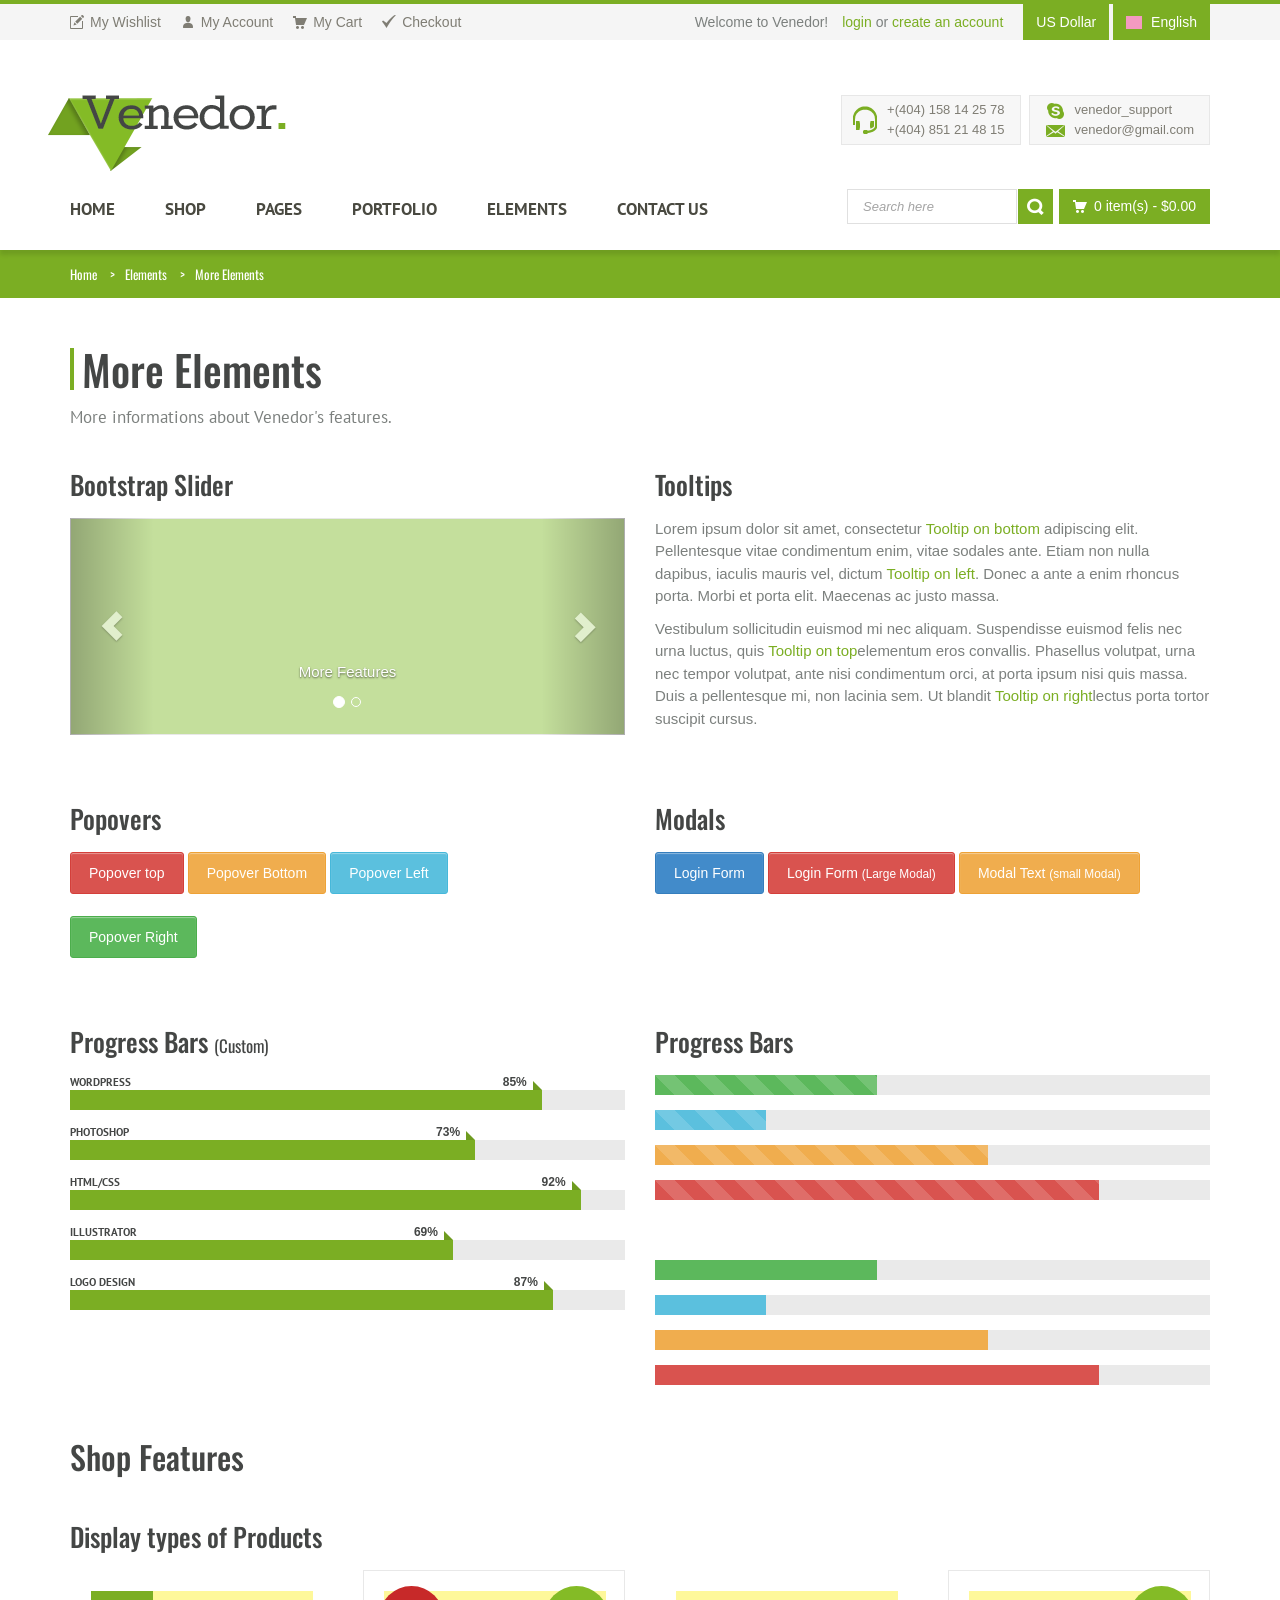
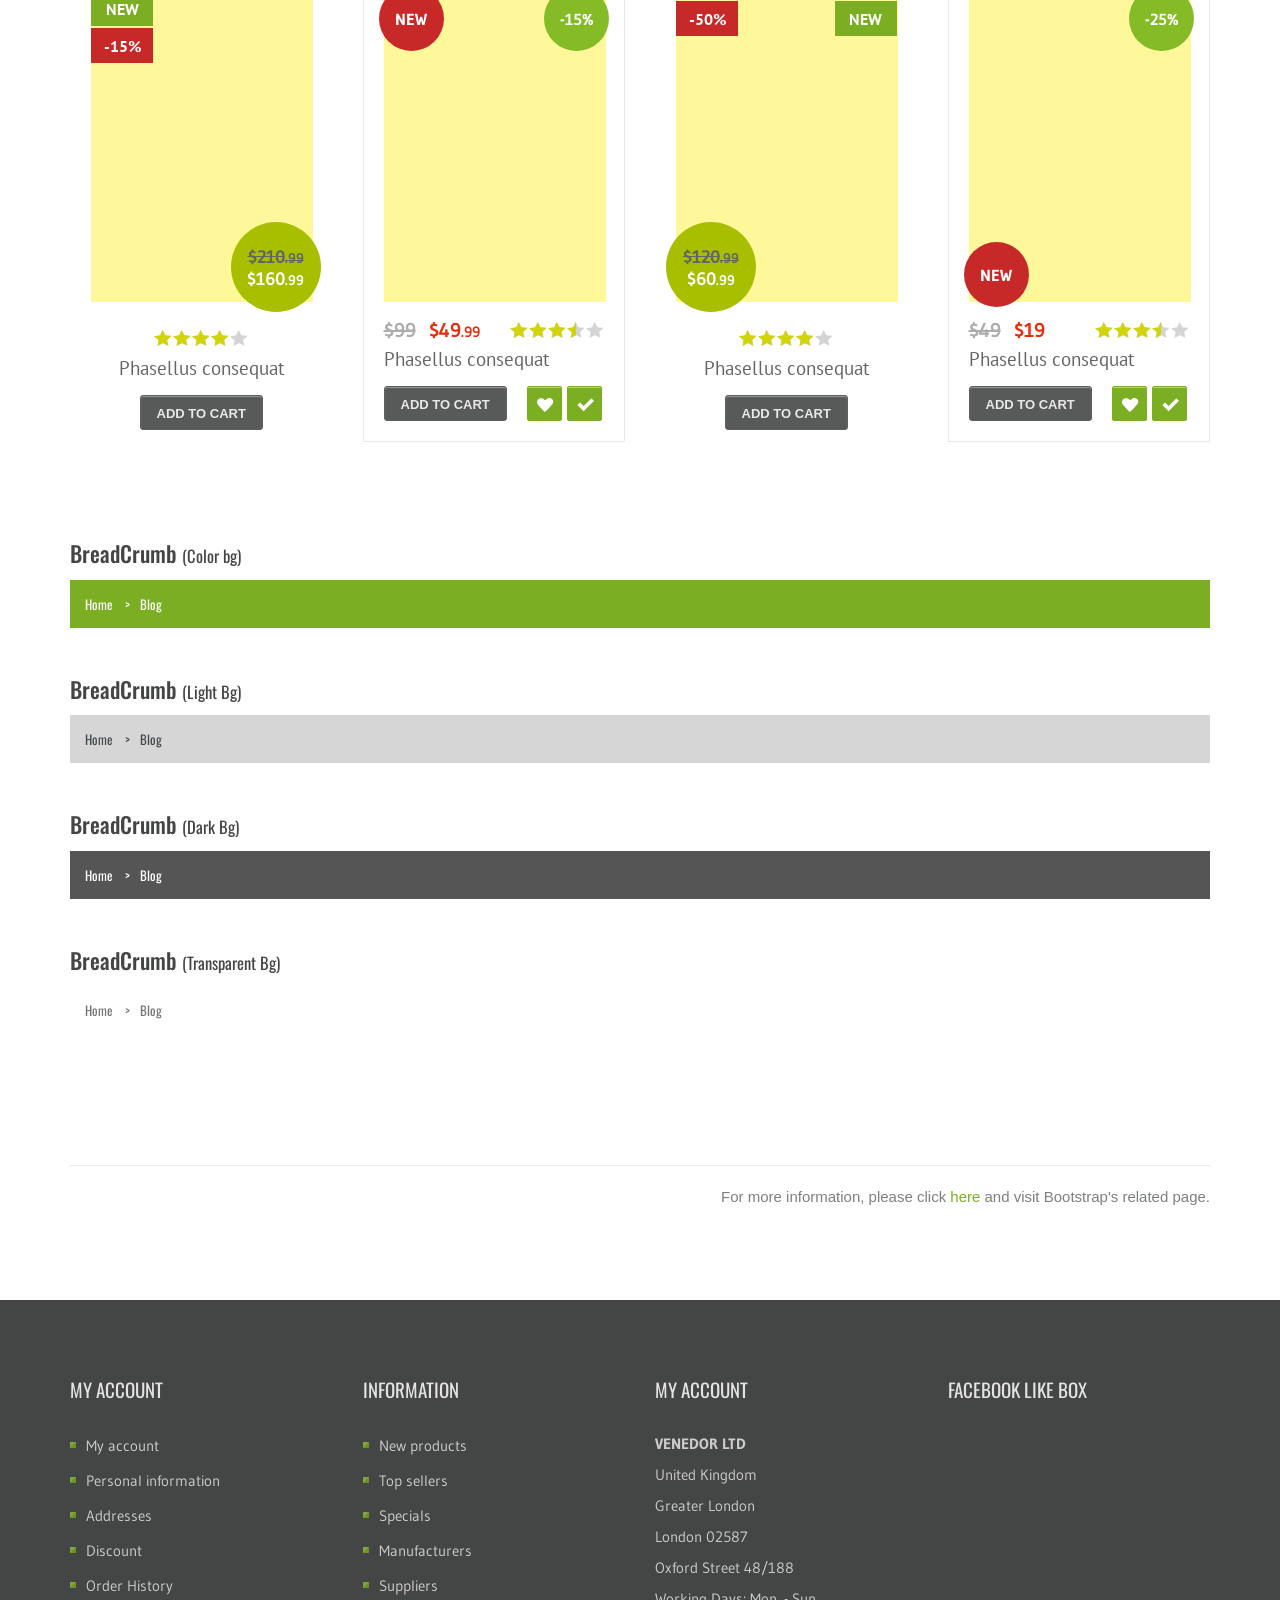
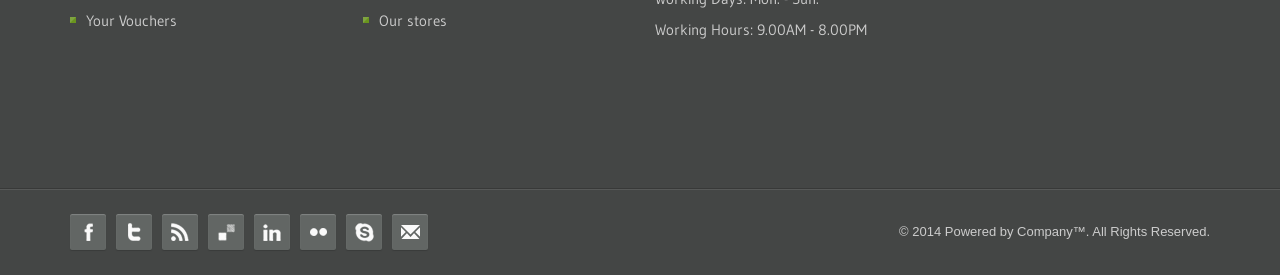
<file: website/static/elements/more.html>
<!DOCTYPE html>
<!--[if IE 8]> <html class="ie8"> <![endif]-->
<!--[if IE 9]> <html class="ie9"> <![endif]-->
<!--[if !IE]><!--> <html> <!--<![endif]-->
    <head>
        <meta charset="utf-8">
        <title>Venedor - Responsive eCommerce Template</title>
        <meta name="description" content="Responsive modern ecommerce Html5 Template">
        <!--[if IE]> <meta http-equiv="X-UA-Compatible" content="IE=edge"> <![endif]-->
        <meta name="viewport" content="width=device-width, initial-scale=1.0">
        
        <link href='//fonts.googleapis.com/css?family=PT+Sans:400,700,400italic,700italic%7CPT+Gudea:400,700,400italic%7CPT+Oswald:400,700,300' rel='stylesheet' id="googlefont">
        
        <link rel="stylesheet" href="../css/bootstrap.min.css">
        <link rel="stylesheet" href="../css/font-awesome.min.css">
        <link rel="stylesheet" href="../css/prettyPhoto.css">
        <link rel="stylesheet" href="../css/owl.carousel.css">
        <link rel="stylesheet" href="../css/style.css">
        <link rel="stylesheet" href="../css/responsive.css">
        
        <!-- Favicon and Apple Icons -->
        <link rel="icon" type="image/png" href="../images/icons/icon.png">
        <link rel="apple-touch-icon" sizes="57x57" href="../images/icons/apple-icon-57x57.png">
        <link rel="apple-touch-icon" sizes="72x72" href="../images/icons/apple-icon-72x72.png">
        
        <!--- jQuery -->
        <script src="//ajax.googleapis.com/ajax/libs/jquery/1.11.0/jquery.min.js"></script>
        <script>window.jQuery || document.write('<script src="../js/jquery-1.11.0.min.js"><\/script>')</script>
        <!--[if lt IE 9]>
            <script src="../js/html5shiv.js"></script>
            <script src="../js/respond.min.js"></script>
        <![endif]-->
        
        <style id="custom-style">
        
        </style>
    </head>
    <body>

    <div id="wrapper">
        <header id="header">
            <div id="header-top">
                <div class="container">
                    <div class="row">
                        <div class="col-md-12">
                            <div class="header-top-left">
                                <ul id="top-links" class="clearfix">
                                    <li><a href="#" title="My Wishlist"><span class="top-icon top-icon-pencil"></span><span class="hide-for-xs">My Wishlist</span></a></li>
                                    <li><a href="#" title="My Account"><span class="top-icon top-icon-user"></span><span class="hide-for-xs">My Account</span></a></li>
                                    <li><a href="cart.html" title="My Cart"><span class="top-icon top-icon-cart"></span><span class="hide-for-xs">My Cart</span></a></li>
                                    <li><a href="checkout.html" title="Checkout"><span class="top-icon top-icon-check"></span><span class="hide-for-xs">Checkout</span></a></li>
                                </ul>
                            </div><!-- End .header-top-left -->
                            <div class="header-top-right">
                                
                                <div class="header-top-dropdowns pull-right">
                                    <div class="btn-group dropdown-money">
                                        <button type="button" class="btn btn-custom dropdown-toggle" data-toggle="dropdown">
                                            <span class="hide-for-xs">US Dollar</span><span class="hide-for-lg">$</span>
                                        </button>
                                        <ul class="dropdown-menu pull-right" role="menu">
                                            <li><a href="#"><span class="hide-for-xs">Euro</span><span class="hide-for-lg">&euro;</span></a></li>
                                            <li><a href="#"><span class="hide-for-xs">Pound</span><span class="hide-for-lg">&pound;</span></a></li>
                                        </ul>
                                    </div><!-- End .btn-group -->
                                    <div class="btn-group dropdown-language">
                                        <button type="button" class="btn btn-custom dropdown-toggle" data-toggle="dropdown">
                                            <span class="flag-container"><img src="../images/england-flag.png" alt="flag of england"></span>
                                            <span class="hide-for-xs">English</span>
                                        </button>
                                        <ul class="dropdown-menu pull-right" role="menu">
                                            <li><a href="#"><span class="flag-container"><img src="../images/italy-flag.png" alt="flag of england"></span><span class="hide-for-xs">Italian</span></a></li>
                                            <li><a href="#"><span class="flag-container"><img src="../images/spain-flag.png" alt="flag of italy"></span><span class="hide-for-xs">Spanish</span></a></li>
                                            <li><a href="#"><span class="flag-container"><img src="../images/france-flag.png" alt="flag of france"></span><span class="hide-for-xs">French</span></a></li>
                                            <li><a href="#"><span class="sm-separator"><img src="../images/germany-flag.png" alt="flag of germany"></span><span class="hide-for-xs">German</span></a></li>
                                        </ul>
                                    </div><!-- End .btn-group -->
                                </div><!-- End .header-top-dropdowns -->
                                
                                <div class="header-text-container pull-right">
                                    <p class="header-text">Welcome to Venedor!</p>
                                    <p class="header-link"><a href="#">login</a>&nbsp;or&nbsp;<a href="#">create an account</a></p>
                                </div><!-- End .pull-right -->
                            </div><!-- End .header-top-right -->
                        </div><!-- End .col-md-12 -->
                    </div><!-- End .row -->
                </div><!-- End .container -->
            </div><!-- End #header-top -->
            
            <div id="inner-header">
                <div class="container">
                    <div class="row">
                        <div class="col-md-5 col-sm-5 col-xs-12 logo-container">
                            <h1 class="logo clearfix">
                                <span>Responsive eCommerce Template</span>
                                <a href="../index.html" title="Venedor eCommerce Template"><img src="../images/logo.png" alt="Venedor Commerce Template" width="238" height="76"></a>
                            </h1>
                        </div><!-- End .col-md-5 -->
                        <div class="col-md-7 col-sm-7 col-xs-12 header-inner-right">
                                
                                <div class="header-box contact-infos pull-right">
                                    <ul>
                                        <li><span class="header-box-icon header-box-icon-skype"></span>venedor_support</li>
                                        <li><span class="header-box-icon header-box-icon-email"></span><a href="mailto:venedor@gmail.com">venedor@gmail.com</a></li>
                                    </ul>
                                </div><!-- End .contact-infos -->
                                
                                <div class="header-box contact-phones pull-right clearfix">
                                    <span class="header-box-icon header-box-icon-earphones"></span>
                                    <ul class="pull-left">
                                        <li>+(404) 158 14 25 78</li>
                                        <li>+(404) 851 21 48 15</li>
                                    </ul>
                                </div><!-- End .contact-phones -->
                                
                        </div><!-- End .col-md-7 -->
                    </div><!-- End .row -->
                </div><!-- End .container -->
                
                <div id="main-nav-container">
                    <div class="container">
                        <div class="row">
                            <div class="col-md-12 clearfix">
                                
                                <nav id="main-nav">
                                    <div id="responsive-nav">
                                        <div id="responsive-nav-button">
                                            Menu <span id="responsive-nav-button-icon"></span>
                                        </div><!-- responsive-nav-button -->
                                    </div>
                                    <ul class="menu clearfix">
                                        <li>
                                            <a class="active" href="../index.html">HOME</a>
                                            <ul>
                                                <li><a href="../../green/index.html">Home 1</a></li>
                                                <li><a href="../../blue/index.html">Home 2</a></li>
                                                <li><a href="../../orange/index.html">Home 3</a></li>
                                                <li><a href="../../pink/index.html">Home 4</a></li>
                                                <li><a href="../../brown/index.html">Home 5</a></li>
                                                <li><a href="../../green2/index.html">Home 6</a></li>
                                                <li><a href="../../blueorange/index.html">Home 7</a></li>
                                                <li><a href="../../blueorange2/index.html">Home 8</a></li>
                                                <li><a href="../../browngreen/index.html">Home 9</a></li>
                                            </ul>
                                        </li>
                                        <li class="mega-menu-container"><a href="#">SHOP</a>
                                            <div class="mega-menu clearfix">
                                                    <div class="col-5">
                                                        <a href="../category.html" class="mega-menu-title">Clothing</a><!-- End .mega-menu-title -->
                                                        <ul class="mega-menu-list clearfix">
                                                            <li><a href="#">Dresses</a></li>
                                                            <li><a href="#">Jeans &amp; Trousers</a></li>
                                                            <li><a href="#">Blouses &amp; Shirts</a></li>
                                                            <li><a href="#">Tops &amp; T-Shirts</a></li>
                                                            <li><a href="#">Jackets &amp; Coats</a></li>
                                                            <li><a href="#">Skirts</a></li>
                                                        </ul>
                                                    </div><!-- End .col-5 -->
                                                    <div class="col-5">
                                                        <a href="../category.html" class="mega-menu-title">Shoes</a><!-- End .mega-menu-title -->
                                                        <ul class="mega-menu-list clearfix">
                                                            <li><a href="#">Formal Shoes</a></li>
                                                            <li><a href="#">Casual Shoes</a></li>
                                                            <li><a href="#">Sandals</a></li>
                                                            <li><a href="#">Boots</a></li>
                                                            <li><a href="#">Wide Fit</a></li>
                                                            <li><a href="#">Slippers</a></li>
                                                        </ul>
                                                    </div><!-- End .col-5 -->
                                                    <div class="col-5">
                                                        <a href="../category.html" class="mega-menu-title">Accessories</a><!-- End .mega-menu-title -->
                                                        <ul class="mega-menu-list clearfix">
                                                            <li><a href="#">Bags &amp; Purses</a></li>
                                                            <li><a href="#">Belts</a></li>
                                                            <li><a href="#">Gloves</a></li>
                                                            <li><a href="#">Jewellery</a></li>
                                                            <li><a href="#">Sunglasses</a></li>
                                                            <li><a href="#">Hair Accessories</a></li>
                                                        </ul>
                                                    </div><!-- End .col-5 -->
                                                    <div class="col-5">
                                                        <a href="../category.html" class="mega-menu-title">Sports</a><!-- End .mega-menu-title -->
                                                        <ul class="mega-menu-list clearfix">
                                                            <li><a href="#">Sport Tops &amp; Vests</a></li>
                                                            <li><a href="#">Swimwear</a></li>
                                                            <li><a href="#">Footwear</a></li>
                                                            <li><a href="#">Sports Underwear</a></li>
                                                            <li><a href="#">Bags</a></li>
                                                        </ul>
                                                    </div><!-- End .col-5 -->
                                                    
                                                    <div class="col-5">
                                                        <a href="../category.html" class="mega-menu-title">Maternity</a><!-- End .mega-menu-title -->
                                                        <ul class="mega-menu-list clearfix">
                                                            <li><a href="#">Tops &amp; Skirts</a></li>
                                                            <li><a href="#">Dresses</a></li>
                                                            <li><a href="#">Trousers &amp; Shorts</a></li>
                                                            <li><a href="#">Knitwear</a></li>
                                                            <li><a href="#">Jackets &amp; Coats</a></li>
                                                        </ul>
                                                    </div><!-- End .col-5 -->
                                            </div><!-- End .mega-menu -->
                                        </li>
                                        
                                        <li>
                                            <a href="#">PAGES</a>
                                            <ul>
                                                <li><a href="#">Headers</a>
                                                    <ul>
                                                        <li><a href="../header1.html">Header Version 1</a></li>
                                                        <li><a href="../header2.html">Header Version 2</a></li>
                                                        <li><a href="../header3.html">Header Version 3</a></li>
                                                        <li><a href="../header4.html">Header Version 4</a></li>
                                                        <li><a href="../header5.html">Header Version 5</a></li>
                                                        <li><a href="../header6.html">Header Version 6</a></li>
                                                        <li><a href="../header7.html">Header Version 7</a></li>
                                                    </ul>
                                                </li>
                                                <li><a href="#">Footers</a>
                                                    <ul>
                                                        <li><a href="../footer1.html">Footer Version 1</a></li>
                                                        <li><a href="../footer2.html">Footer Version 2</a></li>
                                                        <li><a href="../footer3.html">Footer Version 3</a></li>
                                                    </ul>
                                                </li>
                                                <li><a href="../product.html">Product</a></li>
                                                <li><a href="../cart.html">Cart</a></li>
                                                <li><a href="../category.html">Category</a>
                                                    <ul>
                                                        <li><a href="../category-list.html">Category list</a></li>
                                                        <li><a href="../category.html">Category Banner 1</a></li>
                                                        <li><a href="../category-banner-2.html">Category Banner 2</a></li>
                                                        <li><a href="../category-banner-3.html">Category Banner 3</a></li>
                                                    </ul>
                                                </li>
                                                <li><a href="../blog.html">Blog</a>
                                                    <ul>
                                                        <li><a href="../blog.html">Right Sidebar</a></li>
                                                        <li><a href="../blog-sidebar-left.html">Left Sidebar</a></li>
                                                        <li><a href="../blog-sidebar-both.html">Both Sidebar</a></li>
                                                        <li><a href="../single.html">Blog Post</a></li>
                                                    </ul>
                                                </li>
                                                <li><a href="../checkout.html">Checkout</a></li>
                                                <li><a href="../aboutus.html">About Us</a></li>
                                                <li><a href="../register-account.html">Register Account</a></li>
                                                <li><a href="../compare-products.html">Compare Products</a></li>
                                                <li><a href="../login.html">Login</a></li>
                                                <li><a href="../404.html">404 Page</a></li>
                                            </ul>
                                        </li>
                                        <li><a href="#">Portfolio</a>
                                            <ul>
                                                <li><a href="#">Classic</a>
                                                    <ul>
                                                        <li><a href="../portfolio-2.html">Two Columns</a></li>
                                                        <li><a href="../portfolio-3.html">Three Columns</a></li>
                                                        <li><a href="../portfolio-4.html">Four Columns</a></li>
                                                    </ul>
                                                </li>
                                                <li><a href="#">Masonry</a>
                                                    <ul>
                                                        <li><a href="../portfolio-masonry-2.html">Two Columns</a></li>
                                                        <li><a href="../portfolio-masonry-3.html">Three Columns</a></li>
                                                        <li><a href="../portfolio-masonry-4.html">Four Columns</a></li>
                                                    </ul>
                                                </li>
                                                <li><a href="#">Portfolio Posts</a>
                                                    <ul>
                                                        <li><a href="../single-portfolio.html">Image Post</a></li>
                                                        <li><a href="../single-portfolio-gallery.html">Gallery Post</a></li>
                                                        <li><a href="../single-portfolio-video.html">Video Post</a></li>
                                                    </ul>
                                                </li>
                                            </ul>
                                        </li>
                                        <li><a href="#">Elements</a>
                                            <ul>
                                                <li><a href="tabs.html">Tabs</a></li>
                                                <li><a href="titles.html">Titles</a></li>
                                                <li><a href="typography.html">Typography</a></li>
                                                <li><a href="collapses.html">collapses</a></li>
                                                <li><a href="animations.html">animations</a></li>
                                                <li><a href="grids.html">Grid System</a></li>
                                                <li><a href="alerts.html">Alert Boxes</a></li>
                                                <li><a href="buttons.html">Buttons</a></li>
                                                <li><a href="medias.html">Media</a></li>
                                                <li><a href="forms.html">Forms</a></li>
                                                <li><a href="icons.html">Icons</a></li>
                                                <li><a href="lists.html">Lists</a></li>
                                                <li><a href="more.html">More</a></li>
                                            </ul>
                                        </li>
                                        <li><a href="../contact.html">Contact Us</a></li>
                                    </ul>
                                    
                                </nav>
                                
                                <div id="quick-access">
                                    <div class="dropdown-cart-menu-container pull-right">
                                    <div class="btn-group dropdown-cart">
                                    <button type="button" class="btn btn-custom dropdown-toggle" data-toggle="dropdown">
                                        <span class="cart-menu-icon"></span>
                                        0 item(s) <span class="drop-price">- $0.00</span>
                                    </button>
                                    
                                        <div class="dropdown-menu dropdown-cart-menu pull-right clearfix" role="menu">
                                            <p class="dropdown-cart-description">Recently added item(s).</p>
                                            <ul class="dropdown-cart-product-list">
                                                <li class="item clearfix">
                                                <a href="#" title="Delete item" class="delete-item"><i class="fa fa-times"></i></a>
                                                <a href="#" title="Edit item" class="edit-item"><i class="fa fa-pencil"></i></a>
                                                    <figure>
                                                        <a href="product.html"><img src="../images/products/thumbnails/item12.jpg" alt="phone 4"></a>
                                                    </figure>
                                                    <div class="dropdown-cart-details">
                                                        <p class="item-name">
                                                        <a href="product.html">Cam Optia AF Webcam </a>
                                                        </p>
                                                        <p>
                                                            1x
                                                            <span class="item-price">$499</span>
                                                        </p>
                                                    </div><!-- End .dropdown-cart-details -->
                                                </li>
                                                <li class="item clearfix">
                                                <a href="#" title="Delete item" class="delete-item"><i class="fa fa-times"></i></a>
                                                <a href="#" title="Edit item" class="edit-item"><i class="fa fa-pencil"></i></a>
                                                    <figure>
                                                        <a href="product.html"><img src="../images/products/thumbnails/item13.jpg" alt="phone 2"></a>
                                                    </figure>
                                                    <div class="dropdown-cart-details">
                                                        <p class="item-name">
                                                            <a href="product.html">Iphone Case Cover Original</a>
                                                        </p>
                                                        <p>
                                                            1x
                                                            <span class="item-price">$499<span class="sub-price">.99</span></span>
                                                        </p>
                                                    </div><!-- End .dropdown-cart-details -->
                                                </li>
                                            </ul>
                                            
                                            <ul class="dropdown-cart-total">
                                                <li><span class="dropdown-cart-total-title">Shipping:</span>$7</li>
                                                <li><span class="dropdown-cart-total-title">Total:</span>$1005<span class="sub-price">.99</span></li>
                                            </ul><!-- .dropdown-cart-total -->
                                            <div class="dropdown-cart-action">
                                                <p><a href="cart.html" class="btn btn-custom-2 btn-block">Cart</a></p>
                                                <p><a href="checkout.html" class="btn btn-custom btn-block">Checkout</a></p>
                                            </div><!-- End .dropdown-cart-action -->
                                            
                                        </div><!-- End .dropdown-cart -->
                                        </div><!-- End .btn-group -->
                                    </div><!-- End .dropdown-cart-menu-container -->
                                    
                                    
                                <form class="form-inline quick-search-form" role="form" action="#">
                                    <div class="form-group">
                                        <input type="text" class="form-control" placeholder="Search here">
                                    </div><!-- End .form-inline -->
                                    <button type="submit" id="quick-search" class="btn btn-custom"></button>
                                </form>
                                </div><!-- End #quick-access -->
                            </div><!-- End .col-md-12 -->
                    </div><!-- End .row -->
                </div><!-- End .container -->
                    
                </div><!-- End #nav -->
            </div><!-- End #inner-header -->
        </header><!-- End #header -->
		
        <section id="content">
        	<div id="breadcrumb-container">
        		<div class="container">
					<ul class="breadcrumb">
                        <li><a href="../index.html" title="Home Page">Home</a></li>
                        <li><a href="#" title="Elements">Elements</a></li>
                        <li class="active">More Elements</li>
                    </ul>
        		</div>
        	</div>
        	<div class="container">
        		<div class="row">
        			<div class="col-md-12">
						<header class="content-title">
							<h1 class="title">More Elements</h1>
                            <p class="title-desc">More informations about Venedor's features.</p>
                            <div class="md-margin"></div><!-- space -->
						</header>
        			
					   	<div class="row">
                            <div class="col-md-6 col-sm-6 col-xs-12 md-margin">
                                <h3>Bootstrap Slider</h3>

                                <div id="carousel-example-generic" class="carousel slide" data-ride="carousel">
                                <!-- Indicators -->
                                <ol class="carousel-indicators">
                                <li data-target="#carousel-example-generic" data-slide-to="0" class="active"></li>
                                <li data-target="#carousel-example-generic" data-slide-to="1"></li>
                                </ol>

                                <!-- Wrapper for slides -->
                                <div class="carousel-inner">
                                    <div class="item active">
                                        <img src="../images/blog/post1-large.jpg" class="img-responsive" alt="Slider post 1">
                                        <div class="carousel-caption">
                                        More Features
                                        </div><!-- End .carousel-caption -->
                                    </div><!-- End .item -->

                                    <div class="item">
                                        <img src="../images/blog/post2-large.jpg" class="img-responsive" alt="Slider post 2">
                                        <div class="carousel-caption">
                                        More Ui Elements
                                        </div><!-- End .carousel-caption -->
                                    </div><!-- End .item -->
                                </div><!-- End .carousel-inner -->

                                <!-- Controls -->
                                <a class="left carousel-control" href="#carousel-example-generic" role="button" data-slide="prev">
                                <span class="glyphicon glyphicon-chevron-left"></span>
                                </a>
                                <a class="right carousel-control" href="#carousel-example-generic" role="button" data-slide="next">
                                <span class="glyphicon glyphicon-chevron-right"></span>
                                </a>
                                </div>
                            </div><!-- End .col-md-6 -->

                            <div class="col-md-6 col-sm-6 col-xs-12">
                                <h3>Tooltips</h3>
                                <p>Lorem ipsum dolor sit amet, consectetur <a class="add-tooltip" href="#" data-toggle="tooltip" data-placement="bottom" title="Tooltip on bottom">Tooltip on bottom</a> adipiscing elit. Pellentesque vitae condimentum enim, vitae sodales ante. Etiam non nulla dapibus, iaculis mauris vel, dictum <a class="add-tooltip" href="#" data-toggle="tooltip" data-placement="left" title="Tooltip on left">Tooltip on left</a>. Donec a ante a enim rhoncus porta. Morbi et porta elit. Maecenas ac justo massa.</p>
                                <p>Vestibulum sollicitudin euismod mi nec aliquam. Suspendisse euismod felis nec urna luctus, quis <a class="add-tooltip" href="#" data-toggle="tooltip" data-placement="top" title="Tooltip on top">Tooltip on top</a>elementum eros convallis. Phasellus volutpat, urna nec tempor volutpat, ante nisi condimentum orci, at porta ipsum nisi quis massa. Duis a pellentesque mi, non lacinia sem. Ut blandit <a class="add-tooltip" href="#" data-toggle="tooltip" data-placement="right" title="Tooltip on right">Tooltip on right</a>lectus porta tortor suscipit cursus.</p>

                            </div><!-- End .col-md-6 -->

                        </div><!-- End .row -->

                        <div class="lg-margin"></div><!-- space -->

                        <div class="row">
                            <div class="col-md-6 col-sm-6 col-xs-12 md-margin">
                                <h3>Popovers</h3>

                                <button type="button" class="btn btn-danger add-popover" data-toggle="popover" data-placement="top" title="Popoever Top" data-content="And here's some amazing content. It's very engaging. Right?">Popover top</button>


                                <button type="button" class="btn btn-warning add-popover" data-toggle="popover" data-placement="bottom" title="Popover Bottom" data-content="And here's some amazing content. It's very engaging. Right?">Popover Bottom </button>

                                 <button type="button" class="btn btn-info add-popover" data-toggle="popover" data-placement="left" title="Popoever Left" data-content="And here's some amazing content. It's very engaging. Right?">Popover Left</button>

                                <br><br>


                                <button type="button" class="btn btn-success add-popover" data-toggle="popover" data-placement="right" title="Popover Right" data-content="And here's some amazing content. It's very engaging. Right?">Popover Right</button>
                                
                            </div><!-- End .col-md-6 -->

                            <div class="col-md-6 col-sm-6 col-xs-12">
                                <h3>Modals</h3>

                                <!-- Login form trigger -->
                                <button class="btn btn-primary" data-toggle="modal" data-target="#modal-login-form">
                                    Login Form
                                </button>


                                <!-- Modal Login Form-->
                                <div class="modal fade" id="modal-login-form" tabindex="-1" role="dialog" aria-labelledby="myModalLabel1" aria-hidden="true">
                                    <form id="login-form" method="get" action="#">
                                    <div class="modal-dialog">
                                        <div class="modal-content">
                                            <div class="modal-header">
                                            <button type="button" class="close" data-dismiss="modal"><span aria-hidden="true">&times;</span><span class="sr-only">Close</span></button>
                                            <h4 class="modal-title" id="myModalLabel1">Login Form</h4>
                                            </div><!-- End .modal-header -->
                                            <div class="modal-body">

                                            
                                                <div class="input-group">
                                                    <span class="input-group-addon"><span class="input-icon input-icon-email"></span><span class="input-text">Email&#42;</span></span>
                                                    <input type="text" required class="form-control input-lg" placeholder="Your Email">
                                                </div><!-- End .input-group -->
                                                 <div class="input-group">
                                                    <span class="input-group-addon"><span class="input-icon input-icon-password"></span><span class="input-text">Password&#42;</span></span>
                                                    <input type="password" required class="form-control input-lg" placeholder="Your Password">
                                                </div><!-- End .input-group -->
                                            
                                            

                                            </div><!-- End .modal-body -->
                                            <div class="modal-footer">
                                            <button type="button" class="btn btn-custom" data-dismiss="modal">CLOSE</button>
                                            <button class="btn btn-custom-2">LOGIN NOW</button>
                                            </div><!-- End .modal-footer -->
                                        </div><!-- End .modal-content -->
                                    </div><!-- End .modal-dialog -->
                                    </form>
                                </div><!-- End .modal -->


                                <!-- Login form 2 Button trigger -->
                                <button class="btn btn-danger" data-toggle="modal" data-target="#modal-login-form-2">
                                    Login Form <small>(Large Modal)</small>    
                                </button>


                                <!-- Modal Login From 2-->
                                <div class="modal fade" id="modal-login-form-2" tabindex="-1" role="dialog" aria-labelledby="myModalLabel2" aria-hidden="true">
                                    <form id="login-form-2" method="get" action="#">
                                    <div class="modal-dialog modal-lg">
                                        <div class="modal-content">
                                            <div class="modal-header">
                                            <button type="button" class="close" data-dismiss="modal"><span aria-hidden="true">&times;</span><span class="sr-only">Close</span></button>
                                            <h4 class="modal-title" id="myModalLabel2">Login Form Large</h4>
                                            </div><!-- End .modal-header -->
                                            <div class="modal-body">

                                            
                                                <div class="input-group">
                                                    <span class="input-group-addon"><span class="input-icon input-icon-email"></span><span class="input-text">Email&#42;</span></span>
                                                    <input type="text" required class="form-control input-lg" placeholder="Your Email">
                                                </div><!-- End .input-group -->
                                                 <div class="input-group">
                                                    <span class="input-group-addon"><span class="input-icon input-icon-password"></span><span class="input-text">Password&#42;</span></span>
                                                    <input type="password" required class="form-control input-lg" placeholder="Your Password">
                                                </div><!-- End .input-group -->
                                            
                                            

                                            </div><!-- End .modal-body -->
                                            <div class="modal-footer">
                                            <button type="button" class="btn btn-custom" data-dismiss="modal">CLOSE</button>
                                            <button class="btn btn-custom-2">LOGIN NOW</button>
                                            </div><!-- End .modal-footer -->
                                        </div><!-- End .modal-content -->
                                    </div><!-- End .modal-dialog -->
                                    </form>
                                </div><!-- End .modal -->


                                <!-- Login form 2 Button trigger -->
                                <button class="btn btn-warning" data-toggle="modal" data-target="#modal-text">
                                    Modal Text <small>(small Modal)</small>    
                                </button>


                                <!-- Modal Login From 2-->
                                <div class="modal fade" id="modal-text" tabindex="-1" role="dialog" aria-labelledby="myModalLabel3" aria-hidden="true">
                                    <div class="modal-dialog modal-sm">
                                        <div class="modal-content">
                                            <div class="modal-header">
                                            <button type="button" class="close" data-dismiss="modal"><span aria-hidden="true">&times;</span><span class="sr-only">Close</span></button>
                                            <h4 class="modal-title" id="myModalLabel3">Text Title</h4>
                                            </div><!-- End .modal-header -->
                                            <div class="modal-body">

                                            <p>Maecenas feugiat tellus neque, ac pharetra lacus venenatis non. Donec condimentum viverra nunc, vitae feugiat est eleifend vitae. Maecenas a lectus eget lorem lacinia condimentum. Vestibulum non orci dictum, ullamcorper tellus non, porta nisi. Nulla aliquam sem et enim dictum eleifend. Etiam eget ultricies velit.</p>
                                            
                                        
                                            </div><!-- End .modal-body -->
                                            <div class="modal-footer">
                                            <button type="button" class="btn btn-custom" data-dismiss="modal">Close</button>
                                            <button class="btn btn-custom-2">Action</button>
                                            </div><!-- End .modal-footer -->
                                        </div><!-- End .modal-content -->
                                    </div><!-- End .modal-dialog -->
                                </div><!-- End .modal -->
                                
                            </div><!-- End .col-md-6 -->

                        </div><!-- End .row -->

                        <div class="lg-margin"></div><!-- space -->

                        <div class="row">
                            <div class="col-md-6 col-sm-6 col-xs-12">
                                <h3>Progress Bars <small>(Custom)</small></h3>
                                
                                <div class="progress-container">
                                    <h4>Wordpress</h4>
                                    <div class="progress">
                                        <div class="progress-bar progress-bar-custom progress-animate" role="progressbar" aria-valuenow="85" aria-valuemin="0" aria-valuemax="100" data-width="85" style="width: 85%;">
                                         <span class="progress-text" style="display: inline;">85%</span>
                                        </div><!-- End .progress-bar -->
                                    </div><!-- End .progress -->
                                </div><!-- End .progress-container -->

                                <div class="progress-container">
                                    <h4>photoshop</h4>
                                    <div class="progress">
                                        <div class="progress-bar progress-bar-custom progress-animate" role="progressbar" aria-valuenow="73" aria-valuemin="0" aria-valuemax="100" data-width="73" style="width: 73%;">
                                         <span class="progress-text" style="display: inline;">73%</span>
                                        </div><!-- End .progress-bar -->
                                    </div><!-- End .progress -->
                                </div><!-- End .progress-container -->

                                <div class="progress-container">
                                    <h4>Html/css</h4>
                                    <div class="progress">
                                        <div class="progress-bar progress-bar-custom progress-animate" role="progressbar" aria-valuenow="92" aria-valuemin="0" aria-valuemax="100" data-width="92" style="width: 92%;">
                                         <span class="progress-text" style="display: inline;">92%</span>
                                        </div><!-- End .progress-bar -->
                                    </div><!-- End .progress -->
                                </div><!-- End .progress-container -->

                                <div class="progress-container">
                                    <h4>Illustrator</h4>
                                    <div class="progress">
                                        <div class="progress-bar progress-bar-custom progress-animate" role="progressbar" aria-valuenow="69" aria-valuemin="0" aria-valuemax="100" data-width="69" style="width: 69%;">
                                         <span class="progress-text" style="display: inline;">69%</span>
                                        </div><!-- End .progress-bar -->
                                    </div><!-- End .progress -->
                                </div><!-- End .progress-container -->

                                <div class="progress-container">
                                    <h4>logo design</h4>
                                    <div class="progress">
                                        <div class="progress-bar progress-bar-custom progress-animate" role="progressbar" aria-valuenow="87" aria-valuemin="0" aria-valuemax="100" data-width="87" style="width: 87%;">
                                         <span class="progress-text" style="display: inline;">87%</span>
                                        </div><!-- End .progress-bar -->
                                    </div><!-- End .progress -->
                                </div><!-- End .progress-container -->

                            </div><!-- End .col-md-6 -->


                            <div class="col-md-6 col-sm-6 col-xs-12">
                                <h3>Progress Bars</h3>
                                
                                <div class="progress">
                                  <div class="progress-bar progress-bar-success progress-bar-striped" role="progressbar" aria-valuenow="40" aria-valuemin="0" aria-valuemax="100" style="width: 40%">
                                    <span class="sr-only">40% Complete (success)</span>
                                  </div>
                                </div>
                                <div class="progress">
                                  <div class="progress-bar progress-bar-info progress-bar-striped" role="progressbar" aria-valuenow="20" aria-valuemin="0" aria-valuemax="100" style="width: 20%">
                                    <span class="sr-only">20% Complete</span>
                                  </div>
                                </div>
                                <div class="progress">
                                  <div class="progress-bar progress-bar-warning progress-bar-striped" role="progressbar" aria-valuenow="60" aria-valuemin="0" aria-valuemax="100" style="width: 60%">
                                    <span class="sr-only">60% Complete (warning)</span>
                                  </div>
                                </div>
                                <div class="progress">
                                  <div class="progress-bar progress-bar-danger progress-bar-striped" role="progressbar" aria-valuenow="80" aria-valuemin="0" aria-valuemax="100" style="width: 80%">
                                    <span class="sr-only">80% Complete (danger)</span>
                                  </div>
                                </div>

                                <br><br>
                                <div class="progress">
                                  <div class="progress-bar progress-bar-success" role="progressbar" aria-valuenow="40" aria-valuemin="0" aria-valuemax="100" style="width: 40%">
                                    <span class="sr-only">40% Complete (success)</span>
                                  </div>
                                </div>
                                <div class="progress">
                                  <div class="progress-bar progress-bar-info" role="progressbar" aria-valuenow="20" aria-valuemin="0" aria-valuemax="100" style="width: 20%">
                                    <span class="sr-only">20% Complete</span>
                                  </div>
                                </div>
                                <div class="progress">
                                  <div class="progress-bar progress-bar-warning" role="progressbar" aria-valuenow="60" aria-valuemin="0" aria-valuemax="100" style="width: 60%">
                                    <span class="sr-only">60% Complete (warning)</span>
                                  </div>
                                </div>
                                <div class="progress">
                                  <div class="progress-bar progress-bar-danger" role="progressbar" aria-valuenow="80" aria-valuemin="0" aria-valuemax="100" style="width: 80%">
                                    <span class="sr-only">80% Complete</span>
                                  </div>
                                </div>

                            </div><!-- End .col-md-6 -->

                        </div><!-- End .row -->

                        <div class="lg-margin"></div>


                        <h2>Shop Features </h2>
                        <div class="md-margin"></div>         
                        <div class="row">
                            <div class="col-md-12 col-sm-12 col-xs-12">
                                <h3>Display types of Products</h3>
                                <div class="row">
                                    <div class="col-md-3 col-sm-6 col-xs-12 md-margin">
                                        <div class="item item-hover">
                                            <div class="item-image-wrapper">
                                                <figure class="item-image-container">
                                                    <a href="product.html">
                                                        <img src="../images/products/item1.jpg" alt="item1" class="item-image">
                                                        <img src="../images/products/item1-hover.jpg" alt="item1  Hover" class="item-image-hover">
                                                    </a>
                                                </figure>
                                                <div class="item-price-container">
                                                    <span class="old-price">$210<span class="sub-price">.99</span></span>
                                                    <span class="item-price">$160<span class="sub-price">.99</span></span>
                                                </div><!-- End .item-price-container -->
                                                <span class="new-rect">New</span>
                                                <span class="discount-rect">-15%</span>
                                            </div><!-- End .item-image-wrapper -->
                                            <div class="item-meta-container">
                                                <div class="ratings-container">
                                                    <div class="ratings">
                                                        <div class="ratings-result" data-result="80"></div>
                                                    </div><!-- End .ratings -->
                                                    <span class="ratings-amount">
                                                        3 Reviews
                                                    </span>
                                                </div><!-- End .rating-container -->
                                                <h3 class="item-name"><a href="product.html">Phasellus consequat</a></h3>
                                                <div class="item-action">
                                                    <a href="#" class="item-add-btn">
                                                        <span class="icon-cart-text">Add to Cart</span>
                                                    </a>
                                                    <div class="item-action-inner">
                                                        <a href="#" class="icon-button icon-like">Favourite</a>
                                                        <a href="#" class="icon-button icon-compare">Checkout</a>
                                                    </div><!-- End .item-action-inner -->
                                                </div><!-- End .item-action -->
                                            </div><!-- End .item-meta-container --> 
                                        </div><!-- End .item -->

                                    </div><!-- End .col-md-3 -->

                                    <div class="col-md-3 col-sm-6 col-xs-12 md-margin">
                                        <div class="item">
                                            <div class="item-image-wrapper">
                                                <figure class="item-image-container">
                                                    <a href="product.html">
                                                        <img src="../images/products/item1.jpg" alt="item1" class="item-image">
                                                        <img src="../images/products/item1-hover.jpg" alt="item1  Hover" class="item-image-hover">
                                                    </a>
                                                </figure><!-- End .item-image-container -->
                                                <span class="new-circle top-left">New</span>
                                                <span class="discount-circle top-right">-15%</span>

                                            </div><!-- End .item-image-wrapper -->
                                            <div class="item-meta-container">
                                                <div class="item-meta-inner-container clearfix">

                                                    <div class="item-price-container inline pull-left">
                                                        <span class="old-price">$99</span>
                                                        <span class="item-price">$49<span class="sub-price">.99</span></span>
                                                    </div><!-- End .item-price-container -->
                                                    <div class="ratings-container pull-right">
                                                        <div class="ratings">
                                                            <div class="ratings-result" data-result="70"></div>
                                                        </div><!-- End .ratings -->
                                                    </div><!-- End .rating-container -->

                                                </div><!-- End .item-meta-inner-container -->
                                                
                                                <h3 class="item-name"><a href="product.html">Phasellus consequat</a></h3>
                                                <div class="item-action">
                                                    <a href="#" class="item-add-btn">
                                                        <span class="icon-cart-text">Add to Cart</span>
                                                    </a>
                                                    <div class="item-action-inner">
                                                        <a href="#" class="icon-button icon-like">Favourite</a>
                                                        <a href="#" class="icon-button icon-compare">Checkout</a>
                                                    </div><!-- End .item-action-inner -->
                                                </div><!-- End .item-action -->
                                            </div><!-- End .item-meta-container --> 
                                        </div><!-- End .item -->
                                    </div><!-- End .col-md-3 -->

                                    <div class="clearfix visible-sm"></div>

                                    <div class="col-md-3 col-sm-6 col-xs-12">
                                        <div class="item item-hover">
                                            <div class="item-image-wrapper">
                                                <figure class="item-image-container">
                                                    <a href="product.html">
                                                        <img src="../images/products/item1.jpg" alt="item1" class="item-image">
                                                        <img src="../images/products/item1-hover.jpg" alt="item1  Hover" class="item-image-hover">
                                                    </a>
                                                </figure>
                                                <div class="item-price-container bottom-left">
                                                    <span class="old-price">$120<span class="sub-price">.99</span></span>
                                                    <span class="item-price">$60<span class="sub-price">.99</span></span>
                                                </div><!-- End .item-price-container -->
                                                <span class="new-rect top-right">New</span>
                                                <span class="discount-rect top-left">-50%</span>
                                            </div><!-- End .item-image-wrapper -->
                                            <div class="item-meta-container">
                                                <div class="ratings-container">
                                                    <div class="ratings">
                                                        <div class="ratings-result" data-result="80"></div>
                                                    </div><!-- End .ratings -->
                                                    <span class="ratings-amount">
                                                        3 Reviews
                                                    </span>
                                                </div><!-- End .rating-container -->
                                                <h3 class="item-name"><a href="product.html">Phasellus consequat</a></h3>
                                                <div class="item-action">
                                                    <a href="#" class="item-add-btn">
                                                        <span class="icon-cart-text">Add to Cart</span>
                                                    </a>
                                                    <div class="item-action-inner">
                                                        <a href="#" class="icon-button icon-like">Favourite</a>
                                                        <a href="#" class="icon-button icon-compare">Checkout</a>
                                                    </div><!-- End .item-action-inner -->
                                                </div><!-- End .item-action -->
                                            </div><!-- End .item-meta-container --> 
                                        </div><!-- End .item -->

                                    </div><!-- End .col-md-3 -->

                                    <div class="col-md-3 col-sm-6 col-xs-12">
                                        <div class="item">
                                            <div class="item-image-wrapper">
                                                <figure class="item-image-container">
                                                    <a href="product.html">
                                                        <img src="../images/products/item1.jpg" alt="item1" class="item-image">
                                                        <img src="../images/products/item1-hover.jpg" alt="item1  Hover" class="item-image-hover">
                                                    </a>
                                                </figure><!-- End .item-image-container -->
                                                <span class="new-circle bottom-left">New</span>
                                                <span class="discount-circle top-right">-25%</span>

                                            </div><!-- End .item-image-wrapper -->
                                            <div class="item-meta-container">
                                                <div class="item-meta-inner-container clearfix">

                                                    <div class="item-price-container inline pull-left">
                                                        <span class="old-price">$49</span>
                                                        <span class="item-price">$19</span>
                                                    </div><!-- End .item-price-container -->
                                                    <div class="ratings-container pull-right">
                                                        <div class="ratings">
                                                            <div class="ratings-result" data-result="70"></div>
                                                        </div><!-- End .ratings -->
                                                    </div><!-- End .rating-container -->

                                                </div><!-- End .item-meta-inner-container -->
                                                
                                                <h3 class="item-name"><a href="product.html">Phasellus consequat</a></h3>
                                                <div class="item-action">
                                                    <a href="#" class="item-add-btn">
                                                        <span class="icon-cart-text">Add to Cart</span>
                                                    </a>
                                                    <div class="item-action-inner">
                                                        <a href="#" class="icon-button icon-like">Favourite</a>
                                                        <a href="#" class="icon-button icon-compare">Checkout</a>
                                                    </div><!-- End .item-action-inner -->
                                                </div><!-- End .item-action -->
                                            </div><!-- End .item-meta-container --> 
                                        </div><!-- End .item -->
                                    </div><!-- End .col-md-3 -->
                                    

                                </div><!-- End .row -->
                            </div><!-- End .col-md-8 -->
                        </div><!-- End .row -->

                        <div class="md-margin"></div><!-- space -->

                        <h4>BreadCrumb <small>(Color bg)</small></h4>
                        <div id="breadcrumb-container">
                            <div class="container">
                                <ul class="breadcrumb">
                                    <li><a href="index.html">Home</a></li>
                                    <li class="active">Blog</li>
                                </ul>
                            </div><!-- End .container -->
                        </div><!-- End .breadcrumb-container -->

                        <h4>BreadCrumb <small>(Light Bg)</small></h4>
                        <div id="breadcrumb-container" class="light">
                            <div class="container">
                                <ul class="breadcrumb">
                                    <li><a href="index.html">Home</a></li>
                                    <li class="active">Blog</li>
                                </ul>
                            </div><!-- End .container -->
                        </div><!-- End .breadcrumb-container -->

                        <h4>BreadCrumb <small>(Dark Bg)</small></h4>
                        <div id="breadcrumb-container" class="dark">
                            <div class="container">
                                <ul class="breadcrumb">
                                    <li><a href="index.html">Home</a></li>
                                    <li class="active">Blog</li>
                                </ul>
                            </div><!-- End .container -->
                        </div><!-- End .breadcrumb-container -->

                        <h4>BreadCrumb <small>(Transparent Bg)</small></h4>
                        <div id="breadcrumb-container" class="transparent">
                            <div class="container">
                                <ul class="breadcrumb">
                                    <li><a href="index.html">Home</a></li>
                                    <li class="active">Blog</li>
                                </ul>
                            </div><!-- End .container -->
                        </div><!-- End .breadcrumb-container -->

                        <div class="lg-margin2x"></div><!-- space -->
                        <hr>
                        <p class="text-right">For more information, please click <a href="/http://getbootstrap.com/javascript/" target="_blank" title="Bootstrap Js">here</a> and visit Bootstrap's related page.</p>
                        <div class="md-margin"></div><!-- space -->
							   	
								   
        			</div><!-- End .col-md-12 -->
        		</div><!-- End .row -->
			</div><!-- End .container -->
        
        </section><!-- End #content -->
        
        <footer id="footer">
            <div id="inner-footer">
                
                <div class="container">
                    <div class="row">
                        <div class="col-md-3 col-sm-4 col-xs-12 widget">
                            <h3>MY ACCOUNT</h3>
                            <ul class="links">
                                <li><a href="#">My account</a></li>
                                <li><a href="#">Personal information</a></li>
                                <li><a href="#">Addresses</a></li>
                                <li><a href="#">Discount</a></li>
                                <li><a href="#">Order History</a></li>
                                <li><a href="#">Your Vouchers</a></li>
                            </ul>
                        </div><!-- End .widget -->
                        
                        <div class="col-md-3 col-sm-4 col-xs-12 widget">
                            <h3>INFORMATION</h3>
                            <ul class="links">
                                <li><a href="#">New products</a></li>
                                <li><a href="#">Top sellers</a></li>
                                <li><a href="#">Specials</a></li>
                                <li><a href="#">Manufacturers</a></li>
                                <li><a href="#">Suppliers</a></li>
                                <li><a href="#">Our stores</a></li>
                            </ul>
                        </div><!-- End .widget -->
                        
                        <div class="col-md-3 col-sm-4 col-xs-12 widget">
                            <h3>MY ACCOUNT</h3>
                            
                            <ul class="contact-list">
                                <li><strong>Venedor Ltd</strong></li>
                                <li>United Kingdom</li>
                                <li>Greater London</li>
                                <li>London 02587</li>
                                <li>Oxford Street 48/188</li>
                                <li>Working Days: Mon. - Sun.</li>
                                <li>Working Hours: 9.00AM - 8.00PM</li>
                            </ul>
                        </div><!-- End .widget -->
                        
                        <div class="clearfix visible-sm"></div>
                        
                        <div class="col-md-3 col-sm-12 col-xs-12 widget">
                            <h3>FACEBOOK LIKE BOX</h3>
                            
                            <div class="facebook-likebox">
                                <iframe src="//www.facebook.com/plugins/likebox.php?href=http%3A%2F%2Fwww.facebook.com%2Fenvato&amp;colorscheme=dark&amp;show_faces=true&amp;header=false&amp;stream=false&amp;show_border=false"></iframe>
                            </div>
                            
                            
                        </div><!-- End .widget -->
                    </div><!-- End .row -->
                </div><!-- End .container -->
            
            </div><!-- End #inner-footer -->
            
            <div id="footer-bottom">
                <div class="container">
                    <div class="row">
                        <div class="col-md-7 col-sm-7 col-xs-12 footer-social-links-container">
                            <ul class="social-links clearfix">
                                <li><a href="#" class="social-icon icon-facebook"></a></li>
                                <li><a href="#" class="social-icon icon-twitter"></a></li>
                                <li><a href="#" class="social-icon icon-rss"></a></li>
                                <li><a href="#" class="social-icon icon-delicious"></a></li>
                                <li><a href="#" class="social-icon icon-linkedin"></a></li>
                                <li><a href="#" class="social-icon icon-flickr"></a></li>
                                <li><a href="#" class="social-icon icon-skype"></a></li>
                                <li><a href="#" class="social-icon icon-email"></a></li>
                            </ul>
                        </div><!-- End .col-md-7 -->
                        
                        <div class="col-md-5 col-sm-5 col-xs-12 footer-text-container">
                            <p>&copy; 2014 Powered by Company&trade;. All Rights Reserved.</p>
                        </div><!-- End .col-md-5 -->
                    </div><!-- End .row -->
                </div><!-- End .container -->
            </div><!-- End #footer-bottom -->
            
        </footer><!-- End #footer -->
    </div><!-- End #wrapper -->
        <a href="#" id="scroll-top" title="Scroll to Top"><i class="fa fa-angle-up"></i></a><!-- End #scroll-top -->
    <!-- END -->
	<script src="../js/bootstrap.min.js"></script>
    <script src="../js/smoothscroll.js"></script>
    <script src="../js/retina.min.js"></script>
    <script src="../js/jquery.placeholder.js"></script>
    <script src="../js/jquery.hoverIntent.min.js"></script>
	<script src="../js/twitter/jquery.tweet.min.js"></script>
	<script src="../js/jquery.flexslider-min.js"></script>
    <script src="../js/owl.carousel.min.js"></script>
    <script src="../js/jquery.appear.js"></script>
	<script src="../js/main.js"></script>

    </body>
</html>
</file>
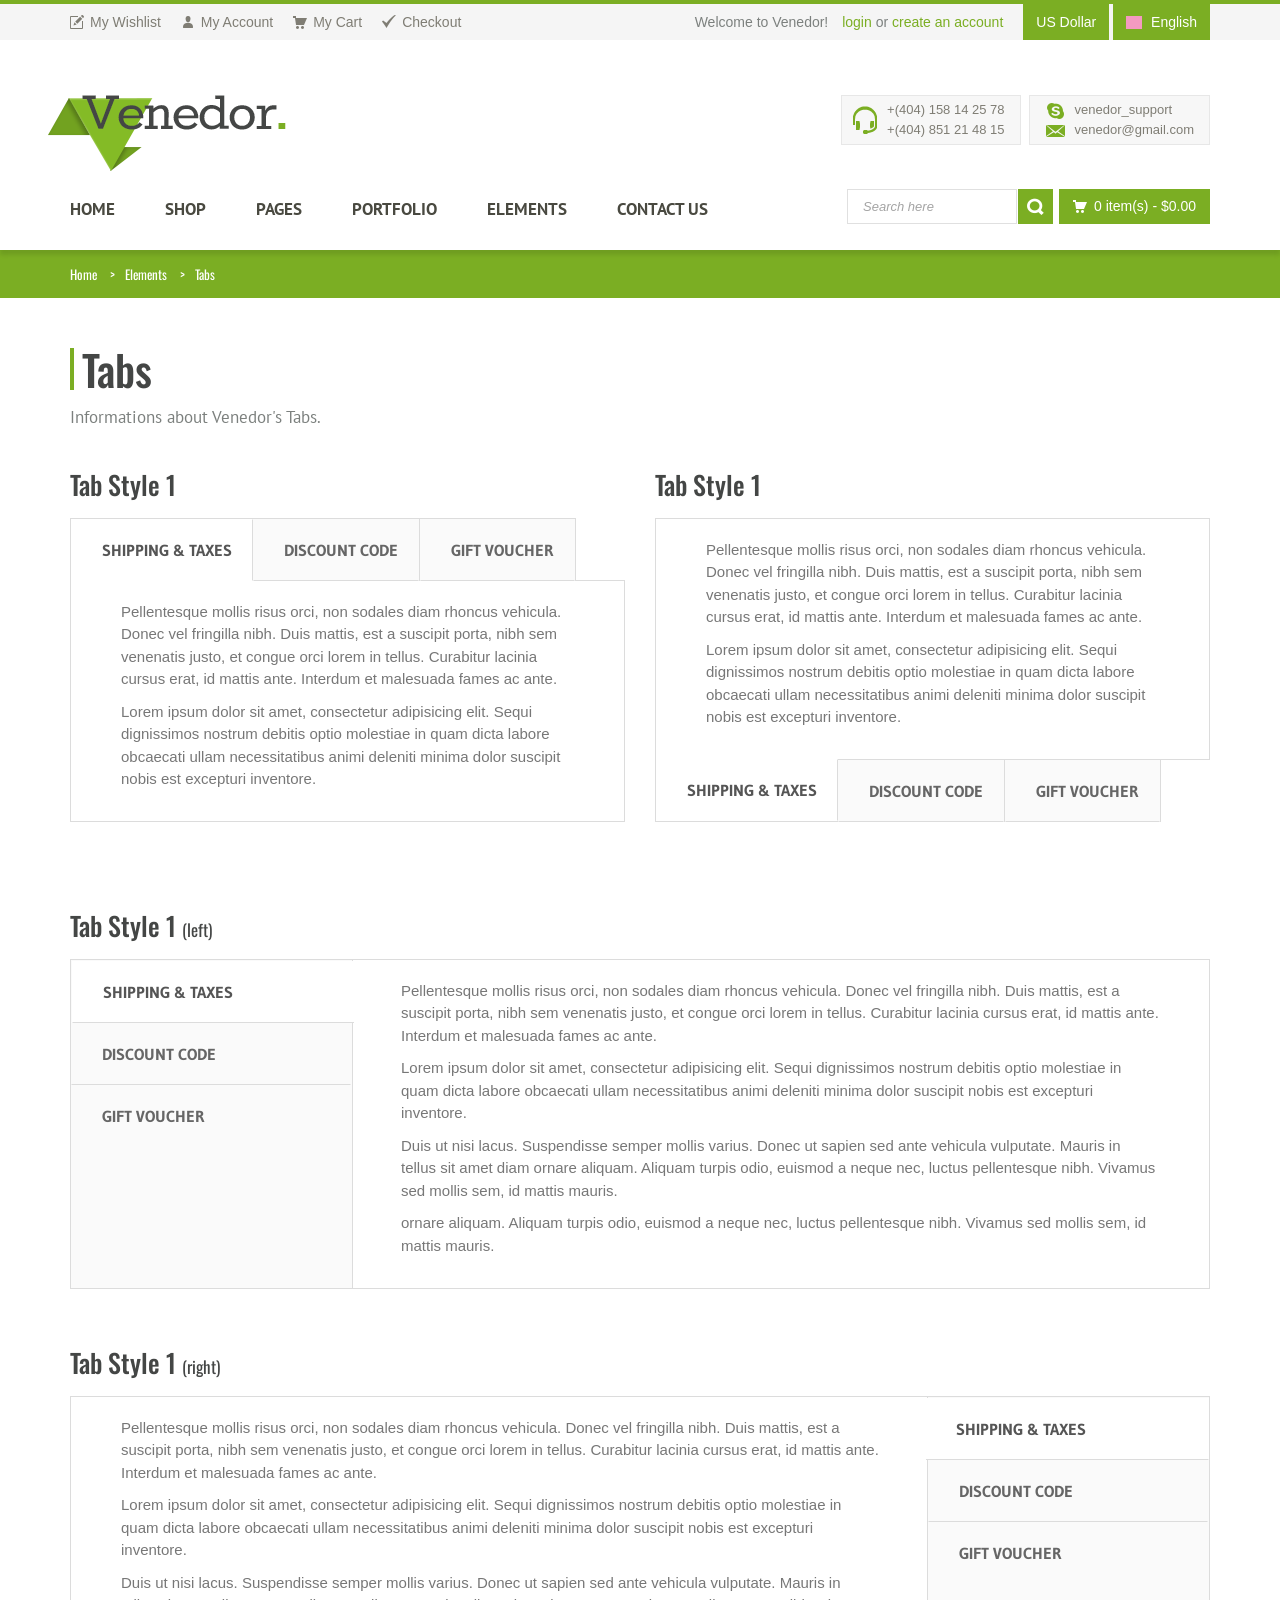
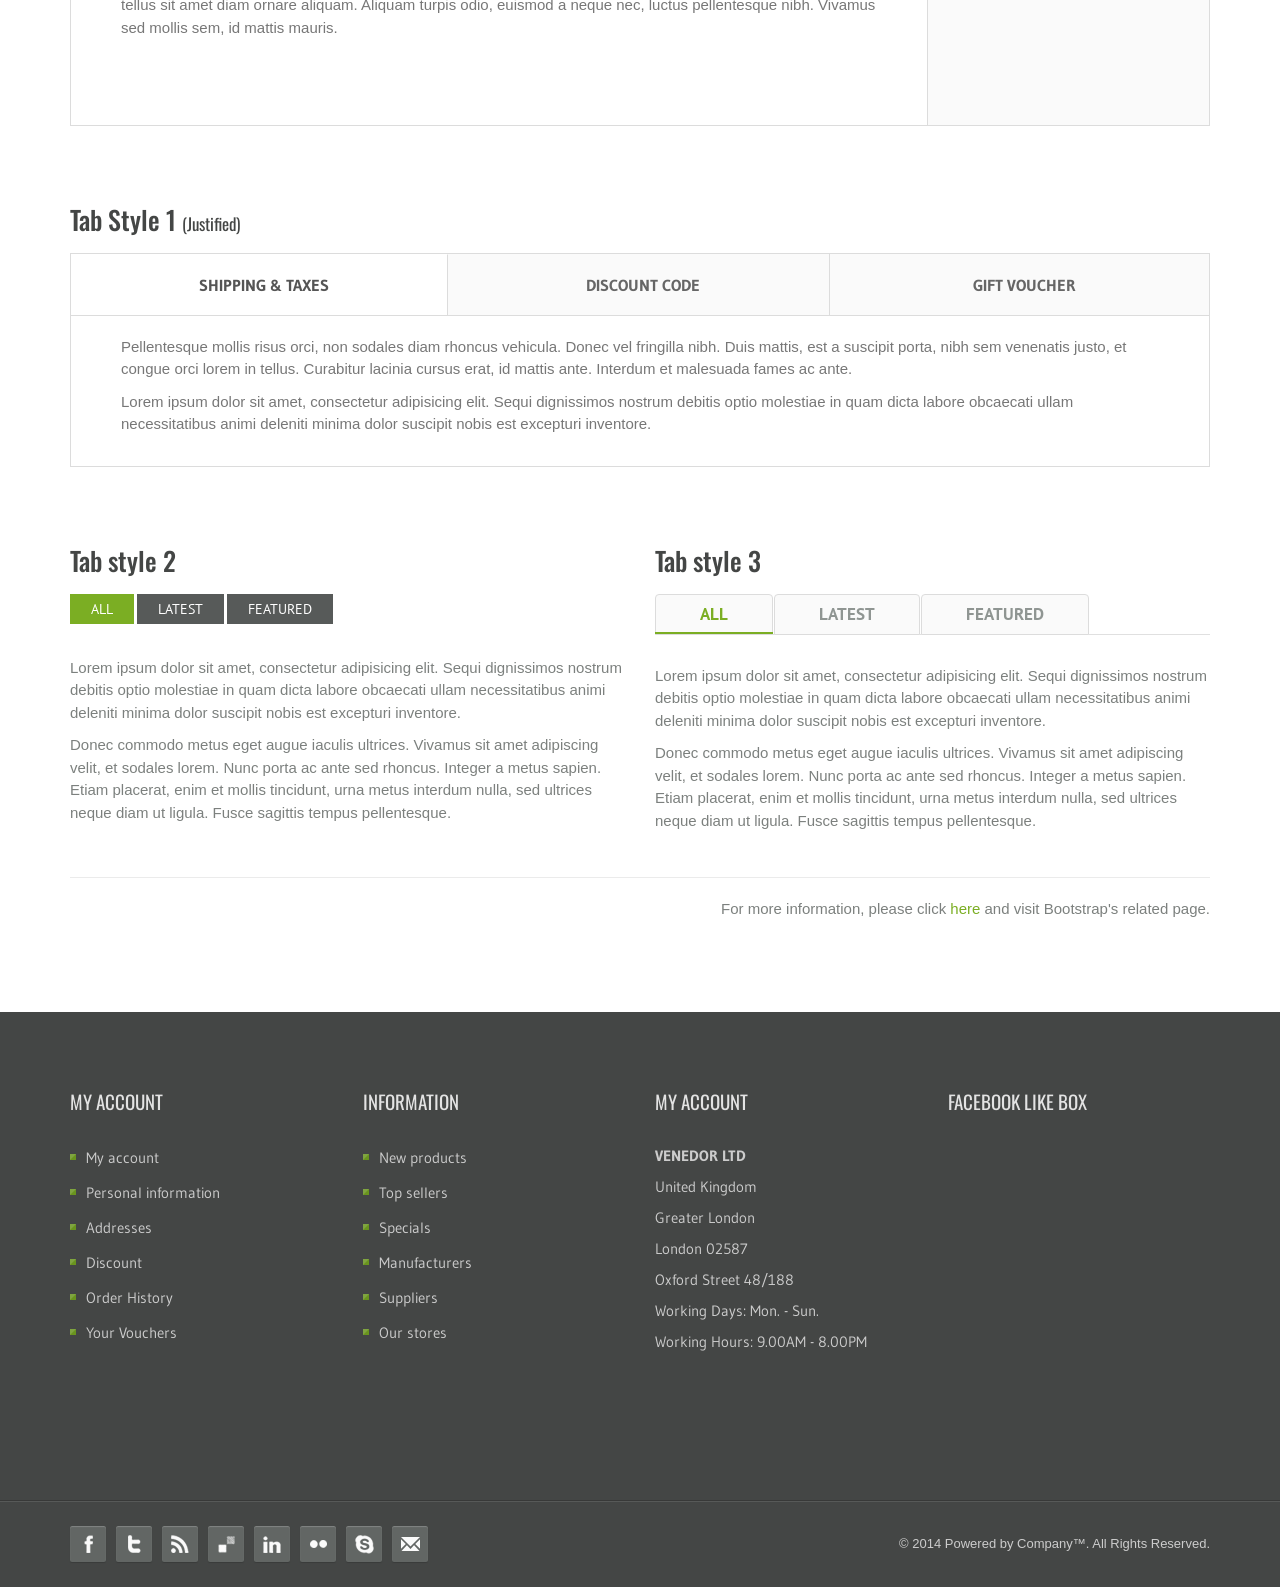
<file: website/static/elements/tabs.html>
<!DOCTYPE html>
<!--[if IE 8]> <html class="ie8"> <![endif]-->
<!--[if IE 9]> <html class="ie9"> <![endif]-->
<!--[if !IE]><!--> <html> <!--<![endif]-->
    <head>
        <meta charset="utf-8">
        <title>Venedor - Responsive eCommerce Template</title>
        <meta name="description" content="Responsive modern ecommerce Html5 Template">
        <!--[if IE]> <meta http-equiv="X-UA-Compatible" content="IE=edge"> <![endif]-->
        <meta name="viewport" content="width=device-width, initial-scale=1.0">
        
        <link href='//fonts.googleapis.com/css?family=PT+Sans:400,700,400italic,700italic%7CPT+Gudea:400,700,400italic%7CPT+Oswald:400,700,300' rel='stylesheet' id="googlefont">
        
        <link rel="stylesheet" href="../css/bootstrap.min.css">
        <link rel="stylesheet" href="../css/font-awesome.min.css">
        <link rel="stylesheet" href="../css/prettyPhoto.css">
        <link rel="stylesheet" href="../css/owl.carousel.css">
        <link rel="stylesheet" href="../css/style.css">
        <link rel="stylesheet" href="../css/responsive.css">
        
        <!-- Favicon and Apple Icons -->
        <link rel="icon" type="image/png" href="../images/icons/icon.png">
        <link rel="apple-touch-icon" sizes="57x57" href="../images/icons/apple-icon-57x57.png">
        <link rel="apple-touch-icon" sizes="72x72" href="../images/icons/apple-icon-72x72.png">
        
        <!--- jQuery -->
        <script src="//ajax.googleapis.com/ajax/libs/jquery/1.11.0/jquery.min.js"></script>
        <script>window.jQuery || document.write('<script src="../js/jquery-1.11.0.min.js"><\/script>')</script>
        <!--[if lt IE 9]>
            <script src="../js/html5shiv.js"></script>
            <script src="../js/respond.min.js"></script>
        <![endif]-->
        
        <style id="custom-style">
        
        </style>
    </head>
    <body>

    
    <div id="wrapper">
        <header id="header">
            <div id="header-top">
                <div class="container">
                    <div class="row">
                        <div class="col-md-12">
                            <div class="header-top-left">
                                <ul id="top-links" class="clearfix">
                                    <li><a href="#" title="My Wishlist"><span class="top-icon top-icon-pencil"></span><span class="hide-for-xs">My Wishlist</span></a></li>
                                    <li><a href="#" title="My Account"><span class="top-icon top-icon-user"></span><span class="hide-for-xs">My Account</span></a></li>
                                    <li><a href="cart.html" title="My Cart"><span class="top-icon top-icon-cart"></span><span class="hide-for-xs">My Cart</span></a></li>
                                    <li><a href="checkout.html" title="Checkout"><span class="top-icon top-icon-check"></span><span class="hide-for-xs">Checkout</span></a></li>
                                </ul>
                            </div><!-- End .header-top-left -->
                            <div class="header-top-right">
                                
                                <div class="header-top-dropdowns pull-right">
                                    <div class="btn-group dropdown-money">
                                        <button type="button" class="btn btn-custom dropdown-toggle" data-toggle="dropdown">
                                            <span class="hide-for-xs">US Dollar</span><span class="hide-for-lg">$</span>
                                        </button>
                                        <ul class="dropdown-menu pull-right" role="menu">
                                            <li><a href="#"><span class="hide-for-xs">Euro</span><span class="hide-for-lg">&euro;</span></a></li>
                                            <li><a href="#"><span class="hide-for-xs">Pound</span><span class="hide-for-lg">&pound;</span></a></li>
                                        </ul>
                                    </div><!-- End .btn-group -->
                                    <div class="btn-group dropdown-language">
                                        <button type="button" class="btn btn-custom dropdown-toggle" data-toggle="dropdown">
                                            <span class="flag-container"><img src="../images/england-flag.png" alt="flag of england"></span>
                                            <span class="hide-for-xs">English</span>
                                        </button>
                                        <ul class="dropdown-menu pull-right" role="menu">
                                            <li><a href="#"><span class="flag-container"><img src="../images/italy-flag.png" alt="flag of england"></span><span class="hide-for-xs">Italian</span></a></li>
                                            <li><a href="#"><span class="flag-container"><img src="../images/spain-flag.png" alt="flag of italy"></span><span class="hide-for-xs">Spanish</span></a></li>
                                            <li><a href="#"><span class="flag-container"><img src="../images/france-flag.png" alt="flag of france"></span><span class="hide-for-xs">French</span></a></li>
                                            <li><a href="#"><span class="sm-separator"><img src="../images/germany-flag.png" alt="flag of germany"></span><span class="hide-for-xs">German</span></a></li>
                                        </ul>
                                    </div><!-- End .btn-group -->
                                </div><!-- End .header-top-dropdowns -->
                                
                                <div class="header-text-container pull-right">
                                    <p class="header-text">Welcome to Venedor!</p>
                                    <p class="header-link"><a href="#">login</a>&nbsp;or&nbsp;<a href="#">create an account</a></p>
                                </div><!-- End .pull-right -->
                            </div><!-- End .header-top-right -->
                        </div><!-- End .col-md-12 -->
                    </div><!-- End .row -->
                </div><!-- End .container -->
            </div><!-- End #header-top -->
            
            <div id="inner-header">
                <div class="container">
                    <div class="row">
                        <div class="col-md-5 col-sm-5 col-xs-12 logo-container">
                            <h1 class="logo clearfix">
                                <span>Responsive eCommerce Template</span>
                                <a href="../index.html" title="Venedor eCommerce Template"><img src="../images/logo.png" alt="Venedor Commerce Template" width="238" height="76"></a>
                            </h1>
                        </div><!-- End .col-md-5 -->
                        <div class="col-md-7 col-sm-7 col-xs-12 header-inner-right">
                                
                                <div class="header-box contact-infos pull-right">
                                    <ul>
                                        <li><span class="header-box-icon header-box-icon-skype"></span>venedor_support</li>
                                        <li><span class="header-box-icon header-box-icon-email"></span><a href="mailto:venedor@gmail.com">venedor@gmail.com</a></li>
                                    </ul>
                                </div><!-- End .contact-infos -->
                                
                                <div class="header-box contact-phones pull-right clearfix">
                                    <span class="header-box-icon header-box-icon-earphones"></span>
                                    <ul class="pull-left">
                                        <li>+(404) 158 14 25 78</li>
                                        <li>+(404) 851 21 48 15</li>
                                    </ul>
                                </div><!-- End .contact-phones -->
                                
                        </div><!-- End .col-md-7 -->
                    </div><!-- End .row -->
                </div><!-- End .container -->
                
                <div id="main-nav-container">
                    <div class="container">
                        <div class="row">
                            <div class="col-md-12 clearfix">
                                
                                <nav id="main-nav">
                                    <div id="responsive-nav">
                                        <div id="responsive-nav-button">
                                            Menu <span id="responsive-nav-button-icon"></span>
                                        </div><!-- responsive-nav-button -->
                                    </div>
                                    <ul class="menu clearfix">
                                        <li>
                                            <a class="active" href="../index.html">HOME</a>
                                            <ul>
                                                <li><a href="../../green/index.html">Home 1</a></li>
                                                <li><a href="../../blue/index.html">Home 2</a></li>
                                                <li><a href="../../orange/index.html">Home 3</a></li>
                                                <li><a href="../../pink/index.html">Home 4</a></li>
                                                <li><a href="../../brown/index.html">Home 5</a></li>
                                                <li><a href="../../green2/index.html">Home 6</a></li>
                                                <li><a href="../../blueorange/index.html">Home 7</a></li>
                                                <li><a href="../../blueorange2/index.html">Home 8</a></li>
                                                <li><a href="../../browngreen/index.html">Home 9</a></li>
                                            </ul>
                                        </li>
                                        <li class="mega-menu-container"><a href="#">SHOP</a>
                                            <div class="mega-menu clearfix">
                                                    <div class="col-5">
                                                        <a href="../category.html" class="mega-menu-title">Clothing</a><!-- End .mega-menu-title -->
                                                        <ul class="mega-menu-list clearfix">
                                                            <li><a href="#">Dresses</a></li>
                                                            <li><a href="#">Jeans &amp; Trousers</a></li>
                                                            <li><a href="#">Blouses &amp; Shirts</a></li>
                                                            <li><a href="#">Tops &amp; T-Shirts</a></li>
                                                            <li><a href="#">Jackets &amp; Coats</a></li>
                                                            <li><a href="#">Skirts</a></li>
                                                        </ul>
                                                    </div><!-- End .col-5 -->
                                                    <div class="col-5">
                                                        <a href="../category.html" class="mega-menu-title">Shoes</a><!-- End .mega-menu-title -->
                                                        <ul class="mega-menu-list clearfix">
                                                            <li><a href="#">Formal Shoes</a></li>
                                                            <li><a href="#">Casual Shoes</a></li>
                                                            <li><a href="#">Sandals</a></li>
                                                            <li><a href="#">Boots</a></li>
                                                            <li><a href="#">Wide Fit</a></li>
                                                            <li><a href="#">Slippers</a></li>
                                                        </ul>
                                                    </div><!-- End .col-5 -->
                                                    <div class="col-5">
                                                        <a href="../category.html" class="mega-menu-title">Accessories</a><!-- End .mega-menu-title -->
                                                        <ul class="mega-menu-list clearfix">
                                                            <li><a href="#">Bags &amp; Purses</a></li>
                                                            <li><a href="#">Belts</a></li>
                                                            <li><a href="#">Gloves</a></li>
                                                            <li><a href="#">Jewellery</a></li>
                                                            <li><a href="#">Sunglasses</a></li>
                                                            <li><a href="#">Hair Accessories</a></li>
                                                        </ul>
                                                    </div><!-- End .col-5 -->
                                                    <div class="col-5">
                                                        <a href="../category.html" class="mega-menu-title">Sports</a><!-- End .mega-menu-title -->
                                                        <ul class="mega-menu-list clearfix">
                                                            <li><a href="#">Sport Tops &amp; Vests</a></li>
                                                            <li><a href="#">Swimwear</a></li>
                                                            <li><a href="#">Footwear</a></li>
                                                            <li><a href="#">Sports Underwear</a></li>
                                                            <li><a href="#">Bags</a></li>
                                                        </ul>
                                                    </div><!-- End .col-5 -->
                                                    
                                                    <div class="col-5">
                                                        <a href="../category.html" class="mega-menu-title">Maternity</a><!-- End .mega-menu-title -->
                                                        <ul class="mega-menu-list clearfix">
                                                            <li><a href="#">Tops &amp; Skirts</a></li>
                                                            <li><a href="#">Dresses</a></li>
                                                            <li><a href="#">Trousers &amp; Shorts</a></li>
                                                            <li><a href="#">Knitwear</a></li>
                                                            <li><a href="#">Jackets &amp; Coats</a></li>
                                                        </ul>
                                                    </div><!-- End .col-5 -->
                                            </div><!-- End .mega-menu -->
                                        </li>
                                        
                                        <li>
                                            <a href="#">PAGES</a>
                                            <ul>
                                                <li><a href="#">Headers</a>
                                                    <ul>
                                                        <li><a href="../header1.html">Header Version 1</a></li>
                                                        <li><a href="../header2.html">Header Version 2</a></li>
                                                        <li><a href="../header3.html">Header Version 3</a></li>
                                                        <li><a href="../header4.html">Header Version 4</a></li>
                                                        <li><a href="../header5.html">Header Version 5</a></li>
                                                        <li><a href="../header6.html">Header Version 6</a></li>
                                                        <li><a href="../header7.html">Header Version 7</a></li>
                                                    </ul>
                                                </li>
                                                <li><a href="#">Footers</a>
                                                    <ul>
                                                        <li><a href="../footer1.html">Footer Version 1</a></li>
                                                        <li><a href="../footer2.html">Footer Version 2</a></li>
                                                        <li><a href="../footer3.html">Footer Version 3</a></li>
                                                    </ul>
                                                </li>
                                                <li><a href="../product.html">Product</a></li>
                                                <li><a href="../cart.html">Cart</a></li>
                                                <li><a href="../category.html">Category</a>
                                                    <ul>
                                                        <li><a href="../category-list.html">Category list</a></li>
                                                        <li><a href="../category.html">Category Banner 1</a></li>
                                                        <li><a href="../category-banner-2.html">Category Banner 2</a></li>
                                                        <li><a href="../category-banner-3.html">Category Banner 3</a></li>
                                                    </ul>
                                                </li>
                                                <li><a href="../blog.html">Blog</a>
                                                    <ul>
                                                        <li><a href="../blog.html">Right Sidebar</a></li>
                                                        <li><a href="../blog-sidebar-left.html">Left Sidebar</a></li>
                                                        <li><a href="../blog-sidebar-both.html">Both Sidebar</a></li>
                                                        <li><a href="../single.html">Blog Post</a></li>
                                                    </ul>
                                                </li>
                                                <li><a href="../checkout.html">Checkout</a></li>
                                                <li><a href="../aboutus.html">About Us</a></li>
                                                <li><a href="../register-account.html">Register Account</a></li>
                                                <li><a href="../compare-products.html">Compare Products</a></li>
                                                <li><a href="../login.html">Login</a></li>
                                                <li><a href="../404.html">404 Page</a></li>
                                            </ul>
                                        </li>
                                        <li><a href="#">Portfolio</a>
                                            <ul>
                                                <li><a href="#">Classic</a>
                                                    <ul>
                                                        <li><a href="../portfolio-2.html">Two Columns</a></li>
                                                        <li><a href="../portfolio-3.html">Three Columns</a></li>
                                                        <li><a href="../portfolio-4.html">Four Columns</a></li>
                                                    </ul>
                                                </li>
                                                <li><a href="#">Masonry</a>
                                                    <ul>
                                                        <li><a href="../portfolio-masonry-2.html">Two Columns</a></li>
                                                        <li><a href="../portfolio-masonry-3.html">Three Columns</a></li>
                                                        <li><a href="../portfolio-masonry-4.html">Four Columns</a></li>
                                                    </ul>
                                                </li>
                                                <li><a href="#">Portfolio Posts</a>
                                                    <ul>
                                                        <li><a href="../single-portfolio.html">Image Post</a></li>
                                                        <li><a href="../single-portfolio-gallery.html">Gallery Post</a></li>
                                                        <li><a href="../single-portfolio-video.html">Video Post</a></li>
                                                    </ul>
                                                </li>
                                            </ul>
                                        </li>
                                        <li><a href="#">Elements</a>
                                            <ul>
                                                <li><a href="tabs.html">Tabs</a></li>
                                                <li><a href="titles.html">Titles</a></li>
                                                <li><a href="typography.html">Typography</a></li>
                                                <li><a href="collapses.html">collapses</a></li>
                                                <li><a href="animations.html">animations</a></li>
                                                <li><a href="grids.html">Grid System</a></li>
                                                <li><a href="alerts.html">Alert Boxes</a></li>
                                                <li><a href="buttons.html">Buttons</a></li>
                                                <li><a href="medias.html">Media</a></li>
                                                <li><a href="forms.html">Forms</a></li>
                                                <li><a href="icons.html">Icons</a></li>
                                                <li><a href="lists.html">Lists</a></li>
                                                <li><a href="more.html">More</a></li>
                                            </ul>
                                        </li>
                                        <li><a href="../contact.html">Contact Us</a></li>
                                    </ul>
                                    
                                </nav>
                                
                                <div id="quick-access">
                                    <div class="dropdown-cart-menu-container pull-right">
                                    <div class="btn-group dropdown-cart">
                                    <button type="button" class="btn btn-custom dropdown-toggle" data-toggle="dropdown">
                                        <span class="cart-menu-icon"></span>
                                        0 item(s) <span class="drop-price">- $0.00</span>
                                    </button>
                                    
                                        <div class="dropdown-menu dropdown-cart-menu pull-right clearfix" role="menu">
                                            <p class="dropdown-cart-description">Recently added item(s).</p>
                                            <ul class="dropdown-cart-product-list">
                                                <li class="item clearfix">
                                                <a href="#" title="Delete item" class="delete-item"><i class="fa fa-times"></i></a>
                                                <a href="#" title="Edit item" class="edit-item"><i class="fa fa-pencil"></i></a>
                                                    <figure>
                                                        <a href="product.html"><img src="../images/products/thumbnails/item12.jpg" alt="phone 4"></a>
                                                    </figure>
                                                    <div class="dropdown-cart-details">
                                                        <p class="item-name">
                                                        <a href="product.html">Cam Optia AF Webcam </a>
                                                        </p>
                                                        <p>
                                                            1x
                                                            <span class="item-price">$499</span>
                                                        </p>
                                                    </div><!-- End .dropdown-cart-details -->
                                                </li>
                                                <li class="item clearfix">
                                                <a href="#" title="Delete item" class="delete-item"><i class="fa fa-times"></i></a>
                                                <a href="#" title="Edit item" class="edit-item"><i class="fa fa-pencil"></i></a>
                                                    <figure>
                                                        <a href="product.html"><img src="../images/products/thumbnails/item13.jpg" alt="phone 2"></a>
                                                    </figure>
                                                    <div class="dropdown-cart-details">
                                                        <p class="item-name">
                                                            <a href="product.html">Iphone Case Cover Original</a>
                                                        </p>
                                                        <p>
                                                            1x
                                                            <span class="item-price">$499<span class="sub-price">.99</span></span>
                                                        </p>
                                                    </div><!-- End .dropdown-cart-details -->
                                                </li>
                                            </ul>
                                            
                                            <ul class="dropdown-cart-total">
                                                <li><span class="dropdown-cart-total-title">Shipping:</span>$7</li>
                                                <li><span class="dropdown-cart-total-title">Total:</span>$1005<span class="sub-price">.99</span></li>
                                            </ul><!-- .dropdown-cart-total -->
                                            <div class="dropdown-cart-action">
                                                <p><a href="cart.html" class="btn btn-custom-2 btn-block">Cart</a></p>
                                                <p><a href="checkout.html" class="btn btn-custom btn-block">Checkout</a></p>
                                            </div><!-- End .dropdown-cart-action -->
                                            
                                        </div><!-- End .dropdown-cart -->
                                        </div><!-- End .btn-group -->
                                    </div><!-- End .dropdown-cart-menu-container -->
                                    
                                    
                                <form class="form-inline quick-search-form" role="form" action="#">
                                    <div class="form-group">
                                        <input type="text" class="form-control" placeholder="Search here">
                                    </div><!-- End .form-inline -->
                                    <button type="submit" id="quick-search" class="btn btn-custom"></button>
                                </form>
                                </div><!-- End #quick-access -->
                            </div><!-- End .col-md-12 -->
                    </div><!-- End .row -->
                </div><!-- End .container -->
                    
                </div><!-- End #nav -->
            </div><!-- End #inner-header -->
        </header><!-- End #header -->
		
        <section id="content">
        	<div id="breadcrumb-container">
        		<div class="container">
					<ul class="breadcrumb">
                        <li><a href="../index.html" title="Home Page">Home</a></li>
                        <li><a href="#" title="Elements">Elements</a></li>
                        <li class="active">Tabs</li>
                    </ul>
        		</div>
        	</div>
        	<div class="container">
        		<div class="row">
        			<div class="col-md-12">
						<header class="content-title">
							<h1 class="title">Tabs</h1>
                            <p class="title-desc">Informations about Venedor's Tabs.</p>
                            <div class="md-margin"></div><!-- space -->
						</header>

                        <div class="row">
                            <div class="col-md-6 col-sm-6 col-xs-12 md-margin">
                                <h3>Tab Style 1</h3>
                                
                                <div class="tab-container clearfix">
                                    <ul class="nav-tabs clearfix">
                                      <li class="active"><a href="#shipping" data-toggle="tab">Shipping &amp; Taxes</a></li>
                                      <li class=""><a href="#discount" data-toggle="tab">Discount Code</a></li>
                                      <li class=""><a href="#gift" data-toggle="tab">Gift voucher </a></li>
                                    </ul>

                                    <div class="tab-content clearfix">
                                        <div class="tab-pane active" id="shipping">
                                            <p>Pellentesque mollis risus orci, non sodales diam rhoncus vehicula. Donec vel fringilla nibh. Duis mattis, est a suscipit porta, nibh sem venenatis justo, et congue orci lorem in tellus. Curabitur lacinia cursus erat, id mattis ante. Interdum et malesuada fames ac ante.</p>
                                            <p>Lorem ipsum dolor sit amet, consectetur adipisicing elit. Sequi dignissimos nostrum debitis optio molestiae in quam dicta labore obcaecati ullam necessitatibus animi deleniti minima dolor suscipit nobis est excepturi inventore.</p>
                                        </div><!-- End .tab-pane -->
                                        
                                        <div class="tab-pane" id="discount">
                                            <p>Suspendisse hendrerit dui id laoreet semper. Mauris mollis aliquet imperdiet. Sed dui ligula, placerat sit amet justo vel, adipiscing molestie odio. Proin ultricies erat nec est molestie, et posuere dui elementum. Ut molestie a mauris sit amet congue. Phasellus eu eros sit amet mi sodales suscipit ac eget nulla. Quisque elementum malesuada purus, vel ultrices quam vulputate in.</p>
                                        </div><!-- End .tab-pane -->
                                        
                                        <div class="tab-pane" id="gift">
                                            <p>Ut blandit massa quam, non faucibus eros eleifend egestas. Aliquam elementum enim condimentum, pulvinar mauris in, tristique nisi.</p>
                                            <p>Lorem ipsum dolor sit amet, consectetur adipisicing elit. Sequi dignissimos nostrum debitis optio molestiae in quam dicta labore obcaecati ullam necessitatibus animi deleniti minima dolor suscipit nobis est excepturi inventore.</p>
                                        </div><!-- End .tab-pane -->
                                        
                                    </div><!-- End .tab-content -->
                                </div>
                            </div><!-- End .col-md-6 -->

                            <div class="col-md-6 col-sm-6 col-xs-12 md-margin">
                                <h3>Tab Style 1</h3>
                                
                                <div class="tab-container reverse clearfix">
                                    <div class="tab-content clearfix">
                                        <div class="tab-pane active" id="shipping2">
                                            <p>Pellentesque mollis risus orci, non sodales diam rhoncus vehicula. Donec vel fringilla nibh. Duis mattis, est a suscipit porta, nibh sem venenatis justo, et congue orci lorem in tellus. Curabitur lacinia cursus erat, id mattis ante. Interdum et malesuada fames ac ante.</p>
                                            <p>Lorem ipsum dolor sit amet, consectetur adipisicing elit. Sequi dignissimos nostrum debitis optio molestiae in quam dicta labore obcaecati ullam necessitatibus animi deleniti minima dolor suscipit nobis est excepturi inventore.</p>
                                            
                                        </div><!-- End .tab-pane -->
                                        
                                        <div class="tab-pane" id="discount2">
                                            <p>Suspendisse hendrerit dui id laoreet semper. Mauris mollis aliquet imperdiet. Sed dui ligula, placerat sit amet justo vel, adipiscing molestie odio. Proin ultricies erat nec est molestie, et posuere dui elementum. Ut molestie a mauris sit amet congue. Phasellus eu eros sit amet mi sodales suscipit ac eget nulla. Quisque elementum malesuada purus, vel ultrices quam vulputate in.</p>
                                        
                                        </div><!-- End .tab-pane -->
                                        
                                        <div class="tab-pane" id="gift2">
                                            <p>Ut blandit massa quam, non faucibus eros eleifend egestas. Aliquam elementum enim condimentum, pulvinar mauris in, tristique nisi.</p>
                                            <p>Lorem ipsum dolor sit amet, consectetur adipisicing elit. Sequi dignissimos nostrum debitis optio molestiae in quam dicta labore obcaecati ullam necessitatibus animi deleniti minima dolor suscipit nobis est excepturi inventore.</p>
                                            
                                        </div><!-- End .tab-pane -->
                                    </div><!-- End .tab-content -->

                                    <ul class="nav-tabs clearfix">
                                        <li class="active"><a href="#shipping2" data-toggle="tab">Shipping &amp; Taxes</a></li>
                                        <li class=""><a href="#discount2" data-toggle="tab">Discount Code</a></li>
                                        <li class=""><a href="#gift2" data-toggle="tab">Gift voucher </a></li>
                                    </ul>
                                </div><!-- End .tab-container -->
                            </div><!-- End .col-md-6 -->
                        </div><!-- End .row -->

                        <div class="md-margin2x"></div><!-- space -->

                        <div class="row">
                            <div class="col-md-12 col-sm-12 col-xs-12">
                                <h3>Tab Style 1 <small>(left)</small></h3>
                                
                                <div class="tab-container left clearfix">
                                    <ul class="nav-tabs clearfix">
                                      <li class="active"><a href="#shipping3" data-toggle="tab">Shipping &amp; Taxes</a></li>
                                      <li class=""><a href="#discount3" data-toggle="tab">Discount Code</a></li>
                                      <li class=""><a href="#gift3" data-toggle="tab">Gift voucher </a></li>
                                    </ul>

                                    <div class="tab-content clearfix">
                                        <div class="tab-pane active" id="shipping3">
                                            <p>Pellentesque mollis risus orci, non sodales diam rhoncus vehicula. Donec vel fringilla nibh. Duis mattis, est a suscipit porta, nibh sem venenatis justo, et congue orci lorem in tellus. Curabitur lacinia cursus erat, id mattis ante. Interdum et malesuada fames ac ante.</p>
                                            <p>Lorem ipsum dolor sit amet, consectetur adipisicing elit. Sequi dignissimos nostrum debitis optio molestiae in quam dicta labore obcaecati ullam necessitatibus animi deleniti minima dolor suscipit nobis est excepturi inventore.</p>
                                            <p>Duis ut nisi lacus. Suspendisse semper mollis varius. Donec ut sapien sed ante vehicula vulputate. Mauris in tellus sit amet diam ornare aliquam. Aliquam turpis odio, euismod a neque nec, luctus pellentesque nibh. Vivamus sed mollis sem, id mattis mauris.</p>
                                            <p>ornare aliquam. Aliquam turpis odio, euismod a neque nec, luctus pellentesque nibh. Vivamus sed mollis sem, id mattis mauris.</p>
                                        </div><!-- End .tab-pane -->
                                        
                                        <div class="tab-pane" id="discount3">
                                            <p>Suspendisse hendrerit dui id laoreet semper. Mauris mollis aliquet imperdiet. Sed dui ligula, placerat sit amet justo vel, adipiscing molestie odio. Proin ultricies erat nec est molestie, et posuere dui elementum. Ut molestie a mauris sit amet congue. Phasellus eu eros sit amet mi sodales suscipit ac eget nulla. Quisque elementum malesuada purus, vel ultrices quam vulputate in.</p>
                                            <p>Suspendisse hendrerit dui id laoreet semper. Mauris mollis aliquet imperdiet. Sed dui ligula, placerat sit amet justo vel, adipiscing molestie odio. Proin ultricies erat nec est molestie, et posuere dui elementum. Ut molestie a mauris sit amet congue. Phasellus eu eros sit amet mi sodales suscipit ac eget nulla. Quisque elementum malesuada purus, vel ultrices quam vulputate in.</p>
                                        </div><!-- End .tab-pane -->
                                        
                                        <div class="tab-pane" id="gift3">
                                            <p>Ut blandit massa quam, non faucibus eros eleifend egestas. Aliquam elementum enim condimentum, pulvinar mauris in, tristique nisi.</p>
                                            <p>Lorem ipsum dolor sit amet, consectetur adipisicing elit. Sequi dignissimos nostrum debitis optio molestiae in quam dicta labore obcaecati ullam necessitatibus animi deleniti minima dolor suscipit nobis est excepturi inventore.</p>
                                            <p>In vulputate laoreet posuere. Praesent volutpat libero non purus posuere, sit amet fringilla nisl congue. Maecenas nec ligula pellentesque metus suscipit ultrices id nec mauris. Praesent id dolor ut enim consequat imperdiet. Donec pulvinar nunc id tincidunt laoreet. Aliquam luctus, nunc ac tempus posuere, mi diam interdum augue, nec viverra sapien purus at magna. Morbi consectetur, ante nec sodales ornare, nunc lectus viverra tortor, a lacinia est risus non sapien. Vestibulum metus nibh, lobortis quis adipiscing at, mattis non metus. Nunc mauris felis, bibendum quis diam sit amet, tristique rhoncus mi. Nullam interdum ut felis sed fermentum. Vivamus in dui sem. Donec tincidunt massa et arcu elementum tincidunt.</p>
                                        </div><!-- End .tab-pane -->
                                        
                                    </div><!-- End .tab-content -->
                                </div><!-- End .tab-container -->
                            </div><!-- End .col-md-12 -->
                        </div><!-- End .row -->

                        <div class="md-margin2x"></div><!-- space -->

                        <div class="row">
                            <div class="col-md-12 col-sm-12 col-xs-12">
                                <h3>Tab Style 1 <small>(right)</small></h3>
                                
                                <div class="tab-container right clearfix">
                                    <ul class="nav-tabs clearfix">
                                      <li class="active"><a href="#shipping4" data-toggle="tab">Shipping &amp; Taxes</a></li>
                                      <li class=""><a href="#discount4" data-toggle="tab">Discount Code</a></li>
                                      <li class=""><a href="#gift4" data-toggle="tab">Gift voucher </a></li>
                                    </ul>

                                    <div class="tab-content clearfix">
                                        <div class="tab-pane active" id="shipping4">
                                            <p>Pellentesque mollis risus orci, non sodales diam rhoncus vehicula. Donec vel fringilla nibh. Duis mattis, est a suscipit porta, nibh sem venenatis justo, et congue orci lorem in tellus. Curabitur lacinia cursus erat, id mattis ante. Interdum et malesuada fames ac ante.</p>
                                            <p>Lorem ipsum dolor sit amet, consectetur adipisicing elit. Sequi dignissimos nostrum debitis optio molestiae in quam dicta labore obcaecati ullam necessitatibus animi deleniti minima dolor suscipit nobis est excepturi inventore.</p>
                                            <p>Duis ut nisi lacus. Suspendisse semper mollis varius. Donec ut sapien sed ante vehicula vulputate. Mauris in tellus sit amet diam ornare aliquam. Aliquam turpis odio, euismod a neque nec, luctus pellentesque nibh. Vivamus sed mollis sem, id mattis mauris.</p>
                                        </div><!-- End .tab-pane -->
                                        
                                        <div class="tab-pane" id="discount4">
                                            <p>Suspendisse hendrerit dui id laoreet semper. Mauris mollis aliquet imperdiet. Sed dui ligula, placerat sit amet justo vel, adipiscing molestie odio. Proin ultricies erat nec est molestie, et posuere dui elementum. Ut molestie a mauris sit amet congue. Phasellus eu eros sit amet mi sodales suscipit ac eget nulla. Quisque elementum malesuada purus, vel ultrices quam vulputate in.</p>
                                            <p>Suspendisse hendrerit dui id laoreet semper. Mauris mollis aliquet imperdiet. Sed dui ligula, placerat sit amet justo vel, adipiscing molestie odio. Proin ultricies erat nec est molestie, et posuere dui elementum. Ut molestie a mauris sit amet congue. Phasellus eu eros sit amet mi sodales suscipit ac eget nulla. Quisque elementum malesuada purus, vel ultrices quam vulputate in.</p>
                                        </div><!-- End .tab-pane -->
                                        
                                        <div class="tab-pane" id="gift4">
                                            <p>Ut blandit massa quam, non faucibus eros eleifend egestas. Aliquam elementum enim condimentum, pulvinar mauris in, tristique nisi.</p>
                                            <p>Lorem ipsum dolor sit amet, consectetur adipisicing elit. Sequi dignissimos nostrum debitis optio molestiae in quam dicta labore obcaecati ullam necessitatibus animi deleniti minima dolor suscipit nobis est excepturi inventore.</p>
                                            <p>In vulputate laoreet posuere. Praesent volutpat libero non purus posuere, sit amet fringilla nisl congue. Maecenas nec ligula pellentesque metus suscipit ultrices id nec mauris. Praesent id dolor ut enim consequat imperdiet. Donec pulvinar nunc id tincidunt laoreet. Aliquam luctus, nunc ac tempus posuere, mi diam interdum augue, nec viverra sapien purus at magna. Morbi consectetur, ante nec sodales ornare, nunc lectus viverra tortor, a lacinia est risus non sapien. Vestibulum metus nibh, lobortis quis adipiscing at, mattis non metus. Nunc mauris felis, bibendum quis diam sit amet, tristique rhoncus mi. Nullam interdum ut felis sed fermentum. Vivamus in dui sem. Donec tincidunt massa et arcu elementum tincidunt.</p>
                                        </div><!-- End .tab-pane -->
                                        
                                    </div><!-- End .tab-content -->
                                </div><!-- End .tab-container -->
                            </div><!-- End .col-md-12 -->
                        </div><!-- End .row -->

                        <div class="lg-margin2x"></div><!-- space -->

                        <div class="row">
                            <div class="col-md-12 col-sm-12 col-xs-12">
                                <h3>Tab Style 1 <small>(Justified)</small></h3>
                                
                                <div class="tab-container clearfix">
                                    <ul class="nav-tabs nav-justified clearfix">
                                      <li class="active"><a href="#shipping" data-toggle="tab">Shipping &amp; Taxes</a></li>
                                      <li class=""><a href="#discount" data-toggle="tab">Discount Code</a></li>
                                      <li class=""><a href="#gift" data-toggle="tab">Gift voucher </a></li>
                                    </ul>

                                    <div class="tab-content clearfix">
                                        <div class="tab-pane active" id="shipping">
                                            <p>Pellentesque mollis risus orci, non sodales diam rhoncus vehicula. Donec vel fringilla nibh. Duis mattis, est a suscipit porta, nibh sem venenatis justo, et congue orci lorem in tellus. Curabitur lacinia cursus erat, id mattis ante. Interdum et malesuada fames ac ante.</p>
                                            <p>Lorem ipsum dolor sit amet, consectetur adipisicing elit. Sequi dignissimos nostrum debitis optio molestiae in quam dicta labore obcaecati ullam necessitatibus animi deleniti minima dolor suscipit nobis est excepturi inventore.</p>
                                        </div><!-- End .tab-pane -->
                                        
                                        <div class="tab-pane" id="discount">
                                            <p>Suspendisse hendrerit dui id laoreet semper. Mauris mollis aliquet imperdiet. Sed dui ligula, placerat sit amet justo vel, adipiscing molestie odio. Proin ultricies erat nec est molestie, et posuere dui elementum. Ut molestie a mauris sit amet congue. Phasellus eu eros sit amet mi sodales suscipit ac eget nulla. Quisque elementum malesuada purus, vel ultrices quam vulputate in.</p>
                                        </div><!-- End .tab-pane -->
                                        
                                        <div class="tab-pane" id="gift">
                                            <p>Ut blandit massa quam, non faucibus eros eleifend egestas. Aliquam elementum enim condimentum, pulvinar mauris in, tristique nisi.</p>
                                            <p>Lorem ipsum dolor sit amet, consectetur adipisicing elit. Sequi dignissimos nostrum debitis optio molestiae in quam dicta labore obcaecati ullam necessitatibus animi deleniti minima dolor suscipit nobis est excepturi inventore.</p>
                                        </div><!-- End .tab-pane -->
                                        
                                    </div><!-- End .tab-content -->
                                </div><!-- End .tab-container -->
                            </div><!-- End .col-md-6 -->
                        </div><!-- End .row -->

                        <div class="lg-margin2x"></div><!-- space -->

                        <div class="row">
                            <div class="col-md-6 col-sm-6 col-xs-12">
                                <h3>Tab style 2</h3>
                                <ul id="products-tabs-list" class="tab-style-1 clearfix">
                                    <li class="active"><a href="#all" data-toggle="tab">All</a></li>
                                    <li><a href="#latest" data-toggle="tab">Latest</a></li>
                                    <li><a href="#featured" data-toggle="tab">Featured</a></li>
                                </ul>

                                <div id="products-tabs-content" class="tab-content">
                                    <div class="tab-pane active" id="all">
                                        <p>Lorem ipsum dolor sit amet, consectetur adipisicing elit. Sequi dignissimos nostrum debitis optio molestiae in quam dicta labore obcaecati ullam necessitatibus animi deleniti minima dolor suscipit nobis est excepturi inventore.</p>
                                        <p>Donec commodo metus eget augue iaculis ultrices. Vivamus sit amet adipiscing velit, et sodales lorem. Nunc porta ac ante sed rhoncus. Integer a metus sapien. Etiam placerat, enim et mollis tincidunt, urna metus interdum nulla, sed ultrices neque diam ut ligula. Fusce sagittis tempus pellentesque.</p>
                                    </div><!-- End .tab-pane -->

                                    <div class="tab-pane" id="latest">
                                        <p>Donec commodo metus eget augue iaculis ultrices. Vivamus sit amet adipiscing velit, et sodales lorem. Nunc porta ac ante sed rhoncus. Integer a metus sapien</p>
                                        <p>Donec commodo metus eget augue iaculis ultrices. Vivamus sit amet adipiscing velit, et sodales lorem. Nunc porta ac ante sed rhoncus. Integer a metus sapien. Etiam placerat, enim et mollis tincidunt, urna metus interdum nulla, sed ultrices neque diam ut ligula. Fusce sagittis tempus pellentesque.</p>
                                    </div><!-- End .tab-pane -->

                                    <div class="tab-pane" id="featured">
                                        <p>Duis felis nisl, condimentum eu mollis non, gravida et elit. Morbi sit amet lorem in lorem pulvinar cursus vel eget magna. Vestibulum ante ipsum primis in faucibus orci luctus et ultrices posuere cubilia Curae; Vestibulum viverra nibh quis nibh ornare, nec tristique quam fermentum. Aliquam nulla est, condimentum eu adipiscing nec, faucibus nec eros. Mauris et adipiscing dui. Ut tincidunt pellentesque tincidunt. Donec non justo ante. Nam sodales ullamcorper magna, sit amet mattis augue porttitor sed. Curabitur accumsan mauris interdum, porta justo non, rhoncus lorem. Phasellus quis diam ligula. Sed ac fringilla nisi, nec gravida lectus. Integer a justo blandit, molestie turpis a, pharetra augue.</p>
                                    </div><!-- End .tab-pane -->
                                </div><!-- End #product-tabs-content -->
                            </div><!-- End .col-md-6 -->

                            <div class="col-md-6 col-sm-6 col-xs-12">
                                <h3>Tab style 3</h3>
                                <ul id="products-tabs-list" class="tab-style-2 clearfix">
                                    <li class="active"><a href="#all2" data-toggle="tab">All</a></li>
                                    <li><a href="#latest2" data-toggle="tab">Latest</a></li>
                                    <li><a href="#featured2" data-toggle="tab">Featured</a></li>
                                </ul>

                                <div id="products-tabs-content" class="tab-content">
                                    <div class="tab-pane active" id="all2">
                                        <p>Lorem ipsum dolor sit amet, consectetur adipisicing elit. Sequi dignissimos nostrum debitis optio molestiae in quam dicta labore obcaecati ullam necessitatibus animi deleniti minima dolor suscipit nobis est excepturi inventore.</p>
                                        <p>Donec commodo metus eget augue iaculis ultrices. Vivamus sit amet adipiscing velit, et sodales lorem. Nunc porta ac ante sed rhoncus. Integer a metus sapien. Etiam placerat, enim et mollis tincidunt, urna metus interdum nulla, sed ultrices neque diam ut ligula. Fusce sagittis tempus pellentesque.</p>
                                    </div><!-- End .tab-pane -->

                                    <div class="tab-pane" id="latest2">
                                        <p>Donec commodo metus eget augue iaculis ultrices. Vivamus sit amet adipiscing velit, et sodales lorem. Nunc porta ac ante sed rhoncus. Integer a metus sapien</p>
                                        <p>Donec commodo metus eget augue iaculis ultrices. Vivamus sit amet adipiscing velit, et sodales lorem. Nunc porta ac ante sed rhoncus. Integer a metus sapien. Etiam placerat, enim et mollis tincidunt, urna metus interdum nulla, sed ultrices neque diam ut ligula. Fusce sagittis tempus pellentesque.</p>
                                    </div><!-- End .tab-pane -->

                                    <div class="tab-pane" id="featured2">
                                        <p>Duis felis nisl, condimentum eu mollis non, gravida et elit. Morbi sit amet lorem in lorem pulvinar cursus vel eget magna. Vestibulum ante ipsum primis in faucibus orci luctus et ultrices posuere cubilia Curae; Vestibulum viverra nibh quis nibh ornare, nec tristique quam fermentum. Aliquam nulla est, condimentum eu adipiscing nec, faucibus nec eros. Mauris et adipiscing dui. Ut tincidunt pellentesque tincidunt. Donec non justo ante. Nam sodales ullamcorper magna, sit amet mattis augue porttitor sed. Curabitur accumsan mauris interdum, porta justo non, rhoncus lorem. Phasellus quis diam ligula. Sed ac fringilla nisi, nec gravida lectus. Integer a justo blandit, molestie turpis a, pharetra augue.</p>
                                    </div><!-- End .tab-pane -->
                                </div><!-- End #product-tabs-content -->
                            </div><!-- End .col-md-6 -->
                        </div><!-- End .row -->

                        <hr>
                        <p class="text-right">For more information, please click <a href="//getbootstrap.com/javascript/#tabs" target="_blank" title="Bootstrap Tabs">here</a> and visit Bootstrap's related page.</p>
                        <div class="md-margin"></div><!-- space -->
							   	
								   
        			</div><!-- End .col-md-12 -->
        		</div><!-- End .row -->
			</div><!-- End .container -->
        
        </section><!-- End #content -->
        
        <footer id="footer">
            <div id="inner-footer">
                
                <div class="container">
                    <div class="row">
                        <div class="col-md-3 col-sm-4 col-xs-12 widget">
                            <h3>MY ACCOUNT</h3>
                            <ul class="links">
                                <li><a href="#">My account</a></li>
                                <li><a href="#">Personal information</a></li>
                                <li><a href="#">Addresses</a></li>
                                <li><a href="#">Discount</a></li>
                                <li><a href="#">Order History</a></li>
                                <li><a href="#">Your Vouchers</a></li>
                            </ul>
                        </div><!-- End .widget -->
                        
                        <div class="col-md-3 col-sm-4 col-xs-12 widget">
                            <h3>INFORMATION</h3>
                            <ul class="links">
                                <li><a href="#">New products</a></li>
                                <li><a href="#">Top sellers</a></li>
                                <li><a href="#">Specials</a></li>
                                <li><a href="#">Manufacturers</a></li>
                                <li><a href="#">Suppliers</a></li>
                                <li><a href="#">Our stores</a></li>
                            </ul>
                        </div><!-- End .widget -->
                        
                        <div class="col-md-3 col-sm-4 col-xs-12 widget">
                            <h3>MY ACCOUNT</h3>
                            
                            <ul class="contact-list">
                                <li><strong>Venedor Ltd</strong></li>
                                <li>United Kingdom</li>
                                <li>Greater London</li>
                                <li>London 02587</li>
                                <li>Oxford Street 48/188</li>
                                <li>Working Days: Mon. - Sun.</li>
                                <li>Working Hours: 9.00AM - 8.00PM</li>
                            </ul>
                        </div><!-- End .widget -->
                        
                        <div class="clearfix visible-sm"></div>
                        
                        <div class="col-md-3 col-sm-12 col-xs-12 widget">
                            <h3>FACEBOOK LIKE BOX</h3>
                            
                            <div class="facebook-likebox">
                                <iframe src="//www.facebook.com/plugins/likebox.php?href=http%3A%2F%2Fwww.facebook.com%2Fenvato&amp;colorscheme=dark&amp;show_faces=true&amp;header=false&amp;stream=false&amp;show_border=false"></iframe>
                            </div>
                            
                            
                        </div><!-- End .widget -->
                    </div><!-- End .row -->
                </div><!-- End .container -->
            
            </div><!-- End #inner-footer -->
            
            <div id="footer-bottom">
                <div class="container">
                    <div class="row">
                        <div class="col-md-7 col-sm-7 col-xs-12 footer-social-links-container">
                            <ul class="social-links clearfix">
                                <li><a href="#" class="social-icon icon-facebook"></a></li>
                                <li><a href="#" class="social-icon icon-twitter"></a></li>
                                <li><a href="#" class="social-icon icon-rss"></a></li>
                                <li><a href="#" class="social-icon icon-delicious"></a></li>
                                <li><a href="#" class="social-icon icon-linkedin"></a></li>
                                <li><a href="#" class="social-icon icon-flickr"></a></li>
                                <li><a href="#" class="social-icon icon-skype"></a></li>
                                <li><a href="#" class="social-icon icon-email"></a></li>
                            </ul>
                        </div><!-- End .col-md-7 -->
                        
                        <div class="col-md-5 col-sm-5 col-xs-12 footer-text-container">
                            <p>&copy; 2014 Powered by Company&trade;. All Rights Reserved.</p>
                        </div><!-- End .col-md-5 -->
                    </div><!-- End .row -->
                </div><!-- End .container -->
            </div><!-- End #footer-bottom -->
            
        </footer><!-- End #footer -->
    </div><!-- End #wrapper -->
        <a href="#" id="scroll-top" title="Scroll to Top"><i class="fa fa-angle-up"></i></a><!-- End #scroll-top -->
    <!-- END -->
	<script src="../js/bootstrap.min.js"></script>
    <script src="../js/smoothscroll.js"></script>
    <script src="../js/retina.min.js"></script>
    <script src="../js/jquery.placeholder.js"></script>
    <script src="../js/jquery.hoverIntent.min.js"></script>
	<script src="../js/twitter/jquery.tweet.min.js"></script>
	<script src="../js/jquery.flexslider-min.js"></script>
    <script src="../js/owl.carousel.min.js"></script>
	<script src="../js/main.js"></script>

    </body>
</html>
</file>
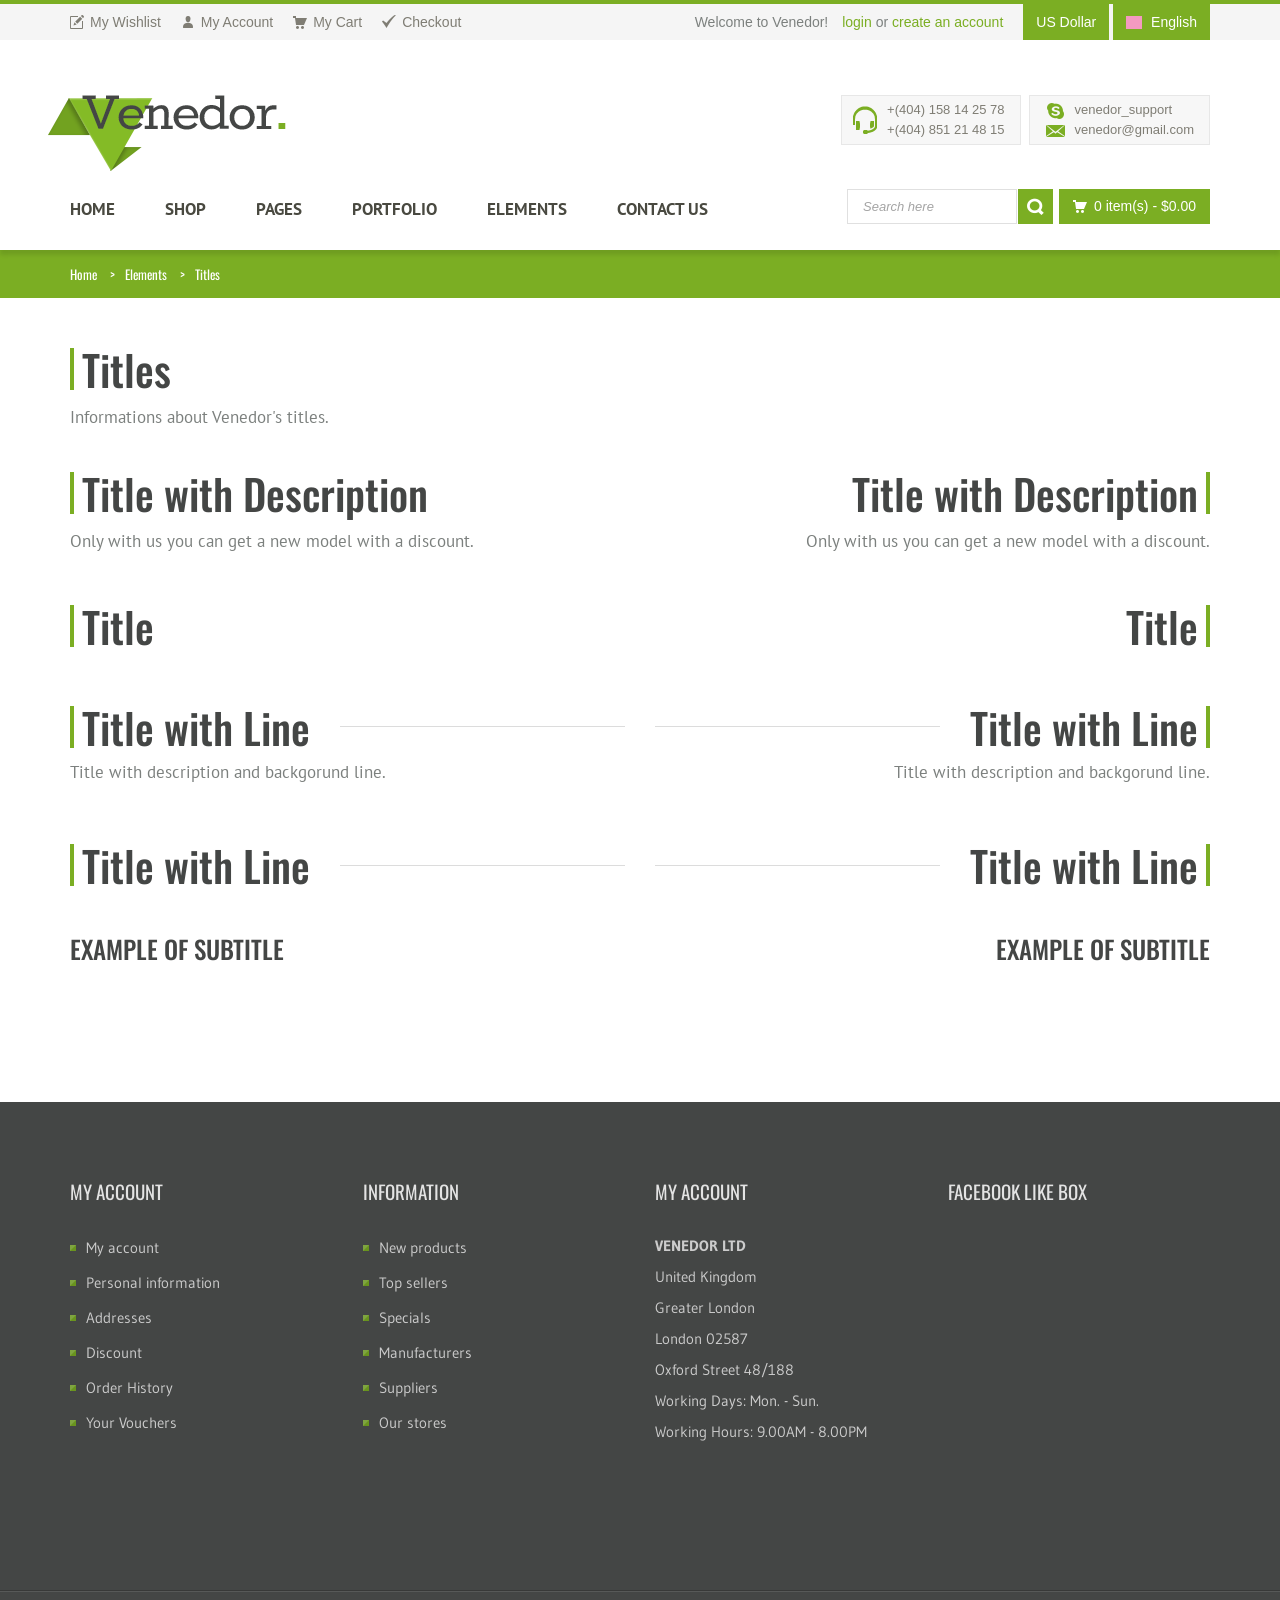
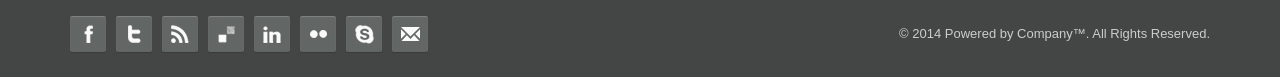
<file: website/static/elements/titles.html>
<!DOCTYPE html>
<!--[if IE 8]> <html class="ie8"> <![endif]-->
<!--[if IE 9]> <html class="ie9"> <![endif]-->
<!--[if !IE]><!--> <html> <!--<![endif]-->
    <head>
        <meta charset="utf-8">
        <title>Venedor - Responsive eCommerce Template</title>
        <meta name="description" content="Responsive modern ecommerce Html5 Template">
        <!--[if IE]> <meta http-equiv="X-UA-Compatible" content="IE=edge"> <![endif]-->
        <meta name="viewport" content="width=device-width, initial-scale=1.0">
        
        <link href='//fonts.googleapis.com/css?family=PT+Sans:400,700,400italic,700italic%7CPT+Gudea:400,700,400italic%7CPT+Oswald:400,700,300' rel='stylesheet' id="googlefont">
        
        <link rel="stylesheet" href="../css/bootstrap.min.css">
        <link rel="stylesheet" href="../css/font-awesome.min.css">
        <link rel="stylesheet" href="../css/prettyPhoto.css">
        <link rel="stylesheet" href="../css/owl.carousel.css">
        <link rel="stylesheet" href="../css/style.css">
        <link rel="stylesheet" href="../css/responsive.css">
        
        <!-- Favicon and Apple Icons -->
        <link rel="icon" type="image/png" href="../images/icons/icon.png">
        <link rel="apple-touch-icon" sizes="57x57" href="../images/icons/apple-icon-57x57.png">
        <link rel="apple-touch-icon" sizes="72x72" href="../images/icons/apple-icon-72x72.png">
        
        <!--- jQuery -->
        <script src="//ajax.googleapis.com/ajax/libs/jquery/1.11.0/jquery.min.js"></script>
        <script>window.jQuery || document.write('<script src="../js/jquery-1.11.0.min.js"><\/script>')</script>
        <!--[if lt IE 9]>
            <script src="../js/html5shiv.js"></script>
            <script src="../js/respond.min.js"></script>
        <![endif]-->
        
        <style id="custom-style">
        
        </style>
    </head>
    <body>

    

    <div id="wrapper">
        <header id="header">
            <div id="header-top">
                <div class="container">
                    <div class="row">
                        <div class="col-md-12">
                            <div class="header-top-left">
                                <ul id="top-links" class="clearfix">
                                    <li><a href="#" title="My Wishlist"><span class="top-icon top-icon-pencil"></span><span class="hide-for-xs">My Wishlist</span></a></li>
                                    <li><a href="#" title="My Account"><span class="top-icon top-icon-user"></span><span class="hide-for-xs">My Account</span></a></li>
                                    <li><a href="cart.html" title="My Cart"><span class="top-icon top-icon-cart"></span><span class="hide-for-xs">My Cart</span></a></li>
                                    <li><a href="checkout.html" title="Checkout"><span class="top-icon top-icon-check"></span><span class="hide-for-xs">Checkout</span></a></li>
                                </ul>
                            </div><!-- End .header-top-left -->
                            <div class="header-top-right">
                                
                                <div class="header-top-dropdowns pull-right">
                                    <div class="btn-group dropdown-money">
                                        <button type="button" class="btn btn-custom dropdown-toggle" data-toggle="dropdown">
                                            <span class="hide-for-xs">US Dollar</span><span class="hide-for-lg">$</span>
                                        </button>
                                        <ul class="dropdown-menu pull-right" role="menu">
                                            <li><a href="#"><span class="hide-for-xs">Euro</span><span class="hide-for-lg">&euro;</span></a></li>
                                            <li><a href="#"><span class="hide-for-xs">Pound</span><span class="hide-for-lg">&pound;</span></a></li>
                                        </ul>
                                    </div><!-- End .btn-group -->
                                    <div class="btn-group dropdown-language">
                                        <button type="button" class="btn btn-custom dropdown-toggle" data-toggle="dropdown">
                                            <span class="flag-container"><img src="../images/england-flag.png" alt="flag of england"></span>
                                            <span class="hide-for-xs">English</span>
                                        </button>
                                        <ul class="dropdown-menu pull-right" role="menu">
                                            <li><a href="#"><span class="flag-container"><img src="../images/italy-flag.png" alt="flag of england"></span><span class="hide-for-xs">Italian</span></a></li>
                                            <li><a href="#"><span class="flag-container"><img src="../images/spain-flag.png" alt="flag of italy"></span><span class="hide-for-xs">Spanish</span></a></li>
                                            <li><a href="#"><span class="flag-container"><img src="../images/france-flag.png" alt="flag of france"></span><span class="hide-for-xs">French</span></a></li>
                                            <li><a href="#"><span class="sm-separator"><img src="../images/germany-flag.png" alt="flag of germany"></span><span class="hide-for-xs">German</span></a></li>
                                        </ul>
                                    </div><!-- End .btn-group -->
                                </div><!-- End .header-top-dropdowns -->
                                
                                <div class="header-text-container pull-right">
                                    <p class="header-text">Welcome to Venedor!</p>
                                    <p class="header-link"><a href="#">login</a>&nbsp;or&nbsp;<a href="#">create an account</a></p>
                                </div><!-- End .pull-right -->
                            </div><!-- End .header-top-right -->
                        </div><!-- End .col-md-12 -->
                    </div><!-- End .row -->
                </div><!-- End .container -->
            </div><!-- End #header-top -->
            
            <div id="inner-header">
                <div class="container">
                    <div class="row">
                        <div class="col-md-5 col-sm-5 col-xs-12 logo-container">
                            <h1 class="logo clearfix">
                                <span>Responsive eCommerce Template</span>
                                <a href="../index.html" title="Venedor eCommerce Template"><img src="../images/logo.png" alt="Venedor Commerce Template" width="238" height="76"></a>
                            </h1>
                        </div><!-- End .col-md-5 -->
                        <div class="col-md-7 col-sm-7 col-xs-12 header-inner-right">
                                
                                <div class="header-box contact-infos pull-right">
                                    <ul>
                                        <li><span class="header-box-icon header-box-icon-skype"></span>venedor_support</li>
                                        <li><span class="header-box-icon header-box-icon-email"></span><a href="mailto:venedor@gmail.com">venedor@gmail.com</a></li>
                                    </ul>
                                </div><!-- End .contact-infos -->
                                
                                <div class="header-box contact-phones pull-right clearfix">
                                    <span class="header-box-icon header-box-icon-earphones"></span>
                                    <ul class="pull-left">
                                        <li>+(404) 158 14 25 78</li>
                                        <li>+(404) 851 21 48 15</li>
                                    </ul>
                                </div><!-- End .contact-phones -->
                                
                        </div><!-- End .col-md-7 -->
                    </div><!-- End .row -->
                </div><!-- End .container -->
                
                <div id="main-nav-container">
                    <div class="container">
                        <div class="row">
                            <div class="col-md-12 clearfix">
                                
                                <nav id="main-nav">
                                    <div id="responsive-nav">
                                        <div id="responsive-nav-button">
                                            Menu <span id="responsive-nav-button-icon"></span>
                                        </div><!-- responsive-nav-button -->
                                    </div>
                                    <ul class="menu clearfix">
                                        <li>
                                            <a class="active" href="../index.html">HOME</a>
                                            <ul>
                                                <li><a href="../../green/index.html">Home 1</a></li>
                                                <li><a href="../../blue/index.html">Home 2</a></li>
                                                <li><a href="../../orange/index.html">Home 3</a></li>
                                                <li><a href="../../pink/index.html">Home 4</a></li>
                                                <li><a href="../../brown/index.html">Home 5</a></li>
                                                <li><a href="../../green2/index.html">Home 6</a></li>
                                                <li><a href="../../blueorange/index.html">Home 7</a></li>
                                                <li><a href="../../blueorange2/index.html">Home 8</a></li>
                                                <li><a href="../../browngreen/index.html">Home 9</a></li>
                                            </ul>
                                        </li>
                                        <li class="mega-menu-container"><a href="#">SHOP</a>
                                            <div class="mega-menu clearfix">
                                                    <div class="col-5">
                                                        <a href="../category.html" class="mega-menu-title">Clothing</a><!-- End .mega-menu-title -->
                                                        <ul class="mega-menu-list clearfix">
                                                            <li><a href="#">Dresses</a></li>
                                                            <li><a href="#">Jeans &amp; Trousers</a></li>
                                                            <li><a href="#">Blouses &amp; Shirts</a></li>
                                                            <li><a href="#">Tops &amp; T-Shirts</a></li>
                                                            <li><a href="#">Jackets &amp; Coats</a></li>
                                                            <li><a href="#">Skirts</a></li>
                                                        </ul>
                                                    </div><!-- End .col-5 -->
                                                    <div class="col-5">
                                                        <a href="../category.html" class="mega-menu-title">Shoes</a><!-- End .mega-menu-title -->
                                                        <ul class="mega-menu-list clearfix">
                                                            <li><a href="#">Formal Shoes</a></li>
                                                            <li><a href="#">Casual Shoes</a></li>
                                                            <li><a href="#">Sandals</a></li>
                                                            <li><a href="#">Boots</a></li>
                                                            <li><a href="#">Wide Fit</a></li>
                                                            <li><a href="#">Slippers</a></li>
                                                        </ul>
                                                    </div><!-- End .col-5 -->
                                                    <div class="col-5">
                                                        <a href="../category.html" class="mega-menu-title">Accessories</a><!-- End .mega-menu-title -->
                                                        <ul class="mega-menu-list clearfix">
                                                            <li><a href="#">Bags &amp; Purses</a></li>
                                                            <li><a href="#">Belts</a></li>
                                                            <li><a href="#">Gloves</a></li>
                                                            <li><a href="#">Jewellery</a></li>
                                                            <li><a href="#">Sunglasses</a></li>
                                                            <li><a href="#">Hair Accessories</a></li>
                                                        </ul>
                                                    </div><!-- End .col-5 -->
                                                    <div class="col-5">
                                                        <a href="../category.html" class="mega-menu-title">Sports</a><!-- End .mega-menu-title -->
                                                        <ul class="mega-menu-list clearfix">
                                                            <li><a href="#">Sport Tops &amp; Vests</a></li>
                                                            <li><a href="#">Swimwear</a></li>
                                                            <li><a href="#">Footwear</a></li>
                                                            <li><a href="#">Sports Underwear</a></li>
                                                            <li><a href="#">Bags</a></li>
                                                        </ul>
                                                    </div><!-- End .col-5 -->
                                                    
                                                    <div class="col-5">
                                                        <a href="../category.html" class="mega-menu-title">Maternity</a><!-- End .mega-menu-title -->
                                                        <ul class="mega-menu-list clearfix">
                                                            <li><a href="#">Tops &amp; Skirts</a></li>
                                                            <li><a href="#">Dresses</a></li>
                                                            <li><a href="#">Trousers &amp; Shorts</a></li>
                                                            <li><a href="#">Knitwear</a></li>
                                                            <li><a href="#">Jackets &amp; Coats</a></li>
                                                        </ul>
                                                    </div><!-- End .col-5 -->
                                            </div><!-- End .mega-menu -->
                                        </li>
                                        
                                        <li>
                                            <a href="#">PAGES</a>
                                            <ul>
                                                <li><a href="#">Headers</a>
                                                    <ul>
                                                        <li><a href="../header1.html">Header Version 1</a></li>
                                                        <li><a href="../header2.html">Header Version 2</a></li>
                                                        <li><a href="../header3.html">Header Version 3</a></li>
                                                        <li><a href="../header4.html">Header Version 4</a></li>
                                                        <li><a href="../header5.html">Header Version 5</a></li>
                                                        <li><a href="../header6.html">Header Version 6</a></li>
                                                        <li><a href="../header7.html">Header Version 7</a></li>
                                                    </ul>
                                                </li>
                                                <li><a href="#">Footers</a>
                                                    <ul>
                                                        <li><a href="../footer1.html">Footer Version 1</a></li>
                                                        <li><a href="../footer2.html">Footer Version 2</a></li>
                                                        <li><a href="../footer3.html">Footer Version 3</a></li>
                                                    </ul>
                                                </li>
                                                <li><a href="../product.html">Product</a></li>
                                                <li><a href="../cart.html">Cart</a></li>
                                                <li><a href="../category.html">Category</a>
                                                    <ul>
                                                        <li><a href="../category-list.html">Category list</a></li>
                                                        <li><a href="../category.html">Category Banner 1</a></li>
                                                        <li><a href="../category-banner-2.html">Category Banner 2</a></li>
                                                        <li><a href="../category-banner-3.html">Category Banner 3</a></li>
                                                    </ul>
                                                </li>
                                                <li><a href="../blog.html">Blog</a>
                                                    <ul>
                                                        <li><a href="../blog.html">Right Sidebar</a></li>
                                                        <li><a href="../blog-sidebar-left.html">Left Sidebar</a></li>
                                                        <li><a href="../blog-sidebar-both.html">Both Sidebar</a></li>
                                                        <li><a href="../single.html">Blog Post</a></li>
                                                    </ul>
                                                </li>
                                                <li><a href="../checkout.html">Checkout</a></li>
                                                <li><a href="../aboutus.html">About Us</a></li>
                                                <li><a href="../register-account.html">Register Account</a></li>
                                                <li><a href="../compare-products.html">Compare Products</a></li>
                                                <li><a href="../login.html">Login</a></li>
                                                <li><a href="../404.html">404 Page</a></li>
                                            </ul>
                                        </li>
                                        <li><a href="#">Portfolio</a>
                                            <ul>
                                                <li><a href="#">Classic</a>
                                                    <ul>
                                                        <li><a href="../portfolio-2.html">Two Columns</a></li>
                                                        <li><a href="../portfolio-3.html">Three Columns</a></li>
                                                        <li><a href="../portfolio-4.html">Four Columns</a></li>
                                                    </ul>
                                                </li>
                                                <li><a href="#">Masonry</a>
                                                    <ul>
                                                        <li><a href="../portfolio-masonry-2.html">Two Columns</a></li>
                                                        <li><a href="../portfolio-masonry-3.html">Three Columns</a></li>
                                                        <li><a href="../portfolio-masonry-4.html">Four Columns</a></li>
                                                    </ul>
                                                </li>
                                                <li><a href="#">Portfolio Posts</a>
                                                    <ul>
                                                        <li><a href="../single-portfolio.html">Image Post</a></li>
                                                        <li><a href="../single-portfolio-gallery.html">Gallery Post</a></li>
                                                        <li><a href="../single-portfolio-video.html">Video Post</a></li>
                                                    </ul>
                                                </li>
                                            </ul>
                                        </li>
                                        <li><a href="#">Elements</a>
                                            <ul>
                                                <li><a href="tabs.html">Tabs</a></li>
                                                <li><a href="titles.html">Titles</a></li>
                                                <li><a href="typography.html">Typography</a></li>
                                                <li><a href="collapses.html">collapses</a></li>
                                                <li><a href="animations.html">animations</a></li>
                                                <li><a href="grids.html">Grid System</a></li>
                                                <li><a href="alerts.html">Alert Boxes</a></li>
                                                <li><a href="buttons.html">Buttons</a></li>
                                                <li><a href="medias.html">Media</a></li>
                                                <li><a href="forms.html">Forms</a></li>
                                                <li><a href="icons.html">Icons</a></li>
                                                <li><a href="lists.html">Lists</a></li>
                                                <li><a href="more.html">More</a></li>
                                            </ul>
                                        </li>
                                        <li><a href="../contact.html">Contact Us</a></li>
                                    </ul>
                                    
                                </nav>
                                
                                <div id="quick-access">
                                    <div class="dropdown-cart-menu-container pull-right">
                                    <div class="btn-group dropdown-cart">
                                    <button type="button" class="btn btn-custom dropdown-toggle" data-toggle="dropdown">
                                        <span class="cart-menu-icon"></span>
                                        0 item(s) <span class="drop-price">- $0.00</span>
                                    </button>
                                    
                                        <div class="dropdown-menu dropdown-cart-menu pull-right clearfix" role="menu">
                                            <p class="dropdown-cart-description">Recently added item(s).</p>
                                            <ul class="dropdown-cart-product-list">
                                                <li class="item clearfix">
                                                <a href="#" title="Delete item" class="delete-item"><i class="fa fa-times"></i></a>
                                                <a href="#" title="Edit item" class="edit-item"><i class="fa fa-pencil"></i></a>
                                                    <figure>
                                                        <a href="product.html"><img src="../images/products/thumbnails/item12.jpg" alt="phone 4"></a>
                                                    </figure>
                                                    <div class="dropdown-cart-details">
                                                        <p class="item-name">
                                                        <a href="product.html">Cam Optia AF Webcam </a>
                                                        </p>
                                                        <p>
                                                            1x
                                                            <span class="item-price">$499</span>
                                                        </p>
                                                    </div><!-- End .dropdown-cart-details -->
                                                </li>
                                                <li class="item clearfix">
                                                <a href="#" title="Delete item" class="delete-item"><i class="fa fa-times"></i></a>
                                                <a href="#" title="Edit item" class="edit-item"><i class="fa fa-pencil"></i></a>
                                                    <figure>
                                                        <a href="product.html"><img src="../images/products/thumbnails/item13.jpg" alt="phone 2"></a>
                                                    </figure>
                                                    <div class="dropdown-cart-details">
                                                        <p class="item-name">
                                                            <a href="product.html">Iphone Case Cover Original</a>
                                                        </p>
                                                        <p>
                                                            1x
                                                            <span class="item-price">$499<span class="sub-price">.99</span></span>
                                                        </p>
                                                    </div><!-- End .dropdown-cart-details -->
                                                </li>
                                            </ul>
                                            
                                            <ul class="dropdown-cart-total">
                                                <li><span class="dropdown-cart-total-title">Shipping:</span>$7</li>
                                                <li><span class="dropdown-cart-total-title">Total:</span>$1005<span class="sub-price">.99</span></li>
                                            </ul><!-- .dropdown-cart-total -->
                                            <div class="dropdown-cart-action">
                                                <p><a href="cart.html" class="btn btn-custom-2 btn-block">Cart</a></p>
                                                <p><a href="checkout.html" class="btn btn-custom btn-block">Checkout</a></p>
                                            </div><!-- End .dropdown-cart-action -->
                                            
                                        </div><!-- End .dropdown-cart -->
                                        </div><!-- End .btn-group -->
                                    </div><!-- End .dropdown-cart-menu-container -->
                                    
                                    
                                <form class="form-inline quick-search-form" role="form" action="#">
                                    <div class="form-group">
                                        <input type="text" class="form-control" placeholder="Search here">
                                    </div><!-- End .form-inline -->
                                    <button type="submit" id="quick-search" class="btn btn-custom"></button>
                                </form>
                                </div><!-- End #quick-access -->
                            </div><!-- End .col-md-12 -->
                    </div><!-- End .row -->
                </div><!-- End .container -->
                    
                </div><!-- End #nav -->
            </div><!-- End #inner-header -->
        </header><!-- End #header -->
		
        <section id="content">
        	<div id="breadcrumb-container">
        		<div class="container">
					<ul class="breadcrumb">
                        <li><a href="../index.html" title="Home Page">Home</a></li>
                        <li><a href="#" title="Elements">Elements</a></li>
                        <li class="active">Titles</li>
                    </ul>
        		</div>
        	</div>
        	<div class="container">
        		<div class="row">
        			<div class="col-md-12">
						<header class="content-title">
							<h1 class="title">Titles</h1>
                            <p class="title-desc">Informations about Venedor's titles.</p>
                            <div class="md-margin"></div><!-- space -->
						</header>
        			
					   	<div class="row">

                            <div class="col-md-6 col-sm-6 col-xs-12 md-margin">

                                <header class="content-title">
                                    <h2 class="title">Title with Description</h2>
                                    <p class="title-desc">Only with us you can get a new model with a discount.</p>
                                </header>

                                <div class="md-margin"></div>

                                <header class="content-title">
                                    <h2 class="title">Title</h2>
                                </header>

                                <div class="md-margin"></div>

                                <header class="content-title">
                                    <div class="title-bg">
                                        <h2 class="title">Title with Line</h2>
                                    </div><!-- End .title-bg -->
                                    <p class="title-desc">Title with description and backgorund line.</p>
                                </header>


                                <div class="md-margin"></div>

                                <header class="content-title">
                                    <div class="title-bg">
                                        <h2 class="title">Title with Line</h2>
                                    </div><!-- End .title-bg -->
                                </header>

                                <br>

                                <h3 class="sub-title">Example of Subtitle</h3>

                            </div><!-- End .col-md-6 -->


                            <div class="col-md-6 col-sm-6 col-xs-12">
                                
                                <header class="content-title reverse">
                                    <h2 class="title">Title with Description</h2>
                                    <p class="title-desc">Only with us you can get a new model with a discount.</p>
                                </header>

                                <div class="md-margin"></div>

                                <header class="content-title reverse">
                                    <h2 class="title">Title</h2>
                                </header>

                                <div class="md-margin"></div>

                                <header class="content-title reverse">
                                    <div class="title-bg">
                                        <h2 class="title">Title with Line</h2>
                                    </div><!-- End .title-bg -->
                                    <p class="title-desc">Title with description and backgorund line.</p>
                                </header>


                                <div class="md-margin"></div>

                                <header class="content-title reverse">
                                    <div class="title-bg">
                                        <h2 class="title">Title with Line</h2>
                                    </div><!-- End .title-bg -->
                                </header>

                                <br>

                                <h3 class="sub-title reverse">Example of Subtitle</h3>
                            </div><!-- End .col-md-6 -->
                            
                        </div><!-- End .row -->

                        <div class="md-margin"></div><!-- space -->
							   	
        			</div><!-- End .col-md-12 -->
        		</div><!-- End .row -->
			</div><!-- End .container -->
        
        </section><!-- End #content -->
        
        <footer id="footer">
            <div id="inner-footer">
                
                <div class="container">
                    <div class="row">
                        <div class="col-md-3 col-sm-4 col-xs-12 widget">
                            <h3>MY ACCOUNT</h3>
                            <ul class="links">
                                <li><a href="#">My account</a></li>
                                <li><a href="#">Personal information</a></li>
                                <li><a href="#">Addresses</a></li>
                                <li><a href="#">Discount</a></li>
                                <li><a href="#">Order History</a></li>
                                <li><a href="#">Your Vouchers</a></li>
                            </ul>
                        </div><!-- End .widget -->
                        
                        <div class="col-md-3 col-sm-4 col-xs-12 widget">
                            <h3>INFORMATION</h3>
                            <ul class="links">
                                <li><a href="#">New products</a></li>
                                <li><a href="#">Top sellers</a></li>
                                <li><a href="#">Specials</a></li>
                                <li><a href="#">Manufacturers</a></li>
                                <li><a href="#">Suppliers</a></li>
                                <li><a href="#">Our stores</a></li>
                            </ul>
                        </div><!-- End .widget -->
                        
                        <div class="col-md-3 col-sm-4 col-xs-12 widget">
                            <h3>MY ACCOUNT</h3>
                            
                            <ul class="contact-list">
                                <li><strong>Venedor Ltd</strong></li>
                                <li>United Kingdom</li>
                                <li>Greater London</li>
                                <li>London 02587</li>
                                <li>Oxford Street 48/188</li>
                                <li>Working Days: Mon. - Sun.</li>
                                <li>Working Hours: 9.00AM - 8.00PM</li>
                            </ul>
                        </div><!-- End .widget -->
                        
                        <div class="clearfix visible-sm"></div>
                        
                        <div class="col-md-3 col-sm-12 col-xs-12 widget">
                            <h3>FACEBOOK LIKE BOX</h3>
                            
                            <div class="facebook-likebox">
                                <iframe src="//www.facebook.com/plugins/likebox.php?href=http%3A%2F%2Fwww.facebook.com%2Fenvato&amp;colorscheme=dark&amp;show_faces=true&amp;header=false&amp;stream=false&amp;show_border=false"></iframe>
                            </div>
                            
                            
                        </div><!-- End .widget -->
                    </div><!-- End .row -->
                </div><!-- End .container -->
            
            </div><!-- End #inner-footer -->
            
            <div id="footer-bottom">
                <div class="container">
                    <div class="row">
                        <div class="col-md-7 col-sm-7 col-xs-12 footer-social-links-container">
                            <ul class="social-links clearfix">
                                <li><a href="#" class="social-icon icon-facebook"></a></li>
                                <li><a href="#" class="social-icon icon-twitter"></a></li>
                                <li><a href="#" class="social-icon icon-rss"></a></li>
                                <li><a href="#" class="social-icon icon-delicious"></a></li>
                                <li><a href="#" class="social-icon icon-linkedin"></a></li>
                                <li><a href="#" class="social-icon icon-flickr"></a></li>
                                <li><a href="#" class="social-icon icon-skype"></a></li>
                                <li><a href="#" class="social-icon icon-email"></a></li>
                            </ul>
                        </div><!-- End .col-md-7 -->
                        
                        <div class="col-md-5 col-sm-5 col-xs-12 footer-text-container">
                            <p>&copy; 2014 Powered by Company&trade;. All Rights Reserved.</p>
                        </div><!-- End .col-md-5 -->
                    </div><!-- End .row -->
                </div><!-- End .container -->
            </div><!-- End #footer-bottom -->
            
        </footer><!-- End #footer -->
    </div><!-- End #wrapper -->
        <a href="#" id="scroll-top" title="Scroll to Top"><i class="fa fa-angle-up"></i></a><!-- End #scroll-top -->
    <!-- END -->
	<script src="../js/bootstrap.min.js"></script>
    <script src="../js/smoothscroll.js"></script>
    <script src="../js/retina.min.js"></script>
    <script src="../js/jquery.placeholder.js"></script>
    <script src="../js/jquery.hoverIntent.min.js"></script>
	<script src="../js/twitter/jquery.tweet.min.js"></script>
	<script src="../js/jquery.flexslider-min.js"></script>
    <script src="../js/owl.carousel.min.js"></script>
	<script src="../js/main.js"></script>

    </body>
</html>
</file>
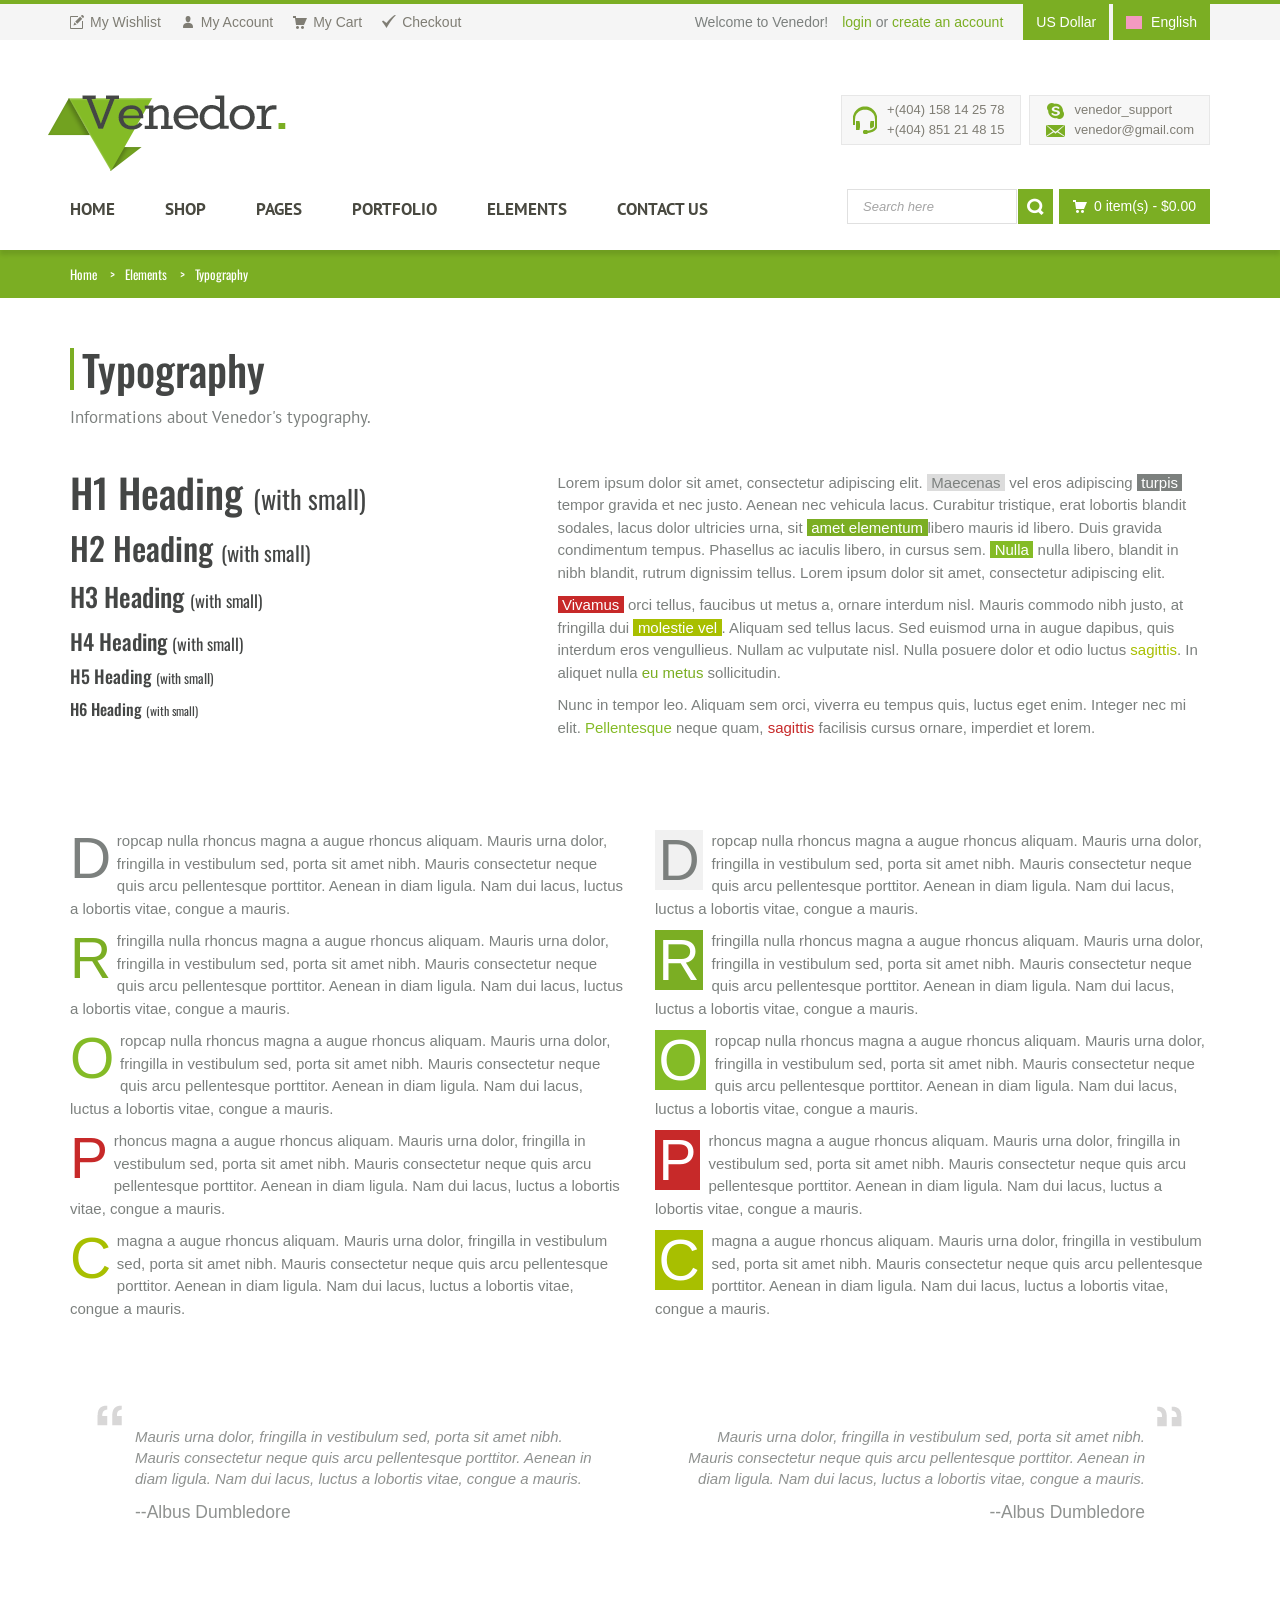
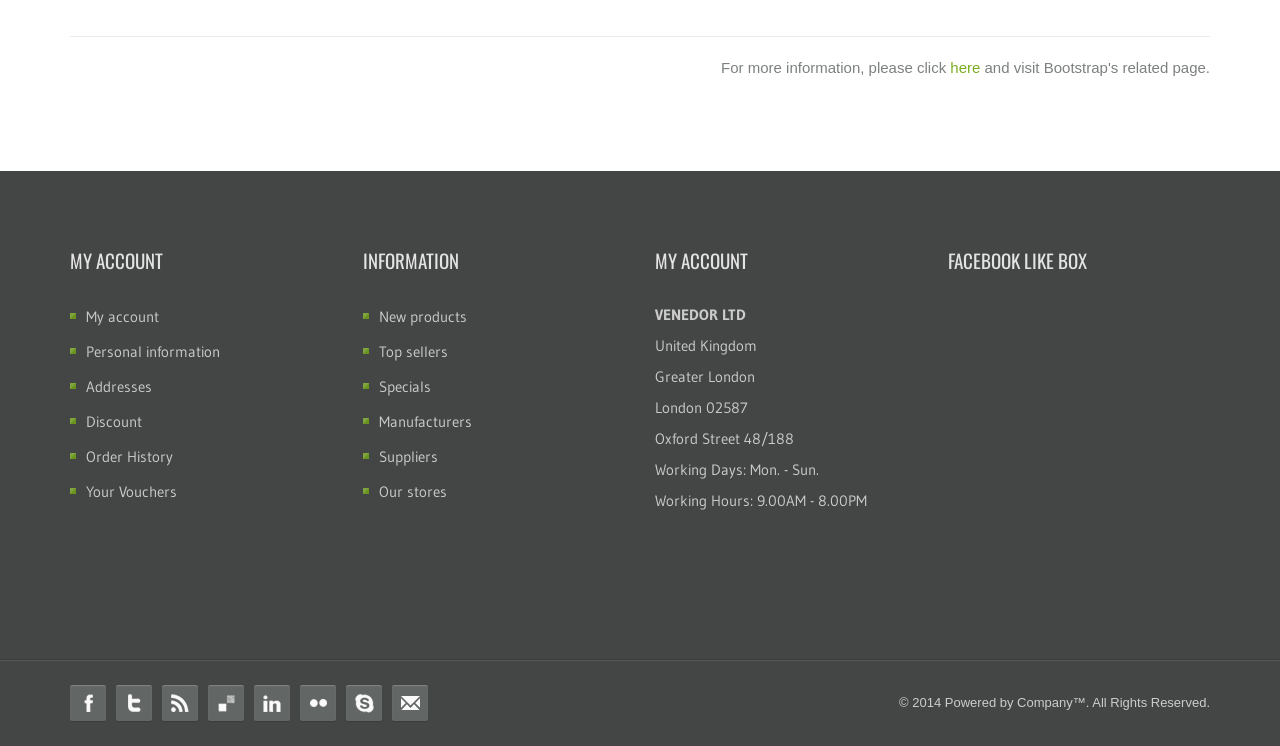
<file: website/static/elements/typography.html>
<!DOCTYPE html>
<!--[if IE 8]> <html class="ie8"> <![endif]-->
<!--[if IE 9]> <html class="ie9"> <![endif]-->
<!--[if !IE]><!--> <html> <!--<![endif]-->
    <head>
        <meta charset="utf-8">
        <title>Venedor - Responsive eCommerce Template</title>
        <meta name="description" content="Responsive modern ecommerce Html5 Template">
        <!--[if IE]> <meta http-equiv="X-UA-Compatible" content="IE=edge"> <![endif]-->
        <meta name="viewport" content="width=device-width, initial-scale=1.0">
        
        <link href='//fonts.googleapis.com/css?family=PT+Sans:400,700,400italic,700italic%7CPT+Gudea:400,700,400italic%7CPT+Oswald:400,700,300' rel='stylesheet' id="googlefont">
        
        <link rel="stylesheet" href="../css/bootstrap.min.css">
        <link rel="stylesheet" href="../css/font-awesome.min.css">
        <link rel="stylesheet" href="../css/prettyPhoto.css">
        <link rel="stylesheet" href="../css/owl.carousel.css">
        <link rel="stylesheet" href="../css/style.css">
        <link rel="stylesheet" href="../css/responsive.css">
        
        <!-- Favicon and Apple Icons -->
        <link rel="icon" type="image/png" href="../images/icons/icon.png">
        <link rel="apple-touch-icon" sizes="57x57" href="../images/icons/apple-icon-57x57.png">
        <link rel="apple-touch-icon" sizes="72x72" href="../images/icons/apple-icon-72x72.png">
        
        <!--- jQuery -->
        <script src="//ajax.googleapis.com/ajax/libs/jquery/1.11.0/jquery.min.js"></script>
        <script>window.jQuery || document.write('<script src="../js/jquery-1.11.0.min.js"><\/script>')</script>
        <!--[if lt IE 9]>
            <script src="../js/html5shiv.js"></script>
            <script src="../js/respond.min.js"></script>
        <![endif]-->
        
        <style id="custom-style">
        
        </style>
    </head>
    <body>


    <div id="wrapper">
        <header id="header">
            <div id="header-top">
                <div class="container">
                    <div class="row">
                        <div class="col-md-12">
                            <div class="header-top-left">
                                <ul id="top-links" class="clearfix">
                                    <li><a href="#" title="My Wishlist"><span class="top-icon top-icon-pencil"></span><span class="hide-for-xs">My Wishlist</span></a></li>
                                    <li><a href="#" title="My Account"><span class="top-icon top-icon-user"></span><span class="hide-for-xs">My Account</span></a></li>
                                    <li><a href="cart.html" title="My Cart"><span class="top-icon top-icon-cart"></span><span class="hide-for-xs">My Cart</span></a></li>
                                    <li><a href="checkout.html" title="Checkout"><span class="top-icon top-icon-check"></span><span class="hide-for-xs">Checkout</span></a></li>
                                </ul>
                            </div><!-- End .header-top-left -->
                            <div class="header-top-right">
                                
                                <div class="header-top-dropdowns pull-right">
                                    <div class="btn-group dropdown-money">
                                        <button type="button" class="btn btn-custom dropdown-toggle" data-toggle="dropdown">
                                            <span class="hide-for-xs">US Dollar</span><span class="hide-for-lg">$</span>
                                        </button>
                                        <ul class="dropdown-menu pull-right" role="menu">
                                            <li><a href="#"><span class="hide-for-xs">Euro</span><span class="hide-for-lg">&euro;</span></a></li>
                                            <li><a href="#"><span class="hide-for-xs">Pound</span><span class="hide-for-lg">&pound;</span></a></li>
                                        </ul>
                                    </div><!-- End .btn-group -->
                                    <div class="btn-group dropdown-language">
                                        <button type="button" class="btn btn-custom dropdown-toggle" data-toggle="dropdown">
                                            <span class="flag-container"><img src="../images/england-flag.png" alt="flag of england"></span>
                                            <span class="hide-for-xs">English</span>
                                        </button>
                                        <ul class="dropdown-menu pull-right" role="menu">
                                            <li><a href="#"><span class="flag-container"><img src="../images/italy-flag.png" alt="flag of england"></span><span class="hide-for-xs">Italian</span></a></li>
                                            <li><a href="#"><span class="flag-container"><img src="../images/spain-flag.png" alt="flag of italy"></span><span class="hide-for-xs">Spanish</span></a></li>
                                            <li><a href="#"><span class="flag-container"><img src="../images/france-flag.png" alt="flag of france"></span><span class="hide-for-xs">French</span></a></li>
                                            <li><a href="#"><span class="sm-separator"><img src="../images/germany-flag.png" alt="flag of germany"></span><span class="hide-for-xs">German</span></a></li>
                                        </ul>
                                    </div><!-- End .btn-group -->
                                </div><!-- End .header-top-dropdowns -->
                                
                                <div class="header-text-container pull-right">
                                    <p class="header-text">Welcome to Venedor!</p>
                                    <p class="header-link"><a href="#">login</a>&nbsp;or&nbsp;<a href="#">create an account</a></p>
                                </div><!-- End .pull-right -->
                            </div><!-- End .header-top-right -->
                        </div><!-- End .col-md-12 -->
                    </div><!-- End .row -->
                </div><!-- End .container -->
            </div><!-- End #header-top -->
            
            <div id="inner-header">
                <div class="container">
                    <div class="row">
                        <div class="col-md-5 col-sm-5 col-xs-12 logo-container">
                            <h1 class="logo clearfix">
                                <span>Responsive eCommerce Template</span>
                                <a href="../index.html" title="Venedor eCommerce Template"><img src="../images/logo.png" alt="Venedor Commerce Template" width="238" height="76"></a>
                            </h1>
                        </div><!-- End .col-md-5 -->
                        <div class="col-md-7 col-sm-7 col-xs-12 header-inner-right">
                                
                                <div class="header-box contact-infos pull-right">
                                    <ul>
                                        <li><span class="header-box-icon header-box-icon-skype"></span>venedor_support</li>
                                        <li><span class="header-box-icon header-box-icon-email"></span><a href="mailto:venedor@gmail.com">venedor@gmail.com</a></li>
                                    </ul>
                                </div><!-- End .contact-infos -->
                                
                                <div class="header-box contact-phones pull-right clearfix">
                                    <span class="header-box-icon header-box-icon-earphones"></span>
                                    <ul class="pull-left">
                                        <li>+(404) 158 14 25 78</li>
                                        <li>+(404) 851 21 48 15</li>
                                    </ul>
                                </div><!-- End .contact-phones -->
                                
                        </div><!-- End .col-md-7 -->
                    </div><!-- End .row -->
                </div><!-- End .container -->
                
                <div id="main-nav-container">
                    <div class="container">
                        <div class="row">
                            <div class="col-md-12 clearfix">
                                
                                <nav id="main-nav">
                                    <div id="responsive-nav">
                                        <div id="responsive-nav-button">
                                            Menu <span id="responsive-nav-button-icon"></span>
                                        </div><!-- responsive-nav-button -->
                                    </div>
                                    <ul class="menu clearfix">
                                        <li>
                                            <a class="active" href="../index.html">HOME</a>
                                            <ul>
                                                <li><a href="../../green/index.html">Home 1</a></li>
                                                <li><a href="../../blue/index.html">Home 2</a></li>
                                                <li><a href="../../orange/index.html">Home 3</a></li>
                                                <li><a href="../../pink/index.html">Home 4</a></li>
                                                <li><a href="../../brown/index.html">Home 5</a></li>
                                                <li><a href="../../green2/index.html">Home 6</a></li>
                                                <li><a href="../../blueorange/index.html">Home 7</a></li>
                                                <li><a href="../../blueorange2/index.html">Home 8</a></li>
                                                <li><a href="../../browngreen/index.html">Home 9</a></li>
                                            </ul>
                                        </li>
                                        <li class="mega-menu-container"><a href="#">SHOP</a>
                                            <div class="mega-menu clearfix">
                                                    <div class="col-5">
                                                        <a href="../category.html" class="mega-menu-title">Clothing</a><!-- End .mega-menu-title -->
                                                        <ul class="mega-menu-list clearfix">
                                                            <li><a href="#">Dresses</a></li>
                                                            <li><a href="#">Jeans &amp; Trousers</a></li>
                                                            <li><a href="#">Blouses &amp; Shirts</a></li>
                                                            <li><a href="#">Tops &amp; T-Shirts</a></li>
                                                            <li><a href="#">Jackets &amp; Coats</a></li>
                                                            <li><a href="#">Skirts</a></li>
                                                        </ul>
                                                    </div><!-- End .col-5 -->
                                                    <div class="col-5">
                                                        <a href="../category.html" class="mega-menu-title">Shoes</a><!-- End .mega-menu-title -->
                                                        <ul class="mega-menu-list clearfix">
                                                            <li><a href="#">Formal Shoes</a></li>
                                                            <li><a href="#">Casual Shoes</a></li>
                                                            <li><a href="#">Sandals</a></li>
                                                            <li><a href="#">Boots</a></li>
                                                            <li><a href="#">Wide Fit</a></li>
                                                            <li><a href="#">Slippers</a></li>
                                                        </ul>
                                                    </div><!-- End .col-5 -->
                                                    <div class="col-5">
                                                        <a href="../category.html" class="mega-menu-title">Accessories</a><!-- End .mega-menu-title -->
                                                        <ul class="mega-menu-list clearfix">
                                                            <li><a href="#">Bags &amp; Purses</a></li>
                                                            <li><a href="#">Belts</a></li>
                                                            <li><a href="#">Gloves</a></li>
                                                            <li><a href="#">Jewellery</a></li>
                                                            <li><a href="#">Sunglasses</a></li>
                                                            <li><a href="#">Hair Accessories</a></li>
                                                        </ul>
                                                    </div><!-- End .col-5 -->
                                                    <div class="col-5">
                                                        <a href="../category.html" class="mega-menu-title">Sports</a><!-- End .mega-menu-title -->
                                                        <ul class="mega-menu-list clearfix">
                                                            <li><a href="#">Sport Tops &amp; Vests</a></li>
                                                            <li><a href="#">Swimwear</a></li>
                                                            <li><a href="#">Footwear</a></li>
                                                            <li><a href="#">Sports Underwear</a></li>
                                                            <li><a href="#">Bags</a></li>
                                                        </ul>
                                                    </div><!-- End .col-5 -->
                                                    
                                                    <div class="col-5">
                                                        <a href="../category.html" class="mega-menu-title">Maternity</a><!-- End .mega-menu-title -->
                                                        <ul class="mega-menu-list clearfix">
                                                            <li><a href="#">Tops &amp; Skirts</a></li>
                                                            <li><a href="#">Dresses</a></li>
                                                            <li><a href="#">Trousers &amp; Shorts</a></li>
                                                            <li><a href="#">Knitwear</a></li>
                                                            <li><a href="#">Jackets &amp; Coats</a></li>
                                                        </ul>
                                                    </div><!-- End .col-5 -->
                                            </div><!-- End .mega-menu -->
                                        </li>
                                        
                                        <li>
                                            <a href="#">PAGES</a>
                                            <ul>
                                                <li><a href="#">Headers</a>
                                                    <ul>
                                                        <li><a href="../header1.html">Header Version 1</a></li>
                                                        <li><a href="../header2.html">Header Version 2</a></li>
                                                        <li><a href="../header3.html">Header Version 3</a></li>
                                                        <li><a href="../header4.html">Header Version 4</a></li>
                                                        <li><a href="../header5.html">Header Version 5</a></li>
                                                        <li><a href="../header6.html">Header Version 6</a></li>
                                                        <li><a href="../header7.html">Header Version 7</a></li>
                                                    </ul>
                                                </li>
                                                <li><a href="#">Footers</a>
                                                    <ul>
                                                        <li><a href="../footer1.html">Footer Version 1</a></li>
                                                        <li><a href="../footer2.html">Footer Version 2</a></li>
                                                        <li><a href="../footer3.html">Footer Version 3</a></li>
                                                    </ul>
                                                </li>
                                                <li><a href="../product.html">Product</a></li>
                                                <li><a href="../cart.html">Cart</a></li>
                                                <li><a href="../category.html">Category</a>
                                                    <ul>
                                                        <li><a href="../category-list.html">Category list</a></li>
                                                        <li><a href="../category.html">Category Banner 1</a></li>
                                                        <li><a href="../category-banner-2.html">Category Banner 2</a></li>
                                                        <li><a href="../category-banner-3.html">Category Banner 3</a></li>
                                                    </ul>
                                                </li>
                                                <li><a href="../blog.html">Blog</a>
                                                    <ul>
                                                        <li><a href="../blog.html">Right Sidebar</a></li>
                                                        <li><a href="../blog-sidebar-left.html">Left Sidebar</a></li>
                                                        <li><a href="../blog-sidebar-both.html">Both Sidebar</a></li>
                                                        <li><a href="../single.html">Blog Post</a></li>
                                                    </ul>
                                                </li>
                                                <li><a href="../checkout.html">Checkout</a></li>
                                                <li><a href="../aboutus.html">About Us</a></li>
                                                <li><a href="../register-account.html">Register Account</a></li>
                                                <li><a href="../compare-products.html">Compare Products</a></li>
                                                <li><a href="../login.html">Login</a></li>
                                                <li><a href="../404.html">404 Page</a></li>
                                            </ul>
                                        </li>
                                        <li><a href="#">Portfolio</a>
                                            <ul>
                                                <li><a href="#">Classic</a>
                                                    <ul>
                                                        <li><a href="../portfolio-2.html">Two Columns</a></li>
                                                        <li><a href="../portfolio-3.html">Three Columns</a></li>
                                                        <li><a href="../portfolio-4.html">Four Columns</a></li>
                                                    </ul>
                                                </li>
                                                <li><a href="#">Masonry</a>
                                                    <ul>
                                                        <li><a href="../portfolio-masonry-2.html">Two Columns</a></li>
                                                        <li><a href="../portfolio-masonry-3.html">Three Columns</a></li>
                                                        <li><a href="../portfolio-masonry-4.html">Four Columns</a></li>
                                                    </ul>
                                                </li>
                                                <li><a href="#">Portfolio Posts</a>
                                                    <ul>
                                                        <li><a href="../single-portfolio.html">Image Post</a></li>
                                                        <li><a href="../single-portfolio-gallery.html">Gallery Post</a></li>
                                                        <li><a href="../single-portfolio-video.html">Video Post</a></li>
                                                    </ul>
                                                </li>
                                            </ul>
                                        </li>
                                        <li><a href="#">Elements</a>
                                            <ul>
                                                <li><a href="tabs.html">Tabs</a></li>
                                                <li><a href="titles.html">Titles</a></li>
                                                <li><a href="typography.html">Typography</a></li>
                                                <li><a href="collapses.html">collapses</a></li>
                                                <li><a href="animations.html">animations</a></li>
                                                <li><a href="grids.html">Grid System</a></li>
                                                <li><a href="alerts.html">Alert Boxes</a></li>
                                                <li><a href="buttons.html">Buttons</a></li>
                                                <li><a href="medias.html">Media</a></li>
                                                <li><a href="forms.html">Forms</a></li>
                                                <li><a href="icons.html">Icons</a></li>
                                                <li><a href="lists.html">Lists</a></li>
                                                <li><a href="more.html">More</a></li>
                                            </ul>
                                        </li>
                                        <li><a href="../contact.html">Contact Us</a></li>
                                    </ul>
                                    
                                </nav>
                                
                                <div id="quick-access">
                                    <div class="dropdown-cart-menu-container pull-right">
                                    <div class="btn-group dropdown-cart">
                                    <button type="button" class="btn btn-custom dropdown-toggle" data-toggle="dropdown">
                                        <span class="cart-menu-icon"></span>
                                        0 item(s) <span class="drop-price">- $0.00</span>
                                    </button>
                                    
                                        <div class="dropdown-menu dropdown-cart-menu pull-right clearfix" role="menu">
                                            <p class="dropdown-cart-description">Recently added item(s).</p>
                                            <ul class="dropdown-cart-product-list">
                                                <li class="item clearfix">
                                                <a href="#" title="Delete item" class="delete-item"><i class="fa fa-times"></i></a>
                                                <a href="#" title="Edit item" class="edit-item"><i class="fa fa-pencil"></i></a>
                                                    <figure>
                                                        <a href="product.html"><img src="../images/products/thumbnails/item12.jpg" alt="phone 4"></a>
                                                    </figure>
                                                    <div class="dropdown-cart-details">
                                                        <p class="item-name">
                                                        <a href="product.html">Cam Optia AF Webcam </a>
                                                        </p>
                                                        <p>
                                                            1x
                                                            <span class="item-price">$499</span>
                                                        </p>
                                                    </div><!-- End .dropdown-cart-details -->
                                                </li>
                                                <li class="item clearfix">
                                                <a href="#" title="Delete item" class="delete-item"><i class="fa fa-times"></i></a>
                                                <a href="#" title="Edit item" class="edit-item"><i class="fa fa-pencil"></i></a>
                                                    <figure>
                                                        <a href="product.html"><img src="../images/products/thumbnails/item13.jpg" alt="phone 2"></a>
                                                    </figure>
                                                    <div class="dropdown-cart-details">
                                                        <p class="item-name">
                                                            <a href="product.html">Iphone Case Cover Original</a>
                                                        </p>
                                                        <p>
                                                            1x
                                                            <span class="item-price">$499<span class="sub-price">.99</span></span>
                                                        </p>
                                                    </div><!-- End .dropdown-cart-details -->
                                                </li>
                                            </ul>
                                            
                                            <ul class="dropdown-cart-total">
                                                <li><span class="dropdown-cart-total-title">Shipping:</span>$7</li>
                                                <li><span class="dropdown-cart-total-title">Total:</span>$1005<span class="sub-price">.99</span></li>
                                            </ul><!-- .dropdown-cart-total -->
                                            <div class="dropdown-cart-action">
                                                <p><a href="cart.html" class="btn btn-custom-2 btn-block">Cart</a></p>
                                                <p><a href="checkout.html" class="btn btn-custom btn-block">Checkout</a></p>
                                            </div><!-- End .dropdown-cart-action -->
                                            
                                        </div><!-- End .dropdown-cart -->
                                        </div><!-- End .btn-group -->
                                    </div><!-- End .dropdown-cart-menu-container -->
                                    
                                    
                                <form class="form-inline quick-search-form" role="form" action="#">
                                    <div class="form-group">
                                        <input type="text" class="form-control" placeholder="Search here">
                                    </div><!-- End .form-inline -->
                                    <button type="submit" id="quick-search" class="btn btn-custom"></button>
                                </form>
                                </div><!-- End #quick-access -->
                            </div><!-- End .col-md-12 -->
                    </div><!-- End .row -->
                </div><!-- End .container -->
                    
                </div><!-- End #nav -->
            </div><!-- End #inner-header -->
        </header><!-- End #header -->
		
        <section id="content">
        	<div id="breadcrumb-container">
        		<div class="container">
					<ul class="breadcrumb">
                        <li><a href="../index.html" title="Home Page">Home</a></li>
                        <li><a href="#" title="Elements">Elements</a></li>
                        <li class="active">Typography</li>
                    </ul>
        		</div>
        	</div>
        	<div class="container">
        		<div class="row">
        			<div class="col-md-12">
						<header class="content-title">
							<h1 class="title">Typography</h1>
                            <p class="title-desc">Informations about Venedor's typography.</p>
                            <div class="md-margin"></div><!-- space -->
						</header>
        			
					   	<div class="row">
                            <div class="col-md-5 col-sm-5 col-xs-12">
                                <h1>H1 Heading <small>(with small)</small></h1>
                                <h2>H2 Heading <small>(with small)</small></h2>
                                <h3>H3 Heading <small>(with small)</small></h3>
                                <h4>H4 Heading <small>(with small)</small></h4>
                                <h5>H5 Heading <small>(with small)</small></h5>
                                <h6>H6 Heading <small>(with small)</small></h6>
                            </div><!-- End .col-md-5 -->

                            <div class="col-md-7 col-sm-7 col-xs-12">
                                <p>Lorem ipsum dolor sit amet, consectetur adipiscing elit. <span class="highlight">Maecenas</span> vel eros adipiscing <span class="highlight reverse">turpis</span> tempor gravida et nec justo. Aenean nec vehicula lacus. Curabitur tristique, erat lobortis blandit sodales, lacus dolor ultricies urna, sit <span class="highlight first-color">amet elementum</span>libero mauris id libero. Duis gravida condimentum tempus. Phasellus ac iaculis libero, in cursus sem. <span class="highlight second-color">Nulla</span> nulla libero, blandit in nibh blandit, rutrum dignissim tellus. Lorem ipsum dolor sit amet, consectetur adipiscing elit.</p>
                                <p><span class="highlight third-color">Vivamus</span> orci tellus, faucibus ut metus a, ornare interdum nisl. Mauris commodo nibh justo, at fringilla dui <span class="highlight fourth-color">molestie vel</span>. Aliquam sed tellus lacus. Sed euismod urna in augue dapibus, quis interdum eros vengullieus. Nullam ac vulputate nisl. Nulla posuere dolor et odio luctus <span class="fourth-color">sagittis</span>. In aliquet nulla <span class="first-color">eu metus</span> sollicitudin.</p>
                                <p>Nunc in tempor leo. Aliquam sem orci, viverra eu tempus quis, luctus eget enim. Integer nec mi elit. <span class="second-color">Pellentesque</span> neque quam, <span class="third-color">sagittis</span> facilisis cursus ornare, imperdiet et lorem.</p>
                            </div><!-- End .col-md-6 -->
                        </div><!-- End .row -->

                        <div class="lg-margin2x"></div><!-- space -->

                        <div class="row">
                            <div class="col-md-6 col-sm-6 col-xs-12">
                                <p><span class="dropcap">D</span>ropcap nulla rhoncus magna a augue rhoncus aliquam. Mauris urna dolor, fringilla in vestibulum sed, porta sit amet nibh. Mauris consectetur neque quis arcu pellentesque porttitor. Aenean in diam ligula. Nam dui lacus, luctus a lobortis vitae, congue a mauris.</p>
                                <p><span class="dropcap first-color">R</span>fringilla nulla rhoncus magna a augue rhoncus aliquam. Mauris urna dolor, fringilla in vestibulum sed, porta sit amet nibh. Mauris consectetur neque quis arcu pellentesque porttitor. Aenean in diam ligula. Nam dui lacus, luctus a lobortis vitae, congue a mauris.</p>
                                <p><span class="dropcap second-color">O</span>ropcap nulla rhoncus magna a augue rhoncus aliquam. Mauris urna dolor, fringilla in vestibulum sed, porta sit amet nibh. Mauris consectetur neque quis arcu pellentesque porttitor. Aenean in diam ligula. Nam dui lacus, luctus a lobortis vitae, congue a mauris.</p>
                                <p><span class="dropcap third-color">P</span>rhoncus magna a augue rhoncus aliquam. Mauris urna dolor, fringilla in vestibulum sed, porta sit amet nibh. Mauris consectetur neque quis arcu pellentesque porttitor. Aenean in diam ligula. Nam dui lacus, luctus a lobortis vitae, congue a mauris.</p>
                                <p><span class="dropcap fourth-color">C</span>magna a augue rhoncus aliquam. Mauris urna dolor, fringilla in vestibulum sed, porta sit amet nibh. Mauris consectetur neque quis arcu pellentesque porttitor. Aenean in diam ligula. Nam dui lacus, luctus a lobortis vitae, congue a mauris.</p>
                            </div><!-- End .col-md-6 -->

                            <div class="col-md-6 col-sm-6 col-xs-12">
                                <p><span class="dropcap-bg">D</span>ropcap nulla rhoncus magna a augue rhoncus aliquam. Mauris urna dolor, fringilla in vestibulum sed, porta sit amet nibh. Mauris consectetur neque quis arcu pellentesque porttitor. Aenean in diam ligula. Nam dui lacus, luctus a lobortis vitae, congue a mauris.</p>
                                <p><span class="dropcap-bg first-color">R</span>fringilla nulla rhoncus magna a augue rhoncus aliquam. Mauris urna dolor, fringilla in vestibulum sed, porta sit amet nibh. Mauris consectetur neque quis arcu pellentesque porttitor. Aenean in diam ligula. Nam dui lacus, luctus a lobortis vitae, congue a mauris.</p>
                                <p><span class="dropcap-bg second-color">O</span>ropcap nulla rhoncus magna a augue rhoncus aliquam. Mauris urna dolor, fringilla in vestibulum sed, porta sit amet nibh. Mauris consectetur neque quis arcu pellentesque porttitor. Aenean in diam ligula. Nam dui lacus, luctus a lobortis vitae, congue a mauris.</p>
                                <p><span class="dropcap-bg third-color">P</span>rhoncus magna a augue rhoncus aliquam. Mauris urna dolor, fringilla in vestibulum sed, porta sit amet nibh. Mauris consectetur neque quis arcu pellentesque porttitor. Aenean in diam ligula. Nam dui lacus, luctus a lobortis vitae, congue a mauris.</p>
                                <p><span class="dropcap-bg fourth-color">C</span>magna a augue rhoncus aliquam. Mauris urna dolor, fringilla in vestibulum sed, porta sit amet nibh. Mauris consectetur neque quis arcu pellentesque porttitor. Aenean in diam ligula. Nam dui lacus, luctus a lobortis vitae, congue a mauris.</p>
                                
                                
                            </div><!-- End .col-md-6 -->
                        </div><!-- End .row -->

                        

                        <div class="md-margin2x"></div><!-- space -->

                        <div class="row">
                            <div class="col-md-6 col-sm-6 col-xs-12">
                                <blockquote>
                                    <p>Mauris urna dolor, fringilla in vestibulum sed, porta sit amet nibh. Mauris consectetur neque quis arcu pellentesque porttitor. Aenean in diam ligula. Nam dui lacus, luctus a lobortis vitae, congue a mauris.</p>
                                    <cite>--Albus Dumbledore</cite>
                                </blockquote>
                                
                            </div><!-- End .col-md-6 -->

                            <div class="col-md-6 col-sm-6 col-xs-12">
                                <blockquote class="blockquote-reverse">
                                    <p>Mauris urna dolor, fringilla in vestibulum sed, porta sit amet nibh. Mauris consectetur neque quis arcu pellentesque porttitor. Aenean in diam ligula. Nam dui lacus, luctus a lobortis vitae, congue a mauris.</p>
                                    <cite>--Albus Dumbledore</cite>
                                </blockquote>
                                
                            </div><!-- End .col-md-6 -->
                        </div><!-- End .row -->

                        <div class="lg-margin2x"></div><!-- space -->
                        <hr>
                        <p class="text-right">For more information, please click <a href="//getbootstrap.com/css/#type" target="_blank" title="Bootstrap Typography">here</a> and visit Bootstrap's related page.</p>
                        <div class="md-margin"></div><!-- space -->
							   	
								   
        			</div><!-- End .col-md-12 -->
        		</div><!-- End .row -->
			</div><!-- End .container -->
        
        </section><!-- End #content -->
        
        <footer id="footer">
            <div id="inner-footer">
                
                <div class="container">
                    <div class="row">
                        <div class="col-md-3 col-sm-4 col-xs-12 widget">
                            <h3>MY ACCOUNT</h3>
                            <ul class="links">
                                <li><a href="#">My account</a></li>
                                <li><a href="#">Personal information</a></li>
                                <li><a href="#">Addresses</a></li>
                                <li><a href="#">Discount</a></li>
                                <li><a href="#">Order History</a></li>
                                <li><a href="#">Your Vouchers</a></li>
                            </ul>
                        </div><!-- End .widget -->
                        
                        <div class="col-md-3 col-sm-4 col-xs-12 widget">
                            <h3>INFORMATION</h3>
                            <ul class="links">
                                <li><a href="#">New products</a></li>
                                <li><a href="#">Top sellers</a></li>
                                <li><a href="#">Specials</a></li>
                                <li><a href="#">Manufacturers</a></li>
                                <li><a href="#">Suppliers</a></li>
                                <li><a href="#">Our stores</a></li>
                            </ul>
                        </div><!-- End .widget -->
                        
                        <div class="col-md-3 col-sm-4 col-xs-12 widget">
                            <h3>MY ACCOUNT</h3>
                            
                            <ul class="contact-list">
                                <li><strong>Venedor Ltd</strong></li>
                                <li>United Kingdom</li>
                                <li>Greater London</li>
                                <li>London 02587</li>
                                <li>Oxford Street 48/188</li>
                                <li>Working Days: Mon. - Sun.</li>
                                <li>Working Hours: 9.00AM - 8.00PM</li>
                            </ul>
                        </div><!-- End .widget -->
                        
                        <div class="clearfix visible-sm"></div>
                        
                        <div class="col-md-3 col-sm-12 col-xs-12 widget">
                            <h3>FACEBOOK LIKE BOX</h3>
                            
                            <div class="facebook-likebox">
                                <iframe src="//www.facebook.com/plugins/likebox.php?href=http%3A%2F%2Fwww.facebook.com%2Fenvato&amp;colorscheme=dark&amp;show_faces=true&amp;header=false&amp;stream=false&amp;show_border=false"></iframe>
                            </div>
                            
                            
                        </div><!-- End .widget -->
                    </div><!-- End .row -->
                </div><!-- End .container -->
            
            </div><!-- End #inner-footer -->
            
            <div id="footer-bottom">
                <div class="container">
                    <div class="row">
                        <div class="col-md-7 col-sm-7 col-xs-12 footer-social-links-container">
                            <ul class="social-links clearfix">
                                <li><a href="#" class="social-icon icon-facebook"></a></li>
                                <li><a href="#" class="social-icon icon-twitter"></a></li>
                                <li><a href="#" class="social-icon icon-rss"></a></li>
                                <li><a href="#" class="social-icon icon-delicious"></a></li>
                                <li><a href="#" class="social-icon icon-linkedin"></a></li>
                                <li><a href="#" class="social-icon icon-flickr"></a></li>
                                <li><a href="#" class="social-icon icon-skype"></a></li>
                                <li><a href="#" class="social-icon icon-email"></a></li>
                            </ul>
                        </div><!-- End .col-md-7 -->
                        
                        <div class="col-md-5 col-sm-5 col-xs-12 footer-text-container">
                            <p>&copy; 2014 Powered by Company&trade;. All Rights Reserved.</p>
                        </div><!-- End .col-md-5 -->
                    </div><!-- End .row -->
                </div><!-- End .container -->
            </div><!-- End #footer-bottom -->
            
        </footer><!-- End #footer -->
    </div><!-- End #wrapper -->
        <a href="#" id="scroll-top" title="Scroll to Top"><i class="fa fa-angle-up"></i></a><!-- End #scroll-top -->
    <!-- END -->
	<script src="../js/bootstrap.min.js"></script>
    <script src="../js/smoothscroll.js"></script>
    <script src="../js/retina.min.js"></script>
    <script src="../js/jquery.placeholder.js"></script>
    <script src="../js/jquery.hoverIntent.min.js"></script>
	<script src="../js/twitter/jquery.tweet.min.js"></script>
	<script src="../js/jquery.flexslider-min.js"></script>
    <script src="../js/owl.carousel.min.js"></script>
	<script src="../js/main.js"></script>

    </body>
</html>
</file>
<file: website/static/css/prettyPhoto.css>
div.pp_default .pp_top,div.pp_default .pp_top .pp_middle,div.pp_default .pp_top .pp_left,div.pp_default .pp_top .pp_right,div.pp_default .pp_bottom,div.pp_default .pp_bottom .pp_left,div.pp_default .pp_bottom .pp_middle,div.pp_default .pp_bottom .pp_right{height:13px}
div.pp_default .pp_top .pp_left{background:url(../images/prettyPhoto/default/sprite.png) -78px -93px no-repeat}
div.pp_default .pp_top .pp_middle{background:url(../images/prettyPhoto/default/sprite_x.png) top left repeat-x}
div.pp_default .pp_top .pp_right{background:url(../images/prettyPhoto/default/sprite.png) -112px -93px no-repeat}
div.pp_default .pp_content .ppt{color:#f8f8f8}
div.pp_default .pp_content_container .pp_left{background:url(../images/prettyPhoto/default/sprite_y.png) -7px 0 repeat-y;padding-left:13px}
div.pp_default .pp_content_container .pp_right{background:url(../images/prettyPhoto/default/sprite_y.png) top right repeat-y;padding-right:13px}
div.pp_default .pp_next:hover{background:url(../images/prettyPhoto/default/sprite_next.png) center right no-repeat;cursor:pointer}
div.pp_default .pp_previous:hover{background:url(../images/prettyPhoto/default/sprite_prev.png) center left no-repeat;cursor:pointer}
div.pp_default .pp_expand{background:url(../images/prettyPhoto/default/sprite.png) 0 -29px no-repeat;cursor:pointer;width:28px;height:28px}
div.pp_default .pp_expand:hover{background:url(../images/prettyPhoto/default/sprite.png) 0 -56px no-repeat;cursor:pointer}
div.pp_default .pp_contract{background:url(../images/prettyPhoto/default/sprite.png) 0 -84px no-repeat;cursor:pointer;width:28px;height:28px}
div.pp_default .pp_contract:hover{background:url(../images/prettyPhoto/default/sprite.png) 0 -113px no-repeat;cursor:pointer}
div.pp_default .pp_close{width:30px;height:30px;background:url(../images/prettyPhoto/default/sprite.png) 2px 1px no-repeat;cursor:pointer}
div.pp_default .pp_gallery ul li a{background:url(../images/prettyPhoto/default/default_thumb.png) center center #f8f8f8;border:1px solid #aaa}
div.pp_default .pp_social{margin-top:7px}
div.pp_default .pp_gallery a.pp_arrow_previous,div.pp_default .pp_gallery a.pp_arrow_next{position:static;left:auto}
div.pp_default .pp_nav .pp_play,div.pp_default .pp_nav .pp_pause{background:url(../images/prettyPhoto/default/sprite.png) -51px 1px no-repeat;height:30px;width:30px}
div.pp_default .pp_nav .pp_pause{background-position:-51px -29px}
div.pp_default a.pp_arrow_previous,div.pp_default a.pp_arrow_next{background:url(../images/prettyPhoto/default/sprite.png) -31px -3px no-repeat;height:20px;width:20px;margin:4px 0 0}
div.pp_default a.pp_arrow_next{left:52px;background-position:-82px -3px}
div.pp_default .pp_content_container .pp_details{margin-top:5px}
div.pp_default .pp_nav{clear:none;height:30px;width:110px;position:relative}
div.pp_default .pp_nav .currentTextHolder{font-family:Georgia;font-style:italic;color:#999;font-size:11px;left:75px;line-height:25px;position:absolute;top:2px;margin:0;padding:0 0 0 10px}
div.pp_default .pp_close:hover,div.pp_default .pp_nav .pp_play:hover,div.pp_default .pp_nav .pp_pause:hover,div.pp_default .pp_arrow_next:hover,div.pp_default .pp_arrow_previous:hover{opacity:0.7}
div.pp_default .pp_description{font-size:11px;font-weight:700;line-height:14px;margin:5px 50px 5px 0}
div.pp_default .pp_bottom .pp_left{background:url(../images/prettyPhoto/default/sprite.png) -78px -127px no-repeat}
div.pp_default .pp_bottom .pp_middle{background:url(../images/prettyPhoto/default/sprite_x.png) bottom left repeat-x}
div.pp_default .pp_bottom .pp_right{background:url(../images/prettyPhoto/default/sprite.png) -112px -127px no-repeat}
div.pp_default .pp_loaderIcon{background:url(../images/prettyPhoto/default/loader.gif) center center no-repeat}
div.light_rounded .pp_top .pp_left{background:url(../images/prettyPhoto/light_rounded/sprite.png) -88px -53px no-repeat}
div.light_rounded .pp_top .pp_right{background:url(../images/prettyPhoto/light_rounded/sprite.png) -110px -53px no-repeat}
div.light_rounded .pp_next:hover{background:url(../images/prettyPhoto/light_rounded/btnNext.png) center right no-repeat;cursor:pointer}
div.light_rounded .pp_previous:hover{background:url(../images/prettyPhoto/light_rounded/btnPrevious.png) center left no-repeat;cursor:pointer}
div.light_rounded .pp_expand{background:url(../images/prettyPhoto/light_rounded/sprite.png) -31px -26px no-repeat;cursor:pointer}
div.light_rounded .pp_expand:hover{background:url(../images/prettyPhoto/light_rounded/sprite.png) -31px -47px no-repeat;cursor:pointer}
div.light_rounded .pp_contract{background:url(../images/prettyPhoto/light_rounded/sprite.png) 0 -26px no-repeat;cursor:pointer}
div.light_rounded .pp_contract:hover{background:url(../images/prettyPhoto/light_rounded/sprite.png) 0 -47px no-repeat;cursor:pointer}
div.light_rounded .pp_close{width:75px;height:22px;background:url(../images/prettyPhoto/light_rounded/sprite.png) -1px -1px no-repeat;cursor:pointer}
div.light_rounded .pp_nav .pp_play{background:url(../images/prettyPhoto/light_rounded/sprite.png) -1px -100px no-repeat;height:15px;width:14px}
div.light_rounded .pp_nav .pp_pause{background:url(../images/prettyPhoto/light_rounded/sprite.png) -24px -100px no-repeat;height:15px;width:14px}
div.light_rounded .pp_arrow_previous{background:url(../images/prettyPhoto/light_rounded/sprite.png) 0 -71px no-repeat}
div.light_rounded .pp_arrow_next{background:url(../images/prettyPhoto/light_rounded/sprite.png) -22px -71px no-repeat}
div.light_rounded .pp_bottom .pp_left{background:url(../images/prettyPhoto/light_rounded/sprite.png) -88px -80px no-repeat}
div.light_rounded .pp_bottom .pp_right{background:url(../images/prettyPhoto/light_rounded/sprite.png) -110px -80px no-repeat}
div.dark_rounded .pp_top .pp_left{background:url(../images/prettyPhoto/dark_rounded/sprite.png) -88px -53px no-repeat}
div.dark_rounded .pp_top .pp_right{background:url(../images/prettyPhoto/dark_rounded/sprite.png) -110px -53px no-repeat}
div.dark_rounded .pp_content_container .pp_left{background:url(../images/prettyPhoto/dark_rounded/contentPattern.png) top left repeat-y}
div.dark_rounded .pp_content_container .pp_right{background:url(../images/prettyPhoto/dark_rounded/contentPattern.png) top right repeat-y}
div.dark_rounded .pp_next:hover{background:url(../images/prettyPhoto/dark_rounded/btnNext.png) center right no-repeat;cursor:pointer}
div.dark_rounded .pp_previous:hover{background:url(../images/prettyPhoto/dark_rounded/btnPrevious.png) center left no-repeat;cursor:pointer}
div.dark_rounded .pp_expand{background:url(../images/prettyPhoto/dark_rounded/sprite.png) -31px -26px no-repeat;cursor:pointer}
div.dark_rounded .pp_expand:hover{background:url(../images/prettyPhoto/dark_rounded/sprite.png) -31px -47px no-repeat;cursor:pointer}
div.dark_rounded .pp_contract{background:url(../images/prettyPhoto/dark_rounded/sprite.png) 0 -26px no-repeat;cursor:pointer}
div.dark_rounded .pp_contract:hover{background:url(../images/prettyPhoto/dark_rounded/sprite.png) 0 -47px no-repeat;cursor:pointer}
div.dark_rounded .pp_close{width:75px;height:22px;background:url(../images/prettyPhoto/dark_rounded/sprite.png) -1px -1px no-repeat;cursor:pointer}
div.dark_rounded .pp_description{margin-right:85px;color:#fff}
div.dark_rounded .pp_nav .pp_play{background:url(../images/prettyPhoto/dark_rounded/sprite.png) -1px -100px no-repeat;height:15px;width:14px}
div.dark_rounded .pp_nav .pp_pause{background:url(../images/prettyPhoto/dark_rounded/sprite.png) -24px -100px no-repeat;height:15px;width:14px}
div.dark_rounded .pp_arrow_previous{background:url(../images/prettyPhoto/dark_rounded/sprite.png) 0 -71px no-repeat}
div.dark_rounded .pp_arrow_next{background:url(../images/prettyPhoto/dark_rounded/sprite.png) -22px -71px no-repeat}
div.dark_rounded .pp_bottom .pp_left{background:url(../images/prettyPhoto/dark_rounded/sprite.png) -88px -80px no-repeat}
div.dark_rounded .pp_bottom .pp_right{background:url(../images/prettyPhoto/dark_rounded/sprite.png) -110px -80px no-repeat}
div.dark_rounded .pp_loaderIcon{background:url(../images/prettyPhoto/dark_rounded/loader.gif) center center no-repeat}
div.dark_square .pp_left,div.dark_square .pp_middle,div.dark_square .pp_right,div.dark_square .pp_content{background:#000}
div.dark_square .pp_description{color:#fff;margin:0 85px 0 0}
div.dark_square .pp_loaderIcon{background:url(../images/prettyPhoto/dark_square/loader.gif) center center no-repeat}
div.dark_square .pp_expand{background:url(../images/prettyPhoto/dark_square/sprite.png) -31px -26px no-repeat;cursor:pointer}
div.dark_square .pp_expand:hover{background:url(../images/prettyPhoto/dark_square/sprite.png) -31px -47px no-repeat;cursor:pointer}
div.dark_square .pp_contract{background:url(../images/prettyPhoto/dark_square/sprite.png) 0 -26px no-repeat;cursor:pointer}
div.dark_square .pp_contract:hover{background:url(../images/prettyPhoto/dark_square/sprite.png) 0 -47px no-repeat;cursor:pointer}
div.dark_square .pp_close{width:75px;height:22px;background:url(../images/prettyPhoto/dark_square/sprite.png) -1px -1px no-repeat;cursor:pointer}
div.dark_square .pp_nav{clear:none}
div.dark_square .pp_nav .pp_play{background:url(../images/prettyPhoto/dark_square/sprite.png) -1px -100px no-repeat;height:15px;width:14px}
div.dark_square .pp_nav .pp_pause{background:url(../images/prettyPhoto/dark_square/sprite.png) -24px -100px no-repeat;height:15px;width:14px}
div.dark_square .pp_arrow_previous{background:url(../images/prettyPhoto/dark_square/sprite.png) 0 -71px no-repeat}
div.dark_square .pp_arrow_next{background:url(../images/prettyPhoto/dark_square/sprite.png) -22px -71px no-repeat}
div.dark_square .pp_next:hover{background:url(../images/prettyPhoto/dark_square/btnNext.png) center right no-repeat;cursor:pointer}
div.dark_square .pp_previous:hover{background:url(../images/prettyPhoto/dark_square/btnPrevious.png) center left no-repeat;cursor:pointer}
div.light_square .pp_expand{background:url(../images/prettyPhoto/light_square/sprite.png) -31px -26px no-repeat;cursor:pointer}
div.light_square .pp_expand:hover{background:url(../images/prettyPhoto/light_square/sprite.png) -31px -47px no-repeat;cursor:pointer}
div.light_square .pp_contract{background:url(../images/prettyPhoto/light_square/sprite.png) 0 -26px no-repeat;cursor:pointer}
div.light_square .pp_contract:hover{background:url(../images/prettyPhoto/light_square/sprite.png) 0 -47px no-repeat;cursor:pointer}
div.light_square .pp_close{width:75px;height:22px;background:url(../images/prettyPhoto/light_square/sprite.png) -1px -1px no-repeat;cursor:pointer}
div.light_square .pp_nav .pp_play{background:url(../images/prettyPhoto/light_square/sprite.png) -1px -100px no-repeat;height:15px;width:14px}
div.light_square .pp_nav .pp_pause{background:url(../images/prettyPhoto/light_square/sprite.png) -24px -100px no-repeat;height:15px;width:14px}
div.light_square .pp_arrow_previous{background:url(../images/prettyPhoto/light_square/sprite.png) 0 -71px no-repeat}
div.light_square .pp_arrow_next{background:url(../images/prettyPhoto/light_square/sprite.png) -22px -71px no-repeat}
div.light_square .pp_next:hover{background:url(../images/prettyPhoto/light_square/btnNext.png) center right no-repeat;cursor:pointer}
div.light_square .pp_previous:hover{background:url(../images/prettyPhoto/light_square/btnPrevious.png) center left no-repeat;cursor:pointer}
div.facebook .pp_top .pp_left{background:url(../images/prettyPhoto/facebook/sprite.png) -88px -53px no-repeat}
div.facebook .pp_top .pp_middle{background:url(../images/prettyPhoto/facebook/contentPatternTop.png) top left repeat-x}
div.facebook .pp_top .pp_right{background:url(../images/prettyPhoto/facebook/sprite.png) -110px -53px no-repeat}
div.facebook .pp_content_container .pp_left{background:url(../images/prettyPhoto/facebook/contentPatternLeft.png) top left repeat-y}
div.facebook .pp_content_container .pp_right{background:url(../images/prettyPhoto/facebook/contentPatternRight.png) top right repeat-y}
div.facebook .pp_expand{background:url(../images/prettyPhoto/facebook/sprite.png) -31px -26px no-repeat;cursor:pointer}
div.facebook .pp_expand:hover{background:url(../images/prettyPhoto/facebook/sprite.png) -31px -47px no-repeat;cursor:pointer}
div.facebook .pp_contract{background:url(../images/prettyPhoto/facebook/sprite.png) 0 -26px no-repeat;cursor:pointer}
div.facebook .pp_contract:hover{background:url(../images/prettyPhoto/facebook/sprite.png) 0 -47px no-repeat;cursor:pointer}
div.facebook .pp_close{width:22px;height:22px;background:url(../images/prettyPhoto/facebook/sprite.png) -1px -1px no-repeat;cursor:pointer}
div.facebook .pp_description{margin:0 37px 0 0}
div.facebook .pp_loaderIcon{background:url(../images/prettyPhoto/facebook/loader.gif) center center no-repeat}
div.facebook .pp_arrow_previous{background:url(../images/prettyPhoto/facebook/sprite.png) 0 -71px no-repeat;height:22px;margin-top:0;width:22px}
div.facebook .pp_arrow_previous.disabled{background-position:0 -96px;cursor:default}
div.facebook .pp_arrow_next{background:url(../images/prettyPhoto/facebook/sprite.png) -32px -71px no-repeat;height:22px;margin-top:0;width:22px}
div.facebook .pp_arrow_next.disabled{background-position:-32px -96px;cursor:default}
div.facebook .pp_nav{margin-top:0}
div.facebook .pp_nav p{font-size:15px;padding:0 3px 0 4px}
div.facebook .pp_nav .pp_play{background:url(../images/prettyPhoto/facebook/sprite.png) -1px -123px no-repeat;height:22px;width:22px}
div.facebook .pp_nav .pp_pause{background:url(../images/prettyPhoto/facebook/sprite.png) -32px -123px no-repeat;height:22px;width:22px}
div.facebook .pp_next:hover{background:url(../images/prettyPhoto/facebook/btnNext.png) center right no-repeat;cursor:pointer}
div.facebook .pp_previous:hover{background:url(../images/prettyPhoto/facebook/btnPrevious.png) center left no-repeat;cursor:pointer}
div.facebook .pp_bottom .pp_left{background:url(../images/prettyPhoto/facebook/sprite.png) -88px -80px no-repeat}
div.facebook .pp_bottom .pp_middle{background:url(../images/prettyPhoto/facebook/contentPatternBottom.png) top left repeat-x}
div.facebook .pp_bottom .pp_right{background:url(../images/prettyPhoto/facebook/sprite.png) -110px -80px no-repeat}
div.pp_pic_holder a:focus{outline:none}
div.pp_overlay{background:#000;display:none;left:0;position:absolute;top:0;width:100%;z-index:9500}
div.pp_pic_holder{display:none;position:absolute;width:100px;z-index:10000}
.pp_content{height:40px;min-width:40px}
* html .pp_content{width:40px}
.pp_content_container{position:relative;text-align:left;width:100%}
.pp_content_container .pp_left{padding-left:20px}
.pp_content_container .pp_right{padding-right:20px}
.pp_content_container .pp_details{float:left;margin:10px 0 2px}
.pp_description{display:none;margin:0}
.pp_social{float:left;margin:0}
.pp_social .facebook{float:left;margin-left:5px;width:55px;overflow:hidden}
.pp_social .twitter{float:left}
.pp_nav{clear:right;float:left;margin:3px 10px 0 0}
.pp_nav p{float:left;white-space:nowrap;margin:0 4px; font-size:12px;}
.pp_nav .pp_play,.pp_nav .pp_pause{float:left;margin-right:4px;text-indent:-10000px}
a.pp_arrow_previous,a.pp_arrow_next{display:block;float:left;height:15px;margin-top:4px;overflow:hidden;text-indent:-10000px;width:14px}
.pp_hoverContainer{position:absolute;top:0;width:100%;z-index:2000}
.pp_gallery{display:none;left:50%;margin-top:-50px;position:absolute;z-index:10000}
.pp_gallery div{float:left;overflow:hidden;position:relative}
.pp_gallery ul{float:left;height:35px;position:relative;white-space:nowrap;margin:0 0 0 5px;padding:0}
.pp_gallery ul a{border:1px rgba(0,0,0,0.5) solid;display:block;float:left;height:33px;overflow:hidden}
.pp_gallery ul a img{border:0}
.pp_gallery li{display:block;float:left;margin:0 5px 0 0;padding:0}
.pp_gallery li.default a{background:url(../images/prettyPhoto/facebook/default_thumbnail.gif) 0 0 no-repeat;display:block;height:33px;width:50px}
.pp_gallery .pp_arrow_previous,.pp_gallery .pp_arrow_next{margin-top:7px!important}
a.pp_next{background:url(../images/prettyPhoto/light_rounded/btnNext.png) 10000px 10000px no-repeat;display:block;float:right;height:100%;text-indent:-10000px;width:49%}
a.pp_previous{background:url(../images/prettyPhoto/light_rounded/btnNext.png) 10000px 10000px no-repeat;display:block;float:left;height:100%;text-indent:-10000px;width:49%}
a.pp_expand,a.pp_contract{cursor:pointer;display:none;height:20px;position:absolute;right:30px;text-indent:-10000px;top:10px;width:20px;z-index:20000}
a.pp_close{position:absolute;right:0;top:0;display:block;line-height:22px;text-indent:-10000px}
.pp_loaderIcon{display:block;height:24px;left:50%;position:absolute;top:50%;width:24px;margin:-12px 0 0 -12px}
#pp_full_res{line-height:1!important}
#pp_full_res .pp_inline{text-align:left}
#pp_full_res .pp_inline p{margin:0 0 15px}
div.ppt{color:#fff;display:none;font-size:17px;z-index:9999;margin:0 0 5px 15px}
div.pp_default .pp_content,div.light_rounded .pp_content{background-color:#fff}
div.pp_default #pp_full_res .pp_inline,div.light_rounded .pp_content .ppt,div.light_rounded #pp_full_res .pp_inline,div.light_square .pp_content .ppt,div.light_square #pp_full_res .pp_inline,div.facebook .pp_content .ppt,div.facebook #pp_full_res .pp_inline{color:#000}
div.pp_default .pp_gallery ul li a:hover,div.pp_default .pp_gallery ul li.selected a,.pp_gallery ul a:hover,.pp_gallery li.selected a{border-color:#fff}
div.pp_default .pp_details,div.light_rounded .pp_details,div.dark_rounded .pp_details,div.dark_square .pp_details,div.light_square .pp_details,div.facebook .pp_details{position:relative}
div.light_rounded .pp_top .pp_middle,div.light_rounded .pp_content_container .pp_left,div.light_rounded .pp_content_container .pp_right,div.light_rounded .pp_bottom .pp_middle,div.light_square .pp_left,div.light_square .pp_middle,div.light_square .pp_right,div.light_square .pp_content,div.facebook .pp_content{background:#fff}
div.light_rounded .pp_description,div.light_square .pp_description{margin-right:85px; margin-top:3px; font-size:13px; line-height:22px;}
div.light_rounded .pp_gallery a.pp_arrow_previous,div.light_rounded .pp_gallery a.pp_arrow_next,div.dark_rounded .pp_gallery a.pp_arrow_previous,div.dark_rounded .pp_gallery a.pp_arrow_next,div.dark_square .pp_gallery a.pp_arrow_previous,div.dark_square .pp_gallery a.pp_arrow_next,div.light_square .pp_gallery a.pp_arrow_previous,div.light_square .pp_gallery a.pp_arrow_next{margin-top:12px!important}
div.light_rounded .pp_arrow_previous.disabled,div.dark_rounded .pp_arrow_previous.disabled,div.dark_square .pp_arrow_previous.disabled,div.light_square .pp_arrow_previous.disabled{background-position:0 -87px;cursor:default}
div.light_rounded .pp_arrow_next.disabled,div.dark_rounded .pp_arrow_next.disabled,div.dark_square .pp_arrow_next.disabled,div.light_square .pp_arrow_next.disabled{background-position:-22px -87px;cursor:default}
div.light_rounded .pp_loaderIcon,div.light_square .pp_loaderIcon{background:url(../images/prettyPhoto/light_rounded/loader.gif) center center no-repeat}
div.dark_rounded .pp_top .pp_middle,div.dark_rounded .pp_content,div.dark_rounded .pp_bottom .pp_middle{background:url(../images/prettyPhoto/dark_rounded/contentPattern.png) top left repeat}
div.dark_rounded .currentTextHolder,div.dark_square .currentTextHolder{color:#c4c4c4}
div.dark_rounded #pp_full_res .pp_inline,div.dark_square #pp_full_res .pp_inline{color:#fff}
.pp_top,.pp_bottom{height:20px;position:relative}
* html .pp_top,* html .pp_bottom{padding:0 20px}
.pp_top .pp_left,.pp_bottom .pp_left{height:20px;left:0;position:absolute;width:20px}
.pp_top .pp_middle,.pp_bottom .pp_middle{height:20px;left:20px;position:absolute;right:20px}
* html .pp_top .pp_middle,* html .pp_bottom .pp_middle{left:0;position:static}
.pp_top .pp_right,.pp_bottom .pp_right{height:20px;left:auto;position:absolute;right:0;top:0;width:20px}
.pp_fade,.pp_gallery li.default a img{display:none}
</file>
<file: website/static/css/style.css>
/*

Template Name: Venedor - Responsive E-Commerce Template
Template URI: www.themeforest.net/user/SW-THEMES/portfolio
Description: A Responsive modern and premium ecommerce template
Version:1.4

*/

/* ===================================================
--------------- Table of Contents ------------------

	1.	General
	2.	Helper Classes
	3.	Elements / Bootstrap Overwrite
	  - 3.1	Alerts
	  - 3.2	Icons
	  - 3.3	List Groups
	  - 3.4	Buttons & Badges
	  - 3.5	Dropdown Menu
	  - 3.6	Forms
	  - 3.7	Slider
	  - 3.8	Tooltip
	  - 3.9	Popever
	  - 3.10 Modal
	  - 3.11 Progress Bars
	  - 3.12 Collapses
	  - 3.13 Tabs
	4.	Header
	5.	Content
	6.	index.html
	7.	Portfolio
	8.	Single portfolio
	9. 	Category.html
	10.	Blog.html
	11.	Single.html
	12.	Product.html
	13.	Cart.html
	14.	Compare-Products.html
	15.	Checkout.html
	16.	Contact.html
	17.	Footer
	18.	Scroll Top Button
	19. About Us
	20.	404 Page

-----------------------------------------------------
====================================================*/

@import url(http://fonts.googleapis.com/css?family=PT+Sans:400,700,400italic,700italic|Gudea:400,700,400italic|Oswald:400,700,300);

/* =============================================
-------------------  1.General ---------------
==============================================*/

body {
	font: 15px/1.5 Arial, sans-serif;
	color: #7c807e;
	-webkit-font-smoothing: antialiased;
    -moz-osx-font-smoothing: grayscale;
    background-color: #dcdcdc;
}

/* Pattern backgrounds for boxed version */
.pattern1 {
	background: url('../images/patterns/pattern1.png') repeat;
}

.pattern2 {
	background: url('../images/patterns/pattern2.png') repeat;
}

.pattern3 {
	background: url('../images/patterns/pattern3.png') repeat;
}

.pattern4 {
	background: url('../images/patterns/pattern4.png') repeat;
}

.pattern5 {
	background: url('../images/patterns/pattern5.png') repeat;
}

.pattern6 {
	background: url('../images/patterns/pattern6.png') repeat;
}

.pattern7 {
	background: url('../images/patterns/pattern7.png') repeat;
}

.pattern8 {
	background: url('../images/patterns/pattern8.png') repeat;
}

.pattern9 {
	background: url('../images/patterns/pattern9.png') repeat;
}

.pattern10 {
	background: url('../images/patterns/pattern10.png') repeat;
}

.pattern11 {
	background: url('../images/patterns/pattern11.png') repeat;
}

.pattern12 {
	background: url('../images/patterns/pattern12.png') repeat;
}

.pattern13 {
	background: url('../images/patterns/pattern13.png') repeat;
}

.pattern14 {
	background: url('../images/patterns/pattern14.png') repeat;
}

.pattern15 {
	background: url('../images/patterns/pattern15.png') repeat;
}

.pattern16 {
	background: url('../images/patterns/pattern16.png') repeat;
}

.pattern17 {
	background: url('../images/patterns/pattern17.png') repeat;
}

.pattern18 {
	background: url('../images/patterns/pattern18.png') repeat;
}

.pattern19 {
	background: url('../images/patterns/pattern19.png') repeat;
}

.pattern20 {
	background: url('../images/patterns/pattern20.png') repeat;
}

.pattern21 {
	background: url('../images/patterns/pattern21.png') repeat;
}

.pattern22 {
	background: url('../images/patterns/pattern22.png') repeat;
}

.pattern23 {
	background: url('../images/patterns/pattern23.png') repeat;
}

.pattern24 {
	background: url('../images/patterns/pattern24.png') repeat;
}

.pattern25 {
	background: url('../images/patterns/pattern25.png') repeat;
}

.pattern26 {
	background: url('../images/patterns/pattern26.png') repeat;
}

.pattern27 {
	background: url('../images/patterns/pattern27.png') repeat;
}

.pattern28 {
	background: url('../images/patterns/pattern28.png') repeat;
}

.pattern29 {
	background: url('../images/patterns/pattern29.png') repeat;
}

.pattern30 {
	background: url('../images/patterns/pattern30.png') repeat;
}

#wrapper {
	width:100%;
	background-color: #fff;
}

#wrapper.boxed {
	width:970px;
	margin:30px auto;
	box-shadow: 0 0 15px rgba(0,0,0, 0.4);
	-webkit-box-shadow: 0 0 15px rgba(0,0,0, 0.4);
}

#wrapper.boxed-long {
	width:970px;
	margin:0 auto;
	box-shadow: 3px 0 10px rgba(0,0,0, 0.35), -3px 0 10px rgba(0,0,0, 0.35);
	-webkit-box-shadow: 3px 0 10px rgba(0,0,0, 0.35), -3px 0 10px rgba(0,0,0, 0.35);
}

::selection {
    background-color: #7bae23;
    color: #fff;
}

::-moz-selection {
	background-color: #7bae23;
    color: #fff;
}

h1,
h2,
h3,
h4,
h5,
h6,
.h1,
.h2,
.h3,
.h4,
.h5,
.h6  {
	font-family:'Oswald', Arial, sans-serif;
	line-height:1;
	color:#444645;
	margin-top:0;
}

h1,
.h1 {
	font-size:40px;
	margin-bottom:20px;
}

h2,
.h2{
	font-size:32px;
	margin-bottom:20px;
}

h3,
.h3 {
	font-size:26px;
	margin-bottom:20px;
}

h4,
.h4 {
	font-size:22px;
	margin-bottom:15px;
}

h5,
.h5 {
	font-size:18px;
	margin-bottom:15px;
}

h6,
.h6 {
	font-size:16px;
	margin-bottom:15px;
}

h1 small,
h2 small,
h3 small,
h4 small,
h5 small,
h6 small,
.h1 small,
.h2 small,
.h3 small,
.h4 small,
.h5 small,
.h6 small,
h1 .small,
h2 .small,
h3 .small,
h4 .small,
h5 .small,
h6 .small,
.h1 .small,
.h2 .small,
.h3 .small,
.h4 .small,
.h5 .small,
.h6 .small {
	color:inherit;
}

ul,ol {
	list-style-type:none;
	padding:0;
	margin:0;
}

a {
	-webkit-transition:color .24s ease-in-out;
	-moz-transition:color .24s ease-in-out;
	-o-transition:color .24s ease-in-out;
	-ms-transition:color .24s ease-in-out;
	transition:color .24s ease-in-out;
	color:#7bae23;
}

a:active,
a:hover,
a:focus {
	text-decoration:none;
	color:#84bb26;
}

a:active,
a:focus,
input,
select,
textarea {
	outline:none;
}

iframe {
	border:none;
}

img.pull-right {
	margin-left:15px;
	margin-bottom:15px;
}

img.pull-left {
	margin-right:15px;
	margin-bottom:15px;
}

hr {
  margin-top: 20px;
  margin-bottom: 20px;
  border: 0;
  border-top: 1px solid #ebebeb;
}

blockquote {
	padding:35px 20px 10px 65px;
	margin: 0 0 20px;
	border-left: none;
	position: relative;
	color:#8f9290;
}

blockquote.blockquote-reverse {
	padding:35px 65px 10px 20px;
	border-right:none;
}

blockquote p {
	font-size: 15px;
	font-weight: 400;
	line-height:21px;
	font-style:italic;
}


blockquote:before {
	content:'';
	display:block;
	position: absolute;
	left:25px;
	top:11px;
	width:32px;
	height:26px;
	background-image:url('../images/sprites/sprite.png');
	background-repeat: no-repeat;
	background-position: 0 -150px;
}

blockquote.blockquote-reverse:before {
	left:auto;
	right:25px;
	background-position: -368px -383px;
}

.highlight {
	padding:0 0.3em;
	background: #dcdcdc;
}

.highlight.reverse {
	color:#fff;
	background: #7c807e;
}

.highlight.first-color {
	color:#fff;
	background: #7bae23;
}

.highlight.second-color {
	color:#fff;
	background: #84bb26;
}

.highlight.third-color {
	color:#fff;
	background: #c72929;
}

.highlight.fourth-color {
	color:#fff;
	background: #a8bf00;
}

.first-color {
	color: #7bae23;
}

.second-color {
	color: #84bb26;
}

.third-color {
	color: #c72929;
}

.fourth-color {
	color: #a8bf00;
}

.dropcap,
.dropcap-bg {
	font-size:3.8em;
	line-height:1;
	padding-right:0.1em;
	float:left;
	text-transform: uppercase;
}

.dropcap.first-color {
	color:#7bae23;
}

.dropcap.second-color {
	color:#84bb26;
}

.dropcap.third-color {
	color:#c72929;
}

.dropcap.fourth-color {
	color:#a8bf00;
}

.dropcap-bg {
	padding:0.03em 0.06em;
	color:#7c807e;
	margin-right:0.15em;
	background: #f1f1f1;
}

.dropcap-bg.reverse {
	background: #7c807e;
	color:#fff;
}

.dropcap-bg.first-color {
	background:#7bae23;
	color:#fff;
}

.dropcap-bg.second-color {
	background:#84bb26;
	color:#fff;
}

.dropcap-bg.third-color {
	background:#c72929;
	color:#fff;
}

.dropcap-bg.fourth-color {
	background:#a8bf00;
	color:#fff;
}

/* =============================================
----------------- 2.Helper Classes -------------
==============================================*/

.sm-separator {
	margin-right:5px;
}

.separator {
	margin-right:10px;
}

.lg-separator {
	margin-right:20px;
}

.top-10px {
	margin-top:-10px;
}


.xss-margin,
.xs-margin,
.sm-margin,
.md-margin,
.lg-margin,
.xlg-margin,
.md-margin2x,
.lg-margin2x,
.xlg-margin2x,
.md-margin3x,
.lg-margin3x,
.xlg-margin3x {
	min-height:1px;
}

.xss-margin {
	margin-bottom:5px;
}

.xs-margin {
	margin-bottom:10px;
}

.sm-margin {
	margin-bottom:20px;
}

.md-margin {
	margin-bottom:30px;
}

.lg-margin {
	margin-bottom:40px;
}

.xlg-margin {
	margin-bottom:50px;
}

.md-margin2x {
	margin-bottom:60px;
}

.lg-margin2x {
	margin-bottom:80px;
}

.xlg-margin2x {
	margin-bottom:100px;
}

.md-margin3x {
	margin-bottom:90px;
}

.lg-margin3x {
	margin-bottom:120px;
}

.xlg-margin3x {
	margin-bottom:150px;
}

.clear-margin {
	margin-bottom:0 !important;
}

.link-underline {
	text-decoration:underline !important;
}

.col-2 {
	width:50%;
	padding-right:20px;
	float:left;
}

.col-3 {
	width:33.333333%;
	padding-right:20px;
	float:left;
}

.col-4 {
	width:25%;
	padding-right:20px;
	float:left;
}

.col-5 {
	width:20%;
	padding-right:20px;
	float:left;
}

.col-2.last
.col-3.last,
.col-4.last,
.col-5.last {
	padding-right:0;
}

/* addition for bootstrap img-responsive class */
.img-responsive {
	width:100%;
}

/* for small devices show/hide classes */
.show-for-lg {
	display:inline;
}

.hide-for-lg {
	display:none;
}


/* =============================================
-------- 3.Elements / Bootstrap Overwrite --------
==============================================*/

/* ---------------------------------
------------- 1 - Alerts  */

.alert-dismissable .close {
  top:2px;
}

.alert-dismissable .close:active,
.alert-dismissable .close:focus {
  outline:none;
}


/* ---------------------------------
------------- 2 - Icons  */
.fontawesome-icon-list a,
.bs-glyphicons-list li {
  color:#5a5a5a;
  display:block;
  padding:0.3em 0.6em;
}

.fontawesome-icon-list a:hover,
.bs-glyphicons-list li:hover {
  background: #f1f1f1;
}

.fontawesome-icon-list a .fa,
.bs-glyphicons-list li .glyphicon {
  margin-right:0.5em;
  width:1.5em;
}

.bs-glyphicons-list li  {
  min-height:50px;
  margin-bottom:1em;
}


/* ---------------------------------
------------- 3 - List Groups  */

/* Predefined List style types */
.list-style {
	padding-left:20px;
}

.list-style.list-disc {
	list-style-type: disc;
}

.list-style.list-circle {
	list-style-type: circle;
}

.list-style.list-square {
	list-style-type: square;
}

.list-style.list-decimal {
	list-style-type: decimal;
}

.list-style.list-lower-alpha {
	list-style-type: lower-alpha;
}

.list-style.list-upper-alpha {
	list-style-type: upper-alpha;
}

.list-style.list-lower-roman {
	list-style-type: lower-roman;
}

.list-style.list-upper-roman {
	list-style-type: upper-roman;
}

.fa-ul > li {
	margin-bottom:10px;
}

.list-group {
	margin-bottom: 20px;
}

.list-group-item {
	padding: 10px 15px;
}

a.list-group-item {
	color: #555555;
}

a.list-group-item .list-group-item-heading {
	color: #444645;
	margin-bottom:10px;
}

a.list-group-item:hover,
a.list-group-item:focus {
	background-color: #f2f2f2;
}

.list-group-item.active,
.list-group-item.active:hover,
.list-group-item.active:focus {
	background-color: #7bae23;
	border-color: #7bae23;
}

.list-group-item.active .list-group-item-text,
.list-group-item.active:hover .list-group-item-text,
.list-group-item.active:focus .list-group-item-text {
  color: #fff;
}


/* ---------------------------------
------------- 4 Buttons & Badges */

.btn {
	padding:10px 18px;
	border-radius: 3px;
	-webkit-transition:all 0.3s ease-in-out;
	-moz-transition:all 0.3s ease-in-out;
	-o-transition:all 0.3s ease-in-out;
	-ms-transition:all 0.3s ease-in-out;
	transition:all 0.3s ease-in-out;
	-webkit-box-shadow:inset 0 1px 1px rgba(255, 255, 255, 0.4);
	box-shadow:inset 0 1px 1px rgba(255, 255, 255, 0.4);
}


.btn-lg,
.btn-group-lg > .btn {
  padding: 14px 22px;
  font-size: 17px;
  border-radius: 4px;
}

.btn-sm,
.btn-group-sm > .btn {
  padding: 6px 12px;
}

.btn-xs,
.btn-group-xs > .btn {
  padding: 2px 6px;
}

.btn-link, 
.btn-link:hover, 
.btn-link:focus,
.btn-link:active {
	border-color:transparent;
}

.btn:focus,
.btn:active {
	outline:none !important;
}

.btn-lg,
.btn-group-lg > .btn {
	padding: 0.55em 1.8em;
	font-size: 1.25em;
	line-height: 1.5;
	border-radius: 4px;
}

.btn-sm,
.btn-group-sm > .btn {
	padding: 0.4em 1.1em;
	font-size: 0.85em;
	line-height: 1.5;
	border-radius: 3px;
}

.btn-xs,
.btn-group-xs > .btn {
	padding: 0.15em 0.7em;
	font-size: 0.75em;
	line-height: 1.5;
	border-radius: 3px;
}

.btn-block {
	display: block;
	width: 100%;
	padding-left: 0;
	padding-right: 0;
}

.btn-block + .btn-block {
margin-top: 0.5em;
}

.btn-custom {
	color: #ffffff;
	background-color: #7bae23;
	border-color: transparent;
	-webkit-box-shadow:inset 0 1px 0 rgba(255, 255, 255, 0.4);
	box-shadow:inset 0 1px 0 rgba(255, 255, 255, 0.4);
}

.btn-custom:hover,
.btn-custom:focus,
.btn-custom:active,
.btn-custom.active,
.open .dropdown-toggle.btn-custom {
	color: #fff;
	background-color: #84bb26;
	border-color: transparent;
	-webkit-box-shadow:inset 0 1px 0 rgba(255, 255, 255, 0.4);
	box-shadow:inset 0 1px 0 rgba(255, 255, 255, 0.4);
}

.btn-custom:active,
.btn-custom.active,
.open .dropdown-toggle.btn-custom {
	background-image: none;
}

.btn-custom.disabled,
.btn-custom[disabled],
fieldset[disabled] .btn-custom,
.btn-custom.disabled:hover,
.btn-custom[disabled]:hover,
fieldset[disabled] .btn-custom:hover,
.btn-custom.disabled:focus,
.btn-custom[disabled]:focus,
fieldset[disabled] .btn-custom:focus,
.btn-custom.disabled:active,
.btn-custom[disabled]:active,
fieldset[disabled] .btn-custom:active,
.btn-custom.disabled.active,
.btn-custom[disabled].active,
fieldset[disabled] .btn-custom.active {
	background-color: #0b9a0b;
	border-color: #0b890b;
}

.btn-custom-2 {
	color: #fff !important;
	background-color: #444645;
	border-color: #444645;
	-webkit-box-shadow:inset 0 1px 0 rgba(255, 255, 255, 0.4);
	box-shadow:inset 0 1px 0 rgba(255, 255, 255, 0.4);
	text-transform:uppercase;
}

.btn-custom-2:hover,
.btn-custom-2:focus,
.btn-custom-2:active,
.btn-custom-2.active,
.open .dropdown-toggle.btn-custom-2 {
	color: #fff !important;
	background-color: #7bae23;
	border-color: #7bae23;
	-webkit-box-shadow:inset 0 1px 0 rgba(255, 255, 255, 0.4);
	box-shadow:inset 0 1px 0 rgba(255, 255, 255, 0.4);
}

.btn-custom-2:active,
.btn-custom-2.active,
.open .dropdown-toggle.btn-custom-2 {
	background-image: none;
}

.btn-custom-2.disabled,
.btn-custom-2[disabled],
fieldset[disabled] .btn-custom-2,
.btn-custom-2.disabled:hover,
.btn-custom-2[disabled]:hover,
fieldset[disabled] .btn-custom-2:hover,
.btn-custom-2.disabled:focus,
.btn-custom-2[disabled]:focus,
fieldset[disabled] .btn-custom-2:focus,
.btn-custom-2.disabled:active,
.btn-custom-2[disabled]:active,
fieldset[disabled] .btn-custom-2:active,
.btn-custom-2.disabled.active,
.btn-custom-2[disabled].active,
fieldset[disabled] .btn-custom-2.active {
	background-color: #0b9a0b;
	border-color: #0b890b;
}

.btn-custom-3 {
	color: #fff;
	background-color: #575a59;
	border-color: #5c5f5e;
	-webkit-box-shadow:inset 0 1px 1px rgba(255, 255, 255, 0.4);
	box-shadow:inset 0 1px 1px rgba(255, 255, 255, 0.4);
}

.btn-custom-3:hover,
.btn-custom-3:focus,
.btn-custom-3:active,
.btn-custom-3.active,
.open .dropdown-toggle.btn-custom-3 {
	color: #fff;
	background-color: #7bae23;
	border-color: #7bae23;
	-webkit-box-shadow:inset 0 1px 1px rgba(255, 255, 255, 0.4);
	box-shadow:inset 0 1px 1px rgba(255, 255, 255, 0.4);
}

.btn-custom-3:active,
.btn-custom-3.active,
.open .dropdown-toggle.btn-custom-3 {
	background-image: none;
}

.btn-custom-3.disabled,
.btn-custom-3[disabled],
fieldset[disabled] .btn-custom-3,
.btn-custom-3.disabled:hover,
.btn-custom-3[disabled]:hover,
fieldset[disabled] .btn-custom-3:hover,
.btn-custom-3.disabled:focus,
.btn-custom-3[disabled]:focus,
fieldset[disabled] .btn-custom-3:focus,
.btn-custom-3.disabled:active,
.btn-custom-3[disabled]:active,
fieldset[disabled] .btn-custom-3:active,
.btn-custom-3.disabled.active,
.btn-custom-3[disabled].active,
fieldset[disabled] .btn-custom-3.active {
	background-color: #0b9a0b;
	border-color: #0b890b;
}

.btn-custom .badge {
	color: #7bae23;
	background-color: #ffffff;
}

.btn-custom-2 .badge{
	color: #444645;
	background-color: #ffffff;
}

.btn-custom-3 .badge {
	color: #575a59;
	background-color: #ffffff;
}

.btn-default .badge {
  background-color: #aeaeae;
}

.badge {
  display: inline-block;
  min-width: 10px;
  padding: 0.25em 0.6em;
  font-size: 1em;
  background-color: #aeaeae;
  border-radius: 10px;
}

.btn .badge {
  top:1px;
  margin:0 0.3em;
}


/* ---------------------------------
------------- 5 Dropdown Menu */

.dropdown-menu {
  min-width: 160px;
  padding: 0;
  margin:0;
  font-size: 14px;
  border: 1px solid rgba(0, 0, 0, 0.06);
  border-radius: 2px;
  -webkit-box-shadow: 0 1px 6px rgba(0, 0, 0, 0.15);
  box-shadow: 0 1px 6px rgba(0, 0, 0, 0.15);
  z-index:900;
}

.dropup .dropdown-menu,
.navbar-fixed-bottom .dropdown .dropdown-menu {
  margin-bottom: 0;
  -webkit-box-shadow: 0 -1px 6px rgba(0, 0, 0, 0.15);
  box-shadow: 0 -1px 6px rgba(0, 0, 0, 0.15);
}

.dropdown-menu .divider {
  margin: 0.65em 0;
}

.dropdown-menu > li > a {
  padding: 6px 13px;
  line-height: 1.5;
  color: #3a3a3a;
}

.dropdown-menu > li > a:hover,
.dropdown-menu > li > a:focus {
  color: #020202;
  background-color: #f1f1f1;
}

.dropdown-menu > .active > a,
.dropdown-menu > .active > a:hover,
.dropdown-menu > .active > a:focus {
  color: #0a0a0a;
  background-color: #dadada;
}

.dropdown-menu > .disabled > a,
.dropdown-menu > .disabled > a:hover,
.dropdown-menu > .disabled > a:focus {
  color: #999;
}


/* ---------------------------------
------------- 6 Forms */

.input-group input + .input-group-addon {
	text-align:right;
}

.input-group input + .input-group-addon .input-icon {
	margin-right:0;
	margin-left:5px;
}

.input-group .input-group-addon + input + .input-group-addon {
	min-width:0;
	border-radius:0 3px 3px 0;
}

.input-group-lg > .form-control,
.input-group-lg > .input-group-addon,
.input-group-lg > .input-group-btn > .btn {
	height: 47px;
	font-size: 15px;
	line-height: 1.5;
	border-radius: 3px 0 0 3px;
}

.input-group-lg > .input-group-addon {
	padding-left:8px;
}

.input-group-sm > .form-control,
.input-group-sm > .input-group-addon,
.input-group-sm > .input-group-btn > .btn {
  height: 32px;
  padding: 3px 6px;
  font-size: 12px;
  line-height: 1.5;
  border-radius: 3px 0 0 3px;
}

.input-group .form-control {
	border-radius:0;
}

.form-control {
	height:38px;
	padding:7px 12px;
}

.no-minwidth {
	min-width:0 !important;
}

.input-group-addon input[type=radio],
.input-group-addon input[type=checkbox] {
	margin-top:3px;
	margin-left:4px;
}

.input-group-lg .input-group-addon input[type=radio],
.input-group-lg .input-group-addon input[type=checkbox] {
	margin-top:6px;
	margin-left:7px;
}

.input-group-sm .input-group-addon input[type=radio],
.input-group-sm .input-group-addon input[type=checkbox] {
	margin-top:6px;
	margin-left:2px;
}

input:focus,
textarea:focus,
select:focus {
	outline:0;
}

fieldset {
	padding:0;
	margin:0  0 60px 0;
	border:none;
}
 
fieldset.half-margin {
	margin-bottom:30px;
}

.input-lg {
	height: 47px;
	padding: 12px 16px;
	font-size: 15px;
	line-height: 1.5;
	border-radius: 3px;
}

select.input-lg {
	height: 47px;
	line-height: 47px;
}

#register-form .form-control {
	color: #a4a4a4;
	background-color:#fff;
	border: 1px solid #e0e0e0;
	padding-left:20px;
}

.form-control {
	-webkit-box-shadow:none;
	box-shadow:none;
	border-radius:2px;
	border-radius:3px;
	border-color:#dcdcdc;
}

.input-group .form-control {
	border-radius:0 3px 3px 0;
}

.form-control:focus {
	border-color: #e0e0e0;
	outline: 0;
	-webkit-box-shadow: inset 0 1px 3px rgba(0, 0, 0, 0.1);
	box-shadow: inset 0 1px 3px rgba(0, 0, 0, 0.1);
}

.input-group {
	margin-bottom:25px;
}

.input-group-addon {
	padding-left:8px;
	font-size: 14px;
	color: #7bae23;
	text-align: left;
	background-color: #f2f2f2;
	border: 1px solid #dcdcdc;
	border-radius:3px 0 0 3px;
	min-width:150px;
	position: relative;
}

.input-group-addon  i {
	font-size:16px;
}

.textarea-container {
	position: relative;
	width:100%;
	overflow:hidden;
}

.textarea-container .input-group-addon {
	position: absolute;
	top:0;
	left:0;
	width:100%;
	border-radius:3px 3px 0 0;
	padding:10.5px 12px 10.5px 7px;
	z-index:90;
}

.textarea-container .input-group-addon:first-child {
	border-right:1px solid #e4e2e2;
}

.textarea-container textarea {
	padding-top:55px;
	margin-top:5px;
}

.form-control:-moz-placeholder {
	color: #a4a4a4;
}

.form-control::-moz-placeholder {
	color: #a4a4a4;
}

.form-control:-ms-input-placeholder {
	color: #a4a4a4;
}

.form-control::-webkit-input-placeholder {
	color: #a4a4a4;
}

.custom-checkbox {
	position:relative;
	padding-left:30px;
}

.input-desc,
.input-desc-box {	
	width:100%;
	margin-bottom:25px;
}

.input-desc-box {
	width:100%;
	color:#797878;
	padding:12px 15px;
	border:1px solid #dcdcdc;
	border-radius:3px;
	background:#f2f2f2;
	margin-bottom:25px;
	line-height:21px;
}

.input-desc-box .icon-box {
	display:inline-block;
	width:16px;
	height:16px;
	font-size:16px;
	font-weight:bold;
	background:#7bae23;
	margin-top:2.5px;
	color:#fff;
	line-height:17px;
	text-align:center;
}

.custom-checkbox  input[type="checkbox"] {
	display:block;
	position: absolute;
	left:0;
	top:0;
	width:16px;
	opacity:0;
	z-index:100;
}

.custom-checkbox  .checbox-container {
	position: absolute;
	left:0;
	top:2px;
	display:inline-block;
	border:1px solid #c3c3c3;
	border-radius:2px;
	width:16px;
	height:16px;
	background:#fcfcfc;
	text-align:center;
	line-height:14px;

}
.custom-checkbox .checbox-container i {
	display:inline-block;
	color:#fff;
	font-size:12px;
	opacity:0;
}
.custom-checkbox  input[type="checkbox"]:checked + .checbox-container {
	background: #84bb26 !important;
	border-color: #84bb26;
}
.custom-checkbox  input[type="checkbox"]:checked + .checbox-container i {
	opacity:1;
}


.input-group-btn>.btn {
	padding:8px 18px;
}

.form-control-feedback {
	top:30px;
}

.input-lg+.form-control-feedback {
	top:28px;
}


/* ---------------------------------
------------- 7 Slider */

.carousel-inner>.item {
	padding:0;
	margin:0;
}



/* ---------------------------------
------------- 8 Tooltip */

.tooltip {
	font-size: 14px;
	line-height: 1.5;
	z-index:900;
}

.tooltip.top {
	padding: 7px 0;
}

.tooltip.right {
	padding: 0 7px;
}

.tooltip.bottom {
	padding: 7px 0;
}

.tooltip.left {
	padding: 0 7px;
}

.tooltip-inner {
	padding: 4px 10px;
	color: #fff;
	background-color: #7bae23;
	border-radius: 3px;
}

.tooltip.top .tooltip-arrow {
	margin-left: -7px;
	border-width: 7px 7px 0;
	border-top-color: #7bae23;
}

.tooltip.top-left .tooltip-arrow {
	left: 7px;
	border-width: 7px 7px 0;
	border-top-color: #7bae23;
}

.tooltip.top-right .tooltip-arrow {
	right: 7px;
	border-width: 7px 7px 0;
	border-top-color: #7bae23;
}

.tooltip.right .tooltip-arrow {
	margin-top: -7px;
	border-width: 7px 7px 7px 0;
	border-right-color: #7bae23;
}

.tooltip.left .tooltip-arrow {
	margin-top: -7px;
	border-width: 7px 0 7px 7px;
	border-left-color: #7bae23;
}

.tooltip.bottom .tooltip-arrow {
	margin-left: -7px;
	border-width: 0 7px 7px;
	border-bottom-color: #7bae23;
}

.tooltip.bottom-left .tooltip-arrow {
	left: 7px;
	border-width: 0 7px 7px;
	border-bottom-color: #7bae23;
}

.tooltip.bottom-right .tooltip-arrow {
	right: 7px;
	border-width: 0 7px 7px;
	border-bottom-color: #7bae23;
}


/* ---------------------------------
------------- 9 Popever */

.popover {
	z-index: 900;
	border: 1px solid #dcdcdc;
	border-radius: 4px;
}

.popover-title {
	padding: 8px 14px;
	margin: 0;
	font-size: 15px;
	font-weight: normal;
	line-height: 18px;
	background-color: #f2f2f2;
	border-bottom: 1px solid #dcdcdc;
	border-radius: 5px 5px 0 0;
}
.popover-content {
	padding: 9px 14px;
}
.popover > .arrow,
.popover > .arrow:after {
	position: absolute;
	display: block;
	width: 0;
	height: 0;
	border-color: transparent;
	border-style: solid;
}

.popover.top > .arrow {
	border-top-color: #dcdcdc;
}

.popover.right > .arrow {
	border-right-color: #dcdcdc;
}

.popover.bottom > .arrow {
	border-bottom-color: #dcdcdc;
}

.popover.left > .arrow {
	border-left-color: #dcdcdc;
}


/* ---------------------------------
------------- 10 Modal */

.modal-body {
  padding: 30px 15px;
}


.modal .input-group:last-child {
	margin-bottom: 0;
}


/* ---------------------------------
------------- 11 Progress Bars */

.progress {
  height: 20px;
  margin-bottom: 15px;
  overflow: visible;
  background-color: #eaeaea;
  border-radius: 0;
  -webkit-box-shadow: none;
          box-shadow: none;
}

.progress-bar {
  float: left;
  width: 0;
  height: 100%;
  font-size: 12px;
  line-height: 20px;
  color: #fff;
  text-align: center;
  -webkit-box-shadow: none;
          box-shadow: none;
}

.progress-bar-custom {
  background-color: #7bae23;
  position: relative;
  color:#444645;
}

.progress-bar-custom:after {
	display:block;
	content:'';
	position: absolute;
	right:0;
	bottom:100%;
	width: 0px;
	height: 0px;
	border-style: solid;
	border-width: 9px 0 0 9px;
	border-color: transparent transparent transparent #6e9b20;
}

.progress-text {
	font:700 12px/15px Arial,sans-serif;
	position: absolute;
	right:15px;
	bottom:100%;
	display:none;
	transition:all 0.3s;
	-webkit-transition:all 0.3s;
	-ms-transition:all 0.3s;
	-moz-transition:all 0.3s;
	-o-transition:all 0.3s;
}


/* ---------------------------------
------------- 12 Collapses */

.accordion-header {
	background:#f4f4f4;
	padding:20px;
	border:1px solid #e4e2e2;
	position: relative;
	margin-bottom:10px;
}

.sm-accordion .accordion-header{
	margin-bottom:0;
	border-bottom-color:transparent;
}

.sm-accordion .panel:last-child .accordion-header {
	border-bottom-color:#e4e2e2;
}

.sm-accordion.panel-group .panel + .panel {
	margin-top:0;
}

.accordion-title {
	font:700 18px/1 "Gudea", Arial, sans-serif;
	color:#777;
}
.accordion-title > span {
	margin:0 5px;
	text-transform:uppercase;
}

.accordion-btn {
	display:inline-block;
	width:30px;
	height:30px;
	background-color: #fafafa;
	background-image: url('../images/sprites/sprite.png');
	background-position: -146px -290px;
	background-repeat: no-repeat;
	border:1px solid #dcdcdc;
	border-radius:3px 3px 0 0;
	-webkit-box-shadow:inset 0 1px 1px rgba(255, 255, 255, 0.4);
	box-shadow:inset 0 1px 1px rgba(255, 255, 255, 0.4);
	-webkit-transition:background-color 0.3s;
	-moz-transition:background-color 0.3s;
	-o-transition:background-color 0.3s;
	-ms-transition:background-color 0.3s;
	transition:background-color 0.3s;
	-webkit-user-select:none;
	-moz-user-select:none;
	-ms-user-select:none;
	user-select:none;
	cursor:pointer;
}

 .accordion-btn.opened {
	border-radius:0 0 3px 3px !important;
	background-position: -118px -290px;
}

.sm-accordion .accordion-btn{
	width:25px;
	height:25px;
	line-height:25px;
}

.accordion-btn:hover,
.accordion-btn.active {
	background-color:#84bb26;
	border-color:#84bb26;
	background-position: -146px -318px;
}

.accordion-btn.opened:hover,
.accordion-btn.opened.active {
	background-position: -118px -318px;
}

.accordion-header .accordion-btn  {
	position: absolute;
	right:15px;
	top:50%;
	margin-top:-15px;
	z-index:100;
}

.sm-accordion .accordion-btn{
	width:25px;
	height:25px;
}

.sm-accordion .accordion-header .accordion-btn  {
	margin-top:-12.5px;
}

.sm-accordion .accordion-btn {
	background-position: -197px -290px;
}

.sm-accordion .accordion-btn.opened {
	background-position: -174px -290px;
}

.sm-accordion .accordion-btn:hover,
.sm-accordion .accordion-btn.active {
	background-position: -197px -313px;
}

.sm-accordion .accordion-btn.opened:hover,
.sm-accordion .accordion-btn.opened.active {
	background-position: -174px -313px;
}

.sidebar .widget .sm-accordion .panel + .panel {
	margin-top:0;
}

.custom-accordion .panel {
	margin-bottom: 0;
	background-color: transparent;
	border:none;
	border-radius: 0;
	-webkit-box-shadow:none;
	box-shadow: none;
}

.custom-accordion .panel-body {
	padding:20px 0;
}

.sm-accordion.custom-accordion .panel-body {
	padding:20px 20px 40px !important;
	background:#fcfcfc;
	border:1px solid #e4e2e2;
	border-bottom-color:transparent;
}

.sm-accordion.custom-accordion .panel:last-child .panel-body {
	border-bottom-color:#e4e2e2;
	border-top-color:transparent;
}


/* ---------------------------------
------------- 13 Tabs */

/* Custom tab * Styles */
.tab-container .nav-tabs {
	border-bottom:none;
}

.tab-container.left,
.tab-container.right {
	border:1px solid #dcdcdc;
}

.tab-container.left .nav-tabs {
	background:#fafafa;
	border-right:1px solid #dcdcdc;
}

.tab-container.right .nav-tabs {
	background:#fafafa;
	border-left:1px solid #dcdcdc;
}

.tab-container.left .nav-tabs {
	float:left;
	border-bottom:none;
}

.tab-container.right .nav-tabs {
	float:right;
	border-bottom:none;
}


.tab-container .nav-tabs > li {
	font:700 16px/20px "Gudea", Arial , sans-serif;
	color:#666;
	text-transform:uppercase;
	border-right:1px solid #dcdcdc;
	border-top:1px solid #dcdcdc;
}

.tab-container.reverse .nav-tabs > li {
	border-top:none;
}

.tab-container .nav-tabs > li:first-child {
	border-left:1px solid #dcdcdc;
}

.tab-container.left .nav-tabs > li,
.tab-container.right .nav-tabs > li {
	float: none;
	border-top-color:transparent;
	border-right-color: transparent;
}

.tab-container.left .nav-tabs > li:first-child,
.tab-container.right .nav-tabs > li:first-child{
	border-left-color:transparent;
}

.tab-container .nav-tabs > li > a {
	display:block;
	padding:20px 20px 20px 30px;
	margin-right:0;
	line-height:inherit;
	border: 1px solid transparent;
	border-bottom-color:#dcdcdc;
	border-radius:0;
	color:#666;
	background:#fafafa;
	-webkit-transition:background 0.2s ease-in;
	-moz-transition:background 0.2s ease-in;
	-o-transition:background 0.2s ease-in;
	-ms-transition:background 0.2s ease-in;
	transition:background 0.2s ease-in;
}

.tab-container .nav-tabs.nav-justified > li >a {
	border-bottom:none;
}

.tab-container .nav-tabs.nav-justified > li.active,
.tab-container .nav-tabs.nav-justified > li.active > a {
	border-bottom-color:transparent;
	margin-bottom:-1px;
}

.tab-container.left .nav-tabs > li > a,
.tab-container.right .nav-tabs > li > a {
	min-width:280px;
}

.tab-container .nav-tabs > li > a:hover {
	background: #f3f3f3;
}

.tab-container .nav-tabs > li.active > a,
.tab-container .nav-tabs > li.active > a:hover,
.tab-container .nav-tabs > li.active > a:focus {
	color: #555555;
	cursor: default;
	background: #ffffff;
	border: 1px solid transparent;
	border-right-color:#dcdcdc;
}

.tab-container .nav-tabs > li.active {
	border-right:none;
}

.tab-container.reverse .nav-tabs > li.active {
	border-bottom:1px solid #dcdcdc;
	margin-bottom:0;
	margin-top:-1px;
}

.tab-container.left .nav-tabs > li.active > a,
.tab-container.right .nav-tabs > li.active > a{
	border-bottom-color:#dcdcdc;
}

.tab-container.left .nav-tabs > li.active,
.tab-container.left .nav-tabs > li.active > a {
	border-right:none;
	margin-right:-1px;
}

.tab-container.right .nav-tabs > li.active,
.tab-container.right .nav-tabs > li.active > a {
	border-left:none;
	border-right-color:transparent;
	margin-left:-1px;
}

.tab-container.left .nav-tabs li:last-child,
.tab-container.right .nav-tabs li:last-child {
	margin-bottom:0;
}

.tab-container .tab-content {
	padding:0 50px 0;
	width:100%;
	color:#777;
	border:1px solid #dcdcdc;
}

.tab-container.left .tab-content {
	padding:0 50px 0 330px;
	border:none;
}

.tab-container.right .tab-content {
	padding:0 330px 0 50px;
	border:none;
}

.tab-container .tab-content .tab-pane {
	padding:20px 0;
}


/* Home page tab styles*/
#products-tabs-list {
	margin-bottom:30px;
}

.tab-style-1 li {
	float:left;
	margin:0 3px 3px 0;

}

.tab-style-1 li a {
	background:#575a59;
	border:1px solid #575a59;
	color:#fff;
	text-transform:Uppercase;
	padding:4px 20px;
	display:inline-block;
	font:400 14px/20px 'PT Sans', sans-serif;
	-webkit-transition:all 0.3s ease-in-out;
	-moz-transition:all 0.3s ease-in-out;
	-o-transition:all 0.3s ease-in-out;
	-ms-transition:all 0.3s ease-in-out;
	transition:all 0.3s ease-in-out;
}

.tab-style-1 li a:hover,
.tab-style-1 li.active a {
	background:#7bae23;
	border-color: #7bae23;
}

.tab-style-1 li.active a {
	cursor:default;
}

#products-tabs-content {
	margin-bottom:25px;
}

#products-tabs-list.tab-style-2 {
	margin-bottom:30px;
	border-bottom:1px solid #e0e0e0;
}

.tab-style-2 li {
	float:left;
	margin:0 1px 0 0;
	position: relative;

}

.tab-style-2 li a {
	background:#fafafa;
	border:1px solid #dcdcdc;
	color:#8f9592;
	text-transform:Uppercase;
	padding:9.5px 44px;
	border-radius: 4px 4px 0 0;
	display:inline-block;
	font:700 17px/20px 'PT Sans', sans-serif;
	-webkit-transition:all 0.3s ease-in-out;
	-moz-transition:all 0.3s ease-in-out;
	-o-transition:all 0.3s ease-in-out;
	-ms-transition:all 0.3s ease-in-out;
	transition:all 0.3s ease-in-out;
	margin-bottom: -1px;
}

.tab-style-2 li a:hover,
.tab-style-2 li.active a {
	color:#7bae23;
}

.tab-style-2 li.active:after {
	content:'';
	position: absolute;
	bottom:0;
	left:0;
	display: block;
	width:100%;
	height:2px;
	background: #7bae23;
}

.tab-style-2 li.active a {
	cursor:default;
}

#products-tabs-content {
	margin-bottom:25px;
}


/* =============================================
--------------------  4.Header -----------------
==============================================*/

#header-top {
	background: #f5f5f5;
	border-top:4px solid #7bae23;
	height:40px;
	font-size:14px;
}

.header2 #header-top {
	border-top:3px solid #84bb26;
	height:39px;
}

.header3 #header-top {
	height:36px;
	border-top:none;
}

.header4 #header-top {
	border-top:3px solid #7bae23;
	height:33px;
}

.header5 #header-top {
	border-top:3px solid #7bae23;
	height:40px;
	background: #f6f5f2;
}

.header-top-left {
	float:left;
}

.header-top-right {
	float:right;
	position:relative;
}

.header4 .header-top-right {
	height:30px;
}

#top-links li {
	margin-right:20px;
	display:block;
	float:left;
}

#top-links li a {
	display:inline-block;
	color:#7f7d74;
	margin:7px 0;
	position: relative;
	line-height:22px;
	padding-left:20px;
}

.header4 #top-links li a {
	margin:4px 0;
}

.header5 #top-links li a {
	margin:7.5px 0;
}

#top-links li a:hover{
	color:#7bae23;
}

.top-icon {
	display: block;
	height:22px;
	width:14px;
	position: absolute;
	left:0;
	top:0;
	background: url(../images/sprites/sprite.png) no-repeat;
}

.top-icon.top-icon-pencil {
	background-position: 0 -72px;
	
}

.header5 .top-icon.top-icon-pencil,
.header6 .top-icon.top-icon-pencil  {
	background-position: 0 -94px;
}

#top-links li > a:hover .top-icon.top-icon-pencil {
	background-position: 0 -94px;
}

.top-icon.top-icon-user {
	background-position: -14px -72px;
	
}

.header5 .top-icon.top-icon-user,
.header6 .top-icon.top-icon-user {
	background-position: -14px -94px;
}

#top-links li > a:hover .top-icon.top-icon-user {
	background-position: -14px -94px;
}

.top-icon.top-icon-cart {
	background-position: -28px -72px;
	
}

.header5 .top-icon.top-icon-cart,
.header6 .top-icon.top-icon-cart {
	background-position: -28px -94px;
}

#top-links li > a:hover .top-icon.top-icon-cart {
	background-position: -28px -94px;
}

.top-icon.top-icon-check {
	background-position: -42px -72px;
}

.header5 .top-icon.top-icon-check,
.header6 .top-icon.top-icon-check {
	background-position: -42px -94px;
}

#top-links li > a:hover .top-icon.top-icon-check {
	background-position: -42px -94px;
}

#header .btn-custom {
	-webkit-box-shadow:none;
	box-shadow:none;
}

.header-top-dropdowns  {
	font-size:0;
}

.dropdown-language {
	margin-left:4px;
}

.header4 .dropdown-language {
	margin-left:3px;
}

.header5 .dropdown-language {
	margin-left:2px;
}

.flag-container {
	margin-right:5px;
}

.flag-container img {
	margin-top:-2px;
}

.header4 .header-text-container {
	position: absolute;
	top:100%;
	right:0;
	margin-top:5px;
	color:#888;
}

#header-top .header-text {
	display:none;
}

#header-top .header-text,
#header-top .header-link {
	line-height:36px;
	margin-right:10px;
}


.header4 #header-top .header-text,
.header4 #header-top .header-link {
	line-height:30px;
	margin-right:10px;
}

#header-top .header-link {
	display:inline;
}

#header-top .header-link a {
	color:#7bae23;
}

.header4 #header-top .header-link a {
	color:#777777;
}

#header-top .header-link a:hover {
	color:#7f7d74;
}

.header4 #header-top .header-link a:hover {
	color:#7bae23;
}

#header-top .header-text-container  {
	margin-right:10px;
}

.header2 #header-top .header-text-container,
.header2 #header-top .header-link,
.header3 #header-top .header-text-container,
.header3 #header-top .header-link,
.header4 #header-top .header-text-container,
.header4 #header-top .header-link  {
	margin-right:0;
}

.header5 #header-top .header-text-container  {
	margin-right:20px;
}

#header .dropdown-language .dropdown-menu > li > a {
  padding:8px 12px;
}

#header.header4 .dropdown-language .dropdown-menu > li > a {
  padding:4.5px 12px;
}

#header .btn {
  padding: 7px 12px;
  border-radius:0;
}

#header.header7 .dropdown-money .btn {
  background-color: #84bb26;
}

#header.header2 .header-top-dropdowns .btn,
#header.header2 #quick-access .btn {
	background-color: #e6e6e6;
	color:#888888;
}

#header.header3 .header-top-dropdowns .btn {
	background-color: #ececec;
	color:#888888;
}

#header.header4 .header-top-dropdowns .btn {
	padding:4px 12px;
	background-color: transparent;
	color:#888888;
}

#header .dropdown-menu {
  min-width: 100%;
  padding:0;
  margin:0;
  background-color: #e2e2e2;
  border: none;
  border-radius: 0;
  z-index:1000;
  -webkit-box-shadow: 0 1px 6px rgba(0, 0, 0, 0.15);
          box-shadow: 0 1px 6px rgba(0, 0, 0, 0.15);
}

#header .dropdown-menu .divider {
  background-color: #fff;
}

#header .dropdown-menu > li > a {
  display:block;
  width:100%;
  padding:0;
  font-size:13px;
  line-height: 20px;
  padding:6px 13px;
  color: #444645;
  border-top:1px solid #fff;
}

#header.header4 .dropdown-menu > li > a {
	padding-top:4.5px;
	padding-bottom:4.5px;
}

#header .dropdown-menu > li > a:hover,
#header .dropdown-menu > li > a:focus {
  color: #fff;
  text-decoration: none;
  background-color: #84bb26;
}

#header .header-top-dropdowns .btn-group:hover .btn-custom, 
#header .header-top-dropdowns .btn-custom:hover, 
#header .header-top-dropdowns .btn-custom:focus, 
#header .header-top-dropdowns .btn-custom:active, 
#header .header-top-dropdowns .btn-custom.active, 
#header .header-top-dropdowns .open .dropdown-toggle.btn-custom, 
#header .header-top-dropdowns .dropdown-menu > li > a:hover {
	color: #fff;
	text-decoration: none;
	background-color: #84bb26;
}


#header.header3 .header-top-dropdowns .btn-group:hover .btn-custom, 
#header.header3 .header-top-dropdowns .btn-custom:hover, 
#header.header3 .header-top-dropdowns .btn-custom:focus, 
#header.header3 .header-top-dropdowns .btn-custom:active, 
#header.header3 .header-top-dropdowns .btn-custom.active, 
#header.header3 .header-top-dropdowns .open .dropdown-toggle.btn-custom, 
#header.header3 .header-top-dropdowns .dropdown-menu > li > a:hover {
	color: #fff;
	text-decoration: none;
	background-color: #c72929;
}


#header.header4 .header-top-dropdowns .btn-group:hover .btn-custom, 
#header.header4 .header-top-dropdowns .btn-custom:hover, 
#header.header4 .header-top-dropdowns .btn-custom:focus, 
#header.header4 .header-top-dropdowns .btn-custom:active, 
#header.header4 .header-top-dropdowns .btn-custom.active, 
#header.header4 .header-top-dropdowns .open .dropdown-toggle.btn-custom, 
#header.header4 .header-top-dropdowns .dropdown-menu > li > a:hover {
	color: #fff;
	text-decoration: none;
	background-color: #7bae23;
}

#header.header7 .header-top-dropdowns .dropdown-money.btn-group:hover .btn-custom, 
#header.header7 .header-top-dropdowns .dropdown-money .btn-custom:hover, 
#header.header7 .header-top-dropdowns .dropdown-money .btn-custom:focus, 
#header.header7 .header-top-dropdowns .dropdown-money .btn-custom:active, 
#header.header7 .header-top-dropdowns .dropdown-money .btn-custom.active, 
#header.header7 .header-top-dropdowns .dropdown-money .open .dropdown-toggle.btn-custom, 
#header.header7 .header-top-dropdowns .dropdown-money .dropdown-menu > li > a:hover {
	background-color: #7bae23;
	color: #fff;
	text-decoration: none;
}

/* active hover for bootstrap dropdown */
/* on click still stay active */
.btn-group:hover  .dropdown-menu {
	display:block;
}

#inner-header {
	padding-top:55px;
}

.header2 #inner-header {
	padding-top:30px;
}

.header4 #inner-header {
	padding-top:41px
}

.header4 #inner-header {
	padding-top:52px;
}

.header6 #inner-header {
	padding-top:45px;
}

#inner-header .logo-container,
#inner-header .header-inner-right {
	margin-bottom:10px;
}

.header3 #inner-header .logo-container,
.header3 #inner-header .header-inner-right {
	margin-bottom:38px;
}

.header2 #inner-header .logo-container,
.header2 #inner-header .header-inner-right {
	margin-bottom:25px;
}

.header2 .header-inner-right-wrapper {
	margin-top:20px;
}

.header5 #inner-header .header-inner-right {
	position: relative;
	margin:0;
}

.header6 #inner-header .header-inner-right{
	margin-top:-9px;
}

.header6 #inner-header .logo-container,
.header6 #inner-header .header-inner-right {
	margin-bottom:26px;
}

.header7 #inner-header .logo-container,
.header7 #inner-header .header-inner-right {
	margin-bottom:45px;
}

.header4 .logo-container {
	float:left;
}

.header5 #inner-header .logo-container {
	float:none;
	margin-bottom:35px;
}

.logo {
	position:relative;
	margin:0;

}

.logo > span {
	position:absolute;
	left:-9999px;
	opacity:0;
}

.logo > a {
	margin-left:-22px;
	display:inline-block;
}

.header2 .logo,
.header3 .logo {
	margin-top:-5px;
}

.header2 .logo > a,
.header3 .logo > a,
.header4 .logo > a,
.header5 .logo > a,
.header7 .logo > a  {
	margin-left:0;
}

.header5 .logo {
	position: relative;
	text-align: center;
	margin-top:-26px;
}

.header4 #main-nav-container.fixed .logo-container {
	margin-bottom:0;
}

.header4 #main-nav-container.fixed .logo {
	margin-bottom: 0;
	margin-top:5px;
	line-height:0;
}

.header4 #main-nav-container.fixed .logo  a {
	padding:0;
	margin:0;
	line-height:0;
}

.header4 #main-nav-container.fixed .logo img {
	height:35px;
	width:auto;
}

.quick-contact-text {
	text-align:right;
	color:#818181;
	font-size:12px;
	line-height:18px;
	margin:6px 0 0;
}

.header-box {
	background:#f7f7f7;
	padding:5px 15px;
	border:1px solid #e7e7e7;
	font-size:13px;
	line-height:18px;
	margin-left:8px;
	color:#7f7d74;
}

.header6 .header-box {
	background: transparent;
	border-color:transparent;
}

.header7 .header-box {
	background: #f9f9f9;
}

.contact-phones {
	position: relative;
	padding-left:45px;
}

.header-box ul li {
	display:block;
	position: relative;
	padding-left:30px;
}

.header-box.contact-phones ul li {
	padding-left:0;
}

.header-box ul li:first-child {
	margin-bottom:2px;
}

.header-box a {
	color:#7f7d74;
}

.header-box a:hover {
	color:#7bae23;
}

.header-box-icon {
	display:block;
	position: absolute;
	left:0;
	top:1px;
	background: url(../images/sprites/sprite.png) no-repeat;
	width:22px;
	height:18px;
}
.contact-phones .header-box-icon {
	width:36px;
	height:36px;
	top:50%;
	left:5px;
	margin-top:-18px;
}

.header-box-icon-skype {
	background-position: -92px -72px;
}

.header-box-icon-email {
	background-position: -92px -90px;
}

.header-box-icon-earphones {
	background-position: -56px -72px;
}

#main-nav-container {
	width:100%;
	padding:6px 0 0;
	background:#fff;
	position: relative;
	-webkit-transition: all 0.3s;
	-moz-transition: all 0.3s;
	-o-transition: all 0.3s;
	-ms-transition: all 0.3s;
	transition: all 0.3s;
	-webkit-box-shadow: 0 5px 4px rgba(0,0,0, 0.10);
	box-shadow: 0 5px 4px rgba(0,0,0, 0.10);
	z-index:999;
}

.header3 #main-nav-container {
	background: #333333;
	padding-top:0;
}

.header6 #main-nav-container,
.header7 #main-nav-container  {
	border-top:1px solid #d1d5d6;
	border-bottom:1px solid #d1d5d6;
	padding-top:0;
	box-shadow: none;
	-webkit-box-shadow:none;
	position: relative;
}

.header6 #main-nav-container:after,
.header7 #main-nav-container:after {
	content:'';
	display: block;
	width:100%;
	height:12px;
	background: url('../images/header6-shadow.png') no-repeat center center;
	position: absolute;
	left:0;
	top:100%;
}

#main-nav-container.fixed {
	position:fixed;
	top:0;
	left:0;
	z-index:999;
	padding:0;
	-webkit-backface-visibility:hidden;
}

#main-nav-container.fixed #quick-access .dropdown-cart-menu-container{
	display:none;
}

#main-nav-container.fixed #main-nav .menu > li{
	padding-bottom:0 !important;
}

#main-nav-container #main-nav  {
	float:left;
	position: relative;
}

.header3 #main-nav-container #main-nav {
	border-right:1px solid rgba(255, 255, 255, 0.12);
	border-left:1px solid rgba(0,0,0, 0.4);
}

.header4 #main-nav-container #main-nav {
	position: static;
}

#main-nav-container #main-nav .menu li {
	float:left;
	font-size:17px;
	text-transform:uppercase;
	padding-bottom:18px;
	position: relative;
}

.header4 #menu-wrapper {
	position: relative;
}

.header4 #menu-right-side {
	float:right;
	margin-top:17px;
}

.header4 #main-nav-container.fixed #menu-right-side {
	margin-top:0;
}

.header2 #main-nav-container #main-nav .menu > li {
	padding-bottom:12px;
}

.header3 #main-nav-container #main-nav .menu > li {
	padding-bottom:0;
	padding-top:0;
}

.header5 #main-nav-container #main-nav .menu > li {
	padding-bottom:8px;
}

.header5 #main-nav-container #main-nav .menu > li > a {
	padding:13px 37px;
}

.header6 #main-nav-container #main-nav,
.header7 #main-nav-container #main-nav  {
	float:none;
}

.header7 #main-nav-container .menu-table-wrapper {
	width:78%;
	float:left;
}

.header6 #main-nav-container #main-nav .menu,
.header7 #main-nav-container #main-nav .menu {
	display:table;
	width:100%;
}

.header6 #main-nav-container #main-nav .menu > li,
.header7 #main-nav-container #main-nav .menu > li {
	padding-bottom:0;
	display:table-cell;
	float:none;
	position: relative;
}

/* for mega menu */
#main-nav-container #main-nav .menu li.mega-menu-container {
	position: static;
}

#main-nav-container #main-nav .menu li a {
	display:inline-block;
	color:#494940;
	font:700 17px/19px 'PT Sans', sans-serif;
	padding:13px 25px;
}

.header6 #main-nav-container #main-nav .menu > li>  a,
.header7 #main-nav-container #main-nav .menu > li>  a {
	padding:15.5px 5px;
	display:block;
	border-right:1px solid #d1d5d6;
	text-align:center;
	font-size:15px;
}

.header6 #main-nav-container #main-nav .menu > li:first-child a,
.header7 #main-nav-container #main-nav .menu > li:first-child a  {
	padding-left:5px;
	border-left:1px solid #d1d5d6;
}

.header3 #main-nav-container #main-nav > .menu > li > a {
	padding:15.5px 25px;
	color:#fff;
	border-right:1px solid rgba(0,0,0, 0.4);
	border-left:1px solid rgba(255, 255, 255, 0.12);
}

#main-nav-container #main-nav .menu li:first-child  a {
	padding-left:0;
}

.header3 #main-nav-container #main-nav .menu li:first-child  a{
	padding-left:25px;
}

#main-nav-container #main-nav .menu li ul,
#main-nav-container #main-nav .menu li ul li ul {
	display:none;
	position:absolute;
	min-width:210px;
	z-index:999;
	border-top:3px solid #7bae23;
	background:#fafafa;
	box-shadow:0 1px 4px rgba(0,0,0, 0.25);
}

#main-nav-container #main-nav .menu li ul {
	left:0;
	top:100%;
}

#main-nav-container #main-nav .menu li ul li ul {
	left:100%;
	top:0;
}

#main-nav-container #main-nav .menu li ul li,
#main-nav-container #main-nav .menu li ul li ul li {
	float:none;
	text-align:left;
	border-top:1px solid rgba(200,200,200, 0.2);
	border-bottom:1px solid rgba(255,255,255, 0.5);
	padding-bottom:0;
	position: relative;
}

#main-nav-container #main-nav .menu li ul li:first-child,
#main-nav-container #main-nav .menu li ul li ul li:first-child {
	border-top:none;
}

#main-nav-container #main-nav .menu li ul li:last-child,
#main-nav-container #main-nav .menu li ul li ul li:last-child {
	border-bottom:none;
}

#main-nav-container #main-nav .menu li ul li a,
#main-nav-container #main-nav .menu li ul li ul li a{
	padding-left:25px !important;
}

#main-nav-container #main-nav .menu li:hover > a,
#main-nav-container #main-nav .menu li > ul li > ul li:hover > a {
	color:#7bae23;
}



/* Mega Menu Styles */
#main-nav-container #main-nav .menu li .mega-menu {
	display:none;
	position: absolute;
	top:100%;
	left:0;
	z-index:999;
	width:940px;
	border-top:3px solid #7bae23;
	background:#fafafa;
	box-shadow:0 1px 4px rgba(0,0,0, 0.25);
	padding:25px 30px;
} 

#main-nav-container #main-nav .menu li .mega-menu .mega-menu-title {
	font:700 16px/20px "Gudea", Arial, sans-serif;
	color:#4c4e4d;
	display:block;
	padding:15px 0;
}

#main-nav-container #main-nav .menu li .mega-menu .mega-menu-list {
	display:block;
	position:relative;
	width:100%;
	min-width:0;
	top:auto;
	left:auto;
	box-shadow:none;
	-wekbit-box-shadow:none;
	border-top:none;
}

#main-nav-container #main-nav .menu li .mega-menu .mega-menu-list li {
	text-transform:capitalize;
	background-image:url(../images/sprites/menu-list-type.png);
	background-repeat:no-repeat;
	background-position:left center;
	padding:8px 0 8px 16px;
	width:100%;
	border-bottom:none;
	border-top:none;
}

#main-nav-container #main-nav .menu li .mega-menu .mega-menu-list li a {
	display:inline-block;
	color:#737373;
	padding:0 !important;
	font:400 15px/21px Arial, sans-serif;
	position: relative;
}

#main-nav-container #main-nav .menu li .mega-menu .mega-menu-list li a > span {
	display:inline-block;
	line-height:16px;
	color:#fff;
	position: absolute;
	left:100%;
	bottom:12px;
	font-size:11px;
	padding:0 5.5px;
	margin-left:4px;
	text-transform: uppercase;
	font-weight: bold;
}

#main-nav-container #main-nav .menu li .mega-menu .mega-menu-list li a > .hot-box {
	background-color: #c72929;
}

#main-nav-container #main-nav .menu li .mega-menu .mega-menu-list li a > .new-box {
	background-color: #7bae23;
	padding:0 4.5px;
}

#main-nav-container #main-nav .menu li .mega-menu .mega-menu-title:hover,
#main-nav-container #main-nav .menu li .mega-menu .mega-menu-list li:hover > a {
	color:#7bae23;
}


#main-nav-container #main-nav #responsive-nav {
	display:none;
	padding-bottom:10px;
}

#main-nav-container #main-nav #responsive-nav ul {
	display:none;
	position:absolute;
	top:100%;
	left:0;
	width:100%;
	padding:0;
	z-index:899;
	border-top:5px solid #84bb26;
	box-shadow:0 2px 3px rgba(0,0,0, 0.152);
	-webkit-box-shadow:0 2px 3px rgba(0,0,0, 0.12);
}

#main-nav-container #main-nav #responsive-nav ul li {
	background:#fafafa;
	font:700 17px/25px 'PT Sans', sans-serif;
	border-top:1px solid rgba(200, 200, 200, 0.2);
	border-bottom:1px solid rgba(255, 255, 255, 0.5);
	position:relative;
	width:100%;
	max-width:100% !important;
	padding-bottom:0 !important;
}

#main-nav-container #main-nav #responsive-nav ul li a {
	padding:12px 0 12px 15px;
	display:block;
	color:#494940;
	text-transform:uppercase;
}

#main-nav-container #main-nav #responsive-nav ul li:first-child {
	border-top:none;
}

#main-nav-container #main-nav #responsive-nav ul li:last-child {
	border-bottom:none;
}

#main-nav-container #main-nav #responsive-nav ul li a:hover {
	color:#7bae23;
}

#main-nav-container #main-nav #responsive-nav ul li ul {
	display:none;
	box-shadow:none;
	-webkit-box-shadow:none;
}

#main-nav-container #main-nav #responsive-nav ul li ul,
#main-nav-container #main-nav #responsive-nav ul li ul li ul {
	width:100%;
	position:relative;
	border-top:1px solid rgba(200, 200, 200, 0.2);
}

#main-nav-container #main-nav #responsive-nav ul li ul li {
	font:700 16px/22px "Gudea", Arial, sans-serif;
	background:#f6f6f6;
}

#main-nav-container #main-nav #responsive-nav ul li ul li ul li {
	font-size:15px;
	line-height:20px;
	background:#f0f0f0;
}

#main-nav-container #main-nav #responsive-nav ul li ul a {
	padding:10px 0 10px 30px !important;
}

#main-nav-container #main-nav #responsive-nav ul li ul li ul a{
	padding:10px 0 10px 45px !important;
}


#main-nav-container #main-nav  #responsive-nav  ul li .mega-menu {
	position: relative;
	width:100%;
	display:none;
	padding:0;
	border-top:1px solid rgba(200, 200, 200, 0.2);
}

#main-nav-container #main-nav  #responsive-nav  ul li .mega-menu .col-2,
#main-nav-container #main-nav  #responsive-nav  ul li .mega-menu .col-3,
#main-nav-container #main-nav  #responsive-nav  ul li .mega-menu .col-4,
#main-nav-container #main-nav  #responsive-nav  ul li .mega-menu .col-5 {
	float:none;
	width:100%;
	padding:0 !important;
	position:relative;
	text-overflow:ellipsis;
}

#main-nav-container #main-nav  #responsive-nav  ul li .mega-menu .col-2 > a,
#main-nav-container #main-nav  #responsive-nav  ul li .mega-menu .col-3 > a,
#main-nav-container #main-nav  #responsive-nav  ul li .mega-menu .col-4 > a,
#main-nav-container #main-nav  #responsive-nav  ul li .mega-menu .col-5 > a {
	padding:10px 0 10px 30px !important;
	border-top:1px solid rgba(200, 200, 200, 0.2);
	border-bottom:1px solid rgba(255, 255, 255, 0.5);
}

#main-nav-container #main-nav  #responsive-nav  ul li .mega-menu .col-2:first-child > a,
#main-nav-container #main-nav  #responsive-nav  ul li .mega-menu .col-3:first-child > a,
#main-nav-container #main-nav  #responsive-nav  ul li .mega-menu .col-4:first-child > a,
#main-nav-container #main-nav  #responsive-nav  ul li .mega-menu .col-5:first-child > a {
	border-top:none;
}

#main-nav-container #main-nav  #responsive-nav  ul li .mega-menu .col-2:last-child > a,
#main-nav-container #main-nav  #responsive-nav  ul li .mega-menu .col-3:last-child > a,
#main-nav-container #main-nav  #responsive-nav  ul li .mega-menu .col-4:last-child > a,
#main-nav-container #main-nav  #responsive-nav  ul li .mega-menu .col-5:last-child > a {
	border-bottom:none;
}

#main-nav-container #main-nav #responsive-nav ul li .mega-menu .mega-menu-title {
	font:700 16px/22px "Gudea", Arial, sans-serif;
	color:#4c4e4d;
	background:#f6f6f6;
}

#main-nav-container #main-nav #responsive-nav ul li .mega-menu .mega-menu-list {
	background-color:#fff;
	padding:15px 0 15px 45px;
}

#main-nav-container #main-nav #responsive-nav ul li .mega-menu .mega-menu-list li {
	font:400 15px/21px Arial, sans-serif;
	text-transform:capitalize;
	padding:0 0 0 15px;
	background-image:url(../images/sprites/menu-list-type.png);
	background-repeat:no-repeat;
	background-position:left center;
	width:100%;
	border-bottom:none;
	border-top:none;
	background-color: #fff;
}

#main-nav-container #main-nav #responsive-nav ul li .mega-menu .mega-menu-list li  a {
	display:inline-block;
	color:#737373;
	padding:0 !important;
	font:400 15px/21px Arial, sans-serif;
	padding:5px 0 5px 0 !important;
	text-transform:capitalize;
}

#main-nav-container #main-nav #responsive-nav ul li .mega-menu .mega-menu-title:hover,
#main-nav-container #main-nav #responsive-nav ul li .mega-menu .mega-menu-list li:hover > a {
	color:#7bae23;
}

.menu-button {
	display:block;
	width:40px;
	text-align:right;
	padding-right:15px;
	position:absolute;
	right:0;
	cursor:pointer;
	font-weight:400;
	z-index:1000;
	top:0;
	background-image: url('../images/sprites/sprite.png');
	background-repeat: no-repeat;

}

.menu-button:hover {
	color:#7bae23;
}

#main-nav-container #main-nav #responsive-nav ul li .menu-button {
	height:49px;
	background-position: 0 -360px;
}

#main-nav-container #main-nav #responsive-nav ul li .menu-button.active {
	background-position: -40px -360px;
	
}

#main-nav-container #main-nav #responsive-nav ul li .mega-menu .menu-button {
	height:43px;
	background-position: 0 -363px;
}

#main-nav-container #main-nav #responsive-nav ul li .mega-menu .menu-button.active {
	background-position: -40px -363px;
	
}

#main-nav-container #main-nav #responsive-nav ul li ul li .menu-button {
	height:42px;
	background-position: 0 -364px;
}

#main-nav-container #main-nav #responsive-nav ul li ul li .menu-button.active {
	background-position: -40px -364px;
}

#main-nav-container.fixed  #responsive-nav  {
	padding-bottom:0;
}

.header3 #main-nav-container #main-nav #responsive-nav {
	padding:5px 0;
}

#responsive-nav-button {
	font:700 20px/38px 'PT Sans', sans-serif;
	color:#494940;
	text-transform:uppercase;
	margin-top:2px;
	cursor:pointer;
	-webkit-user-select:none;
	user-select:none;
}


.header3 #responsive-nav-button {
	color:#fff;
	margin:1px 0;
}

#responsive-nav-button #responsive-nav-button-icon {
	display:inline-block;
	width:35px;
	height:35px;
	background-color:#444645;
	background-image:url(../images/sprites/responsive-menu-icon.png);
	background-repeat:no-repeat;
	background-position:center center;
	vertical-align:top;
	border-radius:3px;
	margin-left:15px;
	margin-top:1.5px;
	transition:background-color 0.4s;
	-webkit-transition:background-color 0.4s;
	-moz-transition:background-color 0.4s;
	box-shadow:inset 0 1px 1px rgba(255, 255, 255, 0.4);
	-webkit-box-shadow:inset 0 1px 1px rgba(255, 255, 255, 0.4);
}

#responsive-nav-button:hover #responsive-nav-button-icon,
#responsive-nav-button.active  #responsive-nav-button-icon {
	background-color:#7bae23;
}

#main-nav-container.fixed #main-nav #responsive-nav {
	margin:3.5px 0;
	padding-bottom:0;
}


#quick-access {
	float:right;
	position:relative;
	margin-top:1.5px;
}

#main-nav-container.fixed #quick-access{
	margin-top:5px;
}

.header3 #quick-access,
.header3 #main-nav-container.fixed #quick-access  {
	margin:7.5px 0;
}

.header5 #quick-access {
	position: absolute;
	left:186px;
	top:-66px;
}

.header7 #quick-access {
	margin-top:0;
	height:50px;
	border-right:1px solid #d1d5d6;
}

.header7 #main-nav-container.fixed #quick-access {
	margin-top:0;
}

.quick-search-form  {
	position:relative;
}

#header .dropdown-cart-menu-container .btn,
.quick-search-form .btn {
  padding: 7.5px 10px;
  border-radius:0;
  border:none;
}

#header.header2 .dropdown-cart-menu-container .dropdown-cart > .btn {
	background-color: #7bae23;
	color:#fff;
}

#header.header2 .dropdown-cart-menu-container:hover .btn.dropdown-toggle, 
#header.header2 .dropdown-cart-menu-container .open .btn.dropdown-toggle {
	background-color: #84bb26;
	color:#fff;
}

#header.header4 .dropdown-cart-menu-container  .btn.dropdown-toggle {
	padding-top:5px;
	padding-bottom:5px;
	background-color: transparent;
	color:#888888;
}

#header.header4 .dropdown-cart-menu-container:hover .btn.dropdown-toggle, 
#header.header4 .dropdown-cart-menu-container .open .btn.dropdown-toggle  {
	background-color: #7bae23;
	color:#fff;
}


#header.header7 .dropdown-cart-menu-container .dropdown-cart > .btn {
	padding:14px 20px 14px 35px;
	border:1px solid #e7e7e7;
	background-color: #f4f3f3;
	box-shadow:inset 0 1px 0 rgba(255, 255, 255, 0.55);
	-webkit-box-shadow:inset 0 1px 0 rgba(255, 255, 255, 0.55);
	color:#7f7d74;
}

#header.header7 .dropdown-cart-menu-container:hover .btn.dropdown-toggle, 
#header.header7 .dropdown-cart-menu-container .open .btn.dropdown-toggle {
	background-color: #7bae23;
	border-color:#7bae23;
	color:#fff;
}

#quick-search {
	width:35px;
	height:35px;
	background-image: url(../images/sprites/sprite.png);
	background-position: 0 -116px;
	border:none;
}

#quick-search:focus,
#quick-search:active {
	border:none;
	outline:none;
}

.header2 #quick-search {
	background-position:-80px -360px;
	transition: background-position 0s;
	-webkit-transition: background-position 0s;
	-moz-transition: background-position 0s;
	-ms-transition: background-position 0s;
	-o-transition: background-position 0s;
}

.header2 #quick-access .quick-search-form .btn-custom:hover,
.header2 #quick-access .quick-search-form .btn-custom:focus,
.header2 #quick-access .quick-search-form .btn-custom:active {
	background-color:#7bae23 !important;
	background-position: 0 -116px;
}

.header4 #quick-search {
	background-color: transparent;
	background-position:-80px -360px;
	transition: background-position 0s;
	-webkit-transition: background-position 0s;
	-moz-transition: background-position 0s;
	-ms-transition: background-position 0s;
	-o-transition: background-position 0s;
}

.header4 #quick-search {
	margin-top:1px;
}

.header4 #main-nav-container.fixed #quick-search {
	margin-top:0;
}

.header4 #quick-access .quick-search-form .btn-custom:hover,
.header4 #quick-access .quick-search-form .btn-custom:focus,
.header4 #quick-access .quick-search-form .btn-custom:active {
	background-color:#7bae23;
	background-position: 0 -116px;
}

.header5 #quick-search {
	background-color: transparent;
	background-position:-366px -324px;
	transition: background-position 0s;
	-webkit-transition: background-position 0s;
	-moz-transition: background-position 0s;
	-ms-transition: background-position 0s;
	-o-transition: background-position 0s;
	border:1px solid #e8e8e8;
}

.header5 #quick-access .quick-search-form .btn-custom:hover,
.header5 #quick-access .quick-search-form .btn-custom:focus,
.header5 #quick-access .quick-search-form .btn-custom:active {
	background-color:#7bae23;
	border-color:#7bae23;
	box-shadow:inset 0 1px 1px rgba(255, 255, 255, 0.75);
	-webkit-box-shadow:inset 0 1px 1px rgba(255, 255, 255, 0.75);
	background-position: -1px -117px;
}

.header6 #quick-search {
	margin-top:7px;
}

.header7 #quick-search {
	margin-top:7.5px;
	background-color: transparent;
	background-position:-365px -265px;
}

.quick-search-form .form-control {
	height: 35px;
	padding: 8px 15px;
	color: #a4a4a4;
	font-size:13px;
	line-height:20px;
	background-color: transparent;
	border: 1px solid #e0e0e0;
	border-radius: 0 !important;
	-webkit-box-shadow:none;
		  box-shadow:none;
}

.header3 .quick-search-form .form-control {
	background: #595959;
	border:none;
}

.header5 .quick-search-form .form-control {
	border-color:#e8e8e8;
}

.header7 .quick-search-form .form-control {
	padding:15.5px 15px;
	height:50px;
	border:none;
	font-size:16px;
}

.header4 #quick-access .quick-search-form .form-group {
	position:absolute;
	right:36px;
	top:1px;
	width:170px;
	display:none;
	background: #fff;
	z-index:9999 !important;
}

.header4 #main-nav-container.fixed #quick-access .quick-search-form .form-group {
	top:0;
}

.header6 #quick-access .quick-search-form .form-group {
	top:7px;
}

.quick-search-form .form-control:focus {
	border-color: #e0e0e0;
	outline: 0;
	-webkit-box-shadow:none;
		  box-shadow:none;
}

.quick-search-form .form-control:-moz-placeholder {
	font-style:italic;
}

.quick-search-form .form-control::-moz-placeholder {
	font-style:italic;
}

.quick-search-form .form-control:-ms-input-placeholder {
	font-style:italic;
}

.quick-search-form .form-control::-webkit-input-placeholder {
	font-style:italic;
}

.header3 .quick-search-form .form-control:-moz-placeholder {
	font-style:normal;
	color:#fff;
}

.header3 .quick-search-form .form-control::-moz-placeholder {
	font-style:normal;
	color:#fff;
}

.header3 .quick-search-form .form-control:-ms-input-placeholder {
	font-style:normal;
	color:#fff;
}

.header3 .quick-search-form .form-control::-webkit-input-placeholder {
	font-style:normal;
	color:#fff;
}

.header5 .quick-search-form .form-control:-moz-placeholder {
	font-style:normal;
	color:#8d877c;
}

.header5 .quick-search-form .form-control::-moz-placeholder {
	font-style:normal;
	color:#8d877c;
}

.header5 .quick-search-form .form-control:-ms-input-placeholder {
	font-style:normal;
	color:#8d877c;
}

.header5 .quick-search-form .form-control::-webkit-input-placeholder {
	font-style:normal;
	color:#8d877c;
}

.header6 .quick-search-form .form-control:-moz-placeholder {
	font-style:normal;
	color:#a4a4a4;
}

.header6 .quick-search-form .form-control::-moz-placeholder {
	font-style:normal;
	color:#a4a4a4;
}

.header6 .quick-search-form .form-control:-ms-input-placeholder {
	font-style:normal;
	color:#a4a4a4;
}

.header6 .quick-search-form .form-control::-webkit-input-placeholder {
	font-style:normal;
	color:#a4a4a4;
}

.header7 .quick-search-form .form-control:-moz-placeholder {
	font-style:normal;
	font-weight:bold;
	color:#98999c;
}

.header7 .quick-search-form .form-control::-moz-placeholder {
	font-style:normal;
	font-weight:bold;
	color:#98999c;
}

.header7 .quick-search-form .form-control:-ms-input-placeholder {
	font-style:normal;
	font-weight:bold;
	color:#98999c;
}

.header7 .quick-search-form .form-control::-webkit-input-placeholder {
	font-style:normal;
	font-weight:bold;
	color:#98999c;
}

.dropdown-cart-menu-container {
	padding-bottom:8px;
	position: relative;
}

.header4 .dropdown-cart-menu-container {
	margin-right:-14px;
}

.header5 .dropdown-cart-menu-container {
	padding-bottom:2px;
	position: absolute;
	top:-64px;
	right:15px;
}

.header6 .dropdown-cart-menu-container {
	margin-top:9px;
}

#header .dropdown-cart-menu-container .dropdown-toggle {
	padding-left:35px;
	padding-right:14px;
}

.dropdown-cart-menu-container .cart-menu-icon {
	width:35px;
	height:35px;
	position: absolute;
	left:3px;
	top:0;
	background-image: url(../images/sprites/sprite.png);
	background-position: -35px -116px;
	border:none;
}

.header4 .dropdown-cart-menu-container .cart-menu-icon {
	background-position: -146px -360px;
	top:-2.5px;
}

.header5 .dropdown-cart-menu-container .cart-menu-icon {
	left:-36px;
	border:1px solid #e8e8e8;
	background-position: -366px -231px;
}

#header.header5 .dropdown-cart-menu-container .btn.btn.dropdown-toggle {
	min-width:175px;
	text-align:left;
	padding:6.5px 10px 6.5px 15px;
	background-color: transparent;
	border:1px solid #e8e8e8;
	color:#8d877c;
}

.header7 .dropdown-cart-menu-container .cart-menu-icon {
	top:7.5px;
	background-position: -366px -231px;
}

#header.header4 .dropdown-cart-menu-container:hover .cart-menu-icon, 
#header.header4  .dropdown-cart-menu-container .btn-group:hover .cart-menu-icon, 
#header.header4 .dropdown-cart-menu-container .open .cart-menu-icon {
	background-position: -35px -116px;
}

#header.header5 .dropdown-cart-menu-container:hover .cart-menu-icon, 
#header.header5  .dropdown-cart-menu-container .btn-group:hover .cart-menu-icon, 
#header.header5 .dropdown-cart-menu-container .open .cart-menu-icon {
	background-position: -36px -117px;
	background-color:#7bae23;
	border-color:#7bae23;
	box-shadow:inset 0 1px 1px rgba(255, 255, 255, 0.75);
	-webkit-box-shadow:inset 0 1px 1px rgba(255, 255, 255, 0.75);
}

#header.header7 .dropdown-cart-menu-container:hover .cart-menu-icon, 
#header.header7  .dropdown-cart-menu-container .btn-group:hover .cart-menu-icon, 
#header.header7 .dropdown-cart-menu-container .open .cart-menu-icon {
	background-position: -36px -117px;
}

/* rewrite with helper div wrapper hover for bootstrap dropdown */
.dropdown-cart-menu-container:hover .dropdown-menu {
	display:block;
}

.dropdown-cart {
	margin-left:6px;
}

.header2 .dropdown-cart,
.header3 .dropdown-cart,
.header4 .dropdown-cart {
	margin-left:10px;
}

#header .dropdown-cart .dropdown-cart-menu  {
	min-width:300px;
	margin-top:8px;
	border-top:3px solid #84bb26;
	background: #fff;
	padding:20px;
}

#header.header5 .dropdown-cart .dropdown-cart-menu {
	margin-top:2px;
	border:1px solid #e8e8e8;
	background: #fff;
	padding:20px;
	box-shadow: 0 2px 2px rgba(0,0,0, 0.2);
	-webkit-box-shadow: 0 2px 2px rgba(0,0,0, 0.2);
}
.dropdown-cart,
.quick-search-form {
	float:right
}

.dropdown-cart .dropdown-cart-description {
	margin-bottom:10px;
	color:#7b7b7b;
}

.dropdown-cart .item {
	border:none;
}

.dropdown-cart .empty {
	margin:0;
}

.dropdown-cart .dropdown-cart-product-list {
	margin-bottom:5px;
	list-style-type:none;
}

.dropdown-cart .dropdown-cart-product-list li.item {
	position:relative;
	margin-bottom:20px;
	padding:0;
}

.dropdown-cart .dropdown-cart-product-list  figure{
	width:85px;
	float:left;
	margin-right:10px;
}

.dropdown-cart .dropdown-cart-product-list  figure a {
	display:inline-block;
	width:100%;
}

.dropdown-cart .dropdown-cart-product-list  figure img {
	max-width:100%;
	display:block;
	height:auto;
}

.dropdown-cart .dropdown-cart-product-list .edit-item, 
.dropdown-cart .dropdown-cart-product-list .delete-item {
	font-size:14px;
	display:inline-block;
	position:absolute;
	top:0;
	color:#828886;
	font-weight:300;
}

.dropdown-cart .dropdown-cart-product-list .edit-item {
	font-size:13px;
}

.dropdown-cart .dropdown-cart-product-list .delete-item  {
	right:0;
}

.dropdown-cart .dropdown-cart-product-list .edit-item {
	right:18px;
}

.dropdown-cart .dropdown-cart-product-list .edit-item:hover,
.dropdown-cart .dropdown-cart-product-list .delete-item:hover {
	color:#7bae23;
}

.dropdown-cart .dropdown-cart-product-list .item-name {
	font-size:16px;
	line-height:20px;
	font-weight:700;
	display:inline-block;
	margin-bottom:10px;

}

.dropdown-cart  .dropdown-cart-product-list  .dropdown-cart-details {
	float:left;
	width:160px;
	padding-right:20px;
}

.dropdown-cart  .dropdown-cart-product-list  .dropdown-cart-details .item-price {
	font-size:16px;
	color:#a8bf00;
	font-weight:bold;
	padding-left:1px;
}

.dropdown-cart-action {
	float:right;
	
}

.dropdown-cart-action > p {
	margin-bottom:3px;
	width:100px;
}

.dropdown-cart-action .btn {
	border-radius:3px !important;
	text-transform:uppercase;
	font-size:13px;
	line-height:16px;
	padding:6px 12px;
}

.dropdown-cart-total {
	float:left;
	margin-top:10.5px;
	width:150px;
}

.dropdown-cart-total li  {
	font:700 15px/18px 'PT Sans', sans-serif;
	color:#7bae23;
	margin-bottom:6px;
}

.dropdown-cart-total li .dropdown-cart-total-title {
	text-transform:uppercase;
	color:#575a59;
	margin-right:4px;
}

.dropdown-cart-total li  .sub-price {
	color:#7bae23;
}

/* 
clear inline-block auto margin 
parent's font-size:0
*/
#quick-access .quick-search-form  {
	font-size:0;
}

#quick-access .quick-search-form .form-group {
	position:absolute;
	right:36px;
	top:0;
	width:170px;
	display:none;
	background: #fff;
	z-index:9996 !important;
}

.header5 #quick-access .quick-search-form .form-group {
	display:block;
}

.header7 #quick-access .quick-search-form .form-group {
	width:200px;
}

#quick-access .quick-search-form .form-control {
	width:100%;
	font-size:13px;
	margin-right:1px;
	-webkit-transition:all 0.3s ease-in-out;
	-moz-transition:all 0.3s ease-in-out;
	-o-transition:all 0.3s ease-in-out;
	-ms-transition:all 0.3s ease-in-out;
	transition:all 0.3s ease-in-out;
}

.header6 #quick-access .quick-search-form .form-control {
	font-size:14px;
}

.header7 #quick-access .quick-search-form .form-control {
	font-size:16px;
}


/* =============================================
---------------------  5.Content ---------------
==============================================*/

#content {
	padding-bottom:50px;
	overflow: hidden;
}

#content img {
	max-width:100%;
	display:block;
	height:auto;
}	

.title {
	padding-left:8px;
	border-left:4px solid #7bae23;
	font-size:40px;
	margin-bottom:15px;
}

.reverse .title {
	padding-left:0;
	padding-right:8px;
	border-left:none;
	border-right:4px solid #7bae23;
	text-align:right;
}

.title-bg {
	position: relative;
}

.title-bg .title {	
	margin:7.5px 0;
}

.title-bg + .title-desc {
	margin:5px 0;
}

.reverse .title-desc  {
	text-align: right;
}

.reverse .title-bg {
	text-align: right;
}

.title-bg > h1,
.title-bg > h2,
.title-bg > h3,
.title-bg > h4,
.title-bg > h5 {
	position: relative;
	display:inline-block;
	left:0;
	padding-right:30px;
	z-index:1;
	background:#fff;
}
.reverse .title-bg > h1,
.reverse .title-bg > h2,
.reverse .title-bg > h3,
.reverse .title-bg > h4,
.reverse .title-bg > h5 {
	padding-left:30px;
}

.title-bg:after {
	content:'';
	background:#dcdcdc;
	position: absolute;
	left:0;
	top:50%;
	margin-top:-0.5px;
	display:block;
	width:100%;
	height:1px;
	z-index:0;
}

#content .content-title {
	margin-bottom:20px;
}

.title-desc {
	font:17px/1.5 "PT Sans", Arial, sans-serif;
	text-overflow: ellipsis;
	white-space:nowrap;
	overflow:hidden;
}

.sub-title {
	font-size:25px;
	line-height:1;
	text-transform:uppercase;
	margin-bottom:30px;
	margin-top:0;
}

.sub-title.reverse {
	text-align:right;
}

/* =============================================
------------------- 6.index.html --------------
==============================================*/

.home-banners a {
	display:block;
	max-width:370px;
	margin-bottom:20px;
}

.home-banners a:hover {
	opacity:0.8;
}

#brand-slider-container {
	margin-bottom:30px;
} 

.brand-slider a {
	display:block;
	padding:0 15px;
	text-align:center;
}

.brand-slider img {
	display:inline-block !important;
}


/* General product style */
.item {
	position: relative;
	margin-bottom:30px;
	padding:20px;
	border:1px solid #e8e8e8;

}

.item.item-hover {
	border:1px solid transparent;
}

/* cut left/right padding for carousel items */
.owl-carousel .item {
	padding:20px 10px;
}

.item.item-list {
	margin-bottom:40px;
	border:1px solid transparent;
}

.item.item-list .item-image-container {
	width:230px;
	float:left;
	margin-right:60px;
	margin-bottom:0;
}

.item-image-wrapper {
	position: relative;
}

.item  .item-image-container {
	position: relative;
	margin:0 auto 20px;
	width:173px;
}

.item  .item-image-container > a {
	display:block;
}

.item  .item-image-container  img {
	width:100%;
	height:auto;
	-webkit-transition:all 0.3s;
	-moz-transition:all 0.3s;
	-o-transition:all 0.3s;
	-ms-transition:all 0.3s;
	transition:all 0.3s;
}

.item .item-image-container  .item-image {
	visibility:visible;
	opacity:1;
}

.item .item-image-container  .item-image-hover {
	opacity:0;
	visibility:hidden;
	position: absolute;
	left:0;
	top:0;
}

.item-meta-inner-container {
	margin-bottom:7px;
	margin-top:-2px;
}

.item:hover .item-image-container .item-image {
	visibility:hidden;
	opacity:0;
}

.item:hover .item-image-container .item-image-hover {
	visibility:visible;
	opacity:1;
}

.item-price-container {
	display:block;
	background:#a8bf00;
	text-align:center;
	font:700 16px/20px "Gudea", Arial, sans-serif;
	color:#fff;
	width:81px;
	height:81px;
	position: absolute;
	bottom:-10px;
	right:-9px;
	text-align:center;
	border-radius:500px;
	z-index:801;
}

.item-price-container.top-left {
	bottom:auto;
	top:-10px;
	right:auto;
	left:-10px;
}

.item-price-container.top-right {
	bottom:auto;
	top:-10px;
	right:-10px;
	left:auto;
}

.item-price-container.bottom-left {
	bottom:-10px;;
	top:auto;
	right:auto;
	left:-10px;
}

.item-price-container.bottom-right {
	bottom:-10px;
	top:auto;
	right:-10px;
	left:auto;
}

.item-price-special {
	font:700 16px/20px "Gudea", Arial, sans-serif;
	color:#e82c0c;
}

.item-price-container .old-price {
	color:#626564;
	text-decoration:line-through;
	display:block;
	margin-top:20.5px;
}

.item-price-container .item-price{
	margin-top:30.5px;
	display:block;
}

.sub-price {
	font-size:75%;
	position: relative;
	bottom:0;
}

.item-price-container .old-price  + .item-price {
	margin-top:0 !important;	
}

.item-price-container.inline {
	display:inline-block;
	font:700 20px/1 "Gudea", Arial, sans-serif;
	color:#adadad;
	width:auto;
	height:auto;
	position: static;
	bottom:auto;
	right:auto;
	background: transparent;
	border-radius: 0;
}

.item-price-container.inline .old-price {
	text-decoration:line-through;
	margin:0 8px 0 0;
	display: inline;
	color:#adadad;
}

.item-price-container.inline .item-price{
	color:#e82c0c;
	margin:0;
	display: inline;
}

.new-rect,
.discount-rect {
	display:block;
	font:700 16px/20px "PT Sans", sans-serif;
	color:#fff;
	top:0;
	left:0;
	padding:7.5px 0;
	position: absolute;
	text-transform:uppercase;
	z-index:800;
	width:62px;
	text-align:center;
}

.new-circle,
.discount-circle {
	display:block;
	font:700 16px/20px "Gudea", sans-serif;
	color:#fff;
	padding:22.5px 0;
	position: absolute;
	text-transform:uppercase;
	z-index:800;
	width:65px;
	height:65px;
	text-align:center;
	border-radius:500px;
}

/* if two tags used together take discount to below */
.new-rect + .discount-rect {
	top:37px;
}

.top-left {
	top:10px !important;
	right:auto;
	left:0;
}

.top-right {
	top:10px !important;
	left:auto;
	right:0;
}

.bottom-left {
	top:auto !important;
	bottom:10px;
	right:auto;
	left:0;
}

.bottom-right {
	top:auto !important;
	bottom:10px;
	left:auto;
	right:0;
}

.new-circle.top-left,
.discount-circle.top-left {
	top:-5px !important;
	left:-5px;
}

.new-circle.top-right,
.discount-circle.top-right {
	top:-5px !important;
	right:-5px;
}

.new-circle.bottom-left,
.discount-circle.bottom-left {
	bottom:-5px;
	left:-5px;
}

.new-circle.bottom-right,
.discount-circle.bottom-right {
	bottom:-5px;
	right:-5px;
}

.new-rect {
	background:#7bae23;
}

.discount-rect {
	background:#c72929;
}

.new-circle {
	background:#c72929;
}

.discount-circle {
	background:#84bb26;
}

.item.item-hover .item-meta-container {
	text-align:center;
}

.item.item-list  .item-meta-container {
	text-align:left;
}

.category-list-container .ratings-container {
	margin-bottom:10px;
}

.ratings-container {
	padding:4px 0;
	height:30px;
	line-height:22px;
}

.item-meta-inner-container .ratings-container.pull-right {
	height:20px;
	padding:0;
	line-height: 20px;
	text-align: center;
}

.item  .ratings-container * {
	vertical-align:middle;
}

.item.item-hover .ratings-container {
	margin-bottom: 4px;
}

.item-meta-inner-container .ratings-container.pull-right .ratings {
	margin-top:-2px;
}

.ratings {
	width:94px;
	height:16px;
	display:inline-block;
	background: url(../images/sprites/ratings.png) no-repeat;
	background-position: 0 0;
}

.ratings .ratings-result {
	height:16px;
	background: url(../images/sprites/ratings.png) no-repeat;
	background-position: 0 -16px;
}

.ratings-amount {
	color:#ccc;
	font-size:14px;
	line-height:16px;
	white-space:nowrap;
}

/* title for all items */
.item-name {
	font:400 19px/24px 'PT Sans', sans-serif;
	margin:0 0 15px;
}

/* title for list style items */
.item.item-list  .item-name {
	font-weight:700;
	font-size:20px;
	margin:0 0 5px;
}


.item-name a {
	color:#646464;
}

.item-name a:hover {
	color:#7bae23;
}

.item.item-list .item-meta-container p {
	margin-bottom:20px;
}

.item-action {
	line-height:15px;
	/* delete extra margin cause of inlice-block elements*/ 
	font-size:0;
	white-space:nowrap;
}

.item-action * {
	vertical-align:middle;
	white-space:nowrap;
}

.item-add-btn {
	display:inline-block;
	height:35px;
	min-width:35px;
	color: #e8e8e8;
	background-color: #575a59;
	border:1px solid #5c5f5e;
	-webkit-box-shadow:inset 0 1px 1px rgba(255, 255, 255, 0.4);
	box-shadow:inset 0 1px 1px rgba(255, 255, 255, 0.4);
	border-radius:3px;
	text-transform:uppercase;
	transition:background-color 0.4s;
	-webkit-transition:background-color 0.4s;
	-moz-transition:background-color 0.4s;
	vertical-align:top;
}

.item-add-btn:hover,
.item-add-btn:focus,
.item-add-btn:active,
.item-add-btn.active {
	color: #fff;
	background: #7bae23;
	border-color: #7bae23;
	-webkit-box-shadow:inset 0 1px 1px rgba(255, 255, 255, 0.4);
	box-shadow:inset 0 1px 1px rgba(255, 255, 255, 0.4);

}
.item-add-btn.icon-cart {
	background-image: url(../images/sprites/cart.png);
	background-repeat:no-repeat;
	background-position:center center;
}

.icon-cart-text {
	display:inline-block;
	padding:10px 16px;
	font-weight:bold;
	font-size:13px;
}

.item .item-action .item-action-inner {
	display:inline-block;
	padding-left:20px;
}

.item.item-hover .item-action .item-action-inner {
	padding-left:0;
	width:0;
	visibility:hidden;
	text-align:right;
}

.item.item-hover .item-action .item-action-inner .icon-button {
	text-indent:9999px;
}

.item.item-hover .ratings-amount{
	display:none;
}


#products-tabs-content .item:hover {
	border: 1px solid #e8e8e8;
	-webkit-box-shadow: 0 0 1px rgba(232, 232, 232, 0.15);
	box-shadow: 0 0 1px rgba(232, 232, 232, 0.15);
}

/* index sidebar */
.sidebar .widget.subscribe {
	padding:15px 10px;
	background:#fff;
	border-radius:3px;
	border:1px solid #dcdcdc;
	text-align:center;
}

.sidebar .widget.subscribe h3 {
	font-size:26px;
	line-height:32px;
}

.sidebar .widget.subscribe p {
	margin-bottom:25px;
	font-size:16px;
	line-height:22px;
}

.sidebar .widget.subscribe .form-group {
	margin-bottom:20px;
	padding:0 10px;
}

.sidebar .widget.subscribe .form-control {
	height:36px;
	color: #a4a4a4;
	font-size:15px;
	background-color:#fafafa;
	border: 1px solid #e0e0e0;
	border-radius: 3px;
	-webkit-box-shadow:none;
	box-shadow:none;
	padding:5px;
	text-align:center;
}

.sidebar .widget.subscribe  .btn {
	margin-bottom:10px;
}

.sidebar .widget .banner-slider .banner-slider-list li {
	display:block;
	padding:0;
	margin:0;
	line-height:1;
}

.sidebar .widget .banner-slider .banner-slider-list a {
	display:inline-block;
	width:100%;
}
/* responsive for banner images */
.sidebar .banner-slider .banner-slider-list img {
	display: block;
	height: auto;
	max-width: 100%;
	border:1px solid #dcdcdc;
}

/* Control Nav */
.banner-slider .flex-control-nav {
	width: 100%; 
	position: absolute; 
	bottom: 20px; 
	text-align: center;
	z-index:800;
	padding:0;
	margin:0;
	line-height:1;
	font-size:0;
}
.banner-slider .flex-control-nav li {
	margin: 0 6px; 
	display: inline-block; 
	zoom: 1; 
	*display: inline;
}
.banner-slider .flex-control-paging li a {
	width: 7px; 
	height: 7px;
	display: block; 
	background: #666; 
	background: rgba(0,0,0,0.5);
	cursor: pointer;
	text-indent: -9999px;
	border-radius:50px;
	-webkit-box-shadow: inset 0 0 3px rgba(0,0,0,0.3);
	box-shadow: inset 0 0 3px rgba(0,0,0,0.3);
}

.banner-slider .flex-control-paging li a:hover { 
	background: #333;
	background: rgba(0,0,0,0.7); 
}

.banner-slider .flex-control-paging li a.flex-active { 
	background: #7bae23; 
	cursor: default; 
}

/* ----------------------------------
Bootstrap Breadcrumb style overwrite
---------------------------------- */
#category-breadcrumb,
#breadcrumb-container {
	padding:15px 0;
	font:13px/18px "Oswald", Arial, sans-serif;	
}
#category-breadcrumb {
	margin-bottom:20px;
}

#breadcrumb-container {
	background:#7bae23;
	margin-bottom:50px;
}

#breadcrumb-container.light {
	background: #d6d6d6;
}

#breadcrumb-container.dark {
	background: #555555;
}

#breadcrumb-container.transparent {
	background: transparent;
}

.breadcrumb {
	padding:0;
	margin-bottom:0;
	background-color:transparent;
	border-radius: 0;
}

#breadcrumb-container .breadcrumb a {
	color:#fff;
}

#category-breadcrumb .breadcrumb a,
#breadcrumb-container.transparent .breadcrumb a {
	color:#757575;
}

#breadcrumb-container.light .breadcrumb a {
	color:#444b4c;
}


#breadcrumb-container .breadcrumb a:hover {
	color:#eee;
}

#category-breadcrumb .breadcrumb a:hover,
#breadcrumb-container.light .breadcrumb a:hover,
#breadcrumb-container.transparent .breadcrumb a:hover {
	color:#7bae23;
}

.breadcrumb > li + li:before {
  padding: 0 10px;
  /* Entity Css Value (hex) for > */
  content: "\003E";
}

.breadcrumb > .active,
#breadcrumb-container .breadcrumb > li + li:before,
#breadcrumb-container.dark .breadcrumb > .active,
#breadcrumb-container.dark .breadcrumb > li + li:before  {
	color: #fff;
}

#category-breadcrumb .breadcrumb > .active,
#category-breadcrumb .breadcrumb > li + li:before,
#breadcrumb-container.transparent .breadcrumb > .active,
#breadcrumb-container.transparent .breadcrumb > li + li:before {
	color:#757575;
}

#breadcrumb-container.light .breadcrumb > .active,
#breadcrumb-container.light .breadcrumb > li + li:before  {
	color:#444b4c;
}




/* =============================================
---------------------  7.Portfolio ---------------
==============================================*/

#portfolio-filter {
	margin-bottom:20px;
	list-style-type:none;
}

#portfolio-filter li {
	float:left;
	margin:0 3px 10px 0;
}

#portfolio-filter li a {
	display:inline-block;
	padding:6px 20px;
	background:#575a59;
	color:#fff;
	font:700 14px/18px 'PT Sans', sans-serif;
	-webkit-transition:background 0.4s;
	-moz-transition:background 0.4s;
	-o-transition:background 0.4s;
	-ms-transition:background 0.4s;
	transition:background 0.4s;
	text-transform:uppercase;
}

#portfolio-filter li a:hover,
#portfolio-filter li a.active {
	background:#84bb26;
}

.portfolio-item {
	margin-bottom:35px;
}

/* space for portfolio items inside the carousel // single-portfolio.html */
.owl-carousel .portfolio-item {
	padding:0 15px;
	width:100% !important; /* overwrite even javascript  this is important better responsive image */
}

.portfolio-item > figure {
	margin-bottom:20px;
	position: relative;
}

/* responsive images */
.portfolio-item  img {
	display:block;
	max-width:100%;
	height:auto;
}

.portfolio-item > figure > figcaption {
	position: absolute;
	top:0;
	left:0;
	width:100%;
	background:rgba(68, 70, 69, 0.7);
	height:100%;
	-webkit-transition:all 0.5s ease-in-out;
	-moz-transition:all 0.5s ease-in-out;
	-o-transition:all 0.5s ease-in-out;
	-ms-transition:all 0.5s ease-in-out;
	transition:all 0.5s ease-in-out;
	-ms-filter:"progid:DXImageTransform.Microsoft.Alpha(Opacity=0)";
	opacity:0;
	overflow:hidden;
}

.portfolio-item > figure > figcaption > .zoom-button, 
.portfolio-item > figure > figcaption > .link-button {
	display:block;
	width:35px;
	height:35px;
	border-radius:3px;
	border:1px solid #7bae23;
	-webkit-box-shadow:inset 0 1px 1px rgba(255, 255, 255, 0.45);
	box-shadow:inset 0 1px 1px rgba(255, 255, 255, 0.45);
	background-color:#7bae23;
	background-image: url('../images/sprites/sprite.png');
	background-repeat: no-repeat;
	position: absolute;
	top:50%;
	left:50%;
	margin-top:-17.5px;
	margin-left:-17.5px;
	-webkit-transition:background-color 0.3s ease-in-out 0.2s, margin-left 0.4s ease-in-out 0.2s;
	-moz-transition:background-color 0.3s ease-in-out 0.2s, margin-left 0.4s ease-in-out 0.2s;
	-o-transition:background-color 0.3s ease-in-out 0.2s, margin-left 0.4s ease-in-out 0.2s;
	-ms-transition:background-color 0.3s ease-in-out 0.2s, margin-left 0.4s ease-in-out 0.2s;
	transition:background-color 0.3s ease-in-out 0.2s, margin-left 0.4s ease-in-out 0.2s;
	-ms-filter:"progid:DXImageTransform.Microsoft.Alpha(Opacity=0)";
	opacity:0;
}

.portfolio-item > figure > figcaption > .zoom-button {
	background-position: -52px -290px;
	
}

.portfolio-item > figure > figcaption > .link-button {
	background-position: -85px -290px;
}

.portfolio-item > figure > figcaption > .like-button {
	color:#fff;
	position: absolute;
	bottom:-20px;
	left:10px;
	font-size:14px;
	line-height:1;
	opacity:0;
	-ms-filter:"progid:DXImageTransform.Microsoft.Alpha(Opacity=0)";
	-webkit-transition:all 0.3s ease-in-out 0.2s;
	-moz-transition:all 0.3s ease-in-out 0.2s;
	-o-transition:all 0.3s ease-in-out 0.2s;
	-ms-transition:all 0.3s ease-in-out 0.2s;
	transition:all 0.3s ease-in-out 0.2s;
}

.portfolio-item > figure > figcaption > .like-button > span {
	font-family:Arial, sans-serif;
	font-weight:700;
	margin-left:5px;
}

.portfolio-item > figure:hover > figcaption {
	opacity:1;
	-ms-filter:"progid:DXImageTransform.Microsoft.Alpha(Opacity=100)";
}

.portfolio-item > figure:hover > figcaption > .zoom-button {
	margin-left:-45px;
	opacity:1;
	-ms-filter:"progid:DXImageTransform.Microsoft.Alpha(Opacity=100)";
}

.portfolio-item > figure:hover > figcaption > .link-button {
	margin-left:10px;
	opacity:1;
	-ms-filter:"progid:DXImageTransform.Microsoft.Alpha(Opacity=100)";
}

.portfolio-item > figure > figcaption > .zoom-button:hover, 
.portfolio-item > figure > figcaption > .link-button:hover {
	background-color:#444645;
	border-color:#444645;
}

.portfolio-item > figure:hover > figcaption > .like-button  {
	bottom:10px;
	opacity:1;
	-ms-filter:"progid:DXImageTransform.Microsoft.Alpha(Opacity=100)";
}

.portfolio-item > figure > figcaption > .like-button:hover {
	color:#7bae23;
	-webkit-transition-delay:0s;
	-moz-transition-delay:0s;
	-o-transition-delay:0s;
	-ms-transition-delay:0s;
	transition-delay:0s;
}

.portfolio-item h2 {
	font:700 16px/17px 'PT Sans', sans-serif;
	color:#666;
	margin:0 0 5px;
}

.portfolio-item h2 a {
	color:#666;
}

.portfolio-item h2 a:hover {
	color:#7bae23;
}

.portfolio-item p {
	margin:0 0 10px;
	font-size:13px;
	line-height:17px;
	color:#888;
}

.portfolio-item p a {
	color:#888;
}

.portfolio-item p a:hover {
	color:#7bae23;
}

/**** Isotope Filtering Plugin Styles ****/
.isotope-item {
  z-index: 2;
}

.isotope-hidden.isotope-item {
  pointer-events: none;
  z-index: 1;
}

/**** Isotope CSS3 transitions ****/

.isotope,
.isotope .isotope-item {
  -webkit-transition-duration: 0.8s;
     -moz-transition-duration: 0.8s;
      -ms-transition-duration: 0.8s;
       -o-transition-duration: 0.8s;
          transition-duration: 0.8s;
}

.isotope {
  -webkit-transition-property: height, width;
     -moz-transition-property: height, width;
      -ms-transition-property: height, width;
       -o-transition-property: height, width;
          transition-property: height, width;
}

.isotope .isotope-item {
  -webkit-transition-property: -webkit-transform, opacity;
     -moz-transition-property:    -moz-transform, opacity;
      -ms-transition-property:     -ms-transform, opacity;
       -o-transition-property:      -o-transform, opacity;
          transition-property:         transform, opacity;
}

/**** disabling Isotope CSS3 transitions ****/

.isotope.no-transition,
.isotope.no-transition .isotope-item,
.isotope .isotope-item.no-transition {
  -webkit-transition-duration: 0s;
     -moz-transition-duration: 0s;
      -ms-transition-duration: 0s;
       -o-transition-duration: 0s;
          transition-duration: 0s;
}


/* =============================================
----------------  8.Single-portfolio --------------
==============================================*/

.single-portfolio {
	position: relative
}
.single-portfolio-btn-container {
	position: absolute;
	top:-67px;
	right:15px;
	padding-left:10px;
	background: #fff;
}
.portfolio-space {
	margin-left:1px;
}

.portfolio-btn {
	display:block;
	float:left;
	width: 51px;
	height:37px;
	background-color:#fafafa;
	background-image: url('../images/sprites/sprite.png');
	background-repeat: no-repeat;
    border:1px solid #e0e0e0;
    -webkit-box-shadow:inset 0 1px 1px rgba(255, 255, 255, 0.4);
	box-shadow:inset 0 1px 1px rgba(255, 255, 255, 0.4);
	border-radius:3px;
	cursor:pointer;
	-webkit-transition:background-color 0.3s, color 0.4s;
	-moz-transition:background-color 0.3s, color 0.4s;
	-o-transition:background-color 0.3s, color 0.4s;
	-ms-transition:background-color 0.3s, color 0.4s;
	transition:background-color 0.3s, color 0.4s;
	-webkit-user-select:none;
	-moz-user-select:none;
	-ms-user-select:none;
	user-select:none;
}

.portfolio-btn:hover {
	color:#fff;
	background-color:#84bb26;
	border-color:#84bb26;
}

.portfolio-btn.portfolio-btn-prev {
	background-position: -3px -202px;
}

.portfolio-btn.portfolio-btn-next {
	background-position: -57px -202px;
}


.portfolio-btn.portfolio-btn-prev:hover {
	background-position: -3px -241px;
}

.portfolio-btn.portfolio-btn-next:hover {
	background-position: -57px -241px;
}

.single-portfolio figure{
	margin-bottom:30px;
}
.portfolio-meta-container {
	color:#777;
}

.portfolio-meta-list {
	margin:20px 0 30px;
}

.portfolio-meta-list li {
	line-height:23px;
	margin-bottom: 5px;
}

.portfolio-meta-list li span {
	color:#666;
	font-weight:bold;
	margin-right:6px;
}

.portfolio-meta-list li a {
	color:#777;
}

.portfolio-meta-list li a:hover {
	color:#7bae23;
}

/* =============================================
------------------- 9.Category.html --------------
==============================================*/

#category-header {
	background:#f2f2f2;
	width:100%;
	padding:60px 0;
	border-top:1px solid #e4e2e2;
	border-bottom:1px solid #e4e2e2;
	overflow:hidden;
}

#category-header.category-banner {
	padding:0;
	border:none;
	margin-bottom:20px !important;
	position: relative;
}

#category-header.category-header-slider {
	background:#e8e8e8;
}

.category-image-slider-container {
	position: relative;
	max-width:380px;
	margin-right:auto;
	margin-left:auto;
	box-shadow: 0 0 7px rgba(0,0,0, 0.2);
	-webkit-box-shadow: 0 0 7px rgba(0,0,0, 0.2);
}

.category-image-slider-container .category-image-slider-shadow {
	position: absolute;
	top:100%;
	left:0;
	margin-top:-20px;
	width:100%;
	height:37px;
	background-image: url('../images/category-shadow.png');
	background-repeat: no-repeat;
	background-size: 100%;
	z-index:1;
}


.category-image-slider-container .category-image-slider {
	z-index:2;
} 
.category-image-slider-container .flex-direction-nav a {
	-webkit-box-shadow:inset 0 1px 1px rgba(255, 255, 255, 0.4), 0 1px 3px rgba(0,0,0, 0.12);
	box-shadow:inset 0 1px 1px rgba(255, 255, 255, 0.4), 0 1px 3px rgba(0,0,0, 0.12);
	border-radius:3px;
}

#category-header.category-header-slider .category-title h1,
#category-header.category-header-slider .category-title h2 {
	font:400 43px/1 'PT Sans', sans-serif;
	color:#585858;
	margin-bottom:10px;
}

#category-header .category-image {
	width:300px;
	margin-left:auto;
	margin-right:auto;
}

.category-image-slider-container .new-rect,
.category-image-slider-container .discount-rect {
	display:block;
	font:700 30px/1 "PT Sans", sans-serif;
	color:#fff;
	padding:14px 0;
	position: absolute;
	left:-3px;
	top:30px;
	text-transform:uppercase;
	z-index:800;
	width:98px;
	text-align:center;
}

.category-image-slider-container .new-rect {
	background:#7bae23;
}

.category-image-slider-container .discount-rect {
	background:#c72929;
}

#category-header.category-header-slider .category-image-slider {
	background:#fff;
}

#category-header .category-title {
	padding-top:60px;
}

#category-header.category-banner .category-title  {
	position: absolute;
	left:50px;
	top:50%;
	margin-top:-47.5px;
	padding:0;
}

#category-header.category-banner .category-title  h1,
#category-header.category-banner .category-title  h2 {
	font:400 35px/1 'Oswald', Arial, sans-serif;
	color:#fff;
	margin-bottom:15px;
}

#category-header.category-banner p {
	max-width:320px;
	margin-bottom:15px;
	color:#fff;
	display:none;
}

#category-header .category-title-price {
	font:700 25px/1 'Gudea', Arial, sans-serif;
	color:#e82c0c;
	margin-bottom: 15px;
}

#category-header .category-title h1,
#category-header .category-title h2 {
	font-size:43px;
	line-height:1;
	color:#585858;
}

#category-header .category-title h2,
#category-header .category-title p {
	margin-bottom:25px;
}

.category-toolbar {
	padding:0 0 15px;
}

.category-toolbar .pagination {
	margin:0;
}

.category-item-container .item:hover {
	border: 1px solid #e8e8e8;
	-webkit-box-shadow: 0 0 1px rgba(232, 232, 232, 0.15);
	box-shadow: 0 0 1px rgba(232, 232, 232, 0.15);
}

.category-item-container.category-list-container .item:hover {
	border-color:transparent;
	box-shadow:none;
	-webkit-box-shadow:none;
}

/* sidebar */
.featured-slider .featured-product figure,
.related-slider .related-product figure {
	float:left;
	margin-right:15px;
}

.featured-slider .featured-product,
.related-slider .related-product  {
	margin-bottom:25px;
}

.featured-slider .featured-product h5,
.related-slider .related-product h5 {
	font:700 18px/20px "PT Sans", sans-serif;
}

.featured-slider .featured-product h5 a,
.related-slider .related-product h5 a {
	color:#4f4f4f;
}

.featured-slider .featured-product h5 a:hover,
.related-slider .related-product h5 a:hover  {
	color:#7bae23
}

.featured-slider .featured-product .featured-price,
.related-slider .related-product .related-price  {
	font:700 18px/1 "Gudea", Arial, sans-serif;
	color:#e82c0c;
}

.widget.related {
	margin-bottom:0 !important;
}

.category-toolbar .view-box {
	font-size:0;
}
.sort-box,
.view-box  {
	float:left;
}

.toolbox-pagination,
.toolbox-filter {
	position:relative;
}

.toolbox-pagination .pagination{
	float:right;
}	
.toolbox-filter {
	padding-bottom:15px;
}
.toolbox-pagination {
	float:none;
	padding-top:15px;
	border-top:1px solid #eee;
}

.toolbox-pagination  .view-count-box {
		position:absolute;
		right:0;
		top:-45px;
		margin-right:0;
}

.sort-box span,
.view-count-box span {
	font-size:13px;
	line-height:30px;
	color:#a4a4a4;
}

.sort-box .select-dropdown,
.view-count-box .select-dropdown {
	margin-right:30px;
}

/* select dropdown style */
.select-dropdown .select-btn {
	padding:4px 10px;
	font-size:13px;
	line-height:20px;
	color:#757575;
	border-color:#e4e2e2;
	border-radius:2px;
	background:transparent;
	text-align:left;
}

.sort-box .select-dropdown .select-btn {
	min-width:90px;
}

.view-count-box .select-dropdown .select-btn {
	min-width:55px;	
}

.select-dropdown .dropdown-toggle {
	background:#f2f2f2;
	color:#a7a7a7;
	font-size:18px;
	padding:4px 10px;
	line-height:20px;
	border-color:#e4e2e2;
}

.select-dropdown:hover .dropdown-toggle {
	background:#7bae23;
	color:#fff;
	border-color:#7bae23;
}

.select-dropdown .dropdown-menu {
	min-width: 100%;
	padding:0;
	margin:0;
	background-color:#fff;
	border:none;
	border-radius: 0;
	-webkit-box-shadow: 0 3px 6px rgba(0, 0, 0, 0.25);
		  box-shadow: 0 3px 6px rgba(0, 0, 0, 0.25);
}

.select-dropdown .dropdown-menu > li > a {
	display:block;
	padding:8px 18px;
	font-size: 13px;
	line-height:1.5;
	color: #737373;
	background:transparent;
}

.select-dropdown .dropdown-menu > li {
	border-bottom:1px solid #e4e2e2;
}

.select-dropdown .dropdown-menu > li:last-child {
	border-bottom:none;
}

.select-dropdown .dropdown-menu > li > a:hover {
	color: #fff;
	background: #7bae23;
}

.select-dropdown .dropdown-menu > li > a:focus {
	color: #737373;
	background:transparent;
}

.category-toolbar .icon-button {
	width:35px;
	height:30px;
	background-color:#f2f2f2;
	border-color:#e0e0e0;
	margin:0;
	background-image: url(../images/sprites/category-icons.png);
	background-repeat:no-repeat;
	
}

.category-toolbar .icon-button.icon-grid {
	background-position:-1px -1px;
}

.category-toolbar .icon-button.icon-list {
	background-position:-36px -1px;
}

.category-toolbar .icon-button:hover,
.category-toolbar .icon-button:focus,
.category-toolbar .icon-button:active,
.category-toolbar .icon-button.active {
	background-color:#84bb26;
	border-color:#84bb26;
	background-image: url(../images/sprites/category-icons-active.png);
}
.category-toolbar .icon-button.active {
	cursor:default;
}

.category-toolbar .view-box .icon-button:first-child {
	border-radius:3px 0 0 3px !important;
}

.category-toolbar .view-box .icon-button:last-child {
	border-radius:0 3px 3px 0 !important;
}

/*
 * CSS Styles that are needed by jScrollPane for it to operate correctly.
 */
.jspContainer {
	position: relative;
	overflow:hidden;
	user-select:none;
	-webkit-user-select:none;
}

.jspPane {
	position: absolute;
}

.jspVerticalBar {
	position: absolute;
	top: 0;
	right: 2px;
	width: 3px;
	height: 100%;
	background: #efefef;
	box-shadow:inset 1px 0 1px rgba(0,0,0, 0.08);
	-webkit-box-shadow:inset 1px 0 1px rgba(0,0,0, 0.08);
}

.jspHorizontalBar{
	position: absolute;
	bottom: 0;
	left: 0;
	width: 100%;
	height: 3px;
	background: #efefef;
	box-shadow:inset 1px 0 1px rgba(0,0,0, 0.08);
	-webkit-box-shadow:inset 1px 0 1px rgba(0,0,0, 0.08);
}

.jspCap {
	display: none;
}

.jspHorizontalBar .jspCap {
	float: left;
}

.jspTrack{
	position: relative;
}

.jspDrag {
	background: #84bb26;
	position: relative;
	top:0;
	left:-2px;
	cursor: pointer;
	width:7px;
	border-radius:3px;
}

.jspDrag:before,
.jspDrag:after {
	content:'';
	display:block;
	position:absolute;
	top:50%;
	left:1px;
	width:5px;
	height:1px;
	background:rgba(250, 250, 250, 0.5);
	box-shadow:1px 0 0 rgba(0,0,0, 0.05);
	-webkit-box-shadow:1px 0 0 rgba(0,0,0, 0.05);
}
.jspDrag:before {
	margin-top:-2px;
}

.jspDrag:after {
	margin-top:2px;
}

.jspHorizontalBar .jspTrack,
.jspHorizontalBar .jspDrag {
	float: left;
	height: 100%;
}

.jspArrow {
	background: #50506d;
	text-indent: -20000px;
	display: block;
	cursor: pointer;
	padding: 0;
	margin: 0;
}

.jspArrow.jspDisabled {
	cursor: default;
	background: #80808d;
}

.jspVerticalBar .jspArrow {
	height: 16px;
}

.jspHorizontalBar .jspArrow {
	width: 16px;
	float: left;
	height: 100%;
}

.jspVerticalBar .jspArrow:focus {
	outline: none;
}

.jspCorner {
	background: #eeeef4;
	float: left;
	height: 100%;
}

.category-filter-list.jscrollpane {
	overflow-y:auto;
}

.category-filter-list li {
	color:#939292;
	margin:5px 0;
}

.category-filter-list li a {
	font:400 16px/28px 'Gudea', Arial, sans-serif;
	color:#939292;
}

.category-filter-list li a:hover {
	color:#7bae23;
}

.filter-color-list li{
	display:block;
	float:left;
	width:35px;
	margin:0 10px 10px 0;
} 

.filter-color-list li .filter-color-box {
	display:block;
	width:35px;
	height:35px;
	background:#fafafa;
	border-radius:2px;
	box-shadow:0 1px 3px rgba(0,0,0, 0.35);
	-webkit-box-shadow:0 1px 3px rgba(0,0,0, 0.35);
}

.filter-color-list li.last-md {
	margin-right:0;
}

.filter-color-list li.last-lg {
	margin-right:10px;
}

.filter-size-list li {
	display:block;
	float:left;
	width:65px;
	margin: 0 10px 10px 0;
	font:700 16px/28px "Gudea", Arial, sans-serif;
	text-align:center;
	text-transform:uppercase;
}
.filter-size-list li a {
	display:block;
	width:100%;
	height:30px;
	background-color:#f4f4f4;
	border:1px solid #e0e0e0;
	color:#757575;
	transition:all 0.3s;
	-webkit-transition:all 0.3s;
	-moz-transition:all 0.3s;
	-o-transition:all 0.3s;
	-ms-transition:all 0.3s;
	border-radius:3px;
}
.filter-size-list li:hover a {
	background-color:#7bae23;
	border-color:#7bae23;
	color:#fff;
	box-shadow: inset 0 1px 0 rgba(255, 255, 255, 0.5);
	-webkit-box-shadow: inset 0 1px 0 rgba(255, 255, 255, 0.5);
}

#price-range {
	margin:15px 0 20px;
}

#price-range-details {
	margin-bottom:20px;
}

#price-range-details >span {
	font-size:14px;
	color:#999;
	line-height:20px;
}

#price-range-details input {
	display:inline-block;
	width:45px;
	height:24px;
	border:1px solid #d3d3d3;
	line-height:20px;
	padding:2px 5px;
	font-size:13px;
	color:#999;
}

#price-range-details input.separator {
	margin-right:5px;
}

#price-range-btns .btn {
	padding:8px 12px;
	text-transform:uppercase;
}

/* noUiSlider Styles */
noUi-target,
.noUi-target * {
-webkit-touch-callout: none;
-webkit-user-select: none;
-ms-touch-action: none;
-ms-user-select: none;
-moz-user-select: none;
-moz-box-sizing: border-box;
	box-sizing: border-box;
}

.noUi-base {
	width: 100%;
	height: 100%;
	position: relative;
}

.noUi-origin {
	position: absolute;
	right: 0;
	top: 0;
	left: 0;
	bottom: 0;
}

.noUi-handle {
	position: relative;
	z-index: 1;
}

.noUi-stacking .noUi-handle {
/* This class is applied to the lower origin when
   its values is > 50%. */
	z-index: 10;
}

.noUi-stacking + .noUi-origin {
/* Fix stacking order in IE7, which incorrectly
   creates a new context for the origins. */
	*z-index: -1;
}

.noUi-state-tap .noUi-origin {
-webkit-transition: left 0.3s, top 0.3s;
	transition: left 0.3s, top 0.3s;
}

.noUi-state-drag * {
	cursor: inherit !important;
}

/* Slider size and handle placement;
 */
.noUi-horizontal {
	height: 10px;
}

.noUi-horizontal .noUi-handle {
	width:10px;
	height:22px;
	left: -5px;
	top: -6px;
}

.noUi-horizontal.noUi-extended {
	padding: 0 15px;
}

.noUi-horizontal.noUi-extended .noUi-origin  {
	right: -15px;
}

.noUi-vertical {
	width: 10px;
}

.noUi-vertical .noUi-handle {
	width:22px;
	height:10px;
	left: -6px;
	top: -5px;
}

.noUi-vertical.noUi-extended {
	padding: 15px 0;
}

.noUi-vertical.noUi-extended .noUi-origin  {
	bottom: -15px;
}

/* Styling */
.noUi-background {
	background: #e0dbdb;
}

.noUi-connect {
	background: #7bae23;
	-webkit-transition: background 450ms;
	-moz-transition: background 450ms;
	-o-transition: background 450ms;
	-ms-transition: background 450ms;
	transition: background 450ms;
}

.noUi-origin {
	border-radius: 3px;
}

.noUi-target {
	border-radius: 2px;
}

.noUi-target.noUi-connect {
	box-shadow: inset 0 0 3px rgba(51,51,51,0.45), 0 3px 6px -5px #BBB;
}

/* Handles and cursors;*/
.noUi-dragable {
	cursor: w-resize;
}

.noUi-vertical .noUi-dragable {
	cursor: n-resize;
}

.noUi-handle {
	border-radius: 3px;
	background: #7bae23;
	cursor: default;,
}
.noUi-active {
	
}

/* Disabled state */
[disabled].noUi-connect,
[disabled] .noUi-connect {
	background: #B8B8B8;
}
[disabled] .noUi-handle {
	cursor: not-allowed;
}

/* Blocked state */
.noUi-state-blocked.noUi-connect,
.noUi-state-blocked .noUi-connect {
	background: #4FDACF;
}



/* =============================================
------------------- 10.Blog.html -----------------
==============================================*/

.article {
	padding-left:95px;
	position:relative;
	margin-bottom:80px;
}

.article .article-meta-date {
	position:absolute;
	left:0;
	top:0;
	text-align:center;
	font:18px/20px "PT Sans", sans-serif;
	text-transform:uppercase;
	background:#444645;
	color:#fff;
	font-weight:700;
	width:80px;
	padding:20px 0;
}

.article .article-meta-date span {
	display:block;
	font-size:20px;
}

.article .article-media-container {
	margin-bottom:30px;
}

.article .article-media-container img {
	display: block;
	height: auto;
	max-width: 100%;
}

.article h2 {
	font:700 28px/1 "PT Sans", sans-serif;
	margin-bottom:15px;
}

.article h2 a,
.article .article-content-container a  {
	color:#424645;
}

.article h2 a:hover,
.article .article-content-container a:hover {
	color:#7bae23;
}

.article .article-meta-more {
	float:left;
}

.article .article-meta-view {
	float:right;
}
.article .article-meta-container {
	margin-bottom:15px;
}

.article .article-meta-container a:hover {
	color:#424645
}

.article .article-meta-container .article-meta-more  a{ 
	margin-right:30px;
}

.article .article-meta-container .article-meta-view  a{ 
	margin-left:30px;
}

.article .article-content-container a {
	font-weight:bold;
	font-size:14px;
}

.pagination-container {
	padding-top:20px;
	border-top:1px solid #eee;
	
}

.pagination-container.clear-border {
	border-top:none;
}

.pagination-container .page-count {
	padding-top:4.5px;
	font-size:15px;
	color:#a4a4a4;
}

/* Bootstrap pagination */
.pagination {
	display: inline-block;
	margin:0 0 40px;
	border-radius:0;
}

.pagination > li {
  display: inline;
}

.pagination > li > a,
.pagination > li > span {
	display:inline-block;
	float:none;
	padding:6px;
	width:30px;
	height:30px;
	margin-left: 2px;
	font-size:12px;
	line-height:17px;
	font-weight:bold;
	text-decoration: none;
	background-color: #eeeeee;
	border: 1px solid #e4e2e2;
	-webkit-box-shadow:inset 0 1px 0 rgba(255, 255, 255, 0.45);
	box-shadow:inset 0 1px 0 rgba(255, 255, 255, 0.45);
	color:#757575;
	text-align:center;

}

.pagination > li:first-child > a,
.pagination > li:first-child > span {
  margin-left: 0;
	border-bottom-left-radius: 0;
	border-top-left-radius: 0;
}

.pagination > li:last-child > a,
.pagination > li:last-child > span {
	border-top-right-radius: 0;
	border-bottom-right-radius: 0;
}

.pagination > li > a:hover,
.pagination > li > span:hover,
.pagination > li > a:focus,
.pagination > li > span:focus {
	background: #7bae23;
	color:#fff;
	border-color: #7bae23;
}

.pagination > .active > a,
.pagination > .active > span,
.pagination > .active > a:hover,
.pagination > .active > span:hover,
.pagination > .active > a:focus,
.pagination > .active > span:focus {
	color: #757575;
	background-color: #e4e2e2;
	border-color: #e4e2e2;
}

.pagination > .disabled > span,
.pagination > .disabled > span:hover,
.pagination > .disabled > span:focus,
.pagination > .disabled > a,
.pagination > .disabled > a:hover,
.pagination > .disabled > a:focus {
	color: #999999;
	cursor: not-allowed;
	background-color: #ffffff;
	border-color: #dddddd;
}


/* Sidebar */

.sidebar h3 {
	color:#444645;
	font-size:15px;
	text-transform:uppercase;
	font:400 22px/32px "Oswald", Arial, sans-serif;
	margin-bottom:20px;
}

.sidebar .widget {
	margin-bottom:60px;
}

 .category-accordion-list  {
	list-style-type:disc;
	padding-left:15px;
}

.sidebar .widget .category-accordion-list li {
	padding:4px 0;
}

.sidebar .widget .panel {
  margin-bottom: 20px;
  background-color: transparent;
  border:none;
  border-radius: 0;
  -webkit-box-shadow:none;
          box-shadow:none;
}

.sidebar .widget .panel-body {
  padding: 0 20px 15px;
}

.sidebar .widget .panel-heading {
  padding: 0;
  border-bottom: 1px solid transparent;
  border-top-right-radius: 0;
  border-top-left-radius: 0;
  text-transform:uppercase;
  margin-bottom:15px;

}
.sidebar .widget .icon-box {
	display:inline-block;
	width:16px;
	height:16px;
	border:1px solid #c3c3c3;
	border-radius:2px;
	font-size:14px;
	font-family:Arial, sans-serif;
	font-weight:700;
	line-height:14px;
	text-align:center;
	float:right;
}
.sidebar .widget  .panel-heading > .dropdown .dropdown-toggle {
  color: inherit;
}

.sidebar .widget .panel-title {
  margin-top: 0;
  margin-bottom: 0;
  font-size: 16px;
  font-family:'PT Sans', sans-serif;
  font-weight:bold;
  color:#888888;

}

.sidebar .widget .panel a {
	color:#888888;
}

.sidebar .widget .panel a:hover {
	color:#7bae23;
}

.sidebar .widget .panel a:hover .icon-box {
	transition:all 0.3s;
	-webkit-transition:all 0.3s;
	-moz-transition:all 0.3s;
	-ms-transition:all 0.3s;
	-o-transition:all 0.3s;
	border-color:#7bae23;
	background-color: #7bae23;
	color:#fff;
	box-shadow:inset 0 1px 0 rgba(255, 255, 255, 0.35);
	-webkit-box-shadow:inset 0 1px 0 rgba(255, 255, 255, 0.35);
}

.sidebar .widget .panel-group .panel {
  margin-bottom: 0;
  overflow: hidden;
  border-radius: 0;
}

.sidebar .widget .panel-group .panel-heading {
  border-bottom: 0;
}

.sidebar .widget .panel-group .panel-heading + .panel-collapse .panel-body {
  border-top: 1px solid transparent;
}

.sidebar .widget .panel-custom {
  border-color: transparent;
}

.sidebar .widget .panel-custom > .panel-heading {
  color: #333333;
  background-color:transparent;
  border-color: transparent;
}

.sidebar .widget .panel-custom > .panel-heading + .panel-collapse .panel-body {
  border-top-color: transparent;
}

.panel-custom > .panel-heading > .dropdown .caret {
  border-color: transparent transparent;
}

.sidebar .widget .panel-custom > .panel-footer + .panel-collapse .panel-body {
  border-bottom-color: transparent;
}

/* latest/recend posts slider */
.sidebar .widget .latest-posts-list,
.sidebar .widget .recent-posts-list   {
	font-size:15px;
}
.sidebar .widget .latest-posts-list .latest-posts-media-container,
.sidebar .widget .recent-posts-list .recent-posts-media-container  {
	margin-bottom:20px;
}

.sidebar .widget .latest-posts-list a,
.sidebar .widget .recent-posts-list a {
	display:block;
}

.sidebar .widget .latest-posts-list h4,
.sidebar .widget .recent-posts-list h4 {
	font:700 20px/25px "PT Sans", sans-serif;
	margin-bottom:20px;
}

.sidebar .widget .latest-posts-list h4 a,
.sidebar .widget .recent-posts-list h4 a {
	color:#686c6b;
}

.sidebar .widget .latest-posts-list h4 a:hover,
.sidebar .widget .recent-posts-list h4 a:hover {
	color:#5a5a5a;
}

.sidebar .widget .latest-posts-list .latest-posts-meta-container .pull-left a,
.sidebar .widget .recent-posts-list .recent-posts-meta-container .pull-left a  {
	font-weight:bold;
}

.sidebar .widget .latest-posts-list .latest-posts-meta-container .pull-right,
.sidebar .widget .recent-posts-list .recent-posts-meta-container .pull-right {
	font-style:italic;
	color:#bdbdbd;
	font-size:14px;
}

/* General sidebar slider direction nav styles + footer sliders*/
.sidebarslider .flex-direction-nav,
.footerslider .flex-direction-nav {
	position:absolute;
	top:-47px;
	right:0;
	width:66px;
	height:22px;
}

.sidebarslider .flex-direction-nav li,
.footerslider .flex-direction-nav li {
	display:block;
	float:left;
}

.sidebarslider .flex-direction-nav a,
.footerslider .flex-direction-nav a  { 
	display:block; 
    background-color:#fafafa;
    background-image: url('../images/sprites/sprite.png');
    background-repeat: no-repeat;
    border:1px solid #e0e0e0;
	width:31px;
	height:22px;
	margin-top:-11px;
	opacity:1;
	margin-left:2px;
	-webkit-box-shadow:inset 0 1px 0 rgba(255, 255, 255, 0.45);
	box-shadow:inset 0 1px 0 rgba(255, 255, 255, 0.45);

}

.sidebarslider .flex-direction-nav a:hover,
.footerslider .flex-direction-nav a:hover {
	background-color:#84bb26;
	opacity: 1;
	text-shadow:none;
	border-color:#84bb26;
}

.sidebarslider .flex-direction-nav .flex-prev,
.footerslider .flex-direction-nav .flex-prev {
	left:0;
    background-position: -188px -202px;
}

.sidebarslider .flex-direction-nav .flex-next,
.footerslider .flex-direction-nav .flex-next {
	right:0;
    background-position: -221px -202px;
}

.sidebarslider .flex-direction-nav .flex-prev:hover,
.footerslider .flex-direction-nav .flex-prev:hover {
    background-position: -188px -225px;
}

.sidebarslider .flex-direction-nav .flex-next:hover,
.footerslider .flex-direction-nav .flex-next:hover {
    background-position: -221px -225px;
}


/* Testimonials Slider */
.sidebar .widget .testimonials-list li .testimonial-details {
	padding:25px 25px 25px 45px;
	background-color:#f6f6f6;
	border:1px solid #dcdcdc;
	position: relative;
	font-size:15px;
	margin-bottom:30px;
}

.sidebar .widget .testimonials-list li .testimonial-details header {
	font:700 23px/21px "PT Sans", sans-serif;
	margin-bottom:15px;
}

.sidebar .widget .testimonials-list li .testimonial-details:before {
	content:'';
	display:block;
	position: absolute;
	left:10px;
	top:22px;
	width:32px;
	height:26px;
	background-image:url('../images/sprites/sprite.png');
	background-repeat: no-repeat;
	background-position: 0 -150px;
}

.sidebar .widget .testimonials-list li .testimonial-details:after {
	content:'';
	position: absolute;
	display:block;
	top:100%;
	left:30px;
	margin-top:-1px;
	width:36px;
	height:21px;
	background: url(../images/testimonial-arrow.png) no-repeat center center;
}

.sidebar .widget .testimonials-list li  figure img{
	display:block;
	max-width:70px;
	height:auto;
	float:left;
	margin-right:20px;
}

.sidebar .widget .testimonials-list li  figure > figcaption {
	display:block;
	float:left;
	font-style:italic;
	font-size:16px;
	font-family:"PT Sans", sans-serif;
}

.sidebar .widget .testimonials-list li  figure > figcaption > a {
	display:block;
}

.sidebar .widget .tags-list {
/*clear inline-block auto margin */
	font-size:0;
}
.sidebar .widget .tags-list li {
	display:inline-block;
	margin:0 10px 10px 0;
	font-size:14px;
	line-height:20px;
}

.sidebar .widget .tags-list li a {
	display:inline-block;
	padding:4px 11px;
	border-radius:2px;
	background:#f6f6f6;
	border:1px solid #dcdcdc;
	-webkit-box-shadow:inset 0 1px 0 rgba(255, 255, 255, 0.7);
	box-shadow:inset 0 1px 0 rgba(255, 255, 255, 0.7);
	color:#444645;
}

.sidebar .widget .tags-list li a:hover {
	color:#7bae23;
}

.sidebar .widget .flickr-feed-list li {
    display: block;
    float: left;
    margin: 0 10px 10px 0;
}

.sidebar .widget .flickr-feed-list li a {
    display: inline-block;
    position: relative;
    width: 75px;
    height: 75px;
    overflow: hidden;
}

.sidebar .widget .flickr-feed-list li a:before {
    content: '+';
    position: absolute;
    left: -75px;
    top: 0;
    width: 100%;
    height: 100%;
    text-align: center;
    padding-top: 25px;
    font-size: 22px;
    line-height:25px;
    color: #f5f7fa;
    -webkit-transition: all 0.25s;
    -moz-transition: all 0.25s;
    -o-transition: all 0.25s;
    -ms-transition: all 0.25s;
    transition: all 0.25s;
    opacity: 0.1;
    background:rgba(141, 185, 65, 0.8);
}

.sidebar .widget .flickr-feed-list li a:hover:before {
    left: 0;
    opacity: 1;
}


/* =============================================
------------------- 11.Single.html ----------------
==============================================*/

.single-post .article {
	margin-bottom:30px;
}

.article-author {
	margin:70px 0 70px;
}

.article-author .article-author-image {
	float:left;
	margin:0 30px 0 0;
}

.article-author .article-author-image img {
	display:block;
	max-width:100%;
	height:auto;
}

.article-author .article-author-details h4 {
	font-size:27px;
}

.comments h3 {
	font:700 24px/22px "PT Sans", sans-serif;
	color:#565656;
	margin:0;
}

.comments .title-bg {
	margin-bottom:30px;	
}

.comments .comments-list {
	margin-bottom:60px;
}

.comments .comments-list li .comment{
	position: relative;
	padding-left:100px;
	padding-bottom:30px;
	margin-bottom:40px;
	border-bottom:1px solid #ececec;
}

.comments .comments-list li .comment  figure{
	position: absolute;
	left:0;
	top:0;
}
.comments .comments-list li .comment  figure img {
	max-width:100%;
	display:block;
	height:auto;
}

.comments .comments-list li .comment .comment-details .comment-title {
	font:700 18px/20px "Gudea", Arial, sans-serif;
	color:#777;
	margin-bottom:10px;
}

.comments .comments-list li .comment .comment-details .comment-meta-container {
	margin-bottom:10px;
}

.comments .comments-list li .comment .comment-details .comment-meta-container > a,
.comments .comments-list li .comment .comment-details .comment-meta-container > span {
	margin-right:10px;
}
.comments .comments-list li .comment .comment-details .comment-meta-container > span {
	font-style:italic;
	color:#bdbdbd;
}
.comments .comments-list li .comment .comment-details .comment-meta-container .replay-button {
	font-weight:700;
	color:#7c7c7c;
	font-family:'PT Sans', sans-serif;
}
.comments .comments-list li .comment .comment-details .comment-meta-container .replay-button:hover  {
	color:#7bae23;
}
.comments .comments-list li .children {
	margin-left:50px;
}



/* =============================================
----------------- 12.Product.html -------------
==============================================*/

#product-image-carousel-container {
	float:left;
	width:84px;
	margin-right:15px;
}

/* Elastislide plugin styles */
.elastislide-list {
    list-style-type: none;
    display: none;
}

.no-js .elastislide-list {
    display: block;
}

.elastislide-carousel ul li {
    min-width: 12px;
 /* minimum width of the image (min width + border) */
}

.elastislide-wrapper {
    position: relative;
    min-height: 60px;
}


.elastislide-vertical {
    padding: 0;
}

.elastislide-carousel {
    overflow: hidden;
    position: relative;
}

.elastislide-carousel ul {
    position: relative;
    display: block;
    list-style-type: none;
    padding: 0;
    margin: 0;
    -webkit-transform: translateX(0px);
    -moz-transform: translateX(0px);
    -ms-transform: translateX(0px);
    -o-transform: translateX(0px);
    transform: translateX(0px);
    transition-property: -webkit-transform;
    transition-property: -moz-transform;
    transition-property: -o-transform;
    transition-property: -ms-transform;
    transition-property: transform;
    transition-duration: 200ms;
}

.elastislide-carousel ul li {
    margin:0;
}

.elastislide-vertical ul li {
    display: block;
}

.elastislide-carousel ul li a {
    display: inline-block;
    width: 100%;
}

.elastislide-carousel ul li a img {
    display: block;
    max-width: 100%;
    height:auto;
    padding-bottom:11px;
}

/* Navigation Arrows */

.elastislide-wrapper nav span {
    position: absolute;
    width: 30px;
    height: 25px;
    border-radius:3px;
    cursor: pointer;
    border:1px solid #e0e0e0;
    background-color: #fafafa;
    text-indent: -9999px;
    box-shadow:inset 0 1px 1px rgba(255, 255, 255, 0.5);
    -webkit-box-shadow:inset 0 1px 1px rgba(255, 255, 255, 0.5);
    background-image: url(../images/sprites/product-nav.png);
    background-position: -1px 0;
}

.elastislide-wrapper nav span:hover {
    background-color: #84bb26;
    border-color:#84bb26;
}


.elastislide-vertical nav span {
    top: -12.5px;
    left: 50%;
    margin-left: -11px;
}

.elastislide-vertical nav span.elastislide-next {
    bottom: -12.5px;
    top: auto;
	background-position: -1px -25px;
} 

.elastislide-vertical nav span.elastislide-next:hover {
	background-position: -31px -25px;
}

.elastislide-vertical nav span.elastislide-prev:hover {
	background-position: -31px 0;
}

/* End slider styles */
#product-image-container {
	width:350px;
	float:left;
	text-align:center;
	position: relative;
}

#product-image-container img {
	display:inline-block;
	width:100%;
	height:auto;
}

#product-image-container .item-price-container {
	width:108px;
	height:108px;
	font-size:25px;
	line-height:30px;
}

#product-image-container .item-price-container .old-price {
	margin-top:24px;
}

#product-image-container .item-price-container .item-price{
	margin-top:39px;
}

.product hr {
	margin:25px 0;
}
.product .product-name {
	font: 700 25px/1 'PT Sans', sans-serif;
	color:#646464;
	color:#646464;
}

.product .ratings-container {
	padding:4px 0;
	height:30px;
	color:#b6b6b6;
}

.product .ratings-amount {
	display:inline-block;
	color:#b6b6b6;
}

.rate-this {
	color:#b6b6b6;
	font-size:14px;
	line-height:16px;
}

.rate-this:hover {
	color:#7bae23 !important;
}

.product-extra .icon-button:hover {
	color:#fff;
	background-color:#84bb26;
}

.product-list {
	margin-top:5px;
}

.product-list li {
	color:#777;
	line-height:23px;
}

.product-list  li span {
	font-weight:700;
	margin-right:5px;
}

.product-color-filter-container,
.product-size-filter-container {
	margin-bottom:20px;
}

.product-color-filter-container > span,
.product-size-filter-container > span  {
	font-weight:bold;
	font-family:'Gudea', Arial, sans-serif;
	color:#9b9b9b;
}

.product-extra-box-container {
	float:left;
}

.product-extra-box,
.product-extra-box{
	float:left;
	margin-right:6px;
	color:#575a59;
}

.product-extra-box span ,
.product-extra-box span{
	display:none;
	margin-left:10px;
	font-weight:700;
	font-size:13px;
	line-height:35px;
	font-family:inherit;
	text-transform:uppercase;
}

.icon-button {
	display:inline-block;
	width:35px;
	height:35px;
	text-indent:-9999px;
	background:#7bae23;
	border:1px solid #7bae23;
	-webkit-box-shadow:inset 0 1px 0 rgba(255, 255, 255, 0.45);
	box-shadow:inset 0 1px 0 rgba(255, 255, 255, 0.45);
	font-size:16px;
	border-radius:2px;
	background-image: url(../images/sprites/item-icons.png);
	background-repeat:no-repeat;
	transition:all 0.4s;
	-webkit-transition:all 0.4s;
	-moz-transition:all 0.4s;
}

.icon-button.icon-like {
	background-position: 0 0;
}

.icon-button.icon-compare {
	background-position: -35px 0;
	margin-left:5px;
}

.icon-button:hover,
.icon-button:focus,
.icon-button:active,
.icon-button.active {
	background-color:#84bb26;
	border-color:#84bb26;
}

.product-extra  .icon-button {
	margin-right:5px;
}
.product .share-button-group {
	margin-left:30px;
	width:320px;
	margin-top:1.5px;
	float:left;
}

.product-detail-tab .tab-content{
	font-size:16px;
	line-height:1.5;
	color:#737373;
}

.product-details-list {
	list-style-type:disc;
	margin-left:20px;
}

.product-details-list li {
	margin-bottom:5px;
	padding-left:5px;
}

.custom-quantity-input {
	display:block;
	position: relative;
	width:140px;
	height:52px;
	border:1px solid #e0e0e0;
	border-radius:3px;
	padding-right:26px;

}
.custom-quantity-input input {
	height:100%;
	width:100%;
	border:none;
	text-align:center;
	font-weight:bold;
	font-size:25px;
	line-height:21px;
	color:#757575;
}
.custom-quantity-input .quantity-btn {
	background: #fafafa;
	display:block;
	width:26px;
	height:26px;
	position: absolute;
	right:-1px;
	color:#777;
	line-height:26px;
	text-align:center;
	border:1px solid #e0e0e0;
	font-size:17px;
	box-shadow:inset 0 1px 1px rgba(255, 255, 255, 0.75);
	-webkit-box-shadow:inset 0 1px 1px rgba(255, 255, 255, 0.75);
}

.custom-quantity-input .quantity-btn.quantity-input-up {
	top:-1px;
	border-radius:3px 3px 0 0;
}

.custom-quantity-input .quantity-btn.quantity-input-down {
	bottom:-1px;
	border-radius:0 0 3px 3px;
}

.custom-quantity-input .quantity-btn:hover {
	border-color:#7bae23;
	background: #7bae23;
	color:#fff;
}

.custom-quantity-input .quantity-btn:active {
	border-color:#e0e0e0;
	background: #fafafa;
	color:#777;
}

.product-add .custom-quantity-input {
	float:left;
	margin-right: 30px;
}

.product-add .btn {
	padding:11.5px 19px;
	font-weight:bold;
	font-size:19px;
}

.product-add .btn-custom-2 {
	color:#e8e8e8 !important;
}


/* =============================================
----------------- 13.Cart.html ------------------
==============================================*/

.table {
	border:1px solid #e0e0e0;
	margin-bottom:0;
}

.table img {
	display:inline-block;
	max-width:100%;
	height:auto;
}

.table > thead > tr > th,
.table > tbody > tr > th,
.table > tfoot > tr > th,
.table > thead > tr > td,
.table > tbody > tr > td,
.table > tfoot > tr > td {
	padding: 30px 20px;
	line-height: 1.5;
	border-top: none;
	text-align:center;
}


.table-responsive>.table>thead>tr>th, 
.table-responsive>.table>tbody>tr>th, 
.table-responsive>.table>tfoot>tr>th, 
.table-responsive>.table>thead>tr>td,
.table-responsive>.table>tbody>tr>td, 
.table-responsive>.table>tfoot>tr>td {
	white-space:normal;
 }
 
.table thead tr th {
	padding:20px;
	border-color:transparent;
	border-right: 1px solid #e0e0e0;
	background:#fafafa;
	border-bottom:1px solid #e0e0e0;
}

.table .table-title {
	font:700 15px/22px 'PT Sans', sans-serif;
	color:#565656;
	text-transform:uppercase;
}

.cart-table  > thead > tr > th:last-child {
	border-right:transparent;
}

.table > thead > tr > td,
.table > tbody > tr > td,
.table > tfoot > tr > td {
	border-top: 1px solid #e0e0e0 !important;
	border-right:1px solid #e0e0e0 !important;
}

.table figure a {
	display:inline-block;
}

.cart-table .item-name-col  {
	width:410px;
}

.cart-table .item-name-col figure {
	width:180px;
	float:left;
	margin-right:20px;
}

.table .item-name {
	font-size:20px;
	line-height:24px;
	font-weight:700;
}

.table .item-name {
	margin-bottom:15px;
	text-align:left;
}

.table .item-price-special {
	font-size:18px;
	display:inline-block;
	margin-top:6px;
}

.table .item-price-col .item-price-special {
	color:#555;
}

.cart-table .item-name-col ul {
	text-align:left;
}

.cart-table .item-name-col ul li{
	display:block;
}


.table .custom-quantity-input {
	width:108px;
	height:44px;
	padding-right:22px;
	margin:0 auto;
}

.table .custom-quantity-input input {
	height:100%;
	width:100%;
	font-size:20px;
}
.table .custom-quantity-input .quantity-btn {
	width:22px;
	height:22px;
	line-height:22px;
}

.compare-item-table .close-button {
	margin-left:0;
}

.close-button {
	display:inline-block;
	width:28px;
	height:28px;
	margin-left:18px;
	border:1px solid #dcdcdc;
	background-color:#fafafa;
	background-image: url('../images/sprites/sprite.png');
	background-repeat: no-repeat;
	background-position: 0 -290px;
	-webkit-box-shadow:inset 0 1px 0 rgba(255, 255, 255, 0.4);
	box-shadow:inset 0 1px 0 rgba(255, 255, 255, 0.4);
	-webkit-transition:background-color 0.3s ease-in-out;
	-moz-transition:background-color 0.3s ease-in-out;
	-o-transition:background-color 0.3s ease-in-out;
	-ms-transition:background-color 0.3s ease-in-out;
	transition:background-color 0.3s ease-in-out;
	border-radius:2px;
	vertical-align: top;
}

.close-button:hover {
	background-color:#7bae23;
	background-position: -26px -290px;
	border-color:#7bae23;
}


.total-table {
	font:700 18px/20px "PT Sans", sans-serif;
	color:#777777;
	text-transform:uppercase;
}

.total-table .total-table-title {
	font-size:16px;
}
.total-table > tbody > tr > td,
.total-table > tbody > tr:first-child > td,
.total-table > tbody > tr:last-child > td  {
	padding:15px;
}

.total-table > tfoot > tr > td {
	padding: 15px;
	font-size:22px;
	background:#f4f4f4;
}

.total-table > tfoot > tr > td:first-child {
	color:#666666;
}
.total-table > tfoot > tr > td:last-child {
	color:#e82c0c;
	font-size:20px;
}

#shipping-form .shipping-desc {
	font-size:17px;
	line-height:20px;
	color:#777;
	font-family:'PT Sans', sans-serif;
	margin-bottom:28px;
}

#shipping-form .control-label {
	width:110px;
	display:inline-block;
	margin-right:10px;
	line-height:34px;
	font-weight:400;
	font-size:16px;
}

#shipping-form .input-container {
	display:block;
	width:100px;
	float:right;
}


/* =============================================
-------- 14.Compare-Products.html ------------
==============================================*/


.compare-item-table  > thead > tr:first-child > td,
.compare-item-table  > tbody > tr:first-child > td {
	border-top-color:#e0e0e0 !important;
}

.compare-item-table  > thead > tr > td:last-child,
.compare-item-table  > tbody > tr > td:last-child,
.compare-item-table > tfoot > tr > td:last-child {
	border-right-color:#e0e0e0 !important;
}
.compare-item-table  > thead > tr > td,
.compare-item-table  > tbody > tr > td,
.compare-item-table > tfoot > tr > td {
	border-top-color:transparent !important;
	border-right-color:transparent !important;
}
.compare-item-table .table-title {
	background:#ececec;
	width:200px;
	text-align:right;
	padding-right:30px !important;
	border-right:1px solid #e0e0e0 !important;
	background:#ececec !important;
}

.compare-item-table  figure {
	width:170px;
	margin:0 auto;
	
}

.table-striped > tbody > tr:nth-child(odd) > td,
.table-striped > tbody > tr:nth-child(odd) > th {
	background-color: transparent;
}

.table-striped > tbody > tr:nth-child(even) > td,
.table-striped > tbody > tr:nth-child(even) > th {
	background-color: #f7f7f7;
}

.table-striped > tbody > tr:nth-child(even) > td.table-title ,
.table-striped > tbody > tr:nth-child(even) > th.table-title  {
	background-color: #e5e5e5 !important;
}

.compare-item-table .item-name {
	text-align:center;
	margin-top:20px;
} 


.table .item-brand-col {
	color:#777;
	font-weight:700;
}


.compare-item-table  .ratings-amount {
	display:block;
	text-align:center;
}

.compare-item-table .btn {
	padding:7px 17px;
}
.compare-item-table .btn-custom-2 {
	font-size:13px;
	line-height:1.5;
	color:#e8e8e8 !important;
}


/* =============================================
------------------- 15.Checkout.html --------------
==============================================*/


#checkout.custom-accordion .panel-body {
	padding:40px 0;
}

.checkout-title {
	font:400 25px/30px 'Oswald', Arial, sans-serif;
	color:#444645;
	text-transform:uppercase;
	margin-bottom:20px;
}

.help-block {
  display: block;
  margin-top: 0;
  margin-bottom: 0;
  color: #c72928;
  font-size:13px;
}

.help-block a {
	color:#c72928;
}

.help-block a:hover {
	text-decoration:underline;
}

.checkout-table .checkout-table-title,
.checkout-table .checkout-table-price,
.checkout-table .checkout-total-title,
.checkout-table .checkout-total-price  {
	font:700 18px/20px "PT Sans", sans-serif;
	color:#777777;
	text-transform:uppercase;
	padding:15px;
}

.checkout-table .checkout-table-title{
	font-size:16px;
	text-align:right;
	padding-right:60px;
}

.checkout-table > tbody > tr:last-child > td {
	padding:15px;
}

.checkout-table > tbody > tr:last-child > .checkout-table-title {
	padding-right:60px;
}

.checkout-table .checkout-total-title,
.checkout-table .checkout-total-price {
	padding-top:20px;
	padding-bottom:20px;
}

.checkout-table .checkout-total-title {
	text-align:right;
	padding-right:60px;
}

.checkout-table .checkout-total-title {
	font-size:22px;
	line-height:24px;
	color:#666;
}

.checkout-table .checkout-total-price {
	font-size:20px;
	color:#e82c0c;
	line-height:24px;
}
.checkout-table .item-name-col  {
	width:410px;
}

.checkout-table .item-name-col figure {
	width:180px;
	float:left;
	margin-right:20px;
}

.checkout-table .item-name-col ul {
	text-align:left;
}

.checkout-table .item-name-col ul li{
	display:block;
}

.checkout-table tfoot tr {
	background:#f8f8f8;
}


/* =============================================
--------------------- 16.Contact.html -----------------
==============================================*/

#map {
	height:350px;
	margin-bottom:50px;
}

#map img {
	max-width:none;
}

.contact-details-list > li {
	position: relative;
	padding-left:56px;
	font-size:16px;
	line-height:25px;
	color:#797878;
	margin-bottom:15px;
}

.contact-icon {
	position: absolute;
	left:0;
	top:50%;
	display:block;
	margin-top:-18px;
	width:36px;
	height:36px;
	background-color:#a8bf00;
	background-repeat: no-repeat;
	background-image: url('../images/sprites/sprite.png');
	border:1px solid #a8bf00;
	border-radius:2px;
	text-align:center;
	box-shadow:inset 0 1px 0 rgba(255, 255, 255, 0.2), 0 1px 1px rgba(0,0,0, 0.15);
	-webkit-box-shadow:inset 0 1px 0 rgba(255, 255, 255, 0.2), 0 1px 1px rgba(0,0,0, 0.15);
}

.contact-icon.contact-icon-phone {
	background-position: -288px 0;
}

.contact-icon.contact-icon-mobile {
	background-position: -322px 0;
}

.contact-icon.contact-icon-email {
	background-position: -288px -34px;
}

.contact-icon.contact-icon-skype {
	background-position: -322px -34px;
}

#contact-form .input-group-addon{
	min-width:100px;
}

/* ============== Input icons ============== */

.input-text {
	vertical-align: middle;
}

.input-icon {
	display:inline-block;
	width:24px;
	height:24px;
	background-color:transparent;
	background-repeat: no-repeat;
	background-image: url('../images/sprites/sprite.png');
	margin-right: 5px;
	vertical-align: middle;
}

.input-icon.input-icon-user {
	background-position: -90px -140px;
}

.input-icon.input-icon-email {
	background-position: -114px -140px;
}

.input-icon.input-icon-subject {
	background-position: -138px -140px;
}

.input-icon.input-icon-message {
	background-position: -162px -140px;
}

.input-icon.input-icon-phone {
	background-position: -186px -140px;
}

.input-icon.input-icon-fax {
	background-position: -210px -140px;
}

.input-icon.input-icon-password {
	background-position: -234px -140px;
}

.input-icon.input-icon-company {
	background-position: -258px -140px;
}

.input-icon.input-icon-address {
	background-position: -282px -140px;
}

.input-icon.input-icon-city {
	background-position: -306px -140px;
}

.input-icon.input-icon-postcode {
	background-position: -330px -140px;
}

.input-icon.input-icon-country {
	background-position: -354px -140px;
}

.input-icon.input-icon-region {
	background-position: -90px -164px;
}

/* =============================================
--------------------- 17.Footer -----------------
==============================================*/

#footer {
	background:#444645;
	font:15px/2em 'Gudea', Arial, sans-serif !important;
	color:#ccc;
}

#footer a {
	color:#ccc;
}

#footer a:hover {
	color:#84bb26;
}

/* Footer 3 Sliders*/
#footer-top {
	padding:53px 0 45px;
	background:#f2f2f2;
}

#footer-top .widget {
	padding-right:35px;
}

#footer-top .title-bg {
	margin:0 0 30px;
}

#footer-top .title-bg h3 {
	padding-right:20px;
	font-size:27px;
	color:#444645;
	text-transform:capitalize;
	background:#f2f2f2;
	margin:0;
}

#footer-top .title-bg:after {
	background: #e8e6e2;
}

.footerslider .slide-item {
	width:100%;
	margin-bottom:25px;
}

.footerslider  .item-image-container {
	width:115px;
	float:left;
	margin-right:20px;
}

.footerslider .item-name {
	font-size:18px;
	line-height:20px;
	margin-bottom:11px;
}

.footerslider .item-name a {
	color:#646464 !important;
}

.footerslider .item-name a:hover {
	color:#84bb26 !important;
}

.footerslider .ratings-container {
	padding:0;
	height:16px;
	line-height:16px;
	margin-bottom:10px;
}

.footerslider .ratings {
	width:86px;
	background: url(../images/sprites/ratings-small.png) no-repeat;
	background-position: 0 0;
}

.footerslider .ratings .ratings-result {
	background: url(../images/sprites/ratings-small.png) no-repeat;
	background-position: 0 -16px;
}

.footerslider .item-price-special {
	color:#b93524;
	font-size:18px;
}

.footerslider .flex-direction-nav {
	top:-62px;
	width:81px;
	background:#f2f2f2;
}

.footerslider .flex-direction-nav .flex-prev {
	left:15px;
}

/* Used at footer  1 Twitter Feed*/
#footer #twitterfeed-container {
	background: #84bb26;
}

#footer #twitterfeed-container .twitterfeed {
	position: relative;
	color:#444645;
	font-size:16px;
	line-height:32px;
	padding:40px 0 35px;
	overflow:hidden;
}

/* twitter feed plugin styles */
.twitter_feed .tweet_list li {
	width:100%;
	margin-bottom:20px;
}

.twitter_feed .tweet_list li:last-child{
	margin-bottom:0;
}

.twitter_feed .tweet_list .tweet_avatar {
	display:none;
}

.twitter_feed .tweet_list li a,
#footer #twitterfeed-container .twitterfeed  a {
	color:#444645;
}

#footer #twitterfeed-container .twitterfeed  a:hover {
	color:#cdfa7e;
}

.twitter_feed .tweet_list .tweet_time {
	display:block;
	font-size:14px;
	font-style:italic;
}

.twitter_feed .tweet_list .tweet_time a {
	color:#cdfa7e !important;
}

#footer #twitterfeed-container .twitterfeed .twitter-icon {
	position:absolute;
	bottom:-21px;
	left:15px;
	font-size:48px;
	line-height:48px;
	color:#444645;
}

/* Twitter Feed Slider Direction Nav ( Next/Prev Arrows )*/
.twitter_feed .flex-direction-nav {
	position:absolute;
	top:50%;
	left:100%;
	width:74px;
}

.twitter_feed .flex-direction-nav li {
	display:block;
	float:left;
}

.twitter_feed .flex-direction-nav a  { 
	display:block; 
	background-color:transparent;
	width:35px;
	height:25px;
	margin-top:-12.5px;
	background-image: url('../images/sprites/twitterfeednav.png');
	margin-left:2px;
	border-radius:3px;
	padding:0;
	opacity:0.75;
	-webkit-box-shadow:none;
	box-shadow:none;
	border:none;
}

.twitter_feed .flex-direction-nav a.flex-prev  { 
	background-position: 0 0;
}

.twitter_feed .flex-direction-nav a.flex-next  { 
	background-position: -35px 0;
}

.twitter_feed .flex-direction-nav a.flex-prev:hover { 
	background-position: 0 -25px;
	background-color:#444645;
	opacity: 1;
}

.twitter_feed .flex-direction-nav a.flex-next:hover { 
	background-position: -35px -25px;
	background-color:#444645;
	opacity: 1;
}

#footer #newsletter-container {
	background: #d6d6d6;
	padding:27px 0;
}

/* Used for footer 2 newsletter */
#footer #newsletter-container  h3 {
	font-size:25px;
	line-height:46px;
	color:#444b4c;
	text-transform:uppercase;
	margin:0;
	float:left;
}

#footer #newsletter-container form {
	float:right;
}

#footer #newsletter-container input[type="text"] {
	height:46px;
	width:300px;
	vertical-align:top;
	margin-right:5px;
	border-radius:4px;
	border:3px solid #84bb26;
	background:#d6d6d6;
	line-height:20px;
	padding:5px 10px 5px 20px;
	color:#727b7c;
}

#footer #newsletter-container .btn {
	padding:12px 20px;
	font-size:17px;
	line-height:20px;
}

#footer #newsletter-container :-moz-placeholder {
	color:#727b7c;
}

#footer #newsletter-container ::-moz-placeholder {
	color:#727b7c;
}

#footer #newsletter-container :-ms-input-placeholder {
	color:#727b7c;
}

#footer #newsletter-container ::-webkit-input-placeholder {
	color:#727b7c;
}

#inner-footer {
	padding:20px 0 50px;
}

#footer h3 {
	font:19px/38px 'Oswald', Arial, sans-serif;
	margin:50px 0 20px;
	color:#e3e3e3;
	text-transform:uppercase;
}

#footer .links {
	display:block;
}

#footer .links li {
	padding-left:16px;
	background-image:url(../images/sprites/footer-menu-list-type.png);
	background-repeat:no-repeat;
	background-position:left center;
	line-height:35px;
}

#footer .contact-list  li {
	line-height:31px;
}

/* Twitter feed widget */
#footer .twitter_feed_widget  {
	color:#ccc;
	font-size:15px;
	padding-top:10px;
}

#footer .twitter_feed_widget .tweet_list li {
	width:100%;
	margin-bottom:20px;
	line-height:20px;
}


#footer .twitter_feed_widget .tweet_list .tweet_avatar {
	display:none;
}

#footer  .twitter_feed_widget .tweet_list .tweet_time {
	display:block;
	font-size:12px;
	margin-top:10px;
}

#footer .twitter_feed_widget .tweet_list li  a{
	color:#7bae23 ;
}

#footer .twitter_feed_widget .tweet_list li a:hover {
	color:#8f8f8f;
}

#footer  .twitter_feed_widget .tweet_list .tweet_time a {
	color:#8f8f8f;
}

#footer .contact-list strong {
	text-transform:uppercase;
}

#footer .facebook-likebox iframe{
	width:100%;
	height:320px;
}

#footer-bottom {
	padding:20px 0;
	border-top:1px solid #383938;
	-webkit-box-shadow:inset 0 1px 0 rgba(255, 255, 255, 0.1);
	box-shadow:inset 0 1px 0 rgba(255, 255, 255, 0.1);
	font:13px/18px Arial, sans-serif;
}
#footer-bottom p {
	margin:14px 0;
}

#footer-bottom .social-links li {
	margin-top:5px;
	margin-bottom: 5px;
}

/* fix for incline block margin */
.social-links {
	font-size:0;
	line-height:0;
}

.social-links li {
	display:inline-block;
	width:36px;
	height:36px;
	margin:0 5px;
	
}
.social-links li:first-child {
	margin-left:0;
}

.social-links li.smaller-social-icons {
	width:30px;
	height:30px;
	margin-top:1px;
}

.social-icon {
	display:block;
	width:36px;
	height:36px;
	background-image: url(../images/sprites/sprite.png);
	background-color: #626664;
	background-repeat: no-repeat;
	-webkit-box-shadow:0 1px 1px rgba(0, 0, 0, 0.15), inset 0 1px 1px rgba(255, 255, 255, 0.2);
	box-shadow:0 1px 1px rgba(0, 0, 0, 0.15), inset 0 1px 1px rgba(255, 255, 255, 0.2);
	border-radius:2px;
	-webkit-transition:background 0.3s ease-in-out;
	-moz-transition:background 0.3s ease-in-out;
	-o-transition:background 0.3s ease-in-out;
	-ms-transition:background 0.3s ease-in-out;
	transition:background 0.3s ease-in-out;
}

.social-links li.smaller-social-icons .social-icon{
	width:30px;
	height:30px;
	background-color: #626664;
}

.icon-facebook {
	background-position:0 0;
}

.icon-twitter {
	background-position:-36px 0;
}

.icon-rss {
	background-position:-72px 0;
}

.icon-delicious {
	background-position:-108px 0;
}

.icon-linkedin {
	background-position:-144px 0;
}

.icon-flickr {
	background-position:-180px 0;
}

.icon-skype {
	background-position:-216px 0;
}

.icon-email {
	background-position:-252px 0;
}

.icon-facebook:hover {
	background-color:#3B5998;
	background-position:0 -36px;
}

.icon-twitter:hover {
	background-color:#4099ff;
	background-position:-36px -36px;
}

.icon-rss:hover {
	background-color:#ff8201;
	background-position:-72px -36px;
}

.icon-delicious:hover {
	background-color:#3070c8;
	background-position:-108px -36px;
}

.icon-linkedin:hover {
	background-color:#0080b1;
	background-position:-144px -36px;
}

.icon-flickr:hover {
	background-color:#ee2283;
	background-position:-180px -36px;
}

.icon-skype:hover {
	background-color:#00aff0;
	background-position:-216px -36px;
}

.icon-email:hover {
	background-color:#c7392c;
	background-position:-252px -36px;
}

.icon-facebook-sm {
	background-position: -120px -72px;
}

.icon-twitter-sm {
	background-position: -150px -72px;
}

.icon-dribbble-sm {
	background-position: -180px -72px;
}

.icon-email-sm {
	background-position: -210px -72px;
}

.icon-facebook-sm:hover {
	background-position: -120px -102px;
	background-color:#3B5998 !important;
}

.icon-twitter-sm:hover {
	background-color:#4099ff !important;
	background-position: -150px -102px;
}

.icon-dribbble-sm:hover {
	background-color: #ea4c89 !important;
	background-position: -180px -102px;
}

.icon-email-sm:hover {
	background-color:#c7392c !important;
	background-position: -210px -102px;
}

.footer-text-container {
	text-align:right;
}


/* =============================================
----------------- 18.Scroll Top Button --------------
==============================================*/
#scroll-top {
	position:fixed;
	bottom:15px;
	right:15px;
	display:inline-block;
	visibility:hidden;
	cursor:pointer;
	z-index:999;
	border-radius:3px;
	opacity:0;
	color: #fff;
	background: #7bae23;
	border:1px solid #7bae23;
	-webkit-box-shadow:inset 0 1px 0 rgba(255, 255, 255, 0.25);
	box-shadow:inset 0 1px 0 rgba(255, 255, 255, 0.25);
	-webkit-transition:all 0.3s ease-in-out;
	-moz-transition:all 0.3s ease-in-out;
	-o-transition:all 0.3s ease-in-out;
	-ms-transition:all 0.3s ease-in-out;
	transition:all 0.3s ease-in-out;
	font-size:26px;
	line-height: 1;
	padding:5px 9.5px;
	text-align:center;
}
#scroll-top:hover {
	background-color: #84bb26;
	border-color:#84bb26;
}
#scroll-top.fixed {
	visibility:visible;
	opacity:1;
}


/* =============================================
--------- jQuery FlexSlider v2.2.0  -----------
==============================================*/
/*
 * jQuery FlexSlider v2.2.0
 * http://www.woothemes.com/flexslider/
 *
 * Copyright 2012 WooThemes
 * Free to use under the GPLv2 license.
 * http://www.gnu.org/licenses/gpl-2.0.html
 *
 * Contributing author: Tyler Smith (@mbmufffin)
 */

/* Icon Fonts
*********************************/
/* Font-face Icons */
@font-face {
	font-family: 'flexslider-icon';
	src:url('fonts/flexslider-icon.eot');
	src:url('fonts/flexslider-icon.eot?#iefix') format('embedded-opentype'),
		url('fonts/flexslider-icon.woff') format('woff'),
		url('fonts/flexslider-icon.ttf') format('truetype'),
		url('fonts/flexslider-icon.svg#flexslider-icon') format('svg');
	font-weight: normal;
	font-style: normal;
}

/* FlexSlider Necessary Styles
*********************************/
.flexslider {margin: 0; padding: 0;}
.flexslider .slides > li { display: none; -webkit-backface-visibility: hidden; } /* Hide the slides before the JS is loaded. Avoids image jumping */
.flexslider .slides img {width: 100%; display: block;}
.flex-pauseplay span {text-transform: capitalize;}

/* Clearfix for the .slides element */
.slides:after {content: "\0020"; display: block; clear: both; visibility: hidden; line-height: 0; height: 0;}
html[xmlns] .slides {display: block;}
* html .slides {height: 1%;}

/* No JavaScript Fallback */
/* If you are not using another script, such as Modernizr, make sure you
 * include js that eliminates this class on page load */
.no-js .slides > li:first-child {display: block;}

/* FlexSlider Default Theme
*********************************/
.flexslider { position: relative; zoom: 1; }
.flex-viewport { max-height: 2000px; -webkit-transition: all 1s ease; -moz-transition: all 1s ease; -o-transition: all 1s ease; transition: all 1s ease; }
.loading .flex-viewport { max-height: 300px; }
.flexslider .slides { zoom: 1; height:auto;}

/* Default Slider Nav Styles */
.flex-direction-nav a {
    width: 60px;
    height: 45px;
    display: block;
    position: absolute;
    top: 50%;
    cursor: pointer;
    opacity: 1;
    transition: background-color .3s ease;
    -webkit-transition: background-color .3s ease;
    -moz-transition: background-color .3s ease;
    -ms-transition: background-color .3s ease;
    -o-transition: background-color .3s ease;
    background-color:#fafafa;
    background-image: url('../images/sprites/sprite.png');
    background-repeat: no-repeat;
    border:1px solid #e0e0e0;
    margin-top:-22.5px;
	-webkit-box-shadow:inset 0 1px 1px rgba(255, 255, 255, 0.4), 0 0 4px rgba(0,0,0, 0.2);
	box-shadow:inset 0 1px 1px rgba(255, 255, 255, 0.4), 0 0 4px rgba(0,0,0, 0.2);
	border-radius:3px;
	text-indent:-9999px;
}

.flex-direction-nav .flex-next {
    right:-3px;
    background-position: -278px -290px;
    
}

.flex-direction-nav .flex-prev {
    left: -3px;
    background-position: -220px -290px;
    
}

.flexslider:hover .flex-next:hover,
.flexslider:hover .flex-prev:hover {
    background-color:#84bb26;
    border-color:#84bb26;
}

.flexslider:hover .flex-next:hover {
	background-position: -278px -333px;
}

.flexslider:hover .flex-prev:hover {
	background-position: -220px -333px;
}


/* Control Nav */
.flex-control-nav {
	width: 100%; 
	position: absolute; 
	bottom: -40px; 
	text-align: center;
}
.flex-control-nav li {
	margin: 0 8px; 
	display: inline-block; 
	zoom: 1; 
	*display: inline;
}
.flex-control-paging li a {
	width: 10px; 
	height: 10px; 
	display: block; 
	background: #333; 
	cursor: pointer; 
	text-indent: -9999px; 
	-webkit-border-radius: 20px; 
	-moz-border-radius: 20px; 
	-o-border-radius: 20px; 
	border-radius: 20px; 
	transition:all 0.5s;
	-webkit-transition:all 0.5s;
	-moz-transition:all 0.5s;
	-ms-transition:all 0.5s;
	-o-transition:all 0.5s;
}

.flex-control-paging li a:hover { 
	background: #7bae23; 
}

.flex-control-paging li a.flex-active { 
	background:#7bae23;
}

.flex-control-thumbs {margin: 5px 0 0; position: static; overflow: hidden;}
.flex-control-thumbs li {width: 25%; float: left; margin: 0;}
.flex-control-thumbs img {width: 100%; display: block; opacity: .7; cursor: pointer;}
.flex-control-thumbs img:hover {opacity: 1;}
.flex-control-thumbs .flex-active {opacity: 1; cursor: default;}


/* =============================================
------------ 19. About Us  ----------
==============================================*/

#page-header {
	background-size: cover;
	-webkit-background-size: cover;
	background-image: url('../images/aboutus-hedaerbg.jpg');
	background-repeat: no-repeat;
	background-position:top center;
	text-align:center;
	padding:180px 0;
}

.parallax {
	background-size: cover;
	-webkit-background-size: cover;
	background-attachment: fixed;
	background-position: top center;
	background-repeat: repeat-y;
}

#page-header h1 {
	font-size:42px;
	line-height:1;
	color:#fff;
	position: relative;
	text-transform: uppercase;
	margin-bottom: 0;
}

.small-bottom-border {
	display:block;
	width:30px;
	height:3px;
	background-color: #7bae23;
	position:absolute;
	left:50%;
	top:100%;
	margin-top:10px;
	margin-left:-15px;
}

.small-bottom-border.big {
	width:38px;
	height:4px;
	margin-top:20px;
	margin-left:-19px;
}

#page-header .small-bottom-border {
	background-color:#fff;
	margin-top: 30px;
}

#page-header .page-header-desc {
	font:400 24px/33px "Gudea", Arial, sans-serif;
	color:#fff;
	margin-top:30px;
}

.hero-unit {
	text-align:center;
	position: relative;
	color:#333333;
}

.hero-unit h2 {
	font-size:38px;
	line-height:1;
	margin-bottom: 20px;
}

.hero-unit p {
	font:400 21px/1 "Gudea", Arial, sans-serif;
}

.services-box {
	text-align:center;
	background-color: transparent;
	border:1px solid transparent;
	padding:20px 10px;
	transition:all 0.4s ease-in;
	-webkit-transition:all 0.3s ease-in;
	-moz-transition:all 0.3s ease-in;
	-ms-transition:all 0.3s ease-in;
	-o-transition:all 0.3s ease-in;
}

.services-box h3 {
	font:700 18px/1 "Pt Sans", sans-serif;
	color:#474646;
	position: relative;
	margin-bottom:30px;
}
.services-box h3 a {
	color:#474646;
}

.services-box h3 a:hover {
	color: #7bae23;
}

.services-box p {
	font-size:14px;
	color:#6f6f6f;
	line-height:17px;
}

.services-box:hover {
	text-align:center;
	background-color: #fafafa;
	border:1px solid #e0e0e0;
	box-shadow:inset 0 1px 1px #fff;
}

.service-icon {
	display:block;
	width:124px;
	height:124px;
	background-image: url('../images/sprites/aboutus-icons.png');
	background-repeat: no-repeat;
	margin:0 auto;
	margin-bottom: 20px;
}

.service-icon.service-icon-responsive {
	background-position: 0 0;
}

.service-icon.service-icon-panel {
	background-position: -124px 0;
}

.service-icon.service-icon-sliders {
	background-position: -248px 0;
}

.service-icon.service-icon-support {
	background-position: -372px 0;
}

.services-box:hover .service-icon.service-icon-responsive {
	background-position: 0 -124px;
}

.services-box:hover .service-icon.service-icon-panel {
	background-position: -124px -124px;
}

.services-box:hover .service-icon.service-icon-sliders {
	background-position: -248px -124px;
}

.services-box:hover .service-icon.service-icon-support {
	background-position: -372px -124px;
}

.progress-container h4{
	font:700 11px/15px "PT Sans", sans-serif;
	margin-bottom: 0;
	text-transform: uppercase;
}

#testimonials-section {
	background-size: cover;
	-webkit-background-size: cover;
	background-image: url('../images/testimonialsbg.jpg');
	background-repeat: no-repeat;
	background-position:top center;
	text-align:center;
	color:#fff;
	padding:60px 0;
	overflow: hidden;
}

#testimonials-section h3 {
	position: relative;
	font-size:28px;
	line-height:1;
	color:#fff;
	text-transform: uppercase;
	margin-bottom: 90px;
}

#testimonials-section .small-bottom-border {
	background-color:#fff;
	margin-top: 30px;
}

.about-us-testimonials .testimonial-title {
	display:block;
	font:700 21px/1 "PT Sans", sans-serif;
	margin-bottom:20px;
}

.about-us-testimonials {
	padding-bottom: 50px;
}

.about-us-testimonials p {
	font-size:18px;
	line-height:25px;
	margin-bottom:20px;
}

.about-us-testimonials .testimonial-owner {
	font:italic 700 16px/21px "PT Sans", sans-serif;
}

.about-us-testimonials .testimonial-date {
	font:italic 400 14px/21px "PT Sans", sans-serif;
}

.about-us-testimonials .flex-control-paging li a {
	background: #fff; 
}

.about-us-testimonials .flex-control-paging li a:hover { 
	background: #fff; 
	transform:scale(1.4);
	-webkit-transform:scale(1.4);
	-moz-transform:scale(1.4);
	-ms-transform:scale(1.4);
	-o-transform:scale(1.4);
}

.about-us-testimonials .flex-control-paging li a.flex-active { 
	background:#fff;
	cursor: default; 
	transform:scale(1.4);
	-webkit-transform:scale(1.4);
	-moz-transform:scale(1.4);
	-ms-transform:scale(1.4);
	-o-transform:scale(1.4);
}

#team-members-slider-container img {
	border:1px solid #e0e0e0;
}

.team-member-header {
	margin-bottom:60px;
}

.team-member-header figure {
	max-width:360px;
	display:block;
}

.team-member-header blockquote {
	padding:35px 20px 10px 35px;
}


.team-member-header blockquote:before{
	left:0;
}

.team-member-header .team-member-name {
	font-size:25px;
	margin-bottom:20px;
}

.team-member-header .team-member-title {
	font-size:16px;
	margin-bottom: 10px;
}

.team-member-header .team-member-extra {
	margin-top:20px;
}

.team-member-header .team-member-extra .social-links li.smaller-social-icons {
	margin-top:4px;
}

.team-member-header .team-member-contact {
	font:italic 400 13px/1.5 Verdana, Arial, sans-serif;
	color:#888;
}

.team-member-name {
	font:700 16px/17px "PT Sans", sans-serif;
	color:#666666;
}

.team-member-title {
	color:#888888;
	font-size:13px;
	line-height:17px;
}

.team-member {
	margin-bottom: 35px;
}

.team-member  img {
	width:100%;
}

.team-member .team-member-name {
	margin-bottom:8px;
}

.team-member figure {
	margin-bottom: 20px;
}

/* =============================================
------------ 20.404 Page   ----------
==============================================*/


#content.no-content {
	background-image: url('../images/404.jpg');
	background-repeat: no-repeat;
	background-size:cover;
	-webkit-background-size:cover;
	background-position: 50% 50%;
	min-height:900px;
	position: relative;
}

.no-content .no-content-comment {
	width:480px;
	height:350px;
	position: absolute;
	left:50%;
	margin-left:-360px;
	top:40px;
	background-image: url('../images/404-comment.png');
	background-repeat: no-repeat;
	text-align:center;
	padding-top:50px;
}

.no-content-comment h2 {
	font:700 110px/0.8 "Gudea", Arial, sans-serif;
	color:#7bae23;
	text-shadow: 8px 4px 0 rgba(0,0,0, 0.1);
	margin-bottom: 15px;
}

.no-content-comment h3 {
	font:700 25px/35px "PT Sans", Arial, sans-serif;
	color:#515251;
}

.no-content-comment h2 span,
.no-content-comment h3 span {
	opacity:0;
}
</file>
<file: website/static/css/responsive.css>
/* =============================================
----------------- Responsive  ------------------
==============================================*/

/* Large desktop */
@media (min-width: 1200px) {

	.title {
		font-size:42px;
	}

	#page-header {
		padding:210px 0;
	}

	#page-header h1 {
		font-size:45px;
	}

	#page-header .page-header-desc {
		font-size:26px;
		line-height:35px;
	}

	.hero-unit h2 {
		font-size:40px;
	}

	.hero-unit p {
		font-size:23px;
	}
	
	#testimonials-section h3 {
		font-size:30px;
	}


	.about-us-testimonials .testimonial-title {
		font-size:23px;
	}

	#wrapper.boxed {
		width:1170px;
		margin:40px auto;
	}
	
	#wrapper.boxed-long{
		width:1170px;
	}

	#main-nav-container #main-nav .menu li > .mega-menu {
		width:1140px;
	}
	
	#header-top .header-text {
		display:inline;
	}
	
	#quick-access .quick-search-form .form-group {
		display:block;
	}

	.header6 #main-nav-container #main-nav .menu > li>  a {
		padding:15.5px 25px;
		font-size:17px;
	}

	.header7 #main-nav-container #main-nav .menu > li>  a {
		font-size:16px;
		padding:15.5px 15px;
	}

	.header6 #main-nav-container #main-nav .menu > li:first-child  a{
		padding-left:25px;
	}

	.header7 #main-nav-container #main-nav .menu > li:first-child  a{
		padding-left:15px;
	}
	
	.header6 #quick-access {
		margin-left:200px;
	}

	#footer .facebook-likebox iframe{
		height:300px;
	}

	#footer #newsletter-container input[type="text"] {
		width:360px;
	}
	
	.item .item-image-container {
		width:222px;
	}
	
	.item-price-container  {
		font-size:18px;
		width:90px;
		height:90px;
	}
	
	.item-price-container .old-price {
		margin-top:25px;
	}

	.item-price-container .item-price {
		margin-top:35px;
	}

	#category-header.category-banner .category-title  {
		margin-top:-90px;
	}
	
	#category-header.category-banner p {
		display:block;
	}

	.sort-box,
	.view-box  {
		float:left;
	}

	.category-toolbar {
		border-bottom:1px solid #eeeeee;
	}
	
	.filter-color-list li.last-md {
		margin-right:10px;
	}

	.filter-color-list li.last-lg {
		margin-right:0;
	}


	.toolbox-pagination .view-count-box {
		position:relative;
		float:right;
		top:auto;
		right:auto;
	}
	
	.toolbox-filter {
		padding-bottom:0;
		float:left;
	}
	
	.toolbox-pagination {
		float:right;
		padding-top:0;
		border-top:none;
	}

	#price-range-details input {
		width:70px;
	}

	#price-range-details input.separator {
		margin-right:10px;
	}

	.article {
		padding-left:100px;
	}
	
	.article .article-meta-date {
		width:85px;
		padding:22.5px 0;
	}
	
	#product-image-carousel-container  {
		width:92px;
		margin-right:20px;
	}
	
	#product-image-container {
		width:404px;
	}
	
	#product-image-container .item-price-container {
		width:135px;
		height:135px;
		font-size:27px;

	}
	
	#product-image-container .item-price-container .old-price {
		margin-top:37.5px;
	}

	#product-image-container .item-price-container .item-price{
		margin-top:52.5px;
	}

	.sidebar .widget.subscribe {
		padding:25px;
	}
	
	.sidebar .widget.subscribe h3 {
		font-size:28px;
		line-height:35px;
	}

	.sidebar .widget.subscribe .form-group {
		padding:0 ;
	}

	.sidebar h3 {
		font-size:25px;
	}
	
	.sidebarslider .flex-direction-nav {
		top:-48.5px;
		width:74px;
		height:25px;
	}

	.footerslider .flex-direction-nav {
		width:94px;
		padding-left:20px;
		height:25px;
		top:-63.5px;
	}

	.sidebarslider .flex-direction-nav a,
	.footerslider .flex-direction-nav a   { 
		width:35px;
		height:25px;
		margin-top:-12.5px;
	}

	.sidebarslider .flex-direction-nav .flex-prev,
	.footerslider .flex-direction-nav .flex-prev  {
	    background-position: -186px -200px;
	}

	.footerslider .flex-direction-nav .flex-prev  {
		left:20px;
	}

	.sidebarslider .flex-direction-nav .flex-next,
	.footerslider .flex-direction-nav .flex-next {
	    background-position: -219px -200px;
	}

	.sidebarslider .flex-direction-nav .flex-prev:hover,
	.footerslider .flex-direction-nav .flex-prev:hover {
	    background-position: -186px -223px;
	}

	.sidebarslider .flex-direction-nav .flex-next:hover,
	.footerslider .flex-direction-nav .flex-next:hover {
	    background-position: -219px -223px;
	}
	
	.cart-table .cart-product-name {
		width:410px;
	}
	
	.compare-item-table .table-title {
		width:300px;
	}
	
	.compare-item-table  figure {
		width:180px;
	}
	#shipping-form .control-label {
		width:130px;
	}

	#shipping-form .input-container {
		width:220px;
	}

}
 
 /* fix for arrows position*/
@media (min-width:980px) and (max-width:1199px) {

	.sidebarslider .flex-direction-nav .flex-prev:hover,
	.footerslider .flex-direction-nav .flex-prev:hover {
	    background-position: -188px -225px;
	}

	.sidebarslider .flex-direction-nav .flex-next:hover,
	.footerslider .flex-direction-nav .flex-next:hover {
	    background-position: -221px -225px;
	}

	.header4 .drop-price {
		display:none;
	}
	
}

/* Portrait tablet to landscape and desktop */
@media (min-width: 768px) and (max-width: 979px) {
	
	.title {
		font-size:38px;
	}

	#page-header h1 {
		font-size:40px;
	}

	#page-header .page-header-desc {
		font-size:22px;
		line-height:30px;
	}

	.hero-unit h2 {
		font-size:36px;
	}

	.hero-unit p {
		font-size:18px;
		line-height: 26px;
	}
	
	#testimonials-section h3 {
		font-size:22px;
		line-height:1;
	}

	.about-us-testimonials .testimonial-title {
		font-size:18px;
	}

	.about-us-testimonials p {
		font-size:16px;
	}

	#wrapper.boxed,
	#wrapper.boxed-long {
		width:100%;
		margin:0;
	}
	
	#main-nav-container.fixed #quick-access {
		display:none;
	}

	.twitter_feed .flex-direction-nav  {
		margin-left:-84px;
	}
	
	.header2 #inner-header {
		padding-top:40px;
	}

	.header2 .header-inner-right-wrapper {
		margin-top:0;
	}

	.header3 .header-inner-right-wrapper {
		margin-top:-20px;
	}

	.header3 #inner-header .logo-container,
	.header3 #inner-header .header-inner-right {
		margin-bottom:48px;
	}

	.header2 #inner-header .logo-container,
	.header2 #inner-header .header-inner-right {
		margin-bottom:55px;
	}

	#inner-header .header-box {
 		display:none;
 	}
 	
 	#header-top .header-text-container,
 	#header-top .header-link {
 		margin-right:0;
 	}

 	#header-top .header-link {
 		margin-right:0;
 		position: absolute;
		top:40px;
 		right:0;
 		min-width:200px;
 		text-align:right;
 	}
 	
 	.header2 #header-top .header-link,
 	.header3 #header-top .header-link {
 		position: static;
 		top:auto;
 		right:auto;
 	}

 	.header3 .quick-contact-text {
 		display:none;
 	}

 	.header4 .header-top-right {
 		position: absolute;
 		top:33px;
 		right:15px;
 	}

 	.header4 #inner-header .logo-container {
 		margin:-10px 0 25px;
 	}

 	.header4 .logo-container,
 	.header4 #menu-right-side {
 		float:none;
 	}

 	.header4 #main-nav-container.fixed .logo-container  {
		display:none;
	}

 	#quick-access {
 		margin-top:-145px;
 	}

 	.header2 #quick-access,
 	.header3 #quick-access,
 	.header4 #quick-access {
 		margin-top:-55px;
 	}

 	.header5 #quick-access {
 		margin-top:0;
 	}

 	.header6 #quick-access {
 		margin-top:2px;
 	}
 	
	#quick-access .quick-search-form .form-group,
	.header4 #quick-access .quick-search-form .form-group {
		display:block;
	}

 	#main-nav-container #main-nav .menu li > .mega-menu {
		width:720px;
	}

	.header5 #main-nav-container #main-nav .menu > li > a {
		padding:13px 25px;
	}

	.header5 #main-nav-container #main-nav .menu li:first-child a {
		padding-left:0;
	}

	.header6 #main-nav-container #main-nav .menu > li>  a {
		padding:13.5px 4px;
		font-size:14px;
	}

	.header6 #main-nav-container #main-nav .menu > li:first-child  a{
		padding-left:4px;
	}

	.header7 #main-nav-container .menu-table-wrapper {
		width:90%;
	}

	.header7 #main-nav-container #main-nav .menu > li>  a {
		padding:13.5px 5px;
		font-size:14px;
	}

	.header7 #main-nav-container #main-nav .menu > li:first-child  a{
		padding-left:5px;
	}

	.header7 #quick-access {
		height:46px;
	}

	.header7 .quick-search-form .form-control {
		padding:13.5px 15px;
		height:46px;
	}

	.header7 #quick-access .quick-search-form .form-group {
		width:160px;
		display:none;
	}
	
	.item .item-image-container {
		width:180px;
	}
	
	#category-header.category-banner .category-title  {
		margin-top:-46px;
	}
	
	#category-header.category-banner .category-title p {
		display:none;
	}
	
	#category-header {
		padding:40px 0;
	}
	
	.view-box {
		float:right;
	}
	
	.toolbox-pagination {
		float:none;
		padding-top:15px;
		border-top:1px solid #eee;
	}
	
	.toolbox-pagination  .view-count-box {
		float:left;
		position:relative;
		top:auto;
		right:auto;
	}
	
	.category-toolbar {
		padding:0 0 15px;
		border-bottom:1px solid #eeeeee;
		border-color:transparent;
	}

	#price-range-details input {
		width:50px;
	}

	.item.item-list .item-image-container {
		width:170px;
		margin-right:30px;
	}
	
	.article {
		padding-left:85px;
	}

	.article .article-meta-date {
		width:75px;
		padding:17.5px 0;
	}
	.article .article-meta-more ,
	.article .article-meta-view  {
		float:none;
		margin-top:10px;
	}
	.article .article-meta-container .article-meta-view a {
		margin-left:0;
		margin-right:30px;
	}
	
	#product-image-carousel-container  {
		width:128px;
		margin-right:22px;
	}
	
	#product-image-container {
		width:570px;
	}
	
	#product-image-container .item-price-container {
		width:162px;
		height:162px;
		font-size:27px;

	}
	
	#product-image-container .item-price-container .old-price {
		margin-top:51px;
	}

	#product-image-container .item-price-container .item-price{
		margin-top:66px;
	}
	
	#footer .facebook-likebox iframe{
		height:200px;
	}
	
	.input-group-addon {
		min-width:130px;
	}
	
	.cart-table .item-name-col,
	.checkout-table .item-name-col	{
		width:220px;
	}
	
	.cart-table .item-name-col figure,
	.checkout-table .item-name-col figure	{
		width:150px;
		margin-bottom:20px;
	}
	
	
	.compare-item-table .table-title {
		width:130px;
	}
	
	.compare-item-table  figure {
		width:150px;
	}
	#shipping-form .control-label {
	width:110px;
	}

	#shipping-form .input-container {
		width:190px;
	}

	.team-member-header figure {
		margin-left:auto;
		margin-right:auto;
	}

	#footer #newsletter-container {
		text-align:center;
	}
	
	#footer #newsletter-container  h3 {
		float:none;
		margin-bottom:15px;
	}

	#footer #newsletter-container form {
		float:none;
	}

	.sidebarslider .flex-direction-nav .flex-prev:hover,
	.footerslider .flex-direction-nav .flex-prev:hover {
	    background-position: -188px -225px;
	}

	.sidebarslider .flex-direction-nav .flex-next:hover,
	.footerslider .flex-direction-nav .flex-next:hover {
	    background-position: -221px -225px;
	}

}
 
/* Landscape phone to portrait tablet */
@media (max-width: 767px) {
 	
	.home-banners a {
		margin-right:auto;
		margin-left:auto;
	}
	
	.title {
		font-size:30px;
	}

	#page-header {
		padding:120px 0;
	}

	#page-header h1 {
		font-size:32px;
	}

	#page-header .page-header-desc {
		font-size:18px;
		line-height:26px;
	}

	.hero-unit h2 {
		font-size:26px;
	}

	.hero-unit p {
		font-size:16px;
		line-height:22px;
	}

	#testimonials-section h3 {
		font-size:21px;
	}

	.about-us-testimonials p {
		font-size:16px;
	}

	.about-us-testimonials .testimonial-title {
		font-size:18px;
	}

	.title-desc {
		font-size:14px;
	}
	
 	#wrapper.boxed,
 	#wrapper.boxed-long {
		width:100%;
		margin:0;
	}

 	/* helper classes */
 	.hide-for-xs {
		display:none;
	}
	
	.hide-for-lg {
		display:inline;
	}
	
	.flag-container {
		margin-right:0;
	}

	.dropdown-language,
	.header4 .dropdown-language,
	.header5 .dropdown-language {
		margin-left:5px;
	}

	#inner-header .header-box {
 		display:none;
 	}
 	
 	.header-top-dropdowns .btn {
 		min-width:45px;
 	}
 	
 	#header-top .header-link {
 		margin-right:0;
 		position: absolute;
		top:40px;
 		right:0;
 		min-width:200px;
 		text-align:right;
 	}

 	.header2 #header-top .header-link,
 	.header3 #header-top .header-link {
 		position: static;
		top:auto;
 		right:auto;
 	}

 	.header4 .header-text-container {
 		position: static;
 	}

 	#top-links li  {
 		margin:0;
 	}

	#top-links li a {
		padding:0 15px;
 		border-right:1px solid #dcdcdc;
		height:22px;
		margin-left:15px;
	}

	.header4 #top-links li a,
	.header5 #top-links li a {
		margin-left:15px;
	}

	#top-links li:first-child a .top-icon {
		left:15px;
	}

	#top-links li:first-child a {
		border-left:1px solid #dcdcdc;
		margin-left:0;
		padding-left: 30px;
	}

	#header .dropdown-menu > li > a {
		text-align:center;
	}

	#inner-header {
		padding-top:75px;	
	}

	.header2 #inner-header {
		padding-top:55px;
	}

	.header4 #inner-header {
		padding-top:65px;
	}

	.header6 #inner-header {
		padding-top:60px;
	}

	.header2 #inner-header .header-inner-right,
	.header3 #inner-header .header-inner-right {
		margin:0;
	}	

	.header2 .header-inner-right-wrapper {
		position: absolute;
		top:10px;
		right:15px;
		margin:0;
		z-index:1000;
	}
	
	.header3 .header-inner-right-wrapper {
		position: absolute;
		right:15px;
		top:8px;
		z-index:1000;
	}

	.header6 #inner-header .logo-container {
		margin-bottom:20px;
	}

	.header6 #inner-header .header-inner-right {
		margin-bottom:70px;
	}

	.header3 .quick-contact-text {
 		display:none;
 	}
	
	#quick-access {
		width:70%;
		position: static;
		margin-top:4px;
	}

	.header5 #quick-access {
		margin-top:0;
		top:12px;
		left:0;
		width:100%;
	}

	.header7 #quick-access {
		height:auto;
	}
	
	#inner-header .logo-container {
		margin-bottom: 80px;
	}

	.header2 #inner-header .logo-container {
		margin-bottom:86px;
	}

	.header3 #inner-header .logo-container,
	.header4 #inner-header .logo-container {
		margin-bottom:100px;
	}

	.header5 #inner-header .logo-container {
		margin-bottom:86px;
	}

	.header7 #inner-header .logo-container {
		margin-bottom:80px;
	}

	.header7 #inner-header .header-inner-right {
		margin-bottom:40px;
	}

	.header4 .logo-container,
 	.header4 #menu-right-side {
 		float:none;
 	}

	#quick-access .quick-search-form {
		position: absolute;
		top:-70px;
		left:50%;
		margin-left:69.5px;
	}
	
	.header3 #quick-access .quick-search-form {
		top:-75px;
	}

	.header6 #quick-access .quick-search-form {
		top:5px;
	}

	.header7 #quick-access .quick-search-form .form-control {
		border:1px solid #dcdcdc;
	}

	.header7 #quick-access .quick-search-form  {
		margin-left:89.5px;
		top:-95px;
	}

	.header4 #quick-search {
		margin-top:0;
	}

	.header4 #quick-access .quick-search-form .form-group {
		top:0;
	}

	.header4 #quick-access .quick-search-form {
		top:-70px;
	}

	.header4 #main-nav-container #main-nav {
		position: static;
		float:none;
	}

	.header4 #menu-right-side {
		position: relative;
	}

	.header4 #quick-access .quick-search-form .form-group,
	#quick-access .quick-search-form .form-group {
		display:block;
	}
	
	.header5 .dropdown-cart-menu-container {
		top:11px;
		z-index:1000;
	}

	.header7 .dropdown-cart-menu-container {
		position: absolute;
		right:15px;
		top:30px;
		z-index:1000;
	}

	#main-nav-container #main-nav {
		position:static;
	}

	.header3 #main-nav-container #main-nav {
		border:none;
	}

	#main-nav-container #main-nav #responsive-nav {
		display:block;
		
	}

	.header6 #main-nav-container,
	.header7 #main-nav-container {
		border-top:none;
		border-bottom:none;
	}
	
	.header6 .dropdown-cart-menu-container {
		position: absolute;
		right:15px;
		top:69px;
		z-index:1000;
	}

	.header6 #main-nav-container #main-nav .menu,
	.header7 #main-nav-container #main-nav .menu,
	#main-nav-container #main-nav > ul{
		display:none;	
	}
	
	.col-2 {
		padding-left:15px;
	}
	
	#category-header {
		padding:25px 0;
	}
	
	#category-header .category-image {
		width:100%;
	}
	
	#category-header .category-title {
		padding-top:85px;
	}
	
	#category-header .category-title p {
		display:none;
	}
	
	#category-header .slider-banner-description .category-title p {
		display:block;
	}
	
	#category-header.category-banner .category-title  {
		margin-top:-46px;
	}
	
	#category-header.category-banner .category-title p {
		display:none;
	}
	
	#category-header .category-title  h2 {
		font-size:30px;
	}
	
	#price-range-details input {
		width:70px;
	}

	#price-range-details input.separator {
		margin-right:10px;
	}
	
	.filter-color-list li.last-md {
		margin-right:10px;
	}

	.filter-color-list li.last-lg {
		margin-right:10px;
	}

	.item.item-list  .item-image-container {
		width:150px;
		margin-right:30px;
	}
	
	.item .item-image-wrapper,
	.item .item-image-container,
	.item .item-meta-container {
		width:222px;
		margin-left:auto;
		margin-right:auto;
	}
 	
 	.item-price-container {
		font-size:15px;
		width:81px;
		height:81px;
	}

	.item-action {
		text-align: center;
	}

	.item-price-container .old-price {
		margin-top:20.5px;
	}

	.item-price-container .item-price{
		margin-top:30.5px;
		display:block;
	}

 	.logo {
		text-align:center;

	}
	
	.logo > a {
		margin-left:0;
		display:inline-block;
	}
	
	#category-header {
		padding:40px 0;
	}
	
	.toolbox-filter {
		padding-top:30px;
	}
	
	.sort-box {
		position:absolute;
		top:-20px;
		right:0;
	}
	
	.sort-box .select-dropdown {
		margin-right:0;
	}
	
	.view-box {
		float:right;
	}
	
	.toolbox-pagination  .view-count-box {
		float:none;
		position:absolute;
		top:-50px;
		right:auto;
		left:0;
	}

	.sidebar .widget.subscribe {
		padding:25px;
	}
	
	.sidebar .widget.subscribe h3 {
		font-size:30px;
		line-height:35px;
	}
	
	.sidebar .widget.subscribe .form-group {
		padding:0 ;
	}

	.sidebar .widget.banner-slider-container {
		width:272px;
		margin-left:auto;
		margin-right:auto;
	}

	.sidebarslider .flex-direction-nav .flex-prev:hover,
	.footerslider .flex-direction-nav .flex-prev:hover {
	    background-position: -188px -225px;
	}

	.sidebarslider .flex-direction-nav .flex-next:hover,
	.footerslider .flex-direction-nav .flex-next:hover {
	    background-position: -221px -225px;
	}

	.article {
		padding-left:75px;
	}

	.article .article-meta-date {
		width:65px;
		padding:12.5px 0;
	}
	.article .article-meta-more ,
	.article .article-meta-view  {
		float:none;
		margin-top:10px;
	}
	.article .article-meta-container .article-meta-more a,
	.article .article-meta-container .article-meta-view a {
		margin-left:0;
		margin-right:20px;
	}
	
	#product-image-carousel-container  {
		width:84px;
		margin-right:16px;
	}
	
	#product-image-container {
		width:380px;
	}
	
	.product-extra-box-container {
		float:none;
	}
	
	.product-extra-box,
	.product-extra-box{
		float:left;
		margin-right:30px;
	}
	
	.product-extra-box span ,
	.product-extra-box span{
		display:inline-block;
		margin-left:6px;
	}
	
	.product .share-button-group  {
		float:none;
		width:100%;
		margin-left:0;
	}
	
	.tab-container .nav-tabs {
		border-right:1px solid transparent;
	}

	.tab-container.left .nav-tabs,
	.tab-container.right .nav-tabs 	{
		float:none;
	}

	.tab-container.left .tab-content,
	.tab-container.right .tab-content {
		padding:0 30px 0;
	}

	.tab-container .tab-content .tab-pane {
		padding:30px 0;
	}

	.tab-container.right .nav-tabs > li.active,
	.tab-container.right .nav-tabs > li.active > a {
		margin-left:0;
	}

	.tab-container.left .nav-tabs > li.active,
	.tab-container.left .nav-tabs > li.active > a {
		margin-right:0;
	}

	.tab-container .nav-tabs.nav-justified>li>a {
		margin-bottom:0;
	}

	.tab-container.right .nav-tabs {
		border-left:none;
	}
	
	.tab-container.left .nav-tabs {
		border-right:none;
	}

	#footer-top .widget {
		padding-right:15px;
	}

	#footer .facebook-likebox iframe{
		height:200px;
	}
 	
 	.twitter_feed .flex-direction-nav  {
		margin-left:-84px;
	}
 	
 	.footer-social-links-container {
 		margin-top:10px;
		margin-bottom:10px;
		text-align:center;
	}

	#footer-bottom .social-links li:first-child {
		margin-left:5px;
	}

	#footer-bottom .social-links li {
		margin-top:0;
		margin-bottom:20px;
	}

	#footer-bottom p {
		margin:0 0 6px;
		text-align:center;
	}

	#footer .facebook-likebox iframe{
		height:200px;
	}

	#footer #newsletter-container {
		text-align:center;
	}
	
	#footer #newsletter-container  h3 {
		font-size:22px;
		line-height: 30px;
		float:none;
		margin-bottom:15px;
	}
	
	#footer #newsletter-container form {
		float:none;
	}

	#footer #newsletter-container input[type="text"] {
		margin-right:10px;
		display:block;
		width:260px;
		margin:0 auto 10px;
	}

	#footer #newsletter-container .btn {
		padding:9px 20px;
		font-size:15px;
	}
	
	.cart-table .close-button {
		margin-top:10px;
	}
	
	.table-responsive {
		border:none;
	}
	
	.cart-table .item-name-col figure {
		margin-bottom:20px;
	}
	#shipping-form .control-label {
		width:110px;
	}

	#shipping-form .input-container {
		width:220px;
	}

	.single-portfolio-btn-container {
		top:-57px
	}

	.portfolio-btn {
		width: 41px;
		height:30px;
	}

	.portfolio-btn.portfolio-btn-prev {
		background-position: -108px -200px;
	}

	.portfolio-btn.portfolio-btn-next {
		background-position: -147px -200px;
	}

	.portfolio-btn.portfolio-btn-prev:hover {
		background-position: -108px -228px;
	}

	.portfolio-btn.portfolio-btn-next:hover {
		background-position: -147px -228px;
	}

	.team-member-header figure {
		margin-left:auto;
		margin-right:auto;
	}

	.no-content .no-content-comment {
		margin-left:-240px;
	}
	
}

 
/* Landscape phones and down */
@media (max-width: 480px) {

	.drop-price {
 		display:none;	
 	}

 	#header.header5 .dropdown-cart-menu-container .btn.btn.dropdown-toggle {
 		min-width:0;
 		padding:6.5px 14px;
 	}

	#quick-access {
		width:50%;
	}
	
	.header4 .header-top-right {
		position: static;
	}

	.header4 #header-top .header-link {
		right:auto;
		left:15px;
		text-align: left;
	}

	.header4 .dropdown-cart-menu-container {
		position: absolute;
		top:40px;
		right:15px;
		margin-right: 0;
	}

	#category-header {
		padding:15px 0;
	}
	#category-header.category-banner .category-title  {
		margin-top:-17.5px;
	}
	
	#category-header.category-banner .category-title p,
	#category-header.category-banner .category-title .btn{
		display:none;
	}
	
	#category-header .category-title {
		padding-top:30px;
	}
	
	.item.item-list .item-image-container {
		margin-right:20px;
		margin-bottom:20px;
	}
	
	#product-image-carousel-container  {
		width:54px;
		margin-right:16px;
	}
	
	#product-image-container {
		width:230px;
	}
	
	#product-image-container .item-price-container {
		width:90px;
		height:90px;
		font-size:23px;
		line-height:20px;
	}
	
	#product-image-container .item-price-container .old-price {
		margin-top:25px;
	}

	#product-image-container .item-price-container .item-price{
		margin-top:35px;
	}
	
	.twitter_feed .flex-direction-nav {
		top:100%;
		margin-left:-84px;
		margin-top:-10px;
	}
	
	#footer .facebook-likebox iframe{
		height:260px;
	}
	#shipping-form .control-label {
		width:110px;
	}

	#shipping-form .input-container {
		width:140px;
	}
	
	.team-member,
	.service-box-container {
		width:100%;
		float:none;
	}

	#content.no-content {
		min-height:600px;
	}

	.no-content .no-content-comment  {
		width:100%;
		background-size: 100%;
		background-position: center center;
		margin-left:-50%;
		
	}

}

@media (max-width: 300px) {
	.sidebar .widget.banner-slider-container {
		width:100%;
	}
}


/* Retina Display */
@media only screen and (-webkit-min-device-pixel-ratio: 1.5),
only screen and (-o-min-device-pixel-ratio: 3/2),
only screen and (min--moz-device-pixel-ratio: 1.5),
only screen and (min-device-pixel-ratio: 1.5) {


	.service-icon {
		background-image: url('../images/sprites/aboutus-icons@2x.png');
		background-size: 496px 248px;
		-webkit-background-size: 496px 248px;
	}

	blockquote:before,
	.top-icon,
	.header-box-icon,
	.menu-button,
	#quick-search,
	.dropdown-cart-menu-container .cart-menu-icon,
	.portfolio-item > figure > figcaption > .zoom-button, 
	.portfolio-item > figure > figcaption > .link-button,
	.portfolio-btn,
	.sidebarslider .flex-direction-nav a,
	.footerslider .flex-direction-nav a,
	.sidebar .widget .testimonials-list li .testimonial-details:before,
	.close-button,
	.accordion-btn,
	.contact-icon,
	.input-icon,
	.social-icon,
	.flex-direction-nav a {
		background-image:url('../images/sprites/sprite@2x.png');
		background-size: 400px 409px;
		-webkit-background-size: 400px 409px;
	}

	.twitter_feed .flex-direction-nav a  { 
		background-image: url('../images/sprites/twitterfeednav@2x.png');
		background-size: 70px 50px;
		-webkit-background-size: 70px 50px;
	}

	#responsive-nav-button #responsive-nav-button-icon {
		background-color:#444645;
		background-image:url(../images/sprites/responsive-menu-icon@2x.png);
		background-repeat:no-repeat;
		background-position:center center;
		background-size: 21px 21px;
		-webkit-background-size: 21px 21px;
	}

	.ratings {
		background-image: url(../images/sprites/ratings@2x.png);
		background-size: 94px 32px;
		-webkit-background-size: 94px 32px;
	}

	.ratings .ratings-result {
		background-image: url(../images/sprites/ratings@2x.png);
		background-size: 94px 32px;
		-webkit-background-size: 94px 32px;
	}

	.footerslider .ratings {
		background-image: url(../images/sprites/ratings-small@2x.png);
		background-size: 86px 32px;
		-webkit-background-size: 86px 32px;
	}

	.footerslider .ratings .ratings-result {
		background-image: url(../images/sprites/ratings-small@2x.png);
		background-size: 86px 32px;
		-webkit-background-size: 86px 32px;
	}

	.item-add-btn.icon-cart {
		background-image: url(../images/sprites/cart@2x.png);
		background-size:22px 18px;
		-webkit-background-size:22px 18px;
		background-repeat:no-repeat;
		background-position:center center;
	}

	.category-toolbar .icon-button {
		background-image: url(../images/sprites/category-icons@2x.png);
		background-size:70px 30px;
		-webkit-background-size:70px 30px;
	}

	.category-toolbar .icon-button:hover,
	.category-toolbar .icon-button:focus,
	.category-toolbar .icon-button:active,
	.category-toolbar .icon-button.active {
		background-image: url(../images/sprites/category-icons-active@2x.png);
		background-size:70px 30px;
		-webkit-background-size:70px 30px;
	}


	.elastislide-wrapper nav span {
		background-image: url(../images/sprites/product-nav@2x.png);
		background-size: 60px 50px;
		-webkit-background-size: 60px 50px;
	}

	.icon-button {
		background-image: url(../images/sprites/item-icons@2x.png);
		background-size:70px 35px;
		-webkit-background-size:70px 35px;
	}
	
	#main-nav-container #main-nav .menu li .mega-menu .mega-menu-list li,
	#main-nav-container #main-nav #responsive-nav ul li .mega-menu .mega-menu-list li {
		background-image:url(../images/sprites/menu-list-type@2x.png);
		background-size:6px 6px;
		-webkit-background-size:6px 6px;
	}
	
	#footer .links li {
		background-image:url(../images/sprites/footer-menu-list-type@2x.png);
		background-size:6px 6px;
		-webkit-background-size:6px 6px;
	}

	/* Custom selectbox retina*/
	.sbToggle {
		background-image: url(../images/sprites/selectbox@2x.png);
		background-size:76px 38px;
		-webkit-background-size:76px 38px;
	}

	.large-selectbox .sbToggle  { 
		background-image: url(../images/sprites/selectbox-large@2x.png);
		background-size:94px 47px;
		-webkit-background-size:94px 47px;
	}

}
</file>
